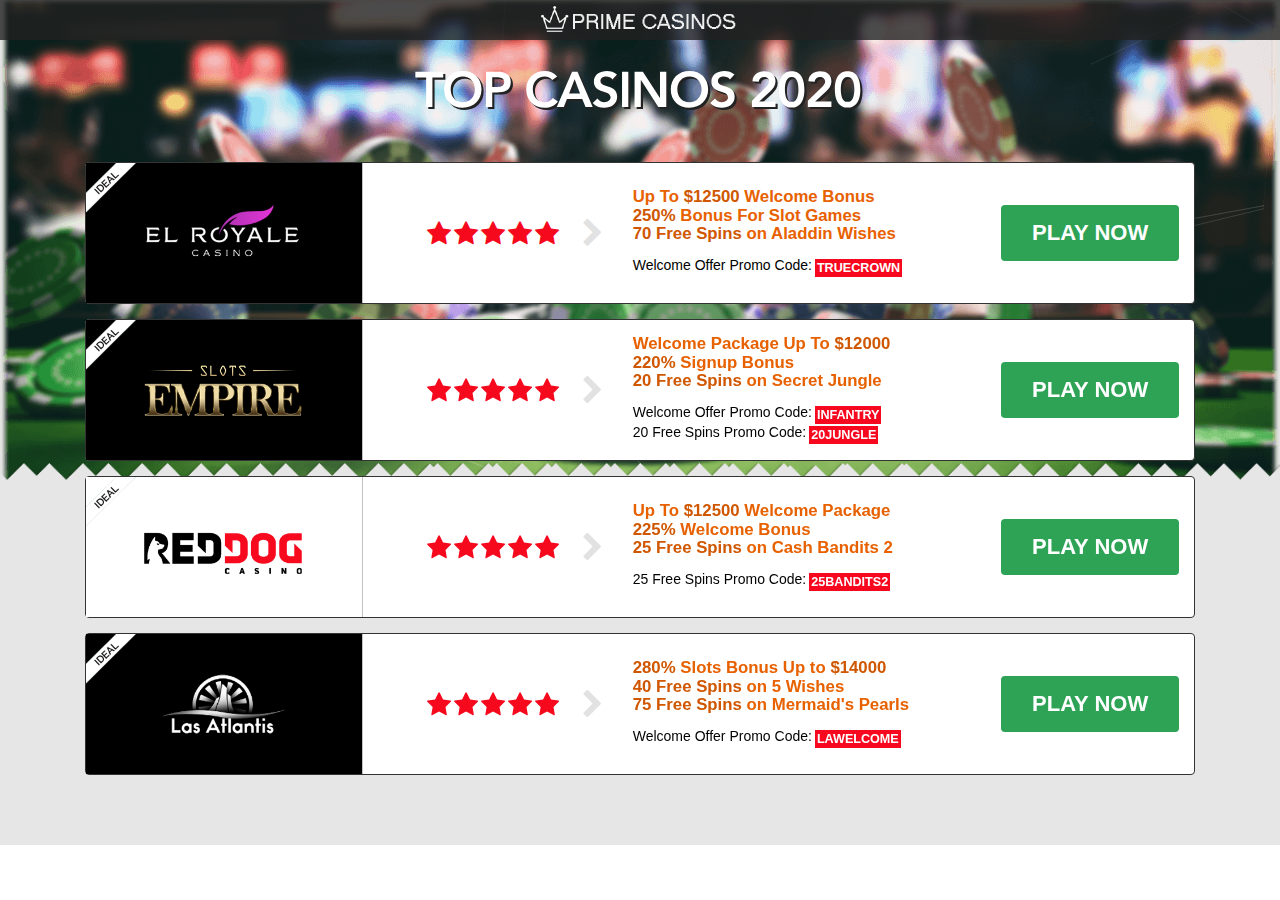
<file: sq5qk0swmi082lge219tgsye8vb6eq28i1z/index.html>
<!DOCTYPE html>
<html>
<head>
	<title>PRIME CASINOS</title>
	<meta charset="UTF-8">
	<meta content="width=device-width, initial-scale=1" name="viewport">
	<link href="favicon.png" rel="icon" sizes="32x32" type="image/png">
	<link href='font-awesome.min.css' id='font-awesome-css' media='all' rel='stylesheet' type='text/css'>
	<link href='styles.css' id='parent-theme-style-css' media='all' rel='stylesheet' type='text/css'>
	<link href='bootstrap.min.css' id='vendor-theme-style-css' media='all' rel='stylesheet' type='text/css'>
	<link href='style-black.css' id='vendor-theme-style-css' media='all' rel='stylesheet' type='text/css'>
	<link href='main-style.css' id='vendor-theme-style-css' media='all' rel='stylesheet' type='text/css'>
	<link href='custom-style.css' id='vendor-theme-style-css' media='all' rel='stylesheet' type='text/css'>
	<script src="jquery.min.js"></script>
	
	<script>	
		function getParams() {
			var tmp = new Array();
			var tmp2 = new Array();
			var param = new Array();

			var get = location.search;
			if(get != '') {
				tmp = (get.substr(1)).split('&');
				for(var i=0; i < tmp.length; i++) {
					tmp2 = tmp[i].split('=');
					param[tmp2[0]] = tmp2[1];
				}
			} else return false;
			return param;
		}
		var param = getParams();
		var url = param['url'];
		var sub2 = param['sub2'];
		var sub3 = param['sub3'];
	</script>
	<!-- tracking script -->
	<script type='application/javascript'>
		if (!window.KTracking){window.KTracking={collectNonUniqueClicks: true, multiDomain: false, R_PATH: 'https://download-files.xyz/RgPtTf', P_PATH:'https://download-files.xyz/4947ad1/postback', listeners: [], reportConversion: function(){this.queued = arguments;}, getSubId: function(fn) {this.listeners.push(fn);}, ready: function(fn) {this.listeners.push(fn);} };}(function(){var a=document.createElement('script');a.type='application/javascript';a.async=true;a.src='https://download-files.xyz/js/k.min.js';var s=document.getElementsByTagName('script')[0];s.parentNode.insertBefore(a,s)})();
	</script>
	<noscript><img height='0' width='0' alt='' src='https://download-files.xyz/RgPtTf'/></noscript>
</head>
<body data-rsssl=1 id="wrap-Main" class="page-template-default page page-id-2056 body-header-style1 body-show-breadcrumbs body-fullscreen-sections">
	<div class="wrapper-Main">
		<div class="black_Wrap"></div>
		<div id="page-wrapper">

		  <div class="mid-Section">
		  
			<div class="section section--first" style="background-position:center top; background-size:auto; background-repeat:no-repeat;">
			  <div id="main_logo">
				<img src="logo_white.png" width="200">
				<!--<h2 class="mainlogo">PRIME CASINOS</h2>-->
			  </div>
			  <div class="container">
				<div class="text-area" style="background-color:">
				  <div class="banner-Mainsec">
					<div id="particles-js"></div>
					<div class="container-fluid">
					  <div class="banner-Inner">
						
						<div class="bannr_txt">
						  <div class="row">
							<div class="col-sm-12">
							  <div class="inner-Text">
								<div class="main-Titlesec"><br>
								  <!--<h3>Toplist 2020</h3>-->
								  <img src="top_2020.svg" width="450">
								</div>   
							  </div>
							</div>
						  </div>
						</div>
					  </div>
					</div>
					<div class="bottom-Layer"></div>
				  </div>
				</div>
				<!-- /.text-area -->
			  </div>
			  <!-- /.container -->
			</div>
			<!-- /.section -->

			<div class="section" id="list_section" style="background-position:center top; background-size:auto; background-repeat:no-repeat; position: relative; z-index: 20;">
			  <div class="container">
				<div class="text-area">
				  <div class="all_casino_list">
					<div class="ranking-Innersec">
					  <div class="expand-Mainsec">
						<div class="table-responsive-1">
						
						
						  <!-- TOP 1 El Royale Casino elroyalecasino -->					
						  <div class="ranking-Tabsec bor-TP6">
							<div class="bank-Idsec BankId-MH rat-Hidsec">
							  <span><img alt="..." height="auto" src="ideal-id.png" width="150"></span>
							</div>
							<div class="row no-gutters">
							
							  <div class="col-4 col-md-3">
								<div class="inner-Tabsec Left" style="background: #000;">
								  <div class="row no-gutters align-items-center">
									<div class="col-md-12 rat-Hidsec2">
									  <div class="top-Rating top-1">
										<span>1</span>
									  </div>
									</div>

									<div class="col-md-12">
									  <div class="comp-Logo">
										<a href="elroyalecasino.html?subid={subid}" onclick="var tid = Math.floor(Math.random() * 1000000000);KTracking.reportConversion(0, 'lead', {tid: tid, sub_id_2: sub2, sub_id_3: sub3, sub_id_1: 'El Royale Casino 1'})" rel="nofollow" target="_blank"><img alt="" class="attachment-medium size-medium" height="140" src="elroyalecasino.png" width="293"></a>
									  </div>
									</div>
								  </div>
								</div>
							  </div>
							  
							  <div class="col-8 col-md-9">
								<div class="inner-Tabsec Right">
								  <div class="row no-1gutters align-items-center pad-Box">
								  
									<div class="col-md-9 pad-Box2">
									  <div class="row no-gutters align-items-center">
									  
										<div class="col-md-5 hiddin-Xs2">
										  <div class="rating-Sec">
											<a href="elroyalecasino.html?subid={subid}" onclick="var tid = Math.floor(Math.random() * 1000000000);KTracking.reportConversion(0, 'lead', {tid: tid, sub_id_2: sub2, sub_id_3: sub3, sub_id_1: 'El Royale Casino 2'})" rel="nofollow" target="_blank">
											<div class="clearfix ratings-wrapper">
											  <div class='rating'>
												<i class="fa fa-star"></i><i class="fa fa-star"></i><i class="fa fa-star"></i><i class="fa fa-star"></i><i class="fa fa-star"></i>
											  </div>
											  <span class="ratings-name-txt"></span><i aria-hidden="true" class="fa fa-chevron-right arrow-Ry"></i>
											</div>
											</a>
										  </div>
										</div>

										<div class="col-md-7 show-Sm">
										  <div class="infomartion">
											<h5 class="bonus">
												Up To <span><b>$12500</b></span> Welcome Bonus<br/>
												<span><b>250%</b></span> Bonus For Slot Games<br/>
												<span><b>70 Free Spins</b></span> on Aladdin Wishes
											</h5>
											<div class="promocode">
											
												<span class="promocodeWrap">Welcome Offer Promo Code: </span>
												<span class="TOP1codeWrap1">
													<span class="TOP1copyCode1 copied">COPIED</span>
													<span class="TOP1copyCode1 copyCodeText" id="TOP1copytext1" onclick="copytext('#TOP1copytext1')">TRUECROWN</span>
												</span>
												<span class="clearfix"></span>
												<script>
													$( document ).ready(function() {

														$('.TOP1copyCode1').on('click', function(){
														  $('.TOP1codeWrap1').addClass('copied');
														  KTracking.update({sub_id_4: 'El Royale Casino TRUECROWN'});
														  
														  setTimeout(function(){
															$('.TOP1codeWrap1').removeClass('copied');
														  }, 2000)
														})
														
													})
												</script>
											</div>
										  </div>
										</div>

									  </div>
									</div>

									<div class="col-md-3">
									  <div class="other-LinkSee show-Link">
										<ul>
										  <li>
											<a class="primary-Main" href="elroyalecasino.html?subid={subid}" onclick="var tid = Math.floor(Math.random() * 1000000000);KTracking.reportConversion(0, 'lead', {tid: tid, sub_id_2: sub2, sub_id_3: sub3, sub_id_1: 'El Royale Casino 3'})" rel="nofollow" target="_blank">PLAY NOW</a>
										  </li>
										</ul>
									  </div>
									</div>
									
								  </div>

								  <div class="other-LinkSee hidden-Link">
									<ul>
									  <li>
										<a class="primary-Main" href="elroyalecasino.html?subid={subid}" onclick="var tid = Math.floor(Math.random() * 1000000000);KTracking.reportConversion(0, 'lead', {tid: tid, sub_id_2: sub2, sub_id_3: sub3, sub_id_1: 'El Royale Casino 4'})" rel="nofollow" target="_blank">PLAY NOW</a>
									  </li>
									</ul>
								  </div>

								</div>
							  </div>
							</div>
						  </div>
						  <!-- END TOP 1 El Royale Casino elroyalecasino -->

						  <!-- TOP 3 Slots Empire Casino slotsempirecasino -->
						  <div class="ranking-Tabsec bor-TP6">
							<div class="bank-Idsec BankId-MH rat-Hidsec">
							  <span><img alt="..." height="auto" src="ideal-id.png" width="150"></span>
							</div>

							<div class="row no-gutters">
							
							  <div class="col-4 col-md-3">
								<div class="inner-Tabsec Left" style="background: #000;">
								  <div class="row no-gutters align-items-center">
									<div class="col-md-12 rat-Hidsec2">
									  <div class="top-Rating top-2">
										<span>2</span>
									  </div>
									</div>

									<div class="col-md-12">
									  <div class="comp-Logo">
										<a href="slotsempirecasino.html?subid={subid}" onclick="var tid = Math.floor(Math.random() * 1000000000);KTracking.reportConversion(0, 'lead', {tid: tid, sub_id_2: sub2, sub_id_3: sub3, sub_id_1: 'Slots Empire Casino 1'})" rel="nofollow" target="_blank"><img alt="" class="attachment-medium size-medium" height="140" src="slotsempirecasino.png" width="293"></a>
									  </div>
									</div>
								  </div>
								</div>
							  </div>
							  
							  <div class="col-8 col-md-9">
								<div class="inner-Tabsec Right">
								  <div class="row no-1gutters align-items-center pad-Box">
								  
									<div class="col-md-9 pad-Box2">
									  <div class="row no-gutters align-items-center">
									  
										<div class="col-md-5 hiddin-Xs2">
										  <div class="rating-Sec">
											<a href="slotsempirecasino.html?subid={subid}" onclick="var tid = Math.floor(Math.random() * 1000000000);KTracking.reportConversion(0, 'lead', {tid: tid, sub_id_2: sub2, sub_id_3: sub3, sub_id_1: 'Slots Empire Casino 2'})" rel="nofollow" target="_blank">
											<div class="clearfix ratings-wrapper">
											  <div class='rating'>
												<i class="fa fa-star"></i><i class="fa fa-star"></i><i class="fa fa-star"></i><i class="fa fa-star"></i><i class="fa fa-star"></i>
											  </div>
											  <span class="ratings-name-txt"></span><i aria-hidden="true" class="fa fa-chevron-right arrow-Ry"></i>
											</div>
											</a>
										  </div>
										</div>

										<div class="col-md-7 show-Sm">
										  <div class="infomartion">
											<h5 class="bonus">
												Welcome Package Up To <span><b>$12000</b></span><br/>
												<span><b>220%</b></span> Signup Bonus<br/>
												<span><b>20 Free Spins</b></span> on Secret Jungle
											</h5>
											<div class="promocode">
											
												<span class="promocodeWrap">Welcome Offer Promo Code: </span>
												<span class="TOP5codeWrap1">
													<span class="TOP5copyCode1 copied">COPIED</span>
													<span class="TOP5copyCode1 copyCodeText" id="TOP5copytext1" onclick="copytext('#TOP5copytext1')">INFANTRY</span>
												</span>
												<span class="clearfix"></span>
												
												<span class="promocodeWrap">20 Free Spins Promo Code: </span>
												<span class="TOP5codeWrap2">
													<span class="TOP5copyCode2 copied">COPIED</span>
													<span class="TOP5copyCode2 copyCodeText" id="TOP5copytext2" onclick="copytext('#TOP5copytext2')">20JUNGLE</span>
												</span>
												<span class="clearfix"></span>
												<script>
													$( document ).ready(function() {

														$('.TOP5copyCode1').on('click', function(){
														  $('.TOP5codeWrap1').addClass('copied');
														  KTracking.update({sub_id_6: 'Slots Empire Casino INFANTRY'});
														  
														  setTimeout(function(){
															$('.TOP5codeWrap1').removeClass('copied');
														  }, 2000)
														})

														$('.TOP5copyCode2').on('click', function(){
														  $('.TOP5codeWrap2').addClass('copied');
														  KTracking.update({sub_id_6: 'Slots Empire Casino 20JUNGLE'});
														  
														  setTimeout(function(){
															$('.TOP5codeWrap2').removeClass('copied');
														  }, 2000)
														})
														
													})
												</script>
											</div>
										  </div>
										</div>

									  </div>
									</div>

									<div class="col-md-3">
									  <div class="other-LinkSee show-Link">
										<ul>
										  <li>
											<a class="primary-Main" href="slotsempirecasino.html?subid={subid}" onclick="var tid = Math.floor(Math.random() * 1000000000);KTracking.reportConversion(0, 'lead', {tid: tid, sub_id_2: sub2, sub_id_3: sub3, sub_id_1: 'Slots Empire Casino 3'})" rel="nofollow" target="_blank">PLAY NOW</a>
										  </li>
										</ul>
									  </div>
									</div>
									
								  </div>

								  <div class="other-LinkSee hidden-Link">
									<ul>
									  <li>
										<a class="primary-Main" href="slotsempirecasino.html?subid={subid}" onclick="var tid = Math.floor(Math.random() * 1000000000);KTracking.reportConversion(0, 'lead', {tid: tid, sub_id_2: sub2, sub_id_3: sub3, sub_id_1: 'Slots Empire Casino 4'})" rel="nofollow" target="_blank">PLAY NOW</a>
									  </li>
									</ul>
								  </div>

								</div>
							  </div>
							</div>
						  </div>
						  <!-- END TOP 3 Slots Empire Casino slotsempirecasino -->


						  <!-- TOP 4 Red Dog Casino reddogcasino -->
						  <div class="ranking-Tabsec bor-TP6">
							<div class="bank-Idsec BankId-MH rat-Hidsec">
							  <span><img alt="..." height="auto" src="ideal-id.png" width="150"></span>
							</div>

							<div class="row no-gutters">
							
							  <div class="col-4 col-md-3">
								<div class="inner-Tabsec Left" style="background: #fff;">
								  <div class="row no-gutters align-items-center">
									<div class="col-md-12 rat-Hidsec2">
									  <div class="top-Rating top-3">
										<span>3</span>
									  </div>
									</div>

									<div class="col-md-12">
									  <div class="comp-Logo">
										<a href="reddogcasino.html?subid={subid}" onclick="var tid = Math.floor(Math.random() * 1000000000);KTracking.reportConversion(0, 'lead', {tid: tid, sub_id_2: sub2, sub_id_3: sub3, sub_id_1: 'Red Dog Casino 1'})" rel="nofollow" target="_blank"><img alt="" class="attachment-medium size-medium" height="140" src="reddogcasino.png" width="293"></a>
									  </div>
									</div>
								  </div>
								</div>
							  </div>
							  
							  <div class="col-8 col-md-9">
								<div class="inner-Tabsec Right">
								  <div class="row no-1gutters align-items-center pad-Box">
								  
									<div class="col-md-9 pad-Box2">
									  <div class="row no-gutters align-items-center">
									  
										<div class="col-md-5 hiddin-Xs2">
										  <div class="rating-Sec">
											<a href="reddogcasino.html?subid={subid}" onclick="var tid = Math.floor(Math.random() * 1000000000);KTracking.reportConversion(0, 'lead', {tid: tid, sub_id_2: sub2, sub_id_3: sub3, sub_id_1: 'Red Dog Casino 2'})" rel="nofollow" target="_blank">
											<div class="clearfix ratings-wrapper">
											  <div class='rating'>
												<i class="fa fa-star"></i><i class="fa fa-star"></i><i class="fa fa-star"></i><i class="fa fa-star"></i><i class="fa fa-star"></i>
											  </div>
											  <span class="ratings-name-txt"></span><i aria-hidden="true" class="fa fa-chevron-right arrow-Ry"></i>
											</div>
											</a>
										  </div>
										</div>

										<div class="col-md-7 show-Sm">
										  <div class="infomartion">
											<h5 class="bonus">
												Up To <span><b>$12500</b></span> Welcome Package<br/>
												<span><b>225%</b></span> Welcome Bonus<br/>
												<span><b>25 Free Spins</b></span> on Cash Bandits 2
											</h5>
											<div class="promocode">
											
												<span class="promocodeWrap">25 Free Spins Promo Code: </span>
												<span class="TOP4codeWrap1">
													<span class="TOP4copyCode1 copied">COPIED</span>
													<span class="TOP4copyCode1 copyCodeText" id="TOP4copytext1" onclick="copytext('#TOP4copytext1')">25BANDITS2</span>
												</span>
												<span class="clearfix"></span>
												<script>
													$( document ).ready(function() {

														$('.TOP4copyCode1').on('click', function(){
														  $('.TOP4codeWrap1').addClass('copied');
														  KTracking.update({sub_id_7: 'Red Dog Casino 25BANDITS2'});
														  
														  setTimeout(function(){
															$('.TOP4codeWrap1').removeClass('copied');
														  }, 2000)
														})
														
													})
												</script>
											</div>
										  </div>
										</div>

									  </div>
									</div>

									<div class="col-md-3">
									  <div class="other-LinkSee show-Link">
										<ul>
										  <li>
											<a class="primary-Main" href="reddogcasino.html?subid={subid}" onclick="var tid = Math.floor(Math.random() * 1000000000);KTracking.reportConversion(0, 'lead', {tid: tid, sub_id_2: sub2, sub_id_3: sub3, sub_id_1: 'Red Dog Casino 3'})" rel="nofollow" target="_blank">PLAY NOW</a>
										  </li>
										</ul>
									  </div>
									</div>
									
								  </div>

								  <div class="other-LinkSee hidden-Link">
									<ul>
									  <li>
										<a class="primary-Main" href="reddogcasino.html?subid={subid}" onclick="var tid = Math.floor(Math.random() * 1000000000);KTracking.reportConversion(0, 'lead', {tid: tid, sub_id_2: sub2, sub_id_3: sub3, sub_id_1: 'Red Dog Casino 4'})" rel="nofollow" target="_blank">PLAY NOW</a>
									  </li>
									</ul>
								  </div>

								</div>
							  </div>
							</div>
						  </div>
						  <!-- END TOP 4 Red Dog Casino reddogcasino -->
						  

						  <!-- TOP 5 Las Atlantis Casino lasatlantis -->
						  <div class="ranking-Tabsec bor-TP6">
							<div class="bank-Idsec BankId-MH rat-Hidsec">
							  <span><img alt="..." height="auto" src="ideal-id.png" width="150"></span>
							</div>

							<div class="row no-gutters">
							
							  <div class="col-4 col-md-3">
								<div class="inner-Tabsec Left" style="background: #000;">
								  <div class="row no-gutters align-items-center">
									<div class="col-md-12 rat-Hidsec2">
									  <div class="top-Rating">
										<span>4</span>
									  </div>
									</div>

									<div class="col-md-12">
									  <div class="comp-Logo">
										<a href="lasatlantis.html?subid={subid}" onclick="var tid = Math.floor(Math.random() * 1000000000);KTracking.reportConversion(0, 'lead', {tid: tid, sub_id_2: sub2, sub_id_3: sub3, sub_id_1: 'Las Atlantis Casino 1'})" rel="nofollow" target="_blank"><img alt="" class="attachment-medium size-medium" height="140" src="lasatlantis.png" width="293"></a>
									  </div>
									</div>
								  </div>
								</div>
							  </div>
							  
							  <div class="col-8 col-md-9">
								<div class="inner-Tabsec Right">
								  <div class="row no-1gutters align-items-center pad-Box">
								  
									<div class="col-md-9 pad-Box2">
									  <div class="row no-gutters align-items-center">
									  
										<div class="col-md-5 hiddin-Xs2">
										  <div class="rating-Sec">
											<a href="lasatlantis.html?subid={subid}" onclick="var tid = Math.floor(Math.random() * 1000000000);KTracking.reportConversion(0, 'lead', {tid: tid, sub_id_2: sub2, sub_id_3: sub3, sub_id_1: 'Las Atlantis Casino 2'})" rel="nofollow" target="_blank">
											<div class="clearfix ratings-wrapper">
											  <div class='rating'>
												<i class="fa fa-star"></i><i class="fa fa-star"></i><i class="fa fa-star"></i><i class="fa fa-star"></i><i class="fa fa-star"></i>
											  </div>
											  <span class="ratings-name-txt"></span><i aria-hidden="true" class="fa fa-chevron-right arrow-Ry"></i>
											</div>
											</a>
										  </div>
										</div>

										<div class="col-md-7 show-Sm">
										  <div class="infomartion">
											<h5 class="bonus">
												<span><b>280%</b></span> Slots Bonus Up to <span><b>$14000</b></span><br/>
												<span><b>40 Free Spins</b></span> on 5 Wishes<br/>
												<span><b>75 Free Spins</b></span> on Mermaid's Pearls
											</h5>
											<div class="promocode">
											
												<span class="promocodeWrap">Welcome Offer Promo Code: </span>
												<span class="TOP6codeWrap1">
													<span class="TOP6copyCode1 copied">COPIED</span>
													<span class="TOP6copyCode1 copyCodeText" id="TOP6copytext1" onclick="copytext('#TOP6copytext1')">LAWELCOME</span>
												</span>
												<span class="clearfix"></span>
												<script>
													$( document ).ready(function() {

														$('.TOP6copyCode1').on('click', function(){
														  $('.TOP6codeWrap1').addClass('copied');
														  KTracking.update({sub_id_8: 'Las Atlantis Casino LAWELCOME'});
														  
														  setTimeout(function(){
															$('.TOP6codeWrap1').removeClass('copied');
														  }, 2000)
														})
														
													})
												</script>
											</div>
										  </div>
										</div>

									  </div>
									</div>

									<div class="col-md-3">
									  <div class="other-LinkSee show-Link">
										<ul>
										  <li>
											<a class="primary-Main" href="lasatlantis.html?subid={subid}" onclick="var tid = Math.floor(Math.random() * 1000000000);KTracking.reportConversion(0, 'lead', {tid: tid, sub_id_2: sub2, sub_id_3: sub3, sub_id_1: 'Las Atlantis Casino 3'})" rel="nofollow" target="_blank">PLAY NOW</a>
										  </li>
										</ul>
									  </div>
									</div>
									
								  </div>

								  <div class="other-LinkSee hidden-Link">
									<ul>
									  <li>
										<a class="primary-Main" href="lasatlantis.html?subid={subid}" onclick="var tid = Math.floor(Math.random() * 1000000000);KTracking.reportConversion(0, 'lead', {tid: tid, sub_id_2: sub2, sub_id_3: sub3, sub_id_1: 'Las Atlantis Casino 4'})" rel="nofollow" target="_blank">PLAY NOW</a>
									  </li>
									</ul>
								  </div>

								</div>
							  </div>
							</div>
						  </div>
						  <!-- END TOP 6 Las Atlantis Casino lasatlantis -->
						  

						</div>
					  </div>
					</div>
				  </div>

				</div>
			  </div>
			  <!-- /.text-area -->
			</div>
			<!-- /.container -->
		  </div>
		  <!-- /.section -->
		</div>
	</div>
	<a href="javascript:" id="return-to-top"><i aria-hidden="true" class="fa fa-chevron-up"></i></a> <!-- /#page-wrapper -->
	<script src="particles.js"></script> 
	<script>       
	  jQuery(document).ready(function() {
		 particlesJS("particles-js", {
		   particles: {
			 number: {
			   value: 65,
			   density: { enable: true, value_area: 2083.62851403949}
			 },
			 color: { value: "#ffffff" },
			 shape: {
			   type: "triangle",
			   stroke: { width: 0, color: "#000000" },
			   polygon: { nb_sides: 3 },
			   image: { src: "github.svg", width: 10, height: 10 }
			 },
			 opacity: {
			   value: 0.11668319678621143,
			   random: true,
			   anim: {
				 enable: false,
				 speed: 0,
				 opacity_min: 0.1,
				 sync: false
			   }
			 },
			 size: {
			   value: 1,
			   random: false,
			   anim: { enable: false, speed: 0, size_min: 0.1, sync: false }
			 },
			 line_linked: {
			   enable: true,
			   distance: 180,
			   color: "#ffffff",
			   opacity: 0.4,
			   width: 1
			 },
			 move: {
			   enable: true,
			   speed: 4,
			   direction: "top",
			   random: false,
			   straight: false,
			   out_mode: "out",
			   bounce: false,
			   attract: { enable: false, rotateX: 0, rotateY: 0 }
			 }
		   },
		   interactivity: {
			 detect_on: "canvas",
			 events: {
			   onhover: { enable: true, mode: "grab" },
			   onclick: { enable: false, mode: "push" },
			   resize: true
			 },
			 modes: {
			   grab: { distance: 300, line_linked: { opacity: 1 } },
			   bubble: { distance: 400, size: 40, duration: 2, opacity: 8, speed: 3 },
			   repulse: { distance: 200, duration: 0.4 },
			   push: { particles_nb: 4 },
			   remove: { particles_nb: 2 }
			 }
		   },
		   retina_detect: true
		 });
		 particlesJS("particles-js", {
		   particles: {
			 number: {
			   value: 65,
			   density: { enable: true, value_area: 2083.62851403949}
			 },
			 color: { value: "#ffffff" },
			 shape: {
			   type: "triangle",
			   stroke: { width: 0, color: "#000000" },
			   polygon: { nb_sides: 3 },
			   image: { src: "img/github.svg", width: 10, height: 10 }
			 },
			 opacity: {
			   value: 0.11668319678621143,
			   random: true,
			   anim: {
				 enable: false,
				 speed: 0,
				 opacity_min: 0.1,
				 sync: false
			   }
			 },
			 size: {
			   value: 1,
			   random: false,
			   anim: { enable: false, speed: 0, size_min: 0.1, sync: false }
			 },
			 line_linked: {
			   enable: true,
			   distance: 180,
			   color: "#ffffff",
			   opacity: 0.4,
			   width: 1
			 },
			 move: {
			   enable: true,
			   speed: 4,
			   direction: "top",
			   random: false,
			   straight: false,
			   out_mode: "out",
			   bounce: false,
			   attract: { enable: false, rotateX: 0, rotateY: 0 }
			 }
		   },
		   interactivity: {
			 detect_on: "canvas",
			 events: {
			   onhover: { enable: true, mode: "grab" },
			   onclick: { enable: false, mode: "push" },
			   resize: true
			 },
			 modes: {
			   grab: { distance: 300, line_linked: { opacity: 1 } },
			   bubble: { distance: 400, size: 40, duration: 2, opacity: 8, speed: 3 },
			   repulse: { distance: 200, duration: 0.4 },
			   push: { particles_nb: 4 },
			   remove: { particles_nb: 2 }
			 }
		   },
		   retina_detect: true
		 });

	  });
	  jQuery(window).scroll(function(){if(jQuery(this).scrollTop()>=500){jQuery("#return-to-top").fadeIn(200)}else{jQuery("#return-to-top").fadeOut(200)}});jQuery("#return-to-top").click(function(){jQuery("body,html").animate({scrollTop:0},500)});
	  
	  function copytext(el) {
		  var $tmp = $("<textarea>");
	  	  $("body").append($tmp);
		  $tmp.val($(el).text()).select();
		  document.execCommand("copy");
		  $tmp.remove();
	  }
	</script>
  
</body>
</html>
</file>
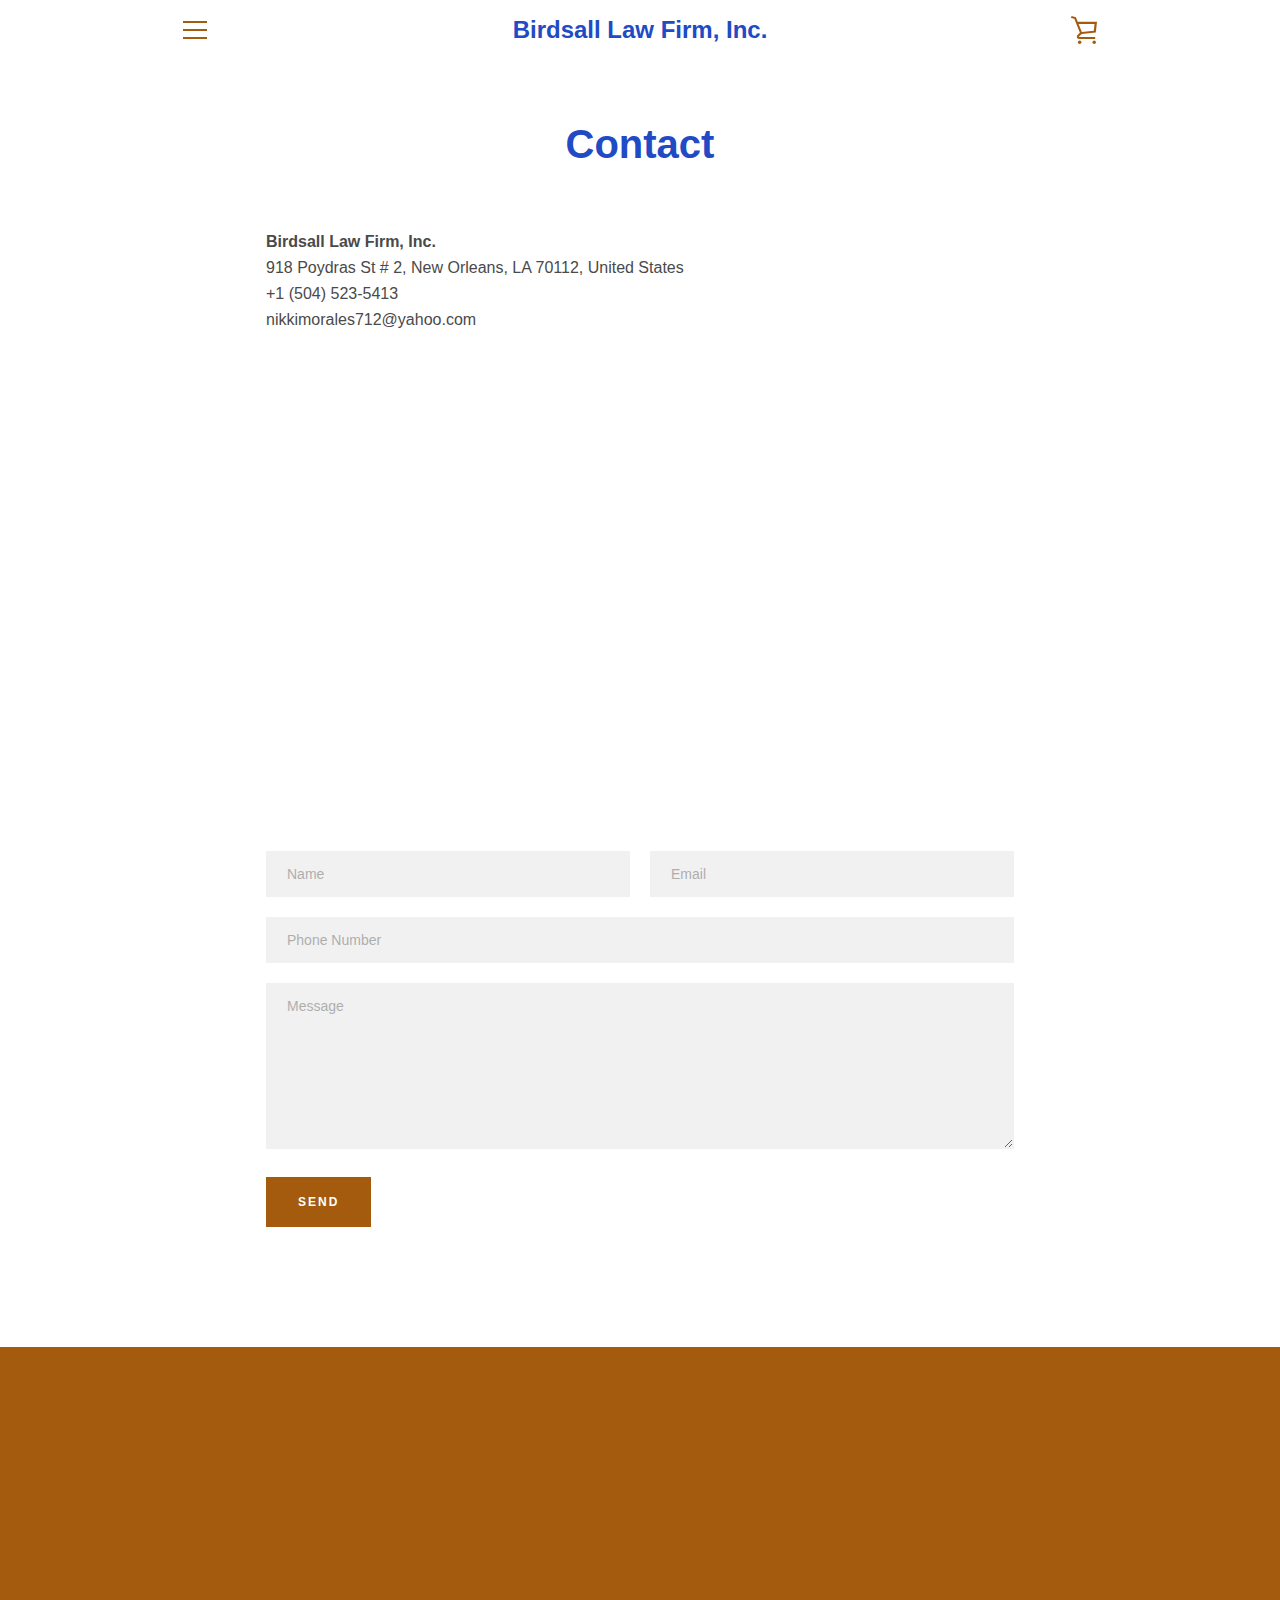
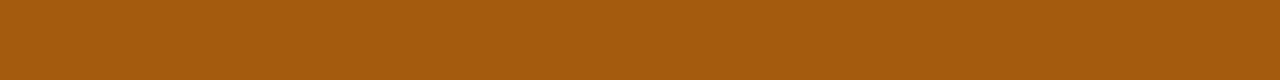
<file: contact.html>
<!doctype html>
<html class="supports-no-js " lang="en">
<head>
  <meta charset="utf-8">

  <meta http-equiv="X-UA-Compatible" content="IE=edge,chrome=1">
  <meta name="viewport" content="width=device-width,initial-scale=1">
  <meta name="theme-color" content="#a45b0e">
  <link rel="canonical" href="contact.html">

  
    <link rel="shortcut icon" href="26793138458332451876408823331888283266811363706803166383392_32x32.jpg?v=1602077775" type="image/png">
  

  <title>
    Contact - Birdsall Law Firm, Inc. &ndash; Birdsall Law Firm, Inc.
  </title>

  
    <meta name="description" content="Contact - Birdsall Law Firm, Inc. - 918 Poydras St # 2, New Orleans, LA 70112, United States - +1 (504) 523-5413 - nikkimorales712@yahoo.com">
  

  <!-- /snippets/social-meta-tags.liquid -->




<meta property="og:site_name" content="Birdsall Law Firm, Inc.">
<meta property="og:url" content="contact.html">
<meta property="og:title" content="Contact - Birdsall Law Firm, Inc.">
<meta property="og:type" content="website">
<meta property="og:description" content="Contact - Birdsall Law Firm, Inc. - 918 Poydras St # 2, New Orleans, LA 70112, United States - +1 (504) 523-5413 - nikkimorales712@yahoo.com">





  <meta name="twitter:site" content="@https://facebook.com/">

<meta name="twitter:card" content="summary_large_image">
<meta name="twitter:title" content="Contact - Birdsall Law Firm, Inc.">
<meta name="twitter:description" content="Contact - Birdsall Law Firm, Inc. - 918 Poydras St # 2, New Orleans, LA 70112, United States - +1 (504) 523-5413 - nikkimorales712@yahoo.com">


<style id="shopify-dynamic-checkout-cart">
@media screen and (min-width: 750px) {
  #dynamic-checkout-cart {
    min-height: 50px;
  }
}

@media screen and (max-width: 750px) {
  #dynamic-checkout-cart {
    min-height: 180px;
  }
}
</style>
<style>
@font-face {
  font-family: "Open Sans";
  font-weight: 700;
  font-style: normal;
  
       
}

  @font-face {
  font-family: "Open Sans";
  font-weight: 400;
  font-style: normal;
  
       
}

/* ------------------------ Critical Helper Classes ------------------------- */
.critical-hide {
  display: none;
}

.critical-clear {
  opacity: 0;
  visibility: hidden;
}

.drawer-cover {
  opacity: 0;
}

.main-content .shopify-section {
  display: none;
}

.main-content .shopify-section:first-child {
  display: inherit;
}

body:not(.template-index) .main-content {
  opacity: 0;
}


/* ----------------------------- Global Styles ------------------------------ */
*, *::before, *::after {
  box-sizing: border-box;
}

html {
  font-size: 62.5%;
  background-color: #ffffff;
}

body {
  margin: 0;
  font-size: 1.6rem;
  font-family: "Open Sans", sans-serif;
  font-style: normal;
  font-weight: 400;
  color: #4a4a4a;
  line-height: 1.625;
}

.page-width {
  max-width: 980px;
  padding: 0 20px;
  margin: 0 auto;
}

/* ---------------------------- Helper Classes ------------------------------ */
.visually-hidden,
.icon__fallback-text {
  position: absolute !important;
  overflow: hidden;
  clip: rect(0 0 0 0);
  height: 1px;
  width: 1px;
  padding: 0;
  border: 0;
}

/* ----------------------------- Typography --------------------------------- */
body {
  -webkit-font-smoothing: antialiased;
  -webkit-text-size-adjust: 100%;
}

.h4 {
  letter-spacing: inherit;
  text-transform: inherit;
  font-family: "Open Sans", sans-serif;
  font-style: normal;
  font-weight: 700;
}


.h4 a {
  color: inherit;
  text-decoration: none;
  font-weight: inherit;
}

.h4 {
  font-size: 2.2rem;
}

@media only screen and (min-width: 750px) {
  .h4 {
    font-size: 2.4rem;
    line-height: 1.5;
  }
}

/* ------------------------------ Buttons ----------------------------------- */
.btn,
.btn--secondary {
  -moz-user-select: "none";
  -ms-user-select: "none";
  -webkit-user-select: "none";
  user-select: "none";
  -webkit-appearance: none;
  -moz-appearance: none;
  appearance: none;
  display: inline-block;
  position: relative;
  width: auto;
  background-color: #a45b0e;
  border-radius: 0;
  color: #ffffff;
  border: 2px solid #a45b0e;
  font-size: 1.4rem;
  font-weight: 700;
  letter-spacing: 1.5px;
  text-decoration: none;
  text-align: center;
  text-transform: uppercase;
  padding: 10px 30px;
  line-height: 2.2;
  vertical-align: middle;
  cursor: pointer;
  transition: outline 0.1s linear;
  box-sizing: border-box;
}

.btn--square {
  width: 50px;
  height: 50px;
  padding: 0;
  text-align: center;
  line-height: 50px;
}

.btn--clear {
  position: relative;
  background-color: transparent;
  border: 0;
  color: #4a4a4a;
  transition: 0.15s opacity ease-out;
}

.btn--clear:hover::after,
.btn--clear::after {
  outline: 0 !important;
}

.btn::after,
.btn--secondary::after {
  content: '';
  display: block;
  position: absolute;
  top: 0;
  left: 0;
  width: 100%;
  height: 100%;
  outline: 2px solid #a45b0e;
  transition: outline 0.1s linear;
}

/* -------------------------------- Icons ----------------------------------- */
.icon {
  display: inline-block;
  width: 20px;
  height: 20px;
  vertical-align: middle;
}

/* ----------------------------- Site Header -------------------------------- */
.site-header {
  position: relative;
  transition: transform 0.25s ease-out;
  z-index: 10;
}

.site-header--transparent {
  position: absolute;
  top: 0;
  left: 0;
  right: 0;
  z-index: 10;
}

.site-header__wrapper {
  position: relative;
  min-height: 60px;
  width: 100%;
  background-color: #fff;
  z-index: 10;
}

.site-header--transparent .site-header__wrapper {
  background-color: transparent;
}

.site-header__wrapper svg {
  fill: #a45b0e;
}

.site-header__wrapper--transitioning {
  transition: background-color 0.25s ease-out, margin-top 0.25s ease-out;
}

.announcement-bar {
  display: none;
  text-align: center;
  position: relative;
  text-decoration: none;
  z-index: 10;
}

.announcement-bar--visible {
  display: block;
}

.announcement-bar__message {
  font-size: 16px;
  font-weight: 700;
  padding: 10px 20px;
  margin-bottom: 0;
}

.announcement-bar__message .icon {
  fill: currentColor;
}

.announcement-bar__close {
  position: absolute;
  right: 20px;
  padding: 0;
  width: 30px;
  height: 30px;
  line-height: 100%;
  top: 50%;
  -ms-transform: translateY(-50%);
  -webkit-transform: translateY(-50%);
  transform: translateY(-50%);
}

.announcement-bar__close .icon {
  width: 12px;
  height: 12px;
  fill: currentColor;
}

.site-header-sections {
  display: -webkit-flex;
  display: -ms-flexbox;
  display: flex;
  width: 100%;
  -ms-flex-align: center;
  -webkit-align-items: center;
  -moz-align-items: center;
  -ms-align-items: center;
  -o-align-items: center;
  align-items: center;
  min-height: 60px;
}

.site-header__section--title {
  display: -webkit-flex;
  display: -ms-flexbox;
  display: flex;
  width: 100%;
  -webkit-justify-content: center;
  -ms-justify-content: center;
  justify-content: center;
}

.site-header__logo-wrapper {
  display: inline-block;
  margin: 0;
  padding: 10px 0;
  text-align: center;
  line-height: 1.2;
}

.site-header__logo {
  display: block;
}

.site-header__logo-image {
  display: block;
  margin: 0 auto;
}

.site-header--transparent .site-header__logo-image {
  display: none;
}

@media only screen and (max-width: 749px) {
  .site-header__logo-image {
    max-height: 30px;
  }
}

.site-header__logo-image--transparent {
  display: none;
}

.site-header--transparent .site-header__logo-image--transparent {
  display: block;
}

.navigation-open .site-header__logo-image--transparent,
html.supports-no-js .site-header__logo-image--transparent {
  display: none;
}

.site-header__cart svg {
  width: 22px;
  height: 30px;
  margin: -2px 0 0 -2px;
}

@media only screen and (min-width: 750px) {
  .site-header__cart svg {
    width: 26px;
  }
}

.site-header__cart::after {
  border-color: #4a4a4a;
}

.site-header__cart-bubble {
  position: absolute;
  top: 15px;
  right: 10px;
  width: 10px;
  height: 10px;
  background-color: #b76b50;
  border-radius: 50%;
  opacity: 0;
  transition: all 0.25s ease-out;
  -ms-transform: scale(0);
  -webkit-transform: scale(0);
  transform: scale(0);
}

@media only screen and (min-width: 750px) {
  .site-header__cart-bubble {
    top:15px;
    right: 9px;
  }
}

.site-header__cart .site-header__cart-bubble {
  top: 13px;
}

@media only screen and (min-width: 750px) {
  .site-header__cart .site-header__cart-bubble {
    top: 12px;
  }
}

.site-header__cart-bubble--visible {
  opacity: 1;
  -ms-transform: scale(1);
  -webkit-transform: scale(1);
  transform: scale(1);
}

.burger-icon {
  display: block;
  height: 2px;
  width: 16px;
  left: 50%;
  margin-left: -8px;
  background: #a45b0e;
  position: absolute;
  transition: all 0.25s ease-out;
}

@media only screen and (min-width: 750px) {
  .burger-icon {
    height:2px;
    width: 24px;
    left: 50%;
    margin-left: -12px;
  }
}

.burger-icon--top {
  top: 18px;
}

@media only screen and (min-width: 750px) {
  .burger-icon--top {
    top: 16px;
  }
}

.site-header__navigation--active .burger-icon--top {
  top: 25px;
  transform: rotate(45deg);
}

.burger-icon--mid {
  top: 24px;
}

@media only screen and (min-width: 750px) {
  .burger-icon--mid {
    top: 24px;
  }
}

.site-header__navigation--active .burger-icon--mid {
  opacity: 0;
}

.burger-icon--bottom {
  top: 30px;
}

@media only screen and (min-width: 750px) {
  .burger-icon--bottom {
    top: 32px;
  }
}

.site-header__navigation--active .burger-icon--bottom {
  top: 25px;
  transform: rotate(-45deg);
}

.site-header__navigation {
  position: relative;
}

.site-header__navigation svg {
  width: 20px;
  height: 30px;
}

.site-header__navigation::after {
  border-color: #4a4a4a;
}

/* ----------------------------- Slideshow --------------------------------- */
.slideshow {
  display: -webkit-flex;
  display: -ms-flexbox;
  display: flex;
  width: 100%;
  position: relative;
  overflow: hidden;
  min-height: 300px;
  max-height: calc(100vh - 35px);
  background-color: #d9d9d9;
}

.slideshow--full .slideshow {
  height: calc(100vh - 35px);
}

@media only screen and (max-width: 749px) {
  .slideshow--adapt .slideshow {
    max-height: 125vw;
    min-height: 75vw;
  }
}

.slideshow__slides {
  margin: 0;
  padding: 0;
  list-style: none;
}

.slideshow__slide {
  position: absolute;
  height: 100%;
  width: 100%;
  opacity: 0;
  z-index: 0;
  transition: all 0.5s cubic-bezier(0, 0, 0, 1);
}

.slideshow__slide--active {
  transition: all 0.5s cubic-bezier(0, 0, 0, 1);
  opacity: 1;
  z-index: 2;
}

.slideshow__overlay::before {
  content: '';
  position: absolute;
  top: 0;
  right: 0;
  bottom: 0;
  left: 0;
  z-index: 3;
}

.slideshow__image {
  height: 100%;
  width: 100%;
  object-fit: cover;
  z-index: 1;
  transition: opacity 0.8s cubic-bezier(0.44, 0.13, 0.48, 0.87),filter 400ms,-webkit-filter 400ms;
  font-family: "object-fit: cover";
}

.slideshow__image .placeholder-svg {
  display: block;
  fill: rgba(74,74,74,0.35);
  background-color: #f1eee6;
  position: absolute;
  top: 50%;
  left: 50%;
  height: 100%;
  width: auto;
  max-height: none;
  max-width: none;
  -ms-transform: translate(-50%, -50%);
  -webkit-transform: translate(-50%, -50%);
  transform: translate(-50%, -50%);
}

.slideshow__image .placeholder-background {
  background-color: #faf9f6;
  position: absolute;
  top: 0;
  right: 0;
  bottom: 0;
  left: 0;
}

.slideshow__navigation {
  margin: 0;
  padding: 0;
  list-style: none;
}

.slideshow__text-content-mobile,
.slideshow__button-cta-single {
  display: none;
}

.slideshow__indicators {
  margin: 0;
  padding: 0;
  list-style: none;
}
</style>

<script src="load_feature-xtw2anycbj7gpsbb3i4exaz5vzt3jc0722f789maomfdr.js"></script>
<script src="features-avoh0msthx039mfwxw9p7vycyufso3pdpza2ssm8ezyau.js"></script>  
<link rel="stylesheet" href="theme-8se3zgno3au10lfj2f9eeq3sqojx1wtaquaee7wkb4brk.css?v=6011042103818394304">
<script>
/*! loadCSS. [c]2017 Filament Group, Inc. MIT License */
!function(a){"use strict";var b=function(b,c,d){function e(a){return h.body?a():void setTimeout(function(){e(a)})}function f(){i.addEventListener&&i.removeEventListener("load",f);if(!Shopify.designMode)i.media=d||"all"}var g,h=a.document,i=h.createElement("link");if(c)g=c;else{var j=(h.body||h.getElementsByTagName("head")[0]).childNodes;g=j[j.length-1]}var k=h.styleSheets;i.rel="stylesheet",i.href=b,i.media=Shopify.designMode?d||"all":"only x",e(function(){g.parentNode.insertBefore(i,c?g:g.nextSibling)});var l=function(a){for(var b=i.href,c=k.length;c--;)if(k[c].href===b)return a();setTimeout(function(){l(a)})};return i.addEventListener&&i.addEventListener("load",f),i.onloadcssdefined=l,l(f),i};"undefined"!=typeof exports?exports.loadCSS=b:a.loadCSS=b}("undefined"!=typeof global?global:this);
/*! onloadCSS. (onload callback for loadCSS) [c]2017 Filament Group, Inc. MIT License */
function onloadCSS(a,b){function c(){!d&&b&&(d=!0,b.call(a))}var d;a.addEventListener&&a.addEventListener("load",c),a.attachEvent&&a.attachEvent("onload",c),"isApplicationInstalled"in navigator&&"onloadcssdefined"in a&&a.onloadcssdefined(c)}
// Insert our stylesheet before our preload <link> tag
var preload = document.querySelector('link[href="theme-8se3zgno3au10lfj2f9eeq3sqojx1wtaquaee7wkb4brk.css?v=6011042103818394304"]');
var stylesheet = loadCSS('theme-8se3zgno3au10lfj2f9eeq3sqojx1wtaquaee7wkb4brk.css?v=6011042103818394304', preload);
// Create a property to easily detect if the stylesheet is done loading
onloadCSS(stylesheet, function() { stylesheet.loaded = true; });
</script>
<script>
    var theme = {
      stylesheet: "theme-8se3zgno3au10lfj2f9eeq3sqojx1wtaquaee7wkb4brk.css?v=6011042103818394304",
      modelViewerUiSprite: "model-viewer-ui-sprite.svg?v=5101272606032160921",
      plyrSprite: "plyr-sprite.svg?v=5038930093123185314",
      strings: {
        addToCart: "Add to Cart",
        soldOut: "Sold Out",
        unavailable: "Unavailable",
        addItemSuccess: "Item added to cart!",
        viewCart: "View cart",
        cartError: "There was an error while updating your cart. Please try again.",
        cartQuantityError: "You can only add [quantity] [title] to your cart.",
        regularPrice: "Regular price",
        salePrice: "Sale price",
        unitPrice: "Unit price",
        unitPriceSeparator: "per",
        newsletter: {
          blankError: "Email can\u0026#39;t be blank.",
          invalidError: "Please enter a valid email address."
        },
        map: {
          zeroResults: "No results for that address",
          overQueryLimit: "2",
          authError: "api",
          addressError: "Error looking up that address"
        },
        slideshow: {
          loadSlideA11yString: "Load slide [slide_number]",
          activeSlideA11yString: "Slide [slide_number], current"
        }
      },
      isOnline: true,
      moneyFormat: "${{amount}}",
      mediaQuerySmall: 750,
      mediaQueryMedium: 990
    };
    document.documentElement.className = document.documentElement.className.replace('supports-no-js', '');
</script>
<script src="lazysizes.min.js?v=4164417312754347389" async="async"></script>
<script src="vendor.min.js?v=18362583233972542081" defer="defer"></script>
<script src="theme.min.js?v=7133623038524128072" defer="defer"></script>
<script src="custom.js?v=10161236047705041721" defer="defer"></script>
</head>

<body id="contact-birdsall-law-firm-inc" class="template-page data-animations">

  <a class="visually-hidden skip-link" href="contact.html#MainContent">Skip to content</a>

  <div id="shopify-section-header" class="shopify-section">
<div class="site-header" data-section-id="header" data-section-type="header-section" data-drawer-push >
  <header class="site-header__wrapper" role="banner">
    

    <div class="site-header-sections page-width">
      <nav class="site-header__section site-header__section--button"
        data-site-navigation role="navigation"
      >
        <button class="site-header__navigation btn btn--clear btn--square"
          aria-expanded="false"
          data-navigation-button
        >
          <span class="burger-icon burger-icon--top"></span>
          <span class="burger-icon burger-icon--mid"></span>
          <span class="burger-icon burger-icon--bottom"></span>
          <span class="icon__fallback-text">Menu</span>
        </button>
        <div class="navigation supports-no-js critical-hide" data-section-id="header" data-section-type="navigation" aria-hidden=true>
          <div class="navigation__container">
            <ul class="navigation__links">
              
                
                
                  <li class="navigation__link navigation__entrance-animation">
                    <a href="index.html">Home</a>
                  </li>
                
              
                
                
                  <li class="navigation__link navigation__entrance-animation">
                    <a href="the-firm.html">The Firm</a>
                  </li>
                
              
                
                
                  <li class="navigation__link navigation__entrance-animation">
                    <a href="practice-areas.html">Practice Areas</a>
                  </li>
                
              
                
                
                  <li class="navigation__link navigation__entrance-animation navigation__link--active">
                    <a href="contact.html" aria-current="page">Contact</a>
                  </li>
                
              
            </ul>

            <ul class="navigation__links">
              
              
                <li class="navigation__link navigation__link--secondary navigation__entrance-animation">
                  <a href="index.html">Home</a>
                </li>
              
                <li class="navigation__link navigation__link--secondary navigation__entrance-animation">
                  <a href="privacy-policy.html">Privacy Policy</a>
                </li>
              
                <li class="navigation__link navigation__link--secondary navigation__entrance-animation">
                  <a href="terms-of-service.html">Terms of Service</a>
                </li>
              
                <li class="navigation__link navigation__link--secondary navigation__entrance-animation">
                  <a href="refund-policy.html">Refund Policy</a>
                </li>
              
                <li class="navigation__link navigation__link--secondary navigation__entrance-animation navigation__link--active">
                  <a href="contact.html">Contact</a>
                </li>
              
            </ul>

            
              <div class="navigation__social-sharing navigation__entrance-animation">
                <div class="social-links social-links--large"><ul class="list--inline">
    

      

      
        <li class="social-links__icon">
          <a target="_blank" href="https://facebook.com/" title="Birdsall Law Firm, Inc. on Facebook" tabindex="-1">
            <svg aria-hidden="true" focusable="false" role="presentation" class="icon icon-facebook" viewBox="0 0 8.4 20.6"><path fill="#444" d="M8.4 6H5.6V4.1c0-.7.5-.9.8-.9h2V0H5.6C2.5 0 1.8 2.4 1.8 3.9V6H0v3.3h1.8v9.3h3.8V9.3h2.5L8.4 6z"/></svg>
            <span class="icon__fallback-text">Facebook</span>
          </a>
        </li>
      

    

      

      
        <li class="social-links__icon">
          <a target="_blank" href="https://facebook.com/" title="Birdsall Law Firm, Inc. on Twitter" tabindex="-1">
            <svg aria-hidden="true" focusable="false" role="presentation" class="icon icon-twitter" viewBox="0 0 20 20"><path fill="#444" d="M19.551 4.208q-.815 1.202-1.956 2.038 0 .082.02.255t.02.255q0 1.589-.469 3.179t-1.426 3.036-2.272 2.567-3.158 1.793-3.963.672q-3.301 0-6.031-1.773.571.041.937.041 2.751 0 4.911-1.671-1.284-.02-2.292-.784T2.456 11.85q.346.082.754.082.55 0 1.039-.163-1.365-.285-2.262-1.365T1.09 7.918v-.041q.774.408 1.773.448-.795-.53-1.263-1.396t-.469-1.864q0-1.019.509-1.997 1.487 1.854 3.596 2.924T9.81 7.184q-.143-.509-.143-.897 0-1.63 1.161-2.781t2.832-1.151q.815 0 1.569.326t1.284.917q1.345-.265 2.506-.958-.428 1.386-1.732 2.18 1.243-.163 2.262-.611z"/></svg>
            <span class="icon__fallback-text">Twitter</span>
          </a>
        </li>
      

    

      

      
        <li class="social-links__icon">
          <a target="_blank" href="https://pinterest.com/" title="Birdsall Law Firm, Inc. on Pinterest" tabindex="-1">
            <svg aria-hidden="true" focusable="false" role="presentation" class="icon icon-pinterest" viewBox="0 0 20 20"><path fill="#444" d="M9.958.811q1.903 0 3.635.744t2.988 2 2 2.988.744 3.635q0 2.537-1.256 4.696t-3.415 3.415-4.696 1.256q-1.39 0-2.659-.366.707-1.147.951-2.025l.659-2.561q.244.463.903.817t1.39.354q1.464 0 2.622-.842t1.793-2.305.634-3.293q0-2.171-1.671-3.769t-4.257-1.598q-1.586 0-2.903.537T5.298 5.897 4.066 7.775t-.427 2.037q0 1.268.476 2.22t1.427 1.342q.171.073.293.012t.171-.232q.171-.61.195-.756.098-.268-.122-.512-.634-.707-.634-1.83 0-1.854 1.281-3.183t3.354-1.329q1.83 0 2.854 1t1.025 2.61q0 1.342-.366 2.476t-1.049 1.817-1.561.683q-.732 0-1.195-.537t-.293-1.269q.098-.342.256-.878t.268-.915.207-.817.098-.732q0-.61-.317-1t-.927-.39q-.756 0-1.269.695t-.512 1.744q0 .39.061.756t.134.537l.073.171q-1 4.342-1.22 5.098-.195.927-.146 2.171-2.513-1.122-4.062-3.44T.59 10.177q0-3.879 2.744-6.623T9.957.81z"/></svg>
            <span class="icon__fallback-text">Pinterest</span>
          </a>
        </li>
      

    

      

      
        <li class="social-links__icon">
          <a target="_blank" href="http://instagram.com/s" title="Birdsall Law Firm, Inc. on Instagram" tabindex="-1">
            <svg aria-hidden="true" focusable="false" role="presentation" class="icon icon-instagram" viewBox="0 0 512 512"><path d="M256 49.5c67.3 0 75.2.3 101.8 1.5 24.6 1.1 37.9 5.2 46.8 8.7 11.8 4.6 20.2 10 29 18.8s14.3 17.2 18.8 29c3.4 8.9 7.6 22.2 8.7 46.8 1.2 26.6 1.5 34.5 1.5 101.8s-.3 75.2-1.5 101.8c-1.1 24.6-5.2 37.9-8.7 46.8-4.6 11.8-10 20.2-18.8 29s-17.2 14.3-29 18.8c-8.9 3.4-22.2 7.6-46.8 8.7-26.6 1.2-34.5 1.5-101.8 1.5s-75.2-.3-101.8-1.5c-24.6-1.1-37.9-5.2-46.8-8.7-11.8-4.6-20.2-10-29-18.8s-14.3-17.2-18.8-29c-3.4-8.9-7.6-22.2-8.7-46.8-1.2-26.6-1.5-34.5-1.5-101.8s.3-75.2 1.5-101.8c1.1-24.6 5.2-37.9 8.7-46.8 4.6-11.8 10-20.2 18.8-29s17.2-14.3 29-18.8c8.9-3.4 22.2-7.6 46.8-8.7 26.6-1.3 34.5-1.5 101.8-1.5m0-45.4c-68.4 0-77 .3-103.9 1.5C125.3 6.8 107 11.1 91 17.3c-16.6 6.4-30.6 15.1-44.6 29.1-14 14-22.6 28.1-29.1 44.6-6.2 16-10.5 34.3-11.7 61.2C4.4 179 4.1 187.6 4.1 256s.3 77 1.5 103.9c1.2 26.8 5.5 45.1 11.7 61.2 6.4 16.6 15.1 30.6 29.1 44.6 14 14 28.1 22.6 44.6 29.1 16 6.2 34.3 10.5 61.2 11.7 26.9 1.2 35.4 1.5 103.9 1.5s77-.3 103.9-1.5c26.8-1.2 45.1-5.5 61.2-11.7 16.6-6.4 30.6-15.1 44.6-29.1 14-14 22.6-28.1 29.1-44.6 6.2-16 10.5-34.3 11.7-61.2 1.2-26.9 1.5-35.4 1.5-103.9s-.3-77-1.5-103.9c-1.2-26.8-5.5-45.1-11.7-61.2-6.4-16.6-15.1-30.6-29.1-44.6-14-14-28.1-22.6-44.6-29.1-16-6.2-34.3-10.5-61.2-11.7-27-1.1-35.6-1.4-104-1.4z"/><path d="M256 126.6c-71.4 0-129.4 57.9-129.4 129.4s58 129.4 129.4 129.4 129.4-58 129.4-129.4-58-129.4-129.4-129.4zm0 213.4c-46.4 0-84-37.6-84-84s37.6-84 84-84 84 37.6 84 84-37.6 84-84 84z"/><circle cx="390.5" cy="121.5" r="30.2"/></svg>
            <span class="icon__fallback-text">Instagram</span>
          </a>
        </li>
      

    

      

      
        <li class="social-links__icon">
          <a target="_blank" href="https://www.snapchat.com/" title="Birdsall Law Firm, Inc. on Snapchat" tabindex="-1">
            <svg aria-hidden="true" focusable="false" role="presentation" class="icon icon-snapchat" viewBox="0 0 50 50"><path d="M46.775 35.079c-5.805-.957-8.458-6.971-8.544-7.164a1.536 1.536 0 0 0-.056-.132c-.175-.354-.352-.851-.204-1.2.256-.604 1.462-.987 2.185-1.216.254-.081.495-.158.684-.232 1.752-.692 2.629-1.601 2.609-2.703-.017-.887-.696-1.697-1.694-2.05a3 3 0 0 0-1.148-.223c-.275 0-.688.039-1.087.225-.667.313-1.256.481-1.672.5a1.973 1.973 0 0 1-.234-.024l.042-.687c.196-3.112.44-6.984-.611-9.342-3.098-6.942-9.669-7.481-11.613-7.481l-.883.008c-1.936 0-8.493.539-11.587 7.477-1.052 2.358-.808 6.229-.612 9.339l.008.12.035.566c-.433.078-1.28-.066-2.158-.477-1.195-.557-3.349.18-3.646 1.741-.131.692.029 2.003 2.575 3.01.19.076.431.153.687.233.72.229 1.925.611 2.182 1.216.148.35-.028.845-.236 1.271-.109.255-2.746 6.266-8.564 7.224-.742.12-1.27.777-1.228 1.534.012.201.06.401.143.596.528 1.236 2.445 2.087 6.025 2.672.062.208.131.521.169.696.077.352.157.714.267 1.089.104.354.468 1.178 1.603 1.178.342 0 .719-.074 1.119-.152.596-.117 1.338-.262 2.291-.262.53 0 1.078.046 1.628.138 1.016.169 1.935.818 3.001 1.571 1.664 1.177 3.55 2.51 6.475 2.51.077 0 .155-.002.23-.007.108.005.216.007.326.007 2.924 0 4.812-1.334 6.479-2.512 1.017-.72 1.978-1.399 2.995-1.569a10.067 10.067 0 0 1 1.63-.138c.919 0 1.644.118 2.292.245.464.091.83.135 1.169.135.759 0 1.339-.435 1.55-1.159.11-.37.19-.724.268-1.082.029-.135.103-.47.169-.692 3.58-.584 5.498-1.434 6.022-2.661.084-.194.133-.397.146-.608a1.467 1.467 0 0 0-1.227-1.528z"/></svg>
            <span class="icon__fallback-text">Snapchat</span>
          </a>
        </li>
      

    

      

      
        <li class="social-links__icon">
          <a target="_blank" href="http://tumblr.com" title="Birdsall Law Firm, Inc. on Tumblr" tabindex="-1">
            <svg aria-hidden="true" focusable="false" role="presentation" class="icon icon-tumblr" viewBox="0 0 20 20"><path fill="#444" d="M4.373 8.639h1.889v6.398q0 1.158.259 1.904.289.686.899 1.219.594.548 1.569.899.929.32 2.117.32 1.036 0 1.935-.229.777-.152 2.026-.746V15.54q-1.264.868-2.62.868-.67 0-1.341-.35-.396-.259-.594-.716-.152-.503-.152-2.026V8.639h4.113V5.775H10.36V1.19H7.892q-.122 1.295-.594 2.3-.472.975-1.188 1.554-.746.701-1.737 1.005v2.59z"/></svg>
            <span class="icon__fallback-text">Tumblr</span>
          </a>
        </li>
      

    

      

      
        <li class="social-links__icon">
          <a target="_blank" href="https://www.youtube.com/" title="Birdsall Law Firm, Inc. on YouTube" tabindex="-1">
            <svg aria-hidden="true" focusable="false" role="presentation" class="icon icon-youtube" viewBox="0 0 21 20"><path fill="#444" d="M-.196 15.803q0 1.23.812 2.092t1.977.861h14.946q1.165 0 1.977-.861t.812-2.092V3.909q0-1.23-.82-2.116T17.539.907H2.593q-1.148 0-1.969.886t-.82 2.116v11.894zm7.465-2.149V6.058q0-.115.066-.18.049-.016.082-.016l.082.016 7.153 3.806q.066.066.066.164 0 .066-.066.131l-7.153 3.806q-.033.033-.066.033-.066 0-.098-.033-.066-.066-.066-.131z"/></svg>
            <span class="icon__fallback-text">YouTube</span>
          </a>
        </li>
      

    

      

      
        <li class="social-links__icon">
          <a target="_blank" href="https://vimeo.com/" title="Birdsall Law Firm, Inc. on Vimeo" tabindex="-1">
            <svg aria-hidden="true" focusable="false" role="presentation" class="icon icon-vimeo" viewBox="0 0 20 20"><path fill="#444" d="M.215 6.814l.899 1.203q1.249-.929 1.508-.929.99 0 1.843 3.153l.746 2.826q.517 1.958.807 3.009 1.127 3.153 2.833 3.153 2.712 0 6.581-5.21 3.793-4.951 3.93-7.83v-.335q0-3.504-2.803-3.595h-.213q-3.763 0-5.179 4.616.823-.35 1.432-.35 1.295 0 1.295 1.341 0 .168-.015.35-.091 1.082-1.28 2.955-1.219 1.965-1.813 1.965-.792 0-1.401-2.986-.183-.701-.777-4.524-.259-1.645-.96-2.437-.609-.686-1.523-.701-.122 0-.259.015-.96.091-2.849 1.752-.975.914-2.803 2.559z"/></svg>
            <span class="icon__fallback-text">Vimeo</span>
          </a>
        </li>
      

    
  </ul>
</div>

              </div>
            

            <div class="navigation__search navigation__entrance-animation">
  <form action="#search.html" method="get" role="search">
    <div class="input-group--underline">
      <input class="input-group__field" type="search" name="q" value="" placeholder="Search" aria-label="Search" tabindex="-1">
      <div class="input-group__btn">
        <button type="submit" class="btn btn--clear btn--square" tabindex="-1">
          <svg aria-hidden="true" focusable="false" role="presentation" class="icon icon-search" viewBox="0 0 21.4 21.4"><path fill="#444" d="M13.4 0c-4.4 0-8 3.6-8 8 0 1.8.6 3.5 1.7 4.9L0 20l1.4 1.4 7.1-7.1c1.4 1.1 3.1 1.7 4.9 1.7 4.4 0 8-3.6 8-8s-3.6-8-8-8zm0 14c-3.3 0-6-2.7-6-6s2.7-6 6-6 6 2.7 6 6-2.7 6-6 6z"/></svg>
          <span class="icon__fallback-text">Search again</span>
        </button>
      </div>
    </div>
  </form>
</div>

          </div>
        </div>
      </nav>
      <div class="site-header__section site-header__section--title">
        
        
          <div class="site-header__logo-wrapper h4" itemscope itemtype="http://schema.org/Organization">
        

        <a href="index.html" itemprop="url" class="site-header__logo">
            Birdsall Law Firm, Inc.
          
        </a>

        
          </div>
        
      </div>
      <div class="site-header__section site-header__section--button">
        <a href="#catr.html" class="btn btn--clear btn--square btn--hover-scale site-header__cart ajax-cart__toggle" aria-expanded="false">
          <svg aria-hidden="true" focusable="false" role="presentation" class="icon icon-header-cart" viewBox="0 0 24.3 26"><path d="M22.6 21.5v-2H7.9c-.2 0-.4-.1-.4-.1 0-.1 0-.3.2-.5l2.3-2.1 13.2-1.4 1.1-10h-18L4.6 1 .5 0 0 1.9l3.1.7 5.2 13-2 1.8c-.8.7-1 1.8-.7 2.7.4.9 1.2 1.4 2.3 1.4h14.7zM7.1 7.4H22l-.7 6.2-11.2 1.2-3-7.4z"/><ellipse cx="8.1" cy="24.4" rx="1.6" ry="1.6"/><ellipse cx="21.7" cy="24.4" rx="1.6" ry="1.6"/></svg>
          <span class="icon__fallback-text">View cart</span>
          <span class="site-header__cart-bubble"></span>
        </a>
      </div>
    </div>
  </header>
</div>


</div>

  <div class="main-content" data-drawer-push>
    <div class="main-content__wrapper">
      <main class="content-for-layout" id="MainContent" role="main">
        <div class="page-width">
  <header class="section-header text-center">
    <h1 class="section-header__title h2">Contact</h1>
  </header>
  <div class="grid">
    <div class="grid__item medium-up--four-fifths medium-up--push-one-tenth">
      
        <div class="rte rte--contact">
          <p><strong>Birdsall Law Firm, Inc.</strong><br>918 Poydras St # 2, New Orleans, LA 70112, United States<br>+1 (504) 523-5413<br>nikkimorales712@yahoo.com</p>
<p><iframe src="https://www.google.com/maps/embed?pb=!1m18!1m12!1m3!1d3583.0632899437032!2d-90.0759416848008!3d29.949933981916796!2m3!1f0!2f0!3f0!3m2!1i1024!2i768!4f13.1!3m3!1m2!1s0x8620a6754696d2bb%3A0xd64f1fe491e3a1b1!2sBirdsall%20Law%20Firm%20Inc!5e1!3m2!1sen!2sfr!4v1601593726122!5m2!1sen!2sfr" width="850" height="450" frameborder="0" style="border:0;" allowfullscreen="" aria-hidden="false" tabindex="0"></iframe></p>
        </div>
      

      <form method="get" action="contact.html#contact_form" id="contact_form" accept-charset="UTF-8" class="contact-form"><input type="hidden" name="form_type" value="contact" /><input type="hidden" name="utf8" value="✓" />
        

        

        <div class="grid">
          <div class="grid__item medium-up--one-half">
            <label for="ContactFormName" class="label--hidden">Name</label>
            <input type="text" id="ContactFormName" name="contact[Name]" placeholder="Name" autocapitalize="words" value="">
          </div>
          <div class="grid__item medium-up--one-half">
            <label for="ContactFormEmail" class="label--hidden">Email</label>
            <input type="email" id="ContactFormEmail" name="contact[email]" placeholder="Email" autocorrect="off" autocapitalize="off" value="">
          </div>
        </div>

        <label for="ContactFormPhone" class="label--hidden">Phone Number</label>
        <input type="tel" id="ContactFormPhone" name="contact[Phone Number]" placeholder="Phone Number" pattern="[0-9\-]*" value="">

        <label for="ContactFormMessage" class="label--hidden">Message</label>
        <textarea rows="6" id="ContactFormMessage" name="contact[Message]" placeholder="Message"></textarea>

        <input type="submit" class="btn" value="Send">
      </form>
    </div>
  </div>
</div>

      </main>

      <div id="shopify-section-footer" class="shopify-section">
<footer class="site-footer" role="contentinfo" data-section-type="footer" data-section-id="footer" data-footer-parallax data-section-id="footer" data-section-type="footer">
  <div class="page-width">
    
      <div class="flex-footer">
        
          <div class="flex-footer__item flex-footer__item--menu" >
            
<ul class="site-footer__linklist">
                
                  <li class="site-footer__linklist-item h6">
                    <a href="index.html">Home</a>
                  </li>
                
                  <li class="site-footer__linklist-item h6">
                    <a href="privacy-policy.html">Privacy Policy</a>
                  </li>
                
                  <li class="site-footer__linklist-item h6">
                    <a href="terms-of-service.html">Terms of Service</a>
                  </li>
                
                  <li class="site-footer__linklist-item h6">
                    <a href="refund-policy.html">Refund Policy</a>
                  </li>
                
                  <li class="site-footer__linklist-item h6">
                    <a href="contact.html">Contact</a>
                  </li>
                
              </ul>
            
          </div>
        

        
          <div class="flex-footer__item flex-footer__item--newsletter">
            <div class="site-footer__newsletter">
              <form method="get" action="contact.html#contact_form" id="contact_form" accept-charset="UTF-8" class="contact-form"><input type="hidden" name="form_type" value="customer" /><input type="hidden" name="utf8" value="✓" />
                <input type="hidden" name="contact[tags]" value="newsletter">
                <label for="NewsletterEmail" class="site-footer__newsletter-label">Sign up for updates</label>
                <div class="site-footer__newsletter-subheading"><p>Promotions, new products and sales. Directly to your inbox.</p></div>
                <div class="input-group--underline">
                  <input type="email" value="" placeholder="My email address" name="contact[email]" id="NewsletterEmail" class="input-group__field site-footer__newsletter-input" aria-label="My email address" autocorrect="off" autocapitalize="off">
                  <div class="input-group__btn input-group__btn--newsletter">
                    <button type="submit" class="btn--newsletter__submit">
                      Subscribe
                      <svg aria-hidden="true" focusable="false" role="presentation" class="icon icon-arrow-right" viewBox="0 0 4 7"><path fill="#444" d="M4 3.5L0 7V0z"/></svg>
                    </button>
                  </div>
                </div>
                <div class="site-footer__newsletter-message" aria-role="alert">
                  
                  </div>
              </form>
            </div>
          </div>
        
      </div>
    

    <div class="site-footer__bottom">
      
        <div class="site-footer__social-icons flex-footer__item--one-third">
          <div class="social-links"><ul class="list--inline">
    

      

      
        <li class="social-links__icon">
          <a target="_blank" href="https://facebook.com/" title="Birdsall Law Firm, Inc. on Facebook" tabindex="-1">
            <svg aria-hidden="true" focusable="false" role="presentation" class="icon icon-facebook" viewBox="0 0 8.4 20.6"><path fill="#444" d="M8.4 6H5.6V4.1c0-.7.5-.9.8-.9h2V0H5.6C2.5 0 1.8 2.4 1.8 3.9V6H0v3.3h1.8v9.3h3.8V9.3h2.5L8.4 6z"/></svg>
            <span class="icon__fallback-text">Facebook</span>
          </a>
        </li>
      

    

      

      
        <li class="social-links__icon">
          <a target="_blank" href="https://facebook.com/" title="Birdsall Law Firm, Inc. on Twitter" tabindex="-1">
            <svg aria-hidden="true" focusable="false" role="presentation" class="icon icon-twitter" viewBox="0 0 20 20"><path fill="#444" d="M19.551 4.208q-.815 1.202-1.956 2.038 0 .082.02.255t.02.255q0 1.589-.469 3.179t-1.426 3.036-2.272 2.567-3.158 1.793-3.963.672q-3.301 0-6.031-1.773.571.041.937.041 2.751 0 4.911-1.671-1.284-.02-2.292-.784T2.456 11.85q.346.082.754.082.55 0 1.039-.163-1.365-.285-2.262-1.365T1.09 7.918v-.041q.774.408 1.773.448-.795-.53-1.263-1.396t-.469-1.864q0-1.019.509-1.997 1.487 1.854 3.596 2.924T9.81 7.184q-.143-.509-.143-.897 0-1.63 1.161-2.781t2.832-1.151q.815 0 1.569.326t1.284.917q1.345-.265 2.506-.958-.428 1.386-1.732 2.18 1.243-.163 2.262-.611z"/></svg>
            <span class="icon__fallback-text">Twitter</span>
          </a>
        </li>
      

    

      

      
        <li class="social-links__icon">
          <a target="_blank" href="https://pinterest.com/" title="Birdsall Law Firm, Inc. on Pinterest" tabindex="-1">
            <svg aria-hidden="true" focusable="false" role="presentation" class="icon icon-pinterest" viewBox="0 0 20 20"><path fill="#444" d="M9.958.811q1.903 0 3.635.744t2.988 2 2 2.988.744 3.635q0 2.537-1.256 4.696t-3.415 3.415-4.696 1.256q-1.39 0-2.659-.366.707-1.147.951-2.025l.659-2.561q.244.463.903.817t1.39.354q1.464 0 2.622-.842t1.793-2.305.634-3.293q0-2.171-1.671-3.769t-4.257-1.598q-1.586 0-2.903.537T5.298 5.897 4.066 7.775t-.427 2.037q0 1.268.476 2.22t1.427 1.342q.171.073.293.012t.171-.232q.171-.61.195-.756.098-.268-.122-.512-.634-.707-.634-1.83 0-1.854 1.281-3.183t3.354-1.329q1.83 0 2.854 1t1.025 2.61q0 1.342-.366 2.476t-1.049 1.817-1.561.683q-.732 0-1.195-.537t-.293-1.269q.098-.342.256-.878t.268-.915.207-.817.098-.732q0-.61-.317-1t-.927-.39q-.756 0-1.269.695t-.512 1.744q0 .39.061.756t.134.537l.073.171q-1 4.342-1.22 5.098-.195.927-.146 2.171-2.513-1.122-4.062-3.44T.59 10.177q0-3.879 2.744-6.623T9.957.81z"/></svg>
            <span class="icon__fallback-text">Pinterest</span>
          </a>
        </li>
      

    

      

      
        <li class="social-links__icon">
          <a target="_blank" href="http://instagram.com/s" title="Birdsall Law Firm, Inc. on Instagram" tabindex="-1">
            <svg aria-hidden="true" focusable="false" role="presentation" class="icon icon-instagram" viewBox="0 0 512 512"><path d="M256 49.5c67.3 0 75.2.3 101.8 1.5 24.6 1.1 37.9 5.2 46.8 8.7 11.8 4.6 20.2 10 29 18.8s14.3 17.2 18.8 29c3.4 8.9 7.6 22.2 8.7 46.8 1.2 26.6 1.5 34.5 1.5 101.8s-.3 75.2-1.5 101.8c-1.1 24.6-5.2 37.9-8.7 46.8-4.6 11.8-10 20.2-18.8 29s-17.2 14.3-29 18.8c-8.9 3.4-22.2 7.6-46.8 8.7-26.6 1.2-34.5 1.5-101.8 1.5s-75.2-.3-101.8-1.5c-24.6-1.1-37.9-5.2-46.8-8.7-11.8-4.6-20.2-10-29-18.8s-14.3-17.2-18.8-29c-3.4-8.9-7.6-22.2-8.7-46.8-1.2-26.6-1.5-34.5-1.5-101.8s.3-75.2 1.5-101.8c1.1-24.6 5.2-37.9 8.7-46.8 4.6-11.8 10-20.2 18.8-29s17.2-14.3 29-18.8c8.9-3.4 22.2-7.6 46.8-8.7 26.6-1.3 34.5-1.5 101.8-1.5m0-45.4c-68.4 0-77 .3-103.9 1.5C125.3 6.8 107 11.1 91 17.3c-16.6 6.4-30.6 15.1-44.6 29.1-14 14-22.6 28.1-29.1 44.6-6.2 16-10.5 34.3-11.7 61.2C4.4 179 4.1 187.6 4.1 256s.3 77 1.5 103.9c1.2 26.8 5.5 45.1 11.7 61.2 6.4 16.6 15.1 30.6 29.1 44.6 14 14 28.1 22.6 44.6 29.1 16 6.2 34.3 10.5 61.2 11.7 26.9 1.2 35.4 1.5 103.9 1.5s77-.3 103.9-1.5c26.8-1.2 45.1-5.5 61.2-11.7 16.6-6.4 30.6-15.1 44.6-29.1 14-14 22.6-28.1 29.1-44.6 6.2-16 10.5-34.3 11.7-61.2 1.2-26.9 1.5-35.4 1.5-103.9s-.3-77-1.5-103.9c-1.2-26.8-5.5-45.1-11.7-61.2-6.4-16.6-15.1-30.6-29.1-44.6-14-14-28.1-22.6-44.6-29.1-16-6.2-34.3-10.5-61.2-11.7-27-1.1-35.6-1.4-104-1.4z"/><path d="M256 126.6c-71.4 0-129.4 57.9-129.4 129.4s58 129.4 129.4 129.4 129.4-58 129.4-129.4-58-129.4-129.4-129.4zm0 213.4c-46.4 0-84-37.6-84-84s37.6-84 84-84 84 37.6 84 84-37.6 84-84 84z"/><circle cx="390.5" cy="121.5" r="30.2"/></svg>
            <span class="icon__fallback-text">Instagram</span>
          </a>
        </li>
      

    

      

      
        <li class="social-links__icon">
          <a target="_blank" href="https://www.snapchat.com/" title="Birdsall Law Firm, Inc. on Snapchat" tabindex="-1">
            <svg aria-hidden="true" focusable="false" role="presentation" class="icon icon-snapchat" viewBox="0 0 50 50"><path d="M46.775 35.079c-5.805-.957-8.458-6.971-8.544-7.164a1.536 1.536 0 0 0-.056-.132c-.175-.354-.352-.851-.204-1.2.256-.604 1.462-.987 2.185-1.216.254-.081.495-.158.684-.232 1.752-.692 2.629-1.601 2.609-2.703-.017-.887-.696-1.697-1.694-2.05a3 3 0 0 0-1.148-.223c-.275 0-.688.039-1.087.225-.667.313-1.256.481-1.672.5a1.973 1.973 0 0 1-.234-.024l.042-.687c.196-3.112.44-6.984-.611-9.342-3.098-6.942-9.669-7.481-11.613-7.481l-.883.008c-1.936 0-8.493.539-11.587 7.477-1.052 2.358-.808 6.229-.612 9.339l.008.12.035.566c-.433.078-1.28-.066-2.158-.477-1.195-.557-3.349.18-3.646 1.741-.131.692.029 2.003 2.575 3.01.19.076.431.153.687.233.72.229 1.925.611 2.182 1.216.148.35-.028.845-.236 1.271-.109.255-2.746 6.266-8.564 7.224-.742.12-1.27.777-1.228 1.534.012.201.06.401.143.596.528 1.236 2.445 2.087 6.025 2.672.062.208.131.521.169.696.077.352.157.714.267 1.089.104.354.468 1.178 1.603 1.178.342 0 .719-.074 1.119-.152.596-.117 1.338-.262 2.291-.262.53 0 1.078.046 1.628.138 1.016.169 1.935.818 3.001 1.571 1.664 1.177 3.55 2.51 6.475 2.51.077 0 .155-.002.23-.007.108.005.216.007.326.007 2.924 0 4.812-1.334 6.479-2.512 1.017-.72 1.978-1.399 2.995-1.569a10.067 10.067 0 0 1 1.63-.138c.919 0 1.644.118 2.292.245.464.091.83.135 1.169.135.759 0 1.339-.435 1.55-1.159.11-.37.19-.724.268-1.082.029-.135.103-.47.169-.692 3.58-.584 5.498-1.434 6.022-2.661.084-.194.133-.397.146-.608a1.467 1.467 0 0 0-1.227-1.528z"/></svg>
            <span class="icon__fallback-text">Snapchat</span>
          </a>
        </li>
      

    

      

      
        <li class="social-links__icon">
          <a target="_blank" href="http://tumblr.com" title="Birdsall Law Firm, Inc. on Tumblr" tabindex="-1">
            <svg aria-hidden="true" focusable="false" role="presentation" class="icon icon-tumblr" viewBox="0 0 20 20"><path fill="#444" d="M4.373 8.639h1.889v6.398q0 1.158.259 1.904.289.686.899 1.219.594.548 1.569.899.929.32 2.117.32 1.036 0 1.935-.229.777-.152 2.026-.746V15.54q-1.264.868-2.62.868-.67 0-1.341-.35-.396-.259-.594-.716-.152-.503-.152-2.026V8.639h4.113V5.775H10.36V1.19H7.892q-.122 1.295-.594 2.3-.472.975-1.188 1.554-.746.701-1.737 1.005v2.59z"/></svg>
            <span class="icon__fallback-text">Tumblr</span>
          </a>
        </li>
      

    

      

      
        <li class="social-links__icon">
          <a target="_blank" href="https://www.youtube.com/" title="Birdsall Law Firm, Inc. on YouTube" tabindex="-1">
            <svg aria-hidden="true" focusable="false" role="presentation" class="icon icon-youtube" viewBox="0 0 21 20"><path fill="#444" d="M-.196 15.803q0 1.23.812 2.092t1.977.861h14.946q1.165 0 1.977-.861t.812-2.092V3.909q0-1.23-.82-2.116T17.539.907H2.593q-1.148 0-1.969.886t-.82 2.116v11.894zm7.465-2.149V6.058q0-.115.066-.18.049-.016.082-.016l.082.016 7.153 3.806q.066.066.066.164 0 .066-.066.131l-7.153 3.806q-.033.033-.066.033-.066 0-.098-.033-.066-.066-.066-.131z"/></svg>
            <span class="icon__fallback-text">YouTube</span>
          </a>
        </li>
      

    

      

      
        <li class="social-links__icon">
          <a target="_blank" href="https://vimeo.com/" title="Birdsall Law Firm, Inc. on Vimeo" tabindex="-1">
            <svg aria-hidden="true" focusable="false" role="presentation" class="icon icon-vimeo" viewBox="0 0 20 20"><path fill="#444" d="M.215 6.814l.899 1.203q1.249-.929 1.508-.929.99 0 1.843 3.153l.746 2.826q.517 1.958.807 3.009 1.127 3.153 2.833 3.153 2.712 0 6.581-5.21 3.793-4.951 3.93-7.83v-.335q0-3.504-2.803-3.595h-.213q-3.763 0-5.179 4.616.823-.35 1.432-.35 1.295 0 1.295 1.341 0 .168-.015.35-.091 1.082-1.28 2.955-1.219 1.965-1.813 1.965-.792 0-1.401-2.986-.183-.701-.777-4.524-.259-1.645-.96-2.437-.609-.686-1.523-.701-.122 0-.259.015-.96.091-2.849 1.752-.975.914-2.803 2.559z"/></svg>
            <span class="icon__fallback-text">Vimeo</span>
          </a>
        </li>
      

    
  </ul>
</div>

        </div>
      

      <div class="site-footer__copyright flex-footer__item--one-third">
        <small>Copyright &copy; 2020, <a href="index.html" title="">Birdsall Law Firm, Inc.</a>.</small>
        <small class="site-footer__powered-by"> All Rights Reserved.</small>
      </div><div class="site-footer__payment-icons flex-footer__item--one-third"><span class="visually-hidden">Payment icons</span>
            <ul class="payment-icons list--inline"><li class="payment-icon">
                  <svg class="icon icon--full-color" xmlns="http://www.w3.org/2000/svg" role="img" viewBox="0 0 38 24" width="38" height="24" aria-labelledby="pi-american_express"><title id="pi-american_express">American Express</title><g fill="none"><path fill="#000" d="M35,0 L3,0 C1.3,0 0,1.3 0,3 L0,21 C0,22.7 1.4,24 3,24 L35,24 C36.7,24 38,22.7 38,21 L38,3 C38,1.3 36.6,0 35,0 Z" opacity=".07"/><path fill="#006FCF" d="M35,1 C36.1,1 37,1.9 37,3 L37,21 C37,22.1 36.1,23 35,23 L3,23 C1.9,23 1,22.1 1,21 L1,3 C1,1.9 1.9,1 3,1 L35,1"/><path fill="#FFF" d="M8.971,10.268 L9.745,12.144 L8.203,12.144 L8.971,10.268 Z M25.046,10.346 L22.069,10.346 L22.069,11.173 L24.998,11.173 L24.998,12.412 L22.075,12.412 L22.075,13.334 L25.052,13.334 L25.052,14.073 L27.129,11.828 L25.052,9.488 L25.046,10.346 L25.046,10.346 Z M10.983,8.006 L14.978,8.006 L15.865,9.941 L16.687,8 L27.057,8 L28.135,9.19 L29.25,8 L34.013,8 L30.494,11.852 L33.977,15.68 L29.143,15.68 L28.065,14.49 L26.94,15.68 L10.03,15.68 L9.536,14.49 L8.406,14.49 L7.911,15.68 L4,15.68 L7.286,8 L10.716,8 L10.983,8.006 Z M19.646,9.084 L17.407,9.084 L15.907,12.62 L14.282,9.084 L12.06,9.084 L12.06,13.894 L10,9.084 L8.007,9.084 L5.625,14.596 L7.18,14.596 L7.674,13.406 L10.27,13.406 L10.764,14.596 L13.484,14.596 L13.484,10.661 L15.235,14.602 L16.425,14.602 L18.165,10.673 L18.165,14.603 L19.623,14.603 L19.647,9.083 L19.646,9.084 Z M28.986,11.852 L31.517,9.084 L29.695,9.084 L28.094,10.81 L26.546,9.084 L20.652,9.084 L20.652,14.602 L26.462,14.602 L28.076,12.864 L29.624,14.602 L31.499,14.602 L28.987,11.852 L28.986,11.852 Z"/></g></svg>

                </li><li class="payment-icon">
                  <svg class="icon icon--full-color" version="1.1" xmlns="http://www.w3.org/2000/svg" role="img" x="0" y="0" width="38" height="24" viewBox="0 0 165.521 105.965" xml:space="preserve" aria-labelledby="pi-apple_pay"><title id="pi-apple_pay">Apple Pay</title><path fill="#000" d="M150.698 0H14.823c-.566 0-1.133 0-1.698.003-.477.004-.953.009-1.43.022-1.039.028-2.087.09-3.113.274a10.51 10.51 0 0 0-2.958.975 9.932 9.932 0 0 0-4.35 4.35 10.463 10.463 0 0 0-.975 2.96C.113 9.611.052 10.658.024 11.696a70.22 70.22 0 0 0-.022 1.43C0 13.69 0 14.256 0 14.823v76.318c0 .567 0 1.132.002 1.699.003.476.009.953.022 1.43.028 1.036.09 2.084.275 3.11a10.46 10.46 0 0 0 .974 2.96 9.897 9.897 0 0 0 1.83 2.52 9.874 9.874 0 0 0 2.52 1.83c.947.483 1.917.79 2.96.977 1.025.183 2.073.245 3.112.273.477.011.953.017 1.43.02.565.004 1.132.004 1.698.004h135.875c.565 0 1.132 0 1.697-.004.476-.002.952-.009 1.431-.02 1.037-.028 2.085-.09 3.113-.273a10.478 10.478 0 0 0 2.958-.977 9.955 9.955 0 0 0 4.35-4.35c.483-.947.789-1.917.974-2.96.186-1.026.246-2.074.274-3.11.013-.477.02-.954.022-1.43.004-.567.004-1.132.004-1.699V14.824c0-.567 0-1.133-.004-1.699a63.067 63.067 0 0 0-.022-1.429c-.028-1.038-.088-2.085-.274-3.112a10.4 10.4 0 0 0-.974-2.96 9.94 9.94 0 0 0-4.35-4.35A10.52 10.52 0 0 0 156.939.3c-1.028-.185-2.076-.246-3.113-.274a71.417 71.417 0 0 0-1.431-.022C151.83 0 151.263 0 150.698 0z" /><path fill="#FFF" d="M150.698 3.532l1.672.003c.452.003.905.008 1.36.02.793.022 1.719.065 2.583.22.75.135 1.38.34 1.984.648a6.392 6.392 0 0 1 2.804 2.807c.306.6.51 1.226.645 1.983.154.854.197 1.783.218 2.58.013.45.019.9.02 1.36.005.557.005 1.113.005 1.671v76.318c0 .558 0 1.114-.004 1.682-.002.45-.008.9-.02 1.35-.022.796-.065 1.725-.221 2.589a6.855 6.855 0 0 1-.645 1.975 6.397 6.397 0 0 1-2.808 2.807c-.6.306-1.228.511-1.971.645-.881.157-1.847.2-2.574.22-.457.01-.912.017-1.379.019-.555.004-1.113.004-1.669.004H14.801c-.55 0-1.1 0-1.66-.004a74.993 74.993 0 0 1-1.35-.018c-.744-.02-1.71-.064-2.584-.22a6.938 6.938 0 0 1-1.986-.65 6.337 6.337 0 0 1-1.622-1.18 6.355 6.355 0 0 1-1.178-1.623 6.935 6.935 0 0 1-.646-1.985c-.156-.863-.2-1.788-.22-2.578a66.088 66.088 0 0 1-.02-1.355l-.003-1.327V14.474l.002-1.325a66.7 66.7 0 0 1 .02-1.357c.022-.792.065-1.717.222-2.587a6.924 6.924 0 0 1 .646-1.981c.304-.598.7-1.144 1.18-1.623a6.386 6.386 0 0 1 1.624-1.18 6.96 6.96 0 0 1 1.98-.646c.865-.155 1.792-.198 2.586-.22.452-.012.905-.017 1.354-.02l1.677-.003h135.875" /><g><g><path fill="#000" d="M43.508 35.77c1.404-1.755 2.356-4.112 2.105-6.52-2.054.102-4.56 1.355-6.012 3.112-1.303 1.504-2.456 3.959-2.156 6.266 2.306.2 4.61-1.152 6.063-2.858" /><path fill="#000" d="M45.587 39.079c-3.35-.2-6.196 1.9-7.795 1.9-1.6 0-4.049-1.8-6.698-1.751-3.447.05-6.645 2-8.395 5.1-3.598 6.2-.95 15.4 2.55 20.45 1.699 2.5 3.747 5.25 6.445 5.151 2.55-.1 3.549-1.65 6.647-1.65 3.097 0 3.997 1.65 6.696 1.6 2.798-.05 4.548-2.5 6.247-5 1.95-2.85 2.747-5.6 2.797-5.75-.05-.05-5.396-2.101-5.446-8.251-.05-5.15 4.198-7.6 4.398-7.751-2.399-3.548-6.147-3.948-7.447-4.048" /></g><g><path fill="#000" d="M78.973 32.11c7.278 0 12.347 5.017 12.347 12.321 0 7.33-5.173 12.373-12.529 12.373h-8.058V69.62h-5.822V32.11h14.062zm-8.24 19.807h6.68c5.07 0 7.954-2.729 7.954-7.46 0-4.73-2.885-7.434-7.928-7.434h-6.706v14.894z" /><path fill="#000" d="M92.764 61.847c0-4.809 3.665-7.564 10.423-7.98l7.252-.442v-2.08c0-3.04-2.001-4.704-5.562-4.704-2.938 0-5.07 1.507-5.51 3.82h-5.252c.157-4.86 4.731-8.395 10.918-8.395 6.654 0 10.995 3.483 10.995 8.89v18.663h-5.38v-4.497h-.13c-1.534 2.937-4.914 4.782-8.579 4.782-5.406 0-9.175-3.222-9.175-8.057zm17.675-2.417v-2.106l-6.472.416c-3.64.234-5.536 1.585-5.536 3.95 0 2.288 1.975 3.77 5.068 3.77 3.95 0 6.94-2.522 6.94-6.03z" /><path fill="#000" d="M120.975 79.652v-4.496c.364.051 1.247.103 1.715.103 2.573 0 4.029-1.09 4.913-3.899l.52-1.663-9.852-27.293h6.082l6.863 22.146h.13l6.862-22.146h5.927l-10.216 28.67c-2.34 6.577-5.017 8.735-10.683 8.735-.442 0-1.872-.052-2.261-.157z" /></g></g></svg>

                </li><li class="payment-icon">
                  <svg class="icon icon--full-color" viewBox="0 0 38 24" xmlns="http://www.w3.org/2000/svg" role="img" width="38" height="24" aria-labelledby="pi-diners_club"><title id="pi-diners_club">Diners Club</title><path opacity=".07" d="M35 0H3C1.3 0 0 1.3 0 3v18c0 1.7 1.4 3 3 3h32c1.7 0 3-1.3 3-3V3c0-1.7-1.4-3-3-3z"/><path fill="#fff" d="M35 1c1.1 0 2 .9 2 2v18c0 1.1-.9 2-2 2H3c-1.1 0-2-.9-2-2V3c0-1.1.9-2 2-2h32"/><path d="M12 12v3.7c0 .3-.2.3-.5.2-1.9-.8-3-3.3-2.3-5.4.4-1.1 1.2-2 2.3-2.4.4-.2.5-.1.5.2V12zm2 0V8.3c0-.3 0-.3.3-.2 2.1.8 3.2 3.3 2.4 5.4-.4 1.1-1.2 2-2.3 2.4-.4.2-.4.1-.4-.2V12zm7.2-7H13c3.8 0 6.8 3.1 6.8 7s-3 7-6.8 7h8.2c3.8 0 6.8-3.1 6.8-7s-3-7-6.8-7z" fill="#3086C8"/></svg>
                </li><li class="payment-icon">
                  <svg class="icon icon--full-color" xmlns="http://www.w3.org/2000/svg" role="img" viewBox="0 0 38 24" width="38" height="24" aria-labelledby="pi-discover"><title id="pi-discover">Discover</title><path d="M35 0H3C1.3 0 0 1.3 0 3v18c0 1.7 1.4 3 3 3h32c1.7 0 3-1.3 3-3V3c0-1.7-1.4-3-3-3z" fill="#000" opacity=".07"/><path d="M35 1c1.1 0 2 .9 2 2v18c0 1.1-.9 2-2 2H3c-1.1 0-2-.9-2-2V3c0-1.1.9-2 2-2h32" fill="#FFF"/><path d="M37 16.95V21c0 1.1-.9 2-2 2H23.228c7.896-1.815 12.043-4.601 13.772-6.05z" fill="#EDA024"/><path fill="#494949" d="M9 11h20v2H9z"/><path d="M22 12c0 1.7-1.3 3-3 3s-3-1.4-3-3 1.4-3 3-3c1.7 0 3 1.3 3 3z" fill="#EDA024"/></svg>

                </li><li class="payment-icon">
                  <svg class="icon icon--full-color" width="38" height="24" role="img" aria-labelledby="pi-jcb" viewBox="0 0 38 24" xmlns="http://www.w3.org/2000/svg"><title id="pi-jcb">JCB</title><g fill="none" fill-rule="evenodd"><g fill-rule="nonzero"><path d="M35 0H3C1.3 0 0 1.3 0 3v18c0 1.7 1.4 3 3 3h32c1.7 0 3-1.3 3-3V3c0-1.7-1.4-3-3-3z" fill="#000" opacity=".07"/><path d="M35 1c1.1 0 2 .9 2 2v18c0 1.1-.9 2-2 2H3c-1.1 0-2-.9-2-2V3c0-1.1.9-2 2-2h32" fill="#FFF"/></g><path d="M11.5 5H15v11.5a2.5 2.5 0 0 1-2.5 2.5H9V7.5A2.5 2.5 0 0 1 11.5 5z" fill="#006EBC"/><path d="M18.5 5H22v11.5a2.5 2.5 0 0 1-2.5 2.5H16V7.5A2.5 2.5 0 0 1 18.5 5z" fill="#F00036"/><path d="M25.5 5H29v11.5a2.5 2.5 0 0 1-2.5 2.5H23V7.5A2.5 2.5 0 0 1 25.5 5z" fill="#2AB419"/><path d="M10.755 14.5c-1.06 0-2.122-.304-2.656-.987l.78-.676c.068 1.133 3.545 1.24 3.545-.19V9.5h1.802v3.147c0 .728-.574 1.322-1.573 1.632-.466.144-1.365.221-1.898.221zm8.116 0c-.674 0-1.388-.107-1.965-.366-.948-.425-1.312-1.206-1.3-2.199.012-1.014.436-1.782 1.468-2.165 1.319-.49 3.343-.261 3.926.27v.972c-.572-.521-1.958-.898-2.919-.46-.494.226-.737.917-.744 1.448-.006.56.245 1.252.744 1.497.953.467 2.39.04 2.919-.441v1.01c-.358.255-1.253.434-2.129.434zm8.679-2.587c.37-.235.582-.567.582-1.005 0-.438-.116-.687-.348-.939-.206-.207-.58-.469-1.238-.469H23v5h3.546c.696 0 1.097-.23 1.315-.415.283-.25.426-.53.426-.96 0-.431-.155-.908-.737-1.212zm-1.906-.281h-1.428v-1.444h1.495c.956 0 .944 1.444-.067 1.444zm.288 2.157h-1.716v-1.513h1.716c.986 0 1.083 1.513 0 1.513z" fill="#FFF" fill-rule="nonzero"/></g></svg>
                </li><li class="payment-icon">
                  <svg class="icon icon--full-color" viewBox="0 0 38 24" xmlns="http://www.w3.org/2000/svg" role="img" width="38" height="24" aria-labelledby="pi-master"><title id="pi-master">Mastercard</title><path opacity=".07" d="M35 0H3C1.3 0 0 1.3 0 3v18c0 1.7 1.4 3 3 3h32c1.7 0 3-1.3 3-3V3c0-1.7-1.4-3-3-3z"/><path fill="#fff" d="M35 1c1.1 0 2 .9 2 2v18c0 1.1-.9 2-2 2H3c-1.1 0-2-.9-2-2V3c0-1.1.9-2 2-2h32"/><circle fill="#EB001B" cx="15" cy="12" r="7"/><circle fill="#F79E1B" cx="23" cy="12" r="7"/><path fill="#FF5F00" d="M22 12c0-2.4-1.2-4.5-3-5.7-1.8 1.3-3 3.4-3 5.7s1.2 4.5 3 5.7c1.8-1.2 3-3.3 3-5.7z"/></svg>
                </li><li class="payment-icon">
                  <svg class="icon icon--full-color" viewBox="0 0 38 24" xmlns="http://www.w3.org/2000/svg" width="38" height="24" role="img" aria-labelledby="pi-paypal"><title id="pi-paypal">PayPal</title><path opacity=".07" d="M35 0H3C1.3 0 0 1.3 0 3v18c0 1.7 1.4 3 3 3h32c1.7 0 3-1.3 3-3V3c0-1.7-1.4-3-3-3z"/><path fill="#fff" d="M35 1c1.1 0 2 .9 2 2v18c0 1.1-.9 2-2 2H3c-1.1 0-2-.9-2-2V3c0-1.1.9-2 2-2h32"/><path fill="#003087" d="M23.9 8.3c.2-1 0-1.7-.6-2.3-.6-.7-1.7-1-3.1-1h-4.1c-.3 0-.5.2-.6.5L14 15.6c0 .2.1.4.3.4H17l.4-3.4 1.8-2.2 4.7-2.1z"/><path fill="#3086C8" d="M23.9 8.3l-.2.2c-.5 2.8-2.2 3.8-4.6 3.8H18c-.3 0-.5.2-.6.5l-.6 3.9-.2 1c0 .2.1.4.3.4H19c.3 0 .5-.2.5-.4v-.1l.4-2.4v-.1c0-.2.3-.4.5-.4h.3c2.1 0 3.7-.8 4.1-3.2.2-1 .1-1.8-.4-2.4-.1-.5-.3-.7-.5-.8z"/><path fill="#012169" d="M23.3 8.1c-.1-.1-.2-.1-.3-.1-.1 0-.2 0-.3-.1-.3-.1-.7-.1-1.1-.1h-3c-.1 0-.2 0-.2.1-.2.1-.3.2-.3.4l-.7 4.4v.1c0-.3.3-.5.6-.5h1.3c2.5 0 4.1-1 4.6-3.8v-.2c-.1-.1-.3-.2-.5-.2h-.1z"/></svg>
                </li><li class="payment-icon">
                  <svg class="icon icon--full-color" viewBox="0 0 38 24" width="38" height="24" xmlns="http://www.w3.org/2000/svg" role="img" aria-labelledby="pi-venmo"><title id="pi-venmo">Venmo</title><g fill="none" fill-rule="evenodd"><rect fill-opacity=".07" fill="#000" width="38" height="24" rx="3"/><path fill="#3D95CE" d="M35 1c1.1 0 2 .9 2 2v18c0 1.1-.9 2-2 2H3c-1.1 0-2-.9-2-2V3c0-1.1.9-2 2-2h32"/><path d="M24.675 8.36c0 3.064-2.557 7.045-4.633 9.84h-4.74L13.4 6.57l4.151-.402 1.005 8.275c.94-1.566 2.099-4.025 2.099-5.702 0-.918-.154-1.543-.394-2.058l3.78-.783c.437.738.634 1.499.634 2.46z" fill="#FFF" fill-rule="nonzero"/></g></svg>

                </li><li class="payment-icon">
                  <svg class="icon icon--full-color" viewBox="0 0 38 24" xmlns="http://www.w3.org/2000/svg" role="img" width="38" height="24" aria-labelledby="pi-visa"><title id="pi-visa">Visa</title><path opacity=".07" d="M35 0H3C1.3 0 0 1.3 0 3v18c0 1.7 1.4 3 3 3h32c1.7 0 3-1.3 3-3V3c0-1.7-1.4-3-3-3z"/><path fill="#fff" d="M35 1c1.1 0 2 .9 2 2v18c0 1.1-.9 2-2 2H3c-1.1 0-2-.9-2-2V3c0-1.1.9-2 2-2h32"/><path d="M28.3 10.1H28c-.4 1-.7 1.5-1 3h1.9c-.3-1.5-.3-2.2-.6-3zm2.9 5.9h-1.7c-.1 0-.1 0-.2-.1l-.2-.9-.1-.2h-2.4c-.1 0-.2 0-.2.2l-.3.9c0 .1-.1.1-.1.1h-2.1l.2-.5L27 8.7c0-.5.3-.7.8-.7h1.5c.1 0 .2 0 .2.2l1.4 6.5c.1.4.2.7.2 1.1.1.1.1.1.1.2zm-13.4-.3l.4-1.8c.1 0 .2.1.2.1.7.3 1.4.5 2.1.4.2 0 .5-.1.7-.2.5-.2.5-.7.1-1.1-.2-.2-.5-.3-.8-.5-.4-.2-.8-.4-1.1-.7-1.2-1-.8-2.4-.1-3.1.6-.4.9-.8 1.7-.8 1.2 0 2.5 0 3.1.2h.1c-.1.6-.2 1.1-.4 1.7-.5-.2-1-.4-1.5-.4-.3 0-.6 0-.9.1-.2 0-.3.1-.4.2-.2.2-.2.5 0 .7l.5.4c.4.2.8.4 1.1.6.5.3 1 .8 1.1 1.4.2.9-.1 1.7-.9 2.3-.5.4-.7.6-1.4.6-1.4 0-2.5.1-3.4-.2-.1.2-.1.2-.2.1zm-3.5.3c.1-.7.1-.7.2-1 .5-2.2 1-4.5 1.4-6.7.1-.2.1-.3.3-.3H18c-.2 1.2-.4 2.1-.7 3.2-.3 1.5-.6 3-1 4.5 0 .2-.1.2-.3.2M5 8.2c0-.1.2-.2.3-.2h3.4c.5 0 .9.3 1 .8l.9 4.4c0 .1 0 .1.1.2 0-.1.1-.1.1-.1l2.1-5.1c-.1-.1 0-.2.1-.2h2.1c0 .1 0 .1-.1.2l-3.1 7.3c-.1.2-.1.3-.2.4-.1.1-.3 0-.5 0H9.7c-.1 0-.2 0-.2-.2L7.9 9.5c-.2-.2-.5-.5-.9-.6-.6-.3-1.7-.5-1.9-.5L5 8.2z" fill="#142688"/></svg>
                </li></ul></div></div>
  </div>

  
    <div class="site-footer__drawer-cover"></div>
  
</footer>


</div>
    </div>
  </div>

  
<div class="drawer-cover"></div>
<div class="drawer critical-hide" tabindex="-1" data-section-id="cart-drawer" data-section-type="cart-drawer" data-cart-token="" data-drawer-push aria-hidden="true">

  <form action="#catr.html" method="get" novalidate class="cart-drawer cart-drawer--empty">

    <div class="cart-drawer__header">
      <div class="cart-drawer__header-container">
        <button type="button" class="cart-drawer__close-button btn btn--clear btn--square">
          <svg aria-hidden="true" focusable="false" role="presentation" class="icon icon-close" viewBox="0 0 16.8 16.8"><path fill="#444" d="M16.8 1.5L15.4.1 8.4 7l-7-7L0 1.4l7 7-7 7 1.4 1.4 7-7 7 7 1.4-1.4-7-7z"/></svg>
          <span class="icon__fallback-text">Close Cart</span>
        </button>
        <p class="cart-drawer__header-title text-title text-center">Shopping Cart</p>
      </div>
    </div>

    <div class="cart-drawer__content">
      <div class="cart-drawer__content-container">

        
        <div class="cart-drawer__empty-text">
          <p class="text-center">Your cart is currently empty.</p>
        </div>

        
        <div class="cart-drawer__no-cookies">
          <p class="text-center">Enable cookies to use the shopping cart</p>
        </div>

        <div class="cart-drawer__item-list" data-cart-item-list>
          


          
            <div class="cart-drawer__item ajax-cart__template" data-cart-item data-cart-item-id="" aria-live="polite">

              
              
              <a href="contact.html" class="cart-drawer__item-image" style="background-image: none;" data-cart-item-background-image data-cart-item-href></a>

              <div class="cart-drawer__item-content">
                <a href="contact.html" class="h4 cart-drawer__item-title" data-cart-item-href data-cart-item-title></a>
                <p class="cart-drawer__item-subtitle" data-cart-item-variant-title>
                  
                    
                  
                </p>

                <ul class="cart-drawer__item-properties" data-cart-item-property-list>
                  


                  
                    
                    
                      <li class="cart-drawer__item-property ajax-cart__template" data-cart-item-property>
                        t:

                        
                        
                          e
                        
                      </li>
                    
                  
                </ul>

                <p class="cart-drawer__item-price-container" data-cart-item-price-container><span class="cart-item__original-price cart-item__price"></span></p>

                


                <ul class="order-discount order-discount--list order-discount--title order-discount--cart" aria-label="Discount" data-cart-item-discount-list><li class="order-discount__item ajax-cart__template" data-cart-item-discount><svg aria-hidden="true" focusable="false" role="presentation" class="icon icon-saletag"><path d="M10 3a1 1 0 1 1 0-2 1 1 0 0 1 0 2zm0-3H7a1 1 0 0 0-.71.29l-6 6a1 1 0 0 0 0 1.42l4 4a1 1 0 0 0 1.42 0c.19-.2 5.8-5.81 6-6A1 1 0 0 0 12 5V2a2 2 0 0 0-2-2z" fill="#231F20"/></svg><span data-cart-item-discount-title></span> (-<span data-cart-item-discount-amount></span>)
                    </li></ul>

                <button class="cart-drawer__item-delete btn-link" type="button" data-cart-item-delete>Remove</button>

                <label for="quantity_" class="label--hidden" data-cart-item-label-quantity>Item Quantity</label>
                <input id="quantity_" class="cart-drawer__item-quantity" value="" type="number" pattern="\d*" min="1" aria-label="Item Quantity" data-cart-item-input-quantity>

              </div>
              <p class="cart-item__message text-center" aria-hidden="true" data-item-message></p>
            </div>
          

          
        </div>
      </div>
    </div>


    <div class="cart-drawer__footer">
      <div class="cart-drawer__footer-container">
        <div class="cart-drawer__message-container">
          <div class="cart-drawer__message" data-cart-message></div>
        </div>

        


        <div data-cart-discount-container><div class="order-discount-cart-drawer-wrapper ajax-cart__template" data-cart-discount>
              <span class="order-discount order-discount--title order-discount--cart-title"><svg aria-hidden="true" focusable="false" role="presentation" class="icon icon-saletag"><path d="M10 3a1 1 0 1 1 0-2 1 1 0 0 1 0 2zm0-3H7a1 1 0 0 0-.71.29l-6 6a1 1 0 0 0 0 1.42l4 4a1 1 0 0 0 1.42 0c.19-.2 5.8-5.81 6-6A1 1 0 0 0 12 5V2a2 2 0 0 0-2-2z" fill="#231F20"/></svg><span class="visually-hidden">Discount:</span><span data-cart-discount-title></span>
              </span>
              <span class="order-discount order-discount--cart-price">-<span data-cart-discount-amount></span></span>
            </div></div>

        <div class="cart-drawer__subtotal" aria-live="polite">
          <div class="cart-drawer__subtotal-label">
            <span class="h4">Subtotal</span>
          </div>
          <div class="cart-drawer__subtotal-price">
            <span class="cart-drawer__subtotal-number" data-cart-subtotal>$0.00</span>
          </div>
        </div><p class="cart-drawer__disclaimer rte">Taxes and shipping calculated at checkout
</p>

        <button type="submit" class="btn btn--loader cart-drawer__checkout" name="checkout" data-cart-submit disabled>
          Checkout
          <span class="btn--loader-balls"></span>
        </button>
      </div>
    </div>

  </form>
</div>


  <ul hidden>
    <li id="a11y-refresh-page-message">Choosing a selection results in a full page refresh.</li>
    <li id="a11y-selection-message">Press the space key then arrow keys to make a selection.</li>
  </ul>
</body>
</html>
</file>
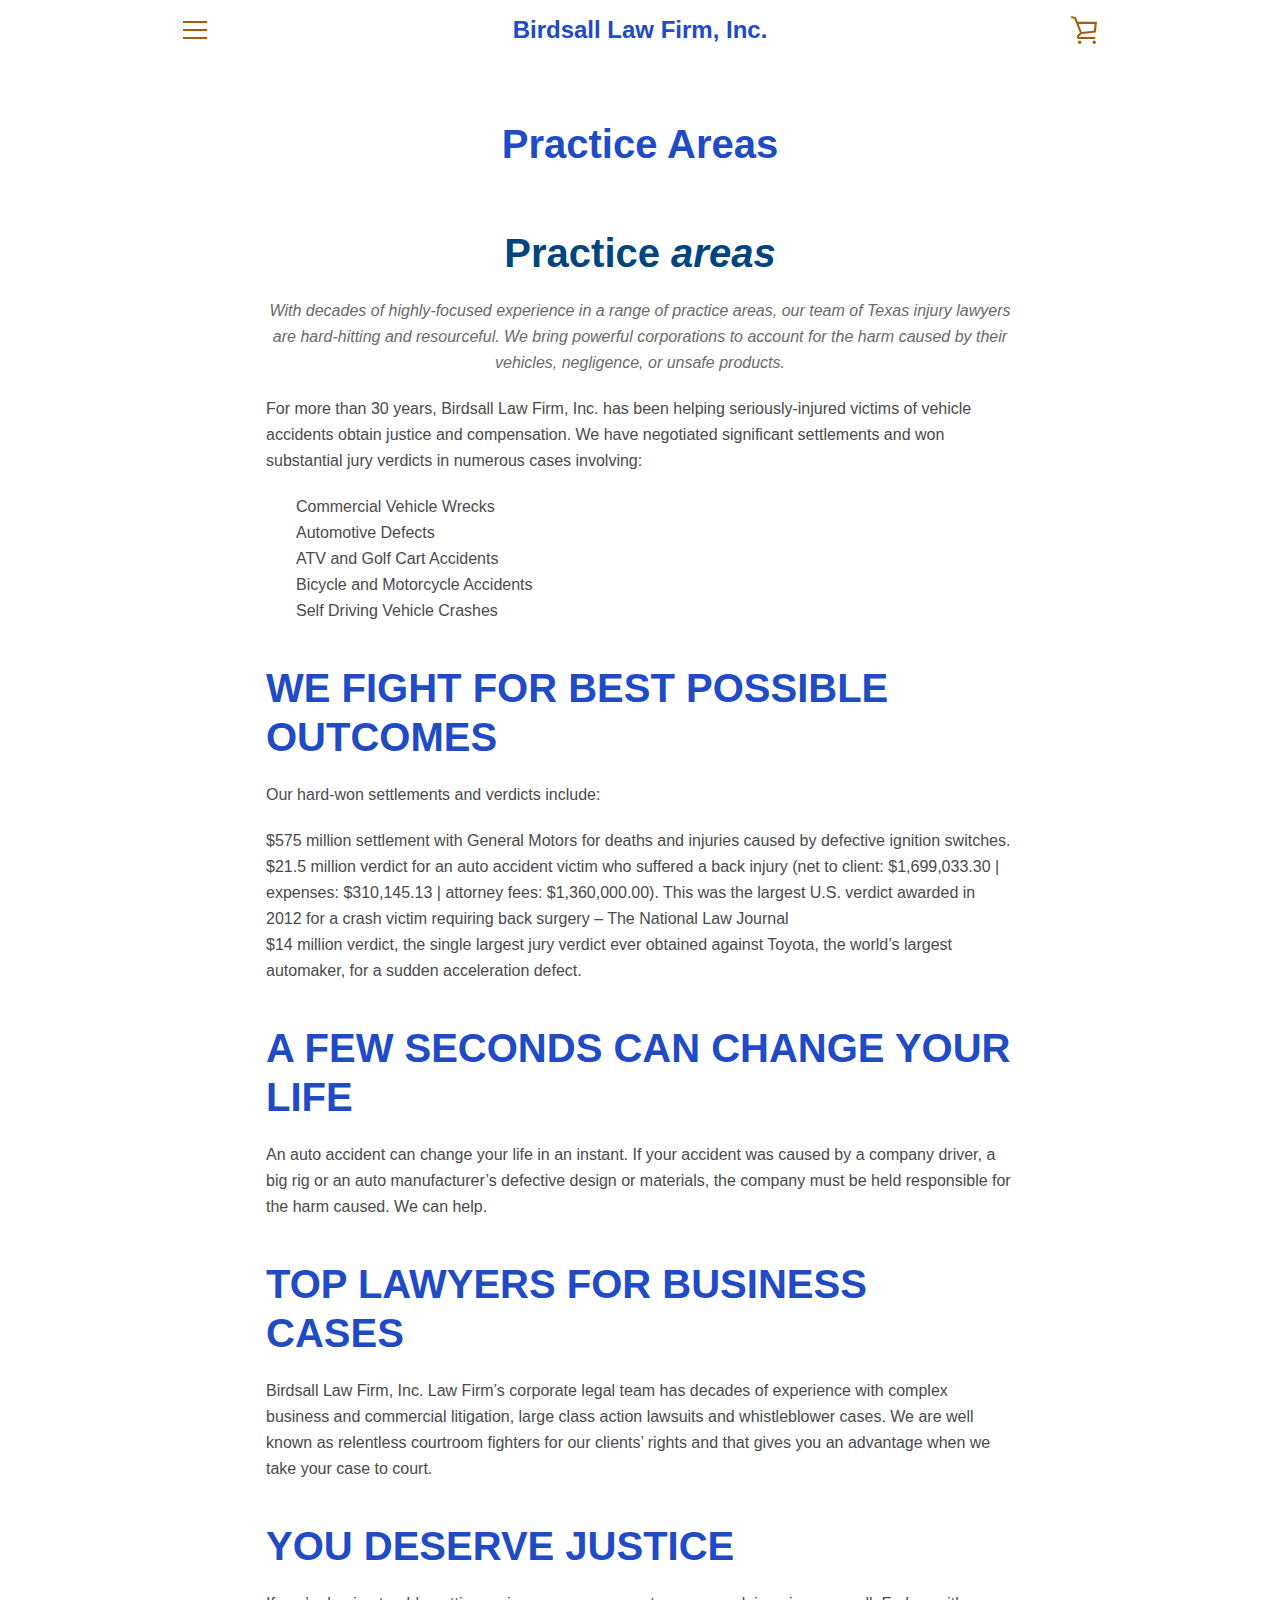
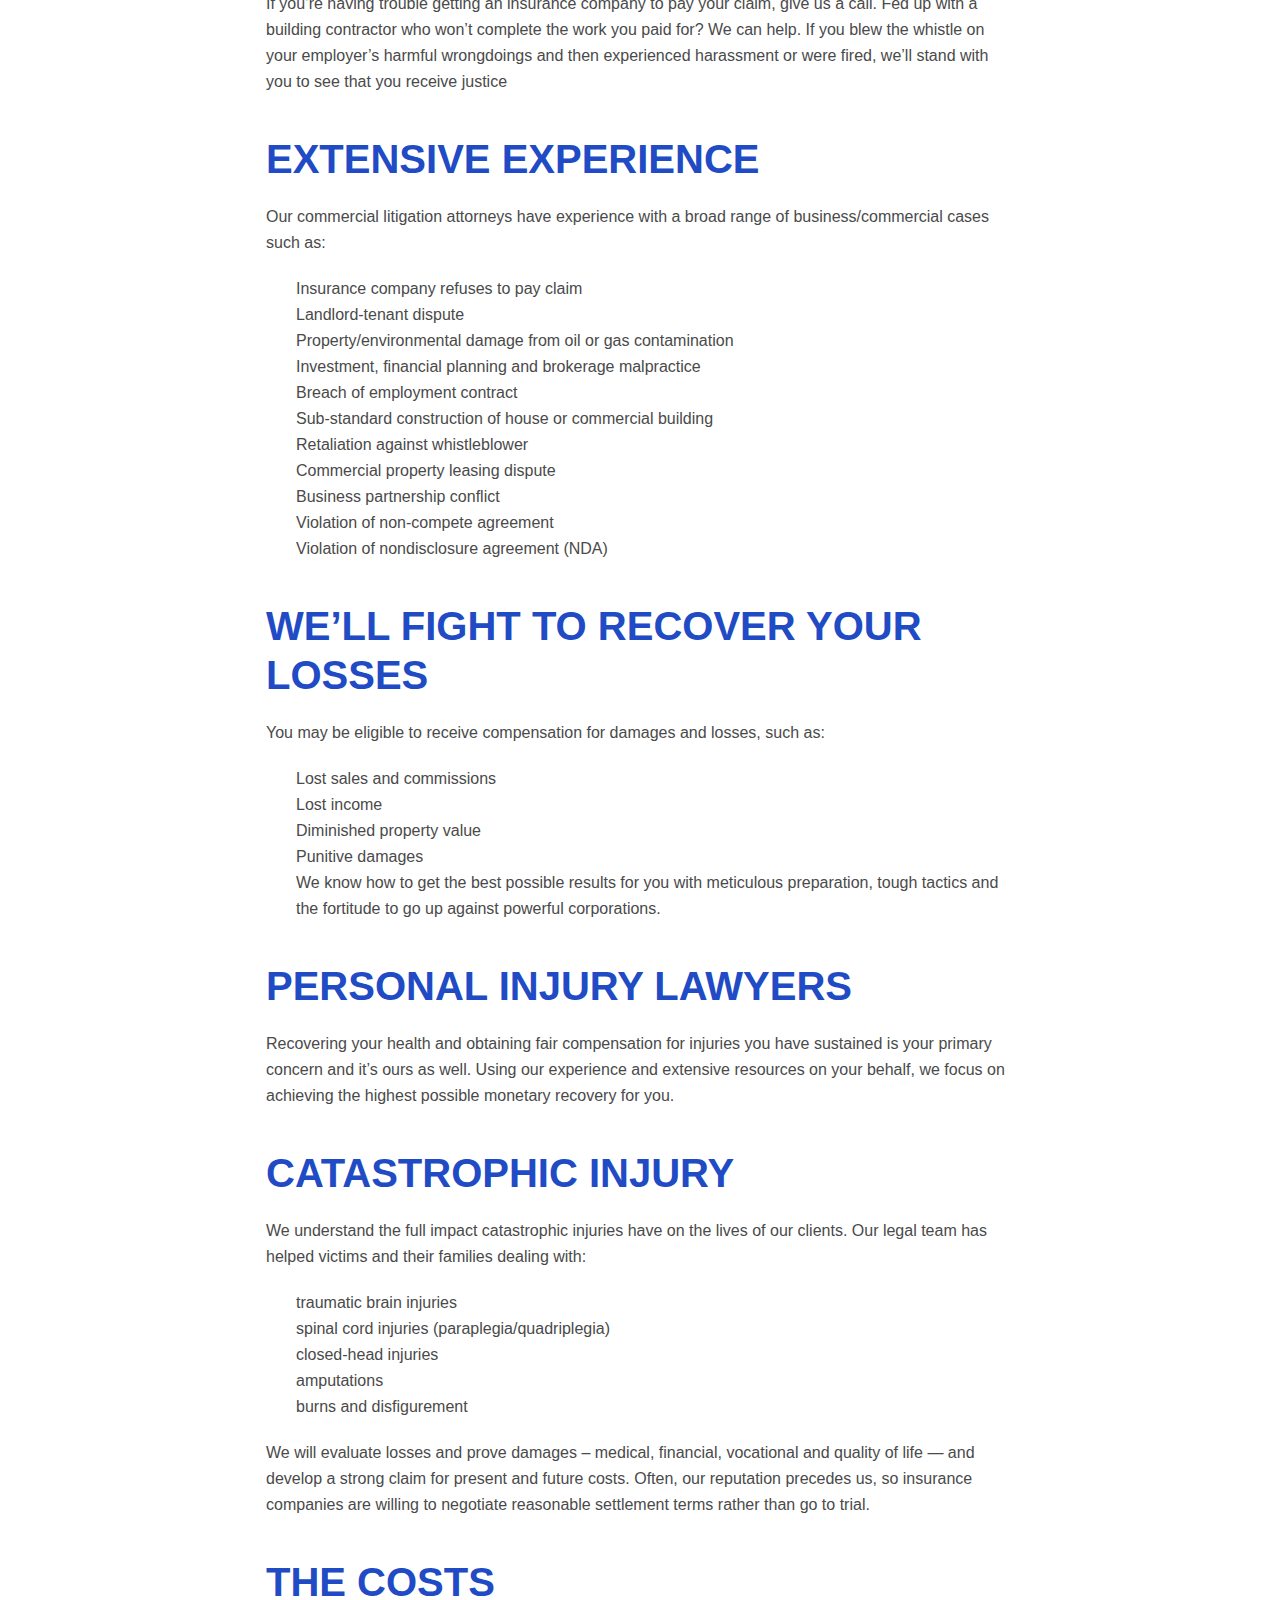
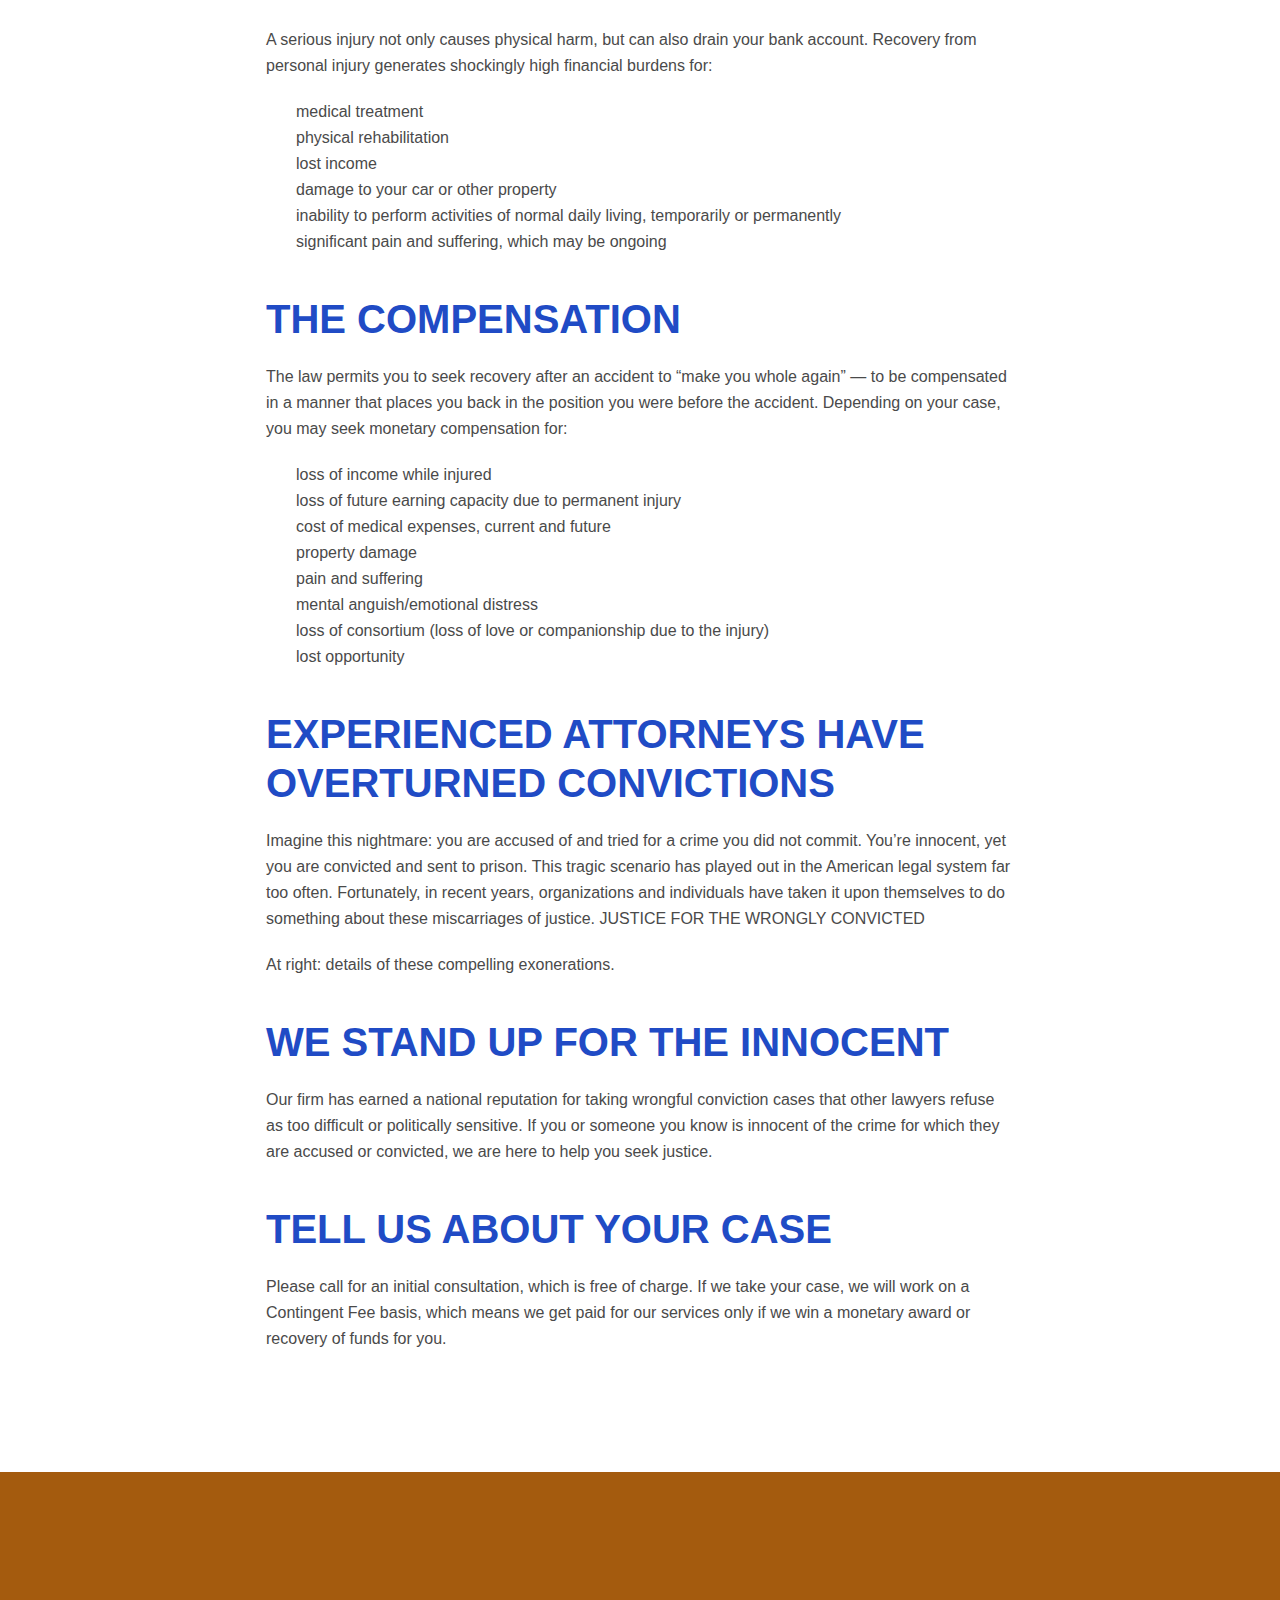
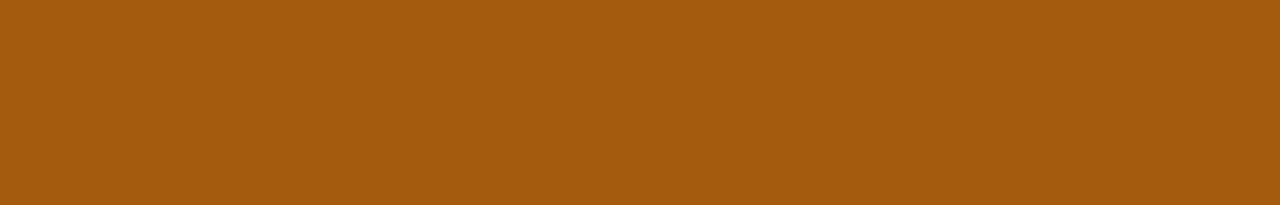
<file: practice-areas.html>
<!doctype html>
<html class="supports-no-js " lang="en">
<head>
  <meta charset="utf-8">

  <meta http-equiv="X-UA-Compatible" content="IE=edge,chrome=1">
  <meta name="viewport" content="width=device-width,initial-scale=1">
  <meta name="theme-color" content="#a45b0e">
  <link rel="canonical" href="practice-areas.html">

  
    <link rel="shortcut icon" href="26793138458332451876408823331888283266811363706803166383392_32x32.jpg?v=1602077775" type="image/png">
  

  <title>
    Practice areas - Birdsall Law Firm, Inc. &ndash; Birdsall Law Firm, Inc.
  </title>

  
    <meta name="description" content="Practice areas: Corporate Law, Injuries Law. With decades of highly-focused experience in a range of practice areas, our team of Texas injury lawyers are hard-hitting and resourceful. We bring powerful corporations to account for the harm caused by their vehicles, negligence, or unsafe products.">
  

  <!-- /snippets/social-meta-tags.liquid -->




<meta property="og:site_name" content="Birdsall Law Firm, Inc.">
<meta property="og:url" content="practice-areas.html">
<meta property="og:title" content="Practice areas - Birdsall Law Firm, Inc.">
<meta property="og:type" content="website">
<meta property="og:description" content="Practice areas: Corporate Law, Injuries Law. With decades of highly-focused experience in a range of practice areas, our team of Texas injury lawyers are hard-hitting and resourceful. We bring powerful corporations to account for the harm caused by their vehicles, negligence, or unsafe products.">





  <meta name="twitter:site" content="@https://facebook.com/">

<meta name="twitter:card" content="summary_large_image">
<meta name="twitter:title" content="Practice areas - Birdsall Law Firm, Inc.">
<meta name="twitter:description" content="Practice areas: Corporate Law, Injuries Law. With decades of highly-focused experience in a range of practice areas, our team of Texas injury lawyers are hard-hitting and resourceful. We bring powerful corporations to account for the harm caused by their vehicles, negligence, or unsafe products.">

<style id="shopify-dynamic-checkout-cart">
@media screen and (min-width: 750px) {
  #dynamic-checkout-cart {
    min-height: 50px;
  }
}

@media screen and (max-width: 750px) {
  #dynamic-checkout-cart {
    min-height: 180px;
  }
}
</style>

  



<style>@font-face {
  font-family: "Open Sans";
  font-weight: 700;
  font-style: normal;
  
       
}

  @font-face {
  font-family: "Open Sans";
  font-weight: 400;
  font-style: normal;
  
       
}

/* ------------------------ Critical Helper Classes ------------------------- */
.critical-hide {
  display: none;
}

.critical-clear {
  opacity: 0;
  visibility: hidden;
}

.drawer-cover {
  opacity: 0;
}

.main-content .shopify-section {
  display: none;
}

.main-content .shopify-section:first-child {
  display: inherit;
}

body:not(.template-index) .main-content {
  opacity: 0;
}


/* ----------------------------- Global Styles ------------------------------ */
*, *::before, *::after {
  box-sizing: border-box;
}

html {
  font-size: 62.5%;
  background-color: #ffffff;
}

body {
  margin: 0;
  font-size: 1.6rem;
  font-family: "Open Sans", sans-serif;
  font-style: normal;
  font-weight: 400;
  color: #4a4a4a;
  line-height: 1.625;
}

.page-width {
  max-width: 980px;
  padding: 0 20px;
  margin: 0 auto;
}

/* ---------------------------- Helper Classes ------------------------------ */
.visually-hidden,
.icon__fallback-text {
  position: absolute !important;
  overflow: hidden;
  clip: rect(0 0 0 0);
  height: 1px;
  width: 1px;
  padding: 0;
  border: 0;
}

/* ----------------------------- Typography --------------------------------- */
body {
  -webkit-font-smoothing: antialiased;
  -webkit-text-size-adjust: 100%;
}

.h4 {
  letter-spacing: inherit;
  text-transform: inherit;
  font-family: "Open Sans", sans-serif;
  font-style: normal;
  font-weight: 700;
}


.h4 a {
  color: inherit;
  text-decoration: none;
  font-weight: inherit;
}

.h4 {
  font-size: 2.2rem;
}

@media only screen and (min-width: 750px) {
  .h4 {
    font-size: 2.4rem;
    line-height: 1.5;
  }
}

/* ------------------------------ Buttons ----------------------------------- */
.btn,
.btn--secondary {
  -moz-user-select: "none";
  -ms-user-select: "none";
  -webkit-user-select: "none";
  user-select: "none";
  -webkit-appearance: none;
  -moz-appearance: none;
  appearance: none;
  display: inline-block;
  position: relative;
  width: auto;
  background-color: #a45b0e;
  border-radius: 0;
  color: #ffffff;
  border: 2px solid #a45b0e;
  font-size: 1.4rem;
  font-weight: 700;
  letter-spacing: 1.5px;
  text-decoration: none;
  text-align: center;
  text-transform: uppercase;
  padding: 10px 30px;
  line-height: 2.2;
  vertical-align: middle;
  cursor: pointer;
  transition: outline 0.1s linear;
  box-sizing: border-box;
}

.btn--square {
  width: 50px;
  height: 50px;
  padding: 0;
  text-align: center;
  line-height: 50px;
}

.btn--clear {
  position: relative;
  background-color: transparent;
  border: 0;
  color: #4a4a4a;
  transition: 0.15s opacity ease-out;
}

.btn--clear:hover::after,
.btn--clear::after {
  outline: 0 !important;
}

.btn::after,
.btn--secondary::after {
  content: '';
  display: block;
  position: absolute;
  top: 0;
  left: 0;
  width: 100%;
  height: 100%;
  outline: 2px solid #a45b0e;
  transition: outline 0.1s linear;
}

/* -------------------------------- Icons ----------------------------------- */
.icon {
  display: inline-block;
  width: 20px;
  height: 20px;
  vertical-align: middle;
}

/* ----------------------------- Site Header -------------------------------- */
.site-header {
  position: relative;
  transition: transform 0.25s ease-out;
  z-index: 10;
}

.site-header--transparent {
  position: absolute;
  top: 0;
  left: 0;
  right: 0;
  z-index: 10;
}

.site-header__wrapper {
  position: relative;
  min-height: 60px;
  width: 100%;
  background-color: #fff;
  z-index: 10;
}

.site-header--transparent .site-header__wrapper {
  background-color: transparent;
}

.site-header__wrapper svg {
  fill: #a45b0e;
}

.site-header__wrapper--transitioning {
  transition: background-color 0.25s ease-out, margin-top 0.25s ease-out;
}

.announcement-bar {
  display: none;
  text-align: center;
  position: relative;
  text-decoration: none;
  z-index: 10;
}

.announcement-bar--visible {
  display: block;
}

.announcement-bar__message {
  font-size: 16px;
  font-weight: 700;
  padding: 10px 20px;
  margin-bottom: 0;
}

.announcement-bar__message .icon {
  fill: currentColor;
}

.announcement-bar__close {
  position: absolute;
  right: 20px;
  padding: 0;
  width: 30px;
  height: 30px;
  line-height: 100%;
  top: 50%;
  -ms-transform: translateY(-50%);
  -webkit-transform: translateY(-50%);
  transform: translateY(-50%);
}

.announcement-bar__close .icon {
  width: 12px;
  height: 12px;
  fill: currentColor;
}

.site-header-sections {
  display: -webkit-flex;
  display: -ms-flexbox;
  display: flex;
  width: 100%;
  -ms-flex-align: center;
  -webkit-align-items: center;
  -moz-align-items: center;
  -ms-align-items: center;
  -o-align-items: center;
  align-items: center;
  min-height: 60px;
}

.site-header__section--title {
  display: -webkit-flex;
  display: -ms-flexbox;
  display: flex;
  width: 100%;
  -webkit-justify-content: center;
  -ms-justify-content: center;
  justify-content: center;
}

.site-header__logo-wrapper {
  display: inline-block;
  margin: 0;
  padding: 10px 0;
  text-align: center;
  line-height: 1.2;
}

.site-header__logo {
  display: block;
}

.site-header__logo-image {
  display: block;
  margin: 0 auto;
}

.site-header--transparent .site-header__logo-image {
  display: none;
}

@media only screen and (max-width: 749px) {
  .site-header__logo-image {
    max-height: 30px;
  }
}

.site-header__logo-image--transparent {
  display: none;
}

.site-header--transparent .site-header__logo-image--transparent {
  display: block;
}

.navigation-open .site-header__logo-image--transparent,
html.supports-no-js .site-header__logo-image--transparent {
  display: none;
}

.site-header__cart svg {
  width: 22px;
  height: 30px;
  margin: -2px 0 0 -2px;
}

@media only screen and (min-width: 750px) {
  .site-header__cart svg {
    width: 26px;
  }
}

.site-header__cart::after {
  border-color: #4a4a4a;
}

.site-header__cart-bubble {
  position: absolute;
  top: 15px;
  right: 10px;
  width: 10px;
  height: 10px;
  background-color: #b76b50;
  border-radius: 50%;
  opacity: 0;
  transition: all 0.25s ease-out;
  -ms-transform: scale(0);
  -webkit-transform: scale(0);
  transform: scale(0);
}

@media only screen and (min-width: 750px) {
  .site-header__cart-bubble {
    top:15px;
    right: 9px;
  }
}

.site-header__cart .site-header__cart-bubble {
  top: 13px;
}

@media only screen and (min-width: 750px) {
  .site-header__cart .site-header__cart-bubble {
    top: 12px;
  }
}

.site-header__cart-bubble--visible {
  opacity: 1;
  -ms-transform: scale(1);
  -webkit-transform: scale(1);
  transform: scale(1);
}

.burger-icon {
  display: block;
  height: 2px;
  width: 16px;
  left: 50%;
  margin-left: -8px;
  background: #a45b0e;
  position: absolute;
  transition: all 0.25s ease-out;
}

@media only screen and (min-width: 750px) {
  .burger-icon {
    height:2px;
    width: 24px;
    left: 50%;
    margin-left: -12px;
  }
}

.burger-icon--top {
  top: 18px;
}

@media only screen and (min-width: 750px) {
  .burger-icon--top {
    top: 16px;
  }
}

.site-header__navigation--active .burger-icon--top {
  top: 25px;
  transform: rotate(45deg);
}

.burger-icon--mid {
  top: 24px;
}

@media only screen and (min-width: 750px) {
  .burger-icon--mid {
    top: 24px;
  }
}

.site-header__navigation--active .burger-icon--mid {
  opacity: 0;
}

.burger-icon--bottom {
  top: 30px;
}

@media only screen and (min-width: 750px) {
  .burger-icon--bottom {
    top: 32px;
  }
}

.site-header__navigation--active .burger-icon--bottom {
  top: 25px;
  transform: rotate(-45deg);
}

.site-header__navigation {
  position: relative;
}

.site-header__navigation svg {
  width: 20px;
  height: 30px;
}

.site-header__navigation::after {
  border-color: #4a4a4a;
}

/* ----------------------------- Slideshow --------------------------------- */
.slideshow {
  display: -webkit-flex;
  display: -ms-flexbox;
  display: flex;
  width: 100%;
  position: relative;
  overflow: hidden;
  min-height: 300px;
  max-height: calc(100vh - 35px);
  background-color: #d9d9d9;
}

.slideshow--full .slideshow {
  height: calc(100vh - 35px);
}

@media only screen and (max-width: 749px) {
  .slideshow--adapt .slideshow {
    max-height: 125vw;
    min-height: 75vw;
  }
}

.slideshow__slides {
  margin: 0;
  padding: 0;
  list-style: none;
}

.slideshow__slide {
  position: absolute;
  height: 100%;
  width: 100%;
  opacity: 0;
  z-index: 0;
  transition: all 0.5s cubic-bezier(0, 0, 0, 1);
}

.slideshow__slide--active {
  transition: all 0.5s cubic-bezier(0, 0, 0, 1);
  opacity: 1;
  z-index: 2;
}

.slideshow__overlay::before {
  content: '';
  position: absolute;
  top: 0;
  right: 0;
  bottom: 0;
  left: 0;
  z-index: 3;
}

.slideshow__image {
  height: 100%;
  width: 100%;
  object-fit: cover;
  z-index: 1;
  transition: opacity 0.8s cubic-bezier(0.44, 0.13, 0.48, 0.87),filter 400ms,-webkit-filter 400ms;
  font-family: "object-fit: cover";
}

.slideshow__image .placeholder-svg {
  display: block;
  fill: rgba(74,74,74,0.35);
  background-color: #f1eee6;
  position: absolute;
  top: 50%;
  left: 50%;
  height: 100%;
  width: auto;
  max-height: none;
  max-width: none;
  -ms-transform: translate(-50%, -50%);
  -webkit-transform: translate(-50%, -50%);
  transform: translate(-50%, -50%);
}

.slideshow__image .placeholder-background {
  background-color: #faf9f6;
  position: absolute;
  top: 0;
  right: 0;
  bottom: 0;
  left: 0;
}

.slideshow__navigation {
  margin: 0;
  padding: 0;
  list-style: none;
}

.slideshow__text-content-mobile,
.slideshow__button-cta-single {
  display: none;
}

.slideshow__indicators {
  margin: 0;
  padding: 0;
  list-style: none;
}
</style>

<script src="load_feature-xtw2anycbj7gpsbb3i4exaz5vzt3jc0722f789maomfdr.js"></script>
<script src="features-avoh0msthx039mfwxw9p7vycyufso3pdpza2ssm8ezyau.js"></script>  
<link rel="stylesheet" href="theme-8se3zgno3au10lfj2f9eeq3sqojx1wtaquaee7wkb4brk.css?v=6011042103818394304">
<script>
/*! loadCSS. [c]2017 Filament Group, Inc. MIT License */
!function(a){"use strict";var b=function(b,c,d){function e(a){return h.body?a():void setTimeout(function(){e(a)})}function f(){i.addEventListener&&i.removeEventListener("load",f);if(!Shopify.designMode)i.media=d||"all"}var g,h=a.document,i=h.createElement("link");if(c)g=c;else{var j=(h.body||h.getElementsByTagName("head")[0]).childNodes;g=j[j.length-1]}var k=h.styleSheets;i.rel="stylesheet",i.href=b,i.media=Shopify.designMode?d||"all":"only x",e(function(){g.parentNode.insertBefore(i,c?g:g.nextSibling)});var l=function(a){for(var b=i.href,c=k.length;c--;)if(k[c].href===b)return a();setTimeout(function(){l(a)})};return i.addEventListener&&i.addEventListener("load",f),i.onloadcssdefined=l,l(f),i};"undefined"!=typeof exports?exports.loadCSS=b:a.loadCSS=b}("undefined"!=typeof global?global:this);
/*! onloadCSS. (onload callback for loadCSS) [c]2017 Filament Group, Inc. MIT License */
function onloadCSS(a,b){function c(){!d&&b&&(d=!0,b.call(a))}var d;a.addEventListener&&a.addEventListener("load",c),a.attachEvent&&a.attachEvent("onload",c),"isApplicationInstalled"in navigator&&"onloadcssdefined"in a&&a.onloadcssdefined(c)}
// Insert our stylesheet before our preload <link> tag
var preload = document.querySelector('link[href="theme-8se3zgno3au10lfj2f9eeq3sqojx1wtaquaee7wkb4brk.css?v=6011042103818394304"]');
var stylesheet = loadCSS('theme-8se3zgno3au10lfj2f9eeq3sqojx1wtaquaee7wkb4brk.css?v=6011042103818394304', preload);
// Create a property to easily detect if the stylesheet is done loading
onloadCSS(stylesheet, function() { stylesheet.loaded = true; });
</script>
<script>
    var theme = {
      stylesheet: "theme-8se3zgno3au10lfj2f9eeq3sqojx1wtaquaee7wkb4brk.css?v=6011042103818394304",
      modelViewerUiSprite: "model-viewer-ui-sprite.svg?v=5101272606032160921",
      plyrSprite: "plyr-sprite.svg?v=5038930093123185314",
      strings: {
        addToCart: "Add to Cart",
        soldOut: "Sold Out",
        unavailable: "Unavailable",
        addItemSuccess: "Item added to cart!",
        viewCart: "View cart",
        cartError: "There was an error while updating your cart. Please try again.",
        cartQuantityError: "You can only add [quantity] [title] to your cart.",
        regularPrice: "Regular price",
        salePrice: "Sale price",
        unitPrice: "Unit price",
        unitPriceSeparator: "per",
        newsletter: {
          blankError: "Email can\u0026#39;t be blank.",
          invalidError: "Please enter a valid email address."
        },
        map: {
          zeroResults: "No results for that address",
          overQueryLimit: "2",
          authError: "api",
          addressError: "Error looking up that address"
        },
        slideshow: {
          loadSlideA11yString: "Load slide [slide_number]",
          activeSlideA11yString: "Slide [slide_number], current"
        }
      },
      isOnline: true,
      moneyFormat: "${{amount}}",
      mediaQuerySmall: 750,
      mediaQueryMedium: 990
    };
    document.documentElement.className = document.documentElement.className.replace('supports-no-js', '');
</script>
<script src="lazysizes.min.js?v=4164417312754347389" async="async"></script>
<script src="vendor.min.js?v=18362583233972542081" defer="defer"></script>
<script src="theme.min.js?v=7133623038524128072" defer="defer"></script>
<script src="custom.js?v=10161236047705041721" defer="defer"></script>
</head>
<body id="practice-areas-birdsall-law-firm-inc" class="template-page data-animations">

  <a class="visually-hidden skip-link" href="practice-areas.html#MainContent">Skip to content</a>

  <div id="shopify-section-header" class="shopify-section">
<div class="site-header" data-section-id="header" data-section-type="header-section" data-drawer-push >
  <header class="site-header__wrapper" role="banner">
    

    <div class="site-header-sections page-width">
      <nav class="site-header__section site-header__section--button"
        data-site-navigation role="navigation"
      >
        <button class="site-header__navigation btn btn--clear btn--square"
          aria-expanded="false"
          data-navigation-button
        >
          <span class="burger-icon burger-icon--top"></span>
          <span class="burger-icon burger-icon--mid"></span>
          <span class="burger-icon burger-icon--bottom"></span>
          <span class="icon__fallback-text">Menu</span>
        </button>
        <div class="navigation supports-no-js critical-hide" data-section-id="header" data-section-type="navigation" aria-hidden=true>
          <div class="navigation__container">
            <ul class="navigation__links">
              
                
                
                  <li class="navigation__link navigation__entrance-animation">
                    <a href="index.html">Home</a>
                  </li>
                
              
                
                
                  <li class="navigation__link navigation__entrance-animation">
                    <a href="the-firm.html">The Firm</a>
                  </li>
                
              
                
                
                  <li class="navigation__link navigation__entrance-animation navigation__link--active">
                    <a href="practice-areas.html" aria-current="page">Practice Areas</a>
                  </li>
                
              
                
                
                  <li class="navigation__link navigation__entrance-animation">
                    <a href="contact.html">Contact</a>
                  </li>
                
              
            </ul>

            <ul class="navigation__links">
              
              
                <li class="navigation__link navigation__link--secondary navigation__entrance-animation">
                  <a href="index.html">Home</a>
                </li>
              
                <li class="navigation__link navigation__link--secondary navigation__entrance-animation">
                  <a href="privacy-policy.html">Privacy Policy</a>
                </li>
              
                <li class="navigation__link navigation__link--secondary navigation__entrance-animation">
                  <a href="terms-of-service.html">Terms of Service</a>
                </li>
              
                <li class="navigation__link navigation__link--secondary navigation__entrance-animation">
                  <a href="refund-policy.html">Refund Policy</a>
                </li>
              
                <li class="navigation__link navigation__link--secondary navigation__entrance-animation">
                  <a href="contact.html">Contact</a>
                </li>
              
            </ul>

            
              <div class="navigation__social-sharing navigation__entrance-animation">
                <div class="social-links social-links--large"><ul class="list--inline">
    

      

      
        <li class="social-links__icon">
          <a target="_blank" href="https://facebook.com/" title="Birdsall Law Firm, Inc. on Facebook" tabindex="-1">
            <svg aria-hidden="true" focusable="false" role="presentation" class="icon icon-facebook" viewBox="0 0 8.4 20.6"><path fill="#444" d="M8.4 6H5.6V4.1c0-.7.5-.9.8-.9h2V0H5.6C2.5 0 1.8 2.4 1.8 3.9V6H0v3.3h1.8v9.3h3.8V9.3h2.5L8.4 6z"/></svg>
            <span class="icon__fallback-text">Facebook</span>
          </a>
        </li>
      

    

      

      
        <li class="social-links__icon">
          <a target="_blank" href="https://facebook.com/" title="Birdsall Law Firm, Inc. on Twitter" tabindex="-1">
            <svg aria-hidden="true" focusable="false" role="presentation" class="icon icon-twitter" viewBox="0 0 20 20"><path fill="#444" d="M19.551 4.208q-.815 1.202-1.956 2.038 0 .082.02.255t.02.255q0 1.589-.469 3.179t-1.426 3.036-2.272 2.567-3.158 1.793-3.963.672q-3.301 0-6.031-1.773.571.041.937.041 2.751 0 4.911-1.671-1.284-.02-2.292-.784T2.456 11.85q.346.082.754.082.55 0 1.039-.163-1.365-.285-2.262-1.365T1.09 7.918v-.041q.774.408 1.773.448-.795-.53-1.263-1.396t-.469-1.864q0-1.019.509-1.997 1.487 1.854 3.596 2.924T9.81 7.184q-.143-.509-.143-.897 0-1.63 1.161-2.781t2.832-1.151q.815 0 1.569.326t1.284.917q1.345-.265 2.506-.958-.428 1.386-1.732 2.18 1.243-.163 2.262-.611z"/></svg>
            <span class="icon__fallback-text">Twitter</span>
          </a>
        </li>
      

    

      

      
        <li class="social-links__icon">
          <a target="_blank" href="https://pinterest.com/" title="Birdsall Law Firm, Inc. on Pinterest" tabindex="-1">
            <svg aria-hidden="true" focusable="false" role="presentation" class="icon icon-pinterest" viewBox="0 0 20 20"><path fill="#444" d="M9.958.811q1.903 0 3.635.744t2.988 2 2 2.988.744 3.635q0 2.537-1.256 4.696t-3.415 3.415-4.696 1.256q-1.39 0-2.659-.366.707-1.147.951-2.025l.659-2.561q.244.463.903.817t1.39.354q1.464 0 2.622-.842t1.793-2.305.634-3.293q0-2.171-1.671-3.769t-4.257-1.598q-1.586 0-2.903.537T5.298 5.897 4.066 7.775t-.427 2.037q0 1.268.476 2.22t1.427 1.342q.171.073.293.012t.171-.232q.171-.61.195-.756.098-.268-.122-.512-.634-.707-.634-1.83 0-1.854 1.281-3.183t3.354-1.329q1.83 0 2.854 1t1.025 2.61q0 1.342-.366 2.476t-1.049 1.817-1.561.683q-.732 0-1.195-.537t-.293-1.269q.098-.342.256-.878t.268-.915.207-.817.098-.732q0-.61-.317-1t-.927-.39q-.756 0-1.269.695t-.512 1.744q0 .39.061.756t.134.537l.073.171q-1 4.342-1.22 5.098-.195.927-.146 2.171-2.513-1.122-4.062-3.44T.59 10.177q0-3.879 2.744-6.623T9.957.81z"/></svg>
            <span class="icon__fallback-text">Pinterest</span>
          </a>
        </li>
      

    

      

      
        <li class="social-links__icon">
          <a target="_blank" href="http://instagram.com/s" title="Birdsall Law Firm, Inc. on Instagram" tabindex="-1">
            <svg aria-hidden="true" focusable="false" role="presentation" class="icon icon-instagram" viewBox="0 0 512 512"><path d="M256 49.5c67.3 0 75.2.3 101.8 1.5 24.6 1.1 37.9 5.2 46.8 8.7 11.8 4.6 20.2 10 29 18.8s14.3 17.2 18.8 29c3.4 8.9 7.6 22.2 8.7 46.8 1.2 26.6 1.5 34.5 1.5 101.8s-.3 75.2-1.5 101.8c-1.1 24.6-5.2 37.9-8.7 46.8-4.6 11.8-10 20.2-18.8 29s-17.2 14.3-29 18.8c-8.9 3.4-22.2 7.6-46.8 8.7-26.6 1.2-34.5 1.5-101.8 1.5s-75.2-.3-101.8-1.5c-24.6-1.1-37.9-5.2-46.8-8.7-11.8-4.6-20.2-10-29-18.8s-14.3-17.2-18.8-29c-3.4-8.9-7.6-22.2-8.7-46.8-1.2-26.6-1.5-34.5-1.5-101.8s.3-75.2 1.5-101.8c1.1-24.6 5.2-37.9 8.7-46.8 4.6-11.8 10-20.2 18.8-29s17.2-14.3 29-18.8c8.9-3.4 22.2-7.6 46.8-8.7 26.6-1.3 34.5-1.5 101.8-1.5m0-45.4c-68.4 0-77 .3-103.9 1.5C125.3 6.8 107 11.1 91 17.3c-16.6 6.4-30.6 15.1-44.6 29.1-14 14-22.6 28.1-29.1 44.6-6.2 16-10.5 34.3-11.7 61.2C4.4 179 4.1 187.6 4.1 256s.3 77 1.5 103.9c1.2 26.8 5.5 45.1 11.7 61.2 6.4 16.6 15.1 30.6 29.1 44.6 14 14 28.1 22.6 44.6 29.1 16 6.2 34.3 10.5 61.2 11.7 26.9 1.2 35.4 1.5 103.9 1.5s77-.3 103.9-1.5c26.8-1.2 45.1-5.5 61.2-11.7 16.6-6.4 30.6-15.1 44.6-29.1 14-14 22.6-28.1 29.1-44.6 6.2-16 10.5-34.3 11.7-61.2 1.2-26.9 1.5-35.4 1.5-103.9s-.3-77-1.5-103.9c-1.2-26.8-5.5-45.1-11.7-61.2-6.4-16.6-15.1-30.6-29.1-44.6-14-14-28.1-22.6-44.6-29.1-16-6.2-34.3-10.5-61.2-11.7-27-1.1-35.6-1.4-104-1.4z"/><path d="M256 126.6c-71.4 0-129.4 57.9-129.4 129.4s58 129.4 129.4 129.4 129.4-58 129.4-129.4-58-129.4-129.4-129.4zm0 213.4c-46.4 0-84-37.6-84-84s37.6-84 84-84 84 37.6 84 84-37.6 84-84 84z"/><circle cx="390.5" cy="121.5" r="30.2"/></svg>
            <span class="icon__fallback-text">Instagram</span>
          </a>
        </li>
      

    

      

      
        <li class="social-links__icon">
          <a target="_blank" href="https://www.snapchat.com/" title="Birdsall Law Firm, Inc. on Snapchat" tabindex="-1">
            <svg aria-hidden="true" focusable="false" role="presentation" class="icon icon-snapchat" viewBox="0 0 50 50"><path d="M46.775 35.079c-5.805-.957-8.458-6.971-8.544-7.164a1.536 1.536 0 0 0-.056-.132c-.175-.354-.352-.851-.204-1.2.256-.604 1.462-.987 2.185-1.216.254-.081.495-.158.684-.232 1.752-.692 2.629-1.601 2.609-2.703-.017-.887-.696-1.697-1.694-2.05a3 3 0 0 0-1.148-.223c-.275 0-.688.039-1.087.225-.667.313-1.256.481-1.672.5a1.973 1.973 0 0 1-.234-.024l.042-.687c.196-3.112.44-6.984-.611-9.342-3.098-6.942-9.669-7.481-11.613-7.481l-.883.008c-1.936 0-8.493.539-11.587 7.477-1.052 2.358-.808 6.229-.612 9.339l.008.12.035.566c-.433.078-1.28-.066-2.158-.477-1.195-.557-3.349.18-3.646 1.741-.131.692.029 2.003 2.575 3.01.19.076.431.153.687.233.72.229 1.925.611 2.182 1.216.148.35-.028.845-.236 1.271-.109.255-2.746 6.266-8.564 7.224-.742.12-1.27.777-1.228 1.534.012.201.06.401.143.596.528 1.236 2.445 2.087 6.025 2.672.062.208.131.521.169.696.077.352.157.714.267 1.089.104.354.468 1.178 1.603 1.178.342 0 .719-.074 1.119-.152.596-.117 1.338-.262 2.291-.262.53 0 1.078.046 1.628.138 1.016.169 1.935.818 3.001 1.571 1.664 1.177 3.55 2.51 6.475 2.51.077 0 .155-.002.23-.007.108.005.216.007.326.007 2.924 0 4.812-1.334 6.479-2.512 1.017-.72 1.978-1.399 2.995-1.569a10.067 10.067 0 0 1 1.63-.138c.919 0 1.644.118 2.292.245.464.091.83.135 1.169.135.759 0 1.339-.435 1.55-1.159.11-.37.19-.724.268-1.082.029-.135.103-.47.169-.692 3.58-.584 5.498-1.434 6.022-2.661.084-.194.133-.397.146-.608a1.467 1.467 0 0 0-1.227-1.528z"/></svg>
            <span class="icon__fallback-text">Snapchat</span>
          </a>
        </li>
      

    

      

      
        <li class="social-links__icon">
          <a target="_blank" href="http://tumblr.com" title="Birdsall Law Firm, Inc. on Tumblr" tabindex="-1">
            <svg aria-hidden="true" focusable="false" role="presentation" class="icon icon-tumblr" viewBox="0 0 20 20"><path fill="#444" d="M4.373 8.639h1.889v6.398q0 1.158.259 1.904.289.686.899 1.219.594.548 1.569.899.929.32 2.117.32 1.036 0 1.935-.229.777-.152 2.026-.746V15.54q-1.264.868-2.62.868-.67 0-1.341-.35-.396-.259-.594-.716-.152-.503-.152-2.026V8.639h4.113V5.775H10.36V1.19H7.892q-.122 1.295-.594 2.3-.472.975-1.188 1.554-.746.701-1.737 1.005v2.59z"/></svg>
            <span class="icon__fallback-text">Tumblr</span>
          </a>
        </li>
      

    

      

      
        <li class="social-links__icon">
          <a target="_blank" href="https://www.youtube.com/" title="Birdsall Law Firm, Inc. on YouTube" tabindex="-1">
            <svg aria-hidden="true" focusable="false" role="presentation" class="icon icon-youtube" viewBox="0 0 21 20"><path fill="#444" d="M-.196 15.803q0 1.23.812 2.092t1.977.861h14.946q1.165 0 1.977-.861t.812-2.092V3.909q0-1.23-.82-2.116T17.539.907H2.593q-1.148 0-1.969.886t-.82 2.116v11.894zm7.465-2.149V6.058q0-.115.066-.18.049-.016.082-.016l.082.016 7.153 3.806q.066.066.066.164 0 .066-.066.131l-7.153 3.806q-.033.033-.066.033-.066 0-.098-.033-.066-.066-.066-.131z"/></svg>
            <span class="icon__fallback-text">YouTube</span>
          </a>
        </li>
      

    

      

      
        <li class="social-links__icon">
          <a target="_blank" href="https://vimeo.com/" title="Birdsall Law Firm, Inc. on Vimeo" tabindex="-1">
            <svg aria-hidden="true" focusable="false" role="presentation" class="icon icon-vimeo" viewBox="0 0 20 20"><path fill="#444" d="M.215 6.814l.899 1.203q1.249-.929 1.508-.929.99 0 1.843 3.153l.746 2.826q.517 1.958.807 3.009 1.127 3.153 2.833 3.153 2.712 0 6.581-5.21 3.793-4.951 3.93-7.83v-.335q0-3.504-2.803-3.595h-.213q-3.763 0-5.179 4.616.823-.35 1.432-.35 1.295 0 1.295 1.341 0 .168-.015.35-.091 1.082-1.28 2.955-1.219 1.965-1.813 1.965-.792 0-1.401-2.986-.183-.701-.777-4.524-.259-1.645-.96-2.437-.609-.686-1.523-.701-.122 0-.259.015-.96.091-2.849 1.752-.975.914-2.803 2.559z"/></svg>
            <span class="icon__fallback-text">Vimeo</span>
          </a>
        </li>
      

    
  </ul>
</div>

              </div>
            

            <div class="navigation__search navigation__entrance-animation">
  <form action="#search.html" method="get" role="search">
    <div class="input-group--underline">
      <input class="input-group__field" type="search" name="q" value="" placeholder="Search" aria-label="Search" tabindex="-1">
      <div class="input-group__btn">
        <button type="submit" class="btn btn--clear btn--square" tabindex="-1">
          <svg aria-hidden="true" focusable="false" role="presentation" class="icon icon-search" viewBox="0 0 21.4 21.4"><path fill="#444" d="M13.4 0c-4.4 0-8 3.6-8 8 0 1.8.6 3.5 1.7 4.9L0 20l1.4 1.4 7.1-7.1c1.4 1.1 3.1 1.7 4.9 1.7 4.4 0 8-3.6 8-8s-3.6-8-8-8zm0 14c-3.3 0-6-2.7-6-6s2.7-6 6-6 6 2.7 6 6-2.7 6-6 6z"/></svg>
          <span class="icon__fallback-text">Search again</span>
        </button>
      </div>
    </div>
  </form>
</div>

          </div>
        </div>
      </nav>
      <div class="site-header__section site-header__section--title">
        
        
          <div class="site-header__logo-wrapper h4" itemscope itemtype="http://schema.org/Organization">
        

        <a href="index.html" itemprop="url" class="site-header__logo">
            Birdsall Law Firm, Inc.
          
        </a>

        
          </div>
        
      </div>
      <div class="site-header__section site-header__section--button">
        <a href="#catr.html" class="btn btn--clear btn--square btn--hover-scale site-header__cart ajax-cart__toggle" aria-expanded="false">
          <svg aria-hidden="true" focusable="false" role="presentation" class="icon icon-header-cart" viewBox="0 0 24.3 26"><path d="M22.6 21.5v-2H7.9c-.2 0-.4-.1-.4-.1 0-.1 0-.3.2-.5l2.3-2.1 13.2-1.4 1.1-10h-18L4.6 1 .5 0 0 1.9l3.1.7 5.2 13-2 1.8c-.8.7-1 1.8-.7 2.7.4.9 1.2 1.4 2.3 1.4h14.7zM7.1 7.4H22l-.7 6.2-11.2 1.2-3-7.4z"/><ellipse cx="8.1" cy="24.4" rx="1.6" ry="1.6"/><ellipse cx="21.7" cy="24.4" rx="1.6" ry="1.6"/></svg>
          <span class="icon__fallback-text">View cart</span>
          <span class="site-header__cart-bubble"></span>
        </a>
      </div>
    </div>
  </header>
</div>


</div>

  <div class="main-content" data-drawer-push>
    <div class="main-content__wrapper">
      <main class="content-for-layout" id="MainContent" role="main">
        <div class="page-width">
  <header class="section-header text-center">
    <h1 class="section-header__title h2">Practice Areas</h1>
  </header>
  <div class="grid">
    <div class="grid__item medium-up--four-fifths medium-up--push-one-tenth">
      <div class="rte">
        <h2 style="text-align: center; color: #00457e;">Practice <em>areas</em>
</h2>
<p style="text-align: center; color: #6a6a6a;"><em>With decades of highly-focused experience in a range of practice areas, our team of Texas injury lawyers are hard-hitting and resourceful. We bring powerful corporations to account for the harm caused by their vehicles, negligence, or unsafe products.</em></p>
<p>For more than 30 years, Birdsall Law Firm, Inc. has been helping seriously-injured victims of vehicle accidents obtain justice and compensation. We have negotiated significant settlements and won substantial jury verdicts in numerous cases involving:</p>
<p style="padding-left: 30px;">Commercial Vehicle Wrecks<br> Automotive Defects<br> ATV and Golf Cart Accidents<br> Bicycle and Motorcycle Accidents<br> Self Driving Vehicle Crashes</p>
<p> </p>
<h2>WE FIGHT FOR BEST POSSIBLE OUTCOMES</h2>
<p>Our hard-won settlements and verdicts include:</p>
<p>$575 million settlement with General Motors for deaths and injuries caused by defective ignition switches.<br> $21.5 million verdict for an auto accident victim who suffered a back injury (net to client: $1,699,033.30 | expenses: $310,145.13 | attorney fees: $1,360,000.00). This was the largest U.S. verdict awarded in 2012 for a crash victim requiring back surgery – The National Law Journal<br> $14 million verdict, the single largest jury verdict ever obtained against Toyota, the world’s largest automaker, for a sudden acceleration defect.</p>
<p> </p>
<h2>A FEW SECONDS CAN CHANGE YOUR LIFE</h2>
<p>An auto accident can change your life in an instant. If your accident was caused by a company driver, a big rig or an auto manufacturer’s defective design or materials, the company must be held responsible for the harm caused. We can help.</p>
<h2>TOP LAWYERS FOR BUSINESS CASES</h2>
<p>Birdsall Law Firm, Inc. Law Firm’s corporate legal team has decades of experience with complex business and commercial litigation, large class action lawsuits and whistleblower cases. We are well known as relentless courtroom fighters for our clients’ rights and that gives you an advantage when we take your case to court.</p>
<h2>YOU DESERVE JUSTICE</h2>
<p>If you’re having trouble getting an insurance company to pay your claim, give us a call. Fed up with a building contractor who won’t complete the work you paid for? We can help. If you blew the whistle on your employer’s harmful wrongdoings and then experienced harassment or were fired, we’ll stand with you to see that you receive justice</p>
<h2>EXTENSIVE EXPERIENCE</h2>
<p>Our commercial litigation attorneys have experience with a broad range of business/commercial cases such as:</p>
<p style="padding-left: 30px;">Insurance company refuses to pay claim<br> Landlord-tenant dispute<br> Property/environmental damage from oil or gas contamination<br> Investment, financial planning and brokerage malpractice<br> Breach of employment contract<br> Sub-standard construction of house or commercial building<br> Retaliation against whistleblower<br> Commercial property leasing dispute<br> Business partnership conflict<br> Violation of non-compete agreement<br> Violation of nondisclosure agreement (NDA)</p>
<p> </p>
<h2>WE’LL FIGHT TO RECOVER YOUR LOSSES</h2>
<p>You may be eligible to receive compensation for damages and losses, such as:</p>
<div style="padding-left: 30px;">Lost sales and commissions</div>
<div style="padding-left: 30px;">Lost income</div>
<div style="padding-left: 30px;">Diminished property value</div>
<div style="padding-left: 30px;">Punitive damages</div>
<div style="padding-left: 30px;">We know how to get the best possible results for you with meticulous preparation, tough tactics and the fortitude to go up against powerful corporations.</div>
<h2>PERSONAL INJURY LAWYERS</h2>
<p>Recovering your health and obtaining fair compensation for injuries you have sustained is your primary concern and it’s ours as well. Using our experience and extensive resources on your behalf, we focus on achieving the highest possible monetary recovery for you.</p>
<h2>CATASTROPHIC INJURY</h2>
<p>We understand the full impact catastrophic injuries have on the lives of our clients. Our legal team has helped victims and their families dealing with:</p>
<div style="padding-left: 30px;">traumatic brain injuries<br> spinal cord injuries (paraplegia/quadriplegia)<br> closed-head injuries<br> amputations<br> burns and disfigurement</div>
<p> </p>
<p>We will evaluate losses and prove damages – medical, financial, vocational and quality of life — and develop a strong claim for present and future costs. Often, our reputation precedes us, so insurance companies are willing to negotiate reasonable settlement terms rather than go to trial.</p>
<h2>THE COSTS</h2>
<p>A serious injury not only causes physical harm, but can also drain your bank account. Recovery from personal injury generates shockingly high financial burdens for:</p>
<div style="padding-left: 30px;">medical treatment</div>
<div style="padding-left: 30px;">physical rehabilitation</div>
<div style="padding-left: 30px;">lost income</div>
<div style="padding-left: 30px;">damage to your car or other property</div>
<div style="padding-left: 30px;">inability to perform activities of normal daily living, temporarily or permanently</div>
<div style="padding-left: 30px;">significant pain and suffering, which may be ongoing</div>
<div style="padding-left: 30px;"></div>
<h2>THE COMPENSATION</h2>
<p>The law permits you to seek recovery after an accident to “make you whole again” — to be compensated in a manner that places you back in the position you were before the accident. Depending on your case, you may seek monetary compensation for:</p>
<p style="padding-left: 30px;">loss of income while injured<br> loss of future earning capacity due to permanent injury<br> cost of medical expenses, current and future<br> property damage<br> pain and suffering<br> mental anguish/emotional distress<br> loss of consortium (loss of love or companionship due to the injury)<br> lost opportunity</p>
<p> </p>
<h2>EXPERIENCED ATTORNEYS HAVE OVERTURNED CONVICTIONS</h2>
<p>Imagine this nightmare: you are accused of and tried for a crime you did not commit. You’re innocent, yet you are convicted and sent to prison. This tragic scenario has played out in the American legal system far too often. Fortunately, in recent years, organizations and individuals have taken it upon themselves to do something about these miscarriages of justice. JUSTICE FOR THE WRONGLY CONVICTED</p>
<p>At right: details of these compelling exonerations.</p>
<h2>WE STAND UP FOR THE INNOCENT</h2>
<p>Our firm has earned a national reputation for taking wrongful conviction cases that other lawyers refuse as too difficult or politically sensitive. If you or someone you know is innocent of the crime for which they are accused or convicted, we are here to help you seek justice.</p>
<h2>TELL US ABOUT YOUR CASE</h2>
<p>Please call for an initial consultation, which is free of charge. If we take your case, we will work on a Contingent Fee basis, which means we get paid for our services only if we win a monetary award or recovery of funds for you.</p>
      </div>
    </div>
  </div>
</div>

      </main>

      <div id="shopify-section-footer" class="shopify-section">
<footer class="site-footer" role="contentinfo" data-section-type="footer" data-section-id="footer" data-footer-parallax data-section-id="footer" data-section-type="footer">
  <div class="page-width">
    
      <div class="flex-footer">
        
          <div class="flex-footer__item flex-footer__item--menu" >
            
<ul class="site-footer__linklist">
                
                  <li class="site-footer__linklist-item h6">
                    <a href="index.html">Home</a>
                  </li>
                
                  <li class="site-footer__linklist-item h6">
                    <a href="privacy-policy.html">Privacy Policy</a>
                  </li>
                
                  <li class="site-footer__linklist-item h6">
                    <a href="terms-of-service.html">Terms of Service</a>
                  </li>
                
                  <li class="site-footer__linklist-item h6">
                    <a href="refund-policy.html">Refund Policy</a>
                  </li>
                
                  <li class="site-footer__linklist-item h6">
                    <a href="contact.html">Contact</a>
                  </li>
                
              </ul>
            
          </div>
        

        
          <div class="flex-footer__item flex-footer__item--newsletter">
            <div class="site-footer__newsletter">
              <form method="get" action="contact.html#contact_form" id="contact_form" accept-charset="UTF-8" class="contact-form"><input type="hidden" name="form_type" value="customer" /><input type="hidden" name="utf8" value="✓" />
                <input type="hidden" name="contact[tags]" value="newsletter">
                <label for="NewsletterEmail" class="site-footer__newsletter-label">Sign up for updates</label>
                <div class="site-footer__newsletter-subheading"><p>Promotions, new products and sales. Directly to your inbox.</p></div>
                <div class="input-group--underline">
                  <input type="email" value="" placeholder="My email address" name="contact[email]" id="NewsletterEmail" class="input-group__field site-footer__newsletter-input" aria-label="My email address" autocorrect="off" autocapitalize="off">
                  <div class="input-group__btn input-group__btn--newsletter">
                    <button type="submit" class="btn--newsletter__submit">
                      Subscribe
                      <svg aria-hidden="true" focusable="false" role="presentation" class="icon icon-arrow-right" viewBox="0 0 4 7"><path fill="#444" d="M4 3.5L0 7V0z"/></svg>
                    </button>
                  </div>
                </div>
                <div class="site-footer__newsletter-message" aria-role="alert">
                  
                  </div>
              </form>
            </div>
          </div>
        
      </div>
    

    <div class="site-footer__bottom">
      
        <div class="site-footer__social-icons flex-footer__item--one-third">
          <div class="social-links"><ul class="list--inline">
    

      

      
        <li class="social-links__icon">
          <a target="_blank" href="https://facebook.com/" title="Birdsall Law Firm, Inc. on Facebook" tabindex="-1">
            <svg aria-hidden="true" focusable="false" role="presentation" class="icon icon-facebook" viewBox="0 0 8.4 20.6"><path fill="#444" d="M8.4 6H5.6V4.1c0-.7.5-.9.8-.9h2V0H5.6C2.5 0 1.8 2.4 1.8 3.9V6H0v3.3h1.8v9.3h3.8V9.3h2.5L8.4 6z"/></svg>
            <span class="icon__fallback-text">Facebook</span>
          </a>
        </li>
      

    

      

      
        <li class="social-links__icon">
          <a target="_blank" href="https://facebook.com/" title="Birdsall Law Firm, Inc. on Twitter" tabindex="-1">
            <svg aria-hidden="true" focusable="false" role="presentation" class="icon icon-twitter" viewBox="0 0 20 20"><path fill="#444" d="M19.551 4.208q-.815 1.202-1.956 2.038 0 .082.02.255t.02.255q0 1.589-.469 3.179t-1.426 3.036-2.272 2.567-3.158 1.793-3.963.672q-3.301 0-6.031-1.773.571.041.937.041 2.751 0 4.911-1.671-1.284-.02-2.292-.784T2.456 11.85q.346.082.754.082.55 0 1.039-.163-1.365-.285-2.262-1.365T1.09 7.918v-.041q.774.408 1.773.448-.795-.53-1.263-1.396t-.469-1.864q0-1.019.509-1.997 1.487 1.854 3.596 2.924T9.81 7.184q-.143-.509-.143-.897 0-1.63 1.161-2.781t2.832-1.151q.815 0 1.569.326t1.284.917q1.345-.265 2.506-.958-.428 1.386-1.732 2.18 1.243-.163 2.262-.611z"/></svg>
            <span class="icon__fallback-text">Twitter</span>
          </a>
        </li>
      

    

      

      
        <li class="social-links__icon">
          <a target="_blank" href="https://pinterest.com/" title="Birdsall Law Firm, Inc. on Pinterest" tabindex="-1">
            <svg aria-hidden="true" focusable="false" role="presentation" class="icon icon-pinterest" viewBox="0 0 20 20"><path fill="#444" d="M9.958.811q1.903 0 3.635.744t2.988 2 2 2.988.744 3.635q0 2.537-1.256 4.696t-3.415 3.415-4.696 1.256q-1.39 0-2.659-.366.707-1.147.951-2.025l.659-2.561q.244.463.903.817t1.39.354q1.464 0 2.622-.842t1.793-2.305.634-3.293q0-2.171-1.671-3.769t-4.257-1.598q-1.586 0-2.903.537T5.298 5.897 4.066 7.775t-.427 2.037q0 1.268.476 2.22t1.427 1.342q.171.073.293.012t.171-.232q.171-.61.195-.756.098-.268-.122-.512-.634-.707-.634-1.83 0-1.854 1.281-3.183t3.354-1.329q1.83 0 2.854 1t1.025 2.61q0 1.342-.366 2.476t-1.049 1.817-1.561.683q-.732 0-1.195-.537t-.293-1.269q.098-.342.256-.878t.268-.915.207-.817.098-.732q0-.61-.317-1t-.927-.39q-.756 0-1.269.695t-.512 1.744q0 .39.061.756t.134.537l.073.171q-1 4.342-1.22 5.098-.195.927-.146 2.171-2.513-1.122-4.062-3.44T.59 10.177q0-3.879 2.744-6.623T9.957.81z"/></svg>
            <span class="icon__fallback-text">Pinterest</span>
          </a>
        </li>
      

    

      

      
        <li class="social-links__icon">
          <a target="_blank" href="http://instagram.com/s" title="Birdsall Law Firm, Inc. on Instagram" tabindex="-1">
            <svg aria-hidden="true" focusable="false" role="presentation" class="icon icon-instagram" viewBox="0 0 512 512"><path d="M256 49.5c67.3 0 75.2.3 101.8 1.5 24.6 1.1 37.9 5.2 46.8 8.7 11.8 4.6 20.2 10 29 18.8s14.3 17.2 18.8 29c3.4 8.9 7.6 22.2 8.7 46.8 1.2 26.6 1.5 34.5 1.5 101.8s-.3 75.2-1.5 101.8c-1.1 24.6-5.2 37.9-8.7 46.8-4.6 11.8-10 20.2-18.8 29s-17.2 14.3-29 18.8c-8.9 3.4-22.2 7.6-46.8 8.7-26.6 1.2-34.5 1.5-101.8 1.5s-75.2-.3-101.8-1.5c-24.6-1.1-37.9-5.2-46.8-8.7-11.8-4.6-20.2-10-29-18.8s-14.3-17.2-18.8-29c-3.4-8.9-7.6-22.2-8.7-46.8-1.2-26.6-1.5-34.5-1.5-101.8s.3-75.2 1.5-101.8c1.1-24.6 5.2-37.9 8.7-46.8 4.6-11.8 10-20.2 18.8-29s17.2-14.3 29-18.8c8.9-3.4 22.2-7.6 46.8-8.7 26.6-1.3 34.5-1.5 101.8-1.5m0-45.4c-68.4 0-77 .3-103.9 1.5C125.3 6.8 107 11.1 91 17.3c-16.6 6.4-30.6 15.1-44.6 29.1-14 14-22.6 28.1-29.1 44.6-6.2 16-10.5 34.3-11.7 61.2C4.4 179 4.1 187.6 4.1 256s.3 77 1.5 103.9c1.2 26.8 5.5 45.1 11.7 61.2 6.4 16.6 15.1 30.6 29.1 44.6 14 14 28.1 22.6 44.6 29.1 16 6.2 34.3 10.5 61.2 11.7 26.9 1.2 35.4 1.5 103.9 1.5s77-.3 103.9-1.5c26.8-1.2 45.1-5.5 61.2-11.7 16.6-6.4 30.6-15.1 44.6-29.1 14-14 22.6-28.1 29.1-44.6 6.2-16 10.5-34.3 11.7-61.2 1.2-26.9 1.5-35.4 1.5-103.9s-.3-77-1.5-103.9c-1.2-26.8-5.5-45.1-11.7-61.2-6.4-16.6-15.1-30.6-29.1-44.6-14-14-28.1-22.6-44.6-29.1-16-6.2-34.3-10.5-61.2-11.7-27-1.1-35.6-1.4-104-1.4z"/><path d="M256 126.6c-71.4 0-129.4 57.9-129.4 129.4s58 129.4 129.4 129.4 129.4-58 129.4-129.4-58-129.4-129.4-129.4zm0 213.4c-46.4 0-84-37.6-84-84s37.6-84 84-84 84 37.6 84 84-37.6 84-84 84z"/><circle cx="390.5" cy="121.5" r="30.2"/></svg>
            <span class="icon__fallback-text">Instagram</span>
          </a>
        </li>
      

    

      

      
        <li class="social-links__icon">
          <a target="_blank" href="https://www.snapchat.com/" title="Birdsall Law Firm, Inc. on Snapchat" tabindex="-1">
            <svg aria-hidden="true" focusable="false" role="presentation" class="icon icon-snapchat" viewBox="0 0 50 50"><path d="M46.775 35.079c-5.805-.957-8.458-6.971-8.544-7.164a1.536 1.536 0 0 0-.056-.132c-.175-.354-.352-.851-.204-1.2.256-.604 1.462-.987 2.185-1.216.254-.081.495-.158.684-.232 1.752-.692 2.629-1.601 2.609-2.703-.017-.887-.696-1.697-1.694-2.05a3 3 0 0 0-1.148-.223c-.275 0-.688.039-1.087.225-.667.313-1.256.481-1.672.5a1.973 1.973 0 0 1-.234-.024l.042-.687c.196-3.112.44-6.984-.611-9.342-3.098-6.942-9.669-7.481-11.613-7.481l-.883.008c-1.936 0-8.493.539-11.587 7.477-1.052 2.358-.808 6.229-.612 9.339l.008.12.035.566c-.433.078-1.28-.066-2.158-.477-1.195-.557-3.349.18-3.646 1.741-.131.692.029 2.003 2.575 3.01.19.076.431.153.687.233.72.229 1.925.611 2.182 1.216.148.35-.028.845-.236 1.271-.109.255-2.746 6.266-8.564 7.224-.742.12-1.27.777-1.228 1.534.012.201.06.401.143.596.528 1.236 2.445 2.087 6.025 2.672.062.208.131.521.169.696.077.352.157.714.267 1.089.104.354.468 1.178 1.603 1.178.342 0 .719-.074 1.119-.152.596-.117 1.338-.262 2.291-.262.53 0 1.078.046 1.628.138 1.016.169 1.935.818 3.001 1.571 1.664 1.177 3.55 2.51 6.475 2.51.077 0 .155-.002.23-.007.108.005.216.007.326.007 2.924 0 4.812-1.334 6.479-2.512 1.017-.72 1.978-1.399 2.995-1.569a10.067 10.067 0 0 1 1.63-.138c.919 0 1.644.118 2.292.245.464.091.83.135 1.169.135.759 0 1.339-.435 1.55-1.159.11-.37.19-.724.268-1.082.029-.135.103-.47.169-.692 3.58-.584 5.498-1.434 6.022-2.661.084-.194.133-.397.146-.608a1.467 1.467 0 0 0-1.227-1.528z"/></svg>
            <span class="icon__fallback-text">Snapchat</span>
          </a>
        </li>
      

    

      

      
        <li class="social-links__icon">
          <a target="_blank" href="http://tumblr.com" title="Birdsall Law Firm, Inc. on Tumblr" tabindex="-1">
            <svg aria-hidden="true" focusable="false" role="presentation" class="icon icon-tumblr" viewBox="0 0 20 20"><path fill="#444" d="M4.373 8.639h1.889v6.398q0 1.158.259 1.904.289.686.899 1.219.594.548 1.569.899.929.32 2.117.32 1.036 0 1.935-.229.777-.152 2.026-.746V15.54q-1.264.868-2.62.868-.67 0-1.341-.35-.396-.259-.594-.716-.152-.503-.152-2.026V8.639h4.113V5.775H10.36V1.19H7.892q-.122 1.295-.594 2.3-.472.975-1.188 1.554-.746.701-1.737 1.005v2.59z"/></svg>
            <span class="icon__fallback-text">Tumblr</span>
          </a>
        </li>
      

    

      

      
        <li class="social-links__icon">
          <a target="_blank" href="https://www.youtube.com/" title="Birdsall Law Firm, Inc. on YouTube" tabindex="-1">
            <svg aria-hidden="true" focusable="false" role="presentation" class="icon icon-youtube" viewBox="0 0 21 20"><path fill="#444" d="M-.196 15.803q0 1.23.812 2.092t1.977.861h14.946q1.165 0 1.977-.861t.812-2.092V3.909q0-1.23-.82-2.116T17.539.907H2.593q-1.148 0-1.969.886t-.82 2.116v11.894zm7.465-2.149V6.058q0-.115.066-.18.049-.016.082-.016l.082.016 7.153 3.806q.066.066.066.164 0 .066-.066.131l-7.153 3.806q-.033.033-.066.033-.066 0-.098-.033-.066-.066-.066-.131z"/></svg>
            <span class="icon__fallback-text">YouTube</span>
          </a>
        </li>
      

    

      

      
        <li class="social-links__icon">
          <a target="_blank" href="https://vimeo.com/" title="Birdsall Law Firm, Inc. on Vimeo" tabindex="-1">
            <svg aria-hidden="true" focusable="false" role="presentation" class="icon icon-vimeo" viewBox="0 0 20 20"><path fill="#444" d="M.215 6.814l.899 1.203q1.249-.929 1.508-.929.99 0 1.843 3.153l.746 2.826q.517 1.958.807 3.009 1.127 3.153 2.833 3.153 2.712 0 6.581-5.21 3.793-4.951 3.93-7.83v-.335q0-3.504-2.803-3.595h-.213q-3.763 0-5.179 4.616.823-.35 1.432-.35 1.295 0 1.295 1.341 0 .168-.015.35-.091 1.082-1.28 2.955-1.219 1.965-1.813 1.965-.792 0-1.401-2.986-.183-.701-.777-4.524-.259-1.645-.96-2.437-.609-.686-1.523-.701-.122 0-.259.015-.96.091-2.849 1.752-.975.914-2.803 2.559z"/></svg>
            <span class="icon__fallback-text">Vimeo</span>
          </a>
        </li>
      

    
  </ul>
</div>

        </div>
      

      <div class="site-footer__copyright flex-footer__item--one-third">
        <small>Copyright &copy; 2020, <a href="index.html" title="">Birdsall Law Firm, Inc.</a>.</small>
        <small class="site-footer__powered-by"> All Rights Reserved.</small>
      </div><div class="site-footer__payment-icons flex-footer__item--one-third"><span class="visually-hidden">Payment icons</span>
            <ul class="payment-icons list--inline"><li class="payment-icon">
                  <svg class="icon icon--full-color" xmlns="http://www.w3.org/2000/svg" role="img" viewBox="0 0 38 24" width="38" height="24" aria-labelledby="pi-american_express"><title id="pi-american_express">American Express</title><g fill="none"><path fill="#000" d="M35,0 L3,0 C1.3,0 0,1.3 0,3 L0,21 C0,22.7 1.4,24 3,24 L35,24 C36.7,24 38,22.7 38,21 L38,3 C38,1.3 36.6,0 35,0 Z" opacity=".07"/><path fill="#006FCF" d="M35,1 C36.1,1 37,1.9 37,3 L37,21 C37,22.1 36.1,23 35,23 L3,23 C1.9,23 1,22.1 1,21 L1,3 C1,1.9 1.9,1 3,1 L35,1"/><path fill="#FFF" d="M8.971,10.268 L9.745,12.144 L8.203,12.144 L8.971,10.268 Z M25.046,10.346 L22.069,10.346 L22.069,11.173 L24.998,11.173 L24.998,12.412 L22.075,12.412 L22.075,13.334 L25.052,13.334 L25.052,14.073 L27.129,11.828 L25.052,9.488 L25.046,10.346 L25.046,10.346 Z M10.983,8.006 L14.978,8.006 L15.865,9.941 L16.687,8 L27.057,8 L28.135,9.19 L29.25,8 L34.013,8 L30.494,11.852 L33.977,15.68 L29.143,15.68 L28.065,14.49 L26.94,15.68 L10.03,15.68 L9.536,14.49 L8.406,14.49 L7.911,15.68 L4,15.68 L7.286,8 L10.716,8 L10.983,8.006 Z M19.646,9.084 L17.407,9.084 L15.907,12.62 L14.282,9.084 L12.06,9.084 L12.06,13.894 L10,9.084 L8.007,9.084 L5.625,14.596 L7.18,14.596 L7.674,13.406 L10.27,13.406 L10.764,14.596 L13.484,14.596 L13.484,10.661 L15.235,14.602 L16.425,14.602 L18.165,10.673 L18.165,14.603 L19.623,14.603 L19.647,9.083 L19.646,9.084 Z M28.986,11.852 L31.517,9.084 L29.695,9.084 L28.094,10.81 L26.546,9.084 L20.652,9.084 L20.652,14.602 L26.462,14.602 L28.076,12.864 L29.624,14.602 L31.499,14.602 L28.987,11.852 L28.986,11.852 Z"/></g></svg>

                </li><li class="payment-icon">
                  <svg class="icon icon--full-color" version="1.1" xmlns="http://www.w3.org/2000/svg" role="img" x="0" y="0" width="38" height="24" viewBox="0 0 165.521 105.965" xml:space="preserve" aria-labelledby="pi-apple_pay"><title id="pi-apple_pay">Apple Pay</title><path fill="#000" d="M150.698 0H14.823c-.566 0-1.133 0-1.698.003-.477.004-.953.009-1.43.022-1.039.028-2.087.09-3.113.274a10.51 10.51 0 0 0-2.958.975 9.932 9.932 0 0 0-4.35 4.35 10.463 10.463 0 0 0-.975 2.96C.113 9.611.052 10.658.024 11.696a70.22 70.22 0 0 0-.022 1.43C0 13.69 0 14.256 0 14.823v76.318c0 .567 0 1.132.002 1.699.003.476.009.953.022 1.43.028 1.036.09 2.084.275 3.11a10.46 10.46 0 0 0 .974 2.96 9.897 9.897 0 0 0 1.83 2.52 9.874 9.874 0 0 0 2.52 1.83c.947.483 1.917.79 2.96.977 1.025.183 2.073.245 3.112.273.477.011.953.017 1.43.02.565.004 1.132.004 1.698.004h135.875c.565 0 1.132 0 1.697-.004.476-.002.952-.009 1.431-.02 1.037-.028 2.085-.09 3.113-.273a10.478 10.478 0 0 0 2.958-.977 9.955 9.955 0 0 0 4.35-4.35c.483-.947.789-1.917.974-2.96.186-1.026.246-2.074.274-3.11.013-.477.02-.954.022-1.43.004-.567.004-1.132.004-1.699V14.824c0-.567 0-1.133-.004-1.699a63.067 63.067 0 0 0-.022-1.429c-.028-1.038-.088-2.085-.274-3.112a10.4 10.4 0 0 0-.974-2.96 9.94 9.94 0 0 0-4.35-4.35A10.52 10.52 0 0 0 156.939.3c-1.028-.185-2.076-.246-3.113-.274a71.417 71.417 0 0 0-1.431-.022C151.83 0 151.263 0 150.698 0z" /><path fill="#FFF" d="M150.698 3.532l1.672.003c.452.003.905.008 1.36.02.793.022 1.719.065 2.583.22.75.135 1.38.34 1.984.648a6.392 6.392 0 0 1 2.804 2.807c.306.6.51 1.226.645 1.983.154.854.197 1.783.218 2.58.013.45.019.9.02 1.36.005.557.005 1.113.005 1.671v76.318c0 .558 0 1.114-.004 1.682-.002.45-.008.9-.02 1.35-.022.796-.065 1.725-.221 2.589a6.855 6.855 0 0 1-.645 1.975 6.397 6.397 0 0 1-2.808 2.807c-.6.306-1.228.511-1.971.645-.881.157-1.847.2-2.574.22-.457.01-.912.017-1.379.019-.555.004-1.113.004-1.669.004H14.801c-.55 0-1.1 0-1.66-.004a74.993 74.993 0 0 1-1.35-.018c-.744-.02-1.71-.064-2.584-.22a6.938 6.938 0 0 1-1.986-.65 6.337 6.337 0 0 1-1.622-1.18 6.355 6.355 0 0 1-1.178-1.623 6.935 6.935 0 0 1-.646-1.985c-.156-.863-.2-1.788-.22-2.578a66.088 66.088 0 0 1-.02-1.355l-.003-1.327V14.474l.002-1.325a66.7 66.7 0 0 1 .02-1.357c.022-.792.065-1.717.222-2.587a6.924 6.924 0 0 1 .646-1.981c.304-.598.7-1.144 1.18-1.623a6.386 6.386 0 0 1 1.624-1.18 6.96 6.96 0 0 1 1.98-.646c.865-.155 1.792-.198 2.586-.22.452-.012.905-.017 1.354-.02l1.677-.003h135.875" /><g><g><path fill="#000" d="M43.508 35.77c1.404-1.755 2.356-4.112 2.105-6.52-2.054.102-4.56 1.355-6.012 3.112-1.303 1.504-2.456 3.959-2.156 6.266 2.306.2 4.61-1.152 6.063-2.858" /><path fill="#000" d="M45.587 39.079c-3.35-.2-6.196 1.9-7.795 1.9-1.6 0-4.049-1.8-6.698-1.751-3.447.05-6.645 2-8.395 5.1-3.598 6.2-.95 15.4 2.55 20.45 1.699 2.5 3.747 5.25 6.445 5.151 2.55-.1 3.549-1.65 6.647-1.65 3.097 0 3.997 1.65 6.696 1.6 2.798-.05 4.548-2.5 6.247-5 1.95-2.85 2.747-5.6 2.797-5.75-.05-.05-5.396-2.101-5.446-8.251-.05-5.15 4.198-7.6 4.398-7.751-2.399-3.548-6.147-3.948-7.447-4.048" /></g><g><path fill="#000" d="M78.973 32.11c7.278 0 12.347 5.017 12.347 12.321 0 7.33-5.173 12.373-12.529 12.373h-8.058V69.62h-5.822V32.11h14.062zm-8.24 19.807h6.68c5.07 0 7.954-2.729 7.954-7.46 0-4.73-2.885-7.434-7.928-7.434h-6.706v14.894z" /><path fill="#000" d="M92.764 61.847c0-4.809 3.665-7.564 10.423-7.98l7.252-.442v-2.08c0-3.04-2.001-4.704-5.562-4.704-2.938 0-5.07 1.507-5.51 3.82h-5.252c.157-4.86 4.731-8.395 10.918-8.395 6.654 0 10.995 3.483 10.995 8.89v18.663h-5.38v-4.497h-.13c-1.534 2.937-4.914 4.782-8.579 4.782-5.406 0-9.175-3.222-9.175-8.057zm17.675-2.417v-2.106l-6.472.416c-3.64.234-5.536 1.585-5.536 3.95 0 2.288 1.975 3.77 5.068 3.77 3.95 0 6.94-2.522 6.94-6.03z" /><path fill="#000" d="M120.975 79.652v-4.496c.364.051 1.247.103 1.715.103 2.573 0 4.029-1.09 4.913-3.899l.52-1.663-9.852-27.293h6.082l6.863 22.146h.13l6.862-22.146h5.927l-10.216 28.67c-2.34 6.577-5.017 8.735-10.683 8.735-.442 0-1.872-.052-2.261-.157z" /></g></g></svg>

                </li><li class="payment-icon">
                  <svg class="icon icon--full-color" viewBox="0 0 38 24" xmlns="http://www.w3.org/2000/svg" role="img" width="38" height="24" aria-labelledby="pi-diners_club"><title id="pi-diners_club">Diners Club</title><path opacity=".07" d="M35 0H3C1.3 0 0 1.3 0 3v18c0 1.7 1.4 3 3 3h32c1.7 0 3-1.3 3-3V3c0-1.7-1.4-3-3-3z"/><path fill="#fff" d="M35 1c1.1 0 2 .9 2 2v18c0 1.1-.9 2-2 2H3c-1.1 0-2-.9-2-2V3c0-1.1.9-2 2-2h32"/><path d="M12 12v3.7c0 .3-.2.3-.5.2-1.9-.8-3-3.3-2.3-5.4.4-1.1 1.2-2 2.3-2.4.4-.2.5-.1.5.2V12zm2 0V8.3c0-.3 0-.3.3-.2 2.1.8 3.2 3.3 2.4 5.4-.4 1.1-1.2 2-2.3 2.4-.4.2-.4.1-.4-.2V12zm7.2-7H13c3.8 0 6.8 3.1 6.8 7s-3 7-6.8 7h8.2c3.8 0 6.8-3.1 6.8-7s-3-7-6.8-7z" fill="#3086C8"/></svg>
                </li><li class="payment-icon">
                  <svg class="icon icon--full-color" xmlns="http://www.w3.org/2000/svg" role="img" viewBox="0 0 38 24" width="38" height="24" aria-labelledby="pi-discover"><title id="pi-discover">Discover</title><path d="M35 0H3C1.3 0 0 1.3 0 3v18c0 1.7 1.4 3 3 3h32c1.7 0 3-1.3 3-3V3c0-1.7-1.4-3-3-3z" fill="#000" opacity=".07"/><path d="M35 1c1.1 0 2 .9 2 2v18c0 1.1-.9 2-2 2H3c-1.1 0-2-.9-2-2V3c0-1.1.9-2 2-2h32" fill="#FFF"/><path d="M37 16.95V21c0 1.1-.9 2-2 2H23.228c7.896-1.815 12.043-4.601 13.772-6.05z" fill="#EDA024"/><path fill="#494949" d="M9 11h20v2H9z"/><path d="M22 12c0 1.7-1.3 3-3 3s-3-1.4-3-3 1.4-3 3-3c1.7 0 3 1.3 3 3z" fill="#EDA024"/></svg>

                </li><li class="payment-icon">
                  <svg class="icon icon--full-color" width="38" height="24" role="img" aria-labelledby="pi-jcb" viewBox="0 0 38 24" xmlns="http://www.w3.org/2000/svg"><title id="pi-jcb">JCB</title><g fill="none" fill-rule="evenodd"><g fill-rule="nonzero"><path d="M35 0H3C1.3 0 0 1.3 0 3v18c0 1.7 1.4 3 3 3h32c1.7 0 3-1.3 3-3V3c0-1.7-1.4-3-3-3z" fill="#000" opacity=".07"/><path d="M35 1c1.1 0 2 .9 2 2v18c0 1.1-.9 2-2 2H3c-1.1 0-2-.9-2-2V3c0-1.1.9-2 2-2h32" fill="#FFF"/></g><path d="M11.5 5H15v11.5a2.5 2.5 0 0 1-2.5 2.5H9V7.5A2.5 2.5 0 0 1 11.5 5z" fill="#006EBC"/><path d="M18.5 5H22v11.5a2.5 2.5 0 0 1-2.5 2.5H16V7.5A2.5 2.5 0 0 1 18.5 5z" fill="#F00036"/><path d="M25.5 5H29v11.5a2.5 2.5 0 0 1-2.5 2.5H23V7.5A2.5 2.5 0 0 1 25.5 5z" fill="#2AB419"/><path d="M10.755 14.5c-1.06 0-2.122-.304-2.656-.987l.78-.676c.068 1.133 3.545 1.24 3.545-.19V9.5h1.802v3.147c0 .728-.574 1.322-1.573 1.632-.466.144-1.365.221-1.898.221zm8.116 0c-.674 0-1.388-.107-1.965-.366-.948-.425-1.312-1.206-1.3-2.199.012-1.014.436-1.782 1.468-2.165 1.319-.49 3.343-.261 3.926.27v.972c-.572-.521-1.958-.898-2.919-.46-.494.226-.737.917-.744 1.448-.006.56.245 1.252.744 1.497.953.467 2.39.04 2.919-.441v1.01c-.358.255-1.253.434-2.129.434zm8.679-2.587c.37-.235.582-.567.582-1.005 0-.438-.116-.687-.348-.939-.206-.207-.58-.469-1.238-.469H23v5h3.546c.696 0 1.097-.23 1.315-.415.283-.25.426-.53.426-.96 0-.431-.155-.908-.737-1.212zm-1.906-.281h-1.428v-1.444h1.495c.956 0 .944 1.444-.067 1.444zm.288 2.157h-1.716v-1.513h1.716c.986 0 1.083 1.513 0 1.513z" fill="#FFF" fill-rule="nonzero"/></g></svg>
                </li><li class="payment-icon">
                  <svg class="icon icon--full-color" viewBox="0 0 38 24" xmlns="http://www.w3.org/2000/svg" role="img" width="38" height="24" aria-labelledby="pi-master"><title id="pi-master">Mastercard</title><path opacity=".07" d="M35 0H3C1.3 0 0 1.3 0 3v18c0 1.7 1.4 3 3 3h32c1.7 0 3-1.3 3-3V3c0-1.7-1.4-3-3-3z"/><path fill="#fff" d="M35 1c1.1 0 2 .9 2 2v18c0 1.1-.9 2-2 2H3c-1.1 0-2-.9-2-2V3c0-1.1.9-2 2-2h32"/><circle fill="#EB001B" cx="15" cy="12" r="7"/><circle fill="#F79E1B" cx="23" cy="12" r="7"/><path fill="#FF5F00" d="M22 12c0-2.4-1.2-4.5-3-5.7-1.8 1.3-3 3.4-3 5.7s1.2 4.5 3 5.7c1.8-1.2 3-3.3 3-5.7z"/></svg>
                </li><li class="payment-icon">
                  <svg class="icon icon--full-color" viewBox="0 0 38 24" xmlns="http://www.w3.org/2000/svg" width="38" height="24" role="img" aria-labelledby="pi-paypal"><title id="pi-paypal">PayPal</title><path opacity=".07" d="M35 0H3C1.3 0 0 1.3 0 3v18c0 1.7 1.4 3 3 3h32c1.7 0 3-1.3 3-3V3c0-1.7-1.4-3-3-3z"/><path fill="#fff" d="M35 1c1.1 0 2 .9 2 2v18c0 1.1-.9 2-2 2H3c-1.1 0-2-.9-2-2V3c0-1.1.9-2 2-2h32"/><path fill="#003087" d="M23.9 8.3c.2-1 0-1.7-.6-2.3-.6-.7-1.7-1-3.1-1h-4.1c-.3 0-.5.2-.6.5L14 15.6c0 .2.1.4.3.4H17l.4-3.4 1.8-2.2 4.7-2.1z"/><path fill="#3086C8" d="M23.9 8.3l-.2.2c-.5 2.8-2.2 3.8-4.6 3.8H18c-.3 0-.5.2-.6.5l-.6 3.9-.2 1c0 .2.1.4.3.4H19c.3 0 .5-.2.5-.4v-.1l.4-2.4v-.1c0-.2.3-.4.5-.4h.3c2.1 0 3.7-.8 4.1-3.2.2-1 .1-1.8-.4-2.4-.1-.5-.3-.7-.5-.8z"/><path fill="#012169" d="M23.3 8.1c-.1-.1-.2-.1-.3-.1-.1 0-.2 0-.3-.1-.3-.1-.7-.1-1.1-.1h-3c-.1 0-.2 0-.2.1-.2.1-.3.2-.3.4l-.7 4.4v.1c0-.3.3-.5.6-.5h1.3c2.5 0 4.1-1 4.6-3.8v-.2c-.1-.1-.3-.2-.5-.2h-.1z"/></svg>
                </li><li class="payment-icon">
                  <svg class="icon icon--full-color" viewBox="0 0 38 24" width="38" height="24" xmlns="http://www.w3.org/2000/svg" role="img" aria-labelledby="pi-venmo"><title id="pi-venmo">Venmo</title><g fill="none" fill-rule="evenodd"><rect fill-opacity=".07" fill="#000" width="38" height="24" rx="3"/><path fill="#3D95CE" d="M35 1c1.1 0 2 .9 2 2v18c0 1.1-.9 2-2 2H3c-1.1 0-2-.9-2-2V3c0-1.1.9-2 2-2h32"/><path d="M24.675 8.36c0 3.064-2.557 7.045-4.633 9.84h-4.74L13.4 6.57l4.151-.402 1.005 8.275c.94-1.566 2.099-4.025 2.099-5.702 0-.918-.154-1.543-.394-2.058l3.78-.783c.437.738.634 1.499.634 2.46z" fill="#FFF" fill-rule="nonzero"/></g></svg>

                </li><li class="payment-icon">
                  <svg class="icon icon--full-color" viewBox="0 0 38 24" xmlns="http://www.w3.org/2000/svg" role="img" width="38" height="24" aria-labelledby="pi-visa"><title id="pi-visa">Visa</title><path opacity=".07" d="M35 0H3C1.3 0 0 1.3 0 3v18c0 1.7 1.4 3 3 3h32c1.7 0 3-1.3 3-3V3c0-1.7-1.4-3-3-3z"/><path fill="#fff" d="M35 1c1.1 0 2 .9 2 2v18c0 1.1-.9 2-2 2H3c-1.1 0-2-.9-2-2V3c0-1.1.9-2 2-2h32"/><path d="M28.3 10.1H28c-.4 1-.7 1.5-1 3h1.9c-.3-1.5-.3-2.2-.6-3zm2.9 5.9h-1.7c-.1 0-.1 0-.2-.1l-.2-.9-.1-.2h-2.4c-.1 0-.2 0-.2.2l-.3.9c0 .1-.1.1-.1.1h-2.1l.2-.5L27 8.7c0-.5.3-.7.8-.7h1.5c.1 0 .2 0 .2.2l1.4 6.5c.1.4.2.7.2 1.1.1.1.1.1.1.2zm-13.4-.3l.4-1.8c.1 0 .2.1.2.1.7.3 1.4.5 2.1.4.2 0 .5-.1.7-.2.5-.2.5-.7.1-1.1-.2-.2-.5-.3-.8-.5-.4-.2-.8-.4-1.1-.7-1.2-1-.8-2.4-.1-3.1.6-.4.9-.8 1.7-.8 1.2 0 2.5 0 3.1.2h.1c-.1.6-.2 1.1-.4 1.7-.5-.2-1-.4-1.5-.4-.3 0-.6 0-.9.1-.2 0-.3.1-.4.2-.2.2-.2.5 0 .7l.5.4c.4.2.8.4 1.1.6.5.3 1 .8 1.1 1.4.2.9-.1 1.7-.9 2.3-.5.4-.7.6-1.4.6-1.4 0-2.5.1-3.4-.2-.1.2-.1.2-.2.1zm-3.5.3c.1-.7.1-.7.2-1 .5-2.2 1-4.5 1.4-6.7.1-.2.1-.3.3-.3H18c-.2 1.2-.4 2.1-.7 3.2-.3 1.5-.6 3-1 4.5 0 .2-.1.2-.3.2M5 8.2c0-.1.2-.2.3-.2h3.4c.5 0 .9.3 1 .8l.9 4.4c0 .1 0 .1.1.2 0-.1.1-.1.1-.1l2.1-5.1c-.1-.1 0-.2.1-.2h2.1c0 .1 0 .1-.1.2l-3.1 7.3c-.1.2-.1.3-.2.4-.1.1-.3 0-.5 0H9.7c-.1 0-.2 0-.2-.2L7.9 9.5c-.2-.2-.5-.5-.9-.6-.6-.3-1.7-.5-1.9-.5L5 8.2z" fill="#142688"/></svg>
                </li></ul></div></div>
  </div>

  
    <div class="site-footer__drawer-cover"></div>
  
</footer>


</div>
    </div>
  </div>

  
<div class="drawer-cover"></div>
<div class="drawer critical-hide" tabindex="-1" data-section-id="cart-drawer" data-section-type="cart-drawer" data-cart-token="" data-drawer-push aria-hidden="true">

  <form action="#catr.html" method="get" novalidate class="cart-drawer cart-drawer--empty">

    <div class="cart-drawer__header">
      <div class="cart-drawer__header-container">
        <button type="button" class="cart-drawer__close-button btn btn--clear btn--square">
          <svg aria-hidden="true" focusable="false" role="presentation" class="icon icon-close" viewBox="0 0 16.8 16.8"><path fill="#444" d="M16.8 1.5L15.4.1 8.4 7l-7-7L0 1.4l7 7-7 7 1.4 1.4 7-7 7 7 1.4-1.4-7-7z"/></svg>
          <span class="icon__fallback-text">Close Cart</span>
        </button>
        <p class="cart-drawer__header-title text-title text-center">Shopping Cart</p>
      </div>
    </div>

    <div class="cart-drawer__content">
      <div class="cart-drawer__content-container">

        
        <div class="cart-drawer__empty-text">
          <p class="text-center">Your cart is currently empty.</p>
        </div>

        
        <div class="cart-drawer__no-cookies">
          <p class="text-center">Enable cookies to use the shopping cart</p>
        </div>

        <div class="cart-drawer__item-list" data-cart-item-list>
          


          
            <div class="cart-drawer__item ajax-cart__template" data-cart-item data-cart-item-id="" aria-live="polite">

              
              
              <a href="practice-areas.html" class="cart-drawer__item-image" style="background-image: none;" data-cart-item-background-image data-cart-item-href></a>

              <div class="cart-drawer__item-content">
                <a href="practice-areas.html" class="h4 cart-drawer__item-title" data-cart-item-href data-cart-item-title></a>
                <p class="cart-drawer__item-subtitle" data-cart-item-variant-title>
                  
                    
                  
                </p>

                <ul class="cart-drawer__item-properties" data-cart-item-property-list>
                  


                  
                    
                    
                      <li class="cart-drawer__item-property ajax-cart__template" data-cart-item-property>
                        t:

                        
                        
                          e
                        
                      </li>
                    
                  
                </ul>

                <p class="cart-drawer__item-price-container" data-cart-item-price-container><span class="cart-item__original-price cart-item__price"></span></p>

                


                <ul class="order-discount order-discount--list order-discount--title order-discount--cart" aria-label="Discount" data-cart-item-discount-list><li class="order-discount__item ajax-cart__template" data-cart-item-discount><svg aria-hidden="true" focusable="false" role="presentation" class="icon icon-saletag"><path d="M10 3a1 1 0 1 1 0-2 1 1 0 0 1 0 2zm0-3H7a1 1 0 0 0-.71.29l-6 6a1 1 0 0 0 0 1.42l4 4a1 1 0 0 0 1.42 0c.19-.2 5.8-5.81 6-6A1 1 0 0 0 12 5V2a2 2 0 0 0-2-2z" fill="#231F20"/></svg><span data-cart-item-discount-title></span> (-<span data-cart-item-discount-amount></span>)
                    </li></ul>

                <button class="cart-drawer__item-delete btn-link" type="button" data-cart-item-delete>Remove</button>

                <label for="quantity_" class="label--hidden" data-cart-item-label-quantity>Item Quantity</label>
                <input id="quantity_" class="cart-drawer__item-quantity" value="" type="number" pattern="\d*" min="1" aria-label="Item Quantity" data-cart-item-input-quantity>

              </div>
              <p class="cart-item__message text-center" aria-hidden="true" data-item-message></p>
            </div>
          

          
        </div>
      </div>
    </div>


    <div class="cart-drawer__footer">
      <div class="cart-drawer__footer-container">
        <div class="cart-drawer__message-container">
          <div class="cart-drawer__message" data-cart-message></div>
        </div>

        


        <div data-cart-discount-container><div class="order-discount-cart-drawer-wrapper ajax-cart__template" data-cart-discount>
              <span class="order-discount order-discount--title order-discount--cart-title"><svg aria-hidden="true" focusable="false" role="presentation" class="icon icon-saletag"><path d="M10 3a1 1 0 1 1 0-2 1 1 0 0 1 0 2zm0-3H7a1 1 0 0 0-.71.29l-6 6a1 1 0 0 0 0 1.42l4 4a1 1 0 0 0 1.42 0c.19-.2 5.8-5.81 6-6A1 1 0 0 0 12 5V2a2 2 0 0 0-2-2z" fill="#231F20"/></svg><span class="visually-hidden">Discount:</span><span data-cart-discount-title></span>
              </span>
              <span class="order-discount order-discount--cart-price">-<span data-cart-discount-amount></span></span>
            </div></div>

        <div class="cart-drawer__subtotal" aria-live="polite">
          <div class="cart-drawer__subtotal-label">
            <span class="h4">Subtotal</span>
          </div>
          <div class="cart-drawer__subtotal-price">
            <span class="cart-drawer__subtotal-number" data-cart-subtotal>$0.00</span>
          </div>
        </div><p class="cart-drawer__disclaimer rte">Taxes and shipping calculated at checkout
</p>

        <button type="submit" class="btn btn--loader cart-drawer__checkout" name="checkout" data-cart-submit disabled>
          Checkout
          <span class="btn--loader-balls"></span>
        </button>
      </div>
    </div>

  </form>
</div>


  <ul hidden>
    <li id="a11y-refresh-page-message">Choosing a selection results in a full page refresh.</li>
    <li id="a11y-selection-message">Press the space key then arrow keys to make a selection.</li>
  </ul>
</body>
</html>
</file>
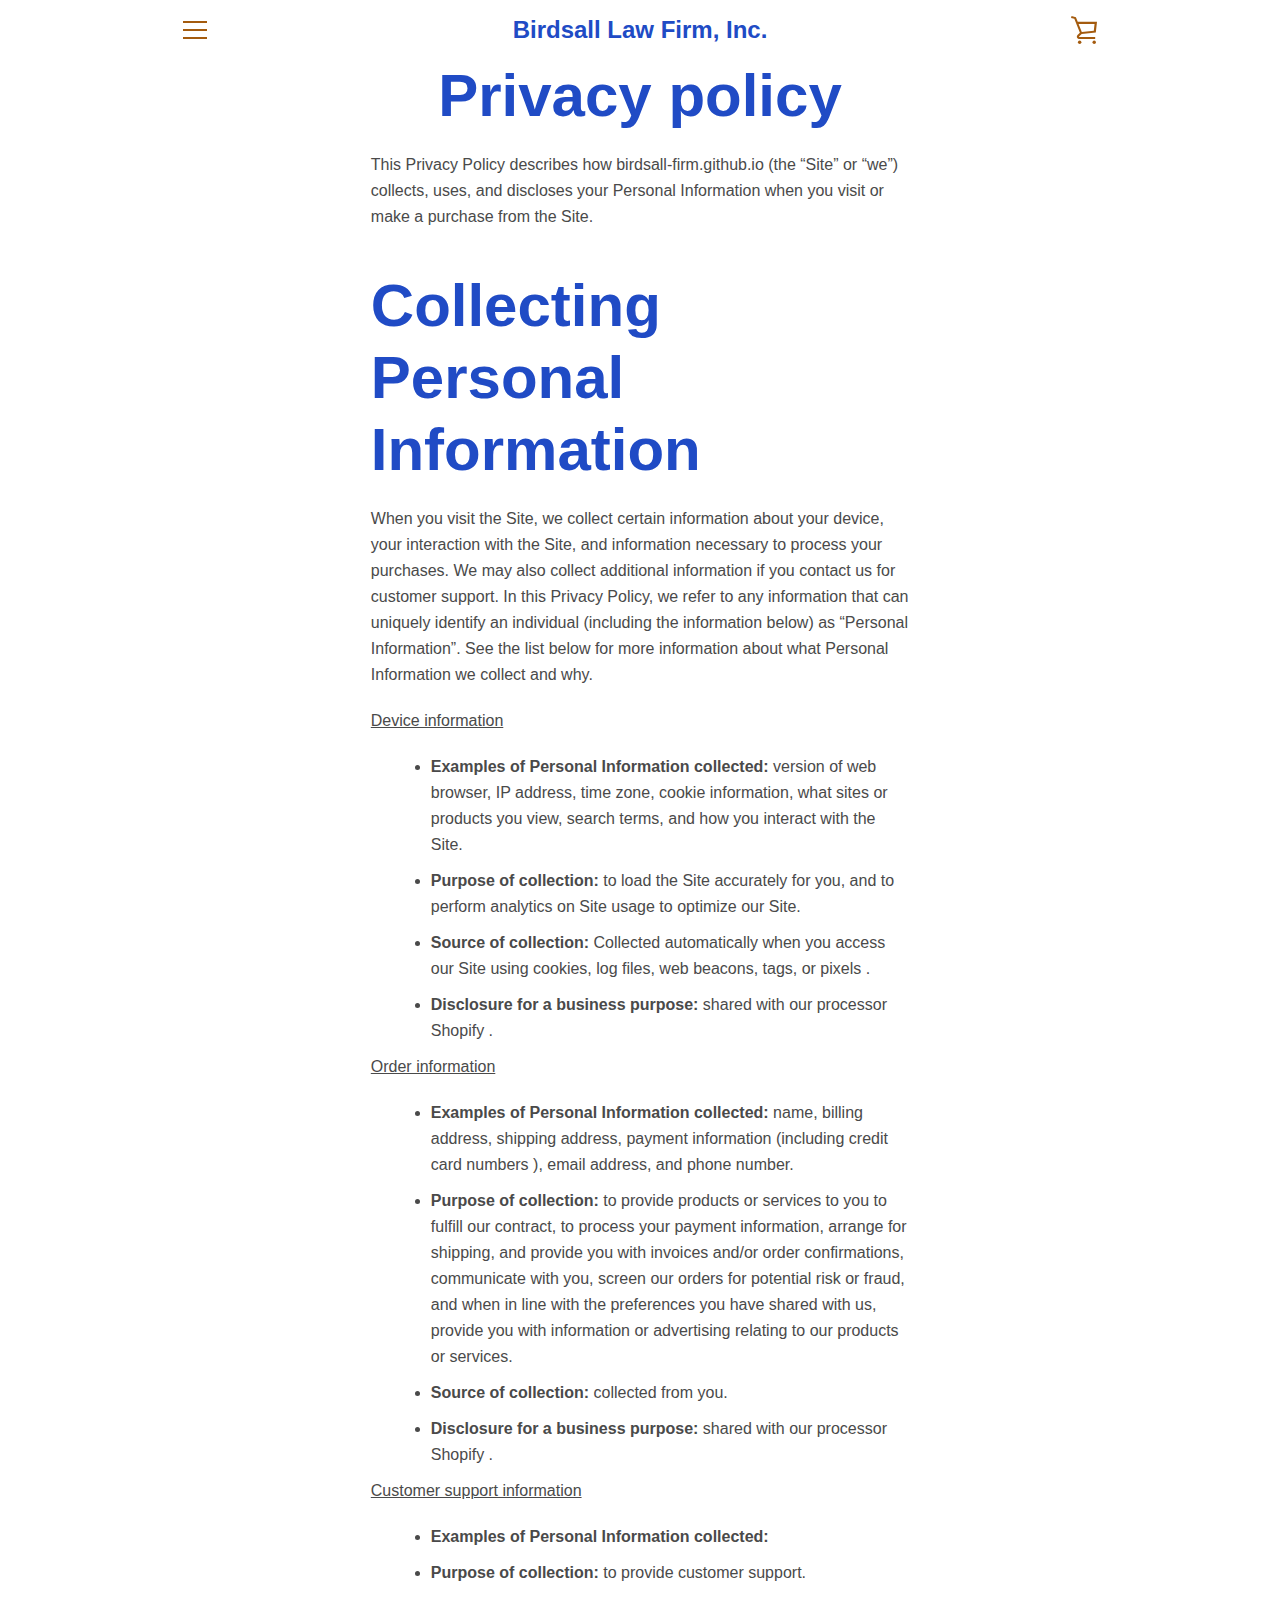
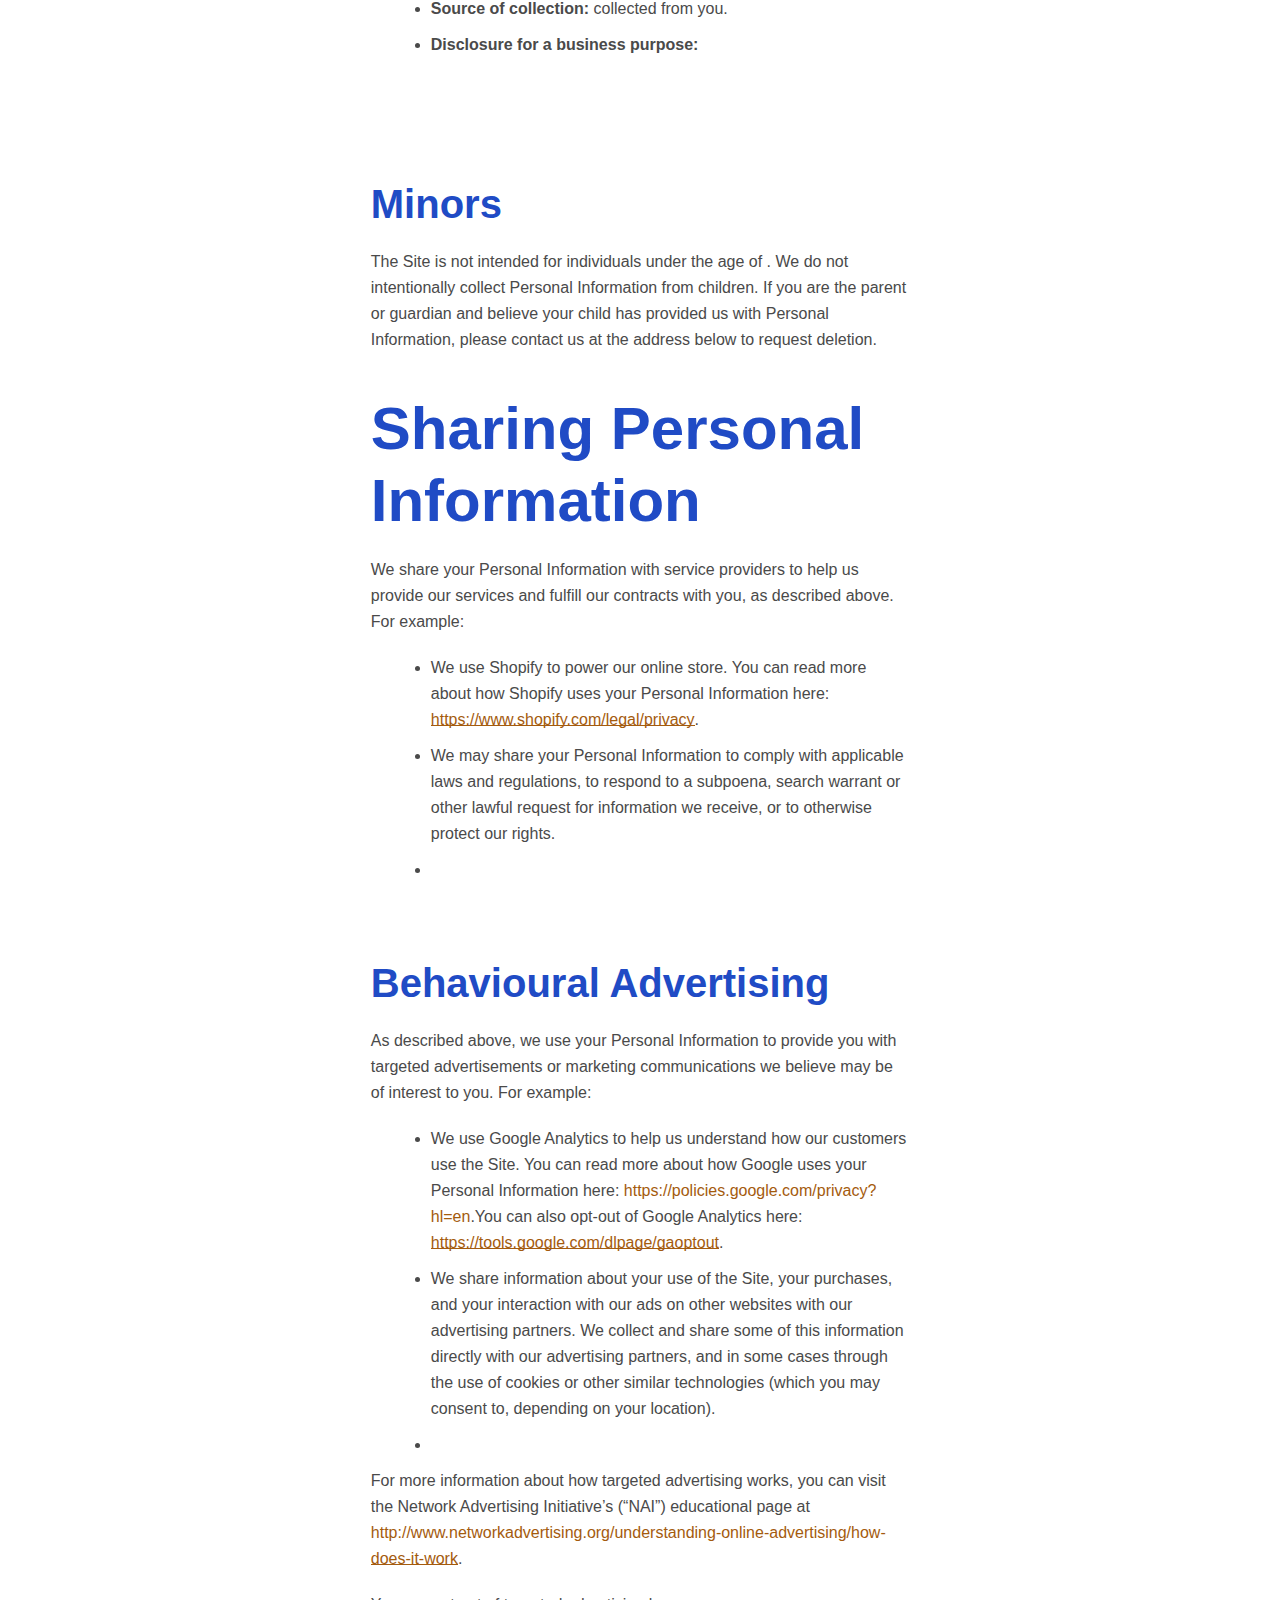
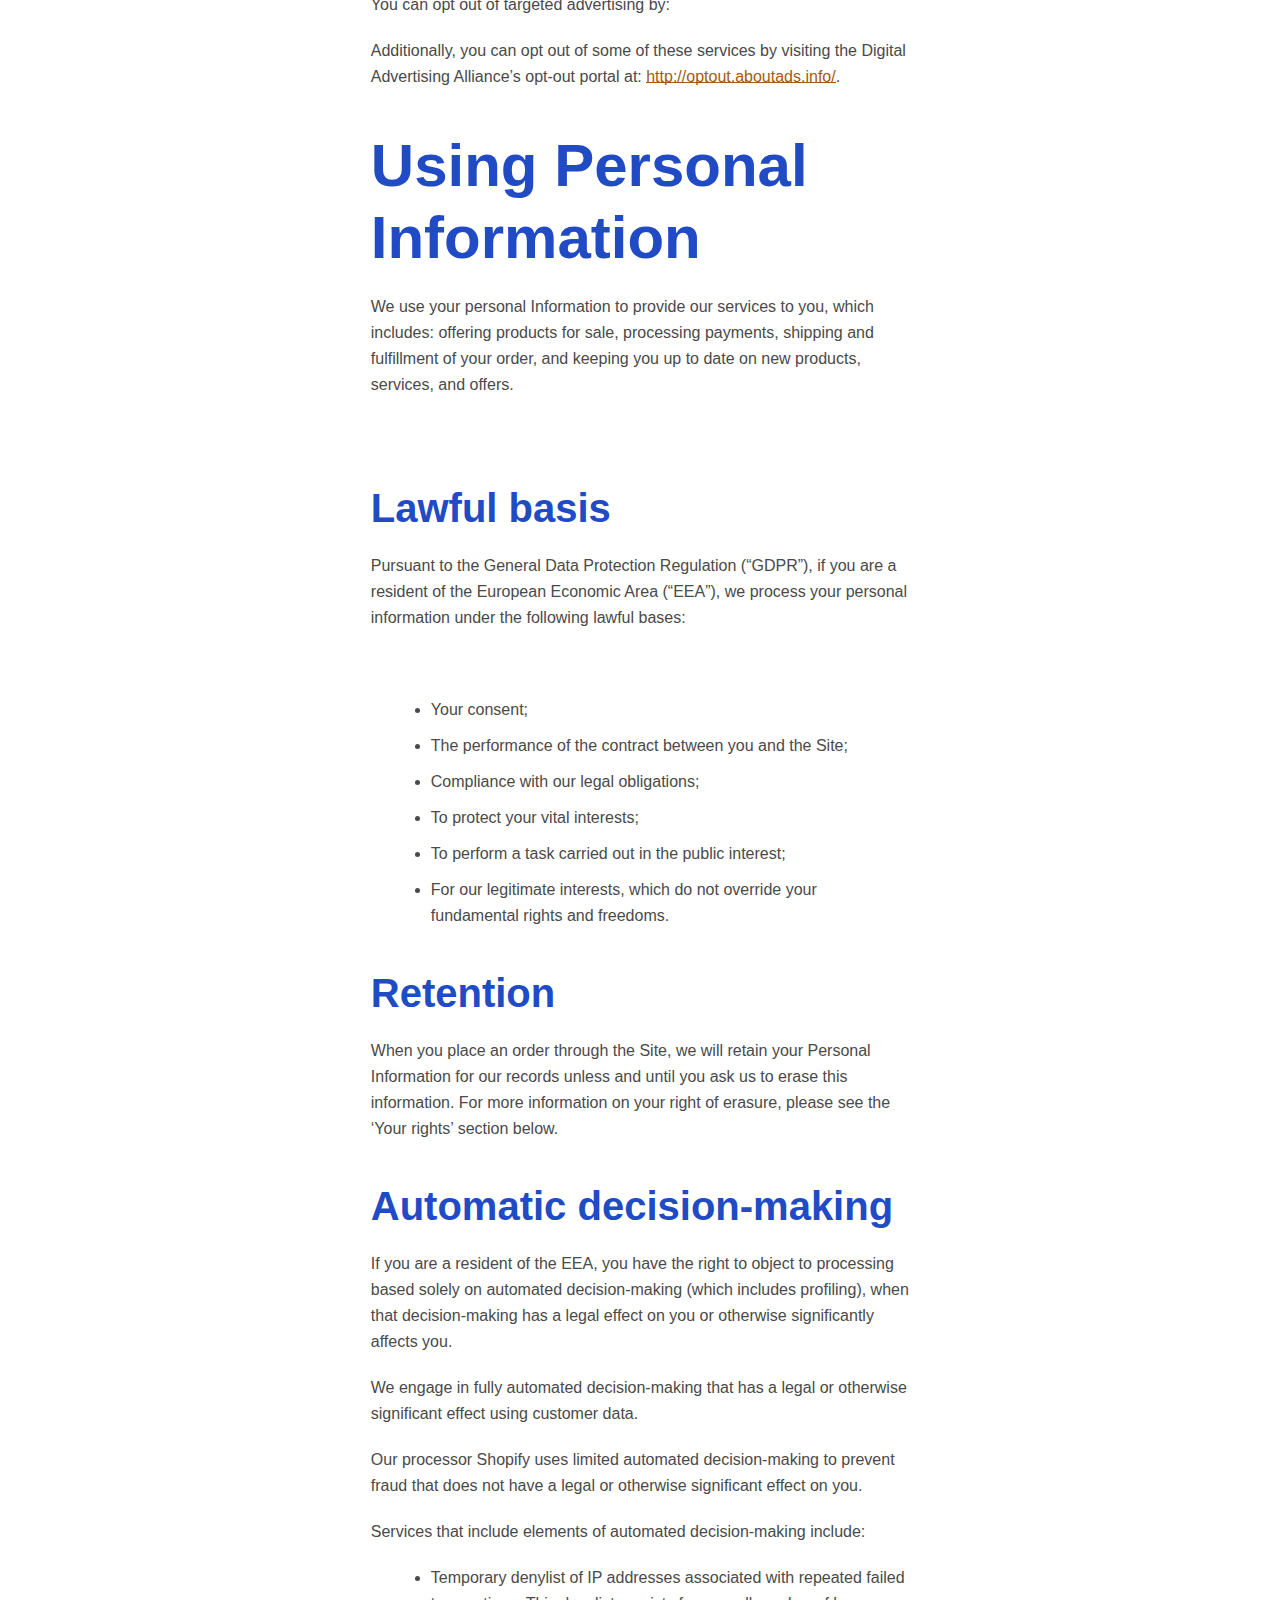
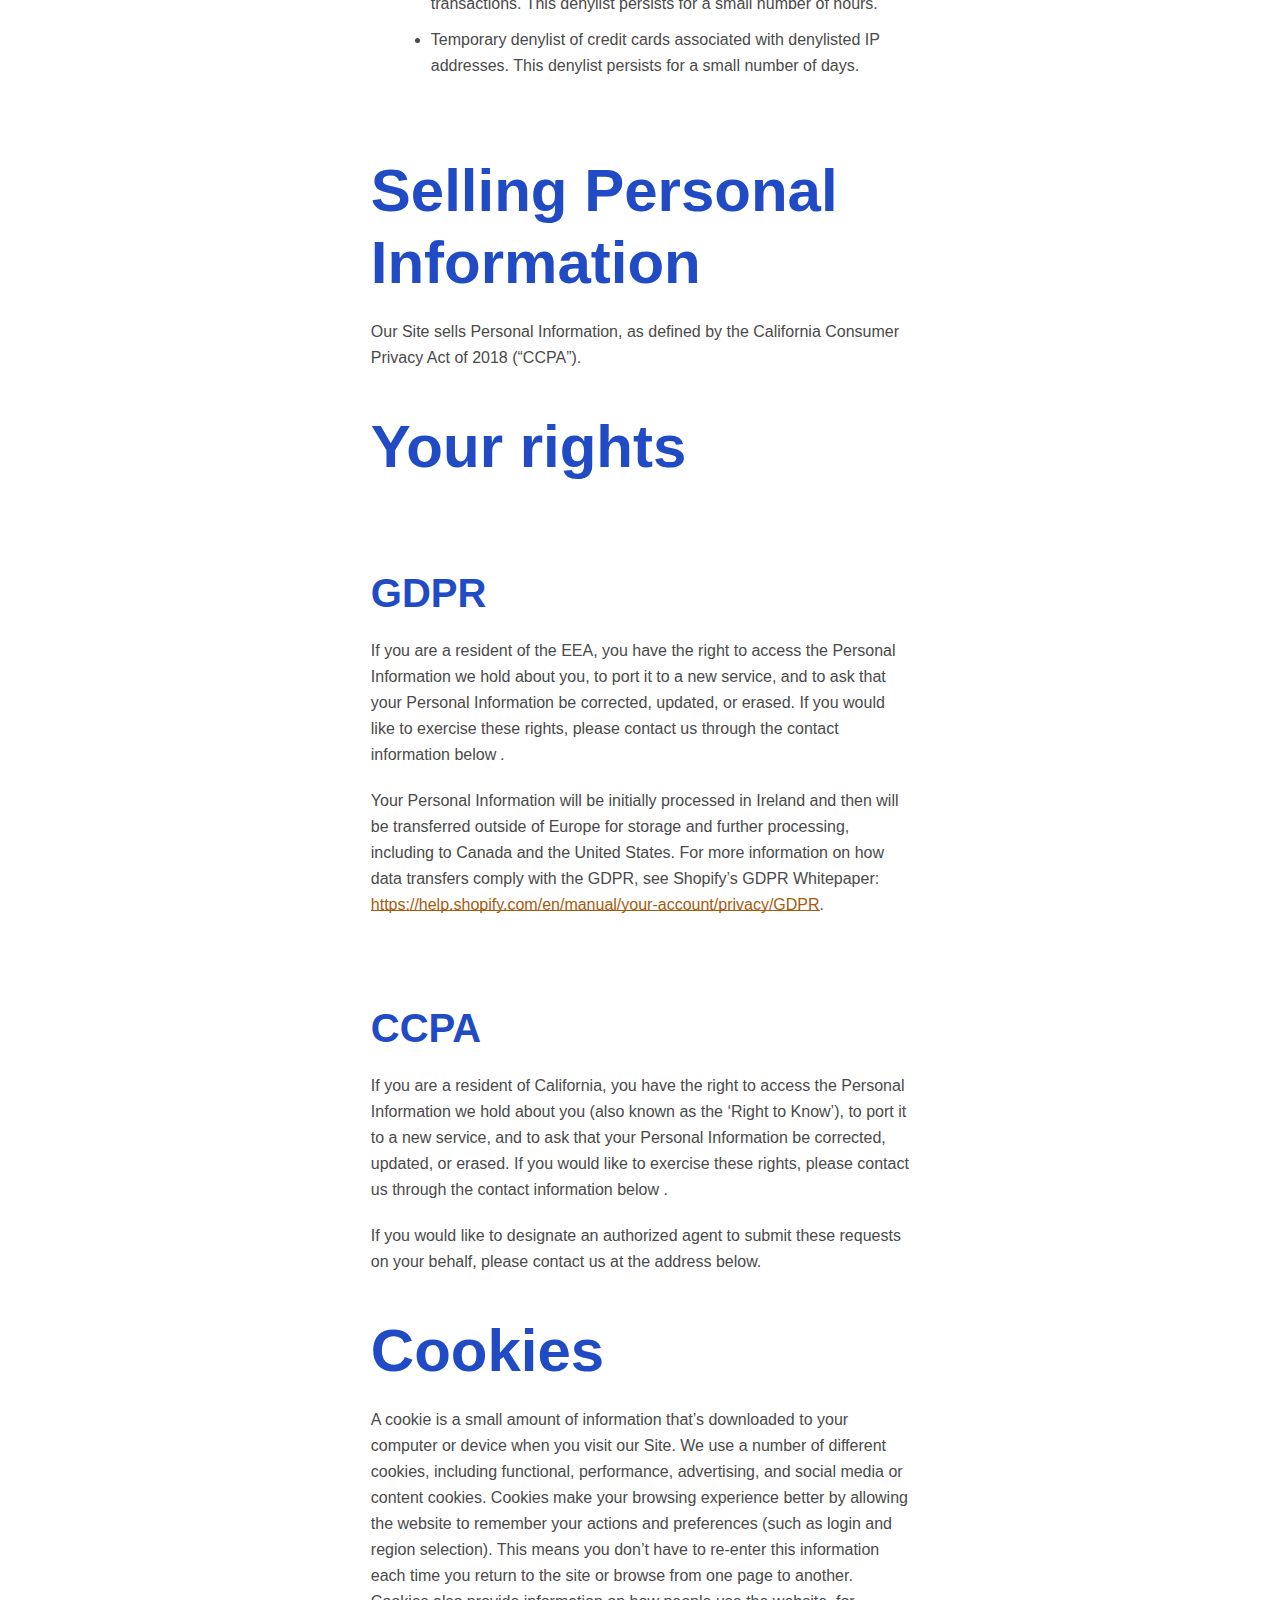
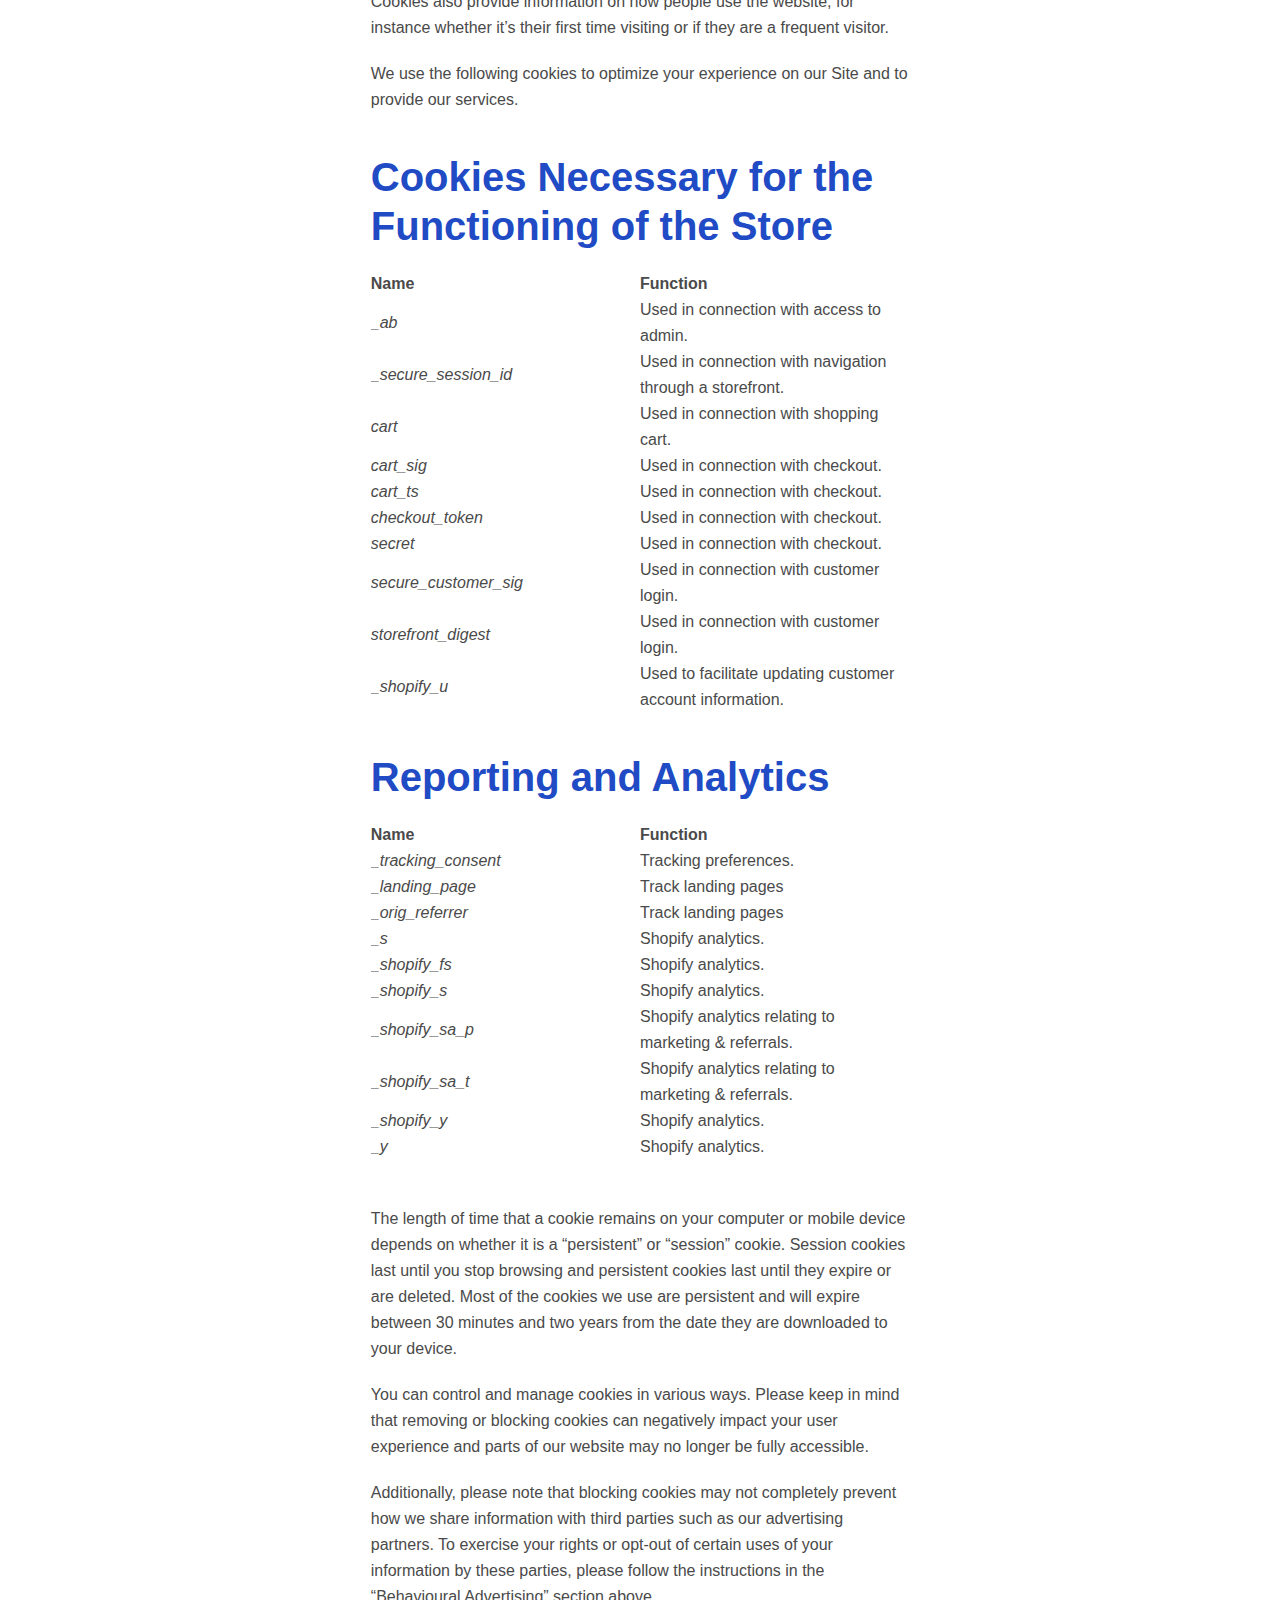
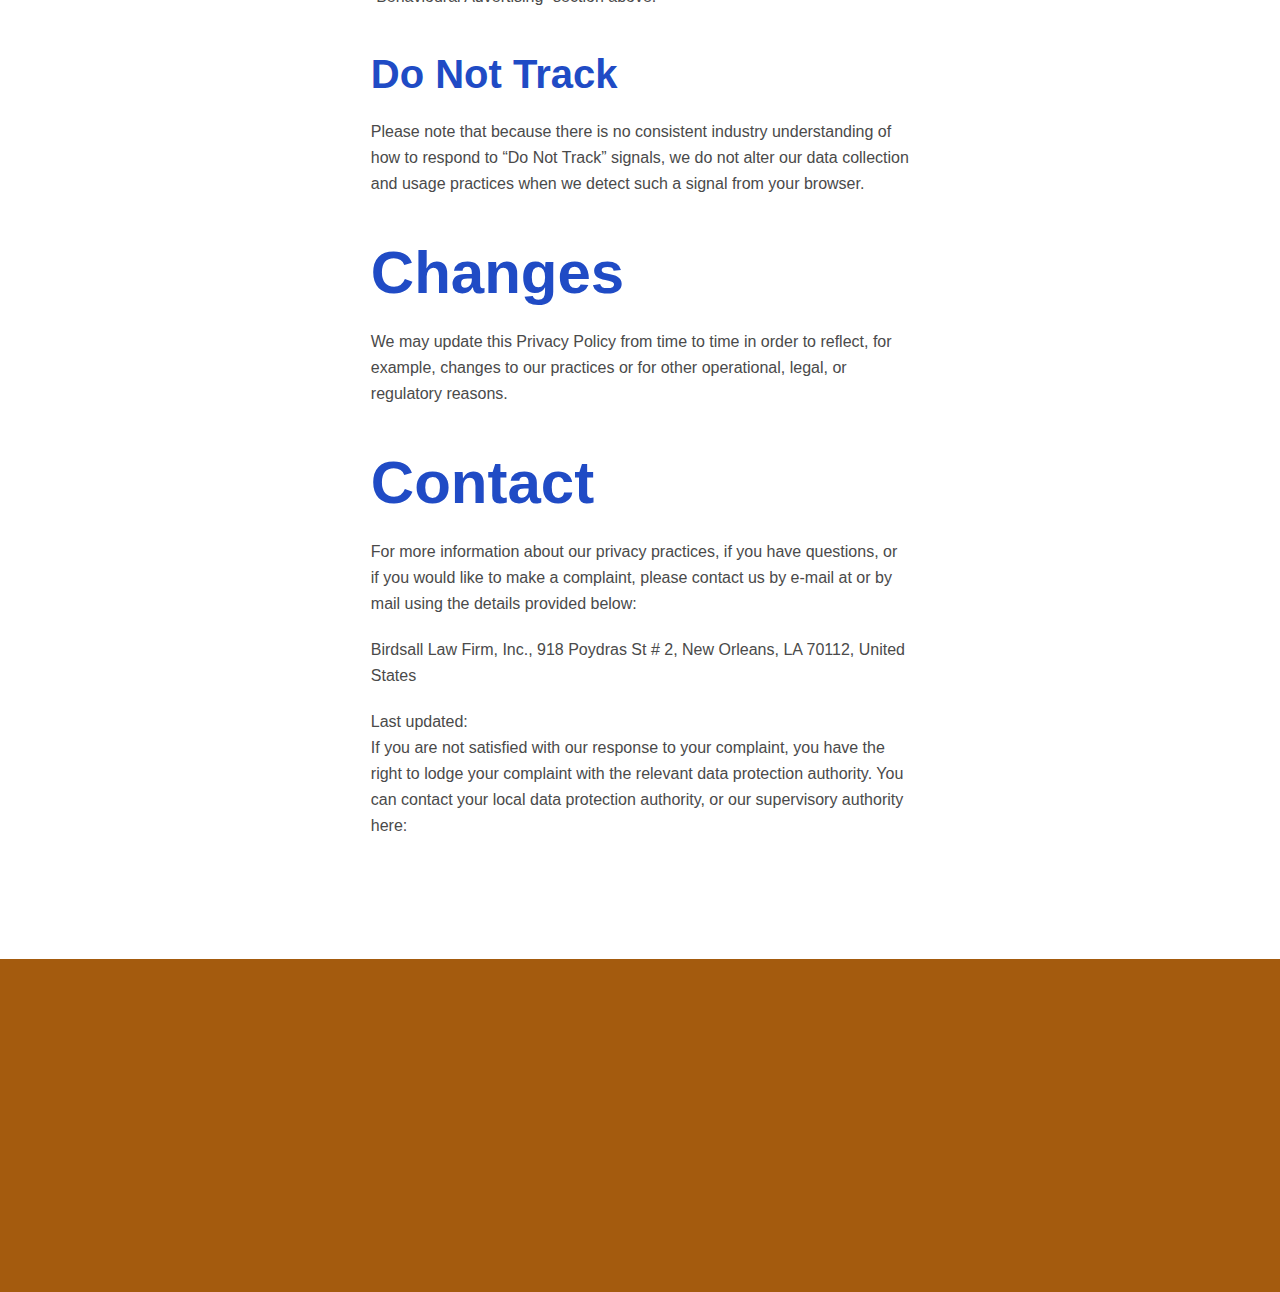
<file: privacy-policy.html>
<!doctype html>
<html class="supports-no-js " lang="en">
<head>
  <meta charset="utf-8">

  <meta http-equiv="X-UA-Compatible" content="IE=edge,chrome=1">
  <meta name="viewport" content="width=device-width,initial-scale=1">
  <meta name="theme-color" content="#a45b0e">
  <link rel="canonical" href="privacy-policy.html">

  
    <link rel="shortcut icon" href="26793138458332451876408823331888283266811363706803166383392_32x32.jpg?v=1602077775" type="image/png">
  

  <title>
    Privacy policy &ndash; Birdsall Law Firm, Inc.
  </title>

  

  <!-- /snippets/social-meta-tags.liquid -->




<meta property="og:site_name" content="Birdsall Law Firm, Inc.">
<meta property="og:url" content="privacy-policy.html">
<meta property="og:title" content="Privacy policy">
<meta property="og:type" content="website">
<meta property="og:description" content="Birdsall Law Firm, Inc. has been successfully representing clients in the United States and Mexico since 1986. Our experienced, tenacious legal team has earned a national and international reputation for taking on large, powerful, wealthy companies and bringing them to justice for causing personal injury or wrongful...">





  <meta name="twitter:site" content="@https://facebook.com/">

<meta name="twitter:card" content="summary_large_image">
<meta name="twitter:title" content="Privacy policy">
<meta name="twitter:description" content="Birdsall Law Firm, Inc. has been successfully representing clients in the United States and Mexico since 1986. Our experienced, tenacious legal team has earned a national and international reputation for taking on large, powerful, wealthy companies and bringing them to justice for causing personal injury or wrongful...">


  <style>.shopify-policy__container{max-width:560px;max-width:65ch;margin:0 auto;padding-left:20px;padding-right:20px}.shopify-policy__title{text-align:center}</style>

<style id="shopify-dynamic-checkout-cart">@media screen and (min-width: 750px) {
  #dynamic-checkout-cart {
    min-height: 50px;
  }
}

@media screen and (max-width: 750px) {
  #dynamic-checkout-cart {
    min-height: 180px;
  }
}
</style>

  



<style>@font-face {
  font-family: "Open Sans";
  font-weight: 700;
  font-style: normal;
  
       
}

  @font-face {
  font-family: "Open Sans";
  font-weight: 400;
  font-style: normal;
  
       
}

/* ------------------------ Critical Helper Classes ------------------------- */
.critical-hide {
  display: none;
}

.critical-clear {
  opacity: 0;
  visibility: hidden;
}

.drawer-cover {
  opacity: 0;
}

.main-content .shopify-section {
  display: none;
}

.main-content .shopify-section:first-child {
  display: inherit;
}

body:not(.template-index) .main-content {
  opacity: 0;
}


/* ----------------------------- Global Styles ------------------------------ */
*, *::before, *::after {
  box-sizing: border-box;
}

html {
  font-size: 62.5%;
  background-color: #ffffff;
}

body {
  margin: 0;
  font-size: 1.6rem;
  font-family: "Open Sans", sans-serif;
  font-style: normal;
  font-weight: 400;
  color: #4a4a4a;
  line-height: 1.625;
}

.page-width {
  max-width: 980px;
  padding: 0 20px;
  margin: 0 auto;
}

/* ---------------------------- Helper Classes ------------------------------ */
.visually-hidden,
.icon__fallback-text {
  position: absolute !important;
  overflow: hidden;
  clip: rect(0 0 0 0);
  height: 1px;
  width: 1px;
  padding: 0;
  border: 0;
}

/* ----------------------------- Typography --------------------------------- */
body {
  -webkit-font-smoothing: antialiased;
  -webkit-text-size-adjust: 100%;
}

.h4 {
  letter-spacing: inherit;
  text-transform: inherit;
  font-family: "Open Sans", sans-serif;
  font-style: normal;
  font-weight: 700;
}


.h4 a {
  color: inherit;
  text-decoration: none;
  font-weight: inherit;
}

.h4 {
  font-size: 2.2rem;
}

@media only screen and (min-width: 750px) {
  .h4 {
    font-size: 2.4rem;
    line-height: 1.5;
  }
}

/* ------------------------------ Buttons ----------------------------------- */
.btn,
.btn--secondary {
  -moz-user-select: "none";
  -ms-user-select: "none";
  -webkit-user-select: "none";
  user-select: "none";
  -webkit-appearance: none;
  -moz-appearance: none;
  appearance: none;
  display: inline-block;
  position: relative;
  width: auto;
  background-color: #a45b0e;
  border-radius: 0;
  color: #ffffff;
  border: 2px solid #a45b0e;
  font-size: 1.4rem;
  font-weight: 700;
  letter-spacing: 1.5px;
  text-decoration: none;
  text-align: center;
  text-transform: uppercase;
  padding: 10px 30px;
  line-height: 2.2;
  vertical-align: middle;
  cursor: pointer;
  transition: outline 0.1s linear;
  box-sizing: border-box;
}

.btn--square {
  width: 50px;
  height: 50px;
  padding: 0;
  text-align: center;
  line-height: 50px;
}

.btn--clear {
  position: relative;
  background-color: transparent;
  border: 0;
  color: #4a4a4a;
  transition: 0.15s opacity ease-out;
}

.btn--clear:hover::after,
.btn--clear::after {
  outline: 0 !important;
}

.btn::after,
.btn--secondary::after {
  content: '';
  display: block;
  position: absolute;
  top: 0;
  left: 0;
  width: 100%;
  height: 100%;
  outline: 2px solid #a45b0e;
  transition: outline 0.1s linear;
}

/* -------------------------------- Icons ----------------------------------- */
.icon {
  display: inline-block;
  width: 20px;
  height: 20px;
  vertical-align: middle;
}

/* ----------------------------- Site Header -------------------------------- */
.site-header {
  position: relative;
  transition: transform 0.25s ease-out;
  z-index: 10;
}

.site-header--transparent {
  position: absolute;
  top: 0;
  left: 0;
  right: 0;
  z-index: 10;
}

.site-header__wrapper {
  position: relative;
  min-height: 60px;
  width: 100%;
  background-color: #fff;
  z-index: 10;
}

.site-header--transparent .site-header__wrapper {
  background-color: transparent;
}

.site-header__wrapper svg {
  fill: #a45b0e;
}

.site-header__wrapper--transitioning {
  transition: background-color 0.25s ease-out, margin-top 0.25s ease-out;
}

.announcement-bar {
  display: none;
  text-align: center;
  position: relative;
  text-decoration: none;
  z-index: 10;
}

.announcement-bar--visible {
  display: block;
}

.announcement-bar__message {
  font-size: 16px;
  font-weight: 700;
  padding: 10px 20px;
  margin-bottom: 0;
}

.announcement-bar__message .icon {
  fill: currentColor;
}

.announcement-bar__close {
  position: absolute;
  right: 20px;
  padding: 0;
  width: 30px;
  height: 30px;
  line-height: 100%;
  top: 50%;
  -ms-transform: translateY(-50%);
  -webkit-transform: translateY(-50%);
  transform: translateY(-50%);
}

.announcement-bar__close .icon {
  width: 12px;
  height: 12px;
  fill: currentColor;
}

.site-header-sections {
  display: -webkit-flex;
  display: -ms-flexbox;
  display: flex;
  width: 100%;
  -ms-flex-align: center;
  -webkit-align-items: center;
  -moz-align-items: center;
  -ms-align-items: center;
  -o-align-items: center;
  align-items: center;
  min-height: 60px;
}

.site-header__section--title {
  display: -webkit-flex;
  display: -ms-flexbox;
  display: flex;
  width: 100%;
  -webkit-justify-content: center;
  -ms-justify-content: center;
  justify-content: center;
}

.site-header__logo-wrapper {
  display: inline-block;
  margin: 0;
  padding: 10px 0;
  text-align: center;
  line-height: 1.2;
}

.site-header__logo {
  display: block;
}

.site-header__logo-image {
  display: block;
  margin: 0 auto;
}

.site-header--transparent .site-header__logo-image {
  display: none;
}

@media only screen and (max-width: 749px) {
  .site-header__logo-image {
    max-height: 30px;
  }
}

.site-header__logo-image--transparent {
  display: none;
}

.site-header--transparent .site-header__logo-image--transparent {
  display: block;
}

.navigation-open .site-header__logo-image--transparent,
html.supports-no-js .site-header__logo-image--transparent {
  display: none;
}

.site-header__cart svg {
  width: 22px;
  height: 30px;
  margin: -2px 0 0 -2px;
}

@media only screen and (min-width: 750px) {
  .site-header__cart svg {
    width: 26px;
  }
}

.site-header__cart::after {
  border-color: #4a4a4a;
}

.site-header__cart-bubble {
  position: absolute;
  top: 15px;
  right: 10px;
  width: 10px;
  height: 10px;
  background-color: #b76b50;
  border-radius: 50%;
  opacity: 0;
  transition: all 0.25s ease-out;
  -ms-transform: scale(0);
  -webkit-transform: scale(0);
  transform: scale(0);
}

@media only screen and (min-width: 750px) {
  .site-header__cart-bubble {
    top:15px;
    right: 9px;
  }
}

.site-header__cart .site-header__cart-bubble {
  top: 13px;
}

@media only screen and (min-width: 750px) {
  .site-header__cart .site-header__cart-bubble {
    top: 12px;
  }
}

.site-header__cart-bubble--visible {
  opacity: 1;
  -ms-transform: scale(1);
  -webkit-transform: scale(1);
  transform: scale(1);
}

.burger-icon {
  display: block;
  height: 2px;
  width: 16px;
  left: 50%;
  margin-left: -8px;
  background: #a45b0e;
  position: absolute;
  transition: all 0.25s ease-out;
}

@media only screen and (min-width: 750px) {
  .burger-icon {
    height:2px;
    width: 24px;
    left: 50%;
    margin-left: -12px;
  }
}

.burger-icon--top {
  top: 18px;
}

@media only screen and (min-width: 750px) {
  .burger-icon--top {
    top: 16px;
  }
}

.site-header__navigation--active .burger-icon--top {
  top: 25px;
  transform: rotate(45deg);
}

.burger-icon--mid {
  top: 24px;
}

@media only screen and (min-width: 750px) {
  .burger-icon--mid {
    top: 24px;
  }
}

.site-header__navigation--active .burger-icon--mid {
  opacity: 0;
}

.burger-icon--bottom {
  top: 30px;
}

@media only screen and (min-width: 750px) {
  .burger-icon--bottom {
    top: 32px;
  }
}

.site-header__navigation--active .burger-icon--bottom {
  top: 25px;
  transform: rotate(-45deg);
}

.site-header__navigation {
  position: relative;
}

.site-header__navigation svg {
  width: 20px;
  height: 30px;
}

.site-header__navigation::after {
  border-color: #4a4a4a;
}

/* ----------------------------- Slideshow --------------------------------- */
.slideshow {
  display: -webkit-flex;
  display: -ms-flexbox;
  display: flex;
  width: 100%;
  position: relative;
  overflow: hidden;
  min-height: 300px;
  max-height: calc(100vh - 35px);
  background-color: #d9d9d9;
}

.slideshow--full .slideshow {
  height: calc(100vh - 35px);
}

@media only screen and (max-width: 749px) {
  .slideshow--adapt .slideshow {
    max-height: 125vw;
    min-height: 75vw;
  }
}

.slideshow__slides {
  margin: 0;
  padding: 0;
  list-style: none;
}

.slideshow__slide {
  position: absolute;
  height: 100%;
  width: 100%;
  opacity: 0;
  z-index: 0;
  transition: all 0.5s cubic-bezier(0, 0, 0, 1);
}

.slideshow__slide--active {
  transition: all 0.5s cubic-bezier(0, 0, 0, 1);
  opacity: 1;
  z-index: 2;
}

.slideshow__overlay::before {
  content: '';
  position: absolute;
  top: 0;
  right: 0;
  bottom: 0;
  left: 0;
  z-index: 3;
}

.slideshow__image {
  height: 100%;
  width: 100%;
  object-fit: cover;
  z-index: 1;
  transition: opacity 0.8s cubic-bezier(0.44, 0.13, 0.48, 0.87),filter 400ms,-webkit-filter 400ms;
  font-family: "object-fit: cover";
}

.slideshow__image .placeholder-svg {
  display: block;
  fill: rgba(74,74,74,0.35);
  background-color: #f1eee6;
  position: absolute;
  top: 50%;
  left: 50%;
  height: 100%;
  width: auto;
  max-height: none;
  max-width: none;
  -ms-transform: translate(-50%, -50%);
  -webkit-transform: translate(-50%, -50%);
  transform: translate(-50%, -50%);
}

.slideshow__image .placeholder-background {
  background-color: #faf9f6;
  position: absolute;
  top: 0;
  right: 0;
  bottom: 0;
  left: 0;
}

.slideshow__navigation {
  margin: 0;
  padding: 0;
  list-style: none;
}

.slideshow__text-content-mobile,
.slideshow__button-cta-single {
  display: none;
}

.slideshow__indicators {
  margin: 0;
  padding: 0;
  list-style: none;
}
</style>

<script src="load_feature-xtw2anycbj7gpsbb3i4exaz5vzt3jc0722f789maomfdr.js"></script>
<script src="features-avoh0msthx039mfwxw9p7vycyufso3pdpza2ssm8ezyau.js"></script>  
<link rel="stylesheet" href="theme-8se3zgno3au10lfj2f9eeq3sqojx1wtaquaee7wkb4brk.css?v=6011042103818394304">
<script>
/*! loadCSS. [c]2017 Filament Group, Inc. MIT License */
!function(a){"use strict";var b=function(b,c,d){function e(a){return h.body?a():void setTimeout(function(){e(a)})}function f(){i.addEventListener&&i.removeEventListener("load",f);if(!Shopify.designMode)i.media=d||"all"}var g,h=a.document,i=h.createElement("link");if(c)g=c;else{var j=(h.body||h.getElementsByTagName("head")[0]).childNodes;g=j[j.length-1]}var k=h.styleSheets;i.rel="stylesheet",i.href=b,i.media=Shopify.designMode?d||"all":"only x",e(function(){g.parentNode.insertBefore(i,c?g:g.nextSibling)});var l=function(a){for(var b=i.href,c=k.length;c--;)if(k[c].href===b)return a();setTimeout(function(){l(a)})};return i.addEventListener&&i.addEventListener("load",f),i.onloadcssdefined=l,l(f),i};"undefined"!=typeof exports?exports.loadCSS=b:a.loadCSS=b}("undefined"!=typeof global?global:this);
/*! onloadCSS. (onload callback for loadCSS) [c]2017 Filament Group, Inc. MIT License */
function onloadCSS(a,b){function c(){!d&&b&&(d=!0,b.call(a))}var d;a.addEventListener&&a.addEventListener("load",c),a.attachEvent&&a.attachEvent("onload",c),"isApplicationInstalled"in navigator&&"onloadcssdefined"in a&&a.onloadcssdefined(c)}
// Insert our stylesheet before our preload <link> tag
var preload = document.querySelector('link[href="theme-8se3zgno3au10lfj2f9eeq3sqojx1wtaquaee7wkb4brk.css?v=6011042103818394304"]');
var stylesheet = loadCSS('theme-8se3zgno3au10lfj2f9eeq3sqojx1wtaquaee7wkb4brk.css?v=6011042103818394304', preload);
// Create a property to easily detect if the stylesheet is done loading
onloadCSS(stylesheet, function() { stylesheet.loaded = true; });
</script>
<script>
    var theme = {
      stylesheet: "theme-8se3zgno3au10lfj2f9eeq3sqojx1wtaquaee7wkb4brk.css?v=6011042103818394304",
      modelViewerUiSprite: "model-viewer-ui-sprite.svg?v=5101272606032160921",
      plyrSprite: "plyr-sprite.svg?v=5038930093123185314",
      strings: {
        addToCart: "Add to Cart",
        soldOut: "Sold Out",
        unavailable: "Unavailable",
        addItemSuccess: "Item added to cart!",
        viewCart: "View cart",
        cartError: "There was an error while updating your cart. Please try again.",
        cartQuantityError: "You can only add [quantity] [title] to your cart.",
        regularPrice: "Regular price",
        salePrice: "Sale price",
        unitPrice: "Unit price",
        unitPriceSeparator: "per",
        newsletter: {
          blankError: "Email can\u0026#39;t be blank.",
          invalidError: "Please enter a valid email address."
        },
        map: {
          zeroResults: "No results for that address",
          overQueryLimit: "2",
          authError: "api",
          addressError: "Error looking up that address"
        },
        slideshow: {
          loadSlideA11yString: "Load slide [slide_number]",
          activeSlideA11yString: "Slide [slide_number], current"
        }
      },
      isOnline: true,
      moneyFormat: "${{amount}}",
      mediaQuerySmall: 750,
      mediaQueryMedium: 990
    };
    document.documentElement.className = document.documentElement.className.replace('supports-no-js', '');
</script>
<script src="lazysizes.min.js?v=4164417312754347389" async="async"></script>
<script src="vendor.min.js?v=18362583233972542081" defer="defer"></script>
<script src="theme.min.js?v=7133623038524128072" defer="defer"></script>
<script src="custom.js?v=10161236047705041721" defer="defer"></script>
</head>

<body id="privacy-policy" class="template-policy data-animations">

  <a class="visually-hidden skip-link" href="privacy-policy.html#MainContent">Skip to content</a>

  <div id="shopify-section-header" class="shopify-section">
<div class="site-header" data-section-id="header" data-section-type="header-section" data-drawer-push >
  <header class="site-header__wrapper" role="banner">
    

    <div class="site-header-sections page-width">
      <nav class="site-header__section site-header__section--button"
        data-site-navigation role="navigation"
      >
        <button class="site-header__navigation btn btn--clear btn--square"
          aria-expanded="false"
          data-navigation-button
        >
          <span class="burger-icon burger-icon--top"></span>
          <span class="burger-icon burger-icon--mid"></span>
          <span class="burger-icon burger-icon--bottom"></span>
          <span class="icon__fallback-text">Menu</span>
        </button>
        <div class="navigation supports-no-js critical-hide" data-section-id="header" data-section-type="navigation" aria-hidden=true>
          <div class="navigation__container">
            <ul class="navigation__links">
              
                
                
                  <li class="navigation__link navigation__entrance-animation">
                    <a href="index.html">Home</a>
                  </li>
                
              
                
                
                  <li class="navigation__link navigation__entrance-animation">
                    <a href="the-firm.html">The Firm</a>
                  </li>
                
              
                
                
                  <li class="navigation__link navigation__entrance-animation">
                    <a href="practice-areas.html">Practice Areas</a>
                  </li>
                
              
                
                
                  <li class="navigation__link navigation__entrance-animation">
                    <a href="contact.html">Contact</a>
                  </li>
                
              
            </ul>

            <ul class="navigation__links">
              
              
                <li class="navigation__link navigation__link--secondary navigation__entrance-animation">
                  <a href="index.html">Home</a>
                </li>
              
                <li class="navigation__link navigation__link--secondary navigation__entrance-animation navigation__link--active">
                  <a href="privacy-policy.html">Privacy Policy</a>
                </li>
              
                <li class="navigation__link navigation__link--secondary navigation__entrance-animation">
                  <a href="terms-of-service.html">Terms of Service</a>
                </li>
              
                <li class="navigation__link navigation__link--secondary navigation__entrance-animation">
                  <a href="refund-policy.html">Refund Policy</a>
                </li>
              
                <li class="navigation__link navigation__link--secondary navigation__entrance-animation">
                  <a href="contact.html">Contact</a>
                </li>
              
            </ul>

            
              <div class="navigation__social-sharing navigation__entrance-animation">
                <div class="social-links social-links--large"><ul class="list--inline">
    

      

      
        <li class="social-links__icon">
          <a target="_blank" href="https://facebook.com/" title="Birdsall Law Firm, Inc. on Facebook" tabindex="-1">
            <svg aria-hidden="true" focusable="false" role="presentation" class="icon icon-facebook" viewBox="0 0 8.4 20.6"><path fill="#444" d="M8.4 6H5.6V4.1c0-.7.5-.9.8-.9h2V0H5.6C2.5 0 1.8 2.4 1.8 3.9V6H0v3.3h1.8v9.3h3.8V9.3h2.5L8.4 6z"/></svg>
            <span class="icon__fallback-text">Facebook</span>
          </a>
        </li>
      

    

      

      
        <li class="social-links__icon">
          <a target="_blank" href="https://facebook.com/" title="Birdsall Law Firm, Inc. on Twitter" tabindex="-1">
            <svg aria-hidden="true" focusable="false" role="presentation" class="icon icon-twitter" viewBox="0 0 20 20"><path fill="#444" d="M19.551 4.208q-.815 1.202-1.956 2.038 0 .082.02.255t.02.255q0 1.589-.469 3.179t-1.426 3.036-2.272 2.567-3.158 1.793-3.963.672q-3.301 0-6.031-1.773.571.041.937.041 2.751 0 4.911-1.671-1.284-.02-2.292-.784T2.456 11.85q.346.082.754.082.55 0 1.039-.163-1.365-.285-2.262-1.365T1.09 7.918v-.041q.774.408 1.773.448-.795-.53-1.263-1.396t-.469-1.864q0-1.019.509-1.997 1.487 1.854 3.596 2.924T9.81 7.184q-.143-.509-.143-.897 0-1.63 1.161-2.781t2.832-1.151q.815 0 1.569.326t1.284.917q1.345-.265 2.506-.958-.428 1.386-1.732 2.18 1.243-.163 2.262-.611z"/></svg>
            <span class="icon__fallback-text">Twitter</span>
          </a>
        </li>
      

    

      

      
        <li class="social-links__icon">
          <a target="_blank" href="https://pinterest.com/" title="Birdsall Law Firm, Inc. on Pinterest" tabindex="-1">
            <svg aria-hidden="true" focusable="false" role="presentation" class="icon icon-pinterest" viewBox="0 0 20 20"><path fill="#444" d="M9.958.811q1.903 0 3.635.744t2.988 2 2 2.988.744 3.635q0 2.537-1.256 4.696t-3.415 3.415-4.696 1.256q-1.39 0-2.659-.366.707-1.147.951-2.025l.659-2.561q.244.463.903.817t1.39.354q1.464 0 2.622-.842t1.793-2.305.634-3.293q0-2.171-1.671-3.769t-4.257-1.598q-1.586 0-2.903.537T5.298 5.897 4.066 7.775t-.427 2.037q0 1.268.476 2.22t1.427 1.342q.171.073.293.012t.171-.232q.171-.61.195-.756.098-.268-.122-.512-.634-.707-.634-1.83 0-1.854 1.281-3.183t3.354-1.329q1.83 0 2.854 1t1.025 2.61q0 1.342-.366 2.476t-1.049 1.817-1.561.683q-.732 0-1.195-.537t-.293-1.269q.098-.342.256-.878t.268-.915.207-.817.098-.732q0-.61-.317-1t-.927-.39q-.756 0-1.269.695t-.512 1.744q0 .39.061.756t.134.537l.073.171q-1 4.342-1.22 5.098-.195.927-.146 2.171-2.513-1.122-4.062-3.44T.59 10.177q0-3.879 2.744-6.623T9.957.81z"/></svg>
            <span class="icon__fallback-text">Pinterest</span>
          </a>
        </li>
      

    

      

      
        <li class="social-links__icon">
          <a target="_blank" href="http://instagram.com/s" title="Birdsall Law Firm, Inc. on Instagram" tabindex="-1">
            <svg aria-hidden="true" focusable="false" role="presentation" class="icon icon-instagram" viewBox="0 0 512 512"><path d="M256 49.5c67.3 0 75.2.3 101.8 1.5 24.6 1.1 37.9 5.2 46.8 8.7 11.8 4.6 20.2 10 29 18.8s14.3 17.2 18.8 29c3.4 8.9 7.6 22.2 8.7 46.8 1.2 26.6 1.5 34.5 1.5 101.8s-.3 75.2-1.5 101.8c-1.1 24.6-5.2 37.9-8.7 46.8-4.6 11.8-10 20.2-18.8 29s-17.2 14.3-29 18.8c-8.9 3.4-22.2 7.6-46.8 8.7-26.6 1.2-34.5 1.5-101.8 1.5s-75.2-.3-101.8-1.5c-24.6-1.1-37.9-5.2-46.8-8.7-11.8-4.6-20.2-10-29-18.8s-14.3-17.2-18.8-29c-3.4-8.9-7.6-22.2-8.7-46.8-1.2-26.6-1.5-34.5-1.5-101.8s.3-75.2 1.5-101.8c1.1-24.6 5.2-37.9 8.7-46.8 4.6-11.8 10-20.2 18.8-29s17.2-14.3 29-18.8c8.9-3.4 22.2-7.6 46.8-8.7 26.6-1.3 34.5-1.5 101.8-1.5m0-45.4c-68.4 0-77 .3-103.9 1.5C125.3 6.8 107 11.1 91 17.3c-16.6 6.4-30.6 15.1-44.6 29.1-14 14-22.6 28.1-29.1 44.6-6.2 16-10.5 34.3-11.7 61.2C4.4 179 4.1 187.6 4.1 256s.3 77 1.5 103.9c1.2 26.8 5.5 45.1 11.7 61.2 6.4 16.6 15.1 30.6 29.1 44.6 14 14 28.1 22.6 44.6 29.1 16 6.2 34.3 10.5 61.2 11.7 26.9 1.2 35.4 1.5 103.9 1.5s77-.3 103.9-1.5c26.8-1.2 45.1-5.5 61.2-11.7 16.6-6.4 30.6-15.1 44.6-29.1 14-14 22.6-28.1 29.1-44.6 6.2-16 10.5-34.3 11.7-61.2 1.2-26.9 1.5-35.4 1.5-103.9s-.3-77-1.5-103.9c-1.2-26.8-5.5-45.1-11.7-61.2-6.4-16.6-15.1-30.6-29.1-44.6-14-14-28.1-22.6-44.6-29.1-16-6.2-34.3-10.5-61.2-11.7-27-1.1-35.6-1.4-104-1.4z"/><path d="M256 126.6c-71.4 0-129.4 57.9-129.4 129.4s58 129.4 129.4 129.4 129.4-58 129.4-129.4-58-129.4-129.4-129.4zm0 213.4c-46.4 0-84-37.6-84-84s37.6-84 84-84 84 37.6 84 84-37.6 84-84 84z"/><circle cx="390.5" cy="121.5" r="30.2"/></svg>
            <span class="icon__fallback-text">Instagram</span>
          </a>
        </li>
      

    

      

      
        <li class="social-links__icon">
          <a target="_blank" href="https://www.snapchat.com/" title="Birdsall Law Firm, Inc. on Snapchat" tabindex="-1">
            <svg aria-hidden="true" focusable="false" role="presentation" class="icon icon-snapchat" viewBox="0 0 50 50"><path d="M46.775 35.079c-5.805-.957-8.458-6.971-8.544-7.164a1.536 1.536 0 0 0-.056-.132c-.175-.354-.352-.851-.204-1.2.256-.604 1.462-.987 2.185-1.216.254-.081.495-.158.684-.232 1.752-.692 2.629-1.601 2.609-2.703-.017-.887-.696-1.697-1.694-2.05a3 3 0 0 0-1.148-.223c-.275 0-.688.039-1.087.225-.667.313-1.256.481-1.672.5a1.973 1.973 0 0 1-.234-.024l.042-.687c.196-3.112.44-6.984-.611-9.342-3.098-6.942-9.669-7.481-11.613-7.481l-.883.008c-1.936 0-8.493.539-11.587 7.477-1.052 2.358-.808 6.229-.612 9.339l.008.12.035.566c-.433.078-1.28-.066-2.158-.477-1.195-.557-3.349.18-3.646 1.741-.131.692.029 2.003 2.575 3.01.19.076.431.153.687.233.72.229 1.925.611 2.182 1.216.148.35-.028.845-.236 1.271-.109.255-2.746 6.266-8.564 7.224-.742.12-1.27.777-1.228 1.534.012.201.06.401.143.596.528 1.236 2.445 2.087 6.025 2.672.062.208.131.521.169.696.077.352.157.714.267 1.089.104.354.468 1.178 1.603 1.178.342 0 .719-.074 1.119-.152.596-.117 1.338-.262 2.291-.262.53 0 1.078.046 1.628.138 1.016.169 1.935.818 3.001 1.571 1.664 1.177 3.55 2.51 6.475 2.51.077 0 .155-.002.23-.007.108.005.216.007.326.007 2.924 0 4.812-1.334 6.479-2.512 1.017-.72 1.978-1.399 2.995-1.569a10.067 10.067 0 0 1 1.63-.138c.919 0 1.644.118 2.292.245.464.091.83.135 1.169.135.759 0 1.339-.435 1.55-1.159.11-.37.19-.724.268-1.082.029-.135.103-.47.169-.692 3.58-.584 5.498-1.434 6.022-2.661.084-.194.133-.397.146-.608a1.467 1.467 0 0 0-1.227-1.528z"/></svg>
            <span class="icon__fallback-text">Snapchat</span>
          </a>
        </li>
      

    

      

      
        <li class="social-links__icon">
          <a target="_blank" href="http://tumblr.com" title="Birdsall Law Firm, Inc. on Tumblr" tabindex="-1">
            <svg aria-hidden="true" focusable="false" role="presentation" class="icon icon-tumblr" viewBox="0 0 20 20"><path fill="#444" d="M4.373 8.639h1.889v6.398q0 1.158.259 1.904.289.686.899 1.219.594.548 1.569.899.929.32 2.117.32 1.036 0 1.935-.229.777-.152 2.026-.746V15.54q-1.264.868-2.62.868-.67 0-1.341-.35-.396-.259-.594-.716-.152-.503-.152-2.026V8.639h4.113V5.775H10.36V1.19H7.892q-.122 1.295-.594 2.3-.472.975-1.188 1.554-.746.701-1.737 1.005v2.59z"/></svg>
            <span class="icon__fallback-text">Tumblr</span>
          </a>
        </li>
      

    

      

      
        <li class="social-links__icon">
          <a target="_blank" href="https://www.youtube.com/" title="Birdsall Law Firm, Inc. on YouTube" tabindex="-1">
            <svg aria-hidden="true" focusable="false" role="presentation" class="icon icon-youtube" viewBox="0 0 21 20"><path fill="#444" d="M-.196 15.803q0 1.23.812 2.092t1.977.861h14.946q1.165 0 1.977-.861t.812-2.092V3.909q0-1.23-.82-2.116T17.539.907H2.593q-1.148 0-1.969.886t-.82 2.116v11.894zm7.465-2.149V6.058q0-.115.066-.18.049-.016.082-.016l.082.016 7.153 3.806q.066.066.066.164 0 .066-.066.131l-7.153 3.806q-.033.033-.066.033-.066 0-.098-.033-.066-.066-.066-.131z"/></svg>
            <span class="icon__fallback-text">YouTube</span>
          </a>
        </li>
      

    

      

      
        <li class="social-links__icon">
          <a target="_blank" href="https://vimeo.com/" title="Birdsall Law Firm, Inc. on Vimeo" tabindex="-1">
            <svg aria-hidden="true" focusable="false" role="presentation" class="icon icon-vimeo" viewBox="0 0 20 20"><path fill="#444" d="M.215 6.814l.899 1.203q1.249-.929 1.508-.929.99 0 1.843 3.153l.746 2.826q.517 1.958.807 3.009 1.127 3.153 2.833 3.153 2.712 0 6.581-5.21 3.793-4.951 3.93-7.83v-.335q0-3.504-2.803-3.595h-.213q-3.763 0-5.179 4.616.823-.35 1.432-.35 1.295 0 1.295 1.341 0 .168-.015.35-.091 1.082-1.28 2.955-1.219 1.965-1.813 1.965-.792 0-1.401-2.986-.183-.701-.777-4.524-.259-1.645-.96-2.437-.609-.686-1.523-.701-.122 0-.259.015-.96.091-2.849 1.752-.975.914-2.803 2.559z"/></svg>
            <span class="icon__fallback-text">Vimeo</span>
          </a>
        </li>
      

    
  </ul>
</div>

              </div>
            

            <div class="navigation__search navigation__entrance-animation">
  <form action="#search.html" method="get" role="search">
    <div class="input-group--underline">
      <input class="input-group__field" type="search" name="q" value="" placeholder="Search" aria-label="Search" tabindex="-1">
      <div class="input-group__btn">
        <button type="submit" class="btn btn--clear btn--square" tabindex="-1">
          <svg aria-hidden="true" focusable="false" role="presentation" class="icon icon-search" viewBox="0 0 21.4 21.4"><path fill="#444" d="M13.4 0c-4.4 0-8 3.6-8 8 0 1.8.6 3.5 1.7 4.9L0 20l1.4 1.4 7.1-7.1c1.4 1.1 3.1 1.7 4.9 1.7 4.4 0 8-3.6 8-8s-3.6-8-8-8zm0 14c-3.3 0-6-2.7-6-6s2.7-6 6-6 6 2.7 6 6-2.7 6-6 6z"/></svg>
          <span class="icon__fallback-text">Search again</span>
        </button>
      </div>
    </div>
  </form>
</div>

          </div>
        </div>
      </nav>
      <div class="site-header__section site-header__section--title">
        
        
          <div class="site-header__logo-wrapper h4" itemscope itemtype="http://schema.org/Organization">
        

        <a href="index.html" itemprop="url" class="site-header__logo">
            Birdsall Law Firm, Inc.
          
        </a>

        
          </div>
        
      </div>
      <div class="site-header__section site-header__section--button">
        <a href="#catr.html" class="btn btn--clear btn--square btn--hover-scale site-header__cart ajax-cart__toggle" aria-expanded="false">
          <svg aria-hidden="true" focusable="false" role="presentation" class="icon icon-header-cart" viewBox="0 0 24.3 26"><path d="M22.6 21.5v-2H7.9c-.2 0-.4-.1-.4-.1 0-.1 0-.3.2-.5l2.3-2.1 13.2-1.4 1.1-10h-18L4.6 1 .5 0 0 1.9l3.1.7 5.2 13-2 1.8c-.8.7-1 1.8-.7 2.7.4.9 1.2 1.4 2.3 1.4h14.7zM7.1 7.4H22l-.7 6.2-11.2 1.2-3-7.4z"/><ellipse cx="8.1" cy="24.4" rx="1.6" ry="1.6"/><ellipse cx="21.7" cy="24.4" rx="1.6" ry="1.6"/></svg>
          <span class="icon__fallback-text">View cart</span>
          <span class="site-header__cart-bubble"></span>
        </a>
      </div>
    </div>
  </header>
</div>


</div>

  <div class="main-content" data-drawer-push>
    <div class="main-content__wrapper">
      <main class="content-for-layout" id="MainContent" role="main">
        <div class="shopify-policy__container">
  <div class="shopify-policy__title">
    <h1>Privacy policy</h1>
  </div>

  <div class="shopify-policy__body">
    <div class="rte">
        <p>This Privacy Policy describes how birdsall-firm.github.io (the “Site” or “we”) collects, uses, and discloses your Personal Information when you visit or make a purchase from the Site.</p>
<h1>Collecting Personal Information</h1>
<p>When you visit the Site, we collect certain information about your device, your interaction with the Site, and information necessary to process your purchases. We may also collect additional information if you contact us for customer support. In this Privacy Policy, we refer to any information that can uniquely identify an individual (including the information below) as “Personal Information”. See the list below for more information about what Personal Information we collect and why.</p>
<p><u>Device information</u></p>
<ul>
<li>
<strong>Examples of Personal Information collected:</strong> version of web browser, IP address, time zone, cookie information, what sites or products you view, search terms, and how you interact with the Site.</li>
<li>
<strong>Purpose of collection:</strong> to load the Site accurately for you, and to perform analytics on Site usage to optimize our Site.</li>
<li>
<strong>Source of collection:</strong> Collected automatically when you access our Site using cookies, log files, web beacons, tags, or pixels <i></i>.</li>
<li>
<strong>Disclosure for a business purpose:</strong> shared with our processor Shopify <i></i>.</li>
</ul>
<p><u>Order information</u></p>
<ul>
<li>
<strong>Examples of Personal Information collected:</strong> name, billing address, shipping address, payment information (including credit card numbers <i></i>), email address, and phone number.</li>
<li>
<strong>Purpose of collection:</strong> to provide products or services to you to fulfill our contract, to process your payment information, arrange for shipping, and provide you with invoices and/or order confirmations, communicate with you, screen our orders for potential risk or fraud, and when in line with the preferences you have shared with us, provide you with information or advertising relating to our products or services.</li>
<li>
<strong>Source of collection:</strong> collected from you.</li>
<li>
<strong>Disclosure for a business purpose:</strong> shared with our processor Shopify <i></i>.</li>
</ul>
<p><u>Customer support information</u></p>
<ul>
<li>
<strong>Examples of Personal Information collected:</strong> <i></i>
</li>
<li>
<strong>Purpose of collection:</strong> to provide customer support.</li>
<li>
<strong>Source of collection:</strong> collected from you.</li>
<li>
<strong>Disclosure for a business purpose:</strong> <i></i>
</li>
</ul>
<p> </p>
<p> </p>
<h2>Minors</h2>
<p>The Site is not intended for individuals under the age of <i></i>. We do not intentionally collect Personal Information from children. If you are the parent or guardian and believe your child has provided us with Personal Information, please contact us at the address below to request deletion.</p>
<h1>Sharing Personal Information</h1>
<p>We share your Personal Information with service providers to help us provide our services and fulfill our contracts with you, as described above. For example:</p>
<ul>
<li>We use Shopify to power our online store. You can read more about how Shopify uses your Personal Information here: <a href="https://www.shopify.com/legal/privacy" target="_blank" rel="noopener noreferrer">https://www.shopify.com/legal/privacy</a>.</li>
<li>We may share your Personal Information to comply with applicable laws and regulations, to respond to a subpoena, search warrant or other lawful request for information we receive, or to otherwise protect our rights.</li>
<li><i></i></li>
</ul>
<p> </p>
<h2>Behavioural Advertising</h2>
<p>As described above, we use your Personal Information to provide you with targeted advertisements or marketing communications we believe may be of interest to you. For example:</p>
<ul>
<li>
<i></i> We use Google Analytics to help us understand how our customers use the Site. You can read more about how Google uses your Personal Information here: <a href="https://policies.google.com/privacy?hl=en" target="_blank" rel="noopener noreferrer">https://policies.google.com/privacy?hl=en</a>.You can also opt-out of Google Analytics here: <a href="https://tools.google.com/dlpage/gaoptout" target="_blank" rel="noopener noreferrer">https://tools.google.com/dlpage/gaoptout</a>.</li>
<li>
<i></i> We share information about your use of the Site, your purchases, and your interaction with our ads on other websites with our advertising partners. We collect and share some of this information directly with our advertising partners, and in some cases through the use of cookies or other similar technologies (which you may consent to, depending on your location).</li>
<li><i></i></li>
</ul>
<p>For more information about how targeted advertising works, you can visit the Network Advertising Initiative’s (“NAI”) educational page at <a href="http://www.networkadvertising.org/understanding-online-advertising/how-does-it-work" target="_blank" rel="noopener noreferrer">http://www.networkadvertising.org/understanding-online-advertising/how-does-it-work</a>.</p>
<p>You can opt out of targeted advertising by:</p>
<p>Additionally, you can opt out of some of these services by visiting the Digital Advertising Alliance’s opt-out portal at: <a href="http://optout.aboutads.info/" target="_blank" rel="noopener noreferrer">http://optout.aboutads.info/</a>.</p>
<h1>Using Personal Information</h1>
<p>We use your personal Information to provide our services to you, which includes: offering products for sale, processing payments, shipping and fulfillment of your order, and keeping you up to date on new products, services, and offers.</p>
<p> </p>
<h2>Lawful basis</h2>
<p>Pursuant to the General Data Protection Regulation (“GDPR”), if you are a resident of the European Economic Area (“EEA”), we process your personal information under the following lawful bases:</p>
<p> </p>
<ul>
<li>Your consent;</li>
<li>The performance of the contract between you and the Site;</li>
<li>Compliance with our legal obligations;</li>
<li>To protect your vital interests;</li>
<li>To perform a task carried out in the public interest;</li>
<li>For our legitimate interests, which do not override your fundamental rights and freedoms.</li>
</ul>
<h2>Retention</h2>
<p>When you place an order through the Site, we will retain your Personal Information for our records unless and until you ask us to erase this information. For more information on your right of erasure, please see the ‘Your rights’ section below.</p>
<h2>Automatic decision-making</h2>
<p>If you are a resident of the EEA, you have the right to object to processing based solely on automated decision-making (which includes profiling), when that decision-making has a legal effect on you or otherwise significantly affects you.</p>
<p>We <i></i> engage in fully automated decision-making that has a legal or otherwise significant effect using customer data.</p>
<p>Our processor Shopify uses limited automated decision-making to prevent fraud that does not have a legal or otherwise significant effect on you.</p>
<p>Services that include elements of automated decision-making include:</p>
<ul>
<li>Temporary denylist of IP addresses associated with repeated failed transactions. This denylist persists for a small number of hours.</li>
<li>Temporary denylist of credit cards associated with denylisted IP addresses. This denylist persists for a small number of days.</li>
</ul>
<p> </p>
<h1>Selling Personal Information</h1>
<p>Our Site sells Personal Information, as defined by the California Consumer Privacy Act of 2018 (“CCPA”).</p>
<h1>Your rights</h1>
<p> </p>
<h2>GDPR</h2>
<p>If you are a resident of the EEA, you have the right to access the Personal Information we hold about you, to port it to a new service, and to ask that your Personal Information be corrected, updated, or erased. If you would like to exercise these rights, please contact us through the contact information below <i>.</i></p>
<p>Your Personal Information will be initially processed in Ireland and then will be transferred outside of Europe for storage and further processing, including to Canada and the United States. For more information on how data transfers comply with the GDPR, see Shopify’s GDPR Whitepaper: <a href="https://help.shopify.com/en/manual/your-account/privacy/GDPR" target="_blank" rel="noopener noreferrer">https://help.shopify.com/en/manual/your-account/privacy/GDPR</a>.</p>
<p> </p>
<h2>CCPA</h2>
<p>If you are a resident of California, you have the right to access the Personal Information we hold about you (also known as the ‘Right to Know’), to port it to a new service, and to ask that your Personal Information be corrected, updated, or erased. If you would like to exercise these rights, please contact us through the contact information below <i></i>.</p>
<p>If you would like to designate an authorized agent to submit these requests on your behalf, please contact us at the address below.</p>
<h1>Cookies</h1>
<p>A cookie is a small amount of information that’s downloaded to your computer or device when you visit our Site. We use a number of different cookies, including functional, performance, advertising, and social media or content cookies. Cookies make your browsing experience better by allowing the website to remember your actions and preferences (such as login and region selection). This means you don’t have to re-enter this information each time you return to the site or browse from one page to another. Cookies also provide information on how people use the website, for instance whether it’s their first time visiting or if they are a frequent visitor.</p>
<p>We use the following cookies to optimize your experience on our Site and to provide our services.</p>
<h2>Cookies Necessary for the Functioning of the Store</h2>
<table>
<thead>
<tr>
<th><strong>Name</strong></th>
<th><strong>Function</strong></th>
</tr>
</thead>
<tbody>
<tr>
<td><i>_ab</i></td>
<td>Used in connection with access to admin.</td>
</tr>
<tr>
<td><i>_secure_session_id</i></td>
<td>Used in connection with navigation through a storefront.</td>
</tr>
<tr>
<td><i>cart</i></td>
<td>Used in connection with shopping cart.</td>
</tr>
<tr>
<td><i>cart_sig</i></td>
<td>Used in connection with checkout.</td>
</tr>
<tr>
<td><i>cart_ts</i></td>
<td>Used in connection with checkout.</td>
</tr>
<tr>
<td><i>checkout_token</i></td>
<td>Used in connection with checkout.</td>
</tr>
<tr>
<td><i>secret</i></td>
<td>Used in connection with checkout.</td>
</tr>
<tr>
<td><i>secure_customer_sig</i></td>
<td>Used in connection with customer login.</td>
</tr>
<tr>
<td><i>storefront_digest</i></td>
<td>Used in connection with customer login.</td>
</tr>
<tr>
<td><i>_shopify_u</i></td>
<td>Used to facilitate updating customer account information.</td>
</tr>
</tbody>
</table>
<h2>Reporting and Analytics</h2>
<table>
<tbody>
<tr>
<th><strong>Name</strong></th>
<th><strong>Function</strong></th>
</tr>
<tr>
<td><i>_tracking_consent</i></td>
<td>Tracking preferences.</td>
</tr>
<tr>
<td><i>_landing_page</i></td>
<td>Track landing pages</td>
</tr>
<tr>
<td><i>_orig_referrer</i></td>
<td>Track landing pages</td>
</tr>
<tr>
<td><i>_s</i></td>
<td>Shopify analytics.</td>
</tr>
<tr>
<td><i>_shopify_fs</i></td>
<td>Shopify analytics.</td>
</tr>
<tr>
<td><i>_shopify_s</i></td>
<td>Shopify analytics.</td>
</tr>
<tr>
<td><i>_shopify_sa_p</i></td>
<td>Shopify analytics relating to marketing &amp; referrals.</td>
</tr>
<tr>
<td><i>_shopify_sa_t</i></td>
<td>Shopify analytics relating to marketing &amp; referrals.</td>
</tr>
<tr>
<td><i>_shopify_y</i></td>
<td>Shopify analytics.</td>
</tr>
<tr>
<td><i>_y</i></td>
<td>Shopify analytics.</td>
</tr>
</tbody>
</table>
<p> </p>
<p>The length of time that a cookie remains on your computer or mobile device depends on whether it is a “persistent” or “session” cookie. Session cookies last until you stop browsing and persistent cookies last until they expire or are deleted. Most of the cookies we use are persistent and will expire between 30 minutes and two years from the date they are downloaded to your device.</p>
<p>You can control and manage cookies in various ways. Please keep in mind that removing or blocking cookies can negatively impact your user experience and parts of our website may no longer be fully accessible.</p>
<p>Additionally, please note that blocking cookies may not completely prevent how we share information with third parties such as our advertising partners. To exercise your rights or opt-out of certain uses of your information by these parties, please follow the instructions in the “Behavioural Advertising” section above.</p>
<h2>Do Not Track</h2>
<p>Please note that because there is no consistent industry understanding of how to respond to “Do Not Track” signals, we do not alter our data collection and usage practices when we detect such a signal from your browser.</p>
<h1>Changes</h1>
<p>We may update this Privacy Policy from time to time in order to reflect, for example, changes to our practices or for other operational, legal, or regulatory reasons.</p>
<h1>Contact</h1>
<p>For more information about our privacy practices, if you have questions, or if you would like to make a complaint, please contact us by e-mail at or by mail using the details provided below:</p>
<p>Birdsall Law Firm, Inc., 918 Poydras St # 2, New Orleans, LA 70112, United States</p>
Last updated: <i></i>
<p>If you are not satisfied with our response to your complaint, you have the right to lodge your complaint with the relevant data protection authority. You can contact your local data protection authority, or our supervisory authority here: <i></i></p>
    </div>
  </div>
</div>

      </main>

      <div id="shopify-section-footer" class="shopify-section">
<footer class="site-footer" role="contentinfo" data-section-type="footer" data-section-id="footer" data-footer-parallax data-section-id="footer" data-section-type="footer">
  <div class="page-width">
    
      <div class="flex-footer">
        
          <div class="flex-footer__item flex-footer__item--menu" >
            
<ul class="site-footer__linklist">
                
                  <li class="site-footer__linklist-item h6">
                    <a href="index.html">Home</a>
                  </li>
                
                  <li class="site-footer__linklist-item h6">
                    <a href="privacy-policy.html">Privacy Policy</a>
                  </li>
                
                  <li class="site-footer__linklist-item h6">
                    <a href="terms-of-service.html">Terms of Service</a>
                  </li>
                
                  <li class="site-footer__linklist-item h6">
                    <a href="refund-policy.html">Refund Policy</a>
                  </li>
                
                  <li class="site-footer__linklist-item h6">
                    <a href="contact.html">Contact</a>
                  </li>
                
              </ul>
            
          </div>
        

        
          <div class="flex-footer__item flex-footer__item--newsletter">
            <div class="site-footer__newsletter">
              <form method="get" action="contact.html#contact_form" id="contact_form" accept-charset="UTF-8" class="contact-form"><input type="hidden" name="form_type" value="customer" /><input type="hidden" name="utf8" value="✓" />
                <input type="hidden" name="contact[tags]" value="newsletter">
                <label for="NewsletterEmail" class="site-footer__newsletter-label">Sign up for updates</label>
                <div class="site-footer__newsletter-subheading"><p>Promotions, new products and sales. Directly to your inbox.</p></div>
                <div class="input-group--underline">
                  <input type="email" value="" placeholder="My email address" name="contact[email]" id="NewsletterEmail" class="input-group__field site-footer__newsletter-input" aria-label="My email address" autocorrect="off" autocapitalize="off">
                  <div class="input-group__btn input-group__btn--newsletter">
                    <button type="submit" class="btn--newsletter__submit">
                      Subscribe
                      <svg aria-hidden="true" focusable="false" role="presentation" class="icon icon-arrow-right" viewBox="0 0 4 7"><path fill="#444" d="M4 3.5L0 7V0z"/></svg>
                    </button>
                  </div>
                </div>
                <div class="site-footer__newsletter-message" aria-role="alert">
                  
                  </div>
              </form>
            </div>
          </div>
        
      </div>
    

    <div class="site-footer__bottom">
      
        <div class="site-footer__social-icons flex-footer__item--one-third">
          <div class="social-links"><ul class="list--inline">
    

      

      
        <li class="social-links__icon">
          <a target="_blank" href="https://facebook.com/" title="Birdsall Law Firm, Inc. on Facebook" tabindex="-1">
            <svg aria-hidden="true" focusable="false" role="presentation" class="icon icon-facebook" viewBox="0 0 8.4 20.6"><path fill="#444" d="M8.4 6H5.6V4.1c0-.7.5-.9.8-.9h2V0H5.6C2.5 0 1.8 2.4 1.8 3.9V6H0v3.3h1.8v9.3h3.8V9.3h2.5L8.4 6z"/></svg>
            <span class="icon__fallback-text">Facebook</span>
          </a>
        </li>
      

    

      

      
        <li class="social-links__icon">
          <a target="_blank" href="https://facebook.com/" title="Birdsall Law Firm, Inc. on Twitter" tabindex="-1">
            <svg aria-hidden="true" focusable="false" role="presentation" class="icon icon-twitter" viewBox="0 0 20 20"><path fill="#444" d="M19.551 4.208q-.815 1.202-1.956 2.038 0 .082.02.255t.02.255q0 1.589-.469 3.179t-1.426 3.036-2.272 2.567-3.158 1.793-3.963.672q-3.301 0-6.031-1.773.571.041.937.041 2.751 0 4.911-1.671-1.284-.02-2.292-.784T2.456 11.85q.346.082.754.082.55 0 1.039-.163-1.365-.285-2.262-1.365T1.09 7.918v-.041q.774.408 1.773.448-.795-.53-1.263-1.396t-.469-1.864q0-1.019.509-1.997 1.487 1.854 3.596 2.924T9.81 7.184q-.143-.509-.143-.897 0-1.63 1.161-2.781t2.832-1.151q.815 0 1.569.326t1.284.917q1.345-.265 2.506-.958-.428 1.386-1.732 2.18 1.243-.163 2.262-.611z"/></svg>
            <span class="icon__fallback-text">Twitter</span>
          </a>
        </li>
      

    

      

      
        <li class="social-links__icon">
          <a target="_blank" href="https://pinterest.com/" title="Birdsall Law Firm, Inc. on Pinterest" tabindex="-1">
            <svg aria-hidden="true" focusable="false" role="presentation" class="icon icon-pinterest" viewBox="0 0 20 20"><path fill="#444" d="M9.958.811q1.903 0 3.635.744t2.988 2 2 2.988.744 3.635q0 2.537-1.256 4.696t-3.415 3.415-4.696 1.256q-1.39 0-2.659-.366.707-1.147.951-2.025l.659-2.561q.244.463.903.817t1.39.354q1.464 0 2.622-.842t1.793-2.305.634-3.293q0-2.171-1.671-3.769t-4.257-1.598q-1.586 0-2.903.537T5.298 5.897 4.066 7.775t-.427 2.037q0 1.268.476 2.22t1.427 1.342q.171.073.293.012t.171-.232q.171-.61.195-.756.098-.268-.122-.512-.634-.707-.634-1.83 0-1.854 1.281-3.183t3.354-1.329q1.83 0 2.854 1t1.025 2.61q0 1.342-.366 2.476t-1.049 1.817-1.561.683q-.732 0-1.195-.537t-.293-1.269q.098-.342.256-.878t.268-.915.207-.817.098-.732q0-.61-.317-1t-.927-.39q-.756 0-1.269.695t-.512 1.744q0 .39.061.756t.134.537l.073.171q-1 4.342-1.22 5.098-.195.927-.146 2.171-2.513-1.122-4.062-3.44T.59 10.177q0-3.879 2.744-6.623T9.957.81z"/></svg>
            <span class="icon__fallback-text">Pinterest</span>
          </a>
        </li>
      

    

      

      
        <li class="social-links__icon">
          <a target="_blank" href="http://instagram.com/s" title="Birdsall Law Firm, Inc. on Instagram" tabindex="-1">
            <svg aria-hidden="true" focusable="false" role="presentation" class="icon icon-instagram" viewBox="0 0 512 512"><path d="M256 49.5c67.3 0 75.2.3 101.8 1.5 24.6 1.1 37.9 5.2 46.8 8.7 11.8 4.6 20.2 10 29 18.8s14.3 17.2 18.8 29c3.4 8.9 7.6 22.2 8.7 46.8 1.2 26.6 1.5 34.5 1.5 101.8s-.3 75.2-1.5 101.8c-1.1 24.6-5.2 37.9-8.7 46.8-4.6 11.8-10 20.2-18.8 29s-17.2 14.3-29 18.8c-8.9 3.4-22.2 7.6-46.8 8.7-26.6 1.2-34.5 1.5-101.8 1.5s-75.2-.3-101.8-1.5c-24.6-1.1-37.9-5.2-46.8-8.7-11.8-4.6-20.2-10-29-18.8s-14.3-17.2-18.8-29c-3.4-8.9-7.6-22.2-8.7-46.8-1.2-26.6-1.5-34.5-1.5-101.8s.3-75.2 1.5-101.8c1.1-24.6 5.2-37.9 8.7-46.8 4.6-11.8 10-20.2 18.8-29s17.2-14.3 29-18.8c8.9-3.4 22.2-7.6 46.8-8.7 26.6-1.3 34.5-1.5 101.8-1.5m0-45.4c-68.4 0-77 .3-103.9 1.5C125.3 6.8 107 11.1 91 17.3c-16.6 6.4-30.6 15.1-44.6 29.1-14 14-22.6 28.1-29.1 44.6-6.2 16-10.5 34.3-11.7 61.2C4.4 179 4.1 187.6 4.1 256s.3 77 1.5 103.9c1.2 26.8 5.5 45.1 11.7 61.2 6.4 16.6 15.1 30.6 29.1 44.6 14 14 28.1 22.6 44.6 29.1 16 6.2 34.3 10.5 61.2 11.7 26.9 1.2 35.4 1.5 103.9 1.5s77-.3 103.9-1.5c26.8-1.2 45.1-5.5 61.2-11.7 16.6-6.4 30.6-15.1 44.6-29.1 14-14 22.6-28.1 29.1-44.6 6.2-16 10.5-34.3 11.7-61.2 1.2-26.9 1.5-35.4 1.5-103.9s-.3-77-1.5-103.9c-1.2-26.8-5.5-45.1-11.7-61.2-6.4-16.6-15.1-30.6-29.1-44.6-14-14-28.1-22.6-44.6-29.1-16-6.2-34.3-10.5-61.2-11.7-27-1.1-35.6-1.4-104-1.4z"/><path d="M256 126.6c-71.4 0-129.4 57.9-129.4 129.4s58 129.4 129.4 129.4 129.4-58 129.4-129.4-58-129.4-129.4-129.4zm0 213.4c-46.4 0-84-37.6-84-84s37.6-84 84-84 84 37.6 84 84-37.6 84-84 84z"/><circle cx="390.5" cy="121.5" r="30.2"/></svg>
            <span class="icon__fallback-text">Instagram</span>
          </a>
        </li>
      

    

      

      
        <li class="social-links__icon">
          <a target="_blank" href="https://www.snapchat.com/" title="Birdsall Law Firm, Inc. on Snapchat" tabindex="-1">
            <svg aria-hidden="true" focusable="false" role="presentation" class="icon icon-snapchat" viewBox="0 0 50 50"><path d="M46.775 35.079c-5.805-.957-8.458-6.971-8.544-7.164a1.536 1.536 0 0 0-.056-.132c-.175-.354-.352-.851-.204-1.2.256-.604 1.462-.987 2.185-1.216.254-.081.495-.158.684-.232 1.752-.692 2.629-1.601 2.609-2.703-.017-.887-.696-1.697-1.694-2.05a3 3 0 0 0-1.148-.223c-.275 0-.688.039-1.087.225-.667.313-1.256.481-1.672.5a1.973 1.973 0 0 1-.234-.024l.042-.687c.196-3.112.44-6.984-.611-9.342-3.098-6.942-9.669-7.481-11.613-7.481l-.883.008c-1.936 0-8.493.539-11.587 7.477-1.052 2.358-.808 6.229-.612 9.339l.008.12.035.566c-.433.078-1.28-.066-2.158-.477-1.195-.557-3.349.18-3.646 1.741-.131.692.029 2.003 2.575 3.01.19.076.431.153.687.233.72.229 1.925.611 2.182 1.216.148.35-.028.845-.236 1.271-.109.255-2.746 6.266-8.564 7.224-.742.12-1.27.777-1.228 1.534.012.201.06.401.143.596.528 1.236 2.445 2.087 6.025 2.672.062.208.131.521.169.696.077.352.157.714.267 1.089.104.354.468 1.178 1.603 1.178.342 0 .719-.074 1.119-.152.596-.117 1.338-.262 2.291-.262.53 0 1.078.046 1.628.138 1.016.169 1.935.818 3.001 1.571 1.664 1.177 3.55 2.51 6.475 2.51.077 0 .155-.002.23-.007.108.005.216.007.326.007 2.924 0 4.812-1.334 6.479-2.512 1.017-.72 1.978-1.399 2.995-1.569a10.067 10.067 0 0 1 1.63-.138c.919 0 1.644.118 2.292.245.464.091.83.135 1.169.135.759 0 1.339-.435 1.55-1.159.11-.37.19-.724.268-1.082.029-.135.103-.47.169-.692 3.58-.584 5.498-1.434 6.022-2.661.084-.194.133-.397.146-.608a1.467 1.467 0 0 0-1.227-1.528z"/></svg>
            <span class="icon__fallback-text">Snapchat</span>
          </a>
        </li>
      

    

      

      
        <li class="social-links__icon">
          <a target="_blank" href="http://tumblr.com" title="Birdsall Law Firm, Inc. on Tumblr" tabindex="-1">
            <svg aria-hidden="true" focusable="false" role="presentation" class="icon icon-tumblr" viewBox="0 0 20 20"><path fill="#444" d="M4.373 8.639h1.889v6.398q0 1.158.259 1.904.289.686.899 1.219.594.548 1.569.899.929.32 2.117.32 1.036 0 1.935-.229.777-.152 2.026-.746V15.54q-1.264.868-2.62.868-.67 0-1.341-.35-.396-.259-.594-.716-.152-.503-.152-2.026V8.639h4.113V5.775H10.36V1.19H7.892q-.122 1.295-.594 2.3-.472.975-1.188 1.554-.746.701-1.737 1.005v2.59z"/></svg>
            <span class="icon__fallback-text">Tumblr</span>
          </a>
        </li>
      

    

      

      
        <li class="social-links__icon">
          <a target="_blank" href="https://www.youtube.com/" title="Birdsall Law Firm, Inc. on YouTube" tabindex="-1">
            <svg aria-hidden="true" focusable="false" role="presentation" class="icon icon-youtube" viewBox="0 0 21 20"><path fill="#444" d="M-.196 15.803q0 1.23.812 2.092t1.977.861h14.946q1.165 0 1.977-.861t.812-2.092V3.909q0-1.23-.82-2.116T17.539.907H2.593q-1.148 0-1.969.886t-.82 2.116v11.894zm7.465-2.149V6.058q0-.115.066-.18.049-.016.082-.016l.082.016 7.153 3.806q.066.066.066.164 0 .066-.066.131l-7.153 3.806q-.033.033-.066.033-.066 0-.098-.033-.066-.066-.066-.131z"/></svg>
            <span class="icon__fallback-text">YouTube</span>
          </a>
        </li>
      

    

      

      
        <li class="social-links__icon">
          <a target="_blank" href="https://vimeo.com/" title="Birdsall Law Firm, Inc. on Vimeo" tabindex="-1">
            <svg aria-hidden="true" focusable="false" role="presentation" class="icon icon-vimeo" viewBox="0 0 20 20"><path fill="#444" d="M.215 6.814l.899 1.203q1.249-.929 1.508-.929.99 0 1.843 3.153l.746 2.826q.517 1.958.807 3.009 1.127 3.153 2.833 3.153 2.712 0 6.581-5.21 3.793-4.951 3.93-7.83v-.335q0-3.504-2.803-3.595h-.213q-3.763 0-5.179 4.616.823-.35 1.432-.35 1.295 0 1.295 1.341 0 .168-.015.35-.091 1.082-1.28 2.955-1.219 1.965-1.813 1.965-.792 0-1.401-2.986-.183-.701-.777-4.524-.259-1.645-.96-2.437-.609-.686-1.523-.701-.122 0-.259.015-.96.091-2.849 1.752-.975.914-2.803 2.559z"/></svg>
            <span class="icon__fallback-text">Vimeo</span>
          </a>
        </li>
      

    
  </ul>
</div>

        </div>
      

      <div class="site-footer__copyright flex-footer__item--one-third">
        <small>Copyright &copy; 2020, <a href="index.html" title="">Birdsall Law Firm, Inc.</a>.</small>
        <small class="site-footer__powered-by"> All Rights Reserved.</small>
      </div><div class="site-footer__payment-icons flex-footer__item--one-third"><span class="visually-hidden">Payment icons</span>
            <ul class="payment-icons list--inline"><li class="payment-icon">
                  <svg class="icon icon--full-color" xmlns="http://www.w3.org/2000/svg" role="img" viewBox="0 0 38 24" width="38" height="24" aria-labelledby="pi-american_express"><title id="pi-american_express">American Express</title><g fill="none"><path fill="#000" d="M35,0 L3,0 C1.3,0 0,1.3 0,3 L0,21 C0,22.7 1.4,24 3,24 L35,24 C36.7,24 38,22.7 38,21 L38,3 C38,1.3 36.6,0 35,0 Z" opacity=".07"/><path fill="#006FCF" d="M35,1 C36.1,1 37,1.9 37,3 L37,21 C37,22.1 36.1,23 35,23 L3,23 C1.9,23 1,22.1 1,21 L1,3 C1,1.9 1.9,1 3,1 L35,1"/><path fill="#FFF" d="M8.971,10.268 L9.745,12.144 L8.203,12.144 L8.971,10.268 Z M25.046,10.346 L22.069,10.346 L22.069,11.173 L24.998,11.173 L24.998,12.412 L22.075,12.412 L22.075,13.334 L25.052,13.334 L25.052,14.073 L27.129,11.828 L25.052,9.488 L25.046,10.346 L25.046,10.346 Z M10.983,8.006 L14.978,8.006 L15.865,9.941 L16.687,8 L27.057,8 L28.135,9.19 L29.25,8 L34.013,8 L30.494,11.852 L33.977,15.68 L29.143,15.68 L28.065,14.49 L26.94,15.68 L10.03,15.68 L9.536,14.49 L8.406,14.49 L7.911,15.68 L4,15.68 L7.286,8 L10.716,8 L10.983,8.006 Z M19.646,9.084 L17.407,9.084 L15.907,12.62 L14.282,9.084 L12.06,9.084 L12.06,13.894 L10,9.084 L8.007,9.084 L5.625,14.596 L7.18,14.596 L7.674,13.406 L10.27,13.406 L10.764,14.596 L13.484,14.596 L13.484,10.661 L15.235,14.602 L16.425,14.602 L18.165,10.673 L18.165,14.603 L19.623,14.603 L19.647,9.083 L19.646,9.084 Z M28.986,11.852 L31.517,9.084 L29.695,9.084 L28.094,10.81 L26.546,9.084 L20.652,9.084 L20.652,14.602 L26.462,14.602 L28.076,12.864 L29.624,14.602 L31.499,14.602 L28.987,11.852 L28.986,11.852 Z"/></g></svg>

                </li><li class="payment-icon">
                  <svg class="icon icon--full-color" version="1.1" xmlns="http://www.w3.org/2000/svg" role="img" x="0" y="0" width="38" height="24" viewBox="0 0 165.521 105.965" xml:space="preserve" aria-labelledby="pi-apple_pay"><title id="pi-apple_pay">Apple Pay</title><path fill="#000" d="M150.698 0H14.823c-.566 0-1.133 0-1.698.003-.477.004-.953.009-1.43.022-1.039.028-2.087.09-3.113.274a10.51 10.51 0 0 0-2.958.975 9.932 9.932 0 0 0-4.35 4.35 10.463 10.463 0 0 0-.975 2.96C.113 9.611.052 10.658.024 11.696a70.22 70.22 0 0 0-.022 1.43C0 13.69 0 14.256 0 14.823v76.318c0 .567 0 1.132.002 1.699.003.476.009.953.022 1.43.028 1.036.09 2.084.275 3.11a10.46 10.46 0 0 0 .974 2.96 9.897 9.897 0 0 0 1.83 2.52 9.874 9.874 0 0 0 2.52 1.83c.947.483 1.917.79 2.96.977 1.025.183 2.073.245 3.112.273.477.011.953.017 1.43.02.565.004 1.132.004 1.698.004h135.875c.565 0 1.132 0 1.697-.004.476-.002.952-.009 1.431-.02 1.037-.028 2.085-.09 3.113-.273a10.478 10.478 0 0 0 2.958-.977 9.955 9.955 0 0 0 4.35-4.35c.483-.947.789-1.917.974-2.96.186-1.026.246-2.074.274-3.11.013-.477.02-.954.022-1.43.004-.567.004-1.132.004-1.699V14.824c0-.567 0-1.133-.004-1.699a63.067 63.067 0 0 0-.022-1.429c-.028-1.038-.088-2.085-.274-3.112a10.4 10.4 0 0 0-.974-2.96 9.94 9.94 0 0 0-4.35-4.35A10.52 10.52 0 0 0 156.939.3c-1.028-.185-2.076-.246-3.113-.274a71.417 71.417 0 0 0-1.431-.022C151.83 0 151.263 0 150.698 0z" /><path fill="#FFF" d="M150.698 3.532l1.672.003c.452.003.905.008 1.36.02.793.022 1.719.065 2.583.22.75.135 1.38.34 1.984.648a6.392 6.392 0 0 1 2.804 2.807c.306.6.51 1.226.645 1.983.154.854.197 1.783.218 2.58.013.45.019.9.02 1.36.005.557.005 1.113.005 1.671v76.318c0 .558 0 1.114-.004 1.682-.002.45-.008.9-.02 1.35-.022.796-.065 1.725-.221 2.589a6.855 6.855 0 0 1-.645 1.975 6.397 6.397 0 0 1-2.808 2.807c-.6.306-1.228.511-1.971.645-.881.157-1.847.2-2.574.22-.457.01-.912.017-1.379.019-.555.004-1.113.004-1.669.004H14.801c-.55 0-1.1 0-1.66-.004a74.993 74.993 0 0 1-1.35-.018c-.744-.02-1.71-.064-2.584-.22a6.938 6.938 0 0 1-1.986-.65 6.337 6.337 0 0 1-1.622-1.18 6.355 6.355 0 0 1-1.178-1.623 6.935 6.935 0 0 1-.646-1.985c-.156-.863-.2-1.788-.22-2.578a66.088 66.088 0 0 1-.02-1.355l-.003-1.327V14.474l.002-1.325a66.7 66.7 0 0 1 .02-1.357c.022-.792.065-1.717.222-2.587a6.924 6.924 0 0 1 .646-1.981c.304-.598.7-1.144 1.18-1.623a6.386 6.386 0 0 1 1.624-1.18 6.96 6.96 0 0 1 1.98-.646c.865-.155 1.792-.198 2.586-.22.452-.012.905-.017 1.354-.02l1.677-.003h135.875" /><g><g><path fill="#000" d="M43.508 35.77c1.404-1.755 2.356-4.112 2.105-6.52-2.054.102-4.56 1.355-6.012 3.112-1.303 1.504-2.456 3.959-2.156 6.266 2.306.2 4.61-1.152 6.063-2.858" /><path fill="#000" d="M45.587 39.079c-3.35-.2-6.196 1.9-7.795 1.9-1.6 0-4.049-1.8-6.698-1.751-3.447.05-6.645 2-8.395 5.1-3.598 6.2-.95 15.4 2.55 20.45 1.699 2.5 3.747 5.25 6.445 5.151 2.55-.1 3.549-1.65 6.647-1.65 3.097 0 3.997 1.65 6.696 1.6 2.798-.05 4.548-2.5 6.247-5 1.95-2.85 2.747-5.6 2.797-5.75-.05-.05-5.396-2.101-5.446-8.251-.05-5.15 4.198-7.6 4.398-7.751-2.399-3.548-6.147-3.948-7.447-4.048" /></g><g><path fill="#000" d="M78.973 32.11c7.278 0 12.347 5.017 12.347 12.321 0 7.33-5.173 12.373-12.529 12.373h-8.058V69.62h-5.822V32.11h14.062zm-8.24 19.807h6.68c5.07 0 7.954-2.729 7.954-7.46 0-4.73-2.885-7.434-7.928-7.434h-6.706v14.894z" /><path fill="#000" d="M92.764 61.847c0-4.809 3.665-7.564 10.423-7.98l7.252-.442v-2.08c0-3.04-2.001-4.704-5.562-4.704-2.938 0-5.07 1.507-5.51 3.82h-5.252c.157-4.86 4.731-8.395 10.918-8.395 6.654 0 10.995 3.483 10.995 8.89v18.663h-5.38v-4.497h-.13c-1.534 2.937-4.914 4.782-8.579 4.782-5.406 0-9.175-3.222-9.175-8.057zm17.675-2.417v-2.106l-6.472.416c-3.64.234-5.536 1.585-5.536 3.95 0 2.288 1.975 3.77 5.068 3.77 3.95 0 6.94-2.522 6.94-6.03z" /><path fill="#000" d="M120.975 79.652v-4.496c.364.051 1.247.103 1.715.103 2.573 0 4.029-1.09 4.913-3.899l.52-1.663-9.852-27.293h6.082l6.863 22.146h.13l6.862-22.146h5.927l-10.216 28.67c-2.34 6.577-5.017 8.735-10.683 8.735-.442 0-1.872-.052-2.261-.157z" /></g></g></svg>

                </li><li class="payment-icon">
                  <svg class="icon icon--full-color" viewBox="0 0 38 24" xmlns="http://www.w3.org/2000/svg" role="img" width="38" height="24" aria-labelledby="pi-diners_club"><title id="pi-diners_club">Diners Club</title><path opacity=".07" d="M35 0H3C1.3 0 0 1.3 0 3v18c0 1.7 1.4 3 3 3h32c1.7 0 3-1.3 3-3V3c0-1.7-1.4-3-3-3z"/><path fill="#fff" d="M35 1c1.1 0 2 .9 2 2v18c0 1.1-.9 2-2 2H3c-1.1 0-2-.9-2-2V3c0-1.1.9-2 2-2h32"/><path d="M12 12v3.7c0 .3-.2.3-.5.2-1.9-.8-3-3.3-2.3-5.4.4-1.1 1.2-2 2.3-2.4.4-.2.5-.1.5.2V12zm2 0V8.3c0-.3 0-.3.3-.2 2.1.8 3.2 3.3 2.4 5.4-.4 1.1-1.2 2-2.3 2.4-.4.2-.4.1-.4-.2V12zm7.2-7H13c3.8 0 6.8 3.1 6.8 7s-3 7-6.8 7h8.2c3.8 0 6.8-3.1 6.8-7s-3-7-6.8-7z" fill="#3086C8"/></svg>
                </li><li class="payment-icon">
                  <svg class="icon icon--full-color" xmlns="http://www.w3.org/2000/svg" role="img" viewBox="0 0 38 24" width="38" height="24" aria-labelledby="pi-discover"><title id="pi-discover">Discover</title><path d="M35 0H3C1.3 0 0 1.3 0 3v18c0 1.7 1.4 3 3 3h32c1.7 0 3-1.3 3-3V3c0-1.7-1.4-3-3-3z" fill="#000" opacity=".07"/><path d="M35 1c1.1 0 2 .9 2 2v18c0 1.1-.9 2-2 2H3c-1.1 0-2-.9-2-2V3c0-1.1.9-2 2-2h32" fill="#FFF"/><path d="M37 16.95V21c0 1.1-.9 2-2 2H23.228c7.896-1.815 12.043-4.601 13.772-6.05z" fill="#EDA024"/><path fill="#494949" d="M9 11h20v2H9z"/><path d="M22 12c0 1.7-1.3 3-3 3s-3-1.4-3-3 1.4-3 3-3c1.7 0 3 1.3 3 3z" fill="#EDA024"/></svg>

                </li><li class="payment-icon">
                  <svg class="icon icon--full-color" width="38" height="24" role="img" aria-labelledby="pi-jcb" viewBox="0 0 38 24" xmlns="http://www.w3.org/2000/svg"><title id="pi-jcb">JCB</title><g fill="none" fill-rule="evenodd"><g fill-rule="nonzero"><path d="M35 0H3C1.3 0 0 1.3 0 3v18c0 1.7 1.4 3 3 3h32c1.7 0 3-1.3 3-3V3c0-1.7-1.4-3-3-3z" fill="#000" opacity=".07"/><path d="M35 1c1.1 0 2 .9 2 2v18c0 1.1-.9 2-2 2H3c-1.1 0-2-.9-2-2V3c0-1.1.9-2 2-2h32" fill="#FFF"/></g><path d="M11.5 5H15v11.5a2.5 2.5 0 0 1-2.5 2.5H9V7.5A2.5 2.5 0 0 1 11.5 5z" fill="#006EBC"/><path d="M18.5 5H22v11.5a2.5 2.5 0 0 1-2.5 2.5H16V7.5A2.5 2.5 0 0 1 18.5 5z" fill="#F00036"/><path d="M25.5 5H29v11.5a2.5 2.5 0 0 1-2.5 2.5H23V7.5A2.5 2.5 0 0 1 25.5 5z" fill="#2AB419"/><path d="M10.755 14.5c-1.06 0-2.122-.304-2.656-.987l.78-.676c.068 1.133 3.545 1.24 3.545-.19V9.5h1.802v3.147c0 .728-.574 1.322-1.573 1.632-.466.144-1.365.221-1.898.221zm8.116 0c-.674 0-1.388-.107-1.965-.366-.948-.425-1.312-1.206-1.3-2.199.012-1.014.436-1.782 1.468-2.165 1.319-.49 3.343-.261 3.926.27v.972c-.572-.521-1.958-.898-2.919-.46-.494.226-.737.917-.744 1.448-.006.56.245 1.252.744 1.497.953.467 2.39.04 2.919-.441v1.01c-.358.255-1.253.434-2.129.434zm8.679-2.587c.37-.235.582-.567.582-1.005 0-.438-.116-.687-.348-.939-.206-.207-.58-.469-1.238-.469H23v5h3.546c.696 0 1.097-.23 1.315-.415.283-.25.426-.53.426-.96 0-.431-.155-.908-.737-1.212zm-1.906-.281h-1.428v-1.444h1.495c.956 0 .944 1.444-.067 1.444zm.288 2.157h-1.716v-1.513h1.716c.986 0 1.083 1.513 0 1.513z" fill="#FFF" fill-rule="nonzero"/></g></svg>
                </li><li class="payment-icon">
                  <svg class="icon icon--full-color" viewBox="0 0 38 24" xmlns="http://www.w3.org/2000/svg" role="img" width="38" height="24" aria-labelledby="pi-master"><title id="pi-master">Mastercard</title><path opacity=".07" d="M35 0H3C1.3 0 0 1.3 0 3v18c0 1.7 1.4 3 3 3h32c1.7 0 3-1.3 3-3V3c0-1.7-1.4-3-3-3z"/><path fill="#fff" d="M35 1c1.1 0 2 .9 2 2v18c0 1.1-.9 2-2 2H3c-1.1 0-2-.9-2-2V3c0-1.1.9-2 2-2h32"/><circle fill="#EB001B" cx="15" cy="12" r="7"/><circle fill="#F79E1B" cx="23" cy="12" r="7"/><path fill="#FF5F00" d="M22 12c0-2.4-1.2-4.5-3-5.7-1.8 1.3-3 3.4-3 5.7s1.2 4.5 3 5.7c1.8-1.2 3-3.3 3-5.7z"/></svg>
                </li><li class="payment-icon">
                  <svg class="icon icon--full-color" viewBox="0 0 38 24" xmlns="http://www.w3.org/2000/svg" width="38" height="24" role="img" aria-labelledby="pi-paypal"><title id="pi-paypal">PayPal</title><path opacity=".07" d="M35 0H3C1.3 0 0 1.3 0 3v18c0 1.7 1.4 3 3 3h32c1.7 0 3-1.3 3-3V3c0-1.7-1.4-3-3-3z"/><path fill="#fff" d="M35 1c1.1 0 2 .9 2 2v18c0 1.1-.9 2-2 2H3c-1.1 0-2-.9-2-2V3c0-1.1.9-2 2-2h32"/><path fill="#003087" d="M23.9 8.3c.2-1 0-1.7-.6-2.3-.6-.7-1.7-1-3.1-1h-4.1c-.3 0-.5.2-.6.5L14 15.6c0 .2.1.4.3.4H17l.4-3.4 1.8-2.2 4.7-2.1z"/><path fill="#3086C8" d="M23.9 8.3l-.2.2c-.5 2.8-2.2 3.8-4.6 3.8H18c-.3 0-.5.2-.6.5l-.6 3.9-.2 1c0 .2.1.4.3.4H19c.3 0 .5-.2.5-.4v-.1l.4-2.4v-.1c0-.2.3-.4.5-.4h.3c2.1 0 3.7-.8 4.1-3.2.2-1 .1-1.8-.4-2.4-.1-.5-.3-.7-.5-.8z"/><path fill="#012169" d="M23.3 8.1c-.1-.1-.2-.1-.3-.1-.1 0-.2 0-.3-.1-.3-.1-.7-.1-1.1-.1h-3c-.1 0-.2 0-.2.1-.2.1-.3.2-.3.4l-.7 4.4v.1c0-.3.3-.5.6-.5h1.3c2.5 0 4.1-1 4.6-3.8v-.2c-.1-.1-.3-.2-.5-.2h-.1z"/></svg>
                </li><li class="payment-icon">
                  <svg class="icon icon--full-color" viewBox="0 0 38 24" width="38" height="24" xmlns="http://www.w3.org/2000/svg" role="img" aria-labelledby="pi-venmo"><title id="pi-venmo">Venmo</title><g fill="none" fill-rule="evenodd"><rect fill-opacity=".07" fill="#000" width="38" height="24" rx="3"/><path fill="#3D95CE" d="M35 1c1.1 0 2 .9 2 2v18c0 1.1-.9 2-2 2H3c-1.1 0-2-.9-2-2V3c0-1.1.9-2 2-2h32"/><path d="M24.675 8.36c0 3.064-2.557 7.045-4.633 9.84h-4.74L13.4 6.57l4.151-.402 1.005 8.275c.94-1.566 2.099-4.025 2.099-5.702 0-.918-.154-1.543-.394-2.058l3.78-.783c.437.738.634 1.499.634 2.46z" fill="#FFF" fill-rule="nonzero"/></g></svg>

                </li><li class="payment-icon">
                  <svg class="icon icon--full-color" viewBox="0 0 38 24" xmlns="http://www.w3.org/2000/svg" role="img" width="38" height="24" aria-labelledby="pi-visa"><title id="pi-visa">Visa</title><path opacity=".07" d="M35 0H3C1.3 0 0 1.3 0 3v18c0 1.7 1.4 3 3 3h32c1.7 0 3-1.3 3-3V3c0-1.7-1.4-3-3-3z"/><path fill="#fff" d="M35 1c1.1 0 2 .9 2 2v18c0 1.1-.9 2-2 2H3c-1.1 0-2-.9-2-2V3c0-1.1.9-2 2-2h32"/><path d="M28.3 10.1H28c-.4 1-.7 1.5-1 3h1.9c-.3-1.5-.3-2.2-.6-3zm2.9 5.9h-1.7c-.1 0-.1 0-.2-.1l-.2-.9-.1-.2h-2.4c-.1 0-.2 0-.2.2l-.3.9c0 .1-.1.1-.1.1h-2.1l.2-.5L27 8.7c0-.5.3-.7.8-.7h1.5c.1 0 .2 0 .2.2l1.4 6.5c.1.4.2.7.2 1.1.1.1.1.1.1.2zm-13.4-.3l.4-1.8c.1 0 .2.1.2.1.7.3 1.4.5 2.1.4.2 0 .5-.1.7-.2.5-.2.5-.7.1-1.1-.2-.2-.5-.3-.8-.5-.4-.2-.8-.4-1.1-.7-1.2-1-.8-2.4-.1-3.1.6-.4.9-.8 1.7-.8 1.2 0 2.5 0 3.1.2h.1c-.1.6-.2 1.1-.4 1.7-.5-.2-1-.4-1.5-.4-.3 0-.6 0-.9.1-.2 0-.3.1-.4.2-.2.2-.2.5 0 .7l.5.4c.4.2.8.4 1.1.6.5.3 1 .8 1.1 1.4.2.9-.1 1.7-.9 2.3-.5.4-.7.6-1.4.6-1.4 0-2.5.1-3.4-.2-.1.2-.1.2-.2.1zm-3.5.3c.1-.7.1-.7.2-1 .5-2.2 1-4.5 1.4-6.7.1-.2.1-.3.3-.3H18c-.2 1.2-.4 2.1-.7 3.2-.3 1.5-.6 3-1 4.5 0 .2-.1.2-.3.2M5 8.2c0-.1.2-.2.3-.2h3.4c.5 0 .9.3 1 .8l.9 4.4c0 .1 0 .1.1.2 0-.1.1-.1.1-.1l2.1-5.1c-.1-.1 0-.2.1-.2h2.1c0 .1 0 .1-.1.2l-3.1 7.3c-.1.2-.1.3-.2.4-.1.1-.3 0-.5 0H9.7c-.1 0-.2 0-.2-.2L7.9 9.5c-.2-.2-.5-.5-.9-.6-.6-.3-1.7-.5-1.9-.5L5 8.2z" fill="#142688"/></svg>
                </li></ul></div></div>
  </div>

  
    <div class="site-footer__drawer-cover"></div>
  
</footer>


</div>
    </div>
  </div>

  
<div class="drawer-cover"></div>
<div class="drawer critical-hide" tabindex="-1" data-section-id="cart-drawer" data-section-type="cart-drawer" data-cart-token="" data-drawer-push aria-hidden="true">

  <form action="#catr.html" method="get" novalidate class="cart-drawer cart-drawer--empty">

    <div class="cart-drawer__header">
      <div class="cart-drawer__header-container">
        <button type="button" class="cart-drawer__close-button btn btn--clear btn--square">
          <svg aria-hidden="true" focusable="false" role="presentation" class="icon icon-close" viewBox="0 0 16.8 16.8"><path fill="#444" d="M16.8 1.5L15.4.1 8.4 7l-7-7L0 1.4l7 7-7 7 1.4 1.4 7-7 7 7 1.4-1.4-7-7z"/></svg>
          <span class="icon__fallback-text">Close Cart</span>
        </button>
        <p class="cart-drawer__header-title text-title text-center">Shopping Cart</p>
      </div>
    </div>

    <div class="cart-drawer__content">
      <div class="cart-drawer__content-container">

        
        <div class="cart-drawer__empty-text">
          <p class="text-center">Your cart is currently empty.</p>
        </div>

        
        <div class="cart-drawer__no-cookies">
          <p class="text-center">Enable cookies to use the shopping cart</p>
        </div>

        <div class="cart-drawer__item-list" data-cart-item-list>
          


          
            <div class="cart-drawer__item ajax-cart__template" data-cart-item data-cart-item-id="" aria-live="polite">

              
              
              <a href="privacy-policy.html" class="cart-drawer__item-image" style="background-image: none;" data-cart-item-background-image data-cart-item-href></a>

              <div class="cart-drawer__item-content">
                <a href="privacy-policy.html" class="h4 cart-drawer__item-title" data-cart-item-href data-cart-item-title></a>
                <p class="cart-drawer__item-subtitle" data-cart-item-variant-title>
                  
                    
                  
                </p>

                <ul class="cart-drawer__item-properties" data-cart-item-property-list>
                  


                  
                    
                    
                      <li class="cart-drawer__item-property ajax-cart__template" data-cart-item-property>
                        t:

                        
                        
                          e
                        
                      </li>
                    
                  
                </ul>

                <p class="cart-drawer__item-price-container" data-cart-item-price-container><span class="cart-item__original-price cart-item__price"></span></p>

                


                <ul class="order-discount order-discount--list order-discount--title order-discount--cart" aria-label="Discount" data-cart-item-discount-list><li class="order-discount__item ajax-cart__template" data-cart-item-discount><svg aria-hidden="true" focusable="false" role="presentation" class="icon icon-saletag"><path d="M10 3a1 1 0 1 1 0-2 1 1 0 0 1 0 2zm0-3H7a1 1 0 0 0-.71.29l-6 6a1 1 0 0 0 0 1.42l4 4a1 1 0 0 0 1.42 0c.19-.2 5.8-5.81 6-6A1 1 0 0 0 12 5V2a2 2 0 0 0-2-2z" fill="#231F20"/></svg><span data-cart-item-discount-title></span> (-<span data-cart-item-discount-amount></span>)
                    </li></ul>

                <button class="cart-drawer__item-delete btn-link" type="button" data-cart-item-delete>Remove</button>

                <label for="quantity_" class="label--hidden" data-cart-item-label-quantity>Item Quantity</label>
                <input id="quantity_" class="cart-drawer__item-quantity" value="" type="number" pattern="\d*" min="1" aria-label="Item Quantity" data-cart-item-input-quantity>

              </div>
              <p class="cart-item__message text-center" aria-hidden="true" data-item-message></p>
            </div>
          

          
        </div>
      </div>
    </div>


    <div class="cart-drawer__footer">
      <div class="cart-drawer__footer-container">
        <div class="cart-drawer__message-container">
          <div class="cart-drawer__message" data-cart-message></div>
        </div>

        


        <div data-cart-discount-container><div class="order-discount-cart-drawer-wrapper ajax-cart__template" data-cart-discount>
              <span class="order-discount order-discount--title order-discount--cart-title"><svg aria-hidden="true" focusable="false" role="presentation" class="icon icon-saletag"><path d="M10 3a1 1 0 1 1 0-2 1 1 0 0 1 0 2zm0-3H7a1 1 0 0 0-.71.29l-6 6a1 1 0 0 0 0 1.42l4 4a1 1 0 0 0 1.42 0c.19-.2 5.8-5.81 6-6A1 1 0 0 0 12 5V2a2 2 0 0 0-2-2z" fill="#231F20"/></svg><span class="visually-hidden">Discount:</span><span data-cart-discount-title></span>
              </span>
              <span class="order-discount order-discount--cart-price">-<span data-cart-discount-amount></span></span>
            </div></div>

        <div class="cart-drawer__subtotal" aria-live="polite">
          <div class="cart-drawer__subtotal-label">
            <span class="h4">Subtotal</span>
          </div>
          <div class="cart-drawer__subtotal-price">
            <span class="cart-drawer__subtotal-number" data-cart-subtotal>$0.00</span>
          </div>
        </div><p class="cart-drawer__disclaimer rte">Taxes and shipping calculated at checkout
</p>

        <button type="submit" class="btn btn--loader cart-drawer__checkout" name="checkout" data-cart-submit disabled>
          Checkout
          <span class="btn--loader-balls"></span>
        </button>
      </div>
    </div>

  </form>
</div>


  <ul hidden>
    <li id="a11y-refresh-page-message">Choosing a selection results in a full page refresh.</li>
    <li id="a11y-selection-message">Press the space key then arrow keys to make a selection.</li>
  </ul>
</body>
</html>
</file>
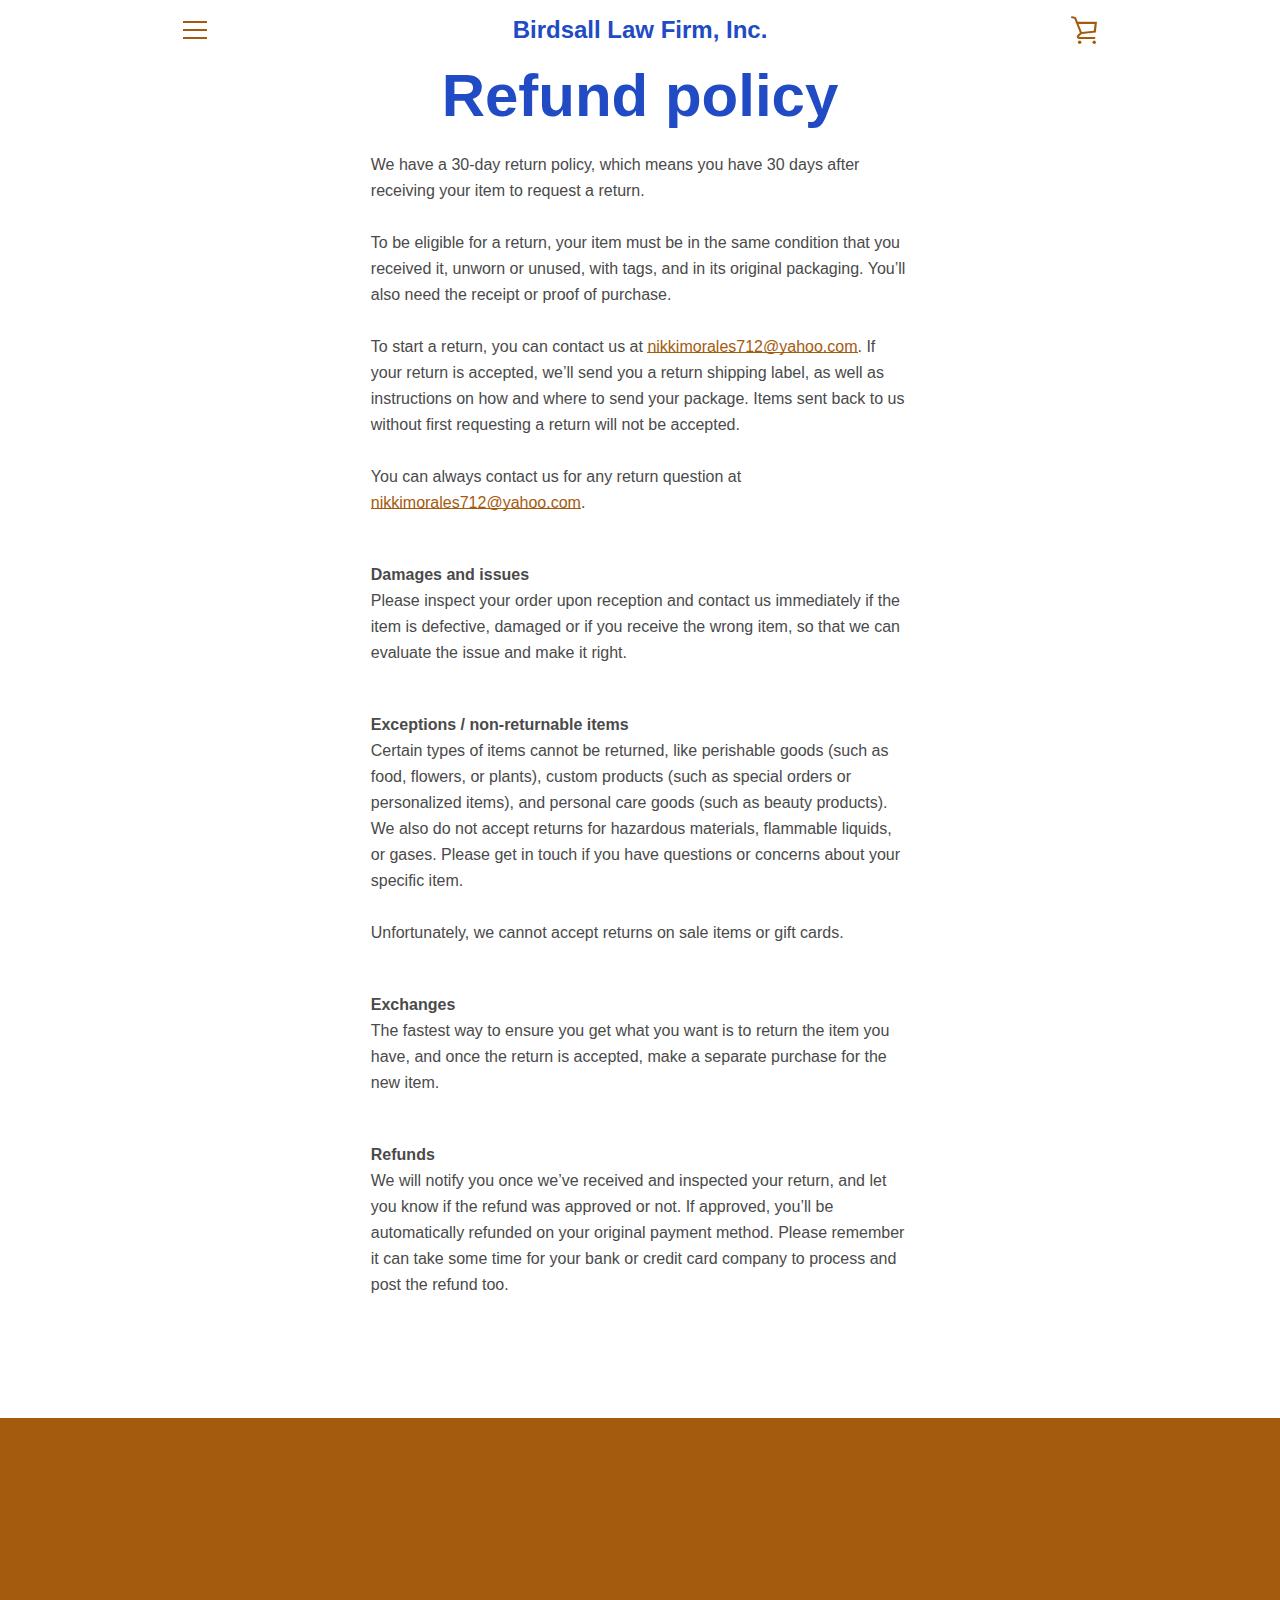
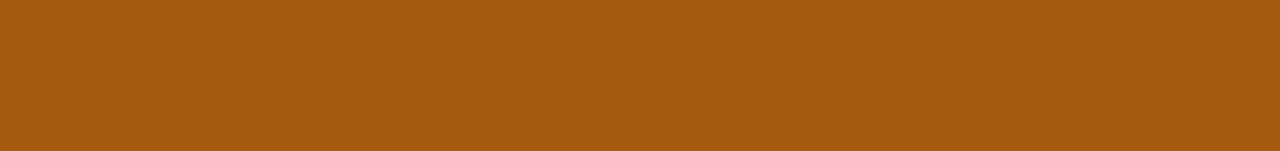
<file: refund-policy.html>
<!doctype html>
<html class="supports-no-js " lang="en">
<head>
  <meta charset="utf-8">

  <meta http-equiv="X-UA-Compatible" content="IE=edge,chrome=1">
  <meta name="viewport" content="width=device-width,initial-scale=1">
  <meta name="theme-color" content="#a45b0e">
  <link rel="canonical" href="refund-policy.html">

  
    <link rel="shortcut icon" href="26793138458332451876408823331888283266811363706803166383392_32x32.jpg?v=1602077775" type="image/png">
  

  <title>
    Refund policy &ndash; Birdsall Law Firm, Inc.
  </title>

  

  <!-- /snippets/social-meta-tags.liquid -->




<meta property="og:site_name" content="Birdsall Law Firm, Inc.">
<meta property="og:url" content="refund-policy.html">
<meta property="og:title" content="Refund policy">
<meta property="og:type" content="website">
<meta property="og:description" content="Birdsall Law Firm, Inc. has been successfully representing clients in the United States and Mexico since 1986. Our experienced, tenacious legal team has earned a national and international reputation for taking on large, powerful, wealthy companies and bringing them to justice for causing personal injury or wrongful...">





  <meta name="twitter:site" content="@https://facebook.com/">

<meta name="twitter:card" content="summary_large_image">
<meta name="twitter:title" content="Refund policy">
<meta name="twitter:description" content="Birdsall Law Firm, Inc. has been successfully representing clients in the United States and Mexico since 1986. Our experienced, tenacious legal team has earned a national and international reputation for taking on large, powerful, wealthy companies and bringing them to justice for causing personal injury or wrongful...">


  <style>.shopify-policy__container{max-width:560px;max-width:65ch;margin:0 auto;padding-left:20px;padding-right:20px}.shopify-policy__title{text-align:center}</style>

<style id="shopify-dynamic-checkout-cart">@media screen and (min-width: 750px) {
  #dynamic-checkout-cart {
    min-height: 50px;
  }
}

@media screen and (max-width: 750px) {
  #dynamic-checkout-cart {
    min-height: 180px;
  }
}
</style>

  



<style>@font-face {
  font-family: "Open Sans";
  font-weight: 700;
  font-style: normal;
  
       
}

  @font-face {
  font-family: "Open Sans";
  font-weight: 400;
  font-style: normal;
  
       
}

/* ------------------------ Critical Helper Classes ------------------------- */
.critical-hide {
  display: none;
}

.critical-clear {
  opacity: 0;
  visibility: hidden;
}

.drawer-cover {
  opacity: 0;
}

.main-content .shopify-section {
  display: none;
}

.main-content .shopify-section:first-child {
  display: inherit;
}

body:not(.template-index) .main-content {
  opacity: 0;
}


/* ----------------------------- Global Styles ------------------------------ */
*, *::before, *::after {
  box-sizing: border-box;
}

html {
  font-size: 62.5%;
  background-color: #ffffff;
}

body {
  margin: 0;
  font-size: 1.6rem;
  font-family: "Open Sans", sans-serif;
  font-style: normal;
  font-weight: 400;
  color: #4a4a4a;
  line-height: 1.625;
}

.page-width {
  max-width: 980px;
  padding: 0 20px;
  margin: 0 auto;
}

/* ---------------------------- Helper Classes ------------------------------ */
.visually-hidden,
.icon__fallback-text {
  position: absolute !important;
  overflow: hidden;
  clip: rect(0 0 0 0);
  height: 1px;
  width: 1px;
  padding: 0;
  border: 0;
}

/* ----------------------------- Typography --------------------------------- */
body {
  -webkit-font-smoothing: antialiased;
  -webkit-text-size-adjust: 100%;
}

.h4 {
  letter-spacing: inherit;
  text-transform: inherit;
  font-family: "Open Sans", sans-serif;
  font-style: normal;
  font-weight: 700;
}


.h4 a {
  color: inherit;
  text-decoration: none;
  font-weight: inherit;
}

.h4 {
  font-size: 2.2rem;
}

@media only screen and (min-width: 750px) {
  .h4 {
    font-size: 2.4rem;
    line-height: 1.5;
  }
}

/* ------------------------------ Buttons ----------------------------------- */
.btn,
.btn--secondary {
  -moz-user-select: "none";
  -ms-user-select: "none";
  -webkit-user-select: "none";
  user-select: "none";
  -webkit-appearance: none;
  -moz-appearance: none;
  appearance: none;
  display: inline-block;
  position: relative;
  width: auto;
  background-color: #a45b0e;
  border-radius: 0;
  color: #ffffff;
  border: 2px solid #a45b0e;
  font-size: 1.4rem;
  font-weight: 700;
  letter-spacing: 1.5px;
  text-decoration: none;
  text-align: center;
  text-transform: uppercase;
  padding: 10px 30px;
  line-height: 2.2;
  vertical-align: middle;
  cursor: pointer;
  transition: outline 0.1s linear;
  box-sizing: border-box;
}

.btn--square {
  width: 50px;
  height: 50px;
  padding: 0;
  text-align: center;
  line-height: 50px;
}

.btn--clear {
  position: relative;
  background-color: transparent;
  border: 0;
  color: #4a4a4a;
  transition: 0.15s opacity ease-out;
}

.btn--clear:hover::after,
.btn--clear::after {
  outline: 0 !important;
}

.btn::after,
.btn--secondary::after {
  content: '';
  display: block;
  position: absolute;
  top: 0;
  left: 0;
  width: 100%;
  height: 100%;
  outline: 2px solid #a45b0e;
  transition: outline 0.1s linear;
}

/* -------------------------------- Icons ----------------------------------- */
.icon {
  display: inline-block;
  width: 20px;
  height: 20px;
  vertical-align: middle;
}

/* ----------------------------- Site Header -------------------------------- */
.site-header {
  position: relative;
  transition: transform 0.25s ease-out;
  z-index: 10;
}

.site-header--transparent {
  position: absolute;
  top: 0;
  left: 0;
  right: 0;
  z-index: 10;
}

.site-header__wrapper {
  position: relative;
  min-height: 60px;
  width: 100%;
  background-color: #fff;
  z-index: 10;
}

.site-header--transparent .site-header__wrapper {
  background-color: transparent;
}

.site-header__wrapper svg {
  fill: #a45b0e;
}

.site-header__wrapper--transitioning {
  transition: background-color 0.25s ease-out, margin-top 0.25s ease-out;
}

.announcement-bar {
  display: none;
  text-align: center;
  position: relative;
  text-decoration: none;
  z-index: 10;
}

.announcement-bar--visible {
  display: block;
}

.announcement-bar__message {
  font-size: 16px;
  font-weight: 700;
  padding: 10px 20px;
  margin-bottom: 0;
}

.announcement-bar__message .icon {
  fill: currentColor;
}

.announcement-bar__close {
  position: absolute;
  right: 20px;
  padding: 0;
  width: 30px;
  height: 30px;
  line-height: 100%;
  top: 50%;
  -ms-transform: translateY(-50%);
  -webkit-transform: translateY(-50%);
  transform: translateY(-50%);
}

.announcement-bar__close .icon {
  width: 12px;
  height: 12px;
  fill: currentColor;
}

.site-header-sections {
  display: -webkit-flex;
  display: -ms-flexbox;
  display: flex;
  width: 100%;
  -ms-flex-align: center;
  -webkit-align-items: center;
  -moz-align-items: center;
  -ms-align-items: center;
  -o-align-items: center;
  align-items: center;
  min-height: 60px;
}

.site-header__section--title {
  display: -webkit-flex;
  display: -ms-flexbox;
  display: flex;
  width: 100%;
  -webkit-justify-content: center;
  -ms-justify-content: center;
  justify-content: center;
}

.site-header__logo-wrapper {
  display: inline-block;
  margin: 0;
  padding: 10px 0;
  text-align: center;
  line-height: 1.2;
}

.site-header__logo {
  display: block;
}

.site-header__logo-image {
  display: block;
  margin: 0 auto;
}

.site-header--transparent .site-header__logo-image {
  display: none;
}

@media only screen and (max-width: 749px) {
  .site-header__logo-image {
    max-height: 30px;
  }
}

.site-header__logo-image--transparent {
  display: none;
}

.site-header--transparent .site-header__logo-image--transparent {
  display: block;
}

.navigation-open .site-header__logo-image--transparent,
html.supports-no-js .site-header__logo-image--transparent {
  display: none;
}

.site-header__cart svg {
  width: 22px;
  height: 30px;
  margin: -2px 0 0 -2px;
}

@media only screen and (min-width: 750px) {
  .site-header__cart svg {
    width: 26px;
  }
}

.site-header__cart::after {
  border-color: #4a4a4a;
}

.site-header__cart-bubble {
  position: absolute;
  top: 15px;
  right: 10px;
  width: 10px;
  height: 10px;
  background-color: #b76b50;
  border-radius: 50%;
  opacity: 0;
  transition: all 0.25s ease-out;
  -ms-transform: scale(0);
  -webkit-transform: scale(0);
  transform: scale(0);
}

@media only screen and (min-width: 750px) {
  .site-header__cart-bubble {
    top:15px;
    right: 9px;
  }
}

.site-header__cart .site-header__cart-bubble {
  top: 13px;
}

@media only screen and (min-width: 750px) {
  .site-header__cart .site-header__cart-bubble {
    top: 12px;
  }
}

.site-header__cart-bubble--visible {
  opacity: 1;
  -ms-transform: scale(1);
  -webkit-transform: scale(1);
  transform: scale(1);
}

.burger-icon {
  display: block;
  height: 2px;
  width: 16px;
  left: 50%;
  margin-left: -8px;
  background: #a45b0e;
  position: absolute;
  transition: all 0.25s ease-out;
}

@media only screen and (min-width: 750px) {
  .burger-icon {
    height:2px;
    width: 24px;
    left: 50%;
    margin-left: -12px;
  }
}

.burger-icon--top {
  top: 18px;
}

@media only screen and (min-width: 750px) {
  .burger-icon--top {
    top: 16px;
  }
}

.site-header__navigation--active .burger-icon--top {
  top: 25px;
  transform: rotate(45deg);
}

.burger-icon--mid {
  top: 24px;
}

@media only screen and (min-width: 750px) {
  .burger-icon--mid {
    top: 24px;
  }
}

.site-header__navigation--active .burger-icon--mid {
  opacity: 0;
}

.burger-icon--bottom {
  top: 30px;
}

@media only screen and (min-width: 750px) {
  .burger-icon--bottom {
    top: 32px;
  }
}

.site-header__navigation--active .burger-icon--bottom {
  top: 25px;
  transform: rotate(-45deg);
}

.site-header__navigation {
  position: relative;
}

.site-header__navigation svg {
  width: 20px;
  height: 30px;
}

.site-header__navigation::after {
  border-color: #4a4a4a;
}

/* ----------------------------- Slideshow --------------------------------- */
.slideshow {
  display: -webkit-flex;
  display: -ms-flexbox;
  display: flex;
  width: 100%;
  position: relative;
  overflow: hidden;
  min-height: 300px;
  max-height: calc(100vh - 35px);
  background-color: #d9d9d9;
}

.slideshow--full .slideshow {
  height: calc(100vh - 35px);
}

@media only screen and (max-width: 749px) {
  .slideshow--adapt .slideshow {
    max-height: 125vw;
    min-height: 75vw;
  }
}

.slideshow__slides {
  margin: 0;
  padding: 0;
  list-style: none;
}

.slideshow__slide {
  position: absolute;
  height: 100%;
  width: 100%;
  opacity: 0;
  z-index: 0;
  transition: all 0.5s cubic-bezier(0, 0, 0, 1);
}

.slideshow__slide--active {
  transition: all 0.5s cubic-bezier(0, 0, 0, 1);
  opacity: 1;
  z-index: 2;
}

.slideshow__overlay::before {
  content: '';
  position: absolute;
  top: 0;
  right: 0;
  bottom: 0;
  left: 0;
  z-index: 3;
}

.slideshow__image {
  height: 100%;
  width: 100%;
  object-fit: cover;
  z-index: 1;
  transition: opacity 0.8s cubic-bezier(0.44, 0.13, 0.48, 0.87),filter 400ms,-webkit-filter 400ms;
  font-family: "object-fit: cover";
}

.slideshow__image .placeholder-svg {
  display: block;
  fill: rgba(74,74,74,0.35);
  background-color: #f1eee6;
  position: absolute;
  top: 50%;
  left: 50%;
  height: 100%;
  width: auto;
  max-height: none;
  max-width: none;
  -ms-transform: translate(-50%, -50%);
  -webkit-transform: translate(-50%, -50%);
  transform: translate(-50%, -50%);
}

.slideshow__image .placeholder-background {
  background-color: #faf9f6;
  position: absolute;
  top: 0;
  right: 0;
  bottom: 0;
  left: 0;
}

.slideshow__navigation {
  margin: 0;
  padding: 0;
  list-style: none;
}

.slideshow__text-content-mobile,
.slideshow__button-cta-single {
  display: none;
}

.slideshow__indicators {
  margin: 0;
  padding: 0;
  list-style: none;
}
</style>

<script src="load_feature-xtw2anycbj7gpsbb3i4exaz5vzt3jc0722f789maomfdr.js"></script>
<script src="features-avoh0msthx039mfwxw9p7vycyufso3pdpza2ssm8ezyau.js"></script>  
<link rel="stylesheet" href="theme-8se3zgno3au10lfj2f9eeq3sqojx1wtaquaee7wkb4brk.css?v=6011042103818394304">
<script>
/*! loadCSS. [c]2017 Filament Group, Inc. MIT License */
!function(a){"use strict";var b=function(b,c,d){function e(a){return h.body?a():void setTimeout(function(){e(a)})}function f(){i.addEventListener&&i.removeEventListener("load",f);if(!Shopify.designMode)i.media=d||"all"}var g,h=a.document,i=h.createElement("link");if(c)g=c;else{var j=(h.body||h.getElementsByTagName("head")[0]).childNodes;g=j[j.length-1]}var k=h.styleSheets;i.rel="stylesheet",i.href=b,i.media=Shopify.designMode?d||"all":"only x",e(function(){g.parentNode.insertBefore(i,c?g:g.nextSibling)});var l=function(a){for(var b=i.href,c=k.length;c--;)if(k[c].href===b)return a();setTimeout(function(){l(a)})};return i.addEventListener&&i.addEventListener("load",f),i.onloadcssdefined=l,l(f),i};"undefined"!=typeof exports?exports.loadCSS=b:a.loadCSS=b}("undefined"!=typeof global?global:this);
/*! onloadCSS. (onload callback for loadCSS) [c]2017 Filament Group, Inc. MIT License */
function onloadCSS(a,b){function c(){!d&&b&&(d=!0,b.call(a))}var d;a.addEventListener&&a.addEventListener("load",c),a.attachEvent&&a.attachEvent("onload",c),"isApplicationInstalled"in navigator&&"onloadcssdefined"in a&&a.onloadcssdefined(c)}
// Insert our stylesheet before our preload <link> tag
var preload = document.querySelector('link[href="theme-8se3zgno3au10lfj2f9eeq3sqojx1wtaquaee7wkb4brk.css?v=6011042103818394304"]');
var stylesheet = loadCSS('theme-8se3zgno3au10lfj2f9eeq3sqojx1wtaquaee7wkb4brk.css?v=6011042103818394304', preload);
// Create a property to easily detect if the stylesheet is done loading
onloadCSS(stylesheet, function() { stylesheet.loaded = true; });
</script>
<script>
    var theme = {
      stylesheet: "theme-8se3zgno3au10lfj2f9eeq3sqojx1wtaquaee7wkb4brk.css?v=6011042103818394304",
      modelViewerUiSprite: "model-viewer-ui-sprite.svg?v=5101272606032160921",
      plyrSprite: "plyr-sprite.svg?v=5038930093123185314",
      strings: {
        addToCart: "Add to Cart",
        soldOut: "Sold Out",
        unavailable: "Unavailable",
        addItemSuccess: "Item added to cart!",
        viewCart: "View cart",
        cartError: "There was an error while updating your cart. Please try again.",
        cartQuantityError: "You can only add [quantity] [title] to your cart.",
        regularPrice: "Regular price",
        salePrice: "Sale price",
        unitPrice: "Unit price",
        unitPriceSeparator: "per",
        newsletter: {
          blankError: "Email can\u0026#39;t be blank.",
          invalidError: "Please enter a valid email address."
        },
        map: {
          zeroResults: "No results for that address",
          overQueryLimit: "2",
          authError: "api",
          addressError: "Error looking up that address"
        },
        slideshow: {
          loadSlideA11yString: "Load slide [slide_number]",
          activeSlideA11yString: "Slide [slide_number], current"
        }
      },
      isOnline: true,
      moneyFormat: "${{amount}}",
      mediaQuerySmall: 750,
      mediaQueryMedium: 990
    };
    document.documentElement.className = document.documentElement.className.replace('supports-no-js', '');
</script>
<script src="lazysizes.min.js?v=4164417312754347389" async="async"></script>
<script src="vendor.min.js?v=18362583233972542081" defer="defer"></script>
<script src="theme.min.js?v=7133623038524128072" defer="defer"></script>
<script src="custom.js?v=10161236047705041721" defer="defer"></script>
</head>

<body id="refund-policy" class="template-policy data-animations">

  <a class="visually-hidden skip-link" href="refund-policy.html#MainContent">Skip to content</a>

  <div id="shopify-section-header" class="shopify-section">
<div class="site-header" data-section-id="header" data-section-type="header-section" data-drawer-push >
  <header class="site-header__wrapper" role="banner">
    

    <div class="site-header-sections page-width">
      <nav class="site-header__section site-header__section--button"
        data-site-navigation role="navigation"
      >
        <button class="site-header__navigation btn btn--clear btn--square"
          aria-expanded="false"
          data-navigation-button
        >
          <span class="burger-icon burger-icon--top"></span>
          <span class="burger-icon burger-icon--mid"></span>
          <span class="burger-icon burger-icon--bottom"></span>
          <span class="icon__fallback-text">Menu</span>
        </button>
        <div class="navigation supports-no-js critical-hide" data-section-id="header" data-section-type="navigation" aria-hidden=true>
          <div class="navigation__container">
            <ul class="navigation__links">
              
                
                
                  <li class="navigation__link navigation__entrance-animation">
                    <a href="index.html">Home</a>
                  </li>
                
              
                
                
                  <li class="navigation__link navigation__entrance-animation">
                    <a href="the-firm.html">The Firm</a>
                  </li>
                
              
                
                
                  <li class="navigation__link navigation__entrance-animation">
                    <a href="practice-areas.html">Practice Areas</a>
                  </li>
                
              
                
                
                  <li class="navigation__link navigation__entrance-animation">
                    <a href="contact.html">Contact</a>
                  </li>
                
              
            </ul>

            <ul class="navigation__links">
              
              
                <li class="navigation__link navigation__link--secondary navigation__entrance-animation">
                  <a href="index.html">Home</a>
                </li>
              
                <li class="navigation__link navigation__link--secondary navigation__entrance-animation">
                  <a href="privacy-policy.html">Privacy Policy</a>
                </li>
              
                <li class="navigation__link navigation__link--secondary navigation__entrance-animation">
                  <a href="terms-of-service.html">Terms of Service</a>
                </li>
              
                <li class="navigation__link navigation__link--secondary navigation__entrance-animation navigation__link--active">
                  <a href="refund-policy.html">Refund Policy</a>
                </li>
              
                <li class="navigation__link navigation__link--secondary navigation__entrance-animation">
                  <a href="contact.html">Contact</a>
                </li>
              
            </ul>

            
              <div class="navigation__social-sharing navigation__entrance-animation">
                <div class="social-links social-links--large"><ul class="list--inline">
    

      

      
        <li class="social-links__icon">
          <a target="_blank" href="https://facebook.com/" title="Birdsall Law Firm, Inc. on Facebook" tabindex="-1">
            <svg aria-hidden="true" focusable="false" role="presentation" class="icon icon-facebook" viewBox="0 0 8.4 20.6"><path fill="#444" d="M8.4 6H5.6V4.1c0-.7.5-.9.8-.9h2V0H5.6C2.5 0 1.8 2.4 1.8 3.9V6H0v3.3h1.8v9.3h3.8V9.3h2.5L8.4 6z"/></svg>
            <span class="icon__fallback-text">Facebook</span>
          </a>
        </li>
      

    

      

      
        <li class="social-links__icon">
          <a target="_blank" href="https://facebook.com/" title="Birdsall Law Firm, Inc. on Twitter" tabindex="-1">
            <svg aria-hidden="true" focusable="false" role="presentation" class="icon icon-twitter" viewBox="0 0 20 20"><path fill="#444" d="M19.551 4.208q-.815 1.202-1.956 2.038 0 .082.02.255t.02.255q0 1.589-.469 3.179t-1.426 3.036-2.272 2.567-3.158 1.793-3.963.672q-3.301 0-6.031-1.773.571.041.937.041 2.751 0 4.911-1.671-1.284-.02-2.292-.784T2.456 11.85q.346.082.754.082.55 0 1.039-.163-1.365-.285-2.262-1.365T1.09 7.918v-.041q.774.408 1.773.448-.795-.53-1.263-1.396t-.469-1.864q0-1.019.509-1.997 1.487 1.854 3.596 2.924T9.81 7.184q-.143-.509-.143-.897 0-1.63 1.161-2.781t2.832-1.151q.815 0 1.569.326t1.284.917q1.345-.265 2.506-.958-.428 1.386-1.732 2.18 1.243-.163 2.262-.611z"/></svg>
            <span class="icon__fallback-text">Twitter</span>
          </a>
        </li>
      

    

      

      
        <li class="social-links__icon">
          <a target="_blank" href="https://pinterest.com/" title="Birdsall Law Firm, Inc. on Pinterest" tabindex="-1">
            <svg aria-hidden="true" focusable="false" role="presentation" class="icon icon-pinterest" viewBox="0 0 20 20"><path fill="#444" d="M9.958.811q1.903 0 3.635.744t2.988 2 2 2.988.744 3.635q0 2.537-1.256 4.696t-3.415 3.415-4.696 1.256q-1.39 0-2.659-.366.707-1.147.951-2.025l.659-2.561q.244.463.903.817t1.39.354q1.464 0 2.622-.842t1.793-2.305.634-3.293q0-2.171-1.671-3.769t-4.257-1.598q-1.586 0-2.903.537T5.298 5.897 4.066 7.775t-.427 2.037q0 1.268.476 2.22t1.427 1.342q.171.073.293.012t.171-.232q.171-.61.195-.756.098-.268-.122-.512-.634-.707-.634-1.83 0-1.854 1.281-3.183t3.354-1.329q1.83 0 2.854 1t1.025 2.61q0 1.342-.366 2.476t-1.049 1.817-1.561.683q-.732 0-1.195-.537t-.293-1.269q.098-.342.256-.878t.268-.915.207-.817.098-.732q0-.61-.317-1t-.927-.39q-.756 0-1.269.695t-.512 1.744q0 .39.061.756t.134.537l.073.171q-1 4.342-1.22 5.098-.195.927-.146 2.171-2.513-1.122-4.062-3.44T.59 10.177q0-3.879 2.744-6.623T9.957.81z"/></svg>
            <span class="icon__fallback-text">Pinterest</span>
          </a>
        </li>
      

    

      

      
        <li class="social-links__icon">
          <a target="_blank" href="http://instagram.com/s" title="Birdsall Law Firm, Inc. on Instagram" tabindex="-1">
            <svg aria-hidden="true" focusable="false" role="presentation" class="icon icon-instagram" viewBox="0 0 512 512"><path d="M256 49.5c67.3 0 75.2.3 101.8 1.5 24.6 1.1 37.9 5.2 46.8 8.7 11.8 4.6 20.2 10 29 18.8s14.3 17.2 18.8 29c3.4 8.9 7.6 22.2 8.7 46.8 1.2 26.6 1.5 34.5 1.5 101.8s-.3 75.2-1.5 101.8c-1.1 24.6-5.2 37.9-8.7 46.8-4.6 11.8-10 20.2-18.8 29s-17.2 14.3-29 18.8c-8.9 3.4-22.2 7.6-46.8 8.7-26.6 1.2-34.5 1.5-101.8 1.5s-75.2-.3-101.8-1.5c-24.6-1.1-37.9-5.2-46.8-8.7-11.8-4.6-20.2-10-29-18.8s-14.3-17.2-18.8-29c-3.4-8.9-7.6-22.2-8.7-46.8-1.2-26.6-1.5-34.5-1.5-101.8s.3-75.2 1.5-101.8c1.1-24.6 5.2-37.9 8.7-46.8 4.6-11.8 10-20.2 18.8-29s17.2-14.3 29-18.8c8.9-3.4 22.2-7.6 46.8-8.7 26.6-1.3 34.5-1.5 101.8-1.5m0-45.4c-68.4 0-77 .3-103.9 1.5C125.3 6.8 107 11.1 91 17.3c-16.6 6.4-30.6 15.1-44.6 29.1-14 14-22.6 28.1-29.1 44.6-6.2 16-10.5 34.3-11.7 61.2C4.4 179 4.1 187.6 4.1 256s.3 77 1.5 103.9c1.2 26.8 5.5 45.1 11.7 61.2 6.4 16.6 15.1 30.6 29.1 44.6 14 14 28.1 22.6 44.6 29.1 16 6.2 34.3 10.5 61.2 11.7 26.9 1.2 35.4 1.5 103.9 1.5s77-.3 103.9-1.5c26.8-1.2 45.1-5.5 61.2-11.7 16.6-6.4 30.6-15.1 44.6-29.1 14-14 22.6-28.1 29.1-44.6 6.2-16 10.5-34.3 11.7-61.2 1.2-26.9 1.5-35.4 1.5-103.9s-.3-77-1.5-103.9c-1.2-26.8-5.5-45.1-11.7-61.2-6.4-16.6-15.1-30.6-29.1-44.6-14-14-28.1-22.6-44.6-29.1-16-6.2-34.3-10.5-61.2-11.7-27-1.1-35.6-1.4-104-1.4z"/><path d="M256 126.6c-71.4 0-129.4 57.9-129.4 129.4s58 129.4 129.4 129.4 129.4-58 129.4-129.4-58-129.4-129.4-129.4zm0 213.4c-46.4 0-84-37.6-84-84s37.6-84 84-84 84 37.6 84 84-37.6 84-84 84z"/><circle cx="390.5" cy="121.5" r="30.2"/></svg>
            <span class="icon__fallback-text">Instagram</span>
          </a>
        </li>
      

    

      

      
        <li class="social-links__icon">
          <a target="_blank" href="https://www.snapchat.com/" title="Birdsall Law Firm, Inc. on Snapchat" tabindex="-1">
            <svg aria-hidden="true" focusable="false" role="presentation" class="icon icon-snapchat" viewBox="0 0 50 50"><path d="M46.775 35.079c-5.805-.957-8.458-6.971-8.544-7.164a1.536 1.536 0 0 0-.056-.132c-.175-.354-.352-.851-.204-1.2.256-.604 1.462-.987 2.185-1.216.254-.081.495-.158.684-.232 1.752-.692 2.629-1.601 2.609-2.703-.017-.887-.696-1.697-1.694-2.05a3 3 0 0 0-1.148-.223c-.275 0-.688.039-1.087.225-.667.313-1.256.481-1.672.5a1.973 1.973 0 0 1-.234-.024l.042-.687c.196-3.112.44-6.984-.611-9.342-3.098-6.942-9.669-7.481-11.613-7.481l-.883.008c-1.936 0-8.493.539-11.587 7.477-1.052 2.358-.808 6.229-.612 9.339l.008.12.035.566c-.433.078-1.28-.066-2.158-.477-1.195-.557-3.349.18-3.646 1.741-.131.692.029 2.003 2.575 3.01.19.076.431.153.687.233.72.229 1.925.611 2.182 1.216.148.35-.028.845-.236 1.271-.109.255-2.746 6.266-8.564 7.224-.742.12-1.27.777-1.228 1.534.012.201.06.401.143.596.528 1.236 2.445 2.087 6.025 2.672.062.208.131.521.169.696.077.352.157.714.267 1.089.104.354.468 1.178 1.603 1.178.342 0 .719-.074 1.119-.152.596-.117 1.338-.262 2.291-.262.53 0 1.078.046 1.628.138 1.016.169 1.935.818 3.001 1.571 1.664 1.177 3.55 2.51 6.475 2.51.077 0 .155-.002.23-.007.108.005.216.007.326.007 2.924 0 4.812-1.334 6.479-2.512 1.017-.72 1.978-1.399 2.995-1.569a10.067 10.067 0 0 1 1.63-.138c.919 0 1.644.118 2.292.245.464.091.83.135 1.169.135.759 0 1.339-.435 1.55-1.159.11-.37.19-.724.268-1.082.029-.135.103-.47.169-.692 3.58-.584 5.498-1.434 6.022-2.661.084-.194.133-.397.146-.608a1.467 1.467 0 0 0-1.227-1.528z"/></svg>
            <span class="icon__fallback-text">Snapchat</span>
          </a>
        </li>
      

    

      

      
        <li class="social-links__icon">
          <a target="_blank" href="http://tumblr.com" title="Birdsall Law Firm, Inc. on Tumblr" tabindex="-1">
            <svg aria-hidden="true" focusable="false" role="presentation" class="icon icon-tumblr" viewBox="0 0 20 20"><path fill="#444" d="M4.373 8.639h1.889v6.398q0 1.158.259 1.904.289.686.899 1.219.594.548 1.569.899.929.32 2.117.32 1.036 0 1.935-.229.777-.152 2.026-.746V15.54q-1.264.868-2.62.868-.67 0-1.341-.35-.396-.259-.594-.716-.152-.503-.152-2.026V8.639h4.113V5.775H10.36V1.19H7.892q-.122 1.295-.594 2.3-.472.975-1.188 1.554-.746.701-1.737 1.005v2.59z"/></svg>
            <span class="icon__fallback-text">Tumblr</span>
          </a>
        </li>
      

    

      

      
        <li class="social-links__icon">
          <a target="_blank" href="https://www.youtube.com/" title="Birdsall Law Firm, Inc. on YouTube" tabindex="-1">
            <svg aria-hidden="true" focusable="false" role="presentation" class="icon icon-youtube" viewBox="0 0 21 20"><path fill="#444" d="M-.196 15.803q0 1.23.812 2.092t1.977.861h14.946q1.165 0 1.977-.861t.812-2.092V3.909q0-1.23-.82-2.116T17.539.907H2.593q-1.148 0-1.969.886t-.82 2.116v11.894zm7.465-2.149V6.058q0-.115.066-.18.049-.016.082-.016l.082.016 7.153 3.806q.066.066.066.164 0 .066-.066.131l-7.153 3.806q-.033.033-.066.033-.066 0-.098-.033-.066-.066-.066-.131z"/></svg>
            <span class="icon__fallback-text">YouTube</span>
          </a>
        </li>
      

    

      

      
        <li class="social-links__icon">
          <a target="_blank" href="https://vimeo.com/" title="Birdsall Law Firm, Inc. on Vimeo" tabindex="-1">
            <svg aria-hidden="true" focusable="false" role="presentation" class="icon icon-vimeo" viewBox="0 0 20 20"><path fill="#444" d="M.215 6.814l.899 1.203q1.249-.929 1.508-.929.99 0 1.843 3.153l.746 2.826q.517 1.958.807 3.009 1.127 3.153 2.833 3.153 2.712 0 6.581-5.21 3.793-4.951 3.93-7.83v-.335q0-3.504-2.803-3.595h-.213q-3.763 0-5.179 4.616.823-.35 1.432-.35 1.295 0 1.295 1.341 0 .168-.015.35-.091 1.082-1.28 2.955-1.219 1.965-1.813 1.965-.792 0-1.401-2.986-.183-.701-.777-4.524-.259-1.645-.96-2.437-.609-.686-1.523-.701-.122 0-.259.015-.96.091-2.849 1.752-.975.914-2.803 2.559z"/></svg>
            <span class="icon__fallback-text">Vimeo</span>
          </a>
        </li>
      

    
  </ul>
</div>

              </div>
            

            <div class="navigation__search navigation__entrance-animation">
  <form action="#search.html" method="get" role="search">
    <div class="input-group--underline">
      <input class="input-group__field" type="search" name="q" value="" placeholder="Search" aria-label="Search" tabindex="-1">
      <div class="input-group__btn">
        <button type="submit" class="btn btn--clear btn--square" tabindex="-1">
          <svg aria-hidden="true" focusable="false" role="presentation" class="icon icon-search" viewBox="0 0 21.4 21.4"><path fill="#444" d="M13.4 0c-4.4 0-8 3.6-8 8 0 1.8.6 3.5 1.7 4.9L0 20l1.4 1.4 7.1-7.1c1.4 1.1 3.1 1.7 4.9 1.7 4.4 0 8-3.6 8-8s-3.6-8-8-8zm0 14c-3.3 0-6-2.7-6-6s2.7-6 6-6 6 2.7 6 6-2.7 6-6 6z"/></svg>
          <span class="icon__fallback-text">Search again</span>
        </button>
      </div>
    </div>
  </form>
</div>

          </div>
        </div>
      </nav>
      <div class="site-header__section site-header__section--title">
        
        
          <div class="site-header__logo-wrapper h4" itemscope itemtype="http://schema.org/Organization">
        

        <a href="index.html" itemprop="url" class="site-header__logo">
            Birdsall Law Firm, Inc.
          
        </a>

        
          </div>
        
      </div>
      <div class="site-header__section site-header__section--button">
        <a href="#catr.html" class="btn btn--clear btn--square btn--hover-scale site-header__cart ajax-cart__toggle" aria-expanded="false">
          <svg aria-hidden="true" focusable="false" role="presentation" class="icon icon-header-cart" viewBox="0 0 24.3 26"><path d="M22.6 21.5v-2H7.9c-.2 0-.4-.1-.4-.1 0-.1 0-.3.2-.5l2.3-2.1 13.2-1.4 1.1-10h-18L4.6 1 .5 0 0 1.9l3.1.7 5.2 13-2 1.8c-.8.7-1 1.8-.7 2.7.4.9 1.2 1.4 2.3 1.4h14.7zM7.1 7.4H22l-.7 6.2-11.2 1.2-3-7.4z"/><ellipse cx="8.1" cy="24.4" rx="1.6" ry="1.6"/><ellipse cx="21.7" cy="24.4" rx="1.6" ry="1.6"/></svg>
          <span class="icon__fallback-text">View cart</span>
          <span class="site-header__cart-bubble"></span>
        </a>
      </div>
    </div>
  </header>
</div>


</div>

  <div class="main-content" data-drawer-push>
    <div class="main-content__wrapper">
      <main class="content-for-layout" id="MainContent" role="main">
        <div class="shopify-policy__container">
  <div class="shopify-policy__title">
    <h1>Refund policy</h1>
  </div>

  <div class="shopify-policy__body">
    <div class="rte">
        <p>We have a 30-day return policy, which means you have 30 days after receiving your item to request a return. <br><br>To be eligible for a return, your item must be in the same condition that you received it, unworn or unused, with tags, and in its original packaging. You’ll also need the receipt or proof of purchase. <br><br>To start a return, you can contact us at <a href="mailto:nikkimorales712@yahoo.com">nikkimorales712@yahoo.com</a>. If your return is accepted, we’ll send you a return shipping label, as well as instructions on how and where to send your package. Items sent back to us without first requesting a return will not be accepted. <br><br>You can always contact us for any return question at <a href="mailto:nikkimorales712@yahoo.com">nikkimorales712@yahoo.com</a>.</p>
<br>
<p><strong>Damages and issues</strong> <br>Please inspect your order upon reception and contact us immediately if the item is defective, damaged or if you receive the wrong item, so that we can evaluate the issue and make it right.</p>
<br>
<p><strong>Exceptions / non-returnable items</strong> <br>Certain types of items cannot be returned, like perishable goods (such as food, flowers, or plants), custom products (such as special orders or personalized items), and personal care goods (such as beauty products). We also do not accept returns for hazardous materials, flammable liquids, or gases. Please get in touch if you have questions or concerns about your specific item. <br><br>Unfortunately, we cannot accept returns on sale items or gift cards.</p>
<br>
<p><strong>Exchanges</strong> <br>The fastest way to ensure you get what you want is to return the item you have, and once the return is accepted, make a separate purchase for the new item.</p>
<br>
<p><strong>Refunds</strong> <br>We will notify you once we’ve received and inspected your return, and let you know if the refund was approved or not. If approved, you’ll be automatically refunded on your original payment method. Please remember it can take some time for your bank or credit card company to process and post the refund too.</p>
    </div>
  </div>
</div>

      </main>

      <div id="shopify-section-footer" class="shopify-section">
<footer class="site-footer" role="contentinfo" data-section-type="footer" data-section-id="footer" data-footer-parallax data-section-id="footer" data-section-type="footer">
  <div class="page-width">
    
      <div class="flex-footer">
        
          <div class="flex-footer__item flex-footer__item--menu" >
            
<ul class="site-footer__linklist">
                
                  <li class="site-footer__linklist-item h6">
                    <a href="index.html">Home</a>
                  </li>
                
                  <li class="site-footer__linklist-item h6">
                    <a href="privacy-policy.html">Privacy Policy</a>
                  </li>
                
                  <li class="site-footer__linklist-item h6">
                    <a href="terms-of-service.html">Terms of Service</a>
                  </li>
                
                  <li class="site-footer__linklist-item h6">
                    <a href="refund-policy.html">Refund Policy</a>
                  </li>
                
                  <li class="site-footer__linklist-item h6">
                    <a href="contact.html">Contact</a>
                  </li>
                
              </ul>
            
          </div>
        

        
          <div class="flex-footer__item flex-footer__item--newsletter">
            <div class="site-footer__newsletter">
              <form method="get" action="contact.html#contact_form" id="contact_form" accept-charset="UTF-8" class="contact-form"><input type="hidden" name="form_type" value="customer" /><input type="hidden" name="utf8" value="✓" />
                <input type="hidden" name="contact[tags]" value="newsletter">
                <label for="NewsletterEmail" class="site-footer__newsletter-label">Sign up for updates</label>
                <div class="site-footer__newsletter-subheading"><p>Promotions, new products and sales. Directly to your inbox.</p></div>
                <div class="input-group--underline">
                  <input type="email" value="" placeholder="My email address" name="contact[email]" id="NewsletterEmail" class="input-group__field site-footer__newsletter-input" aria-label="My email address" autocorrect="off" autocapitalize="off">
                  <div class="input-group__btn input-group__btn--newsletter">
                    <button type="submit" class="btn--newsletter__submit">
                      Subscribe
                      <svg aria-hidden="true" focusable="false" role="presentation" class="icon icon-arrow-right" viewBox="0 0 4 7"><path fill="#444" d="M4 3.5L0 7V0z"/></svg>
                    </button>
                  </div>
                </div>
                <div class="site-footer__newsletter-message" aria-role="alert">
                  
                  </div>
              </form>
            </div>
          </div>
        
      </div>
    

    <div class="site-footer__bottom">
      
        <div class="site-footer__social-icons flex-footer__item--one-third">
          <div class="social-links"><ul class="list--inline">
    

      

      
        <li class="social-links__icon">
          <a target="_blank" href="https://facebook.com/" title="Birdsall Law Firm, Inc. on Facebook" tabindex="-1">
            <svg aria-hidden="true" focusable="false" role="presentation" class="icon icon-facebook" viewBox="0 0 8.4 20.6"><path fill="#444" d="M8.4 6H5.6V4.1c0-.7.5-.9.8-.9h2V0H5.6C2.5 0 1.8 2.4 1.8 3.9V6H0v3.3h1.8v9.3h3.8V9.3h2.5L8.4 6z"/></svg>
            <span class="icon__fallback-text">Facebook</span>
          </a>
        </li>
      

    

      

      
        <li class="social-links__icon">
          <a target="_blank" href="https://facebook.com/" title="Birdsall Law Firm, Inc. on Twitter" tabindex="-1">
            <svg aria-hidden="true" focusable="false" role="presentation" class="icon icon-twitter" viewBox="0 0 20 20"><path fill="#444" d="M19.551 4.208q-.815 1.202-1.956 2.038 0 .082.02.255t.02.255q0 1.589-.469 3.179t-1.426 3.036-2.272 2.567-3.158 1.793-3.963.672q-3.301 0-6.031-1.773.571.041.937.041 2.751 0 4.911-1.671-1.284-.02-2.292-.784T2.456 11.85q.346.082.754.082.55 0 1.039-.163-1.365-.285-2.262-1.365T1.09 7.918v-.041q.774.408 1.773.448-.795-.53-1.263-1.396t-.469-1.864q0-1.019.509-1.997 1.487 1.854 3.596 2.924T9.81 7.184q-.143-.509-.143-.897 0-1.63 1.161-2.781t2.832-1.151q.815 0 1.569.326t1.284.917q1.345-.265 2.506-.958-.428 1.386-1.732 2.18 1.243-.163 2.262-.611z"/></svg>
            <span class="icon__fallback-text">Twitter</span>
          </a>
        </li>
      

    

      

      
        <li class="social-links__icon">
          <a target="_blank" href="https://pinterest.com/" title="Birdsall Law Firm, Inc. on Pinterest" tabindex="-1">
            <svg aria-hidden="true" focusable="false" role="presentation" class="icon icon-pinterest" viewBox="0 0 20 20"><path fill="#444" d="M9.958.811q1.903 0 3.635.744t2.988 2 2 2.988.744 3.635q0 2.537-1.256 4.696t-3.415 3.415-4.696 1.256q-1.39 0-2.659-.366.707-1.147.951-2.025l.659-2.561q.244.463.903.817t1.39.354q1.464 0 2.622-.842t1.793-2.305.634-3.293q0-2.171-1.671-3.769t-4.257-1.598q-1.586 0-2.903.537T5.298 5.897 4.066 7.775t-.427 2.037q0 1.268.476 2.22t1.427 1.342q.171.073.293.012t.171-.232q.171-.61.195-.756.098-.268-.122-.512-.634-.707-.634-1.83 0-1.854 1.281-3.183t3.354-1.329q1.83 0 2.854 1t1.025 2.61q0 1.342-.366 2.476t-1.049 1.817-1.561.683q-.732 0-1.195-.537t-.293-1.269q.098-.342.256-.878t.268-.915.207-.817.098-.732q0-.61-.317-1t-.927-.39q-.756 0-1.269.695t-.512 1.744q0 .39.061.756t.134.537l.073.171q-1 4.342-1.22 5.098-.195.927-.146 2.171-2.513-1.122-4.062-3.44T.59 10.177q0-3.879 2.744-6.623T9.957.81z"/></svg>
            <span class="icon__fallback-text">Pinterest</span>
          </a>
        </li>
      

    

      

      
        <li class="social-links__icon">
          <a target="_blank" href="http://instagram.com/s" title="Birdsall Law Firm, Inc. on Instagram" tabindex="-1">
            <svg aria-hidden="true" focusable="false" role="presentation" class="icon icon-instagram" viewBox="0 0 512 512"><path d="M256 49.5c67.3 0 75.2.3 101.8 1.5 24.6 1.1 37.9 5.2 46.8 8.7 11.8 4.6 20.2 10 29 18.8s14.3 17.2 18.8 29c3.4 8.9 7.6 22.2 8.7 46.8 1.2 26.6 1.5 34.5 1.5 101.8s-.3 75.2-1.5 101.8c-1.1 24.6-5.2 37.9-8.7 46.8-4.6 11.8-10 20.2-18.8 29s-17.2 14.3-29 18.8c-8.9 3.4-22.2 7.6-46.8 8.7-26.6 1.2-34.5 1.5-101.8 1.5s-75.2-.3-101.8-1.5c-24.6-1.1-37.9-5.2-46.8-8.7-11.8-4.6-20.2-10-29-18.8s-14.3-17.2-18.8-29c-3.4-8.9-7.6-22.2-8.7-46.8-1.2-26.6-1.5-34.5-1.5-101.8s.3-75.2 1.5-101.8c1.1-24.6 5.2-37.9 8.7-46.8 4.6-11.8 10-20.2 18.8-29s17.2-14.3 29-18.8c8.9-3.4 22.2-7.6 46.8-8.7 26.6-1.3 34.5-1.5 101.8-1.5m0-45.4c-68.4 0-77 .3-103.9 1.5C125.3 6.8 107 11.1 91 17.3c-16.6 6.4-30.6 15.1-44.6 29.1-14 14-22.6 28.1-29.1 44.6-6.2 16-10.5 34.3-11.7 61.2C4.4 179 4.1 187.6 4.1 256s.3 77 1.5 103.9c1.2 26.8 5.5 45.1 11.7 61.2 6.4 16.6 15.1 30.6 29.1 44.6 14 14 28.1 22.6 44.6 29.1 16 6.2 34.3 10.5 61.2 11.7 26.9 1.2 35.4 1.5 103.9 1.5s77-.3 103.9-1.5c26.8-1.2 45.1-5.5 61.2-11.7 16.6-6.4 30.6-15.1 44.6-29.1 14-14 22.6-28.1 29.1-44.6 6.2-16 10.5-34.3 11.7-61.2 1.2-26.9 1.5-35.4 1.5-103.9s-.3-77-1.5-103.9c-1.2-26.8-5.5-45.1-11.7-61.2-6.4-16.6-15.1-30.6-29.1-44.6-14-14-28.1-22.6-44.6-29.1-16-6.2-34.3-10.5-61.2-11.7-27-1.1-35.6-1.4-104-1.4z"/><path d="M256 126.6c-71.4 0-129.4 57.9-129.4 129.4s58 129.4 129.4 129.4 129.4-58 129.4-129.4-58-129.4-129.4-129.4zm0 213.4c-46.4 0-84-37.6-84-84s37.6-84 84-84 84 37.6 84 84-37.6 84-84 84z"/><circle cx="390.5" cy="121.5" r="30.2"/></svg>
            <span class="icon__fallback-text">Instagram</span>
          </a>
        </li>
      

    

      

      
        <li class="social-links__icon">
          <a target="_blank" href="https://www.snapchat.com/" title="Birdsall Law Firm, Inc. on Snapchat" tabindex="-1">
            <svg aria-hidden="true" focusable="false" role="presentation" class="icon icon-snapchat" viewBox="0 0 50 50"><path d="M46.775 35.079c-5.805-.957-8.458-6.971-8.544-7.164a1.536 1.536 0 0 0-.056-.132c-.175-.354-.352-.851-.204-1.2.256-.604 1.462-.987 2.185-1.216.254-.081.495-.158.684-.232 1.752-.692 2.629-1.601 2.609-2.703-.017-.887-.696-1.697-1.694-2.05a3 3 0 0 0-1.148-.223c-.275 0-.688.039-1.087.225-.667.313-1.256.481-1.672.5a1.973 1.973 0 0 1-.234-.024l.042-.687c.196-3.112.44-6.984-.611-9.342-3.098-6.942-9.669-7.481-11.613-7.481l-.883.008c-1.936 0-8.493.539-11.587 7.477-1.052 2.358-.808 6.229-.612 9.339l.008.12.035.566c-.433.078-1.28-.066-2.158-.477-1.195-.557-3.349.18-3.646 1.741-.131.692.029 2.003 2.575 3.01.19.076.431.153.687.233.72.229 1.925.611 2.182 1.216.148.35-.028.845-.236 1.271-.109.255-2.746 6.266-8.564 7.224-.742.12-1.27.777-1.228 1.534.012.201.06.401.143.596.528 1.236 2.445 2.087 6.025 2.672.062.208.131.521.169.696.077.352.157.714.267 1.089.104.354.468 1.178 1.603 1.178.342 0 .719-.074 1.119-.152.596-.117 1.338-.262 2.291-.262.53 0 1.078.046 1.628.138 1.016.169 1.935.818 3.001 1.571 1.664 1.177 3.55 2.51 6.475 2.51.077 0 .155-.002.23-.007.108.005.216.007.326.007 2.924 0 4.812-1.334 6.479-2.512 1.017-.72 1.978-1.399 2.995-1.569a10.067 10.067 0 0 1 1.63-.138c.919 0 1.644.118 2.292.245.464.091.83.135 1.169.135.759 0 1.339-.435 1.55-1.159.11-.37.19-.724.268-1.082.029-.135.103-.47.169-.692 3.58-.584 5.498-1.434 6.022-2.661.084-.194.133-.397.146-.608a1.467 1.467 0 0 0-1.227-1.528z"/></svg>
            <span class="icon__fallback-text">Snapchat</span>
          </a>
        </li>
      

    

      

      
        <li class="social-links__icon">
          <a target="_blank" href="http://tumblr.com" title="Birdsall Law Firm, Inc. on Tumblr" tabindex="-1">
            <svg aria-hidden="true" focusable="false" role="presentation" class="icon icon-tumblr" viewBox="0 0 20 20"><path fill="#444" d="M4.373 8.639h1.889v6.398q0 1.158.259 1.904.289.686.899 1.219.594.548 1.569.899.929.32 2.117.32 1.036 0 1.935-.229.777-.152 2.026-.746V15.54q-1.264.868-2.62.868-.67 0-1.341-.35-.396-.259-.594-.716-.152-.503-.152-2.026V8.639h4.113V5.775H10.36V1.19H7.892q-.122 1.295-.594 2.3-.472.975-1.188 1.554-.746.701-1.737 1.005v2.59z"/></svg>
            <span class="icon__fallback-text">Tumblr</span>
          </a>
        </li>
      

    

      

      
        <li class="social-links__icon">
          <a target="_blank" href="https://www.youtube.com/" title="Birdsall Law Firm, Inc. on YouTube" tabindex="-1">
            <svg aria-hidden="true" focusable="false" role="presentation" class="icon icon-youtube" viewBox="0 0 21 20"><path fill="#444" d="M-.196 15.803q0 1.23.812 2.092t1.977.861h14.946q1.165 0 1.977-.861t.812-2.092V3.909q0-1.23-.82-2.116T17.539.907H2.593q-1.148 0-1.969.886t-.82 2.116v11.894zm7.465-2.149V6.058q0-.115.066-.18.049-.016.082-.016l.082.016 7.153 3.806q.066.066.066.164 0 .066-.066.131l-7.153 3.806q-.033.033-.066.033-.066 0-.098-.033-.066-.066-.066-.131z"/></svg>
            <span class="icon__fallback-text">YouTube</span>
          </a>
        </li>
      

    

      

      
        <li class="social-links__icon">
          <a target="_blank" href="https://vimeo.com/" title="Birdsall Law Firm, Inc. on Vimeo" tabindex="-1">
            <svg aria-hidden="true" focusable="false" role="presentation" class="icon icon-vimeo" viewBox="0 0 20 20"><path fill="#444" d="M.215 6.814l.899 1.203q1.249-.929 1.508-.929.99 0 1.843 3.153l.746 2.826q.517 1.958.807 3.009 1.127 3.153 2.833 3.153 2.712 0 6.581-5.21 3.793-4.951 3.93-7.83v-.335q0-3.504-2.803-3.595h-.213q-3.763 0-5.179 4.616.823-.35 1.432-.35 1.295 0 1.295 1.341 0 .168-.015.35-.091 1.082-1.28 2.955-1.219 1.965-1.813 1.965-.792 0-1.401-2.986-.183-.701-.777-4.524-.259-1.645-.96-2.437-.609-.686-1.523-.701-.122 0-.259.015-.96.091-2.849 1.752-.975.914-2.803 2.559z"/></svg>
            <span class="icon__fallback-text">Vimeo</span>
          </a>
        </li>
      

    
  </ul>
</div>

        </div>
      

      <div class="site-footer__copyright flex-footer__item--one-third">
        <small>Copyright &copy; 2020, <a href="index.html" title="">Birdsall Law Firm, Inc.</a>.</small>
        <small class="site-footer__powered-by"> All Rights Reserved.</small>
      </div><div class="site-footer__payment-icons flex-footer__item--one-third"><span class="visually-hidden">Payment icons</span>
            <ul class="payment-icons list--inline"><li class="payment-icon">
                  <svg class="icon icon--full-color" xmlns="http://www.w3.org/2000/svg" role="img" viewBox="0 0 38 24" width="38" height="24" aria-labelledby="pi-american_express"><title id="pi-american_express">American Express</title><g fill="none"><path fill="#000" d="M35,0 L3,0 C1.3,0 0,1.3 0,3 L0,21 C0,22.7 1.4,24 3,24 L35,24 C36.7,24 38,22.7 38,21 L38,3 C38,1.3 36.6,0 35,0 Z" opacity=".07"/><path fill="#006FCF" d="M35,1 C36.1,1 37,1.9 37,3 L37,21 C37,22.1 36.1,23 35,23 L3,23 C1.9,23 1,22.1 1,21 L1,3 C1,1.9 1.9,1 3,1 L35,1"/><path fill="#FFF" d="M8.971,10.268 L9.745,12.144 L8.203,12.144 L8.971,10.268 Z M25.046,10.346 L22.069,10.346 L22.069,11.173 L24.998,11.173 L24.998,12.412 L22.075,12.412 L22.075,13.334 L25.052,13.334 L25.052,14.073 L27.129,11.828 L25.052,9.488 L25.046,10.346 L25.046,10.346 Z M10.983,8.006 L14.978,8.006 L15.865,9.941 L16.687,8 L27.057,8 L28.135,9.19 L29.25,8 L34.013,8 L30.494,11.852 L33.977,15.68 L29.143,15.68 L28.065,14.49 L26.94,15.68 L10.03,15.68 L9.536,14.49 L8.406,14.49 L7.911,15.68 L4,15.68 L7.286,8 L10.716,8 L10.983,8.006 Z M19.646,9.084 L17.407,9.084 L15.907,12.62 L14.282,9.084 L12.06,9.084 L12.06,13.894 L10,9.084 L8.007,9.084 L5.625,14.596 L7.18,14.596 L7.674,13.406 L10.27,13.406 L10.764,14.596 L13.484,14.596 L13.484,10.661 L15.235,14.602 L16.425,14.602 L18.165,10.673 L18.165,14.603 L19.623,14.603 L19.647,9.083 L19.646,9.084 Z M28.986,11.852 L31.517,9.084 L29.695,9.084 L28.094,10.81 L26.546,9.084 L20.652,9.084 L20.652,14.602 L26.462,14.602 L28.076,12.864 L29.624,14.602 L31.499,14.602 L28.987,11.852 L28.986,11.852 Z"/></g></svg>

                </li><li class="payment-icon">
                  <svg class="icon icon--full-color" version="1.1" xmlns="http://www.w3.org/2000/svg" role="img" x="0" y="0" width="38" height="24" viewBox="0 0 165.521 105.965" xml:space="preserve" aria-labelledby="pi-apple_pay"><title id="pi-apple_pay">Apple Pay</title><path fill="#000" d="M150.698 0H14.823c-.566 0-1.133 0-1.698.003-.477.004-.953.009-1.43.022-1.039.028-2.087.09-3.113.274a10.51 10.51 0 0 0-2.958.975 9.932 9.932 0 0 0-4.35 4.35 10.463 10.463 0 0 0-.975 2.96C.113 9.611.052 10.658.024 11.696a70.22 70.22 0 0 0-.022 1.43C0 13.69 0 14.256 0 14.823v76.318c0 .567 0 1.132.002 1.699.003.476.009.953.022 1.43.028 1.036.09 2.084.275 3.11a10.46 10.46 0 0 0 .974 2.96 9.897 9.897 0 0 0 1.83 2.52 9.874 9.874 0 0 0 2.52 1.83c.947.483 1.917.79 2.96.977 1.025.183 2.073.245 3.112.273.477.011.953.017 1.43.02.565.004 1.132.004 1.698.004h135.875c.565 0 1.132 0 1.697-.004.476-.002.952-.009 1.431-.02 1.037-.028 2.085-.09 3.113-.273a10.478 10.478 0 0 0 2.958-.977 9.955 9.955 0 0 0 4.35-4.35c.483-.947.789-1.917.974-2.96.186-1.026.246-2.074.274-3.11.013-.477.02-.954.022-1.43.004-.567.004-1.132.004-1.699V14.824c0-.567 0-1.133-.004-1.699a63.067 63.067 0 0 0-.022-1.429c-.028-1.038-.088-2.085-.274-3.112a10.4 10.4 0 0 0-.974-2.96 9.94 9.94 0 0 0-4.35-4.35A10.52 10.52 0 0 0 156.939.3c-1.028-.185-2.076-.246-3.113-.274a71.417 71.417 0 0 0-1.431-.022C151.83 0 151.263 0 150.698 0z" /><path fill="#FFF" d="M150.698 3.532l1.672.003c.452.003.905.008 1.36.02.793.022 1.719.065 2.583.22.75.135 1.38.34 1.984.648a6.392 6.392 0 0 1 2.804 2.807c.306.6.51 1.226.645 1.983.154.854.197 1.783.218 2.58.013.45.019.9.02 1.36.005.557.005 1.113.005 1.671v76.318c0 .558 0 1.114-.004 1.682-.002.45-.008.9-.02 1.35-.022.796-.065 1.725-.221 2.589a6.855 6.855 0 0 1-.645 1.975 6.397 6.397 0 0 1-2.808 2.807c-.6.306-1.228.511-1.971.645-.881.157-1.847.2-2.574.22-.457.01-.912.017-1.379.019-.555.004-1.113.004-1.669.004H14.801c-.55 0-1.1 0-1.66-.004a74.993 74.993 0 0 1-1.35-.018c-.744-.02-1.71-.064-2.584-.22a6.938 6.938 0 0 1-1.986-.65 6.337 6.337 0 0 1-1.622-1.18 6.355 6.355 0 0 1-1.178-1.623 6.935 6.935 0 0 1-.646-1.985c-.156-.863-.2-1.788-.22-2.578a66.088 66.088 0 0 1-.02-1.355l-.003-1.327V14.474l.002-1.325a66.7 66.7 0 0 1 .02-1.357c.022-.792.065-1.717.222-2.587a6.924 6.924 0 0 1 .646-1.981c.304-.598.7-1.144 1.18-1.623a6.386 6.386 0 0 1 1.624-1.18 6.96 6.96 0 0 1 1.98-.646c.865-.155 1.792-.198 2.586-.22.452-.012.905-.017 1.354-.02l1.677-.003h135.875" /><g><g><path fill="#000" d="M43.508 35.77c1.404-1.755 2.356-4.112 2.105-6.52-2.054.102-4.56 1.355-6.012 3.112-1.303 1.504-2.456 3.959-2.156 6.266 2.306.2 4.61-1.152 6.063-2.858" /><path fill="#000" d="M45.587 39.079c-3.35-.2-6.196 1.9-7.795 1.9-1.6 0-4.049-1.8-6.698-1.751-3.447.05-6.645 2-8.395 5.1-3.598 6.2-.95 15.4 2.55 20.45 1.699 2.5 3.747 5.25 6.445 5.151 2.55-.1 3.549-1.65 6.647-1.65 3.097 0 3.997 1.65 6.696 1.6 2.798-.05 4.548-2.5 6.247-5 1.95-2.85 2.747-5.6 2.797-5.75-.05-.05-5.396-2.101-5.446-8.251-.05-5.15 4.198-7.6 4.398-7.751-2.399-3.548-6.147-3.948-7.447-4.048" /></g><g><path fill="#000" d="M78.973 32.11c7.278 0 12.347 5.017 12.347 12.321 0 7.33-5.173 12.373-12.529 12.373h-8.058V69.62h-5.822V32.11h14.062zm-8.24 19.807h6.68c5.07 0 7.954-2.729 7.954-7.46 0-4.73-2.885-7.434-7.928-7.434h-6.706v14.894z" /><path fill="#000" d="M92.764 61.847c0-4.809 3.665-7.564 10.423-7.98l7.252-.442v-2.08c0-3.04-2.001-4.704-5.562-4.704-2.938 0-5.07 1.507-5.51 3.82h-5.252c.157-4.86 4.731-8.395 10.918-8.395 6.654 0 10.995 3.483 10.995 8.89v18.663h-5.38v-4.497h-.13c-1.534 2.937-4.914 4.782-8.579 4.782-5.406 0-9.175-3.222-9.175-8.057zm17.675-2.417v-2.106l-6.472.416c-3.64.234-5.536 1.585-5.536 3.95 0 2.288 1.975 3.77 5.068 3.77 3.95 0 6.94-2.522 6.94-6.03z" /><path fill="#000" d="M120.975 79.652v-4.496c.364.051 1.247.103 1.715.103 2.573 0 4.029-1.09 4.913-3.899l.52-1.663-9.852-27.293h6.082l6.863 22.146h.13l6.862-22.146h5.927l-10.216 28.67c-2.34 6.577-5.017 8.735-10.683 8.735-.442 0-1.872-.052-2.261-.157z" /></g></g></svg>

                </li><li class="payment-icon">
                  <svg class="icon icon--full-color" viewBox="0 0 38 24" xmlns="http://www.w3.org/2000/svg" role="img" width="38" height="24" aria-labelledby="pi-diners_club"><title id="pi-diners_club">Diners Club</title><path opacity=".07" d="M35 0H3C1.3 0 0 1.3 0 3v18c0 1.7 1.4 3 3 3h32c1.7 0 3-1.3 3-3V3c0-1.7-1.4-3-3-3z"/><path fill="#fff" d="M35 1c1.1 0 2 .9 2 2v18c0 1.1-.9 2-2 2H3c-1.1 0-2-.9-2-2V3c0-1.1.9-2 2-2h32"/><path d="M12 12v3.7c0 .3-.2.3-.5.2-1.9-.8-3-3.3-2.3-5.4.4-1.1 1.2-2 2.3-2.4.4-.2.5-.1.5.2V12zm2 0V8.3c0-.3 0-.3.3-.2 2.1.8 3.2 3.3 2.4 5.4-.4 1.1-1.2 2-2.3 2.4-.4.2-.4.1-.4-.2V12zm7.2-7H13c3.8 0 6.8 3.1 6.8 7s-3 7-6.8 7h8.2c3.8 0 6.8-3.1 6.8-7s-3-7-6.8-7z" fill="#3086C8"/></svg>
                </li><li class="payment-icon">
                  <svg class="icon icon--full-color" xmlns="http://www.w3.org/2000/svg" role="img" viewBox="0 0 38 24" width="38" height="24" aria-labelledby="pi-discover"><title id="pi-discover">Discover</title><path d="M35 0H3C1.3 0 0 1.3 0 3v18c0 1.7 1.4 3 3 3h32c1.7 0 3-1.3 3-3V3c0-1.7-1.4-3-3-3z" fill="#000" opacity=".07"/><path d="M35 1c1.1 0 2 .9 2 2v18c0 1.1-.9 2-2 2H3c-1.1 0-2-.9-2-2V3c0-1.1.9-2 2-2h32" fill="#FFF"/><path d="M37 16.95V21c0 1.1-.9 2-2 2H23.228c7.896-1.815 12.043-4.601 13.772-6.05z" fill="#EDA024"/><path fill="#494949" d="M9 11h20v2H9z"/><path d="M22 12c0 1.7-1.3 3-3 3s-3-1.4-3-3 1.4-3 3-3c1.7 0 3 1.3 3 3z" fill="#EDA024"/></svg>

                </li><li class="payment-icon">
                  <svg class="icon icon--full-color" width="38" height="24" role="img" aria-labelledby="pi-jcb" viewBox="0 0 38 24" xmlns="http://www.w3.org/2000/svg"><title id="pi-jcb">JCB</title><g fill="none" fill-rule="evenodd"><g fill-rule="nonzero"><path d="M35 0H3C1.3 0 0 1.3 0 3v18c0 1.7 1.4 3 3 3h32c1.7 0 3-1.3 3-3V3c0-1.7-1.4-3-3-3z" fill="#000" opacity=".07"/><path d="M35 1c1.1 0 2 .9 2 2v18c0 1.1-.9 2-2 2H3c-1.1 0-2-.9-2-2V3c0-1.1.9-2 2-2h32" fill="#FFF"/></g><path d="M11.5 5H15v11.5a2.5 2.5 0 0 1-2.5 2.5H9V7.5A2.5 2.5 0 0 1 11.5 5z" fill="#006EBC"/><path d="M18.5 5H22v11.5a2.5 2.5 0 0 1-2.5 2.5H16V7.5A2.5 2.5 0 0 1 18.5 5z" fill="#F00036"/><path d="M25.5 5H29v11.5a2.5 2.5 0 0 1-2.5 2.5H23V7.5A2.5 2.5 0 0 1 25.5 5z" fill="#2AB419"/><path d="M10.755 14.5c-1.06 0-2.122-.304-2.656-.987l.78-.676c.068 1.133 3.545 1.24 3.545-.19V9.5h1.802v3.147c0 .728-.574 1.322-1.573 1.632-.466.144-1.365.221-1.898.221zm8.116 0c-.674 0-1.388-.107-1.965-.366-.948-.425-1.312-1.206-1.3-2.199.012-1.014.436-1.782 1.468-2.165 1.319-.49 3.343-.261 3.926.27v.972c-.572-.521-1.958-.898-2.919-.46-.494.226-.737.917-.744 1.448-.006.56.245 1.252.744 1.497.953.467 2.39.04 2.919-.441v1.01c-.358.255-1.253.434-2.129.434zm8.679-2.587c.37-.235.582-.567.582-1.005 0-.438-.116-.687-.348-.939-.206-.207-.58-.469-1.238-.469H23v5h3.546c.696 0 1.097-.23 1.315-.415.283-.25.426-.53.426-.96 0-.431-.155-.908-.737-1.212zm-1.906-.281h-1.428v-1.444h1.495c.956 0 .944 1.444-.067 1.444zm.288 2.157h-1.716v-1.513h1.716c.986 0 1.083 1.513 0 1.513z" fill="#FFF" fill-rule="nonzero"/></g></svg>
                </li><li class="payment-icon">
                  <svg class="icon icon--full-color" viewBox="0 0 38 24" xmlns="http://www.w3.org/2000/svg" role="img" width="38" height="24" aria-labelledby="pi-master"><title id="pi-master">Mastercard</title><path opacity=".07" d="M35 0H3C1.3 0 0 1.3 0 3v18c0 1.7 1.4 3 3 3h32c1.7 0 3-1.3 3-3V3c0-1.7-1.4-3-3-3z"/><path fill="#fff" d="M35 1c1.1 0 2 .9 2 2v18c0 1.1-.9 2-2 2H3c-1.1 0-2-.9-2-2V3c0-1.1.9-2 2-2h32"/><circle fill="#EB001B" cx="15" cy="12" r="7"/><circle fill="#F79E1B" cx="23" cy="12" r="7"/><path fill="#FF5F00" d="M22 12c0-2.4-1.2-4.5-3-5.7-1.8 1.3-3 3.4-3 5.7s1.2 4.5 3 5.7c1.8-1.2 3-3.3 3-5.7z"/></svg>
                </li><li class="payment-icon">
                  <svg class="icon icon--full-color" viewBox="0 0 38 24" xmlns="http://www.w3.org/2000/svg" width="38" height="24" role="img" aria-labelledby="pi-paypal"><title id="pi-paypal">PayPal</title><path opacity=".07" d="M35 0H3C1.3 0 0 1.3 0 3v18c0 1.7 1.4 3 3 3h32c1.7 0 3-1.3 3-3V3c0-1.7-1.4-3-3-3z"/><path fill="#fff" d="M35 1c1.1 0 2 .9 2 2v18c0 1.1-.9 2-2 2H3c-1.1 0-2-.9-2-2V3c0-1.1.9-2 2-2h32"/><path fill="#003087" d="M23.9 8.3c.2-1 0-1.7-.6-2.3-.6-.7-1.7-1-3.1-1h-4.1c-.3 0-.5.2-.6.5L14 15.6c0 .2.1.4.3.4H17l.4-3.4 1.8-2.2 4.7-2.1z"/><path fill="#3086C8" d="M23.9 8.3l-.2.2c-.5 2.8-2.2 3.8-4.6 3.8H18c-.3 0-.5.2-.6.5l-.6 3.9-.2 1c0 .2.1.4.3.4H19c.3 0 .5-.2.5-.4v-.1l.4-2.4v-.1c0-.2.3-.4.5-.4h.3c2.1 0 3.7-.8 4.1-3.2.2-1 .1-1.8-.4-2.4-.1-.5-.3-.7-.5-.8z"/><path fill="#012169" d="M23.3 8.1c-.1-.1-.2-.1-.3-.1-.1 0-.2 0-.3-.1-.3-.1-.7-.1-1.1-.1h-3c-.1 0-.2 0-.2.1-.2.1-.3.2-.3.4l-.7 4.4v.1c0-.3.3-.5.6-.5h1.3c2.5 0 4.1-1 4.6-3.8v-.2c-.1-.1-.3-.2-.5-.2h-.1z"/></svg>
                </li><li class="payment-icon">
                  <svg class="icon icon--full-color" viewBox="0 0 38 24" width="38" height="24" xmlns="http://www.w3.org/2000/svg" role="img" aria-labelledby="pi-venmo"><title id="pi-venmo">Venmo</title><g fill="none" fill-rule="evenodd"><rect fill-opacity=".07" fill="#000" width="38" height="24" rx="3"/><path fill="#3D95CE" d="M35 1c1.1 0 2 .9 2 2v18c0 1.1-.9 2-2 2H3c-1.1 0-2-.9-2-2V3c0-1.1.9-2 2-2h32"/><path d="M24.675 8.36c0 3.064-2.557 7.045-4.633 9.84h-4.74L13.4 6.57l4.151-.402 1.005 8.275c.94-1.566 2.099-4.025 2.099-5.702 0-.918-.154-1.543-.394-2.058l3.78-.783c.437.738.634 1.499.634 2.46z" fill="#FFF" fill-rule="nonzero"/></g></svg>

                </li><li class="payment-icon">
                  <svg class="icon icon--full-color" viewBox="0 0 38 24" xmlns="http://www.w3.org/2000/svg" role="img" width="38" height="24" aria-labelledby="pi-visa"><title id="pi-visa">Visa</title><path opacity=".07" d="M35 0H3C1.3 0 0 1.3 0 3v18c0 1.7 1.4 3 3 3h32c1.7 0 3-1.3 3-3V3c0-1.7-1.4-3-3-3z"/><path fill="#fff" d="M35 1c1.1 0 2 .9 2 2v18c0 1.1-.9 2-2 2H3c-1.1 0-2-.9-2-2V3c0-1.1.9-2 2-2h32"/><path d="M28.3 10.1H28c-.4 1-.7 1.5-1 3h1.9c-.3-1.5-.3-2.2-.6-3zm2.9 5.9h-1.7c-.1 0-.1 0-.2-.1l-.2-.9-.1-.2h-2.4c-.1 0-.2 0-.2.2l-.3.9c0 .1-.1.1-.1.1h-2.1l.2-.5L27 8.7c0-.5.3-.7.8-.7h1.5c.1 0 .2 0 .2.2l1.4 6.5c.1.4.2.7.2 1.1.1.1.1.1.1.2zm-13.4-.3l.4-1.8c.1 0 .2.1.2.1.7.3 1.4.5 2.1.4.2 0 .5-.1.7-.2.5-.2.5-.7.1-1.1-.2-.2-.5-.3-.8-.5-.4-.2-.8-.4-1.1-.7-1.2-1-.8-2.4-.1-3.1.6-.4.9-.8 1.7-.8 1.2 0 2.5 0 3.1.2h.1c-.1.6-.2 1.1-.4 1.7-.5-.2-1-.4-1.5-.4-.3 0-.6 0-.9.1-.2 0-.3.1-.4.2-.2.2-.2.5 0 .7l.5.4c.4.2.8.4 1.1.6.5.3 1 .8 1.1 1.4.2.9-.1 1.7-.9 2.3-.5.4-.7.6-1.4.6-1.4 0-2.5.1-3.4-.2-.1.2-.1.2-.2.1zm-3.5.3c.1-.7.1-.7.2-1 .5-2.2 1-4.5 1.4-6.7.1-.2.1-.3.3-.3H18c-.2 1.2-.4 2.1-.7 3.2-.3 1.5-.6 3-1 4.5 0 .2-.1.2-.3.2M5 8.2c0-.1.2-.2.3-.2h3.4c.5 0 .9.3 1 .8l.9 4.4c0 .1 0 .1.1.2 0-.1.1-.1.1-.1l2.1-5.1c-.1-.1 0-.2.1-.2h2.1c0 .1 0 .1-.1.2l-3.1 7.3c-.1.2-.1.3-.2.4-.1.1-.3 0-.5 0H9.7c-.1 0-.2 0-.2-.2L7.9 9.5c-.2-.2-.5-.5-.9-.6-.6-.3-1.7-.5-1.9-.5L5 8.2z" fill="#142688"/></svg>
                </li></ul></div></div>
  </div>

  
    <div class="site-footer__drawer-cover"></div>
  
</footer>


</div>
    </div>
  </div>

  
<div class="drawer-cover"></div>
<div class="drawer critical-hide" tabindex="-1" data-section-id="cart-drawer" data-section-type="cart-drawer" data-cart-token="" data-drawer-push aria-hidden="true">

  <form action="#catr.html" method="get" novalidate class="cart-drawer cart-drawer--empty">

    <div class="cart-drawer__header">
      <div class="cart-drawer__header-container">
        <button type="button" class="cart-drawer__close-button btn btn--clear btn--square">
          <svg aria-hidden="true" focusable="false" role="presentation" class="icon icon-close" viewBox="0 0 16.8 16.8"><path fill="#444" d="M16.8 1.5L15.4.1 8.4 7l-7-7L0 1.4l7 7-7 7 1.4 1.4 7-7 7 7 1.4-1.4-7-7z"/></svg>
          <span class="icon__fallback-text">Close Cart</span>
        </button>
        <p class="cart-drawer__header-title text-title text-center">Shopping Cart</p>
      </div>
    </div>

    <div class="cart-drawer__content">
      <div class="cart-drawer__content-container">

        
        <div class="cart-drawer__empty-text">
          <p class="text-center">Your cart is currently empty.</p>
        </div>

        
        <div class="cart-drawer__no-cookies">
          <p class="text-center">Enable cookies to use the shopping cart</p>
        </div>

        <div class="cart-drawer__item-list" data-cart-item-list>
          


          
            <div class="cart-drawer__item ajax-cart__template" data-cart-item data-cart-item-id="" aria-live="polite">

              
              
              <a href="refund-policy.html" class="cart-drawer__item-image" style="background-image: none;" data-cart-item-background-image data-cart-item-href></a>

              <div class="cart-drawer__item-content">
                <a href="refund-policy.html" class="h4 cart-drawer__item-title" data-cart-item-href data-cart-item-title></a>
                <p class="cart-drawer__item-subtitle" data-cart-item-variant-title>
                  
                    
                  
                </p>

                <ul class="cart-drawer__item-properties" data-cart-item-property-list>
                  


                  
                    
                    
                      <li class="cart-drawer__item-property ajax-cart__template" data-cart-item-property>
                        t:

                        
                        
                          e
                        
                      </li>
                    
                  
                </ul>

                <p class="cart-drawer__item-price-container" data-cart-item-price-container><span class="cart-item__original-price cart-item__price"></span></p>

                


                <ul class="order-discount order-discount--list order-discount--title order-discount--cart" aria-label="Discount" data-cart-item-discount-list><li class="order-discount__item ajax-cart__template" data-cart-item-discount><svg aria-hidden="true" focusable="false" role="presentation" class="icon icon-saletag"><path d="M10 3a1 1 0 1 1 0-2 1 1 0 0 1 0 2zm0-3H7a1 1 0 0 0-.71.29l-6 6a1 1 0 0 0 0 1.42l4 4a1 1 0 0 0 1.42 0c.19-.2 5.8-5.81 6-6A1 1 0 0 0 12 5V2a2 2 0 0 0-2-2z" fill="#231F20"/></svg><span data-cart-item-discount-title></span> (-<span data-cart-item-discount-amount></span>)
                    </li></ul>

                <button class="cart-drawer__item-delete btn-link" type="button" data-cart-item-delete>Remove</button>

                <label for="quantity_" class="label--hidden" data-cart-item-label-quantity>Item Quantity</label>
                <input id="quantity_" class="cart-drawer__item-quantity" value="" type="number" pattern="\d*" min="1" aria-label="Item Quantity" data-cart-item-input-quantity>

              </div>
              <p class="cart-item__message text-center" aria-hidden="true" data-item-message></p>
            </div>
          

          
        </div>
      </div>
    </div>


    <div class="cart-drawer__footer">
      <div class="cart-drawer__footer-container">
        <div class="cart-drawer__message-container">
          <div class="cart-drawer__message" data-cart-message></div>
        </div>

        


        <div data-cart-discount-container><div class="order-discount-cart-drawer-wrapper ajax-cart__template" data-cart-discount>
              <span class="order-discount order-discount--title order-discount--cart-title"><svg aria-hidden="true" focusable="false" role="presentation" class="icon icon-saletag"><path d="M10 3a1 1 0 1 1 0-2 1 1 0 0 1 0 2zm0-3H7a1 1 0 0 0-.71.29l-6 6a1 1 0 0 0 0 1.42l4 4a1 1 0 0 0 1.42 0c.19-.2 5.8-5.81 6-6A1 1 0 0 0 12 5V2a2 2 0 0 0-2-2z" fill="#231F20"/></svg><span class="visually-hidden">Discount:</span><span data-cart-discount-title></span>
              </span>
              <span class="order-discount order-discount--cart-price">-<span data-cart-discount-amount></span></span>
            </div></div>

        <div class="cart-drawer__subtotal" aria-live="polite">
          <div class="cart-drawer__subtotal-label">
            <span class="h4">Subtotal</span>
          </div>
          <div class="cart-drawer__subtotal-price">
            <span class="cart-drawer__subtotal-number" data-cart-subtotal>$0.00</span>
          </div>
        </div><p class="cart-drawer__disclaimer rte">Taxes and shipping calculated at checkout
</p>

        <button type="submit" class="btn btn--loader cart-drawer__checkout" name="checkout" data-cart-submit disabled>
          Checkout
          <span class="btn--loader-balls"></span>
        </button>
      </div>
    </div>

  </form>
</div>


  <ul hidden>
    <li id="a11y-refresh-page-message">Choosing a selection results in a full page refresh.</li>
    <li id="a11y-selection-message">Press the space key then arrow keys to make a selection.</li>
  </ul>
</body>
</html>
</file>
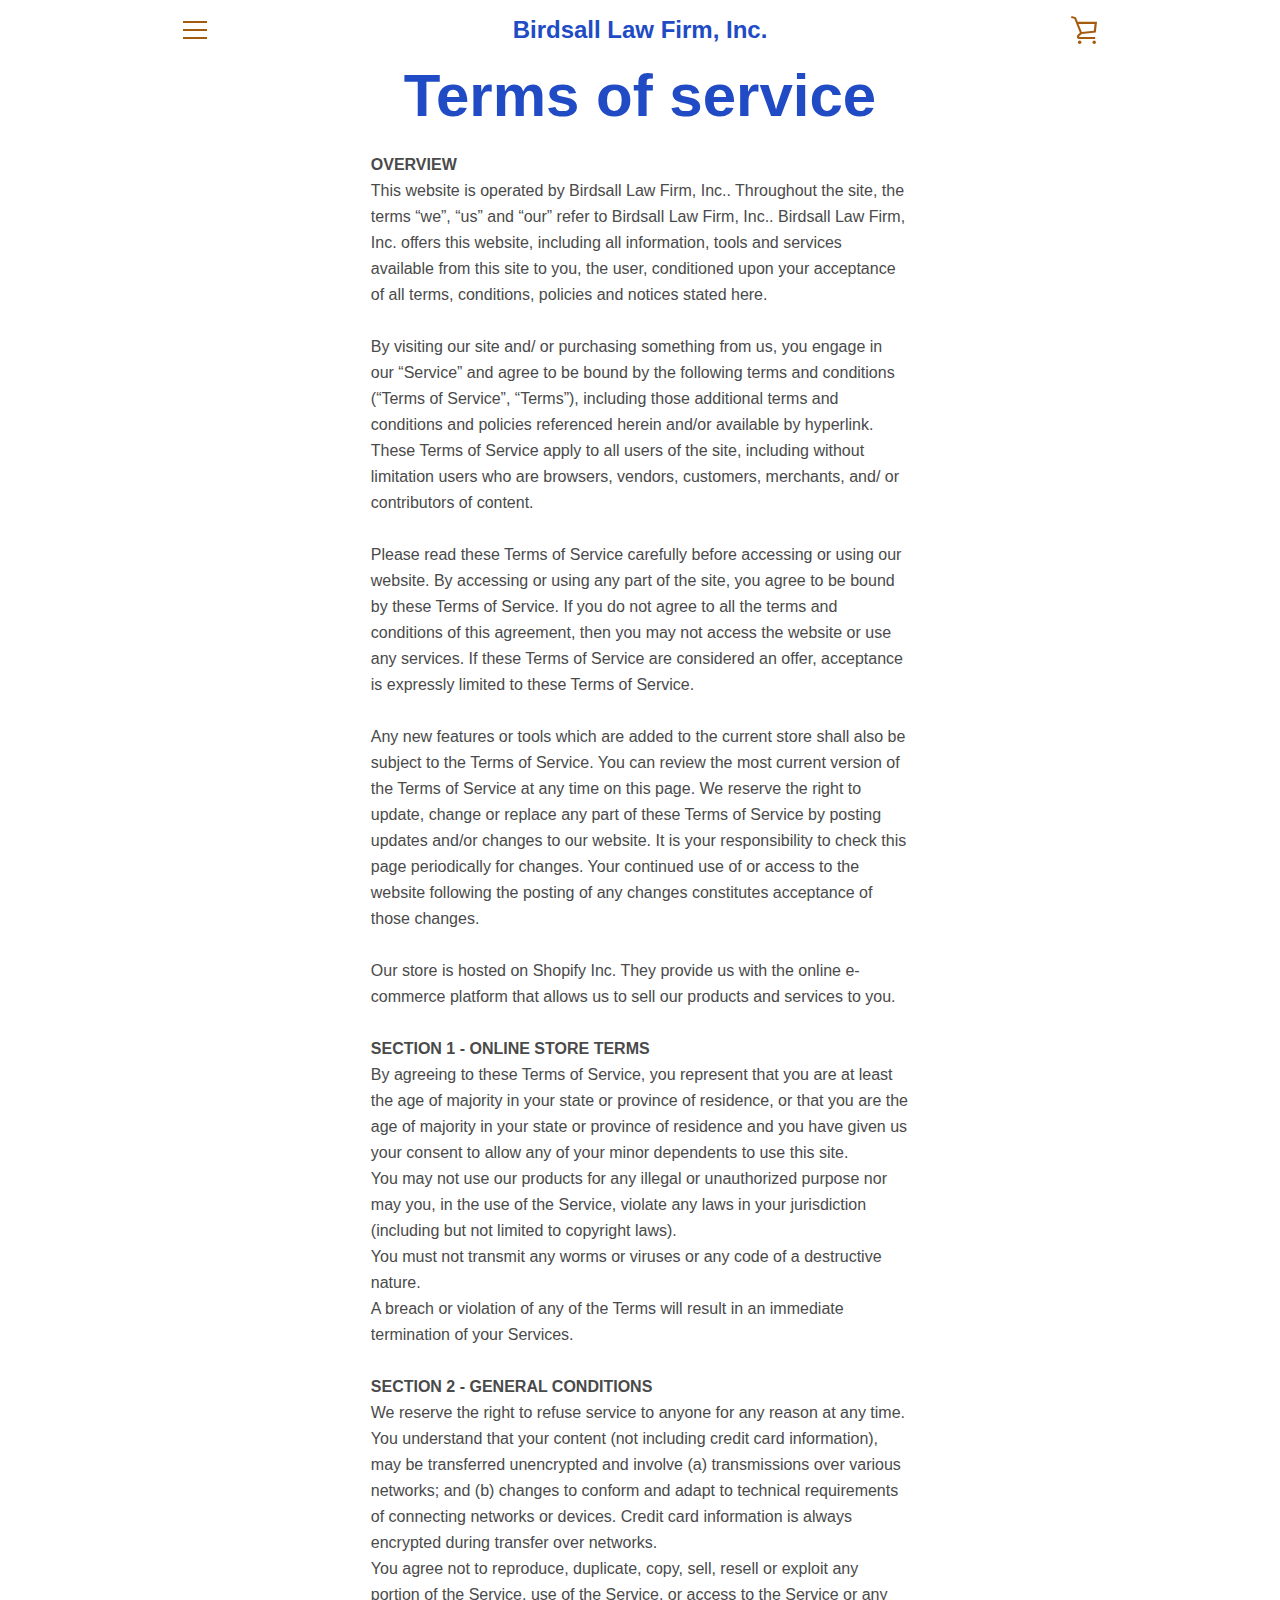
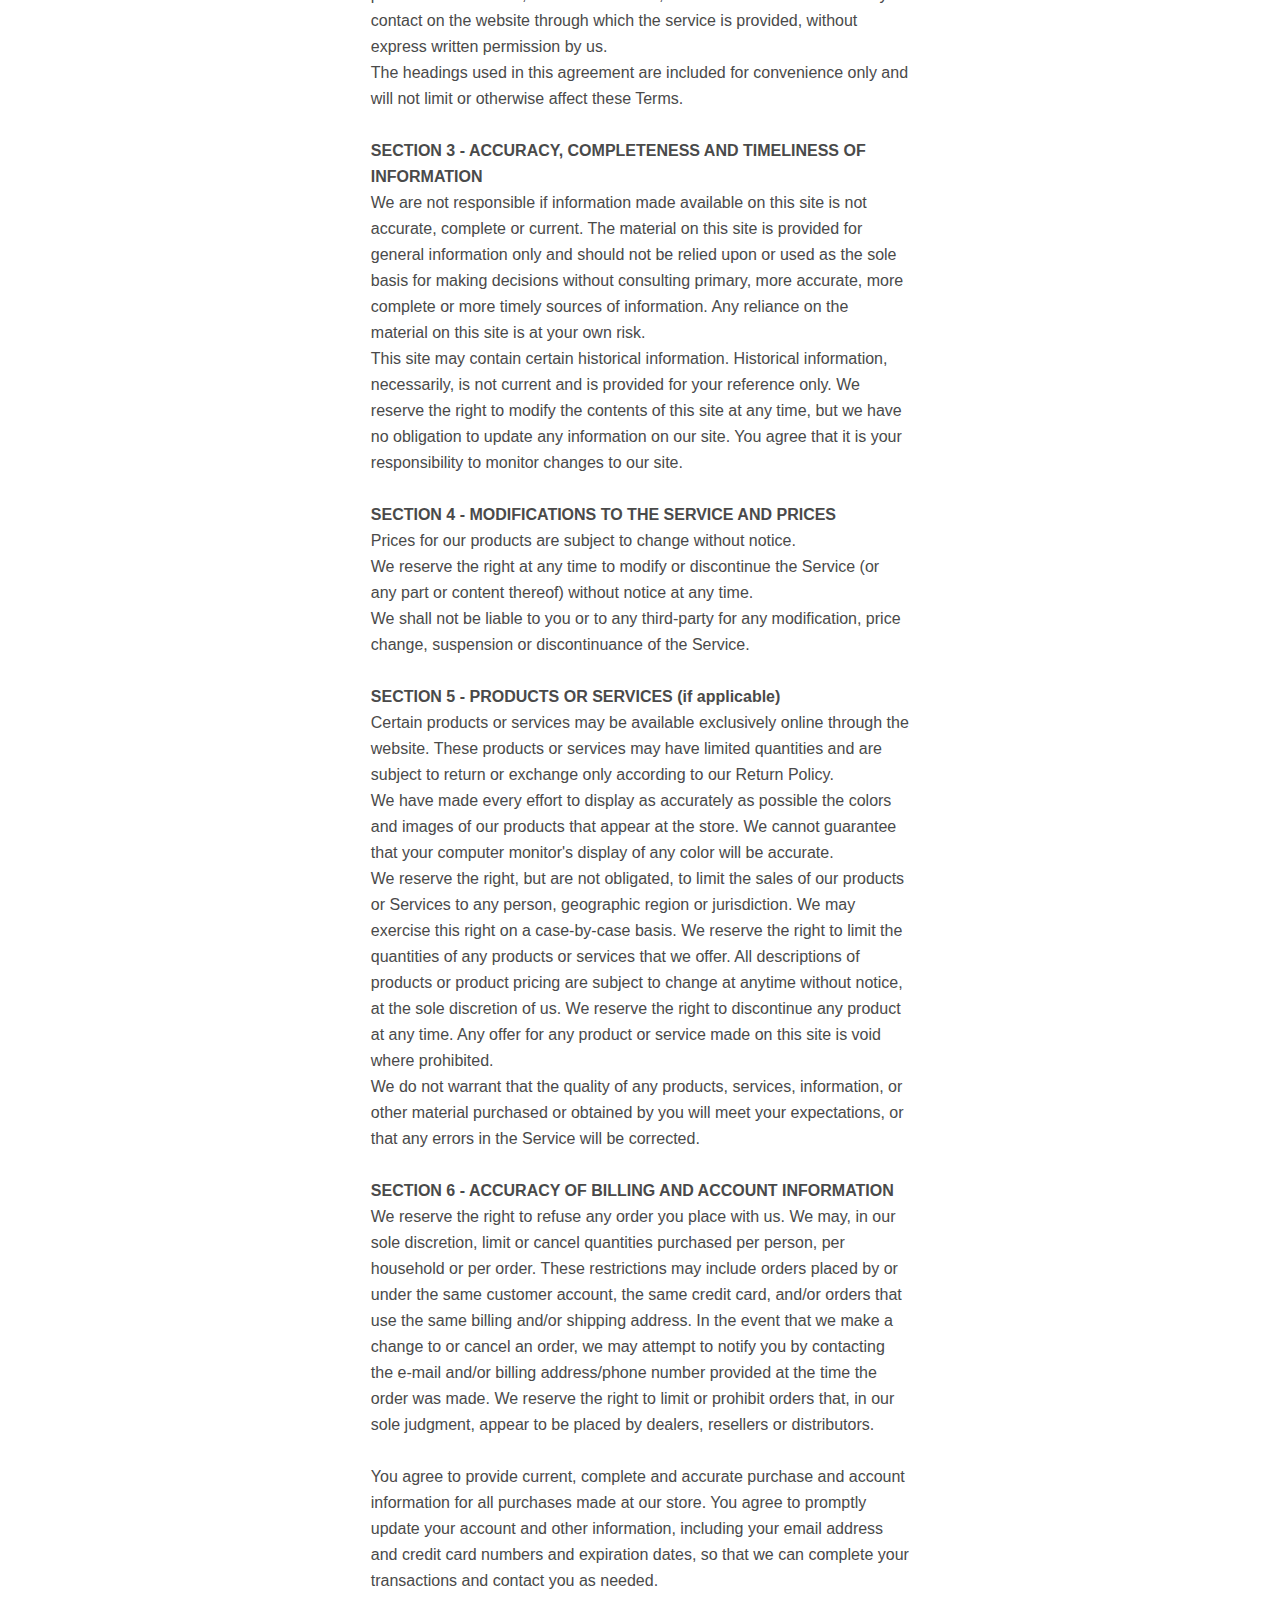
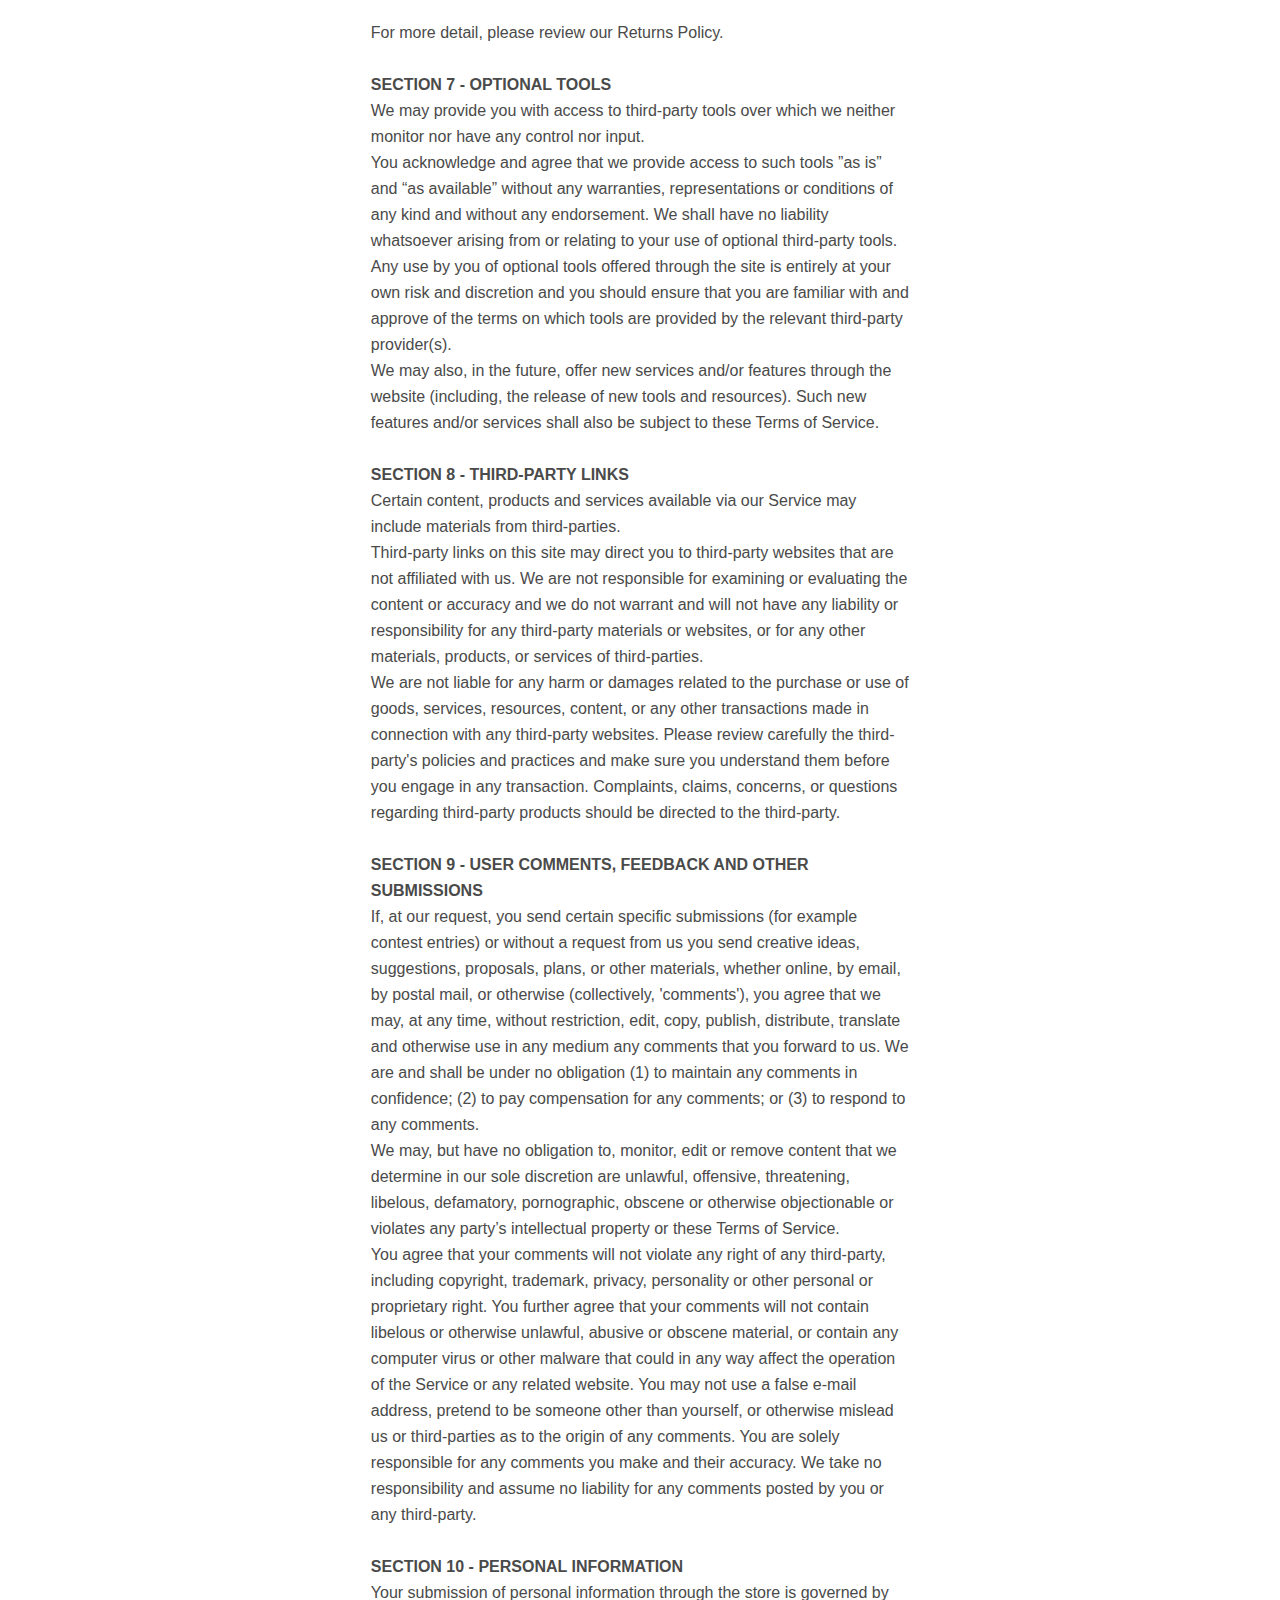
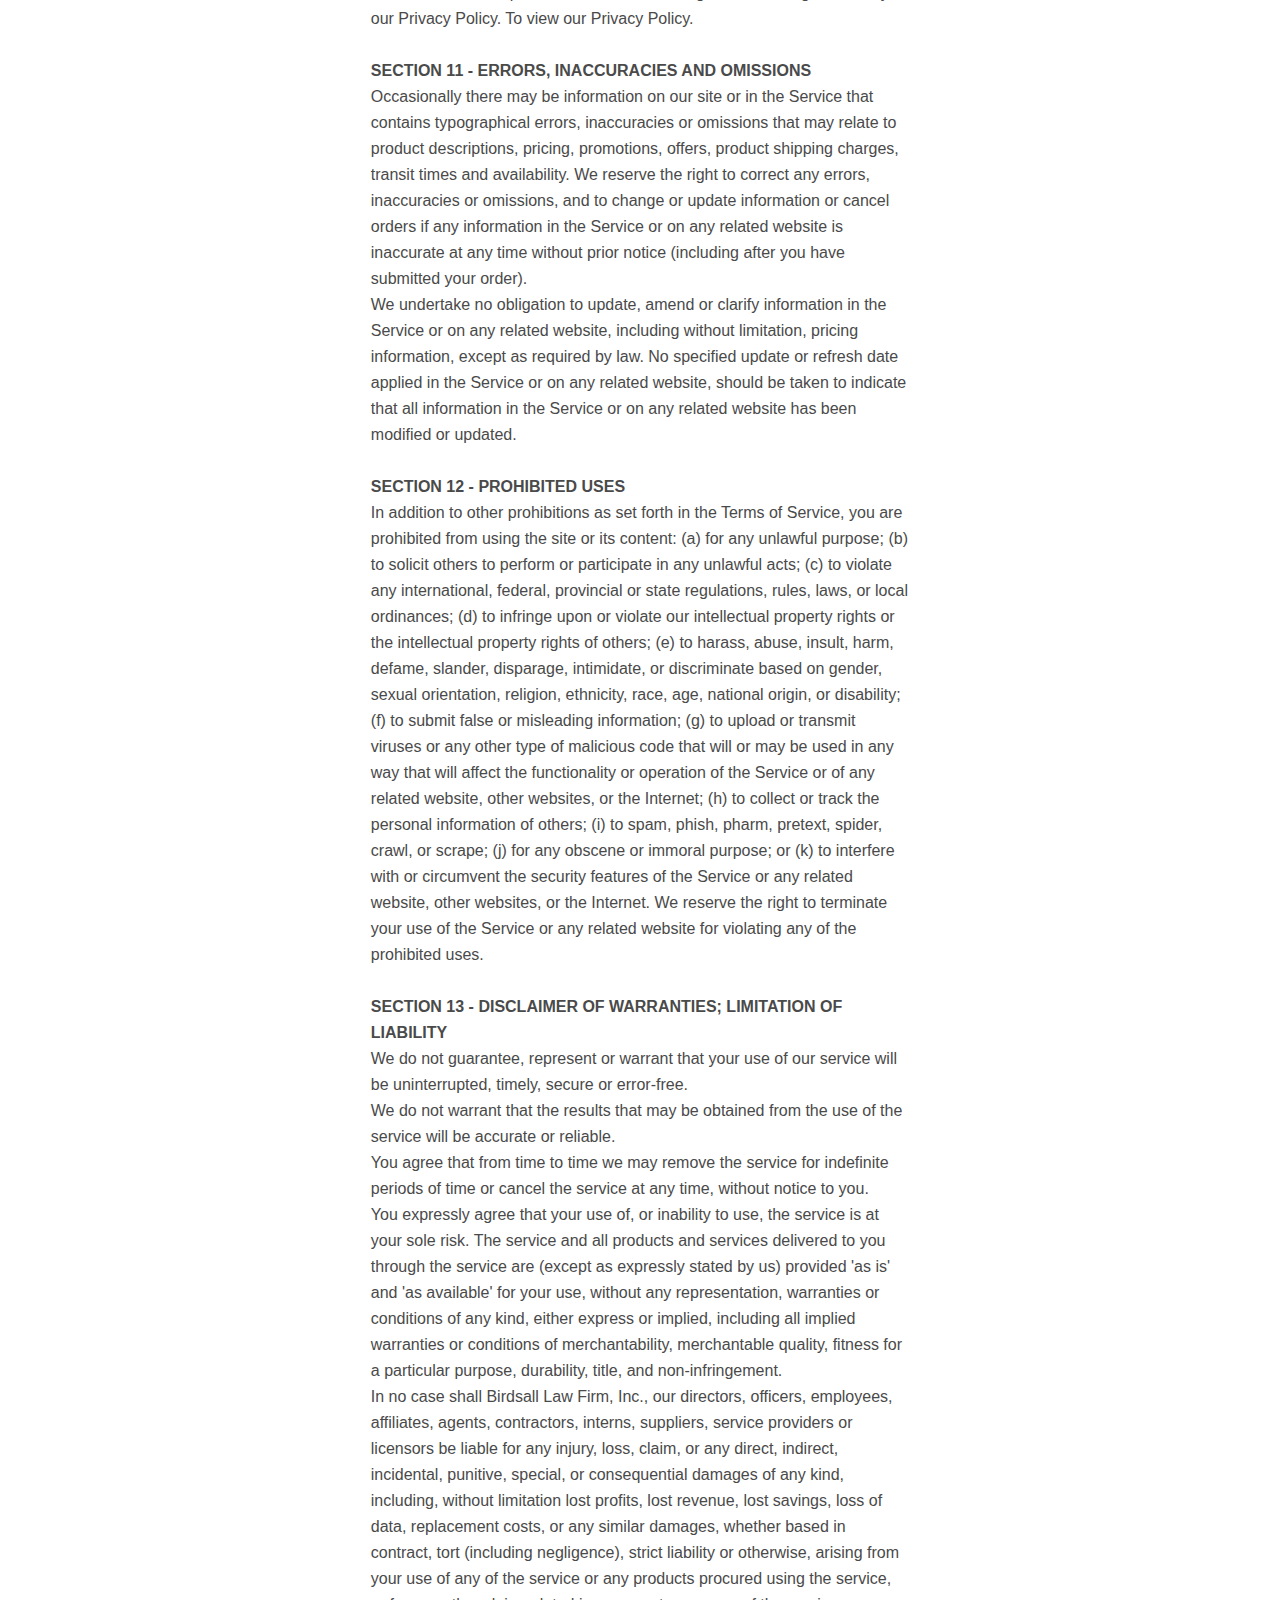
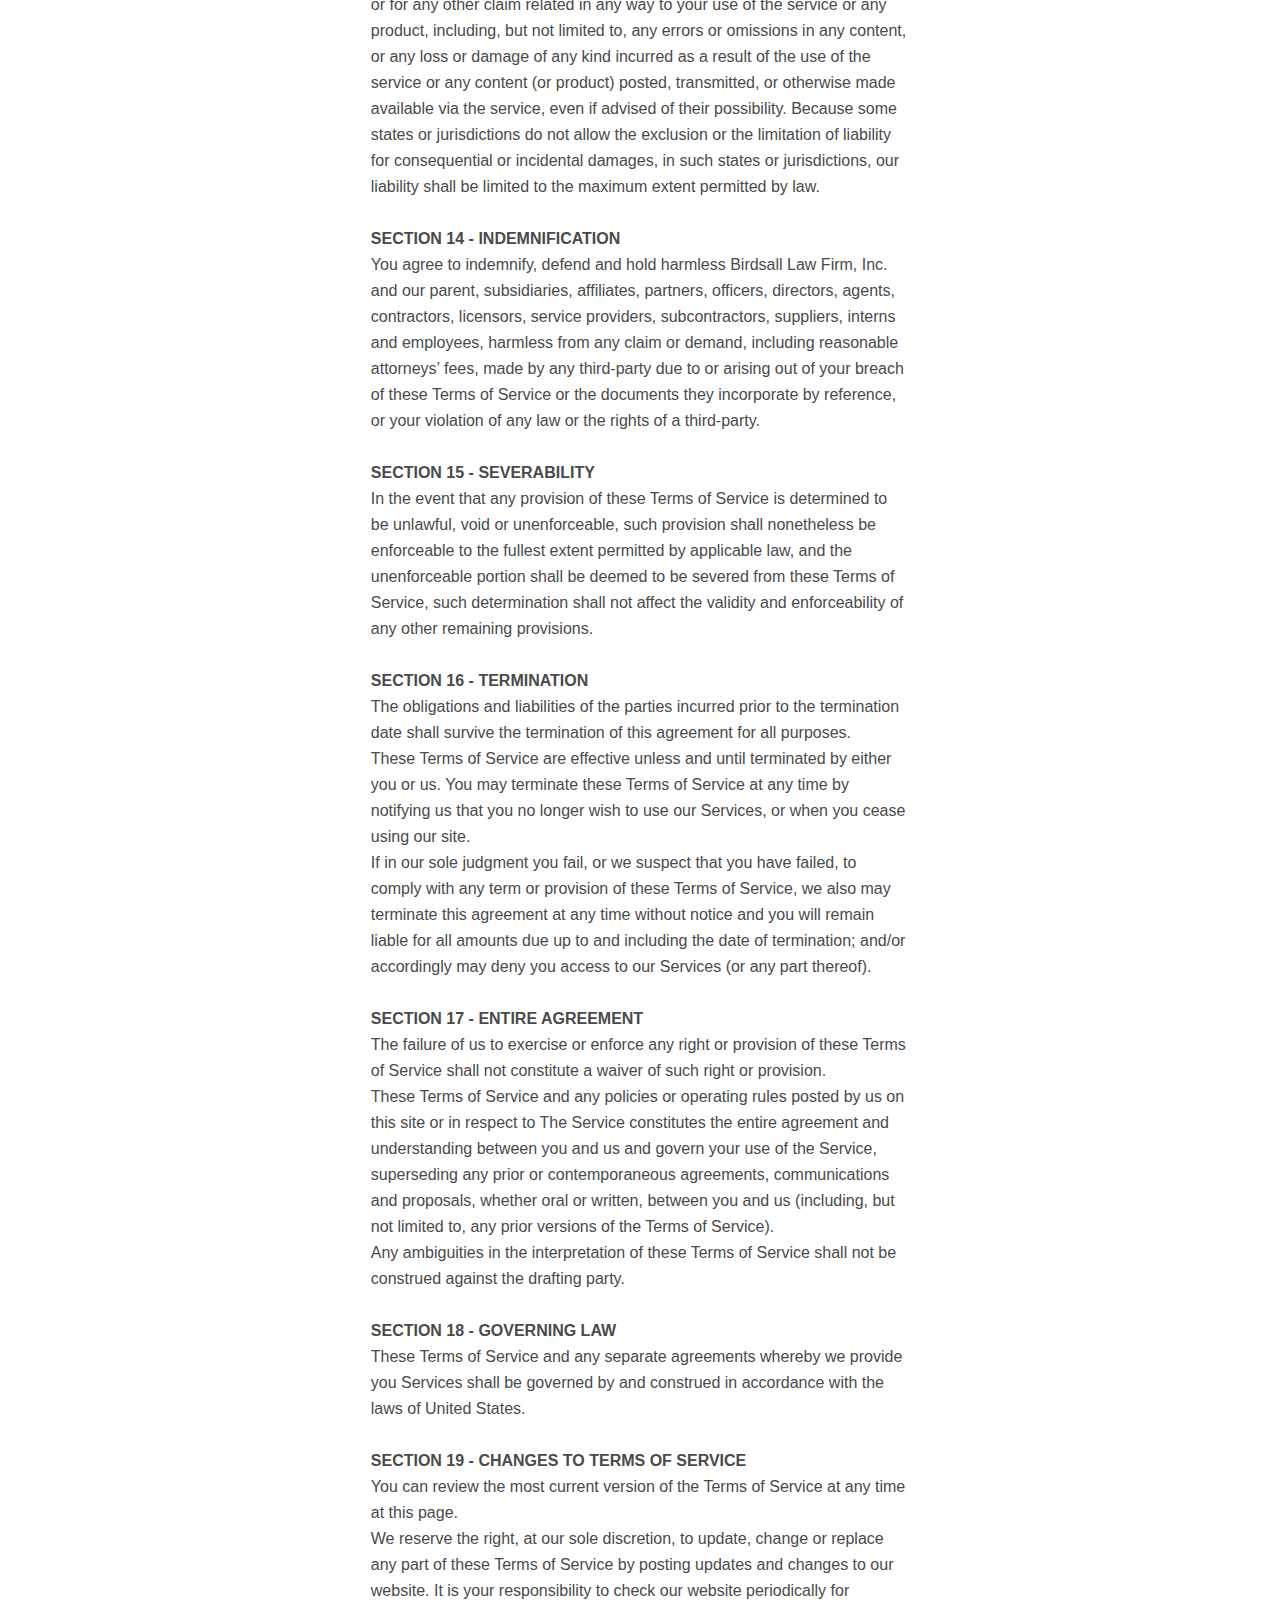
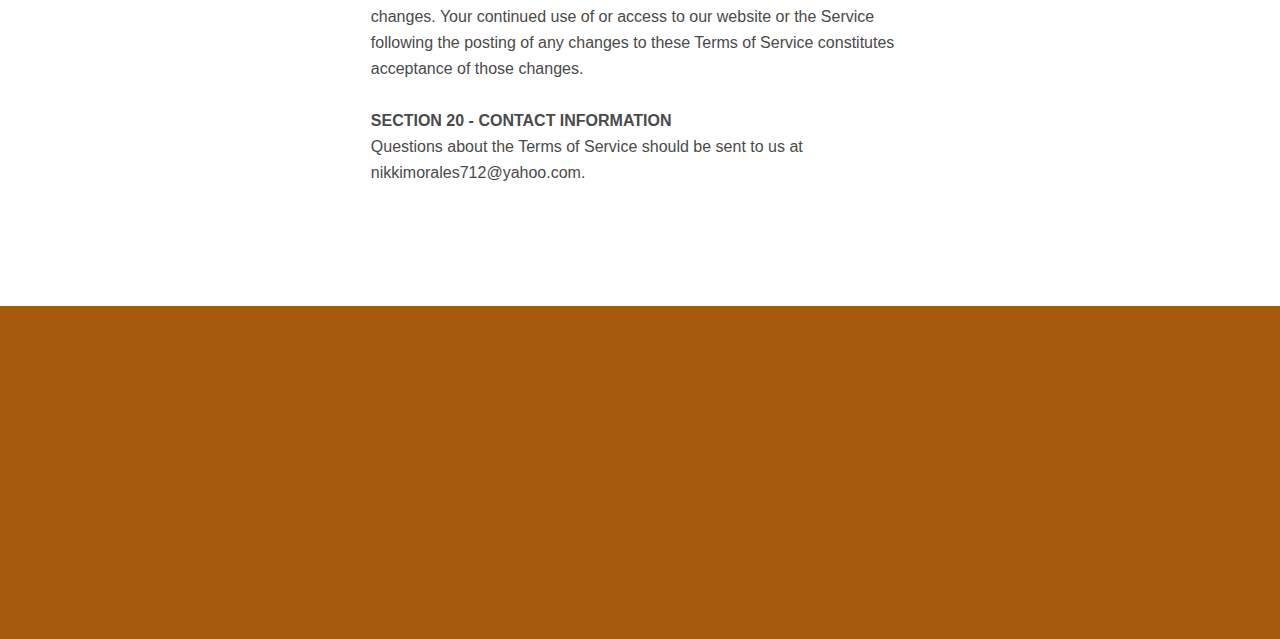
<file: terms-of-service.html>
<!doctype html>
<html class="supports-no-js " lang="en">
<head>
  <meta charset="utf-8">

  <meta http-equiv="X-UA-Compatible" content="IE=edge,chrome=1">
  <meta name="viewport" content="width=device-width,initial-scale=1">
  <meta name="theme-color" content="#a45b0e">
  <link rel="canonical" href="terms-of-service.html">

  
    <link rel="shortcut icon" href="26793138458332451876408823331888283266811363706803166383392_32x32.jpg?v=1602077775" type="image/png">
  

  <title>
    Terms of service &ndash; Birdsall Law Firm, Inc.
  </title>

  

  <!-- /snippets/social-meta-tags.liquid -->




<meta property="og:site_name" content="Birdsall Law Firm, Inc.">
<meta property="og:url" content="terms-of-service.html">
<meta property="og:title" content="Terms of service">
<meta property="og:type" content="website">
<meta property="og:description" content="Birdsall Law Firm, Inc. has been successfully representing clients in the United States and Mexico since 1986. Our experienced, tenacious legal team has earned a national and international reputation for taking on large, powerful, wealthy companies and bringing them to justice for causing personal injury or wrongful...">





  <meta name="twitter:site" content="@https://facebook.com/">

<meta name="twitter:card" content="summary_large_image">
<meta name="twitter:title" content="Terms of service">
<meta name="twitter:description" content="Birdsall Law Firm, Inc. has been successfully representing clients in the United States and Mexico since 1986. Our experienced, tenacious legal team has earned a national and international reputation for taking on large, powerful, wealthy companies and bringing them to justice for causing personal injury or wrongful...">


  <style>.shopify-policy__container{max-width:560px;max-width:65ch;margin:0 auto;padding-left:20px;padding-right:20px}.shopify-policy__title{text-align:center}</style>

<style id="shopify-dynamic-checkout-cart">@media screen and (min-width: 750px) {
  #dynamic-checkout-cart {
    min-height: 50px;
  }
}

@media screen and (max-width: 750px) {
  #dynamic-checkout-cart {
    min-height: 180px;
  }
}
</style>

  



<style>@font-face {
  font-family: "Open Sans";
  font-weight: 700;
  font-style: normal;
  
       
}

  @font-face {
  font-family: "Open Sans";
  font-weight: 400;
  font-style: normal;
  
       
}

/* ------------------------ Critical Helper Classes ------------------------- */
.critical-hide {
  display: none;
}

.critical-clear {
  opacity: 0;
  visibility: hidden;
}

.drawer-cover {
  opacity: 0;
}

.main-content .shopify-section {
  display: none;
}

.main-content .shopify-section:first-child {
  display: inherit;
}

body:not(.template-index) .main-content {
  opacity: 0;
}


/* ----------------------------- Global Styles ------------------------------ */
*, *::before, *::after {
  box-sizing: border-box;
}

html {
  font-size: 62.5%;
  background-color: #ffffff;
}

body {
  margin: 0;
  font-size: 1.6rem;
  font-family: "Open Sans", sans-serif;
  font-style: normal;
  font-weight: 400;
  color: #4a4a4a;
  line-height: 1.625;
}

.page-width {
  max-width: 980px;
  padding: 0 20px;
  margin: 0 auto;
}

/* ---------------------------- Helper Classes ------------------------------ */
.visually-hidden,
.icon__fallback-text {
  position: absolute !important;
  overflow: hidden;
  clip: rect(0 0 0 0);
  height: 1px;
  width: 1px;
  padding: 0;
  border: 0;
}

/* ----------------------------- Typography --------------------------------- */
body {
  -webkit-font-smoothing: antialiased;
  -webkit-text-size-adjust: 100%;
}

.h4 {
  letter-spacing: inherit;
  text-transform: inherit;
  font-family: "Open Sans", sans-serif;
  font-style: normal;
  font-weight: 700;
}


.h4 a {
  color: inherit;
  text-decoration: none;
  font-weight: inherit;
}

.h4 {
  font-size: 2.2rem;
}

@media only screen and (min-width: 750px) {
  .h4 {
    font-size: 2.4rem;
    line-height: 1.5;
  }
}

/* ------------------------------ Buttons ----------------------------------- */
.btn,
.btn--secondary {
  -moz-user-select: "none";
  -ms-user-select: "none";
  -webkit-user-select: "none";
  user-select: "none";
  -webkit-appearance: none;
  -moz-appearance: none;
  appearance: none;
  display: inline-block;
  position: relative;
  width: auto;
  background-color: #a45b0e;
  border-radius: 0;
  color: #ffffff;
  border: 2px solid #a45b0e;
  font-size: 1.4rem;
  font-weight: 700;
  letter-spacing: 1.5px;
  text-decoration: none;
  text-align: center;
  text-transform: uppercase;
  padding: 10px 30px;
  line-height: 2.2;
  vertical-align: middle;
  cursor: pointer;
  transition: outline 0.1s linear;
  box-sizing: border-box;
}

.btn--square {
  width: 50px;
  height: 50px;
  padding: 0;
  text-align: center;
  line-height: 50px;
}

.btn--clear {
  position: relative;
  background-color: transparent;
  border: 0;
  color: #4a4a4a;
  transition: 0.15s opacity ease-out;
}

.btn--clear:hover::after,
.btn--clear::after {
  outline: 0 !important;
}

.btn::after,
.btn--secondary::after {
  content: '';
  display: block;
  position: absolute;
  top: 0;
  left: 0;
  width: 100%;
  height: 100%;
  outline: 2px solid #a45b0e;
  transition: outline 0.1s linear;
}

/* -------------------------------- Icons ----------------------------------- */
.icon {
  display: inline-block;
  width: 20px;
  height: 20px;
  vertical-align: middle;
}

/* ----------------------------- Site Header -------------------------------- */
.site-header {
  position: relative;
  transition: transform 0.25s ease-out;
  z-index: 10;
}

.site-header--transparent {
  position: absolute;
  top: 0;
  left: 0;
  right: 0;
  z-index: 10;
}

.site-header__wrapper {
  position: relative;
  min-height: 60px;
  width: 100%;
  background-color: #fff;
  z-index: 10;
}

.site-header--transparent .site-header__wrapper {
  background-color: transparent;
}

.site-header__wrapper svg {
  fill: #a45b0e;
}

.site-header__wrapper--transitioning {
  transition: background-color 0.25s ease-out, margin-top 0.25s ease-out;
}

.announcement-bar {
  display: none;
  text-align: center;
  position: relative;
  text-decoration: none;
  z-index: 10;
}

.announcement-bar--visible {
  display: block;
}

.announcement-bar__message {
  font-size: 16px;
  font-weight: 700;
  padding: 10px 20px;
  margin-bottom: 0;
}

.announcement-bar__message .icon {
  fill: currentColor;
}

.announcement-bar__close {
  position: absolute;
  right: 20px;
  padding: 0;
  width: 30px;
  height: 30px;
  line-height: 100%;
  top: 50%;
  -ms-transform: translateY(-50%);
  -webkit-transform: translateY(-50%);
  transform: translateY(-50%);
}

.announcement-bar__close .icon {
  width: 12px;
  height: 12px;
  fill: currentColor;
}

.site-header-sections {
  display: -webkit-flex;
  display: -ms-flexbox;
  display: flex;
  width: 100%;
  -ms-flex-align: center;
  -webkit-align-items: center;
  -moz-align-items: center;
  -ms-align-items: center;
  -o-align-items: center;
  align-items: center;
  min-height: 60px;
}

.site-header__section--title {
  display: -webkit-flex;
  display: -ms-flexbox;
  display: flex;
  width: 100%;
  -webkit-justify-content: center;
  -ms-justify-content: center;
  justify-content: center;
}

.site-header__logo-wrapper {
  display: inline-block;
  margin: 0;
  padding: 10px 0;
  text-align: center;
  line-height: 1.2;
}

.site-header__logo {
  display: block;
}

.site-header__logo-image {
  display: block;
  margin: 0 auto;
}

.site-header--transparent .site-header__logo-image {
  display: none;
}

@media only screen and (max-width: 749px) {
  .site-header__logo-image {
    max-height: 30px;
  }
}

.site-header__logo-image--transparent {
  display: none;
}

.site-header--transparent .site-header__logo-image--transparent {
  display: block;
}

.navigation-open .site-header__logo-image--transparent,
html.supports-no-js .site-header__logo-image--transparent {
  display: none;
}

.site-header__cart svg {
  width: 22px;
  height: 30px;
  margin: -2px 0 0 -2px;
}

@media only screen and (min-width: 750px) {
  .site-header__cart svg {
    width: 26px;
  }
}

.site-header__cart::after {
  border-color: #4a4a4a;
}

.site-header__cart-bubble {
  position: absolute;
  top: 15px;
  right: 10px;
  width: 10px;
  height: 10px;
  background-color: #b76b50;
  border-radius: 50%;
  opacity: 0;
  transition: all 0.25s ease-out;
  -ms-transform: scale(0);
  -webkit-transform: scale(0);
  transform: scale(0);
}

@media only screen and (min-width: 750px) {
  .site-header__cart-bubble {
    top:15px;
    right: 9px;
  }
}

.site-header__cart .site-header__cart-bubble {
  top: 13px;
}

@media only screen and (min-width: 750px) {
  .site-header__cart .site-header__cart-bubble {
    top: 12px;
  }
}

.site-header__cart-bubble--visible {
  opacity: 1;
  -ms-transform: scale(1);
  -webkit-transform: scale(1);
  transform: scale(1);
}

.burger-icon {
  display: block;
  height: 2px;
  width: 16px;
  left: 50%;
  margin-left: -8px;
  background: #a45b0e;
  position: absolute;
  transition: all 0.25s ease-out;
}

@media only screen and (min-width: 750px) {
  .burger-icon {
    height:2px;
    width: 24px;
    left: 50%;
    margin-left: -12px;
  }
}

.burger-icon--top {
  top: 18px;
}

@media only screen and (min-width: 750px) {
  .burger-icon--top {
    top: 16px;
  }
}

.site-header__navigation--active .burger-icon--top {
  top: 25px;
  transform: rotate(45deg);
}

.burger-icon--mid {
  top: 24px;
}

@media only screen and (min-width: 750px) {
  .burger-icon--mid {
    top: 24px;
  }
}

.site-header__navigation--active .burger-icon--mid {
  opacity: 0;
}

.burger-icon--bottom {
  top: 30px;
}

@media only screen and (min-width: 750px) {
  .burger-icon--bottom {
    top: 32px;
  }
}

.site-header__navigation--active .burger-icon--bottom {
  top: 25px;
  transform: rotate(-45deg);
}

.site-header__navigation {
  position: relative;
}

.site-header__navigation svg {
  width: 20px;
  height: 30px;
}

.site-header__navigation::after {
  border-color: #4a4a4a;
}

/* ----------------------------- Slideshow --------------------------------- */
.slideshow {
  display: -webkit-flex;
  display: -ms-flexbox;
  display: flex;
  width: 100%;
  position: relative;
  overflow: hidden;
  min-height: 300px;
  max-height: calc(100vh - 35px);
  background-color: #d9d9d9;
}

.slideshow--full .slideshow {
  height: calc(100vh - 35px);
}

@media only screen and (max-width: 749px) {
  .slideshow--adapt .slideshow {
    max-height: 125vw;
    min-height: 75vw;
  }
}

.slideshow__slides {
  margin: 0;
  padding: 0;
  list-style: none;
}

.slideshow__slide {
  position: absolute;
  height: 100%;
  width: 100%;
  opacity: 0;
  z-index: 0;
  transition: all 0.5s cubic-bezier(0, 0, 0, 1);
}

.slideshow__slide--active {
  transition: all 0.5s cubic-bezier(0, 0, 0, 1);
  opacity: 1;
  z-index: 2;
}

.slideshow__overlay::before {
  content: '';
  position: absolute;
  top: 0;
  right: 0;
  bottom: 0;
  left: 0;
  z-index: 3;
}

.slideshow__image {
  height: 100%;
  width: 100%;
  object-fit: cover;
  z-index: 1;
  transition: opacity 0.8s cubic-bezier(0.44, 0.13, 0.48, 0.87),filter 400ms,-webkit-filter 400ms;
  font-family: "object-fit: cover";
}

.slideshow__image .placeholder-svg {
  display: block;
  fill: rgba(74,74,74,0.35);
  background-color: #f1eee6;
  position: absolute;
  top: 50%;
  left: 50%;
  height: 100%;
  width: auto;
  max-height: none;
  max-width: none;
  -ms-transform: translate(-50%, -50%);
  -webkit-transform: translate(-50%, -50%);
  transform: translate(-50%, -50%);
}

.slideshow__image .placeholder-background {
  background-color: #faf9f6;
  position: absolute;
  top: 0;
  right: 0;
  bottom: 0;
  left: 0;
}

.slideshow__navigation {
  margin: 0;
  padding: 0;
  list-style: none;
}

.slideshow__text-content-mobile,
.slideshow__button-cta-single {
  display: none;
}

.slideshow__indicators {
  margin: 0;
  padding: 0;
  list-style: none;
}
</style>

<script src="load_feature-xtw2anycbj7gpsbb3i4exaz5vzt3jc0722f789maomfdr.js"></script>
<script src="features-avoh0msthx039mfwxw9p7vycyufso3pdpza2ssm8ezyau.js"></script>  
<link rel="stylesheet" href="theme-8se3zgno3au10lfj2f9eeq3sqojx1wtaquaee7wkb4brk.css?v=6011042103818394304">
<script>
/*! loadCSS. [c]2017 Filament Group, Inc. MIT License */
!function(a){"use strict";var b=function(b,c,d){function e(a){return h.body?a():void setTimeout(function(){e(a)})}function f(){i.addEventListener&&i.removeEventListener("load",f);if(!Shopify.designMode)i.media=d||"all"}var g,h=a.document,i=h.createElement("link");if(c)g=c;else{var j=(h.body||h.getElementsByTagName("head")[0]).childNodes;g=j[j.length-1]}var k=h.styleSheets;i.rel="stylesheet",i.href=b,i.media=Shopify.designMode?d||"all":"only x",e(function(){g.parentNode.insertBefore(i,c?g:g.nextSibling)});var l=function(a){for(var b=i.href,c=k.length;c--;)if(k[c].href===b)return a();setTimeout(function(){l(a)})};return i.addEventListener&&i.addEventListener("load",f),i.onloadcssdefined=l,l(f),i};"undefined"!=typeof exports?exports.loadCSS=b:a.loadCSS=b}("undefined"!=typeof global?global:this);
/*! onloadCSS. (onload callback for loadCSS) [c]2017 Filament Group, Inc. MIT License */
function onloadCSS(a,b){function c(){!d&&b&&(d=!0,b.call(a))}var d;a.addEventListener&&a.addEventListener("load",c),a.attachEvent&&a.attachEvent("onload",c),"isApplicationInstalled"in navigator&&"onloadcssdefined"in a&&a.onloadcssdefined(c)}
// Insert our stylesheet before our preload <link> tag
var preload = document.querySelector('link[href="theme-8se3zgno3au10lfj2f9eeq3sqojx1wtaquaee7wkb4brk.css?v=6011042103818394304"]');
var stylesheet = loadCSS('theme-8se3zgno3au10lfj2f9eeq3sqojx1wtaquaee7wkb4brk.css?v=6011042103818394304', preload);
// Create a property to easily detect if the stylesheet is done loading
onloadCSS(stylesheet, function() { stylesheet.loaded = true; });
</script>
<script>
    var theme = {
      stylesheet: "theme-8se3zgno3au10lfj2f9eeq3sqojx1wtaquaee7wkb4brk.css?v=6011042103818394304",
      modelViewerUiSprite: "model-viewer-ui-sprite.svg?v=5101272606032160921",
      plyrSprite: "plyr-sprite.svg?v=5038930093123185314",
      strings: {
        addToCart: "Add to Cart",
        soldOut: "Sold Out",
        unavailable: "Unavailable",
        addItemSuccess: "Item added to cart!",
        viewCart: "View cart",
        cartError: "There was an error while updating your cart. Please try again.",
        cartQuantityError: "You can only add [quantity] [title] to your cart.",
        regularPrice: "Regular price",
        salePrice: "Sale price",
        unitPrice: "Unit price",
        unitPriceSeparator: "per",
        newsletter: {
          blankError: "Email can\u0026#39;t be blank.",
          invalidError: "Please enter a valid email address."
        },
        map: {
          zeroResults: "No results for that address",
          overQueryLimit: "2",
          authError: "api",
          addressError: "Error looking up that address"
        },
        slideshow: {
          loadSlideA11yString: "Load slide [slide_number]",
          activeSlideA11yString: "Slide [slide_number], current"
        }
      },
      isOnline: true,
      moneyFormat: "${{amount}}",
      mediaQuerySmall: 750,
      mediaQueryMedium: 990
    };
    document.documentElement.className = document.documentElement.className.replace('supports-no-js', '');
</script>
<script src="lazysizes.min.js?v=4164417312754347389" async="async"></script>
<script src="vendor.min.js?v=18362583233972542081" defer="defer"></script>
<script src="theme.min.js?v=7133623038524128072" defer="defer"></script>
<script src="custom.js?v=10161236047705041721" defer="defer"></script>
</head>

<body id="terms-of-service" class="template-policy data-animations">

  <a class="visually-hidden skip-link" href="terms-of-service.html#MainContent">Skip to content</a>

  <div id="shopify-section-header" class="shopify-section">
<div class="site-header" data-section-id="header" data-section-type="header-section" data-drawer-push >
  <header class="site-header__wrapper" role="banner">
    

    <div class="site-header-sections page-width">
      <nav class="site-header__section site-header__section--button"
        data-site-navigation role="navigation"
      >
        <button class="site-header__navigation btn btn--clear btn--square"
          aria-expanded="false"
          data-navigation-button
        >
          <span class="burger-icon burger-icon--top"></span>
          <span class="burger-icon burger-icon--mid"></span>
          <span class="burger-icon burger-icon--bottom"></span>
          <span class="icon__fallback-text">Menu</span>
        </button>
        <div class="navigation supports-no-js critical-hide" data-section-id="header" data-section-type="navigation" aria-hidden=true>
          <div class="navigation__container">
            <ul class="navigation__links">
              
                
                
                  <li class="navigation__link navigation__entrance-animation">
                    <a href="index.html">Home</a>
                  </li>
                
              
                
                
                  <li class="navigation__link navigation__entrance-animation">
                    <a href="the-firm.html">The Firm</a>
                  </li>
                
              
                
                
                  <li class="navigation__link navigation__entrance-animation">
                    <a href="practice-areas.html">Practice Areas</a>
                  </li>
                
              
                
                
                  <li class="navigation__link navigation__entrance-animation">
                    <a href="contact.html">Contact</a>
                  </li>
                
              
            </ul>

            <ul class="navigation__links">
              
              
                <li class="navigation__link navigation__link--secondary navigation__entrance-animation">
                  <a href="index.html">Home</a>
                </li>
              
                <li class="navigation__link navigation__link--secondary navigation__entrance-animation">
                  <a href="privacy-policy.html">Privacy Policy</a>
                </li>
              
                <li class="navigation__link navigation__link--secondary navigation__entrance-animation navigation__link--active">
                  <a href="terms-of-service.html">Terms of Service</a>
                </li>
              
                <li class="navigation__link navigation__link--secondary navigation__entrance-animation">
                  <a href="refund-policy.html">Refund Policy</a>
                </li>
              
                <li class="navigation__link navigation__link--secondary navigation__entrance-animation">
                  <a href="contact.html">Contact</a>
                </li>
              
            </ul>

            
              <div class="navigation__social-sharing navigation__entrance-animation">
                <div class="social-links social-links--large"><ul class="list--inline">
    

      

      
        <li class="social-links__icon">
          <a target="_blank" href="https://facebook.com/" title="Birdsall Law Firm, Inc. on Facebook" tabindex="-1">
            <svg aria-hidden="true" focusable="false" role="presentation" class="icon icon-facebook" viewBox="0 0 8.4 20.6"><path fill="#444" d="M8.4 6H5.6V4.1c0-.7.5-.9.8-.9h2V0H5.6C2.5 0 1.8 2.4 1.8 3.9V6H0v3.3h1.8v9.3h3.8V9.3h2.5L8.4 6z"/></svg>
            <span class="icon__fallback-text">Facebook</span>
          </a>
        </li>
      

    

      

      
        <li class="social-links__icon">
          <a target="_blank" href="https://facebook.com/" title="Birdsall Law Firm, Inc. on Twitter" tabindex="-1">
            <svg aria-hidden="true" focusable="false" role="presentation" class="icon icon-twitter" viewBox="0 0 20 20"><path fill="#444" d="M19.551 4.208q-.815 1.202-1.956 2.038 0 .082.02.255t.02.255q0 1.589-.469 3.179t-1.426 3.036-2.272 2.567-3.158 1.793-3.963.672q-3.301 0-6.031-1.773.571.041.937.041 2.751 0 4.911-1.671-1.284-.02-2.292-.784T2.456 11.85q.346.082.754.082.55 0 1.039-.163-1.365-.285-2.262-1.365T1.09 7.918v-.041q.774.408 1.773.448-.795-.53-1.263-1.396t-.469-1.864q0-1.019.509-1.997 1.487 1.854 3.596 2.924T9.81 7.184q-.143-.509-.143-.897 0-1.63 1.161-2.781t2.832-1.151q.815 0 1.569.326t1.284.917q1.345-.265 2.506-.958-.428 1.386-1.732 2.18 1.243-.163 2.262-.611z"/></svg>
            <span class="icon__fallback-text">Twitter</span>
          </a>
        </li>
      

    

      

      
        <li class="social-links__icon">
          <a target="_blank" href="https://pinterest.com/" title="Birdsall Law Firm, Inc. on Pinterest" tabindex="-1">
            <svg aria-hidden="true" focusable="false" role="presentation" class="icon icon-pinterest" viewBox="0 0 20 20"><path fill="#444" d="M9.958.811q1.903 0 3.635.744t2.988 2 2 2.988.744 3.635q0 2.537-1.256 4.696t-3.415 3.415-4.696 1.256q-1.39 0-2.659-.366.707-1.147.951-2.025l.659-2.561q.244.463.903.817t1.39.354q1.464 0 2.622-.842t1.793-2.305.634-3.293q0-2.171-1.671-3.769t-4.257-1.598q-1.586 0-2.903.537T5.298 5.897 4.066 7.775t-.427 2.037q0 1.268.476 2.22t1.427 1.342q.171.073.293.012t.171-.232q.171-.61.195-.756.098-.268-.122-.512-.634-.707-.634-1.83 0-1.854 1.281-3.183t3.354-1.329q1.83 0 2.854 1t1.025 2.61q0 1.342-.366 2.476t-1.049 1.817-1.561.683q-.732 0-1.195-.537t-.293-1.269q.098-.342.256-.878t.268-.915.207-.817.098-.732q0-.61-.317-1t-.927-.39q-.756 0-1.269.695t-.512 1.744q0 .39.061.756t.134.537l.073.171q-1 4.342-1.22 5.098-.195.927-.146 2.171-2.513-1.122-4.062-3.44T.59 10.177q0-3.879 2.744-6.623T9.957.81z"/></svg>
            <span class="icon__fallback-text">Pinterest</span>
          </a>
        </li>
      

    

      

      
        <li class="social-links__icon">
          <a target="_blank" href="http://instagram.com/s" title="Birdsall Law Firm, Inc. on Instagram" tabindex="-1">
            <svg aria-hidden="true" focusable="false" role="presentation" class="icon icon-instagram" viewBox="0 0 512 512"><path d="M256 49.5c67.3 0 75.2.3 101.8 1.5 24.6 1.1 37.9 5.2 46.8 8.7 11.8 4.6 20.2 10 29 18.8s14.3 17.2 18.8 29c3.4 8.9 7.6 22.2 8.7 46.8 1.2 26.6 1.5 34.5 1.5 101.8s-.3 75.2-1.5 101.8c-1.1 24.6-5.2 37.9-8.7 46.8-4.6 11.8-10 20.2-18.8 29s-17.2 14.3-29 18.8c-8.9 3.4-22.2 7.6-46.8 8.7-26.6 1.2-34.5 1.5-101.8 1.5s-75.2-.3-101.8-1.5c-24.6-1.1-37.9-5.2-46.8-8.7-11.8-4.6-20.2-10-29-18.8s-14.3-17.2-18.8-29c-3.4-8.9-7.6-22.2-8.7-46.8-1.2-26.6-1.5-34.5-1.5-101.8s.3-75.2 1.5-101.8c1.1-24.6 5.2-37.9 8.7-46.8 4.6-11.8 10-20.2 18.8-29s17.2-14.3 29-18.8c8.9-3.4 22.2-7.6 46.8-8.7 26.6-1.3 34.5-1.5 101.8-1.5m0-45.4c-68.4 0-77 .3-103.9 1.5C125.3 6.8 107 11.1 91 17.3c-16.6 6.4-30.6 15.1-44.6 29.1-14 14-22.6 28.1-29.1 44.6-6.2 16-10.5 34.3-11.7 61.2C4.4 179 4.1 187.6 4.1 256s.3 77 1.5 103.9c1.2 26.8 5.5 45.1 11.7 61.2 6.4 16.6 15.1 30.6 29.1 44.6 14 14 28.1 22.6 44.6 29.1 16 6.2 34.3 10.5 61.2 11.7 26.9 1.2 35.4 1.5 103.9 1.5s77-.3 103.9-1.5c26.8-1.2 45.1-5.5 61.2-11.7 16.6-6.4 30.6-15.1 44.6-29.1 14-14 22.6-28.1 29.1-44.6 6.2-16 10.5-34.3 11.7-61.2 1.2-26.9 1.5-35.4 1.5-103.9s-.3-77-1.5-103.9c-1.2-26.8-5.5-45.1-11.7-61.2-6.4-16.6-15.1-30.6-29.1-44.6-14-14-28.1-22.6-44.6-29.1-16-6.2-34.3-10.5-61.2-11.7-27-1.1-35.6-1.4-104-1.4z"/><path d="M256 126.6c-71.4 0-129.4 57.9-129.4 129.4s58 129.4 129.4 129.4 129.4-58 129.4-129.4-58-129.4-129.4-129.4zm0 213.4c-46.4 0-84-37.6-84-84s37.6-84 84-84 84 37.6 84 84-37.6 84-84 84z"/><circle cx="390.5" cy="121.5" r="30.2"/></svg>
            <span class="icon__fallback-text">Instagram</span>
          </a>
        </li>
      

    

      

      
        <li class="social-links__icon">
          <a target="_blank" href="https://www.snapchat.com/" title="Birdsall Law Firm, Inc. on Snapchat" tabindex="-1">
            <svg aria-hidden="true" focusable="false" role="presentation" class="icon icon-snapchat" viewBox="0 0 50 50"><path d="M46.775 35.079c-5.805-.957-8.458-6.971-8.544-7.164a1.536 1.536 0 0 0-.056-.132c-.175-.354-.352-.851-.204-1.2.256-.604 1.462-.987 2.185-1.216.254-.081.495-.158.684-.232 1.752-.692 2.629-1.601 2.609-2.703-.017-.887-.696-1.697-1.694-2.05a3 3 0 0 0-1.148-.223c-.275 0-.688.039-1.087.225-.667.313-1.256.481-1.672.5a1.973 1.973 0 0 1-.234-.024l.042-.687c.196-3.112.44-6.984-.611-9.342-3.098-6.942-9.669-7.481-11.613-7.481l-.883.008c-1.936 0-8.493.539-11.587 7.477-1.052 2.358-.808 6.229-.612 9.339l.008.12.035.566c-.433.078-1.28-.066-2.158-.477-1.195-.557-3.349.18-3.646 1.741-.131.692.029 2.003 2.575 3.01.19.076.431.153.687.233.72.229 1.925.611 2.182 1.216.148.35-.028.845-.236 1.271-.109.255-2.746 6.266-8.564 7.224-.742.12-1.27.777-1.228 1.534.012.201.06.401.143.596.528 1.236 2.445 2.087 6.025 2.672.062.208.131.521.169.696.077.352.157.714.267 1.089.104.354.468 1.178 1.603 1.178.342 0 .719-.074 1.119-.152.596-.117 1.338-.262 2.291-.262.53 0 1.078.046 1.628.138 1.016.169 1.935.818 3.001 1.571 1.664 1.177 3.55 2.51 6.475 2.51.077 0 .155-.002.23-.007.108.005.216.007.326.007 2.924 0 4.812-1.334 6.479-2.512 1.017-.72 1.978-1.399 2.995-1.569a10.067 10.067 0 0 1 1.63-.138c.919 0 1.644.118 2.292.245.464.091.83.135 1.169.135.759 0 1.339-.435 1.55-1.159.11-.37.19-.724.268-1.082.029-.135.103-.47.169-.692 3.58-.584 5.498-1.434 6.022-2.661.084-.194.133-.397.146-.608a1.467 1.467 0 0 0-1.227-1.528z"/></svg>
            <span class="icon__fallback-text">Snapchat</span>
          </a>
        </li>
      

    

      

      
        <li class="social-links__icon">
          <a target="_blank" href="http://tumblr.com" title="Birdsall Law Firm, Inc. on Tumblr" tabindex="-1">
            <svg aria-hidden="true" focusable="false" role="presentation" class="icon icon-tumblr" viewBox="0 0 20 20"><path fill="#444" d="M4.373 8.639h1.889v6.398q0 1.158.259 1.904.289.686.899 1.219.594.548 1.569.899.929.32 2.117.32 1.036 0 1.935-.229.777-.152 2.026-.746V15.54q-1.264.868-2.62.868-.67 0-1.341-.35-.396-.259-.594-.716-.152-.503-.152-2.026V8.639h4.113V5.775H10.36V1.19H7.892q-.122 1.295-.594 2.3-.472.975-1.188 1.554-.746.701-1.737 1.005v2.59z"/></svg>
            <span class="icon__fallback-text">Tumblr</span>
          </a>
        </li>
      

    

      

      
        <li class="social-links__icon">
          <a target="_blank" href="https://www.youtube.com/" title="Birdsall Law Firm, Inc. on YouTube" tabindex="-1">
            <svg aria-hidden="true" focusable="false" role="presentation" class="icon icon-youtube" viewBox="0 0 21 20"><path fill="#444" d="M-.196 15.803q0 1.23.812 2.092t1.977.861h14.946q1.165 0 1.977-.861t.812-2.092V3.909q0-1.23-.82-2.116T17.539.907H2.593q-1.148 0-1.969.886t-.82 2.116v11.894zm7.465-2.149V6.058q0-.115.066-.18.049-.016.082-.016l.082.016 7.153 3.806q.066.066.066.164 0 .066-.066.131l-7.153 3.806q-.033.033-.066.033-.066 0-.098-.033-.066-.066-.066-.131z"/></svg>
            <span class="icon__fallback-text">YouTube</span>
          </a>
        </li>
      

    

      

      
        <li class="social-links__icon">
          <a target="_blank" href="https://vimeo.com/" title="Birdsall Law Firm, Inc. on Vimeo" tabindex="-1">
            <svg aria-hidden="true" focusable="false" role="presentation" class="icon icon-vimeo" viewBox="0 0 20 20"><path fill="#444" d="M.215 6.814l.899 1.203q1.249-.929 1.508-.929.99 0 1.843 3.153l.746 2.826q.517 1.958.807 3.009 1.127 3.153 2.833 3.153 2.712 0 6.581-5.21 3.793-4.951 3.93-7.83v-.335q0-3.504-2.803-3.595h-.213q-3.763 0-5.179 4.616.823-.35 1.432-.35 1.295 0 1.295 1.341 0 .168-.015.35-.091 1.082-1.28 2.955-1.219 1.965-1.813 1.965-.792 0-1.401-2.986-.183-.701-.777-4.524-.259-1.645-.96-2.437-.609-.686-1.523-.701-.122 0-.259.015-.96.091-2.849 1.752-.975.914-2.803 2.559z"/></svg>
            <span class="icon__fallback-text">Vimeo</span>
          </a>
        </li>
      

    
  </ul>
</div>

              </div>
            

            <div class="navigation__search navigation__entrance-animation">
  <form action="#search.html" method="get" role="search">
    <div class="input-group--underline">
      <input class="input-group__field" type="search" name="q" value="" placeholder="Search" aria-label="Search" tabindex="-1">
      <div class="input-group__btn">
        <button type="submit" class="btn btn--clear btn--square" tabindex="-1">
          <svg aria-hidden="true" focusable="false" role="presentation" class="icon icon-search" viewBox="0 0 21.4 21.4"><path fill="#444" d="M13.4 0c-4.4 0-8 3.6-8 8 0 1.8.6 3.5 1.7 4.9L0 20l1.4 1.4 7.1-7.1c1.4 1.1 3.1 1.7 4.9 1.7 4.4 0 8-3.6 8-8s-3.6-8-8-8zm0 14c-3.3 0-6-2.7-6-6s2.7-6 6-6 6 2.7 6 6-2.7 6-6 6z"/></svg>
          <span class="icon__fallback-text">Search again</span>
        </button>
      </div>
    </div>
  </form>
</div>

          </div>
        </div>
      </nav>
      <div class="site-header__section site-header__section--title">
        
        
          <div class="site-header__logo-wrapper h4" itemscope itemtype="http://schema.org/Organization">
        

        <a href="index.html" itemprop="url" class="site-header__logo">
            Birdsall Law Firm, Inc.
          
        </a>

        
          </div>
        
      </div>
      <div class="site-header__section site-header__section--button">
        <a href="#catr.html" class="btn btn--clear btn--square btn--hover-scale site-header__cart ajax-cart__toggle" aria-expanded="false">
          <svg aria-hidden="true" focusable="false" role="presentation" class="icon icon-header-cart" viewBox="0 0 24.3 26"><path d="M22.6 21.5v-2H7.9c-.2 0-.4-.1-.4-.1 0-.1 0-.3.2-.5l2.3-2.1 13.2-1.4 1.1-10h-18L4.6 1 .5 0 0 1.9l3.1.7 5.2 13-2 1.8c-.8.7-1 1.8-.7 2.7.4.9 1.2 1.4 2.3 1.4h14.7zM7.1 7.4H22l-.7 6.2-11.2 1.2-3-7.4z"/><ellipse cx="8.1" cy="24.4" rx="1.6" ry="1.6"/><ellipse cx="21.7" cy="24.4" rx="1.6" ry="1.6"/></svg>
          <span class="icon__fallback-text">View cart</span>
          <span class="site-header__cart-bubble"></span>
        </a>
      </div>
    </div>
  </header>
</div>


</div>

  <div class="main-content" data-drawer-push>
    <div class="main-content__wrapper">
      <main class="content-for-layout" id="MainContent" role="main">
        <div class="shopify-policy__container">
  <div class="shopify-policy__title">
    <h1>Terms of service</h1>
  </div>

  <div class="shopify-policy__body">
    <div class="rte">
        <strong>OVERVIEW</strong> <br> This website is operated by Birdsall Law Firm, Inc.. Throughout the site, the terms “we”, “us” and “our” refer to Birdsall Law Firm, Inc.. Birdsall Law Firm, Inc. offers this website, including all information, tools and services available from this site to you, the user, conditioned upon your acceptance of all terms, conditions, policies and notices stated here. <br> <br> By visiting our site and/ or purchasing something from us, you engage in our “Service” and agree to be bound by the following terms and conditions (“Terms of Service”, “Terms”), including those additional terms and conditions and policies referenced herein and/or available by hyperlink. These Terms of Service apply to all users of the site, including without limitation users who are browsers, vendors, customers, merchants, and/ or contributors of content. <br> <br> Please read these Terms of Service carefully before accessing or using our website. By accessing or using any part of the site, you agree to be bound by these Terms of Service. If you do not agree to all the terms and conditions of this agreement, then you may not access the website or use any services. If these Terms of Service are considered an offer, acceptance is expressly limited to these Terms of Service. <br> <br> Any new features or tools which are added to the current store shall also be subject to the Terms of Service. You can review the most current version of the Terms of Service at any time on this page. We reserve the right to update, change or replace any part of these Terms of Service by posting updates and/or changes to our website. It is your responsibility to check this page periodically for changes. Your continued use of or access to the website following the posting of any changes constitutes acceptance of those changes. <br> <br> Our store is hosted on Shopify Inc. They provide us with the online e-commerce platform that allows us to sell our products and services to you. <br> <br> <strong>SECTION 1 - ONLINE STORE TERMS</strong> <br> By agreeing to these Terms of Service, you represent that you are at least the age of majority in your state or province of residence, or that you are the age of majority in your state or province of residence and you have given us your consent to allow any of your minor dependents to use this site. <br> You may not use our products for any illegal or unauthorized purpose nor may you, in the use of the Service, violate any laws in your jurisdiction (including but not limited to copyright laws). <br> You must not transmit any worms or viruses or any code of a destructive nature. <br> A breach or violation of any of the Terms will result in an immediate termination of your Services. <br> <br> <strong>SECTION 2 - GENERAL CONDITIONS</strong> <br> We reserve the right to refuse service to anyone for any reason at any time. <br> You understand that your content (not including credit card information), may be transferred unencrypted and involve (a) transmissions over various networks; and (b) changes to conform and adapt to technical requirements of connecting networks or devices. Credit card information is always encrypted during transfer over networks. <br> You agree not to reproduce, duplicate, copy, sell, resell or exploit any portion of the Service, use of the Service, or access to the Service or any contact on the website through which the service is provided, without express written permission by us. <br> The headings used in this agreement are included for convenience only and will not limit or otherwise affect these Terms. <br> <br> <strong>SECTION 3 - ACCURACY, COMPLETENESS AND TIMELINESS OF INFORMATION</strong> <br> We are not responsible if information made available on this site is not accurate, complete or current. The material on this site is provided for general information only and should not be relied upon or used as the sole basis for making decisions without consulting primary, more accurate, more complete or more timely sources of information. Any reliance on the material on this site is at your own risk. <br> This site may contain certain historical information. Historical information, necessarily, is not current and is provided for your reference only. We reserve the right to modify the contents of this site at any time, but we have no obligation to update any information on our site. You agree that it is your responsibility to monitor changes to our site. <br> <br> <strong>SECTION 4 - MODIFICATIONS TO THE SERVICE AND PRICES</strong> <br> Prices for our products are subject to change without notice. <br> We reserve the right at any time to modify or discontinue the Service (or any part or content thereof) without notice at any time. <br> We shall not be liable to you or to any third-party for any modification, price change, suspension or discontinuance of the Service. <br> <br> <strong>SECTION 5 - PRODUCTS OR SERVICES (if applicable)</strong> <br> Certain products or services may be available exclusively online through the website. These products or services may have limited quantities and are subject to return or exchange only according to our Return Policy. <br> We have made every effort to display as accurately as possible the colors and images of our products that appear at the store. We cannot guarantee that your computer monitor's display of any color will be accurate. <br> We reserve the right, but are not obligated, to limit the sales of our products or Services to any person, geographic region or jurisdiction. We may exercise this right on a case-by-case basis. We reserve the right to limit the quantities of any products or services that we offer. All descriptions of products or product pricing are subject to change at anytime without notice, at the sole discretion of us. We reserve the right to discontinue any product at any time. Any offer for any product or service made on this site is void where prohibited. <br> We do not warrant that the quality of any products, services, information, or other material purchased or obtained by you will meet your expectations, or that any errors in the Service will be corrected. <br> <br> <strong>SECTION 6 - ACCURACY OF BILLING AND ACCOUNT INFORMATION</strong> <br> We reserve the right to refuse any order you place with us. We may, in our sole discretion, limit or cancel quantities purchased per person, per household or per order. These restrictions may include orders placed by or under the same customer account, the same credit card, and/or orders that use the same billing and/or shipping address. In the event that we make a change to or cancel an order, we may attempt to notify you by contacting the e‑mail and/or billing address/phone number provided at the time the order was made. We reserve the right to limit or prohibit orders that, in our sole judgment, appear to be placed by dealers, resellers or distributors. <br> <br> You agree to provide current, complete and accurate purchase and account information for all purchases made at our store. You agree to promptly update your account and other information, including your email address and credit card numbers and expiration dates, so that we can complete your transactions and contact you as needed. <br> <br> For more detail, please review our Returns Policy. <br> <br> <strong>SECTION 7 - OPTIONAL TOOLS</strong> <br> We may provide you with access to third-party tools over which we neither monitor nor have any control nor input. <br> You acknowledge and agree that we provide access to such tools ”as is” and “as available” without any warranties, representations or conditions of any kind and without any endorsement. We shall have no liability whatsoever arising from or relating to your use of optional third-party tools. <br> Any use by you of optional tools offered through the site is entirely at your own risk and discretion and you should ensure that you are familiar with and approve of the terms on which tools are provided by the relevant third-party provider(s). <br> We may also, in the future, offer new services and/or features through the website (including, the release of new tools and resources). Such new features and/or services shall also be subject to these Terms of Service. <br> <br> <strong>SECTION 8 - THIRD-PARTY LINKS</strong> <br> Certain content, products and services available via our Service may include materials from third-parties. <br> Third-party links on this site may direct you to third-party websites that are not affiliated with us. We are not responsible for examining or evaluating the content or accuracy and we do not warrant and will not have any liability or responsibility for any third-party materials or websites, or for any other materials, products, or services of third-parties. <br> We are not liable for any harm or damages related to the purchase or use of goods, services, resources, content, or any other transactions made in connection with any third-party websites. Please review carefully the third-party's policies and practices and make sure you understand them before you engage in any transaction. Complaints, claims, concerns, or questions regarding third-party products should be directed to the third-party. <br> <br> <strong>SECTION 9 - USER COMMENTS, FEEDBACK AND OTHER SUBMISSIONS</strong> <br> If, at our request, you send certain specific submissions (for example contest entries) or without a request from us you send creative ideas, suggestions, proposals, plans, or other materials, whether online, by email, by postal mail, or otherwise (collectively, 'comments'), you agree that we may, at any time, without restriction, edit, copy, publish, distribute, translate and otherwise use in any medium any comments that you forward to us. We are and shall be under no obligation (1) to maintain any comments in confidence; (2) to pay compensation for any comments; or (3) to respond to any comments. <br> We may, but have no obligation to, monitor, edit or remove content that we determine in our sole discretion are unlawful, offensive, threatening, libelous, defamatory, pornographic, obscene or otherwise objectionable or violates any party’s intellectual property or these Terms of Service. <br> You agree that your comments will not violate any right of any third-party, including copyright, trademark, privacy, personality or other personal or proprietary right. You further agree that your comments will not contain libelous or otherwise unlawful, abusive or obscene material, or contain any computer virus or other malware that could in any way affect the operation of the Service or any related website. You may not use a false e‑mail address, pretend to be someone other than yourself, or otherwise mislead us or third-parties as to the origin of any comments. You are solely responsible for any comments you make and their accuracy. We take no responsibility and assume no liability for any comments posted by you or any third-party. <br> <br> <strong>SECTION 10 - PERSONAL INFORMATION</strong> <br> Your submission of personal information through the store is governed by our Privacy Policy. To view our Privacy Policy. <br> <br> <strong>SECTION 11 - ERRORS, INACCURACIES AND OMISSIONS</strong> <br> Occasionally there may be information on our site or in the Service that contains typographical errors, inaccuracies or omissions that may relate to product descriptions, pricing, promotions, offers, product shipping charges, transit times and availability. We reserve the right to correct any errors, inaccuracies or omissions, and to change or update information or cancel orders if any information in the Service or on any related website is inaccurate at any time without prior notice (including after you have submitted your order). <br> We undertake no obligation to update, amend or clarify information in the Service or on any related website, including without limitation, pricing information, except as required by law. No specified update or refresh date applied in the Service or on any related website, should be taken to indicate that all information in the Service or on any related website has been modified or updated. <br> <br> <strong>SECTION 12 - PROHIBITED USES</strong> <br> In addition to other prohibitions as set forth in the Terms of Service, you are prohibited from using the site or its content: (a) for any unlawful purpose; (b) to solicit others to perform or participate in any unlawful acts; (c) to violate any international, federal, provincial or state regulations, rules, laws, or local ordinances; (d) to infringe upon or violate our intellectual property rights or the intellectual property rights of others; (e) to harass, abuse, insult, harm, defame, slander, disparage, intimidate, or discriminate based on gender, sexual orientation, religion, ethnicity, race, age, national origin, or disability; (f) to submit false or misleading information; (g) to upload or transmit viruses or any other type of malicious code that will or may be used in any way that will affect the functionality or operation of the Service or of any related website, other websites, or the Internet; (h) to collect or track the personal information of others; (i) to spam, phish, pharm, pretext, spider, crawl, or scrape; (j) for any obscene or immoral purpose; or (k) to interfere with or circumvent the security features of the Service or any related website, other websites, or the Internet. We reserve the right to terminate your use of the Service or any related website for violating any of the prohibited uses. <br> <br> <strong>SECTION 13 - DISCLAIMER OF WARRANTIES; LIMITATION OF LIABILITY</strong> <br> We do not guarantee, represent or warrant that your use of our service will be uninterrupted, timely, secure or error-free. <br> We do not warrant that the results that may be obtained from the use of the service will be accurate or reliable. <br> You agree that from time to time we may remove the service for indefinite periods of time or cancel the service at any time, without notice to you. <br> You expressly agree that your use of, or inability to use, the service is at your sole risk. The service and all products and services delivered to you through the service are (except as expressly stated by us) provided 'as is' and 'as available' for your use, without any representation, warranties or conditions of any kind, either express or implied, including all implied warranties or conditions of merchantability, merchantable quality, fitness for a particular purpose, durability, title, and non-infringement. <br> In no case shall Birdsall Law Firm, Inc., our directors, officers, employees, affiliates, agents, contractors, interns, suppliers, service providers or licensors be liable for any injury, loss, claim, or any direct, indirect, incidental, punitive, special, or consequential damages of any kind, including, without limitation lost profits, lost revenue, lost savings, loss of data, replacement costs, or any similar damages, whether based in contract, tort (including negligence), strict liability or otherwise, arising from your use of any of the service or any products procured using the service, or for any other claim related in any way to your use of the service or any product, including, but not limited to, any errors or omissions in any content, or any loss or damage of any kind incurred as a result of the use of the service or any content (or product) posted, transmitted, or otherwise made available via the service, even if advised of their possibility. Because some states or jurisdictions do not allow the exclusion or the limitation of liability for consequential or incidental damages, in such states or jurisdictions, our liability shall be limited to the maximum extent permitted by law. <br> <br> <strong>SECTION 14 - INDEMNIFICATION</strong> <br> You agree to indemnify, defend and hold harmless Birdsall Law Firm, Inc. and our parent, subsidiaries, affiliates, partners, officers, directors, agents, contractors, licensors, service providers, subcontractors, suppliers, interns and employees, harmless from any claim or demand, including reasonable attorneys’ fees, made by any third-party due to or arising out of your breach of these Terms of Service or the documents they incorporate by reference, or your violation of any law or the rights of a third-party. <br> <br> <strong>SECTION 15 - SEVERABILITY</strong> <br> In the event that any provision of these Terms of Service is determined to be unlawful, void or unenforceable, such provision shall nonetheless be enforceable to the fullest extent permitted by applicable law, and the unenforceable portion shall be deemed to be severed from these Terms of Service, such determination shall not affect the validity and enforceability of any other remaining provisions. <br> <br> <strong>SECTION 16 - TERMINATION</strong> <br> The obligations and liabilities of the parties incurred prior to the termination date shall survive the termination of this agreement for all purposes. <br> These Terms of Service are effective unless and until terminated by either you or us. You may terminate these Terms of Service at any time by notifying us that you no longer wish to use our Services, or when you cease using our site. <br> If in our sole judgment you fail, or we suspect that you have failed, to comply with any term or provision of these Terms of Service, we also may terminate this agreement at any time without notice and you will remain liable for all amounts due up to and including the date of termination; and/or accordingly may deny you access to our Services (or any part thereof). <br> <br> <strong>SECTION 17 - ENTIRE AGREEMENT</strong> <br> The failure of us to exercise or enforce any right or provision of these Terms of Service shall not constitute a waiver of such right or provision. <br> These Terms of Service and any policies or operating rules posted by us on this site or in respect to The Service constitutes the entire agreement and understanding between you and us and govern your use of the Service, superseding any prior or contemporaneous agreements, communications and proposals, whether oral or written, between you and us (including, but not limited to, any prior versions of the Terms of Service). <br> Any ambiguities in the interpretation of these Terms of Service shall not be construed against the drafting party. <br> <br> <strong>SECTION 18 - GOVERNING LAW</strong> <br> These Terms of Service and any separate agreements whereby we provide you Services shall be governed by and construed in accordance with the laws of United States. <br> <br> <strong>SECTION 19 - CHANGES TO TERMS OF SERVICE</strong> <br> You can review the most current version of the Terms of Service at any time at this page. <br> We reserve the right, at our sole discretion, to update, change or replace any part of these Terms of Service by posting updates and changes to our website. It is your responsibility to check our website periodically for changes. Your continued use of or access to our website or the Service following the posting of any changes to these Terms of Service constitutes acceptance of those changes. <br> <br> <strong>SECTION 20 - CONTACT INFORMATION</strong> <br> Questions about the Terms of Service should be sent to us at nikkimorales712@yahoo.com.
    </div>
  </div>
</div>

      </main>

      <div id="shopify-section-footer" class="shopify-section">
<footer class="site-footer" role="contentinfo" data-section-type="footer" data-section-id="footer" data-footer-parallax data-section-id="footer" data-section-type="footer">
  <div class="page-width">
    
      <div class="flex-footer">
        
          <div class="flex-footer__item flex-footer__item--menu" >
            
<ul class="site-footer__linklist">
                
                  <li class="site-footer__linklist-item h6">
                    <a href="index.html">Home</a>
                  </li>
                
                  <li class="site-footer__linklist-item h6">
                    <a href="privacy-policy.html">Privacy Policy</a>
                  </li>
                
                  <li class="site-footer__linklist-item h6">
                    <a href="terms-of-service.html">Terms of Service</a>
                  </li>
                
                  <li class="site-footer__linklist-item h6">
                    <a href="refund-policy.html">Refund Policy</a>
                  </li>
                
                  <li class="site-footer__linklist-item h6">
                    <a href="contact.html">Contact</a>
                  </li>
                
              </ul>
            
          </div>
        

        
          <div class="flex-footer__item flex-footer__item--newsletter">
            <div class="site-footer__newsletter">
              <form method="get" action="contact.html#contact_form" id="contact_form" accept-charset="UTF-8" class="contact-form"><input type="hidden" name="form_type" value="customer" /><input type="hidden" name="utf8" value="✓" />
                <input type="hidden" name="contact[tags]" value="newsletter">
                <label for="NewsletterEmail" class="site-footer__newsletter-label">Sign up for updates</label>
                <div class="site-footer__newsletter-subheading"><p>Promotions, new products and sales. Directly to your inbox.</p></div>
                <div class="input-group--underline">
                  <input type="email" value="" placeholder="My email address" name="contact[email]" id="NewsletterEmail" class="input-group__field site-footer__newsletter-input" aria-label="My email address" autocorrect="off" autocapitalize="off">
                  <div class="input-group__btn input-group__btn--newsletter">
                    <button type="submit" class="btn--newsletter__submit">
                      Subscribe
                      <svg aria-hidden="true" focusable="false" role="presentation" class="icon icon-arrow-right" viewBox="0 0 4 7"><path fill="#444" d="M4 3.5L0 7V0z"/></svg>
                    </button>
                  </div>
                </div>
                <div class="site-footer__newsletter-message" aria-role="alert">
                  
                  </div>
              </form>
            </div>
          </div>
        
      </div>
    

    <div class="site-footer__bottom">
      
        <div class="site-footer__social-icons flex-footer__item--one-third">
          <div class="social-links"><ul class="list--inline">
    

      

      
        <li class="social-links__icon">
          <a target="_blank" href="https://facebook.com/" title="Birdsall Law Firm, Inc. on Facebook" tabindex="-1">
            <svg aria-hidden="true" focusable="false" role="presentation" class="icon icon-facebook" viewBox="0 0 8.4 20.6"><path fill="#444" d="M8.4 6H5.6V4.1c0-.7.5-.9.8-.9h2V0H5.6C2.5 0 1.8 2.4 1.8 3.9V6H0v3.3h1.8v9.3h3.8V9.3h2.5L8.4 6z"/></svg>
            <span class="icon__fallback-text">Facebook</span>
          </a>
        </li>
      

    

      

      
        <li class="social-links__icon">
          <a target="_blank" href="https://facebook.com/" title="Birdsall Law Firm, Inc. on Twitter" tabindex="-1">
            <svg aria-hidden="true" focusable="false" role="presentation" class="icon icon-twitter" viewBox="0 0 20 20"><path fill="#444" d="M19.551 4.208q-.815 1.202-1.956 2.038 0 .082.02.255t.02.255q0 1.589-.469 3.179t-1.426 3.036-2.272 2.567-3.158 1.793-3.963.672q-3.301 0-6.031-1.773.571.041.937.041 2.751 0 4.911-1.671-1.284-.02-2.292-.784T2.456 11.85q.346.082.754.082.55 0 1.039-.163-1.365-.285-2.262-1.365T1.09 7.918v-.041q.774.408 1.773.448-.795-.53-1.263-1.396t-.469-1.864q0-1.019.509-1.997 1.487 1.854 3.596 2.924T9.81 7.184q-.143-.509-.143-.897 0-1.63 1.161-2.781t2.832-1.151q.815 0 1.569.326t1.284.917q1.345-.265 2.506-.958-.428 1.386-1.732 2.18 1.243-.163 2.262-.611z"/></svg>
            <span class="icon__fallback-text">Twitter</span>
          </a>
        </li>
      

    

      

      
        <li class="social-links__icon">
          <a target="_blank" href="https://pinterest.com/" title="Birdsall Law Firm, Inc. on Pinterest" tabindex="-1">
            <svg aria-hidden="true" focusable="false" role="presentation" class="icon icon-pinterest" viewBox="0 0 20 20"><path fill="#444" d="M9.958.811q1.903 0 3.635.744t2.988 2 2 2.988.744 3.635q0 2.537-1.256 4.696t-3.415 3.415-4.696 1.256q-1.39 0-2.659-.366.707-1.147.951-2.025l.659-2.561q.244.463.903.817t1.39.354q1.464 0 2.622-.842t1.793-2.305.634-3.293q0-2.171-1.671-3.769t-4.257-1.598q-1.586 0-2.903.537T5.298 5.897 4.066 7.775t-.427 2.037q0 1.268.476 2.22t1.427 1.342q.171.073.293.012t.171-.232q.171-.61.195-.756.098-.268-.122-.512-.634-.707-.634-1.83 0-1.854 1.281-3.183t3.354-1.329q1.83 0 2.854 1t1.025 2.61q0 1.342-.366 2.476t-1.049 1.817-1.561.683q-.732 0-1.195-.537t-.293-1.269q.098-.342.256-.878t.268-.915.207-.817.098-.732q0-.61-.317-1t-.927-.39q-.756 0-1.269.695t-.512 1.744q0 .39.061.756t.134.537l.073.171q-1 4.342-1.22 5.098-.195.927-.146 2.171-2.513-1.122-4.062-3.44T.59 10.177q0-3.879 2.744-6.623T9.957.81z"/></svg>
            <span class="icon__fallback-text">Pinterest</span>
          </a>
        </li>
      

    

      

      
        <li class="social-links__icon">
          <a target="_blank" href="http://instagram.com/s" title="Birdsall Law Firm, Inc. on Instagram" tabindex="-1">
            <svg aria-hidden="true" focusable="false" role="presentation" class="icon icon-instagram" viewBox="0 0 512 512"><path d="M256 49.5c67.3 0 75.2.3 101.8 1.5 24.6 1.1 37.9 5.2 46.8 8.7 11.8 4.6 20.2 10 29 18.8s14.3 17.2 18.8 29c3.4 8.9 7.6 22.2 8.7 46.8 1.2 26.6 1.5 34.5 1.5 101.8s-.3 75.2-1.5 101.8c-1.1 24.6-5.2 37.9-8.7 46.8-4.6 11.8-10 20.2-18.8 29s-17.2 14.3-29 18.8c-8.9 3.4-22.2 7.6-46.8 8.7-26.6 1.2-34.5 1.5-101.8 1.5s-75.2-.3-101.8-1.5c-24.6-1.1-37.9-5.2-46.8-8.7-11.8-4.6-20.2-10-29-18.8s-14.3-17.2-18.8-29c-3.4-8.9-7.6-22.2-8.7-46.8-1.2-26.6-1.5-34.5-1.5-101.8s.3-75.2 1.5-101.8c1.1-24.6 5.2-37.9 8.7-46.8 4.6-11.8 10-20.2 18.8-29s17.2-14.3 29-18.8c8.9-3.4 22.2-7.6 46.8-8.7 26.6-1.3 34.5-1.5 101.8-1.5m0-45.4c-68.4 0-77 .3-103.9 1.5C125.3 6.8 107 11.1 91 17.3c-16.6 6.4-30.6 15.1-44.6 29.1-14 14-22.6 28.1-29.1 44.6-6.2 16-10.5 34.3-11.7 61.2C4.4 179 4.1 187.6 4.1 256s.3 77 1.5 103.9c1.2 26.8 5.5 45.1 11.7 61.2 6.4 16.6 15.1 30.6 29.1 44.6 14 14 28.1 22.6 44.6 29.1 16 6.2 34.3 10.5 61.2 11.7 26.9 1.2 35.4 1.5 103.9 1.5s77-.3 103.9-1.5c26.8-1.2 45.1-5.5 61.2-11.7 16.6-6.4 30.6-15.1 44.6-29.1 14-14 22.6-28.1 29.1-44.6 6.2-16 10.5-34.3 11.7-61.2 1.2-26.9 1.5-35.4 1.5-103.9s-.3-77-1.5-103.9c-1.2-26.8-5.5-45.1-11.7-61.2-6.4-16.6-15.1-30.6-29.1-44.6-14-14-28.1-22.6-44.6-29.1-16-6.2-34.3-10.5-61.2-11.7-27-1.1-35.6-1.4-104-1.4z"/><path d="M256 126.6c-71.4 0-129.4 57.9-129.4 129.4s58 129.4 129.4 129.4 129.4-58 129.4-129.4-58-129.4-129.4-129.4zm0 213.4c-46.4 0-84-37.6-84-84s37.6-84 84-84 84 37.6 84 84-37.6 84-84 84z"/><circle cx="390.5" cy="121.5" r="30.2"/></svg>
            <span class="icon__fallback-text">Instagram</span>
          </a>
        </li>
      

    

      

      
        <li class="social-links__icon">
          <a target="_blank" href="https://www.snapchat.com/" title="Birdsall Law Firm, Inc. on Snapchat" tabindex="-1">
            <svg aria-hidden="true" focusable="false" role="presentation" class="icon icon-snapchat" viewBox="0 0 50 50"><path d="M46.775 35.079c-5.805-.957-8.458-6.971-8.544-7.164a1.536 1.536 0 0 0-.056-.132c-.175-.354-.352-.851-.204-1.2.256-.604 1.462-.987 2.185-1.216.254-.081.495-.158.684-.232 1.752-.692 2.629-1.601 2.609-2.703-.017-.887-.696-1.697-1.694-2.05a3 3 0 0 0-1.148-.223c-.275 0-.688.039-1.087.225-.667.313-1.256.481-1.672.5a1.973 1.973 0 0 1-.234-.024l.042-.687c.196-3.112.44-6.984-.611-9.342-3.098-6.942-9.669-7.481-11.613-7.481l-.883.008c-1.936 0-8.493.539-11.587 7.477-1.052 2.358-.808 6.229-.612 9.339l.008.12.035.566c-.433.078-1.28-.066-2.158-.477-1.195-.557-3.349.18-3.646 1.741-.131.692.029 2.003 2.575 3.01.19.076.431.153.687.233.72.229 1.925.611 2.182 1.216.148.35-.028.845-.236 1.271-.109.255-2.746 6.266-8.564 7.224-.742.12-1.27.777-1.228 1.534.012.201.06.401.143.596.528 1.236 2.445 2.087 6.025 2.672.062.208.131.521.169.696.077.352.157.714.267 1.089.104.354.468 1.178 1.603 1.178.342 0 .719-.074 1.119-.152.596-.117 1.338-.262 2.291-.262.53 0 1.078.046 1.628.138 1.016.169 1.935.818 3.001 1.571 1.664 1.177 3.55 2.51 6.475 2.51.077 0 .155-.002.23-.007.108.005.216.007.326.007 2.924 0 4.812-1.334 6.479-2.512 1.017-.72 1.978-1.399 2.995-1.569a10.067 10.067 0 0 1 1.63-.138c.919 0 1.644.118 2.292.245.464.091.83.135 1.169.135.759 0 1.339-.435 1.55-1.159.11-.37.19-.724.268-1.082.029-.135.103-.47.169-.692 3.58-.584 5.498-1.434 6.022-2.661.084-.194.133-.397.146-.608a1.467 1.467 0 0 0-1.227-1.528z"/></svg>
            <span class="icon__fallback-text">Snapchat</span>
          </a>
        </li>
      

    

      

      
        <li class="social-links__icon">
          <a target="_blank" href="http://tumblr.com" title="Birdsall Law Firm, Inc. on Tumblr" tabindex="-1">
            <svg aria-hidden="true" focusable="false" role="presentation" class="icon icon-tumblr" viewBox="0 0 20 20"><path fill="#444" d="M4.373 8.639h1.889v6.398q0 1.158.259 1.904.289.686.899 1.219.594.548 1.569.899.929.32 2.117.32 1.036 0 1.935-.229.777-.152 2.026-.746V15.54q-1.264.868-2.62.868-.67 0-1.341-.35-.396-.259-.594-.716-.152-.503-.152-2.026V8.639h4.113V5.775H10.36V1.19H7.892q-.122 1.295-.594 2.3-.472.975-1.188 1.554-.746.701-1.737 1.005v2.59z"/></svg>
            <span class="icon__fallback-text">Tumblr</span>
          </a>
        </li>
      

    

      

      
        <li class="social-links__icon">
          <a target="_blank" href="https://www.youtube.com/" title="Birdsall Law Firm, Inc. on YouTube" tabindex="-1">
            <svg aria-hidden="true" focusable="false" role="presentation" class="icon icon-youtube" viewBox="0 0 21 20"><path fill="#444" d="M-.196 15.803q0 1.23.812 2.092t1.977.861h14.946q1.165 0 1.977-.861t.812-2.092V3.909q0-1.23-.82-2.116T17.539.907H2.593q-1.148 0-1.969.886t-.82 2.116v11.894zm7.465-2.149V6.058q0-.115.066-.18.049-.016.082-.016l.082.016 7.153 3.806q.066.066.066.164 0 .066-.066.131l-7.153 3.806q-.033.033-.066.033-.066 0-.098-.033-.066-.066-.066-.131z"/></svg>
            <span class="icon__fallback-text">YouTube</span>
          </a>
        </li>
      

    

      

      
        <li class="social-links__icon">
          <a target="_blank" href="https://vimeo.com/" title="Birdsall Law Firm, Inc. on Vimeo" tabindex="-1">
            <svg aria-hidden="true" focusable="false" role="presentation" class="icon icon-vimeo" viewBox="0 0 20 20"><path fill="#444" d="M.215 6.814l.899 1.203q1.249-.929 1.508-.929.99 0 1.843 3.153l.746 2.826q.517 1.958.807 3.009 1.127 3.153 2.833 3.153 2.712 0 6.581-5.21 3.793-4.951 3.93-7.83v-.335q0-3.504-2.803-3.595h-.213q-3.763 0-5.179 4.616.823-.35 1.432-.35 1.295 0 1.295 1.341 0 .168-.015.35-.091 1.082-1.28 2.955-1.219 1.965-1.813 1.965-.792 0-1.401-2.986-.183-.701-.777-4.524-.259-1.645-.96-2.437-.609-.686-1.523-.701-.122 0-.259.015-.96.091-2.849 1.752-.975.914-2.803 2.559z"/></svg>
            <span class="icon__fallback-text">Vimeo</span>
          </a>
        </li>
      

    
  </ul>
</div>

        </div>
      

      <div class="site-footer__copyright flex-footer__item--one-third">
        <small>Copyright &copy; 2020, <a href="index.html" title="">Birdsall Law Firm, Inc.</a>.</small>
        <small class="site-footer__powered-by"> All Rights Reserved.</small>
      </div><div class="site-footer__payment-icons flex-footer__item--one-third"><span class="visually-hidden">Payment icons</span>
            <ul class="payment-icons list--inline"><li class="payment-icon">
                  <svg class="icon icon--full-color" xmlns="http://www.w3.org/2000/svg" role="img" viewBox="0 0 38 24" width="38" height="24" aria-labelledby="pi-american_express"><title id="pi-american_express">American Express</title><g fill="none"><path fill="#000" d="M35,0 L3,0 C1.3,0 0,1.3 0,3 L0,21 C0,22.7 1.4,24 3,24 L35,24 C36.7,24 38,22.7 38,21 L38,3 C38,1.3 36.6,0 35,0 Z" opacity=".07"/><path fill="#006FCF" d="M35,1 C36.1,1 37,1.9 37,3 L37,21 C37,22.1 36.1,23 35,23 L3,23 C1.9,23 1,22.1 1,21 L1,3 C1,1.9 1.9,1 3,1 L35,1"/><path fill="#FFF" d="M8.971,10.268 L9.745,12.144 L8.203,12.144 L8.971,10.268 Z M25.046,10.346 L22.069,10.346 L22.069,11.173 L24.998,11.173 L24.998,12.412 L22.075,12.412 L22.075,13.334 L25.052,13.334 L25.052,14.073 L27.129,11.828 L25.052,9.488 L25.046,10.346 L25.046,10.346 Z M10.983,8.006 L14.978,8.006 L15.865,9.941 L16.687,8 L27.057,8 L28.135,9.19 L29.25,8 L34.013,8 L30.494,11.852 L33.977,15.68 L29.143,15.68 L28.065,14.49 L26.94,15.68 L10.03,15.68 L9.536,14.49 L8.406,14.49 L7.911,15.68 L4,15.68 L7.286,8 L10.716,8 L10.983,8.006 Z M19.646,9.084 L17.407,9.084 L15.907,12.62 L14.282,9.084 L12.06,9.084 L12.06,13.894 L10,9.084 L8.007,9.084 L5.625,14.596 L7.18,14.596 L7.674,13.406 L10.27,13.406 L10.764,14.596 L13.484,14.596 L13.484,10.661 L15.235,14.602 L16.425,14.602 L18.165,10.673 L18.165,14.603 L19.623,14.603 L19.647,9.083 L19.646,9.084 Z M28.986,11.852 L31.517,9.084 L29.695,9.084 L28.094,10.81 L26.546,9.084 L20.652,9.084 L20.652,14.602 L26.462,14.602 L28.076,12.864 L29.624,14.602 L31.499,14.602 L28.987,11.852 L28.986,11.852 Z"/></g></svg>

                </li><li class="payment-icon">
                  <svg class="icon icon--full-color" version="1.1" xmlns="http://www.w3.org/2000/svg" role="img" x="0" y="0" width="38" height="24" viewBox="0 0 165.521 105.965" xml:space="preserve" aria-labelledby="pi-apple_pay"><title id="pi-apple_pay">Apple Pay</title><path fill="#000" d="M150.698 0H14.823c-.566 0-1.133 0-1.698.003-.477.004-.953.009-1.43.022-1.039.028-2.087.09-3.113.274a10.51 10.51 0 0 0-2.958.975 9.932 9.932 0 0 0-4.35 4.35 10.463 10.463 0 0 0-.975 2.96C.113 9.611.052 10.658.024 11.696a70.22 70.22 0 0 0-.022 1.43C0 13.69 0 14.256 0 14.823v76.318c0 .567 0 1.132.002 1.699.003.476.009.953.022 1.43.028 1.036.09 2.084.275 3.11a10.46 10.46 0 0 0 .974 2.96 9.897 9.897 0 0 0 1.83 2.52 9.874 9.874 0 0 0 2.52 1.83c.947.483 1.917.79 2.96.977 1.025.183 2.073.245 3.112.273.477.011.953.017 1.43.02.565.004 1.132.004 1.698.004h135.875c.565 0 1.132 0 1.697-.004.476-.002.952-.009 1.431-.02 1.037-.028 2.085-.09 3.113-.273a10.478 10.478 0 0 0 2.958-.977 9.955 9.955 0 0 0 4.35-4.35c.483-.947.789-1.917.974-2.96.186-1.026.246-2.074.274-3.11.013-.477.02-.954.022-1.43.004-.567.004-1.132.004-1.699V14.824c0-.567 0-1.133-.004-1.699a63.067 63.067 0 0 0-.022-1.429c-.028-1.038-.088-2.085-.274-3.112a10.4 10.4 0 0 0-.974-2.96 9.94 9.94 0 0 0-4.35-4.35A10.52 10.52 0 0 0 156.939.3c-1.028-.185-2.076-.246-3.113-.274a71.417 71.417 0 0 0-1.431-.022C151.83 0 151.263 0 150.698 0z" /><path fill="#FFF" d="M150.698 3.532l1.672.003c.452.003.905.008 1.36.02.793.022 1.719.065 2.583.22.75.135 1.38.34 1.984.648a6.392 6.392 0 0 1 2.804 2.807c.306.6.51 1.226.645 1.983.154.854.197 1.783.218 2.58.013.45.019.9.02 1.36.005.557.005 1.113.005 1.671v76.318c0 .558 0 1.114-.004 1.682-.002.45-.008.9-.02 1.35-.022.796-.065 1.725-.221 2.589a6.855 6.855 0 0 1-.645 1.975 6.397 6.397 0 0 1-2.808 2.807c-.6.306-1.228.511-1.971.645-.881.157-1.847.2-2.574.22-.457.01-.912.017-1.379.019-.555.004-1.113.004-1.669.004H14.801c-.55 0-1.1 0-1.66-.004a74.993 74.993 0 0 1-1.35-.018c-.744-.02-1.71-.064-2.584-.22a6.938 6.938 0 0 1-1.986-.65 6.337 6.337 0 0 1-1.622-1.18 6.355 6.355 0 0 1-1.178-1.623 6.935 6.935 0 0 1-.646-1.985c-.156-.863-.2-1.788-.22-2.578a66.088 66.088 0 0 1-.02-1.355l-.003-1.327V14.474l.002-1.325a66.7 66.7 0 0 1 .02-1.357c.022-.792.065-1.717.222-2.587a6.924 6.924 0 0 1 .646-1.981c.304-.598.7-1.144 1.18-1.623a6.386 6.386 0 0 1 1.624-1.18 6.96 6.96 0 0 1 1.98-.646c.865-.155 1.792-.198 2.586-.22.452-.012.905-.017 1.354-.02l1.677-.003h135.875" /><g><g><path fill="#000" d="M43.508 35.77c1.404-1.755 2.356-4.112 2.105-6.52-2.054.102-4.56 1.355-6.012 3.112-1.303 1.504-2.456 3.959-2.156 6.266 2.306.2 4.61-1.152 6.063-2.858" /><path fill="#000" d="M45.587 39.079c-3.35-.2-6.196 1.9-7.795 1.9-1.6 0-4.049-1.8-6.698-1.751-3.447.05-6.645 2-8.395 5.1-3.598 6.2-.95 15.4 2.55 20.45 1.699 2.5 3.747 5.25 6.445 5.151 2.55-.1 3.549-1.65 6.647-1.65 3.097 0 3.997 1.65 6.696 1.6 2.798-.05 4.548-2.5 6.247-5 1.95-2.85 2.747-5.6 2.797-5.75-.05-.05-5.396-2.101-5.446-8.251-.05-5.15 4.198-7.6 4.398-7.751-2.399-3.548-6.147-3.948-7.447-4.048" /></g><g><path fill="#000" d="M78.973 32.11c7.278 0 12.347 5.017 12.347 12.321 0 7.33-5.173 12.373-12.529 12.373h-8.058V69.62h-5.822V32.11h14.062zm-8.24 19.807h6.68c5.07 0 7.954-2.729 7.954-7.46 0-4.73-2.885-7.434-7.928-7.434h-6.706v14.894z" /><path fill="#000" d="M92.764 61.847c0-4.809 3.665-7.564 10.423-7.98l7.252-.442v-2.08c0-3.04-2.001-4.704-5.562-4.704-2.938 0-5.07 1.507-5.51 3.82h-5.252c.157-4.86 4.731-8.395 10.918-8.395 6.654 0 10.995 3.483 10.995 8.89v18.663h-5.38v-4.497h-.13c-1.534 2.937-4.914 4.782-8.579 4.782-5.406 0-9.175-3.222-9.175-8.057zm17.675-2.417v-2.106l-6.472.416c-3.64.234-5.536 1.585-5.536 3.95 0 2.288 1.975 3.77 5.068 3.77 3.95 0 6.94-2.522 6.94-6.03z" /><path fill="#000" d="M120.975 79.652v-4.496c.364.051 1.247.103 1.715.103 2.573 0 4.029-1.09 4.913-3.899l.52-1.663-9.852-27.293h6.082l6.863 22.146h.13l6.862-22.146h5.927l-10.216 28.67c-2.34 6.577-5.017 8.735-10.683 8.735-.442 0-1.872-.052-2.261-.157z" /></g></g></svg>

                </li><li class="payment-icon">
                  <svg class="icon icon--full-color" viewBox="0 0 38 24" xmlns="http://www.w3.org/2000/svg" role="img" width="38" height="24" aria-labelledby="pi-diners_club"><title id="pi-diners_club">Diners Club</title><path opacity=".07" d="M35 0H3C1.3 0 0 1.3 0 3v18c0 1.7 1.4 3 3 3h32c1.7 0 3-1.3 3-3V3c0-1.7-1.4-3-3-3z"/><path fill="#fff" d="M35 1c1.1 0 2 .9 2 2v18c0 1.1-.9 2-2 2H3c-1.1 0-2-.9-2-2V3c0-1.1.9-2 2-2h32"/><path d="M12 12v3.7c0 .3-.2.3-.5.2-1.9-.8-3-3.3-2.3-5.4.4-1.1 1.2-2 2.3-2.4.4-.2.5-.1.5.2V12zm2 0V8.3c0-.3 0-.3.3-.2 2.1.8 3.2 3.3 2.4 5.4-.4 1.1-1.2 2-2.3 2.4-.4.2-.4.1-.4-.2V12zm7.2-7H13c3.8 0 6.8 3.1 6.8 7s-3 7-6.8 7h8.2c3.8 0 6.8-3.1 6.8-7s-3-7-6.8-7z" fill="#3086C8"/></svg>
                </li><li class="payment-icon">
                  <svg class="icon icon--full-color" xmlns="http://www.w3.org/2000/svg" role="img" viewBox="0 0 38 24" width="38" height="24" aria-labelledby="pi-discover"><title id="pi-discover">Discover</title><path d="M35 0H3C1.3 0 0 1.3 0 3v18c0 1.7 1.4 3 3 3h32c1.7 0 3-1.3 3-3V3c0-1.7-1.4-3-3-3z" fill="#000" opacity=".07"/><path d="M35 1c1.1 0 2 .9 2 2v18c0 1.1-.9 2-2 2H3c-1.1 0-2-.9-2-2V3c0-1.1.9-2 2-2h32" fill="#FFF"/><path d="M37 16.95V21c0 1.1-.9 2-2 2H23.228c7.896-1.815 12.043-4.601 13.772-6.05z" fill="#EDA024"/><path fill="#494949" d="M9 11h20v2H9z"/><path d="M22 12c0 1.7-1.3 3-3 3s-3-1.4-3-3 1.4-3 3-3c1.7 0 3 1.3 3 3z" fill="#EDA024"/></svg>

                </li><li class="payment-icon">
                  <svg class="icon icon--full-color" width="38" height="24" role="img" aria-labelledby="pi-jcb" viewBox="0 0 38 24" xmlns="http://www.w3.org/2000/svg"><title id="pi-jcb">JCB</title><g fill="none" fill-rule="evenodd"><g fill-rule="nonzero"><path d="M35 0H3C1.3 0 0 1.3 0 3v18c0 1.7 1.4 3 3 3h32c1.7 0 3-1.3 3-3V3c0-1.7-1.4-3-3-3z" fill="#000" opacity=".07"/><path d="M35 1c1.1 0 2 .9 2 2v18c0 1.1-.9 2-2 2H3c-1.1 0-2-.9-2-2V3c0-1.1.9-2 2-2h32" fill="#FFF"/></g><path d="M11.5 5H15v11.5a2.5 2.5 0 0 1-2.5 2.5H9V7.5A2.5 2.5 0 0 1 11.5 5z" fill="#006EBC"/><path d="M18.5 5H22v11.5a2.5 2.5 0 0 1-2.5 2.5H16V7.5A2.5 2.5 0 0 1 18.5 5z" fill="#F00036"/><path d="M25.5 5H29v11.5a2.5 2.5 0 0 1-2.5 2.5H23V7.5A2.5 2.5 0 0 1 25.5 5z" fill="#2AB419"/><path d="M10.755 14.5c-1.06 0-2.122-.304-2.656-.987l.78-.676c.068 1.133 3.545 1.24 3.545-.19V9.5h1.802v3.147c0 .728-.574 1.322-1.573 1.632-.466.144-1.365.221-1.898.221zm8.116 0c-.674 0-1.388-.107-1.965-.366-.948-.425-1.312-1.206-1.3-2.199.012-1.014.436-1.782 1.468-2.165 1.319-.49 3.343-.261 3.926.27v.972c-.572-.521-1.958-.898-2.919-.46-.494.226-.737.917-.744 1.448-.006.56.245 1.252.744 1.497.953.467 2.39.04 2.919-.441v1.01c-.358.255-1.253.434-2.129.434zm8.679-2.587c.37-.235.582-.567.582-1.005 0-.438-.116-.687-.348-.939-.206-.207-.58-.469-1.238-.469H23v5h3.546c.696 0 1.097-.23 1.315-.415.283-.25.426-.53.426-.96 0-.431-.155-.908-.737-1.212zm-1.906-.281h-1.428v-1.444h1.495c.956 0 .944 1.444-.067 1.444zm.288 2.157h-1.716v-1.513h1.716c.986 0 1.083 1.513 0 1.513z" fill="#FFF" fill-rule="nonzero"/></g></svg>
                </li><li class="payment-icon">
                  <svg class="icon icon--full-color" viewBox="0 0 38 24" xmlns="http://www.w3.org/2000/svg" role="img" width="38" height="24" aria-labelledby="pi-master"><title id="pi-master">Mastercard</title><path opacity=".07" d="M35 0H3C1.3 0 0 1.3 0 3v18c0 1.7 1.4 3 3 3h32c1.7 0 3-1.3 3-3V3c0-1.7-1.4-3-3-3z"/><path fill="#fff" d="M35 1c1.1 0 2 .9 2 2v18c0 1.1-.9 2-2 2H3c-1.1 0-2-.9-2-2V3c0-1.1.9-2 2-2h32"/><circle fill="#EB001B" cx="15" cy="12" r="7"/><circle fill="#F79E1B" cx="23" cy="12" r="7"/><path fill="#FF5F00" d="M22 12c0-2.4-1.2-4.5-3-5.7-1.8 1.3-3 3.4-3 5.7s1.2 4.5 3 5.7c1.8-1.2 3-3.3 3-5.7z"/></svg>
                </li><li class="payment-icon">
                  <svg class="icon icon--full-color" viewBox="0 0 38 24" xmlns="http://www.w3.org/2000/svg" width="38" height="24" role="img" aria-labelledby="pi-paypal"><title id="pi-paypal">PayPal</title><path opacity=".07" d="M35 0H3C1.3 0 0 1.3 0 3v18c0 1.7 1.4 3 3 3h32c1.7 0 3-1.3 3-3V3c0-1.7-1.4-3-3-3z"/><path fill="#fff" d="M35 1c1.1 0 2 .9 2 2v18c0 1.1-.9 2-2 2H3c-1.1 0-2-.9-2-2V3c0-1.1.9-2 2-2h32"/><path fill="#003087" d="M23.9 8.3c.2-1 0-1.7-.6-2.3-.6-.7-1.7-1-3.1-1h-4.1c-.3 0-.5.2-.6.5L14 15.6c0 .2.1.4.3.4H17l.4-3.4 1.8-2.2 4.7-2.1z"/><path fill="#3086C8" d="M23.9 8.3l-.2.2c-.5 2.8-2.2 3.8-4.6 3.8H18c-.3 0-.5.2-.6.5l-.6 3.9-.2 1c0 .2.1.4.3.4H19c.3 0 .5-.2.5-.4v-.1l.4-2.4v-.1c0-.2.3-.4.5-.4h.3c2.1 0 3.7-.8 4.1-3.2.2-1 .1-1.8-.4-2.4-.1-.5-.3-.7-.5-.8z"/><path fill="#012169" d="M23.3 8.1c-.1-.1-.2-.1-.3-.1-.1 0-.2 0-.3-.1-.3-.1-.7-.1-1.1-.1h-3c-.1 0-.2 0-.2.1-.2.1-.3.2-.3.4l-.7 4.4v.1c0-.3.3-.5.6-.5h1.3c2.5 0 4.1-1 4.6-3.8v-.2c-.1-.1-.3-.2-.5-.2h-.1z"/></svg>
                </li><li class="payment-icon">
                  <svg class="icon icon--full-color" viewBox="0 0 38 24" width="38" height="24" xmlns="http://www.w3.org/2000/svg" role="img" aria-labelledby="pi-venmo"><title id="pi-venmo">Venmo</title><g fill="none" fill-rule="evenodd"><rect fill-opacity=".07" fill="#000" width="38" height="24" rx="3"/><path fill="#3D95CE" d="M35 1c1.1 0 2 .9 2 2v18c0 1.1-.9 2-2 2H3c-1.1 0-2-.9-2-2V3c0-1.1.9-2 2-2h32"/><path d="M24.675 8.36c0 3.064-2.557 7.045-4.633 9.84h-4.74L13.4 6.57l4.151-.402 1.005 8.275c.94-1.566 2.099-4.025 2.099-5.702 0-.918-.154-1.543-.394-2.058l3.78-.783c.437.738.634 1.499.634 2.46z" fill="#FFF" fill-rule="nonzero"/></g></svg>

                </li><li class="payment-icon">
                  <svg class="icon icon--full-color" viewBox="0 0 38 24" xmlns="http://www.w3.org/2000/svg" role="img" width="38" height="24" aria-labelledby="pi-visa"><title id="pi-visa">Visa</title><path opacity=".07" d="M35 0H3C1.3 0 0 1.3 0 3v18c0 1.7 1.4 3 3 3h32c1.7 0 3-1.3 3-3V3c0-1.7-1.4-3-3-3z"/><path fill="#fff" d="M35 1c1.1 0 2 .9 2 2v18c0 1.1-.9 2-2 2H3c-1.1 0-2-.9-2-2V3c0-1.1.9-2 2-2h32"/><path d="M28.3 10.1H28c-.4 1-.7 1.5-1 3h1.9c-.3-1.5-.3-2.2-.6-3zm2.9 5.9h-1.7c-.1 0-.1 0-.2-.1l-.2-.9-.1-.2h-2.4c-.1 0-.2 0-.2.2l-.3.9c0 .1-.1.1-.1.1h-2.1l.2-.5L27 8.7c0-.5.3-.7.8-.7h1.5c.1 0 .2 0 .2.2l1.4 6.5c.1.4.2.7.2 1.1.1.1.1.1.1.2zm-13.4-.3l.4-1.8c.1 0 .2.1.2.1.7.3 1.4.5 2.1.4.2 0 .5-.1.7-.2.5-.2.5-.7.1-1.1-.2-.2-.5-.3-.8-.5-.4-.2-.8-.4-1.1-.7-1.2-1-.8-2.4-.1-3.1.6-.4.9-.8 1.7-.8 1.2 0 2.5 0 3.1.2h.1c-.1.6-.2 1.1-.4 1.7-.5-.2-1-.4-1.5-.4-.3 0-.6 0-.9.1-.2 0-.3.1-.4.2-.2.2-.2.5 0 .7l.5.4c.4.2.8.4 1.1.6.5.3 1 .8 1.1 1.4.2.9-.1 1.7-.9 2.3-.5.4-.7.6-1.4.6-1.4 0-2.5.1-3.4-.2-.1.2-.1.2-.2.1zm-3.5.3c.1-.7.1-.7.2-1 .5-2.2 1-4.5 1.4-6.7.1-.2.1-.3.3-.3H18c-.2 1.2-.4 2.1-.7 3.2-.3 1.5-.6 3-1 4.5 0 .2-.1.2-.3.2M5 8.2c0-.1.2-.2.3-.2h3.4c.5 0 .9.3 1 .8l.9 4.4c0 .1 0 .1.1.2 0-.1.1-.1.1-.1l2.1-5.1c-.1-.1 0-.2.1-.2h2.1c0 .1 0 .1-.1.2l-3.1 7.3c-.1.2-.1.3-.2.4-.1.1-.3 0-.5 0H9.7c-.1 0-.2 0-.2-.2L7.9 9.5c-.2-.2-.5-.5-.9-.6-.6-.3-1.7-.5-1.9-.5L5 8.2z" fill="#142688"/></svg>
                </li></ul></div></div>
  </div>

  
    <div class="site-footer__drawer-cover"></div>
  
</footer>


</div>
    </div>
  </div>

  
<div class="drawer-cover"></div>
<div class="drawer critical-hide" tabindex="-1" data-section-id="cart-drawer" data-section-type="cart-drawer" data-cart-token="" data-drawer-push aria-hidden="true">

  <form action="#catr.html" method="get" novalidate class="cart-drawer cart-drawer--empty">

    <div class="cart-drawer__header">
      <div class="cart-drawer__header-container">
        <button type="button" class="cart-drawer__close-button btn btn--clear btn--square">
          <svg aria-hidden="true" focusable="false" role="presentation" class="icon icon-close" viewBox="0 0 16.8 16.8"><path fill="#444" d="M16.8 1.5L15.4.1 8.4 7l-7-7L0 1.4l7 7-7 7 1.4 1.4 7-7 7 7 1.4-1.4-7-7z"/></svg>
          <span class="icon__fallback-text">Close Cart</span>
        </button>
        <p class="cart-drawer__header-title text-title text-center">Shopping Cart</p>
      </div>
    </div>

    <div class="cart-drawer__content">
      <div class="cart-drawer__content-container">

        
        <div class="cart-drawer__empty-text">
          <p class="text-center">Your cart is currently empty.</p>
        </div>

        
        <div class="cart-drawer__no-cookies">
          <p class="text-center">Enable cookies to use the shopping cart</p>
        </div>

        <div class="cart-drawer__item-list" data-cart-item-list>
          


          
            <div class="cart-drawer__item ajax-cart__template" data-cart-item data-cart-item-id="" aria-live="polite">

              
              
              <a href="terms-of-service.html" class="cart-drawer__item-image" style="background-image: none;" data-cart-item-background-image data-cart-item-href></a>

              <div class="cart-drawer__item-content">
                <a href="terms-of-service.html" class="h4 cart-drawer__item-title" data-cart-item-href data-cart-item-title></a>
                <p class="cart-drawer__item-subtitle" data-cart-item-variant-title>
                  
                    
                  
                </p>

                <ul class="cart-drawer__item-properties" data-cart-item-property-list>
                  


                  
                    
                    
                      <li class="cart-drawer__item-property ajax-cart__template" data-cart-item-property>
                        t:

                        
                        
                          e
                        
                      </li>
                    
                  
                </ul>

                <p class="cart-drawer__item-price-container" data-cart-item-price-container><span class="cart-item__original-price cart-item__price"></span></p>

                


                <ul class="order-discount order-discount--list order-discount--title order-discount--cart" aria-label="Discount" data-cart-item-discount-list><li class="order-discount__item ajax-cart__template" data-cart-item-discount><svg aria-hidden="true" focusable="false" role="presentation" class="icon icon-saletag"><path d="M10 3a1 1 0 1 1 0-2 1 1 0 0 1 0 2zm0-3H7a1 1 0 0 0-.71.29l-6 6a1 1 0 0 0 0 1.42l4 4a1 1 0 0 0 1.42 0c.19-.2 5.8-5.81 6-6A1 1 0 0 0 12 5V2a2 2 0 0 0-2-2z" fill="#231F20"/></svg><span data-cart-item-discount-title></span> (-<span data-cart-item-discount-amount></span>)
                    </li></ul>

                <button class="cart-drawer__item-delete btn-link" type="button" data-cart-item-delete>Remove</button>

                <label for="quantity_" class="label--hidden" data-cart-item-label-quantity>Item Quantity</label>
                <input id="quantity_" class="cart-drawer__item-quantity" value="" type="number" pattern="\d*" min="1" aria-label="Item Quantity" data-cart-item-input-quantity>

              </div>
              <p class="cart-item__message text-center" aria-hidden="true" data-item-message></p>
            </div>
          

          
        </div>
      </div>
    </div>


    <div class="cart-drawer__footer">
      <div class="cart-drawer__footer-container">
        <div class="cart-drawer__message-container">
          <div class="cart-drawer__message" data-cart-message></div>
        </div>

        


        <div data-cart-discount-container><div class="order-discount-cart-drawer-wrapper ajax-cart__template" data-cart-discount>
              <span class="order-discount order-discount--title order-discount--cart-title"><svg aria-hidden="true" focusable="false" role="presentation" class="icon icon-saletag"><path d="M10 3a1 1 0 1 1 0-2 1 1 0 0 1 0 2zm0-3H7a1 1 0 0 0-.71.29l-6 6a1 1 0 0 0 0 1.42l4 4a1 1 0 0 0 1.42 0c.19-.2 5.8-5.81 6-6A1 1 0 0 0 12 5V2a2 2 0 0 0-2-2z" fill="#231F20"/></svg><span class="visually-hidden">Discount:</span><span data-cart-discount-title></span>
              </span>
              <span class="order-discount order-discount--cart-price">-<span data-cart-discount-amount></span></span>
            </div></div>

        <div class="cart-drawer__subtotal" aria-live="polite">
          <div class="cart-drawer__subtotal-label">
            <span class="h4">Subtotal</span>
          </div>
          <div class="cart-drawer__subtotal-price">
            <span class="cart-drawer__subtotal-number" data-cart-subtotal>$0.00</span>
          </div>
        </div><p class="cart-drawer__disclaimer rte">Taxes and shipping calculated at checkout
</p>

        <button type="submit" class="btn btn--loader cart-drawer__checkout" name="checkout" data-cart-submit disabled>
          Checkout
          <span class="btn--loader-balls"></span>
        </button>
      </div>
    </div>

  </form>
</div>


  <ul hidden>
    <li id="a11y-refresh-page-message">Choosing a selection results in a full page refresh.</li>
    <li id="a11y-selection-message">Press the space key then arrow keys to make a selection.</li>
  </ul>
</body>
</html>
</file>
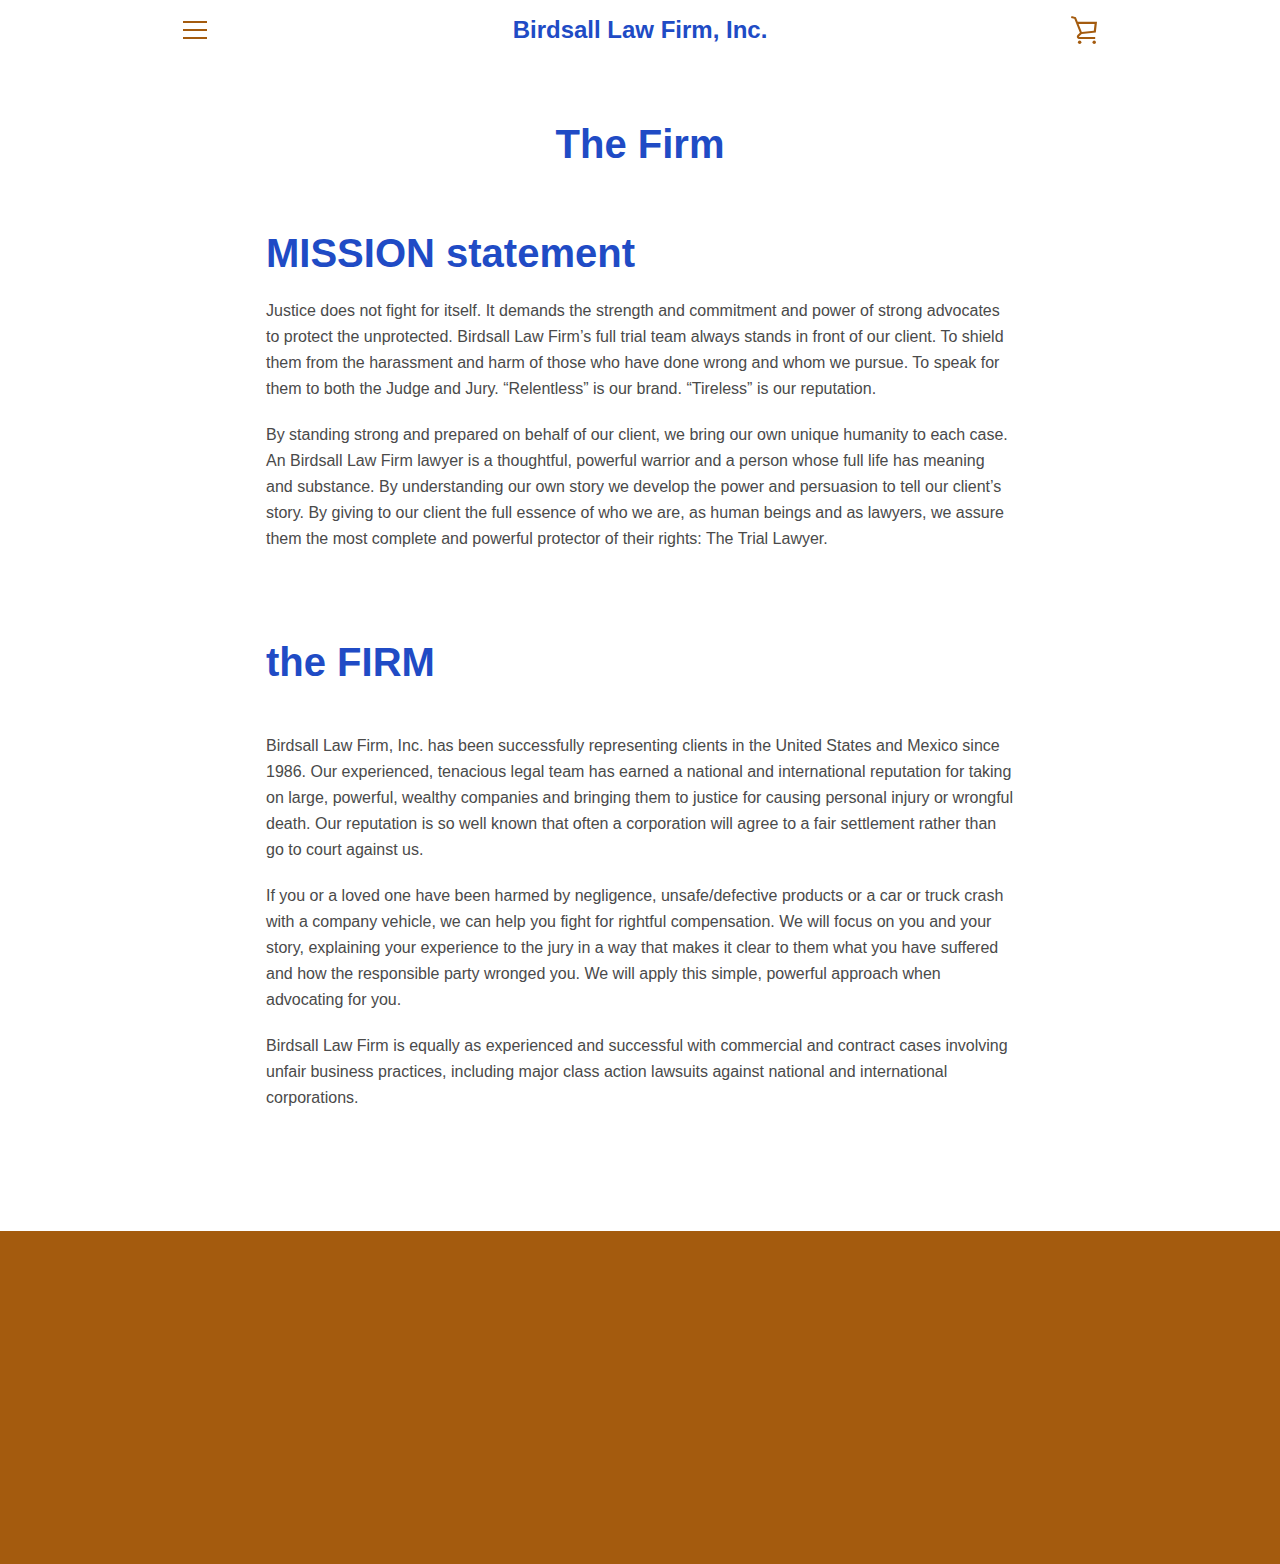
<file: the-firm.html>
<!doctype html>
<html class="supports-no-js " lang="en">
<head>
  <meta charset="utf-8">

  <meta http-equiv="X-UA-Compatible" content="IE=edge,chrome=1">
  <meta name="viewport" content="width=device-width,initial-scale=1">
  <meta name="theme-color" content="#a45b0e">
  <link rel="canonical" href="the-firm.html">

  
    <link rel="shortcut icon" href="26793138458332451876408823331888283266811363706803166383392_32x32.jpg?v=1602077775" type="image/png">
  

  <title>
    The Firm - MISSION statement - Birdsall Law Firm, Inc. &ndash; Birdsall Law Firm, Inc.
  </title>

  
    <meta name="description" content="Justice does not fight for itself. It demands the strength and commitment and power of strong advocates to protect the unprotected. Birdsall Law Firm’s full trial team always stands in front of our client. To shield them from the harassment and harm of those who have done wrong and whom we pursue. To speak for them ...">
  

  <!-- /snippets/social-meta-tags.liquid -->




<meta property="og:site_name" content="Birdsall Law Firm, Inc.">
<meta property="og:url" content="the-firm.html">
<meta property="og:title" content="The Firm - MISSION statement - Birdsall Law Firm, Inc.">
<meta property="og:type" content="website">
<meta property="og:description" content="Justice does not fight for itself. It demands the strength and commitment and power of strong advocates to protect the unprotected. Birdsall Law Firm’s full trial team always stands in front of our client. To shield them from the harassment and harm of those who have done wrong and whom we pursue. To speak for them ...">





  <meta name="twitter:site" content="@https://facebook.com/">

<meta name="twitter:card" content="summary_large_image">
<meta name="twitter:title" content="The Firm - MISSION statement - Birdsall Law Firm, Inc.">
<meta name="twitter:description" content="Justice does not fight for itself. It demands the strength and commitment and power of strong advocates to protect the unprotected. Birdsall Law Firm’s full trial team always stands in front of our client. To shield them from the harassment and harm of those who have done wrong and whom we pursue. To speak for them ...">
<style id="shopify-dynamic-checkout-cart">
@media screen and (min-width: 750px) {
  #dynamic-checkout-cart {
    min-height: 50px;
  }
}

@media screen and (max-width: 750px) {
  #dynamic-checkout-cart {
    min-height: 180px;
  }
}
</style>

  



<style>@font-face {
  font-family: "Open Sans";
  font-weight: 700;
  font-style: normal;
  
       
}

  @font-face {
  font-family: "Open Sans";
  font-weight: 400;
  font-style: normal;
  
       
}

/* ------------------------ Critical Helper Classes ------------------------- */
.critical-hide {
  display: none;
}

.critical-clear {
  opacity: 0;
  visibility: hidden;
}

.drawer-cover {
  opacity: 0;
}

.main-content .shopify-section {
  display: none;
}

.main-content .shopify-section:first-child {
  display: inherit;
}

body:not(.template-index) .main-content {
  opacity: 0;
}


/* ----------------------------- Global Styles ------------------------------ */
*, *::before, *::after {
  box-sizing: border-box;
}

html {
  font-size: 62.5%;
  background-color: #ffffff;
}

body {
  margin: 0;
  font-size: 1.6rem;
  font-family: "Open Sans", sans-serif;
  font-style: normal;
  font-weight: 400;
  color: #4a4a4a;
  line-height: 1.625;
}

.page-width {
  max-width: 980px;
  padding: 0 20px;
  margin: 0 auto;
}

/* ---------------------------- Helper Classes ------------------------------ */
.visually-hidden,
.icon__fallback-text {
  position: absolute !important;
  overflow: hidden;
  clip: rect(0 0 0 0);
  height: 1px;
  width: 1px;
  padding: 0;
  border: 0;
}

/* ----------------------------- Typography --------------------------------- */
body {
  -webkit-font-smoothing: antialiased;
  -webkit-text-size-adjust: 100%;
}

.h4 {
  letter-spacing: inherit;
  text-transform: inherit;
  font-family: "Open Sans", sans-serif;
  font-style: normal;
  font-weight: 700;
}


.h4 a {
  color: inherit;
  text-decoration: none;
  font-weight: inherit;
}

.h4 {
  font-size: 2.2rem;
}

@media only screen and (min-width: 750px) {
  .h4 {
    font-size: 2.4rem;
    line-height: 1.5;
  }
}

/* ------------------------------ Buttons ----------------------------------- */
.btn,
.btn--secondary {
  -moz-user-select: "none";
  -ms-user-select: "none";
  -webkit-user-select: "none";
  user-select: "none";
  -webkit-appearance: none;
  -moz-appearance: none;
  appearance: none;
  display: inline-block;
  position: relative;
  width: auto;
  background-color: #a45b0e;
  border-radius: 0;
  color: #ffffff;
  border: 2px solid #a45b0e;
  font-size: 1.4rem;
  font-weight: 700;
  letter-spacing: 1.5px;
  text-decoration: none;
  text-align: center;
  text-transform: uppercase;
  padding: 10px 30px;
  line-height: 2.2;
  vertical-align: middle;
  cursor: pointer;
  transition: outline 0.1s linear;
  box-sizing: border-box;
}

.btn--square {
  width: 50px;
  height: 50px;
  padding: 0;
  text-align: center;
  line-height: 50px;
}

.btn--clear {
  position: relative;
  background-color: transparent;
  border: 0;
  color: #4a4a4a;
  transition: 0.15s opacity ease-out;
}

.btn--clear:hover::after,
.btn--clear::after {
  outline: 0 !important;
}

.btn::after,
.btn--secondary::after {
  content: '';
  display: block;
  position: absolute;
  top: 0;
  left: 0;
  width: 100%;
  height: 100%;
  outline: 2px solid #a45b0e;
  transition: outline 0.1s linear;
}

/* -------------------------------- Icons ----------------------------------- */
.icon {
  display: inline-block;
  width: 20px;
  height: 20px;
  vertical-align: middle;
}

/* ----------------------------- Site Header -------------------------------- */
.site-header {
  position: relative;
  transition: transform 0.25s ease-out;
  z-index: 10;
}

.site-header--transparent {
  position: absolute;
  top: 0;
  left: 0;
  right: 0;
  z-index: 10;
}

.site-header__wrapper {
  position: relative;
  min-height: 60px;
  width: 100%;
  background-color: #fff;
  z-index: 10;
}

.site-header--transparent .site-header__wrapper {
  background-color: transparent;
}

.site-header__wrapper svg {
  fill: #a45b0e;
}

.site-header__wrapper--transitioning {
  transition: background-color 0.25s ease-out, margin-top 0.25s ease-out;
}

.announcement-bar {
  display: none;
  text-align: center;
  position: relative;
  text-decoration: none;
  z-index: 10;
}

.announcement-bar--visible {
  display: block;
}

.announcement-bar__message {
  font-size: 16px;
  font-weight: 700;
  padding: 10px 20px;
  margin-bottom: 0;
}

.announcement-bar__message .icon {
  fill: currentColor;
}

.announcement-bar__close {
  position: absolute;
  right: 20px;
  padding: 0;
  width: 30px;
  height: 30px;
  line-height: 100%;
  top: 50%;
  -ms-transform: translateY(-50%);
  -webkit-transform: translateY(-50%);
  transform: translateY(-50%);
}

.announcement-bar__close .icon {
  width: 12px;
  height: 12px;
  fill: currentColor;
}

.site-header-sections {
  display: -webkit-flex;
  display: -ms-flexbox;
  display: flex;
  width: 100%;
  -ms-flex-align: center;
  -webkit-align-items: center;
  -moz-align-items: center;
  -ms-align-items: center;
  -o-align-items: center;
  align-items: center;
  min-height: 60px;
}

.site-header__section--title {
  display: -webkit-flex;
  display: -ms-flexbox;
  display: flex;
  width: 100%;
  -webkit-justify-content: center;
  -ms-justify-content: center;
  justify-content: center;
}

.site-header__logo-wrapper {
  display: inline-block;
  margin: 0;
  padding: 10px 0;
  text-align: center;
  line-height: 1.2;
}

.site-header__logo {
  display: block;
}

.site-header__logo-image {
  display: block;
  margin: 0 auto;
}

.site-header--transparent .site-header__logo-image {
  display: none;
}

@media only screen and (max-width: 749px) {
  .site-header__logo-image {
    max-height: 30px;
  }
}

.site-header__logo-image--transparent {
  display: none;
}

.site-header--transparent .site-header__logo-image--transparent {
  display: block;
}

.navigation-open .site-header__logo-image--transparent,
html.supports-no-js .site-header__logo-image--transparent {
  display: none;
}

.site-header__cart svg {
  width: 22px;
  height: 30px;
  margin: -2px 0 0 -2px;
}

@media only screen and (min-width: 750px) {
  .site-header__cart svg {
    width: 26px;
  }
}

.site-header__cart::after {
  border-color: #4a4a4a;
}

.site-header__cart-bubble {
  position: absolute;
  top: 15px;
  right: 10px;
  width: 10px;
  height: 10px;
  background-color: #b76b50;
  border-radius: 50%;
  opacity: 0;
  transition: all 0.25s ease-out;
  -ms-transform: scale(0);
  -webkit-transform: scale(0);
  transform: scale(0);
}

@media only screen and (min-width: 750px) {
  .site-header__cart-bubble {
    top:15px;
    right: 9px;
  }
}

.site-header__cart .site-header__cart-bubble {
  top: 13px;
}

@media only screen and (min-width: 750px) {
  .site-header__cart .site-header__cart-bubble {
    top: 12px;
  }
}

.site-header__cart-bubble--visible {
  opacity: 1;
  -ms-transform: scale(1);
  -webkit-transform: scale(1);
  transform: scale(1);
}

.burger-icon {
  display: block;
  height: 2px;
  width: 16px;
  left: 50%;
  margin-left: -8px;
  background: #a45b0e;
  position: absolute;
  transition: all 0.25s ease-out;
}

@media only screen and (min-width: 750px) {
  .burger-icon {
    height:2px;
    width: 24px;
    left: 50%;
    margin-left: -12px;
  }
}

.burger-icon--top {
  top: 18px;
}

@media only screen and (min-width: 750px) {
  .burger-icon--top {
    top: 16px;
  }
}

.site-header__navigation--active .burger-icon--top {
  top: 25px;
  transform: rotate(45deg);
}

.burger-icon--mid {
  top: 24px;
}

@media only screen and (min-width: 750px) {
  .burger-icon--mid {
    top: 24px;
  }
}

.site-header__navigation--active .burger-icon--mid {
  opacity: 0;
}

.burger-icon--bottom {
  top: 30px;
}

@media only screen and (min-width: 750px) {
  .burger-icon--bottom {
    top: 32px;
  }
}

.site-header__navigation--active .burger-icon--bottom {
  top: 25px;
  transform: rotate(-45deg);
}

.site-header__navigation {
  position: relative;
}

.site-header__navigation svg {
  width: 20px;
  height: 30px;
}

.site-header__navigation::after {
  border-color: #4a4a4a;
}

/* ----------------------------- Slideshow --------------------------------- */
.slideshow {
  display: -webkit-flex;
  display: -ms-flexbox;
  display: flex;
  width: 100%;
  position: relative;
  overflow: hidden;
  min-height: 300px;
  max-height: calc(100vh - 35px);
  background-color: #d9d9d9;
}

.slideshow--full .slideshow {
  height: calc(100vh - 35px);
}

@media only screen and (max-width: 749px) {
  .slideshow--adapt .slideshow {
    max-height: 125vw;
    min-height: 75vw;
  }
}

.slideshow__slides {
  margin: 0;
  padding: 0;
  list-style: none;
}

.slideshow__slide {
  position: absolute;
  height: 100%;
  width: 100%;
  opacity: 0;
  z-index: 0;
  transition: all 0.5s cubic-bezier(0, 0, 0, 1);
}

.slideshow__slide--active {
  transition: all 0.5s cubic-bezier(0, 0, 0, 1);
  opacity: 1;
  z-index: 2;
}

.slideshow__overlay::before {
  content: '';
  position: absolute;
  top: 0;
  right: 0;
  bottom: 0;
  left: 0;
  z-index: 3;
}

.slideshow__image {
  height: 100%;
  width: 100%;
  object-fit: cover;
  z-index: 1;
  transition: opacity 0.8s cubic-bezier(0.44, 0.13, 0.48, 0.87),filter 400ms,-webkit-filter 400ms;
  font-family: "object-fit: cover";
}

.slideshow__image .placeholder-svg {
  display: block;
  fill: rgba(74,74,74,0.35);
  background-color: #f1eee6;
  position: absolute;
  top: 50%;
  left: 50%;
  height: 100%;
  width: auto;
  max-height: none;
  max-width: none;
  -ms-transform: translate(-50%, -50%);
  -webkit-transform: translate(-50%, -50%);
  transform: translate(-50%, -50%);
}

.slideshow__image .placeholder-background {
  background-color: #faf9f6;
  position: absolute;
  top: 0;
  right: 0;
  bottom: 0;
  left: 0;
}

.slideshow__navigation {
  margin: 0;
  padding: 0;
  list-style: none;
}

.slideshow__text-content-mobile,
.slideshow__button-cta-single {
  display: none;
}

.slideshow__indicators {
  margin: 0;
  padding: 0;
  list-style: none;
}
</style>

<script src="load_feature-xtw2anycbj7gpsbb3i4exaz5vzt3jc0722f789maomfdr.js"></script>
<script src="features-avoh0msthx039mfwxw9p7vycyufso3pdpza2ssm8ezyau.js"></script>  
<link rel="stylesheet" href="theme-8se3zgno3au10lfj2f9eeq3sqojx1wtaquaee7wkb4brk.css?v=6011042103818394304">
<script>
/*! loadCSS. [c]2017 Filament Group, Inc. MIT License */
!function(a){"use strict";var b=function(b,c,d){function e(a){return h.body?a():void setTimeout(function(){e(a)})}function f(){i.addEventListener&&i.removeEventListener("load",f);if(!Shopify.designMode)i.media=d||"all"}var g,h=a.document,i=h.createElement("link");if(c)g=c;else{var j=(h.body||h.getElementsByTagName("head")[0]).childNodes;g=j[j.length-1]}var k=h.styleSheets;i.rel="stylesheet",i.href=b,i.media=Shopify.designMode?d||"all":"only x",e(function(){g.parentNode.insertBefore(i,c?g:g.nextSibling)});var l=function(a){for(var b=i.href,c=k.length;c--;)if(k[c].href===b)return a();setTimeout(function(){l(a)})};return i.addEventListener&&i.addEventListener("load",f),i.onloadcssdefined=l,l(f),i};"undefined"!=typeof exports?exports.loadCSS=b:a.loadCSS=b}("undefined"!=typeof global?global:this);
/*! onloadCSS. (onload callback for loadCSS) [c]2017 Filament Group, Inc. MIT License */
function onloadCSS(a,b){function c(){!d&&b&&(d=!0,b.call(a))}var d;a.addEventListener&&a.addEventListener("load",c),a.attachEvent&&a.attachEvent("onload",c),"isApplicationInstalled"in navigator&&"onloadcssdefined"in a&&a.onloadcssdefined(c)}
// Insert our stylesheet before our preload <link> tag
var preload = document.querySelector('link[href="theme-8se3zgno3au10lfj2f9eeq3sqojx1wtaquaee7wkb4brk.css?v=6011042103818394304"]');
var stylesheet = loadCSS('theme-8se3zgno3au10lfj2f9eeq3sqojx1wtaquaee7wkb4brk.css?v=6011042103818394304', preload);
// Create a property to easily detect if the stylesheet is done loading
onloadCSS(stylesheet, function() { stylesheet.loaded = true; });
</script>
<script>
    var theme = {
      stylesheet: "theme-8se3zgno3au10lfj2f9eeq3sqojx1wtaquaee7wkb4brk.css?v=6011042103818394304",
      modelViewerUiSprite: "model-viewer-ui-sprite.svg?v=5101272606032160921",
      plyrSprite: "plyr-sprite.svg?v=5038930093123185314",
      strings: {
        addToCart: "Add to Cart",
        soldOut: "Sold Out",
        unavailable: "Unavailable",
        addItemSuccess: "Item added to cart!",
        viewCart: "View cart",
        cartError: "There was an error while updating your cart. Please try again.",
        cartQuantityError: "You can only add [quantity] [title] to your cart.",
        regularPrice: "Regular price",
        salePrice: "Sale price",
        unitPrice: "Unit price",
        unitPriceSeparator: "per",
        newsletter: {
          blankError: "Email can\u0026#39;t be blank.",
          invalidError: "Please enter a valid email address."
        },
        map: {
          zeroResults: "No results for that address",
          overQueryLimit: "2",
          authError: "api",
          addressError: "Error looking up that address"
        },
        slideshow: {
          loadSlideA11yString: "Load slide [slide_number]",
          activeSlideA11yString: "Slide [slide_number], current"
        }
      },
      isOnline: true,
      moneyFormat: "${{amount}}",
      mediaQuerySmall: 750,
      mediaQueryMedium: 990
    };
    document.documentElement.className = document.documentElement.className.replace('supports-no-js', '');
</script>
<script src="lazysizes.min.js?v=4164417312754347389" async="async"></script>
<script src="vendor.min.js?v=18362583233972542081" defer="defer"></script>
<script src="theme.min.js?v=7133623038524128072" defer="defer"></script>
<script src="custom.js?v=10161236047705041721" defer="defer"></script>
</head>

<body id="the-firm-mission-statement-birdsall-law-firm-inc" class="template-page data-animations">

  <a class="visually-hidden skip-link" href="the-firm.html#MainContent">Skip to content</a>

  <div id="shopify-section-header" class="shopify-section">
<div class="site-header" data-section-id="header" data-section-type="header-section" data-drawer-push >
  <header class="site-header__wrapper" role="banner">
    

    <div class="site-header-sections page-width">
      <nav class="site-header__section site-header__section--button"
        data-site-navigation role="navigation"
      >
        <button class="site-header__navigation btn btn--clear btn--square"
          aria-expanded="false"
          data-navigation-button
        >
          <span class="burger-icon burger-icon--top"></span>
          <span class="burger-icon burger-icon--mid"></span>
          <span class="burger-icon burger-icon--bottom"></span>
          <span class="icon__fallback-text">Menu</span>
        </button>
        <div class="navigation supports-no-js critical-hide" data-section-id="header" data-section-type="navigation" aria-hidden=true>
          <div class="navigation__container">
            <ul class="navigation__links">
              
                
                
                  <li class="navigation__link navigation__entrance-animation">
                    <a href="index.html">Home</a>
                  </li>
                
              
                
                
                  <li class="navigation__link navigation__entrance-animation navigation__link--active">
                    <a href="the-firm.html" aria-current="page">The Firm</a>
                  </li>
                
              
                
                
                  <li class="navigation__link navigation__entrance-animation">
                    <a href="practice-areas.html">Practice Areas</a>
                  </li>
                
              
                
                
                  <li class="navigation__link navigation__entrance-animation">
                    <a href="contact.html">Contact</a>
                  </li>
                
              
            </ul>

            <ul class="navigation__links">
              
              
                <li class="navigation__link navigation__link--secondary navigation__entrance-animation">
                  <a href="index.html">Home</a>
                </li>
              
                <li class="navigation__link navigation__link--secondary navigation__entrance-animation">
                  <a href="privacy-policy.html">Privacy Policy</a>
                </li>
              
                <li class="navigation__link navigation__link--secondary navigation__entrance-animation">
                  <a href="terms-of-service.html">Terms of Service</a>
                </li>
              
                <li class="navigation__link navigation__link--secondary navigation__entrance-animation">
                  <a href="refund-policy.html">Refund Policy</a>
                </li>
              
                <li class="navigation__link navigation__link--secondary navigation__entrance-animation">
                  <a href="contact.html">Contact</a>
                </li>
              
            </ul>

            
              <div class="navigation__social-sharing navigation__entrance-animation">
                <div class="social-links social-links--large"><ul class="list--inline">
    

      

      
        <li class="social-links__icon">
          <a target="_blank" href="https://facebook.com/" title="Birdsall Law Firm, Inc. on Facebook" tabindex="-1">
            <svg aria-hidden="true" focusable="false" role="presentation" class="icon icon-facebook" viewBox="0 0 8.4 20.6"><path fill="#444" d="M8.4 6H5.6V4.1c0-.7.5-.9.8-.9h2V0H5.6C2.5 0 1.8 2.4 1.8 3.9V6H0v3.3h1.8v9.3h3.8V9.3h2.5L8.4 6z"/></svg>
            <span class="icon__fallback-text">Facebook</span>
          </a>
        </li>
      

    

      

      
        <li class="social-links__icon">
          <a target="_blank" href="https://facebook.com/" title="Birdsall Law Firm, Inc. on Twitter" tabindex="-1">
            <svg aria-hidden="true" focusable="false" role="presentation" class="icon icon-twitter" viewBox="0 0 20 20"><path fill="#444" d="M19.551 4.208q-.815 1.202-1.956 2.038 0 .082.02.255t.02.255q0 1.589-.469 3.179t-1.426 3.036-2.272 2.567-3.158 1.793-3.963.672q-3.301 0-6.031-1.773.571.041.937.041 2.751 0 4.911-1.671-1.284-.02-2.292-.784T2.456 11.85q.346.082.754.082.55 0 1.039-.163-1.365-.285-2.262-1.365T1.09 7.918v-.041q.774.408 1.773.448-.795-.53-1.263-1.396t-.469-1.864q0-1.019.509-1.997 1.487 1.854 3.596 2.924T9.81 7.184q-.143-.509-.143-.897 0-1.63 1.161-2.781t2.832-1.151q.815 0 1.569.326t1.284.917q1.345-.265 2.506-.958-.428 1.386-1.732 2.18 1.243-.163 2.262-.611z"/></svg>
            <span class="icon__fallback-text">Twitter</span>
          </a>
        </li>
      

    

      

      
        <li class="social-links__icon">
          <a target="_blank" href="https://pinterest.com/" title="Birdsall Law Firm, Inc. on Pinterest" tabindex="-1">
            <svg aria-hidden="true" focusable="false" role="presentation" class="icon icon-pinterest" viewBox="0 0 20 20"><path fill="#444" d="M9.958.811q1.903 0 3.635.744t2.988 2 2 2.988.744 3.635q0 2.537-1.256 4.696t-3.415 3.415-4.696 1.256q-1.39 0-2.659-.366.707-1.147.951-2.025l.659-2.561q.244.463.903.817t1.39.354q1.464 0 2.622-.842t1.793-2.305.634-3.293q0-2.171-1.671-3.769t-4.257-1.598q-1.586 0-2.903.537T5.298 5.897 4.066 7.775t-.427 2.037q0 1.268.476 2.22t1.427 1.342q.171.073.293.012t.171-.232q.171-.61.195-.756.098-.268-.122-.512-.634-.707-.634-1.83 0-1.854 1.281-3.183t3.354-1.329q1.83 0 2.854 1t1.025 2.61q0 1.342-.366 2.476t-1.049 1.817-1.561.683q-.732 0-1.195-.537t-.293-1.269q.098-.342.256-.878t.268-.915.207-.817.098-.732q0-.61-.317-1t-.927-.39q-.756 0-1.269.695t-.512 1.744q0 .39.061.756t.134.537l.073.171q-1 4.342-1.22 5.098-.195.927-.146 2.171-2.513-1.122-4.062-3.44T.59 10.177q0-3.879 2.744-6.623T9.957.81z"/></svg>
            <span class="icon__fallback-text">Pinterest</span>
          </a>
        </li>
      

    

      

      
        <li class="social-links__icon">
          <a target="_blank" href="http://instagram.com/s" title="Birdsall Law Firm, Inc. on Instagram" tabindex="-1">
            <svg aria-hidden="true" focusable="false" role="presentation" class="icon icon-instagram" viewBox="0 0 512 512"><path d="M256 49.5c67.3 0 75.2.3 101.8 1.5 24.6 1.1 37.9 5.2 46.8 8.7 11.8 4.6 20.2 10 29 18.8s14.3 17.2 18.8 29c3.4 8.9 7.6 22.2 8.7 46.8 1.2 26.6 1.5 34.5 1.5 101.8s-.3 75.2-1.5 101.8c-1.1 24.6-5.2 37.9-8.7 46.8-4.6 11.8-10 20.2-18.8 29s-17.2 14.3-29 18.8c-8.9 3.4-22.2 7.6-46.8 8.7-26.6 1.2-34.5 1.5-101.8 1.5s-75.2-.3-101.8-1.5c-24.6-1.1-37.9-5.2-46.8-8.7-11.8-4.6-20.2-10-29-18.8s-14.3-17.2-18.8-29c-3.4-8.9-7.6-22.2-8.7-46.8-1.2-26.6-1.5-34.5-1.5-101.8s.3-75.2 1.5-101.8c1.1-24.6 5.2-37.9 8.7-46.8 4.6-11.8 10-20.2 18.8-29s17.2-14.3 29-18.8c8.9-3.4 22.2-7.6 46.8-8.7 26.6-1.3 34.5-1.5 101.8-1.5m0-45.4c-68.4 0-77 .3-103.9 1.5C125.3 6.8 107 11.1 91 17.3c-16.6 6.4-30.6 15.1-44.6 29.1-14 14-22.6 28.1-29.1 44.6-6.2 16-10.5 34.3-11.7 61.2C4.4 179 4.1 187.6 4.1 256s.3 77 1.5 103.9c1.2 26.8 5.5 45.1 11.7 61.2 6.4 16.6 15.1 30.6 29.1 44.6 14 14 28.1 22.6 44.6 29.1 16 6.2 34.3 10.5 61.2 11.7 26.9 1.2 35.4 1.5 103.9 1.5s77-.3 103.9-1.5c26.8-1.2 45.1-5.5 61.2-11.7 16.6-6.4 30.6-15.1 44.6-29.1 14-14 22.6-28.1 29.1-44.6 6.2-16 10.5-34.3 11.7-61.2 1.2-26.9 1.5-35.4 1.5-103.9s-.3-77-1.5-103.9c-1.2-26.8-5.5-45.1-11.7-61.2-6.4-16.6-15.1-30.6-29.1-44.6-14-14-28.1-22.6-44.6-29.1-16-6.2-34.3-10.5-61.2-11.7-27-1.1-35.6-1.4-104-1.4z"/><path d="M256 126.6c-71.4 0-129.4 57.9-129.4 129.4s58 129.4 129.4 129.4 129.4-58 129.4-129.4-58-129.4-129.4-129.4zm0 213.4c-46.4 0-84-37.6-84-84s37.6-84 84-84 84 37.6 84 84-37.6 84-84 84z"/><circle cx="390.5" cy="121.5" r="30.2"/></svg>
            <span class="icon__fallback-text">Instagram</span>
          </a>
        </li>
      

    

      

      
        <li class="social-links__icon">
          <a target="_blank" href="https://www.snapchat.com/" title="Birdsall Law Firm, Inc. on Snapchat" tabindex="-1">
            <svg aria-hidden="true" focusable="false" role="presentation" class="icon icon-snapchat" viewBox="0 0 50 50"><path d="M46.775 35.079c-5.805-.957-8.458-6.971-8.544-7.164a1.536 1.536 0 0 0-.056-.132c-.175-.354-.352-.851-.204-1.2.256-.604 1.462-.987 2.185-1.216.254-.081.495-.158.684-.232 1.752-.692 2.629-1.601 2.609-2.703-.017-.887-.696-1.697-1.694-2.05a3 3 0 0 0-1.148-.223c-.275 0-.688.039-1.087.225-.667.313-1.256.481-1.672.5a1.973 1.973 0 0 1-.234-.024l.042-.687c.196-3.112.44-6.984-.611-9.342-3.098-6.942-9.669-7.481-11.613-7.481l-.883.008c-1.936 0-8.493.539-11.587 7.477-1.052 2.358-.808 6.229-.612 9.339l.008.12.035.566c-.433.078-1.28-.066-2.158-.477-1.195-.557-3.349.18-3.646 1.741-.131.692.029 2.003 2.575 3.01.19.076.431.153.687.233.72.229 1.925.611 2.182 1.216.148.35-.028.845-.236 1.271-.109.255-2.746 6.266-8.564 7.224-.742.12-1.27.777-1.228 1.534.012.201.06.401.143.596.528 1.236 2.445 2.087 6.025 2.672.062.208.131.521.169.696.077.352.157.714.267 1.089.104.354.468 1.178 1.603 1.178.342 0 .719-.074 1.119-.152.596-.117 1.338-.262 2.291-.262.53 0 1.078.046 1.628.138 1.016.169 1.935.818 3.001 1.571 1.664 1.177 3.55 2.51 6.475 2.51.077 0 .155-.002.23-.007.108.005.216.007.326.007 2.924 0 4.812-1.334 6.479-2.512 1.017-.72 1.978-1.399 2.995-1.569a10.067 10.067 0 0 1 1.63-.138c.919 0 1.644.118 2.292.245.464.091.83.135 1.169.135.759 0 1.339-.435 1.55-1.159.11-.37.19-.724.268-1.082.029-.135.103-.47.169-.692 3.58-.584 5.498-1.434 6.022-2.661.084-.194.133-.397.146-.608a1.467 1.467 0 0 0-1.227-1.528z"/></svg>
            <span class="icon__fallback-text">Snapchat</span>
          </a>
        </li>
      

    

      

      
        <li class="social-links__icon">
          <a target="_blank" href="http://tumblr.com" title="Birdsall Law Firm, Inc. on Tumblr" tabindex="-1">
            <svg aria-hidden="true" focusable="false" role="presentation" class="icon icon-tumblr" viewBox="0 0 20 20"><path fill="#444" d="M4.373 8.639h1.889v6.398q0 1.158.259 1.904.289.686.899 1.219.594.548 1.569.899.929.32 2.117.32 1.036 0 1.935-.229.777-.152 2.026-.746V15.54q-1.264.868-2.62.868-.67 0-1.341-.35-.396-.259-.594-.716-.152-.503-.152-2.026V8.639h4.113V5.775H10.36V1.19H7.892q-.122 1.295-.594 2.3-.472.975-1.188 1.554-.746.701-1.737 1.005v2.59z"/></svg>
            <span class="icon__fallback-text">Tumblr</span>
          </a>
        </li>
      

    

      

      
        <li class="social-links__icon">
          <a target="_blank" href="https://www.youtube.com/" title="Birdsall Law Firm, Inc. on YouTube" tabindex="-1">
            <svg aria-hidden="true" focusable="false" role="presentation" class="icon icon-youtube" viewBox="0 0 21 20"><path fill="#444" d="M-.196 15.803q0 1.23.812 2.092t1.977.861h14.946q1.165 0 1.977-.861t.812-2.092V3.909q0-1.23-.82-2.116T17.539.907H2.593q-1.148 0-1.969.886t-.82 2.116v11.894zm7.465-2.149V6.058q0-.115.066-.18.049-.016.082-.016l.082.016 7.153 3.806q.066.066.066.164 0 .066-.066.131l-7.153 3.806q-.033.033-.066.033-.066 0-.098-.033-.066-.066-.066-.131z"/></svg>
            <span class="icon__fallback-text">YouTube</span>
          </a>
        </li>
      

    

      

      
        <li class="social-links__icon">
          <a target="_blank" href="https://vimeo.com/" title="Birdsall Law Firm, Inc. on Vimeo" tabindex="-1">
            <svg aria-hidden="true" focusable="false" role="presentation" class="icon icon-vimeo" viewBox="0 0 20 20"><path fill="#444" d="M.215 6.814l.899 1.203q1.249-.929 1.508-.929.99 0 1.843 3.153l.746 2.826q.517 1.958.807 3.009 1.127 3.153 2.833 3.153 2.712 0 6.581-5.21 3.793-4.951 3.93-7.83v-.335q0-3.504-2.803-3.595h-.213q-3.763 0-5.179 4.616.823-.35 1.432-.35 1.295 0 1.295 1.341 0 .168-.015.35-.091 1.082-1.28 2.955-1.219 1.965-1.813 1.965-.792 0-1.401-2.986-.183-.701-.777-4.524-.259-1.645-.96-2.437-.609-.686-1.523-.701-.122 0-.259.015-.96.091-2.849 1.752-.975.914-2.803 2.559z"/></svg>
            <span class="icon__fallback-text">Vimeo</span>
          </a>
        </li>
      

    
  </ul>
</div>

              </div>
            

            <div class="navigation__search navigation__entrance-animation">
  <form action="#search.html" method="get" role="search">
    <div class="input-group--underline">
      <input class="input-group__field" type="search" name="q" value="" placeholder="Search" aria-label="Search" tabindex="-1">
      <div class="input-group__btn">
        <button type="submit" class="btn btn--clear btn--square" tabindex="-1">
          <svg aria-hidden="true" focusable="false" role="presentation" class="icon icon-search" viewBox="0 0 21.4 21.4"><path fill="#444" d="M13.4 0c-4.4 0-8 3.6-8 8 0 1.8.6 3.5 1.7 4.9L0 20l1.4 1.4 7.1-7.1c1.4 1.1 3.1 1.7 4.9 1.7 4.4 0 8-3.6 8-8s-3.6-8-8-8zm0 14c-3.3 0-6-2.7-6-6s2.7-6 6-6 6 2.7 6 6-2.7 6-6 6z"/></svg>
          <span class="icon__fallback-text">Search again</span>
        </button>
      </div>
    </div>
  </form>
</div>

          </div>
        </div>
      </nav>
      <div class="site-header__section site-header__section--title">
        
        
          <div class="site-header__logo-wrapper h4" itemscope itemtype="http://schema.org/Organization">
        

        <a href="index.html" itemprop="url" class="site-header__logo">
            Birdsall Law Firm, Inc.
          
        </a>

        
          </div>
        
      </div>
      <div class="site-header__section site-header__section--button">
        <a href="#catr.html" class="btn btn--clear btn--square btn--hover-scale site-header__cart ajax-cart__toggle" aria-expanded="false">
          <svg aria-hidden="true" focusable="false" role="presentation" class="icon icon-header-cart" viewBox="0 0 24.3 26"><path d="M22.6 21.5v-2H7.9c-.2 0-.4-.1-.4-.1 0-.1 0-.3.2-.5l2.3-2.1 13.2-1.4 1.1-10h-18L4.6 1 .5 0 0 1.9l3.1.7 5.2 13-2 1.8c-.8.7-1 1.8-.7 2.7.4.9 1.2 1.4 2.3 1.4h14.7zM7.1 7.4H22l-.7 6.2-11.2 1.2-3-7.4z"/><ellipse cx="8.1" cy="24.4" rx="1.6" ry="1.6"/><ellipse cx="21.7" cy="24.4" rx="1.6" ry="1.6"/></svg>
          <span class="icon__fallback-text">View cart</span>
          <span class="site-header__cart-bubble"></span>
        </a>
      </div>
    </div>
  </header>
</div>


</div>

  <div class="main-content" data-drawer-push>
    <div class="main-content__wrapper">
      <main class="content-for-layout" id="MainContent" role="main">
        <div class="page-width">
  <header class="section-header text-center">
    <h1 class="section-header__title h2">The Firm</h1>
  </header>
  <div class="grid">
    <div class="grid__item medium-up--four-fifths medium-up--push-one-tenth">
      <div class="rte">
        <h2>MISSION statement</h2>
<p>Justice does not fight for itself. It demands the strength and commitment and power of strong advocates to protect the unprotected. Birdsall Law Firm’s full trial team always stands in front of our client. To shield them from the harassment and harm of those who have done wrong and whom we pursue. To speak for them to both the Judge and Jury. “Relentless” is our brand. “Tireless” is our reputation.</p>
<p>By standing strong and prepared on behalf of our client, we bring our own unique humanity to each case. An Birdsall Law Firm lawyer is a thoughtful, powerful warrior and a person whose full life has meaning and substance. By understanding our own story we develop the power and persuasion to tell our client’s story. By giving to our client the full essence of who we are, as human beings and as lawyers, we assure them the most complete and powerful protector of their rights: The Trial Lawyer.</p>
<p> </p>
<h2>the FIRM</h2>
<p><br>Birdsall Law Firm, Inc. has been successfully representing clients in the United States and Mexico since 1986. Our experienced, tenacious legal team has earned a national and international reputation for taking on large, powerful, wealthy companies and bringing them to justice for causing personal injury or wrongful death. Our reputation is so well known that often a corporation will agree to a fair settlement rather than go to court against us.</p>
<p>If you or a loved one have been harmed by negligence, unsafe/defective products or a car or truck crash with a company vehicle, we can help you fight for rightful compensation. We will focus on you and your story, explaining your experience to the jury in a way that makes it clear to them what you have suffered and how the responsible party wronged you. We will apply this simple, powerful approach when advocating for you.</p>
<p>Birdsall Law Firm is equally as experienced and successful with commercial and contract cases involving unfair business practices, including major class action lawsuits against national and international corporations.</p>
      </div>
    </div>
  </div>
</div>

      </main>

      <div id="shopify-section-footer" class="shopify-section">
<footer class="site-footer" role="contentinfo" data-section-type="footer" data-section-id="footer" data-footer-parallax data-section-id="footer" data-section-type="footer">
  <div class="page-width">
    
      <div class="flex-footer">
        
          <div class="flex-footer__item flex-footer__item--menu" >
            
<ul class="site-footer__linklist">
                
                  <li class="site-footer__linklist-item h6">
                    <a href="index.html">Home</a>
                  </li>
                
                  <li class="site-footer__linklist-item h6">
                    <a href="privacy-policy.html">Privacy Policy</a>
                  </li>
                
                  <li class="site-footer__linklist-item h6">
                    <a href="terms-of-service.html">Terms of Service</a>
                  </li>
                
                  <li class="site-footer__linklist-item h6">
                    <a href="refund-policy.html">Refund Policy</a>
                  </li>
                
                  <li class="site-footer__linklist-item h6">
                    <a href="contact.html">Contact</a>
                  </li>
                
              </ul>
            
          </div>
        

        
          <div class="flex-footer__item flex-footer__item--newsletter">
            <div class="site-footer__newsletter">
              <form method="get" action="contact.html#contact_form" id="contact_form" accept-charset="UTF-8" class="contact-form"><input type="hidden" name="form_type" value="customer" /><input type="hidden" name="utf8" value="✓" />
                <input type="hidden" name="contact[tags]" value="newsletter">
                <label for="NewsletterEmail" class="site-footer__newsletter-label">Sign up for updates</label>
                <div class="site-footer__newsletter-subheading"><p>Promotions, new products and sales. Directly to your inbox.</p></div>
                <div class="input-group--underline">
                  <input type="email" value="" placeholder="My email address" name="contact[email]" id="NewsletterEmail" class="input-group__field site-footer__newsletter-input" aria-label="My email address" autocorrect="off" autocapitalize="off">
                  <div class="input-group__btn input-group__btn--newsletter">
                    <button type="submit" class="btn--newsletter__submit">
                      Subscribe
                      <svg aria-hidden="true" focusable="false" role="presentation" class="icon icon-arrow-right" viewBox="0 0 4 7"><path fill="#444" d="M4 3.5L0 7V0z"/></svg>
                    </button>
                  </div>
                </div>
                <div class="site-footer__newsletter-message" aria-role="alert">
                  
                  </div>
              </form>
            </div>
          </div>
        
      </div>
    

    <div class="site-footer__bottom">
      
        <div class="site-footer__social-icons flex-footer__item--one-third">
          <div class="social-links"><ul class="list--inline">
    

      

      
        <li class="social-links__icon">
          <a target="_blank" href="https://facebook.com/" title="Birdsall Law Firm, Inc. on Facebook" tabindex="-1">
            <svg aria-hidden="true" focusable="false" role="presentation" class="icon icon-facebook" viewBox="0 0 8.4 20.6"><path fill="#444" d="M8.4 6H5.6V4.1c0-.7.5-.9.8-.9h2V0H5.6C2.5 0 1.8 2.4 1.8 3.9V6H0v3.3h1.8v9.3h3.8V9.3h2.5L8.4 6z"/></svg>
            <span class="icon__fallback-text">Facebook</span>
          </a>
        </li>
      

    

      

      
        <li class="social-links__icon">
          <a target="_blank" href="https://facebook.com/" title="Birdsall Law Firm, Inc. on Twitter" tabindex="-1">
            <svg aria-hidden="true" focusable="false" role="presentation" class="icon icon-twitter" viewBox="0 0 20 20"><path fill="#444" d="M19.551 4.208q-.815 1.202-1.956 2.038 0 .082.02.255t.02.255q0 1.589-.469 3.179t-1.426 3.036-2.272 2.567-3.158 1.793-3.963.672q-3.301 0-6.031-1.773.571.041.937.041 2.751 0 4.911-1.671-1.284-.02-2.292-.784T2.456 11.85q.346.082.754.082.55 0 1.039-.163-1.365-.285-2.262-1.365T1.09 7.918v-.041q.774.408 1.773.448-.795-.53-1.263-1.396t-.469-1.864q0-1.019.509-1.997 1.487 1.854 3.596 2.924T9.81 7.184q-.143-.509-.143-.897 0-1.63 1.161-2.781t2.832-1.151q.815 0 1.569.326t1.284.917q1.345-.265 2.506-.958-.428 1.386-1.732 2.18 1.243-.163 2.262-.611z"/></svg>
            <span class="icon__fallback-text">Twitter</span>
          </a>
        </li>
      

    

      

      
        <li class="social-links__icon">
          <a target="_blank" href="https://pinterest.com/" title="Birdsall Law Firm, Inc. on Pinterest" tabindex="-1">
            <svg aria-hidden="true" focusable="false" role="presentation" class="icon icon-pinterest" viewBox="0 0 20 20"><path fill="#444" d="M9.958.811q1.903 0 3.635.744t2.988 2 2 2.988.744 3.635q0 2.537-1.256 4.696t-3.415 3.415-4.696 1.256q-1.39 0-2.659-.366.707-1.147.951-2.025l.659-2.561q.244.463.903.817t1.39.354q1.464 0 2.622-.842t1.793-2.305.634-3.293q0-2.171-1.671-3.769t-4.257-1.598q-1.586 0-2.903.537T5.298 5.897 4.066 7.775t-.427 2.037q0 1.268.476 2.22t1.427 1.342q.171.073.293.012t.171-.232q.171-.61.195-.756.098-.268-.122-.512-.634-.707-.634-1.83 0-1.854 1.281-3.183t3.354-1.329q1.83 0 2.854 1t1.025 2.61q0 1.342-.366 2.476t-1.049 1.817-1.561.683q-.732 0-1.195-.537t-.293-1.269q.098-.342.256-.878t.268-.915.207-.817.098-.732q0-.61-.317-1t-.927-.39q-.756 0-1.269.695t-.512 1.744q0 .39.061.756t.134.537l.073.171q-1 4.342-1.22 5.098-.195.927-.146 2.171-2.513-1.122-4.062-3.44T.59 10.177q0-3.879 2.744-6.623T9.957.81z"/></svg>
            <span class="icon__fallback-text">Pinterest</span>
          </a>
        </li>
      

    

      

      
        <li class="social-links__icon">
          <a target="_blank" href="http://instagram.com/s" title="Birdsall Law Firm, Inc. on Instagram" tabindex="-1">
            <svg aria-hidden="true" focusable="false" role="presentation" class="icon icon-instagram" viewBox="0 0 512 512"><path d="M256 49.5c67.3 0 75.2.3 101.8 1.5 24.6 1.1 37.9 5.2 46.8 8.7 11.8 4.6 20.2 10 29 18.8s14.3 17.2 18.8 29c3.4 8.9 7.6 22.2 8.7 46.8 1.2 26.6 1.5 34.5 1.5 101.8s-.3 75.2-1.5 101.8c-1.1 24.6-5.2 37.9-8.7 46.8-4.6 11.8-10 20.2-18.8 29s-17.2 14.3-29 18.8c-8.9 3.4-22.2 7.6-46.8 8.7-26.6 1.2-34.5 1.5-101.8 1.5s-75.2-.3-101.8-1.5c-24.6-1.1-37.9-5.2-46.8-8.7-11.8-4.6-20.2-10-29-18.8s-14.3-17.2-18.8-29c-3.4-8.9-7.6-22.2-8.7-46.8-1.2-26.6-1.5-34.5-1.5-101.8s.3-75.2 1.5-101.8c1.1-24.6 5.2-37.9 8.7-46.8 4.6-11.8 10-20.2 18.8-29s17.2-14.3 29-18.8c8.9-3.4 22.2-7.6 46.8-8.7 26.6-1.3 34.5-1.5 101.8-1.5m0-45.4c-68.4 0-77 .3-103.9 1.5C125.3 6.8 107 11.1 91 17.3c-16.6 6.4-30.6 15.1-44.6 29.1-14 14-22.6 28.1-29.1 44.6-6.2 16-10.5 34.3-11.7 61.2C4.4 179 4.1 187.6 4.1 256s.3 77 1.5 103.9c1.2 26.8 5.5 45.1 11.7 61.2 6.4 16.6 15.1 30.6 29.1 44.6 14 14 28.1 22.6 44.6 29.1 16 6.2 34.3 10.5 61.2 11.7 26.9 1.2 35.4 1.5 103.9 1.5s77-.3 103.9-1.5c26.8-1.2 45.1-5.5 61.2-11.7 16.6-6.4 30.6-15.1 44.6-29.1 14-14 22.6-28.1 29.1-44.6 6.2-16 10.5-34.3 11.7-61.2 1.2-26.9 1.5-35.4 1.5-103.9s-.3-77-1.5-103.9c-1.2-26.8-5.5-45.1-11.7-61.2-6.4-16.6-15.1-30.6-29.1-44.6-14-14-28.1-22.6-44.6-29.1-16-6.2-34.3-10.5-61.2-11.7-27-1.1-35.6-1.4-104-1.4z"/><path d="M256 126.6c-71.4 0-129.4 57.9-129.4 129.4s58 129.4 129.4 129.4 129.4-58 129.4-129.4-58-129.4-129.4-129.4zm0 213.4c-46.4 0-84-37.6-84-84s37.6-84 84-84 84 37.6 84 84-37.6 84-84 84z"/><circle cx="390.5" cy="121.5" r="30.2"/></svg>
            <span class="icon__fallback-text">Instagram</span>
          </a>
        </li>
      

    

      

      
        <li class="social-links__icon">
          <a target="_blank" href="https://www.snapchat.com/" title="Birdsall Law Firm, Inc. on Snapchat" tabindex="-1">
            <svg aria-hidden="true" focusable="false" role="presentation" class="icon icon-snapchat" viewBox="0 0 50 50"><path d="M46.775 35.079c-5.805-.957-8.458-6.971-8.544-7.164a1.536 1.536 0 0 0-.056-.132c-.175-.354-.352-.851-.204-1.2.256-.604 1.462-.987 2.185-1.216.254-.081.495-.158.684-.232 1.752-.692 2.629-1.601 2.609-2.703-.017-.887-.696-1.697-1.694-2.05a3 3 0 0 0-1.148-.223c-.275 0-.688.039-1.087.225-.667.313-1.256.481-1.672.5a1.973 1.973 0 0 1-.234-.024l.042-.687c.196-3.112.44-6.984-.611-9.342-3.098-6.942-9.669-7.481-11.613-7.481l-.883.008c-1.936 0-8.493.539-11.587 7.477-1.052 2.358-.808 6.229-.612 9.339l.008.12.035.566c-.433.078-1.28-.066-2.158-.477-1.195-.557-3.349.18-3.646 1.741-.131.692.029 2.003 2.575 3.01.19.076.431.153.687.233.72.229 1.925.611 2.182 1.216.148.35-.028.845-.236 1.271-.109.255-2.746 6.266-8.564 7.224-.742.12-1.27.777-1.228 1.534.012.201.06.401.143.596.528 1.236 2.445 2.087 6.025 2.672.062.208.131.521.169.696.077.352.157.714.267 1.089.104.354.468 1.178 1.603 1.178.342 0 .719-.074 1.119-.152.596-.117 1.338-.262 2.291-.262.53 0 1.078.046 1.628.138 1.016.169 1.935.818 3.001 1.571 1.664 1.177 3.55 2.51 6.475 2.51.077 0 .155-.002.23-.007.108.005.216.007.326.007 2.924 0 4.812-1.334 6.479-2.512 1.017-.72 1.978-1.399 2.995-1.569a10.067 10.067 0 0 1 1.63-.138c.919 0 1.644.118 2.292.245.464.091.83.135 1.169.135.759 0 1.339-.435 1.55-1.159.11-.37.19-.724.268-1.082.029-.135.103-.47.169-.692 3.58-.584 5.498-1.434 6.022-2.661.084-.194.133-.397.146-.608a1.467 1.467 0 0 0-1.227-1.528z"/></svg>
            <span class="icon__fallback-text">Snapchat</span>
          </a>
        </li>
      

    

      

      
        <li class="social-links__icon">
          <a target="_blank" href="http://tumblr.com" title="Birdsall Law Firm, Inc. on Tumblr" tabindex="-1">
            <svg aria-hidden="true" focusable="false" role="presentation" class="icon icon-tumblr" viewBox="0 0 20 20"><path fill="#444" d="M4.373 8.639h1.889v6.398q0 1.158.259 1.904.289.686.899 1.219.594.548 1.569.899.929.32 2.117.32 1.036 0 1.935-.229.777-.152 2.026-.746V15.54q-1.264.868-2.62.868-.67 0-1.341-.35-.396-.259-.594-.716-.152-.503-.152-2.026V8.639h4.113V5.775H10.36V1.19H7.892q-.122 1.295-.594 2.3-.472.975-1.188 1.554-.746.701-1.737 1.005v2.59z"/></svg>
            <span class="icon__fallback-text">Tumblr</span>
          </a>
        </li>
      

    

      

      
        <li class="social-links__icon">
          <a target="_blank" href="https://www.youtube.com/" title="Birdsall Law Firm, Inc. on YouTube" tabindex="-1">
            <svg aria-hidden="true" focusable="false" role="presentation" class="icon icon-youtube" viewBox="0 0 21 20"><path fill="#444" d="M-.196 15.803q0 1.23.812 2.092t1.977.861h14.946q1.165 0 1.977-.861t.812-2.092V3.909q0-1.23-.82-2.116T17.539.907H2.593q-1.148 0-1.969.886t-.82 2.116v11.894zm7.465-2.149V6.058q0-.115.066-.18.049-.016.082-.016l.082.016 7.153 3.806q.066.066.066.164 0 .066-.066.131l-7.153 3.806q-.033.033-.066.033-.066 0-.098-.033-.066-.066-.066-.131z"/></svg>
            <span class="icon__fallback-text">YouTube</span>
          </a>
        </li>
      

    

      

      
        <li class="social-links__icon">
          <a target="_blank" href="https://vimeo.com/" title="Birdsall Law Firm, Inc. on Vimeo" tabindex="-1">
            <svg aria-hidden="true" focusable="false" role="presentation" class="icon icon-vimeo" viewBox="0 0 20 20"><path fill="#444" d="M.215 6.814l.899 1.203q1.249-.929 1.508-.929.99 0 1.843 3.153l.746 2.826q.517 1.958.807 3.009 1.127 3.153 2.833 3.153 2.712 0 6.581-5.21 3.793-4.951 3.93-7.83v-.335q0-3.504-2.803-3.595h-.213q-3.763 0-5.179 4.616.823-.35 1.432-.35 1.295 0 1.295 1.341 0 .168-.015.35-.091 1.082-1.28 2.955-1.219 1.965-1.813 1.965-.792 0-1.401-2.986-.183-.701-.777-4.524-.259-1.645-.96-2.437-.609-.686-1.523-.701-.122 0-.259.015-.96.091-2.849 1.752-.975.914-2.803 2.559z"/></svg>
            <span class="icon__fallback-text">Vimeo</span>
          </a>
        </li>
      

    
  </ul>
</div>

        </div>
      

      <div class="site-footer__copyright flex-footer__item--one-third">
        <small>Copyright &copy; 2020, <a href="index.html" title="">Birdsall Law Firm, Inc.</a>.</small>
        <small class="site-footer__powered-by"> All Rights Reserved.</small>
      </div><div class="site-footer__payment-icons flex-footer__item--one-third"><span class="visually-hidden">Payment icons</span>
            <ul class="payment-icons list--inline"><li class="payment-icon">
                  <svg class="icon icon--full-color" xmlns="http://www.w3.org/2000/svg" role="img" viewBox="0 0 38 24" width="38" height="24" aria-labelledby="pi-american_express"><title id="pi-american_express">American Express</title><g fill="none"><path fill="#000" d="M35,0 L3,0 C1.3,0 0,1.3 0,3 L0,21 C0,22.7 1.4,24 3,24 L35,24 C36.7,24 38,22.7 38,21 L38,3 C38,1.3 36.6,0 35,0 Z" opacity=".07"/><path fill="#006FCF" d="M35,1 C36.1,1 37,1.9 37,3 L37,21 C37,22.1 36.1,23 35,23 L3,23 C1.9,23 1,22.1 1,21 L1,3 C1,1.9 1.9,1 3,1 L35,1"/><path fill="#FFF" d="M8.971,10.268 L9.745,12.144 L8.203,12.144 L8.971,10.268 Z M25.046,10.346 L22.069,10.346 L22.069,11.173 L24.998,11.173 L24.998,12.412 L22.075,12.412 L22.075,13.334 L25.052,13.334 L25.052,14.073 L27.129,11.828 L25.052,9.488 L25.046,10.346 L25.046,10.346 Z M10.983,8.006 L14.978,8.006 L15.865,9.941 L16.687,8 L27.057,8 L28.135,9.19 L29.25,8 L34.013,8 L30.494,11.852 L33.977,15.68 L29.143,15.68 L28.065,14.49 L26.94,15.68 L10.03,15.68 L9.536,14.49 L8.406,14.49 L7.911,15.68 L4,15.68 L7.286,8 L10.716,8 L10.983,8.006 Z M19.646,9.084 L17.407,9.084 L15.907,12.62 L14.282,9.084 L12.06,9.084 L12.06,13.894 L10,9.084 L8.007,9.084 L5.625,14.596 L7.18,14.596 L7.674,13.406 L10.27,13.406 L10.764,14.596 L13.484,14.596 L13.484,10.661 L15.235,14.602 L16.425,14.602 L18.165,10.673 L18.165,14.603 L19.623,14.603 L19.647,9.083 L19.646,9.084 Z M28.986,11.852 L31.517,9.084 L29.695,9.084 L28.094,10.81 L26.546,9.084 L20.652,9.084 L20.652,14.602 L26.462,14.602 L28.076,12.864 L29.624,14.602 L31.499,14.602 L28.987,11.852 L28.986,11.852 Z"/></g></svg>

                </li><li class="payment-icon">
                  <svg class="icon icon--full-color" version="1.1" xmlns="http://www.w3.org/2000/svg" role="img" x="0" y="0" width="38" height="24" viewBox="0 0 165.521 105.965" xml:space="preserve" aria-labelledby="pi-apple_pay"><title id="pi-apple_pay">Apple Pay</title><path fill="#000" d="M150.698 0H14.823c-.566 0-1.133 0-1.698.003-.477.004-.953.009-1.43.022-1.039.028-2.087.09-3.113.274a10.51 10.51 0 0 0-2.958.975 9.932 9.932 0 0 0-4.35 4.35 10.463 10.463 0 0 0-.975 2.96C.113 9.611.052 10.658.024 11.696a70.22 70.22 0 0 0-.022 1.43C0 13.69 0 14.256 0 14.823v76.318c0 .567 0 1.132.002 1.699.003.476.009.953.022 1.43.028 1.036.09 2.084.275 3.11a10.46 10.46 0 0 0 .974 2.96 9.897 9.897 0 0 0 1.83 2.52 9.874 9.874 0 0 0 2.52 1.83c.947.483 1.917.79 2.96.977 1.025.183 2.073.245 3.112.273.477.011.953.017 1.43.02.565.004 1.132.004 1.698.004h135.875c.565 0 1.132 0 1.697-.004.476-.002.952-.009 1.431-.02 1.037-.028 2.085-.09 3.113-.273a10.478 10.478 0 0 0 2.958-.977 9.955 9.955 0 0 0 4.35-4.35c.483-.947.789-1.917.974-2.96.186-1.026.246-2.074.274-3.11.013-.477.02-.954.022-1.43.004-.567.004-1.132.004-1.699V14.824c0-.567 0-1.133-.004-1.699a63.067 63.067 0 0 0-.022-1.429c-.028-1.038-.088-2.085-.274-3.112a10.4 10.4 0 0 0-.974-2.96 9.94 9.94 0 0 0-4.35-4.35A10.52 10.52 0 0 0 156.939.3c-1.028-.185-2.076-.246-3.113-.274a71.417 71.417 0 0 0-1.431-.022C151.83 0 151.263 0 150.698 0z" /><path fill="#FFF" d="M150.698 3.532l1.672.003c.452.003.905.008 1.36.02.793.022 1.719.065 2.583.22.75.135 1.38.34 1.984.648a6.392 6.392 0 0 1 2.804 2.807c.306.6.51 1.226.645 1.983.154.854.197 1.783.218 2.58.013.45.019.9.02 1.36.005.557.005 1.113.005 1.671v76.318c0 .558 0 1.114-.004 1.682-.002.45-.008.9-.02 1.35-.022.796-.065 1.725-.221 2.589a6.855 6.855 0 0 1-.645 1.975 6.397 6.397 0 0 1-2.808 2.807c-.6.306-1.228.511-1.971.645-.881.157-1.847.2-2.574.22-.457.01-.912.017-1.379.019-.555.004-1.113.004-1.669.004H14.801c-.55 0-1.1 0-1.66-.004a74.993 74.993 0 0 1-1.35-.018c-.744-.02-1.71-.064-2.584-.22a6.938 6.938 0 0 1-1.986-.65 6.337 6.337 0 0 1-1.622-1.18 6.355 6.355 0 0 1-1.178-1.623 6.935 6.935 0 0 1-.646-1.985c-.156-.863-.2-1.788-.22-2.578a66.088 66.088 0 0 1-.02-1.355l-.003-1.327V14.474l.002-1.325a66.7 66.7 0 0 1 .02-1.357c.022-.792.065-1.717.222-2.587a6.924 6.924 0 0 1 .646-1.981c.304-.598.7-1.144 1.18-1.623a6.386 6.386 0 0 1 1.624-1.18 6.96 6.96 0 0 1 1.98-.646c.865-.155 1.792-.198 2.586-.22.452-.012.905-.017 1.354-.02l1.677-.003h135.875" /><g><g><path fill="#000" d="M43.508 35.77c1.404-1.755 2.356-4.112 2.105-6.52-2.054.102-4.56 1.355-6.012 3.112-1.303 1.504-2.456 3.959-2.156 6.266 2.306.2 4.61-1.152 6.063-2.858" /><path fill="#000" d="M45.587 39.079c-3.35-.2-6.196 1.9-7.795 1.9-1.6 0-4.049-1.8-6.698-1.751-3.447.05-6.645 2-8.395 5.1-3.598 6.2-.95 15.4 2.55 20.45 1.699 2.5 3.747 5.25 6.445 5.151 2.55-.1 3.549-1.65 6.647-1.65 3.097 0 3.997 1.65 6.696 1.6 2.798-.05 4.548-2.5 6.247-5 1.95-2.85 2.747-5.6 2.797-5.75-.05-.05-5.396-2.101-5.446-8.251-.05-5.15 4.198-7.6 4.398-7.751-2.399-3.548-6.147-3.948-7.447-4.048" /></g><g><path fill="#000" d="M78.973 32.11c7.278 0 12.347 5.017 12.347 12.321 0 7.33-5.173 12.373-12.529 12.373h-8.058V69.62h-5.822V32.11h14.062zm-8.24 19.807h6.68c5.07 0 7.954-2.729 7.954-7.46 0-4.73-2.885-7.434-7.928-7.434h-6.706v14.894z" /><path fill="#000" d="M92.764 61.847c0-4.809 3.665-7.564 10.423-7.98l7.252-.442v-2.08c0-3.04-2.001-4.704-5.562-4.704-2.938 0-5.07 1.507-5.51 3.82h-5.252c.157-4.86 4.731-8.395 10.918-8.395 6.654 0 10.995 3.483 10.995 8.89v18.663h-5.38v-4.497h-.13c-1.534 2.937-4.914 4.782-8.579 4.782-5.406 0-9.175-3.222-9.175-8.057zm17.675-2.417v-2.106l-6.472.416c-3.64.234-5.536 1.585-5.536 3.95 0 2.288 1.975 3.77 5.068 3.77 3.95 0 6.94-2.522 6.94-6.03z" /><path fill="#000" d="M120.975 79.652v-4.496c.364.051 1.247.103 1.715.103 2.573 0 4.029-1.09 4.913-3.899l.52-1.663-9.852-27.293h6.082l6.863 22.146h.13l6.862-22.146h5.927l-10.216 28.67c-2.34 6.577-5.017 8.735-10.683 8.735-.442 0-1.872-.052-2.261-.157z" /></g></g></svg>

                </li><li class="payment-icon">
                  <svg class="icon icon--full-color" viewBox="0 0 38 24" xmlns="http://www.w3.org/2000/svg" role="img" width="38" height="24" aria-labelledby="pi-diners_club"><title id="pi-diners_club">Diners Club</title><path opacity=".07" d="M35 0H3C1.3 0 0 1.3 0 3v18c0 1.7 1.4 3 3 3h32c1.7 0 3-1.3 3-3V3c0-1.7-1.4-3-3-3z"/><path fill="#fff" d="M35 1c1.1 0 2 .9 2 2v18c0 1.1-.9 2-2 2H3c-1.1 0-2-.9-2-2V3c0-1.1.9-2 2-2h32"/><path d="M12 12v3.7c0 .3-.2.3-.5.2-1.9-.8-3-3.3-2.3-5.4.4-1.1 1.2-2 2.3-2.4.4-.2.5-.1.5.2V12zm2 0V8.3c0-.3 0-.3.3-.2 2.1.8 3.2 3.3 2.4 5.4-.4 1.1-1.2 2-2.3 2.4-.4.2-.4.1-.4-.2V12zm7.2-7H13c3.8 0 6.8 3.1 6.8 7s-3 7-6.8 7h8.2c3.8 0 6.8-3.1 6.8-7s-3-7-6.8-7z" fill="#3086C8"/></svg>
                </li><li class="payment-icon">
                  <svg class="icon icon--full-color" xmlns="http://www.w3.org/2000/svg" role="img" viewBox="0 0 38 24" width="38" height="24" aria-labelledby="pi-discover"><title id="pi-discover">Discover</title><path d="M35 0H3C1.3 0 0 1.3 0 3v18c0 1.7 1.4 3 3 3h32c1.7 0 3-1.3 3-3V3c0-1.7-1.4-3-3-3z" fill="#000" opacity=".07"/><path d="M35 1c1.1 0 2 .9 2 2v18c0 1.1-.9 2-2 2H3c-1.1 0-2-.9-2-2V3c0-1.1.9-2 2-2h32" fill="#FFF"/><path d="M37 16.95V21c0 1.1-.9 2-2 2H23.228c7.896-1.815 12.043-4.601 13.772-6.05z" fill="#EDA024"/><path fill="#494949" d="M9 11h20v2H9z"/><path d="M22 12c0 1.7-1.3 3-3 3s-3-1.4-3-3 1.4-3 3-3c1.7 0 3 1.3 3 3z" fill="#EDA024"/></svg>

                </li><li class="payment-icon">
                  <svg class="icon icon--full-color" width="38" height="24" role="img" aria-labelledby="pi-jcb" viewBox="0 0 38 24" xmlns="http://www.w3.org/2000/svg"><title id="pi-jcb">JCB</title><g fill="none" fill-rule="evenodd"><g fill-rule="nonzero"><path d="M35 0H3C1.3 0 0 1.3 0 3v18c0 1.7 1.4 3 3 3h32c1.7 0 3-1.3 3-3V3c0-1.7-1.4-3-3-3z" fill="#000" opacity=".07"/><path d="M35 1c1.1 0 2 .9 2 2v18c0 1.1-.9 2-2 2H3c-1.1 0-2-.9-2-2V3c0-1.1.9-2 2-2h32" fill="#FFF"/></g><path d="M11.5 5H15v11.5a2.5 2.5 0 0 1-2.5 2.5H9V7.5A2.5 2.5 0 0 1 11.5 5z" fill="#006EBC"/><path d="M18.5 5H22v11.5a2.5 2.5 0 0 1-2.5 2.5H16V7.5A2.5 2.5 0 0 1 18.5 5z" fill="#F00036"/><path d="M25.5 5H29v11.5a2.5 2.5 0 0 1-2.5 2.5H23V7.5A2.5 2.5 0 0 1 25.5 5z" fill="#2AB419"/><path d="M10.755 14.5c-1.06 0-2.122-.304-2.656-.987l.78-.676c.068 1.133 3.545 1.24 3.545-.19V9.5h1.802v3.147c0 .728-.574 1.322-1.573 1.632-.466.144-1.365.221-1.898.221zm8.116 0c-.674 0-1.388-.107-1.965-.366-.948-.425-1.312-1.206-1.3-2.199.012-1.014.436-1.782 1.468-2.165 1.319-.49 3.343-.261 3.926.27v.972c-.572-.521-1.958-.898-2.919-.46-.494.226-.737.917-.744 1.448-.006.56.245 1.252.744 1.497.953.467 2.39.04 2.919-.441v1.01c-.358.255-1.253.434-2.129.434zm8.679-2.587c.37-.235.582-.567.582-1.005 0-.438-.116-.687-.348-.939-.206-.207-.58-.469-1.238-.469H23v5h3.546c.696 0 1.097-.23 1.315-.415.283-.25.426-.53.426-.96 0-.431-.155-.908-.737-1.212zm-1.906-.281h-1.428v-1.444h1.495c.956 0 .944 1.444-.067 1.444zm.288 2.157h-1.716v-1.513h1.716c.986 0 1.083 1.513 0 1.513z" fill="#FFF" fill-rule="nonzero"/></g></svg>
                </li><li class="payment-icon">
                  <svg class="icon icon--full-color" viewBox="0 0 38 24" xmlns="http://www.w3.org/2000/svg" role="img" width="38" height="24" aria-labelledby="pi-master"><title id="pi-master">Mastercard</title><path opacity=".07" d="M35 0H3C1.3 0 0 1.3 0 3v18c0 1.7 1.4 3 3 3h32c1.7 0 3-1.3 3-3V3c0-1.7-1.4-3-3-3z"/><path fill="#fff" d="M35 1c1.1 0 2 .9 2 2v18c0 1.1-.9 2-2 2H3c-1.1 0-2-.9-2-2V3c0-1.1.9-2 2-2h32"/><circle fill="#EB001B" cx="15" cy="12" r="7"/><circle fill="#F79E1B" cx="23" cy="12" r="7"/><path fill="#FF5F00" d="M22 12c0-2.4-1.2-4.5-3-5.7-1.8 1.3-3 3.4-3 5.7s1.2 4.5 3 5.7c1.8-1.2 3-3.3 3-5.7z"/></svg>
                </li><li class="payment-icon">
                  <svg class="icon icon--full-color" viewBox="0 0 38 24" xmlns="http://www.w3.org/2000/svg" width="38" height="24" role="img" aria-labelledby="pi-paypal"><title id="pi-paypal">PayPal</title><path opacity=".07" d="M35 0H3C1.3 0 0 1.3 0 3v18c0 1.7 1.4 3 3 3h32c1.7 0 3-1.3 3-3V3c0-1.7-1.4-3-3-3z"/><path fill="#fff" d="M35 1c1.1 0 2 .9 2 2v18c0 1.1-.9 2-2 2H3c-1.1 0-2-.9-2-2V3c0-1.1.9-2 2-2h32"/><path fill="#003087" d="M23.9 8.3c.2-1 0-1.7-.6-2.3-.6-.7-1.7-1-3.1-1h-4.1c-.3 0-.5.2-.6.5L14 15.6c0 .2.1.4.3.4H17l.4-3.4 1.8-2.2 4.7-2.1z"/><path fill="#3086C8" d="M23.9 8.3l-.2.2c-.5 2.8-2.2 3.8-4.6 3.8H18c-.3 0-.5.2-.6.5l-.6 3.9-.2 1c0 .2.1.4.3.4H19c.3 0 .5-.2.5-.4v-.1l.4-2.4v-.1c0-.2.3-.4.5-.4h.3c2.1 0 3.7-.8 4.1-3.2.2-1 .1-1.8-.4-2.4-.1-.5-.3-.7-.5-.8z"/><path fill="#012169" d="M23.3 8.1c-.1-.1-.2-.1-.3-.1-.1 0-.2 0-.3-.1-.3-.1-.7-.1-1.1-.1h-3c-.1 0-.2 0-.2.1-.2.1-.3.2-.3.4l-.7 4.4v.1c0-.3.3-.5.6-.5h1.3c2.5 0 4.1-1 4.6-3.8v-.2c-.1-.1-.3-.2-.5-.2h-.1z"/></svg>
                </li><li class="payment-icon">
                  <svg class="icon icon--full-color" viewBox="0 0 38 24" width="38" height="24" xmlns="http://www.w3.org/2000/svg" role="img" aria-labelledby="pi-venmo"><title id="pi-venmo">Venmo</title><g fill="none" fill-rule="evenodd"><rect fill-opacity=".07" fill="#000" width="38" height="24" rx="3"/><path fill="#3D95CE" d="M35 1c1.1 0 2 .9 2 2v18c0 1.1-.9 2-2 2H3c-1.1 0-2-.9-2-2V3c0-1.1.9-2 2-2h32"/><path d="M24.675 8.36c0 3.064-2.557 7.045-4.633 9.84h-4.74L13.4 6.57l4.151-.402 1.005 8.275c.94-1.566 2.099-4.025 2.099-5.702 0-.918-.154-1.543-.394-2.058l3.78-.783c.437.738.634 1.499.634 2.46z" fill="#FFF" fill-rule="nonzero"/></g></svg>

                </li><li class="payment-icon">
                  <svg class="icon icon--full-color" viewBox="0 0 38 24" xmlns="http://www.w3.org/2000/svg" role="img" width="38" height="24" aria-labelledby="pi-visa"><title id="pi-visa">Visa</title><path opacity=".07" d="M35 0H3C1.3 0 0 1.3 0 3v18c0 1.7 1.4 3 3 3h32c1.7 0 3-1.3 3-3V3c0-1.7-1.4-3-3-3z"/><path fill="#fff" d="M35 1c1.1 0 2 .9 2 2v18c0 1.1-.9 2-2 2H3c-1.1 0-2-.9-2-2V3c0-1.1.9-2 2-2h32"/><path d="M28.3 10.1H28c-.4 1-.7 1.5-1 3h1.9c-.3-1.5-.3-2.2-.6-3zm2.9 5.9h-1.7c-.1 0-.1 0-.2-.1l-.2-.9-.1-.2h-2.4c-.1 0-.2 0-.2.2l-.3.9c0 .1-.1.1-.1.1h-2.1l.2-.5L27 8.7c0-.5.3-.7.8-.7h1.5c.1 0 .2 0 .2.2l1.4 6.5c.1.4.2.7.2 1.1.1.1.1.1.1.2zm-13.4-.3l.4-1.8c.1 0 .2.1.2.1.7.3 1.4.5 2.1.4.2 0 .5-.1.7-.2.5-.2.5-.7.1-1.1-.2-.2-.5-.3-.8-.5-.4-.2-.8-.4-1.1-.7-1.2-1-.8-2.4-.1-3.1.6-.4.9-.8 1.7-.8 1.2 0 2.5 0 3.1.2h.1c-.1.6-.2 1.1-.4 1.7-.5-.2-1-.4-1.5-.4-.3 0-.6 0-.9.1-.2 0-.3.1-.4.2-.2.2-.2.5 0 .7l.5.4c.4.2.8.4 1.1.6.5.3 1 .8 1.1 1.4.2.9-.1 1.7-.9 2.3-.5.4-.7.6-1.4.6-1.4 0-2.5.1-3.4-.2-.1.2-.1.2-.2.1zm-3.5.3c.1-.7.1-.7.2-1 .5-2.2 1-4.5 1.4-6.7.1-.2.1-.3.3-.3H18c-.2 1.2-.4 2.1-.7 3.2-.3 1.5-.6 3-1 4.5 0 .2-.1.2-.3.2M5 8.2c0-.1.2-.2.3-.2h3.4c.5 0 .9.3 1 .8l.9 4.4c0 .1 0 .1.1.2 0-.1.1-.1.1-.1l2.1-5.1c-.1-.1 0-.2.1-.2h2.1c0 .1 0 .1-.1.2l-3.1 7.3c-.1.2-.1.3-.2.4-.1.1-.3 0-.5 0H9.7c-.1 0-.2 0-.2-.2L7.9 9.5c-.2-.2-.5-.5-.9-.6-.6-.3-1.7-.5-1.9-.5L5 8.2z" fill="#142688"/></svg>
                </li></ul></div></div>
  </div>

  
    <div class="site-footer__drawer-cover"></div>
  
</footer>


</div>
    </div>
  </div>

  
<div class="drawer-cover"></div>
<div class="drawer critical-hide" tabindex="-1" data-section-id="cart-drawer" data-section-type="cart-drawer" data-cart-token="" data-drawer-push aria-hidden="true">

  <form action="#catr.html" method="get" novalidate class="cart-drawer cart-drawer--empty">

    <div class="cart-drawer__header">
      <div class="cart-drawer__header-container">
        <button type="button" class="cart-drawer__close-button btn btn--clear btn--square">
          <svg aria-hidden="true" focusable="false" role="presentation" class="icon icon-close" viewBox="0 0 16.8 16.8"><path fill="#444" d="M16.8 1.5L15.4.1 8.4 7l-7-7L0 1.4l7 7-7 7 1.4 1.4 7-7 7 7 1.4-1.4-7-7z"/></svg>
          <span class="icon__fallback-text">Close Cart</span>
        </button>
        <p class="cart-drawer__header-title text-title text-center">Shopping Cart</p>
      </div>
    </div>

    <div class="cart-drawer__content">
      <div class="cart-drawer__content-container">

        
        <div class="cart-drawer__empty-text">
          <p class="text-center">Your cart is currently empty.</p>
        </div>

        
        <div class="cart-drawer__no-cookies">
          <p class="text-center">Enable cookies to use the shopping cart</p>
        </div>

        <div class="cart-drawer__item-list" data-cart-item-list>
          


          
            <div class="cart-drawer__item ajax-cart__template" data-cart-item data-cart-item-id="" aria-live="polite">

              
              
              <a href="the-firm.html" class="cart-drawer__item-image" style="background-image: none;" data-cart-item-background-image data-cart-item-href></a>

              <div class="cart-drawer__item-content">
                <a href="the-firm.html" class="h4 cart-drawer__item-title" data-cart-item-href data-cart-item-title></a>
                <p class="cart-drawer__item-subtitle" data-cart-item-variant-title>
                  
                    
                  
                </p>

                <ul class="cart-drawer__item-properties" data-cart-item-property-list>
                  


                  
                    
                    
                      <li class="cart-drawer__item-property ajax-cart__template" data-cart-item-property>
                        t:

                        
                        
                          e
                        
                      </li>
                    
                  
                </ul>

                <p class="cart-drawer__item-price-container" data-cart-item-price-container><span class="cart-item__original-price cart-item__price"></span></p>

                


                <ul class="order-discount order-discount--list order-discount--title order-discount--cart" aria-label="Discount" data-cart-item-discount-list><li class="order-discount__item ajax-cart__template" data-cart-item-discount><svg aria-hidden="true" focusable="false" role="presentation" class="icon icon-saletag"><path d="M10 3a1 1 0 1 1 0-2 1 1 0 0 1 0 2zm0-3H7a1 1 0 0 0-.71.29l-6 6a1 1 0 0 0 0 1.42l4 4a1 1 0 0 0 1.42 0c.19-.2 5.8-5.81 6-6A1 1 0 0 0 12 5V2a2 2 0 0 0-2-2z" fill="#231F20"/></svg><span data-cart-item-discount-title></span> (-<span data-cart-item-discount-amount></span>)
                    </li></ul>

                <button class="cart-drawer__item-delete btn-link" type="button" data-cart-item-delete>Remove</button>

                <label for="quantity_" class="label--hidden" data-cart-item-label-quantity>Item Quantity</label>
                <input id="quantity_" class="cart-drawer__item-quantity" value="" type="number" pattern="\d*" min="1" aria-label="Item Quantity" data-cart-item-input-quantity>

              </div>
              <p class="cart-item__message text-center" aria-hidden="true" data-item-message></p>
            </div>
          

          
        </div>
      </div>
    </div>


    <div class="cart-drawer__footer">
      <div class="cart-drawer__footer-container">
        <div class="cart-drawer__message-container">
          <div class="cart-drawer__message" data-cart-message></div>
        </div>

        


        <div data-cart-discount-container><div class="order-discount-cart-drawer-wrapper ajax-cart__template" data-cart-discount>
              <span class="order-discount order-discount--title order-discount--cart-title"><svg aria-hidden="true" focusable="false" role="presentation" class="icon icon-saletag"><path d="M10 3a1 1 0 1 1 0-2 1 1 0 0 1 0 2zm0-3H7a1 1 0 0 0-.71.29l-6 6a1 1 0 0 0 0 1.42l4 4a1 1 0 0 0 1.42 0c.19-.2 5.8-5.81 6-6A1 1 0 0 0 12 5V2a2 2 0 0 0-2-2z" fill="#231F20"/></svg><span class="visually-hidden">Discount:</span><span data-cart-discount-title></span>
              </span>
              <span class="order-discount order-discount--cart-price">-<span data-cart-discount-amount></span></span>
            </div></div>

        <div class="cart-drawer__subtotal" aria-live="polite">
          <div class="cart-drawer__subtotal-label">
            <span class="h4">Subtotal</span>
          </div>
          <div class="cart-drawer__subtotal-price">
            <span class="cart-drawer__subtotal-number" data-cart-subtotal>$0.00</span>
          </div>
        </div><p class="cart-drawer__disclaimer rte">Taxes and shipping calculated at checkout
</p>

        <button type="submit" class="btn btn--loader cart-drawer__checkout" name="checkout" data-cart-submit disabled>
          Checkout
          <span class="btn--loader-balls"></span>
        </button>
      </div>
    </div>

  </form>
</div>


  <ul hidden>
    <li id="a11y-refresh-page-message">Choosing a selection results in a full page refresh.</li>
    <li id="a11y-selection-message">Press the space key then arrow keys to make a selection.</li>
  </ul>
</body>
</html>
</file>
<file: sq5qk0swmi082lge219tgsye8vb6eq28i1z/styles.css>
/*	Description:	Set a rem font size with pixel fallback	Useage:	element{		@include font-size(16px)	}*//*	Description:	Set placeholder color to inputs	Useage:	element{		@placeholder-color(#cccccc)	}*//*	Description:	Prefix Animations and keyframes	Useage:	@include keyframes(fade-out) {	  	0% { opacity: 1; }	  	100% { opacity: 0; }	}	element{	 	@include animation('5s fade-out 3');	}*//*    Mixin transition prefix*//*    Mixin transfrorm*//*	Description:	Vendor-prefixed CSS	from https://github.com/HugoGiraudel/sass-boilerplate	Useage:	@include vendor(border-radius, 4px);*//*	Description:	Cross browser opacity	Useage:	@include opacity(0.8);*//*    Vertical align direct child*//*    Equal columns with flebox*//* ========================================================== *//* 			            01. Variables                          *//* ========================================================== *//* ========================================================== *//* 			            02. Colors                          *//* ========================================================== *//* ========================================================== *//* 			         03. Breakpoints                          *//* ========================================================== *//* ========================================================== *//* 			                GENERALS                          *//* ========================================================== */html {  font-size: 14px; }body {  color: #2d2d2c;  font-family: 'Nunito', sans-serif;  background-color: /*#f8f8f8*/#fff; }ul {  margin: 0;  padding: 0;  list-style-position: inside; }ol {  margin: 0;  padding: 0;  list-style-position: inside; }img {  max-width: 100%;  height: auto; }h1, h2, h3, h4, h5, h6 {  font-weight: 500;  font-family: 'Nunito', sans-serif; }h1 {  font-size: 36px;  font-size: 2.5714285714rem; }  @media (max-width: 575px) {    h1 {      font-size: 28px;      font-size: 2rem; } }h2 {  font-size: 30px;  font-size: 2.1428571429rem; }  @media (max-width: 575px) {    h2 {      font-size: 26px;      font-size: 1.8571428571rem; } }h3 {  font-size: 26px;  font-size: 1.8571428571rem; }  @media (max-width: 575px) {    h3 {      font-size: 22px;      font-size: 1.4914285714rem; } }p {  margin: 0;  line-height: 1.6em; }a {  color: #181818;  -webkit-transition: all 400ms ease;  -moz-transition: all 400ms ease;  -ms-transition: all 400ms ease;  -o-transition: all 400ms ease;  transition: all 400ms ease; }  a:focus, a:hover {    color: #181818;    text-decoration: none; }.row-xl {  margin-left: -25px;  margin-right: -25px; }.row-xl > div {  padding-left: 25px;  padding-right: 25px; }.row-lg {  margin-left: -15px;  margin-right: -15px; }.row-lg > div {  padding-left: 15px;  padding-right: 15px; }.row-md {  margin-left: -15px;  margin-right: -15px; }.row-md > div {  padding-left: 15px;  padding-right: 15px; }.row-sm {  margin-left: -4px;  margin-right: -4px; }.row-sm > div {  padding-left: 4px;  padding-right: 4px; }.row--0 {  margin: 0; }  .row--0 > div {    padding: 0; }.table {  display: table;  width: 100%;  height: 100%;  margin-bottom: 0; }.table-cell {  display: table-cell;  vertical-align: middle;  width: 100%; }.center-area {  text-align: center; }.btn {  font-weight: bold;  padding: .7rem 1rem;  font-size: 18px;  font-size: 1.2857142857rem;  -webkit-transition: all 400ms ease;  -moz-transition: all 400ms ease;  -ms-transition: all 400ms ease;  -o-transition: all 400ms ease;  transition: all 400ms ease;  -webkit-border-radius: 5px;  -moz-border-radius: 5px;  -ms-border-radius: 5px;  -o-border-radius: 5px;  border-radius: 5px;  position: relative;  overflow: hidden; }  .btn:after {    background: #fff;    content: "";    height: 155px;    left: -75px;    opacity: .15;    position: absolute;    top: -50px;    transform: rotate(35deg);    transition: all 550ms cubic-bezier(0.19, 1, 0.22, 1);    width: 50px;    z-index: -10; }  .btn:hover:after {    left: 120%;    transition: all 550ms cubic-bezier(0.19, 1, 0.22, 1); }  .btn--green {    background: #559f3d;    box-shadow: 0px 3px 2px rgba(0, 0, 0, 0.1);    color: #fff; }    .btn--green:hover {      color: #fff;      opacity: .7; }  .btn--green-border {    color: #559f3d;    border: 1px solid #559f3d; }    .btn--green-border:hover {      color: #fff;      background: #559f3d; }  .btn--blue {    background: #2d739b;    color: #fff; }    .btn--blue:hover {      color: #fff;      opacity: .7; }  .btn--blue-border {    color: #2d739b;    border: 1px solid #2d739b; }    .btn--blue-border:hover {      color: #fff;      background: #2d739b; }  .btn--red {    background: #d02d21;    color: #fff; }    .btn--red:hover {      color: #fff;      opacity: .7; }  .btn--red-border {    color: #d02d21;    border: 1px solid #d02d21; }    .btn--red-border:hover {      color: #fff;      background: #d02d21; }  .btn--black {    background: #181818;    color: #fff; }    .btn--black:hover {      color: #fff;      opacity: .7; }  .btn--black-border {    color: #181818;    border: 1px solid #181818; }    .btn--black-border:hover {      color: #fff;      background: #181818; }  .btn--full {    display: block;    width: 100%; }  .btn--read-more {    padding: .8rem 1.8rem;    font-size: 16px;    font-size: 1.1428571429rem; }    .btn--read-more i {      margin-left: 20px;      position: relative;      top: 1px; }  .btn:focus {    color: #fff;    -webkit-box-shadow: 0 0 0 0;    -moz-box-shadow: 0 0 0 0;    -ms-box-shadow: 0 0 0 0;    -o-box-shadow: 0 0 0 0;    box-shadow: 0 0 0 0; }/* ========================================================== *//* 			                RATINGS                           *//* ========================================================== */.rating i {  display: inline-block;  margin: 0 1px;  background: #1eae50;  color: #fff;  width: 28px;  line-height: 28px;  text-align: center;  -webkit-border-radius: 100%;  -moz-border-radius: 100%;  -ms-border-radius: 100%;  -o-border-radius: 100%;  border-radius: 100%;  font-size: 16px;  font-size: 1.1428571429rem;  vertical-align: middle; }.ratings-wrapper .rating-counter {  text-align: center;  position: relative;  top: -5px;  font-size: 13px;  font-size: 0.9285714286rem;  letter-spacing: .2px;  opacity: .8; }  .ratings-wrapper .rating-counter span {    font-weight: 700; }.ratings-wrapper .rating-msg {  text-align: center;  margin-bottom: 10px; }  .ratings-wrapper .rating-msg.success {    color: #559f3d; }  .ratings-wrapper .rating-msg.error {    color: #d02d21; }.ratings-wrapper .rating i {  display: inline-block;  margin: 0 1px;  background: #1eae50;  color: #fff;  width: 28px;  line-height: 28px;  text-align: center;  -webkit-border-radius: 100%;  -moz-border-radius: 100%;  -ms-border-radius: 100%;  -o-border-radius: 100%;  border-radius: 100%;  font-size: 16px;  font-size: 1.1428571429rem;  vertical-align: middle;  -webkit-transition: all 100ms linear;  -moz-transition: all 100ms linear;  -ms-transition: all 100ms linear;  -o-transition: all 100ms linear;  transition: all 100ms linear; }.ratings-wrapper .rating.rating-user i {  cursor: pointer; }  .ratings-wrapper .rating.rating-user i:hover {    -webkit-transform: scale(1.06);    -moz-transform: scale(1.06);    -ms-transform: scale(1.06);    -o-transform: scale(1.06);    transform: scale(1.06); }/* ========================================================== *//* 			          FORM ELEMENTS                           *//* ========================================================== */.form-wrapper input[type="text"], .form-wrapper input[type="email"] {  border: 0 none;  padding: 0 10px;  font-size: 14px;  font-size: 1rem;  height: 36px;  margin-bottom: 10px;  font-family: 'Nunito', sans-serif;  width: 100%; }.form-wrapper input[type="submit"] {  height: 36px;  font-size: 14px;  font-size: 1rem;  font-weight: bold;  font-family: 'Nunito', sans-serif; }/* ========================================================== *//* 			                  SOCIAL                         *//* ========================================================== */.social-list li {  display: inline-block;  margin-right: 6px; }  .social-list li a {    color: #2d739b;    -webkit-border-radius: 100%;    -moz-border-radius: 100%;    -ms-border-radius: 100%;    -o-border-radius: 100%;    border-radius: 100%;    background: #fff;    width: 36px;    line-height: 36px;    text-align: center;    display: inline-block;    font-size: 20px;    font-size: 1.4285714286rem;    -webkit-transition: all 300ms ease;    -moz-transition: all 300ms ease;    -ms-transition: all 300ms ease;    -o-transition: all 300ms ease;    transition: all 300ms ease; }    .social-list li a:hover {      opacity: .5; }/* ========================================================== *//* 			                  Header                         *//* ========================================================== */header { /*  background: url(bg-header.jpg) center top no-repeat; */  background: url(bonus_back.jpg) center top no-repeat;  background-size: cover; }  header #logo {    display: inline-block;    width: 400px; }    @media (max-width: 575px) {      header #logo {        width: 183px;        margin: 0 auto;        display: block; } }.home .head-main {/*  padding: 160px 0 180px; */}  .home .head-main .text-intro {    display: block; }.body-header-style2 header {  background-image: url(bg-header-2.jpg);  background-size: auto; }.body-header-style3 header {  background-image: url(bg-header-3.jpg);  background-size: auto; }.body-header-style4 .head-main {  padding: 40px 0; }  @media (max-width: 575px) {    .body-header-style4 .head-main {      padding: 20px 0; } }.body-header-style4.home header {  background-image: none !important; }.home .fullscreen-bg {  position: absolute;  top: 0;  left: 0;  width: 100%;  height: 100%;  z-index: -1;  background: url(bg-fullscreen.jpg) center top no-repeat;  background-size: cover;  background-attachment: fixed; }  @media (max-width: 1199px) {    .home .fullscreen-bg {      background-attachment: inherit;      position: fixed; } }.head-top, .head-inline {  padding: 5px 0;  background: rgba(49, 47, 47, 0.2); }  @media (max-width: 575px) {    .head-top .top-bar-socials, .head-inline .top-bar-socials {      text-align: center; } }  .head-top .top-bar-socials li, .head-inline .top-bar-socials li {    margin: 0 1px;    display: inline-block; }  .head-top .top-bar-socials a, .head-inline .top-bar-socials a {    color: #ffffff;    font-size: 15px;    font-size: 1.0714285714rem;    width: 30px;    height: 30px;    line-height: 30px;    -webkit-border-radius: 100%;    -moz-border-radius: 100%;    -ms-border-radius: 100%;    -o-border-radius: 100%;    border-radius: 100%;    background: #fff;    text-align: center;    display: block;    transition: all 400ms ease; }    .head-top .top-bar-socials a i, .head-inline .top-bar-socials a i {      color: #2d2d2c; }    .head-top .top-bar-socials a:hover, .head-inline .top-bar-socials a:hover {      opacity: .5; }  .head-top .top-bar-search, .head-inline .top-bar-search {    float: right;    -webkit-border-radius: 20px;    -moz-border-radius: 20px;    -ms-border-radius: 20px;    -o-border-radius: 20px;    border-radius: 20px;    background: #fff;    position: relative; }    @media (max-width: 767px) {      .head-top .top-bar-search, .head-inline .top-bar-search {        float: none;        max-width: 250px;        margin: 10px auto 0; } }    @media (max-width: 767px) {      .head-top .top-bar-search .form-group, .head-inline .top-bar-search .form-group {        margin: 0; } }    .head-top .top-bar-search .form-control, .head-inline .top-bar-search .form-control {      background: transparent;      border: none;      color: #2d2d2c;      font-size: 14px;      font-size: 1rem;      padding: 0 15px;      font-family: 'Nunito', sans-serif;      font-weight: 500;      text-transform: uppercase;      width: 100%;      padding-right: 30px;      height: 30px;      line-height: normal; }      .head-top .top-bar-search .form-control::-webkit-input-placeholder, .head-inline .top-bar-search .form-control::-webkit-input-placeholder {        /* Chrome/Opera/Safari */        color: #2d2d2c; }      .head-top .top-bar-search .form-control::-moz-placeholder, .head-inline .top-bar-search .form-control::-moz-placeholder {        /* Firefox 19+ */        color: #2d2d2c; }      .head-top .top-bar-search .form-control:-ms-input-placeholder, .head-inline .top-bar-search .form-control:-ms-input-placeholder {        /* IE 10+ */        color: #2d2d2c; }      .head-top .top-bar-search .form-control:-moz-placeholder, .head-inline .top-bar-search .form-control:-moz-placeholder {        /* Firefox 18- */        color: #2d2d2c; }    .head-top .top-bar-search .btn, .head-inline .top-bar-search .btn {      background: transparent;      border: none;      color: #2d2d2c;      font-size: 19px;      font-size: 1.3571428571rem;      padding: 2px 12px 2px;      position: absolute;      top: 0;      right: 0;      height: 30px;      cursor: pointer;      z-index: 2; }.head-inline {  background: none;  padding: 30px 0; }  @media (max-width: 575px) {    .head-inline {      text-align: center; } }  .head-inline .top-bar-socials {    display: block;    margin: 20px 0 10px;    text-align: right; }    @media (max-width: 575px) {      .head-inline .top-bar-socials {        text-align: center; } }.head-logo {  text-align: center;  padding: 30px 0; }.head-main {  text-align: center;  padding: 40px 0; }  @media (max-width: 575px) {    .head-main {      padding: 20px 0; } }  .head-main .text-intro {    max-width: 820px;    margin: 40px auto 0;    color: #fff;    display: none; }    .head-main .text-intro h1 {      font-size: 35px;      font-size: 2.5rem;      text-transform: uppercase;      position: relative;      font-weight: bold;      padding-bottom: 50px;      margin-bottom: 0; }      @media (max-width: 575px) {        .head-main .text-intro h1 {          font-size: 24px;          font-size: 1.7142857143rem; } }      .head-main .text-intro h1:after {        display: block;        height: 1px;        background: rgba(255, 255, 255, 0.2);        max-width: 230px;        width: 100%;        position: absolute;        bottom: 24px;        left: 50%;        margin-left: -115px;        content: ""; }    .head-main .text-intro p {      font-size: 18px;      font-size: 1.2857142857rem;      margin-bottom: 20px; }      @media (max-width: 575px) {        .head-main .text-intro p {          font-size: 14px;          font-size: 1rem; } }/* ========================================================== *//* 			                 FOOTER                           *//* ========================================================== */.footer {  background: #181818;  padding-top: 40px;  overflow-x: hidden; }  .footer .footer-copyright {    background: rgba(0, 0, 0, 0.3);    padding: 22px 0;    min-height: 50px; }    .footer .footer-copyright p {      font-size: 12px;      font-size: 0.8571428571rem;      color: #fff; }  .footer .btn-backToTop {    position: absolute;    margin-top: -18px;    top: 50%;    right: 15px;    background: rgba(255, 255, 255, 0.2);    -webkit-border-radius: 5px;    -moz-border-radius: 5px;    -ms-border-radius: 5px;    -o-border-radius: 5px;    border-radius: 5px;    font-size: 24px;    font-size: 20px;    font-size: 1.4285714286rem;    color: #fff;    width: 40px;    height: 36px;    line-height: 32px;    display: block;    text-align: center;    padding: 0; }  .footer .form-wrapper input[type="text"] {    max-width: 300px; }  .footer .widget-columns {    color: #fff;    margin: 0 -20px 30px; }    .footer .widget-columns h3 {      font-size: 24px;      font-size: 1.7142857143rem;      margin-bottom: 10px; }    .footer .widget-columns p {      font-size: 12px;      font-size: 0.8571428571rem;      margin-bottom: 10px; }    .footer .widget-columns a {      color: #fff; }    .footer .widget-columns .social-list li a {      color: #2d739b; }    .footer .widget-columns .menu li a {      color: #fff; }      .footer .widget-columns .menu li a:hover {        opacity: .5; }    .footer .widget-columns.widget-count-1 > div {      padding: 0 20px; }    .footer .widget-columns.widget-count-2 > div {      float: left;      padding: 0 20px;      width: 50%; }      @media (max-width: 767px) {        .footer .widget-columns.widget-count-2 > div {          width: 100%; } }    .footer .widget-columns.widget-count-3 > div {      float: left;      padding: 0 20px;      width: 33.33333333%; }      @media (max-width: 767px) {        .footer .widget-columns.widget-count-3 > div {          width: 100%; } }    .footer .widget-columns.widget-count-4 > div {      float: left;      padding: 0 20px;      width: 25%; }      @media (max-width: 767px) {        .footer .widget-columns.widget-count-4 > div {          width: 100%; } }    .footer .widget-columns.widget-columns > div {      margin-bottom: 30px; }.body-sidebar-left #sidebar-wrapper {  order: 0; }  @media (max-width: 767px) {    .body-sidebar-left #sidebar-wrapper {      order: 1; } }.body-sidebar-left .main-col {  order: 1; }  @media (max-width: 767px) {    .body-sidebar-left .main-col {      order: 0; } }.sidebar {  background-color: #eeedeb;  padding: 25px 25px;  padding-bottom: 5px; }  @media (max-width: 991px) {    .sidebar {      padding: 30px 25px;      padding-bottom: 5px; } }  @media (max-width: 767px) {    .sidebar {      margin-top: 40px; } }  @media (max-width: 575px) {    .sidebar {      margin: 40px -15px 0; } }  .sidebar .widget {    margin-bottom: 35px; }    .sidebar .widget h3 {      font-size: 20px;      font-size: 1.4285714286rem;      font-weight: 700;      border-bottom: 1px solid #a8a8a6;      padding-bottom: 10px; }      .sidebar .widget h3 .fa {        display: none; }  .sidebar .widget_recent_entries ul, .sidebar .widget_archive ul, .sidebar .widget_categories ul {    padding-left: 15px; }    .sidebar .widget_recent_entries ul li, .sidebar .widget_archive ul li, .sidebar .widget_categories ul li {      list-style-position: outside;      margin-bottom: 10px; }      .sidebar .widget_recent_entries ul li a:hover, .sidebar .widget_archive ul li a:hover, .sidebar .widget_categories ul li a:hover {        text-decoration: underline; }  .sidebar .widget-list li {    background-color: #eeedeb;    list-style: none; }  .sidebar .widget-list li:nth-child(2n) {    background-color: #eeedeb; }  .sidebar .widget-s1 li {    padding: 20px 0;    border-bottom: 2px solid #e3e1e1; }    .sidebar .widget-s1 li:hover .widget-sites-group .img {      -webkit-transform: scale(1.08);      -moz-transform: scale(1.08);      -ms-transform: scale(1.08);      -o-transform: scale(1.08);      transform: scale(1.08); }  .sidebar .widget-s1 .number-box {    width: 38px;    height: 38px;    line-height: 38px;    background-color: #fff;    color: #1eae50;    text-align: center;    -webkit-border-radius: 100%;    -moz-border-radius: 100%;    -ms-border-radius: 100%;    -o-border-radius: 100%;    border-radius: 100%;    font-size: 14px;    font-size: 1rem;    font-weight: 700;    border: 1px solid #dedddb;    margin-top: 13px; }    @media (max-width: 991px) {      .sidebar .widget-s1 .number-box {        margin: 0 auto;        float: none; } }  .sidebar .widget-s1 .widget-sites-group {    width: calc(100% - 38px);    padding-left: 15px; }    @media (max-width: 1199px) {      .sidebar .widget-s1 .widget-sites-group {        text-align: center; } }    @media (max-width: 991px) {      .sidebar .widget-s1 .widget-sites-group {        width: 100%;        padding-left: 0; } }    .sidebar .widget-s1 .widget-sites-group .img {      -webkit-transition: all 400ms ease;      -moz-transition: all 400ms ease;      -ms-transition: all 400ms ease;      -o-transition: all 400ms ease;      transition: all 400ms ease; }      @media (max-width: 991px) {        .sidebar .widget-s1 .widget-sites-group .img {          margin: 0 auto;          max-width: 160px; } }      .sidebar .widget-s1 .widget-sites-group .img > a {        line-height: 60px; }        .sidebar .widget-s1 .widget-sites-group .img > a img {          vertical-align: middle; }    .sidebar .widget-s1 .widget-sites-group .text-down {      padding-top: 10px; }      .sidebar .widget-s1 .widget-sites-group .text-down p {        max-width: 120px;        line-height: 1.3em;        float: left;        text-align: center;        margin-bottom: 0; }        .sidebar .widget-s1 .widget-sites-group .text-down p strong {          color: #559f3d; }        @media (max-width: 1199px) {          .sidebar .widget-s1 .widget-sites-group .text-down p {            float: none;            max-width: 100%; } }      .sidebar .widget-s1 .widget-sites-group .text-down .btn {        float: right;        width: 86px;        line-height: 28px;        font-weight: 700;        text-align: center;        margin: 0 auto;        padding: 0;        display: inline-block;        font-size: 13px;        font-size: 0.9285714286rem; }        @media (max-width: 1199px) {          .sidebar .widget-s1 .widget-sites-group .text-down .btn {            float: none;            margin: 0;            margin-top: 10px; } }  .sidebar .widget-s2 li {    padding: 12px 0;    padding-top: 14px;    border-bottom: 1px solid #e3e1e1; }    @media (max-width: 1199px) {      .sidebar .widget-s2 li {        text-align: center; } }    .sidebar .widget-s2 li:hover .text a {      -webkit-transform: scale(1.08);      -moz-transform: scale(1.08);      -ms-transform: scale(1.08);      -o-transform: scale(1.08);      transform: scale(1.08); }  .sidebar .widget-s2 .text {    float: left; }    @media (max-width: 1199px) {      .sidebar .widget-s2 .text {        float: none; } }    .sidebar .widget-s2 .text a {      max-width: 80px;      display: inline-block;      vertical-align: middle;      margin-right: 7px; }      @media (max-width: 991px) {        .sidebar .widget-s2 .text a {          display: block;          margin: 0 auto;          margin-bottom: 10px;          text-align: center;          max-width: 160px; } }      @media (max-width: 767px) {        .sidebar .widget-s2 .text a {          max-width: 200px; } }      .sidebar .widget-s2 .text a img {        vertical-align: middle;        -webkit-transition: all 400ms ease;        -moz-transition: all 400ms ease;        -ms-transition: all 400ms ease;        -o-transition: all 400ms ease;        transition: all 400ms ease; }    .sidebar .widget-s2 .text p {      max-width: 100px;      display: inline-block;      line-height: 1.3em;      vertical-align: middle;      text-align: center;      margin-bottom: 0;      font-size: 12px;      font-size: 0.8571428571rem; }      .sidebar .widget-s2 .text p strong {        color: #559f3d; }      @media (max-width: 991px) {        .sidebar .widget-s2 .text p {          max-width: 100%; } }      @media (max-width: 767px) {        .sidebar .widget-s2 .text p {          margin: 0 auto;          display: block;          max-width: 200px;          font-size: 14px;          font-size: 1rem; } }  .sidebar .widget-s2 .btn {    float: right;    width: 72px;    line-height: 26px;    font-weight: 700;    text-align: center;    position: relative;    top: -2px;    display: inline-block;    margin: 0 auto;    padding: 0;    font-size: 13px;    font-size: 0.9285714286rem; }    @media (max-width: 1199px) {      .sidebar .widget-s2 .btn {        float: none;        margin: 0 auto;        margin-top: 10px; } }    @media (max-width: 767px) {      .sidebar .widget-s2 .btn {        width: 68px; } }  .sidebar .view-all {    margin: 15px auto;    margin-bottom: 0;    display: table;    font-weight: 700;    font-size: 12px;    font-size: 0.8571428571rem;    text-decoration: underline; }.news-list-sidebar .news-sidebar-group {  margin-top: 22px; }  .news-list-sidebar .news-sidebar-group .item {    margin-bottom: 15px; }    .news-list-sidebar .news-sidebar-group .item img {      float: left; }      @media (max-width: 991px) {        .news-list-sidebar .news-sidebar-group .item img {          width: 35px; } }    .news-list-sidebar .news-sidebar-group .item .text {      width: calc(100% - 55px);      float: left;      padding-left: 20px; }      @media (max-width: 991px) {        .news-list-sidebar .news-sidebar-group .item .text {          width: calc(100% - 35px); } }      .news-list-sidebar .news-sidebar-group .item .text h4 {        font-size: 14px;        font-size: 1rem;        font-weight: 400;        margin-bottom: 7px;        line-height: 1.3em; }      .news-list-sidebar .news-sidebar-group .item .text .read-more {        margin-bottom: 0;        display: table;        font-weight: 700;        font-size: 12px;        font-size: 0.8571428571rem;        text-decoration: underline; }        .news-list-sidebar .news-sidebar-group .item .text .read-more:hover {          text-decoration: none; }  .news-list-sidebar .news-sidebar-group .btn {    font-weight: 700;    text-align: center;    display: inline-block;    margin-top: 10px;    font-size: 13px;    font-size: 0.9285714286rem;    padding: .5rem 1.1rem; }/* ========================================================== *//* 			            01. MENU                        *//* ========================================================== */.trigger-mmenu {  overflow: hidden;  display: block;  color: #fff;  padding: 0 12px;  line-height: 48px;  margin: 0 auto;  -webkit-transition: all 700ms ease;  -moz-transition: all 700ms ease;  -ms-transition: all 700ms ease;  -o-transition: all 700ms ease;  transition: all 700ms ease; }  .trigger-mmenu .icon {    width: 22px;    margin-right: 7px;    display: inline-block;    vertical-align: middle; }    .trigger-mmenu .icon span {      display: block;      height: 4px;      background: #fff;      margin-bottom: 3px;      position: relative;      -webkit-transition: all 700ms ease;      -moz-transition: all 700ms ease;      -ms-transition: all 700ms ease;      -o-transition: all 700ms ease;      transition: all 700ms ease; }  .trigger-mmenu span {    font-size: 17px;    font-size: 1.2142857143rem;    font-weight: bold; }  .trigger-mmenu:hover, .trigger-mmenu:focus {    text-decoration: none;    color: #fff; }  .trigger-mmenu:hover .icon span:first-child {    top: -1px; }  .trigger-mmenu:hover .icon span:last-child {    top: 1px; }.mm-opened .trigger-mmenu {  opacity: .5; }.head-menu {  background: #312f2f;  text-align: center; }  .head-menu .menu {    z-index: 1000;    position: relative; }    .head-menu .menu > li {      margin: 0 1rem;      display: inline-block;      position: relative; }      @media (max-width: 1199px) {        .head-menu .menu > li {          margin: 0 0.8rem; } }      .head-menu .menu > li:after {        display: block;        content: "";        height: 3px;        position: absolute;        bottom: 5px;        left: 50%;        background: #fff;        right: 50%;        -webkit-transition: all 400ms ease;        -moz-transition: all 400ms ease;        -ms-transition: all 400ms ease;        -o-transition: all 400ms ease;        transition: all 400ms ease;        opacity: 0; }      .head-menu .menu > li:hover:after {        bottom: 0;        opacity: 1;        left: 0;        right: 0; }      .head-menu .menu > li:hover > a {        text-decoration: none; }      .head-menu .menu > li a {        color: #fff;        font-size: 16px;        font-size: 1.1428571429rem;        font-weight: 500;        display: block;        line-height: 52px;        letter-spacing: .5px; }        @media (max-width: 1199px) {          .head-menu .menu > li a {            font-size: 14px;            font-size: 1rem; } }        .head-menu .menu > li a.sf-with-ul:after {          content: "\f107";          font-family: "FontAwesome";          font-weight: normal;          padding-left: 5px; }      .head-menu .menu > li ul {        position: absolute;        top: -15px;        left: 100%;        background: #312f2f;        padding: 15px 0 0px;        width: 200px;        display: none; }        .head-menu .menu > li ul li {          display: block;          position: relative;          margin-bottom: 15px;          padding: 0 15px;          text-align: left; }          .head-menu .menu > li ul li a {            line-height: 1em;            font-size: 15px;            font-size: 1.0714285714rem; }            .head-menu .menu > li ul li a:hover {              opacity: .6; }      .head-menu .menu > li > ul {        left: -15px;        top: 52px; }  .head-menu.head-menu--s1 {    background: rgba(0, 0, 0, 0.55); }    .head-menu.head-menu--s1 .menu > li ul {      background: rgba(0, 0, 0, 0.55); }  .head-menu.head-menu--s3 {    text-align: left; }    @media (max-width: 991px) {      .head-menu.head-menu--s3 {        text-align: center; } }#mobile-menu:not(.mm-menu) {  display: none; }.mm-clear::after, .mm-clear::before, .mm-close::after, .mm-close::before {  width: 7px;  height: 7px; }#breadcrumbs {  padding: 20px 0;  white-space: nowrap;  overflow-x: auto; }  #breadcrumbs span.separator {    padding: 0 4px;    opacity: .5; }  #breadcrumbs span.item-current {    opacity: .5; }/* ========================================================== *//* 			                   Main                           *//* ========================================================== */#main {  overflow-x: hidden;  /* margin: 60px 0; */ }   @media (max-width: 991px) {    #main {      margin: 40px 0; } }  @media (max-width: 575px) {    #main {      margin-bottom: 0; } }.body-show-breadcrumbs:not(.home):not(.body-fullscreen-sections) #main {  margin: 0 0 60px; }  @media (max-width: 575px) {    .body-show-breadcrumbs:not(.home):not(.body-fullscreen-sections) #main {      margin-bottom: 0; } }.body-show-breadcrumbs:not(.home):not(.body-fullscreen-sections) .banner-wrapper.banner-wrapper--top {  margin-top: 0; }.body-show-breadcrumbs:not(.home):not(.body-fullscreen-sections).body-single-affiliates-s2 .banner-wrapper.banner-wrapper--top, .body-show-breadcrumbs:not(.home):not(.body-fullscreen-sections).body-single-affiliates-s3 .banner-wrapper.banner-wrapper--top {  margin-bottom: 60px; }  @media (max-width: 991px) {    .body-show-breadcrumbs:not(.home):not(.body-fullscreen-sections).body-single-affiliates-s2 .banner-wrapper.banner-wrapper--top, .body-show-breadcrumbs:not(.home):not(.body-fullscreen-sections).body-single-affiliates-s3 .banner-wrapper.banner-wrapper--top {      margin-bottom: 40px; } }.body-single-affiliates-s1 .main-area-review {  margin-top: 60px; }.body-single-affiliates-s1 #main {  margin: 0 0 60px; }  @media (max-width: 991px) {    .body-single-affiliates-s1 #main {      margin-bottom: 40px; } }  @media (max-width: 575px) {    .body-single-affiliates-s1 #main {      margin-bottom: 0px; } }.body-single-affiliates-s1.body-show-breadcrumbs .banner-wrapper.banner-wrapper--top {  margin-top: 0;  margin-bottom: 40px; }.body-fullscreen-sections .banner-wrapper.banner-wrapper--top {  margin-bottom: 0; }.hidden {  display: none; }.section {  padding: 60px 0 40px; }  @media (max-width: 991px) {    .section {      padding: 40px 0 30px; } }.body-header-style1.home .section--first {  background: none !important;  padding-top: 0; }  .body-header-style1.home .section--first .text-area {    -webkit-border-radius: 5px 5px 0 0;    -moz-border-radius: 5px 5px 0 0;    -ms-border-radius: 5px 5px 0 0;    -o-border-radius: 5px 5px 0 0;    border-radius: 5px 5px 0 0;    margin-left: -30px;    margin-right: -30px;    margin-top: -6px;    padding-left: 30px;    padding-right: 30px;    padding-top: 30px; }    @media (max-width: 991px) {      .body-header-style1.home .section--first .text-area {        margin-left: -15px;        margin-right: -15px;        padding-left: 15px;        padding-right: 15px; } }.body-header-style1.home .banner-wrapper.banner-wrapper--top {  display: none; }.body-header-style4.home .section--first {  padding-top: 20px; }.body-header-style4.home .banner-wrapper.banner-wrapper--top {  margin-bottom: 40px; }  @media (max-width: 991px) {    .body-header-style4.home .banner-wrapper.banner-wrapper--top {      margin-bottom: 20px; } }.text-area p {font-weight: normal;  margin-bottom: 20px;  font-size: 18px; }  .text-area p:empty {    margin-bottom: 0; }  .text-area p a {    color: inherit;    text-decoration: underline; }    .text-area p a:hover {      text-decoration: none; }.text-area > h1 {  margin-bottom: 20px;  font-weight: 700; }.text-area > h2 {  margin-bottom: 20px; }.text-area > h3 {  margin-bottom: 15px; }.text-area > h4, .text-area > h5, .text-area > h6 {  margin-bottom: 15px; }.text-area .img-wrapper {  margin-bottom: 20px; }.text-area > ul, .text-area > ol {  margin-bottom: 20px; }  .text-area > ul li, .text-area > ol li {    margin: 8px 0; }.text-area .text-list {  margin-bottom: 20px; }  .text-area .text-list li {    list-style: none;    display: block;    margin: 8px 0;    line-height: 1.15em; }    .text-area .text-list li:before {      color: #2d739b;      font-family: FontAwesome;      display: inline-block;      margin-right: 8px; }  .text-area .text-list--one li:before {    content: "\f0da"; }  .text-area .text-list--two li:before {    content: "\f138"; }  .text-area .text-list--three li:before {    content: "\f00c"; }  .text-area .text-list--four li:before {    content: "\f058"; }  .text-area .text-list--five li:before {    content: "\f046"; }  .text-area .text-list--six li:before {    content: "\f111"; }  .text-area .text-list--underline li {    text-decoration: underline; }.text-area > table {  width: 100%; }  .text-area > table thead {    background: rgba(0, 0, 0, 0.05);    border-bottom: 1px solid rgba(0, 0, 0, 0.1); }    .text-area > table thead th {      padding: 5px 10px; }  .text-area > table tbody td {    padding: 5px 10px; }.text-area hr {  margin-top: 2rem;  margin-bottom: 2rem; }/* ========================================================== *//* 			           Review Single                   *//* ========================================================== */.row--20 {  margin: 0 -20px; }  .row--20 > div {    padding: 0 20px; }.review-up-area {  padding: 40px 0;  background-color: #efefef; }  .review-up-area.review-up-area--s1 {    margin-bottom: 60px; }  .review-up-area .col-review-logo {    min-width: 28%;    flex: 0 0 28%; }  .review-up-area .col-review-bonus {    flex: 0 0 37.333333%;    max-width: 37.333333%; }  .review-up-area .col-review-overview {    flex: 0 0 34.6%;    max-width: 34.6%; }  .review-up-area h5 {    font-weight: 900;    text-transform: uppercase;    font-size: 14px;    font-size: 1rem;    text-align: center;    margin-bottom: 10px; }  .review-up-area .review-logo-group {    max-width: 293px; }    @media (max-width: 767px) {      .review-up-area .review-logo-group {        margin: 0 auto; } }    .review-up-area .review-logo-group .btn {      line-height: 58px;      padding: 0;      font-size: 21px;      font-size: 1.5rem; }      .review-up-area .review-logo-group .btn .fa {        background-color: #fff;        color: #559f3d;        -webkit-border-radius: 100%;        -moz-border-radius: 100%;        -ms-border-radius: 100%;        -o-border-radius: 100%;        border-radius: 100%;        width: 22px;        height: 22px;        line-height: 22px;        text-align: center;        font-size: 16px;        margin-left: 20px; }    .review-up-area .review-logo-group .rating {      margin: 10px auto 15px;      text-align: center; }  .review-up-area .review-bonus {    text-align: center;    line-height: 1.3em;    position: relative;    left: -30px; }    .review-up-area .review-bonus .item {      margin-bottom: 25px; }    @media (max-width: 1199px) {      .review-up-area .review-bonus {        left: 0; } }    @media (max-width: 575px) {      .review-up-area .review-bonus {        padding-top: 20px;        margin-top: 20px;        position: relative; } }    .review-up-area .review-bonus h4 {      font-size: 21px;      font-size: 1.5rem;      font-weight: 400; }      .review-up-area .review-bonus h4 strong {        color: #559f3d; }    .review-up-area .review-bonus p {      line-height: 1.4em;      font-size: 13px;      font-size: 0.9285714286rem; }    .review-up-area .review-bonus:before {      content: "";      display: block;      width: 1px;      height: 100px;      background-color: #dddddd;      position: absolute;      top: 50%;      margin-top: -50px;      left: -30px; }      @media (max-width: 1199px) {        .review-up-area .review-bonus:before {          left: -15px; } }      @media (max-width: 575px) {        .review-up-area .review-bonus:before {          display: none; } }    .review-up-area .review-bonus:after {      content:unset;      display: block;      width: 1px;      height: 100px;      background-color: #dddddd;      position: absolute;      top: 50%;      margin-top: -50px;      right: -30px; }      @media (max-width: 1199px) {        .review-up-area .review-bonus:after {          right: -15px; } }      @media (max-width: 767px) {        .review-up-area .review-bonus:after {          display: none; } }      @media (max-width: 575px) {        .review-up-area .review-bonus:after {          content: "";          display: block;          width: 160px;          height: 1px;          background-color: #dddddd;          position: absolute;          top: 0px;          margin-left: -80px;          left: 50%;          margin-top: auto;          right: auto; } }  @media (max-width: 767px) {    .review-up-area .review-overview {      text-align: center;      padding-top: 20px;     /*  margin-top: 20px; */      position: relative; }      .review-up-area .review-overview:after {        content: "";        display: block;        width: 160px;        height: 1px;        background-color: #dddddd;        position: absolute;        top: 0px;        margin-left: -80px;        left: 50%; } }  .review-up-area .review-overview .review-info ul {    overflow: hidden;    list-style: none;    padding-bottom: 10px;    display: flex;    flex-wrap: wrap; }    @media (max-width: 991px) {      .review-up-area .review-overview .review-info ul {        margin-bottom: 0; } }  .review-up-area .review-overview .review-info li {    width: 50%;    margin-bottom: 18px;    float: left;    padding-right: 4%;    font-size: 13px;    font-size: 0.9285714286rem; }    @media (max-width: 991px) {      .review-up-area .review-overview .review-info li {        float: none;        width: 100%;        padding: 0; } }    .review-up-area .review-overview .review-info li strong {      display: block; }    .review-up-area .review-overview .review-info li:nth-child(even) {      padding: 0 0 0 4%; }      @media (max-width: 991px) {        .review-up-area .review-overview .review-info li:nth-child(even) {          padding-left: 0; } }  .review-up-area--dif {    background-color: transparent;    padding: 0;    margin-top: 10px;    margin-bottom: 15px; }    .review-up-area--dif .review-up-area__top {      background: rgba(0, 0, 0, 0.01);      border-bottom: 1px solid rgba(0, 0, 0, 0.04);      padding: 30px 30px 10px; }    .review-up-area--dif .review-bonus:after {      content: none; }      @media (max-width: 575px) {        .review-up-area--dif .review-bonus:after {          content: ""; } }    .review-up-area--dif .free-spins-group {      margin-top: 40px; }    .review-up-area--dif .review-overview {      /*background: rgba(0, 0, 0, 0.03);*/	  background: #eaebeb;      padding: 30px; }      .review-up-area--dif .review-overview h5 {        margin-bottom: 15px; }      .review-up-area--dif .review-overview .btn {        line-height: 58px;        padding: 0;        font-size: 21px;        font-size: 1.5rem; }        .review-up-area--dif .review-overview .btn .fa {          background-color: #fff;          color: #559f3d;          -webkit-border-radius: 100%;          -moz-border-radius: 100%;          -ms-border-radius: 100%;          -o-border-radius: 100%;          border-radius: 100%;          width: 22px;          height: 22px;          line-height: 22px;          text-align: center;          font-size: 16px;          margin-left: 20px; }      .review-up-area--dif .review-overview .review-info ul {        position: relative; }        .review-up-area--dif .review-overview .review-info ul li {          font-size: 14px;          font-size: 1rem; }          @media (max-width: 991px) {            .review-up-area--dif .review-overview .review-info ul li {              float: left;              width: 50%;              padding-right: 30px; } }          @media (max-width: 575px) {            .review-up-area--dif .review-overview .review-info ul li {              float: none;              width: 100%;              padding: 0; } }          .review-up-area--dif .review-overview .review-info ul li:nth-child(even) {            padding-left: 40px; }            @media (max-width: 991px) {              .review-up-area--dif .review-overview .review-info ul li:nth-child(even) {                padding-left: 40px;                padding-right: 0; } }            @media (max-width: 575px) {              .review-up-area--dif .review-overview .review-info ul li:nth-child(even) {                float: none;                width: 100%;                padding: 0; } }        .review-up-area--dif .review-overview .review-info ul:after {          content: "";          display: block;          width: 1px;          height: 70%;          background-color: #dddddd;          position: absolute;          top: 0;          margin-top: 10px;          left: 50%; }          @media (max-width: 575px) {            .review-up-area--dif .review-overview .review-info ul:after {              content: none; } }  .review-up-area--dif2 {    background-color: #fff;    padding: 30px 25px;    margin-bottom: 30px; }    .review-up-area--dif2 .review-overview {      margin-top: 0;      margin-bottom: 5px;      background: none;      padding: 0; }      @media (max-width: 767px) {        .review-up-area--dif2 .review-overview:after {          display: none; } }      @media (max-width: 575px) {        .review-up-area--dif2 .review-overview {          padding-top: 15px;          margin-top: 15px; }          .review-up-area--dif2 .review-overview:after {            content: "";            display: block;            width: 160px;            height: 1px;            background-color: #dddddd;            position: absolute;            top: 0px;            margin-left: -80px;            left: 50%;            margin-top: auto;            right: auto; } }      .review-up-area--dif2 .review-overview .review-info ul {        overflow: visible; }        .review-up-area--dif2 .review-overview .review-info ul li {          width: 100%;          display: block;          float: none;          padding: 0;          margin-bottom: 15px;          font-size: 13.5px;          font-size: 0.9642857143rem; }          .review-up-area--dif2 .review-overview .review-info ul li:nth-child(even) {            float: none;            padding: 0;            width: 100%; }        .review-up-area--dif2 .review-overview .review-info ul:after {          left: 0;          margin-left: -35px;          margin-top: 0px;          height: 95%; }    .review-up-area--dif2 .review-bonus {      left: 0; }      .review-up-area--dif2 .review-bonus:before {        content: none; }      .review-up-area--dif2 .review-bonus h4 {        font-size: 18px;        font-size: 1.2857142857rem; }    .review-up-area--dif2 .free-spins-group {      margin-top: 30px; }.main-area-review h1 {  font-weight: 900;  padding-bottom: 15px; }.main-area-review h2 {  font-size: 30px;  font-size: 2.1428571429rem;  padding-bottom: 10px;  margin-top: 40px; }.main-area-review p {  font-size: 14px;  font-size: 1rem;  line-height: 1.9em; }.review-bottom-group {  text-align: center;  background-color: #eaebeb;  padding: 30px 20px; border: 1px solid #dddddd;  padding-bottom: 30px;  margin-top: 40px; }  .review-bottom-group > img {    max-width: 160px; }  .review-bottom-group h4 {    font-size: 19px; margin: 0;    padding: 0px 0;color: #333;    font-weight: 400;overflow: hidden; }    .review-bottom-group h4 strong {      color: #559f3d; }  .review-bottom-group .btn {    max-width: 275px;    line-height: 58px;    padding: 0;    margin: 0 auto;    -webkit-box-shadow: 0px 3px 2px 0px rgba(0, 0, 0, 0.1);    -moz-box-shadow: 0px 3px 2px 0px rgba(0, 0, 0, 0.1);    -ms-box-shadow: 0px 3px 2px 0px rgba(0, 0, 0, 0.1);    -o-box-shadow: 0px 3px 2px 0px rgba(0, 0, 0, 0.1);    box-shadow: 0px 3px 2px 0px rgba(0, 0, 0, 0.1); }    .review-bottom-group .btn .fa {      background-color: #fff;      color: #559f3d;      -webkit-border-radius: 100%;      -moz-border-radius: 100%;      -ms-border-radius: 100%;      -o-border-radius: 100%;      border-radius: 100%;      width: 22px;      height: 22px;      line-height: 22px;      text-align: center;      font-size: 16px;      margin-left: 20px; }  .review-bottom-group--dif h4 {    font-size: 20px;    font-size: 1.4285714286rem;    padding: 10px 0;    line-height: 1.25em; }.ups-downs {  background-color: #fff;  padding: 40px;  margin: 40px 0; }  .ups-downs h5 {    text-align: center;    color: #222020;    font-size: 16px;    font-size: 1.1428571429rem;    font-weight: 900;    margin: 0 auto;    margin-bottom: 30px;    padding: 0 20px;    padding-bottom: 8px;    border-bottom: 1px solid #e6e6e6;    display: block; }  .ups-downs ul {    padding-left: 60px; }    @media (max-width: 767px) {      .ups-downs ul {        margin: 15px 0; } }    .ups-downs ul li {      list-style: none;      font-size: 13px;      font-size: 0.9285714286rem;      padding-bottom: 6px;      margin-bottom: 6px;      border-bottom: 1px solid #e6e6e6; }      .ups-downs ul li:last-child {        padding-bottom: 0;        margin-bottom: 0;        border-bottom: none; }  .ups-downs .icon {    width: 32px;    height: 32px;    line-height: 32px;    color: #fff;    text-align: center;    position: absolute;    left: 15px;    top: 50%;    margin-top: -16px;    -webkit-border-radius: 100%;    -moz-border-radius: 100%;    -ms-border-radius: 100%;    -o-border-radius: 100%;    border-radius: 100%; }    .ups-downs .icon.green {      background-color: #628955; }    .ups-downs .icon.red {      background-color: #ab5751; }.slider-carousel-group {  background-color: #fff;  padding-top: 30px;  margin: 40px 0; }  .slider-carousel-group h5 {    text-align: center;    color: #222020;    font-size: 16px;    font-size: 1.1428571429rem;    font-weight: 900;    margin: 0 auto;    border-bottom: 1px solid #e6e6e6;    display: block;    padding-bottom: 10px; }  .slider-carousel-group .carousel-screenshot {    padding: 30px 80px; }    .slider-carousel-group .carousel-screenshot .owl-next, .slider-carousel-group .carousel-screenshot .owl-prev {      position: absolute;      font-size: 0;      z-index: 10;      width: 34px;      height: 34px;      line-height: 34px;      background-color: #eeedeb;      top: 50%;      margin-top: -17px;      -webkit-border-radius: 100%;      -moz-border-radius: 100%;      -ms-border-radius: 100%;      -o-border-radius: 100%;      border-radius: 100%;      text-align: center; }    .slider-carousel-group .carousel-screenshot .owl-next {      right: 25px; }      .slider-carousel-group .carousel-screenshot .owl-next:after {        content: "\f054";        font-family: FontAwesome;        font-style: normal;        font-weight: normal;        text-decoration: inherit;        color: #559f3d;        font-size: 14px;        display: inline-block;        text-indent: 1px; }    .slider-carousel-group .carousel-screenshot .owl-prev {      left: 25px; }      .slider-carousel-group .carousel-screenshot .owl-prev:after {        content: "\f053";        font-family: FontAwesome;        display: inline-block;        font-style: normal;        font-weight: normal;        text-decoration: inherit;        color: #559f3d;        font-size: 14px;        text-indent: -1px; }/* ========================================================== *//* 			           Category                               *//* ========================================================== */.taxonomy-intro {  margin-bottom: 40px; }.group-category .news-item {  margin-bottom: 30px; }  .group-category .news-item .thumb-wrapper img {    width: 100%;    vertical-align: middle; }  .group-category .news-item .new-text-group {    background-color: #fff;    border-bottom: 2px solid rgba(0, 0, 0, 0.04);    padding: 30px; }    .group-category .news-item .new-text-group .news-info {      margin-bottom: 15px;      color: #a8a8a6;      font-weight: 700;      font-size: 12px;      font-size: 0.8571428571rem; }      .group-category .news-item .new-text-group .news-info span {        font-weight: 400; }    .group-category .news-item .new-text-group h2 {      font-weight: 700;      font-size: 22px;      font-size: 1.5714285714rem;      line-height: 1.25em;      margin-bottom: 15px; }      @media (max-width: 991px) {        .group-category .news-item .new-text-group h2 {          min-height: 100%;          margin-bottom: 10px; } }    .group-category .news-item .new-text-group p {      font-size: 14px;      font-size: 1rem;      line-height: 1.8em;      margin-bottom: 15px; }    .group-category .news-item .new-text-group .read-more {      color: #d02d21;      font-size: 14px;      font-size: 1rem;      font-weight: 700; }      .group-category .news-item .new-text-group .read-more i {        font-size: 12px;        font-size: 0.8571428571rem;        vertical-align: middle;        position: relative;        top: -1px; }  .group-category .news-item--reviews .thumb-wrapper {    padding: 0 20px;    text-align: center;    min-height: 196.7px;    line-height: 196.7px; }    @media (max-width: 1199px) {      .group-category .news-item--reviews .thumb-wrapper {        min-height: 162px;        line-height: 162px; } }    .group-category .news-item--reviews .thumb-wrapper img {      width: auto;      vertical-align: middle; }  .group-category .news-item--dif {    position: relative; }    .group-category .news-item--dif .new-text-group {      padding: 0;      padding-left: 120px;      background: rgba(0, 0, 0, 0.02);      position: relative;      border-bottom: 0 none; }      @media (max-width: 767px) {        .group-category .news-item--dif .new-text-group {          padding: 0; } }      .group-category .news-item--dif .new-text-group .date-item {        margin-top: 10px; }        @media (max-width: 767px) {          .group-category .news-item--dif .new-text-group .date-item {            margin-top: 0; } }      .group-category .news-item--dif .new-text-group .new-text-group__text {        padding: 30px;        background: #fff; }      .group-category .news-item--dif .new-text-group .news-info {        position: absolute;        left: 0;        padding-left: 30px;        width: 100px;        top: 30px;        font-size: 13px;        font-size: 0.9285714286rem; }        .group-category .news-item--dif .new-text-group .news-info strong {          display: block;          word-break: break-all; }        @media (max-width: 767px) {          .group-category .news-item--dif .new-text-group .news-info {            position: relative;            width: 100%;            padding: 0;            top: 0;            padding: 20px 30px;            margin-bottom: 0; } }        .group-category .news-item--dif .new-text-group .news-info span {          display: block; }          @media (max-width: 767px) {            .group-category .news-item--dif .new-text-group .news-info span {              display: inline-block;              margin: 0; } }          .group-category .news-item--dif .new-text-group .news-info span:first-of-type {            display: block;            font-weight: 500; }            @media (max-width: 767px) {              .group-category .news-item--dif .new-text-group .news-info span:first-of-type {                display: inline-block;                font-weight: normal; } }      .group-category .news-item--dif .new-text-group .btn {        font-size: 12px;        font-size: 0.8571428571rem;        margin-top: 15px; }/* ========================================================== *//* 			           Reviews List                              *//* ========================================================== */.btn--shadow {  -webkit-box-shadow: 0px 3px 2px 0px rgba(0, 0, 0, 0.1);  -moz-box-shadow: 0px 3px 2px 0px rgba(0, 0, 0, 0.1);  -ms-box-shadow: 0px 3px 2px 0px rgba(0, 0, 0, 0.1);  -o-box-shadow: 0px 3px 2px 0px rgba(0, 0, 0, 0.1);  box-shadow: 0px 3px 2px 0px rgba(0, 0, 0, 0.1); }.table-reviews .row {  align-items: center; }.table-reviews .item {  padding: 25px 15px;  padding-top: 27px;  padding-bottom: 16px;  border-bottom: 2px solid #eeedeb; }  .table-reviews .item:nth-of-type(odd) {    background-color: #f4f2ef; }  .table-reviews .item:nth-of-type(even) {    background-color: #f8f6f4; }  @media (max-width: 767px) {    .table-reviews .item {      text-align: center; } }  .table-reviews .item .c1 {    width: 45px;    height: 45px;    line-height: 45px;    background-color: #fff;    color: #1eae50;    text-align: center;    -webkit-border-radius: 100%;    -moz-border-radius: 100%;    -ms-border-radius: 100%;    -o-border-radius: 100%;    border-radius: 100%;    font-size: 14px;    font-size: 1rem;    font-weight: 700;    border: 1px solid #dedddb;    margin-top: 8px;    display: block;    vertical-align: middle;    float: left; }  .table-reviews .item .c2 {    vertical-align: middle;    width: calc(100% - 45px);    float: left;    padding-left: 30px; }    @media (max-width: 991px) {      .table-reviews .item .c2 {        margin-bottom: 30px; } }  .table-reviews .item .c3 {    position: relative;    top: 9px; }    @media (max-width: 991px) {      .table-reviews .item .c3 {        margin-bottom: 30px; } }    .table-reviews .item .c3 h4 {      font-size: 19px;      font-size: 1.3571428571rem;      font-weight: 400;      line-height: 1.3em; }      .table-reviews .item .c3 h4 strong {        color: #559f3d; }    .table-reviews .item .c3 p {      font-size: 12px;      font-size: 0.8571428571rem;      line-height: 1.5em; }  .table-reviews .item .c6 .btn {    width: 100%;    display: block;    max-width: 210px; }    @media (max-width: 767px) {      .table-reviews .item .c6 .btn {        margin: 5px auto; } }    .table-reviews .item .c6 .btn--blue {      background-color: #2d739b;      margin-bottom: 3px; }.taxonomy-list-dif .aff-single-widget {  margin-bottom: 30px;  position: relative;  padding: 25px 0 55px; }  @media (max-width: 991px) {    .taxonomy-list-dif .aff-single-widget {      padding: 25px 0 100px; } }  .taxonomy-list-dif .aff-single-widget .item-btns {    position: absolute;    width: 100%;    bottom: 15px; }/* ========================================================== *//* 			           Pagination                              *//* ========================================================== */.pagination {  display: block;  margin: 30px auto 0;  color: #fff;  text-align: center; }  .pagination span, .pagination > a {    display: inline-block;    min-width: 44px;    padding: 0 12px;    line-height: 44px;    background-color: #312f2f;    -webkit-border-radius: 5px;    -moz-border-radius: 5px;    -ms-border-radius: 5px;    -o-border-radius: 5px;    border-radius: 5px;    margin: 0 4px;    opacity: 0.4;    color: #fff; }  .pagination > a {    opacity: 1;    transition: all 400ms ease; }    .pagination > a:hover, .pagination > a:focus {      text-decoration: none;      opacity: .4; }/* ========================================================== *//* 			           Casino guides                          *//* ========================================================== */.casino-guides h2 {  margin-bottom: 25px; }.casino-guides .casino-guide-box {  position: relative;  height: 160px;  margin-bottom: 30px;  transition: all 400ms ease; }  .casino-guides .casino-guide-box .item {    display: block;    width: 100%;    height: 100%; }  .casino-guides .casino-guide-box .text {    position: absolute;    bottom: 20px;    padding: 0 20px;    color: #fff;    z-index: 10; }    .casino-guides .casino-guide-box .text a {      color: #fff;      text-decoration: none; }    .casino-guides .casino-guide-box .text h4 {      color: #fff;      margin: 0;      line-height: 1.3em;      font-size: 18px;      font-size: 1.2857142857rem; }    .casino-guides .casino-guide-box .text p {      color: #fff;      margin: 11px 0;      font-size: 12px;      font-size: 0.8571428571rem;      line-height: 1.45em; }    .casino-guides .casino-guide-box .text .btn {      background: rgba(255, 255, 255, 0.2);      width: 100px;      line-height: 29px;      text-align: center;      font-size: 12px;      font-size: 0.8571428571rem;      padding: 0;      transition: all 400ms ease; }      .casino-guides .casino-guide-box .text .btn:hover {        background: rgba(255, 255, 255, 0.05); }      .casino-guides .casino-guide-box .text .btn .fa {        padding-left: 6px;        position: relative;        top: 1px; }  .casino-guides .casino-guide-box:after {    content: "";    position: absolute;    top: 0;    left: 0;    background: rgba(0, 0, 0, 0.5);    -webkit-background: linear-gradient(rgba(0, 0, 0, 0.1), black 70%);    -moz-background: linear-gradient(rgba(0, 0, 0, 0.1), black 70%);    -ms-background: linear-gradient(rgba(0, 0, 0, 0.1), black 70%);    -o-background: linear-gradient(rgba(0, 0, 0, 0.1), black 70%);    background: linear-gradient(rgba(0, 0, 0, 0.1), black 70%);    -webkit-transition: all 500ms ease;    -moz-transition: all 500ms ease;    -ms-transition: all 500ms ease;    -o-transition: all 500ms ease;    transition: all 500ms ease;    opacity: .75;    width: 100%;    height: 100%; }  .casino-guides .casino-guide-box:hover:after {    opacity: 1; }  .casino-guides .casino-guide-box--first {    height: 350px; }    .casino-guides .casino-guide-box--first .item h4 {      font-size: 20px;      font-size: 1.4285714286rem; }  .casino-guides .casino-guide-box .label-guide {    position: absolute;    color: #fff;    background: rgba(0, 0, 0, 0.4);    z-index: 10;    font-size: 12px;    font-size: 0.8571428571rem;    -webkit-border-radius: 5px;    -moz-border-radius: 5px;    -ms-border-radius: 5px;    -o-border-radius: 5px;    border-radius: 5px;    padding: 0 13px;    line-height: 29px;    height: 29px;    text-align: center;    top: 20px;    left: 20px; }    .casino-guides .casino-guide-box .label-guide .fa {      padding-right: 7px;      font-size: 13px;      font-size: 0.9285714286rem; }    .casino-guides .casino-guide-box .label-guide--article .fa {      color: #2d739b; }    .casino-guides .casino-guide-box .label-guide--video .fa {      color: rgba(208, 45, 33, 0.8); }  .casino-guides .casino-guide-box:hover {    box-shadow: 0 5px 8px rgba(0, 0, 0, 0.3); }/* ========================================================== *//* 			           Slideshow                              *//* ========================================================== */.slideshow {  min-height: 300px;  margin-bottom: 50px; }  .slideshow .slide {    position: absolute;    top: 0;    left: 0;    width: 100%;    height: 100%;    background-size: cover;    background-position: center center;    background-repeat: no-repeat; }    .slideshow .slide .text {      max-width: 35%;      margin: 5em 3em;      background: rgba(0, 0, 0, 0.4);      color: #fff;      padding: 30px;      display: inline-block;      z-index: 10;      position: relative; }      @media (max-width: 991px) {        .slideshow .slide .text {          max-width: 50%; } }      @media (max-width: 575px) {        .slideshow .slide .text {          max-width: 100%;          margin: 3.5em 2em; } }      .slideshow .slide .text p {        margin: 15px 0;        font-size: 13px;        font-size: 0.9285714286rem; }    .slideshow .slide .text-right {      float: right; }    .slideshow .slide .text-bg:after {      position: absolute;      width: 100%;      background: rgba(0, 0, 0, 0.6);      top: 0;      left: 0;      height: 100%;      content: "";      display: block;      z-index: -1; }    .slideshow .slide--right.text-bg:after {      left: auto;      right: 0; }    .slideshow .slide > img {      display: none; }    .slideshow .slide .btn {      font-size: 16px;      font-size: 1.1428571429rem; }  .slideshow .cycle-prev, .slideshow .cycle-next {    display: block;    width: 50px;    line-height: 50px;    text-align: center;    color: #fff;    background: rgba(0, 0, 0, 0.4);    -webkit-transition: all 400ms ease;    -moz-transition: all 400ms ease;    -ms-transition: all 400ms ease;    -o-transition: all 400ms ease;    transition: all 400ms ease;    -webkit-border-radius: 100%;    -moz-border-radius: 100%;    -ms-border-radius: 100%;    -o-border-radius: 100%;    border-radius: 100%;    position: absolute;    bottom: 10px;    right: 10px;    font-size: 20px;    cursor: pointer;    z-index: 101;    text-indent: 2px; }    @media (max-width: 575px) {      .slideshow .cycle-prev, .slideshow .cycle-next {        width: 35px;        line-height: 35px;        font-size: 16px; } }    .slideshow .cycle-prev:hover, .slideshow .cycle-next:hover {      background: rgba(0, 0, 0, 0.6);      -webkit-transition: all 400ms ease;      -moz-transition: all 400ms ease;      -ms-transition: all 400ms ease;      -o-transition: all 400ms ease;      transition: all 400ms ease; }  .slideshow .cycle-prev {    right: 65px;    text-indent: -2px; }    @media (max-width: 575px) {      .slideshow .cycle-prev {        right: 50px; } }/* ========================================================== *//* 			           Custom Shortcodes                      *//* ========================================================== */.aff-widget-spins {    background: #efefef;    text-align: center;    padding: 25px 0px;    box-shadow: none;    margin-bottom: 20px;    border-radius: 0;    border: 1px solid #dddddd;}  .aff-widget-spins p {    font-size: 21px;    font-size: 1.5rem;    margin-bottom: 10px;    display: block;    overflow: hidden;    white-space: nowrap;    text-overflow: ellipsis; }.aff-widget-spins .rating {    margin:0 0 20px;    background: #e8e9e9;    padding: 10px;}.aff-widget-spins .thumb {	margin-bottom: 30px;    padding: 0 40px;}.aff-single-widget-big {  margin-bottom: 30px;  background: #eeedeb;  padding: 30px 35px;  text-align: center; }  @media (max-width: 991px) {    .aff-single-widget-big {      margin-bottom: 6px; } }  .aff-single-widget-big .rating {    margin: 20px 0; }    .aff-single-widget-big .rating i {      font-size: 16px;      font-size: 1.1428571429rem; }      @media (max-width: 1199px) {        .aff-single-widget-big .rating i {          font-size: 15px;          font-size: 1.0714285714rem; } }  .aff-single-widget-big .btn {    font-size: 16px;    font-size: 1.1428571429rem; }    @media (max-width: 991px) {      .aff-single-widget-big .btn.btn--blue {        margin-bottom: 10px; } }  .aff-single-widget-big h4 {    font-weight: 300;    font-size: 22px;    font-size: 1.5714285714rem;    font-family: 'Nunito', sans-serif;    margin-bottom: 5px;    text-align: left;    color: #2d2d2c; }    .aff-single-widget-big h4 strong {      color: #559f3d;      font-weight: 700; }  .aff-single-widget-big p {    font-size: 13px;    font-size: 0.9285714286rem;    line-height: 1.2em;    color: #2d2d2c;    text-align: left;    margin-bottom: 10px; }.aff-single-widget {    background: #fff;    padding: 70px 0 70px;    text-align: center;    border: 1px solid #ccc;}  @media (max-width: 991px) {    .aff-single-widget {      margin-bottom: 20px; } }  .aff-single-widget .btn {    font-size: 14px;    font-size: 1rem; }    @media (max-width: 991px) {      .aff-single-widget .btn.btn--blue {        margin-bottom: 10px; } }  .aff-single-widget .img {    padding: 0 10px; }  .aff-single-widget h4 {    font-weight: 300;    font-size: 24px;    font-size: 1.7142857143rem;    font-family: 'Nunito', sans-serif;    margin-bottom: 5px;    text-align: left; }    .aff-single-widget h4 strong {      color: #559f3d;      font-weight: 700; }  .aff-single-widget .item-bonus {    font-size: 14px;    font-size: 1rem;    color: #2d2d2c;    max-width: 260px;    margin: 20px auto 20px;    padding: 0 15px; }  .aff-single-widget .item-btns {    padding: 0 15px; }  .aff-single-widget .ratings-wrapper {    background: #eeedeb;    padding: 8px 0;    margin-top: 15px; }    .aff-single-widget .ratings-wrapper .rating i {      font-size: 16px;      font-size: 1.1428571429rem; }.aff-single-widget-xl {  background: rgba(0, 0, 0, 0.025);  padding: 30px;  -webkit-border-radius: 5px;  -moz-border-radius: 5px;  -ms-border-radius: 5px;  -o-border-radius: 5px;  border-radius: 5px; }  @media (max-width: 991px) {    .aff-single-widget-xl {      text-align: center; } }  .aff-single-widget-xl .widget-img {    text-align: center; }  .aff-single-widget-xl .rating {    text-align: center;    margin-top: 10px; }  .aff-single-widget-xl .widget-text {    padding-left: 80px;    position: relative; }    @media (max-width: 991px) {      .aff-single-widget-xl .widget-text {        padding-left: 0;        margin-top: 20px; } }    .aff-single-widget-xl .widget-text i {      position: absolute;      font-size: 50px;      color: #e2e2e2;      left: 0;      top: 50%;      margin-top: -25px; }      @media (max-width: 991px) {        .aff-single-widget-xl .widget-text i {          display: none; } }  .aff-single-widget-xl h4 {    font-weight: 300;    font-size: 26px;    font-size: 1.8571428571rem;    font-family: 'Nunito', sans-serif;    margin-bottom: 5px;    color: #2d2d2c; }    .aff-single-widget-xl h4 strong {      color: #559f3d;      font-weight: 700; }  .aff-single-widget-xl p {    font-size: 14px;    font-size: 1rem;    line-height: 1.4em;    color: #2d2d2c;    margin-bottom: 20px; }.carousel .owl-prev, .carousel .owl-next {  width: 54px;  line-height: 54px;  left: -70px;  font-size: 20px;  margin-top: -25px;  position: absolute;  background: rgba(255, 255, 255, 0.8);  -webkit-border-radius: 100%;  -moz-border-radius: 100%;  -ms-border-radius: 100%;  -o-border-radius: 100%;  border-radius: 100%;  text-align: center;  top: 50%;  text-indent: -2px;  color: #181818;  font-size: 28px;  font-size: 2rem; }  @media (max-width: 1300px) {    .carousel .owl-prev, .carousel .owl-next {      left: 0px; } }  @media (max-width: 575px) {    .carousel .owl-prev, .carousel .owl-next {      width: 32px;      line-height: 32px; } }.carousel .owl-next {  left: auto;  right: -70px;  text-indent: 2px; }  @media (max-width: 1300px) {    .carousel .owl-next {      right: 0px; } }.carousel.owl-carousel .owl-item img {  width: auto;  display: inline-block;  max-width: 100%; }@media (max-width: 1300px) {  .carousel {    padding: 0 70px; } }@media (max-width: 575px) {  .carousel {    padding: 0 45px; } }.news-list .item {  width: 100%;  max-width: 360px;  margin: 0 auto 30px;  background: #fff;  transition: all 400ms ease;  position: relative; }  .news-list .item:hover {    -webkit-box-shadow: 0 5px 15px rgba(0, 0, 0, 0.15);    -moz-box-shadow: 0 5px 15px rgba(0, 0, 0, 0.15);    -ms-box-shadow: 0 5px 15px rgba(0, 0, 0, 0.15);    -o-box-shadow: 0 5px 15px rgba(0, 0, 0, 0.15);    box-shadow: 0 5px 15px rgba(0, 0, 0, 0.15); }  .news-list .item .text {    padding: 20px 25px 60px;    position: relative; }    .news-list .item .text h4 {      font-size: 18px;      font-size: 1.2857142857rem;      font-weight: bold;      font-family: 'Nunito', sans-serif;      margin-bottom: 10px; }    .news-list .item .text p {      font-size: 13px;      font-size: 0.9285714286rem;      line-height: 1.3em;      margin-bottom: 0; }  .news-list .item .btn {    -webkit-border-radius: 0;    -moz-border-radius: 0;    -ms-border-radius: 0;    -o-border-radius: 0;    border-radius: 0;    font-size: 14px;    font-size: 1rem;    font-weight: 500;    display: block;    width: 100%;    position: absolute;    bottom: 0;    left: 0; }.news-list.relevant-news-wrapper .item {  max-width: 276px;  margin-bottom: 0; }.box-text {  padding: 30px;  background: rgba(24, 24, 24, 0.05);  border: 1px solid rgba(24, 24, 24, 0.1);  line-height: 1.6em;  position: relative;  margin-bottom: 25px; }  .box-text.box-text--icon {    padding-left: 80px; }    .box-text.box-text--icon:after {      content: attr(data-icon);      position: absolute;      top: 35px;      left: 25px;      font-size: 30px;      font-size: 2.1428571429rem;      font-family: "FontAwesome";      opacity: .8; }.search-form-ajax {  display: block;  margin-bottom: 40px;  width: 100%;  position: relative; }  .search-form-ajax .search-form-ajax-input {    width: 100%;    height: 54px;    position: relative;    border: 1px solid rgba(0, 0, 0, 0.1);    background: #fff;    -webkit-border-radius: 5px;    -moz-border-radius: 5px;    -ms-border-radius: 5px;    -o-border-radius: 5px;    border-radius: 5px;    padding: 0 60px 0 20px;    -webkit-transition: all 400ms ease;    -moz-transition: all 400ms ease;    -ms-transition: all 400ms ease;    -o-transition: all 400ms ease;    transition: all 400ms ease;    font-size: 16px;    font-size: 1.1428571429rem;    font-weight: 700; }    .search-form-ajax .search-form-ajax-input:focus {      border: 1px solid rgba(0, 0, 0, 0.3); }  .search-form-ajax button {    position: absolute;    top: 0;    right: 0;    width: 54px;    height: 54px;    text-align: center;    background: none;    border: 0 none;    -webkit-border-radius: 0;    -moz-border-radius: 0;    -ms-border-radius: 0;    -o-border-radius: 0;    border-radius: 0;    font-size: 20px;    font-size: 1.4285714286rem;    cursor: pointer;    padding: 0;    -webkit-transition: all 400ms ease;    -moz-transition: all 400ms ease;    -ms-transition: all 400ms ease;    -o-transition: all 400ms ease;    transition: all 400ms ease; }    .search-form-ajax button:hover {      opacity: .5; }  .search-form-ajax .ui-autocomplete {    background: #fff;    -webkit-border-radius: 5px;    -moz-border-radius: 5px;    -ms-border-radius: 5px;    -o-border-radius: 5px;    border-radius: 5px;    border: 1px solid rgba(0, 0, 0, 0.1);    position: absolute !important;    margin-top: 54px;    z-index: 1000;    box-shadow: 0 5px 5px rgba(0, 0, 0, 0.1); }    .search-form-ajax .ui-autocomplete .custom-li-el {      display: block;      border-bottom: 1px solid rgba(0, 0, 0, 0.1);      padding: 20px;      position: relative;      -webkit-transition: all 400ms ease;      -moz-transition: all 400ms ease;      -ms-transition: all 400ms ease;      -o-transition: all 400ms ease;      transition: all 400ms ease; }      .search-form-ajax .ui-autocomplete .custom-li-el .img {        width: 293px;        top: 20px;        left: 20px;        position: absolute; }        @media (max-width: 991px) {          .search-form-ajax .ui-autocomplete .custom-li-el .img {            width: 100%;            top: auto;            left: auto;            position: relative;            text-align: center; } }      .search-form-ajax .ui-autocomplete .custom-li-el .text {        padding-left: 320px;        text-align: left;        color: #2d2d2c; }        @media (max-width: 991px) {          .search-form-ajax .ui-autocomplete .custom-li-el .text {            padding-left: 0;            text-align: center; } }        .search-form-ajax .ui-autocomplete .custom-li-el .text .title {          font-size: 24px;          font-size: 1.7142857143rem;          display: inline-block;          font-weight: 700; }          @media (max-width: 991px) {            .search-form-ajax .ui-autocomplete .custom-li-el .text .title {              font-size: 20px;              font-size: 1.4285714286rem; } }        .search-form-ajax .ui-autocomplete .custom-li-el .text p {          font-size: 20px;          font-size: 1.4285714286rem;          font-weight: 300;          margin-bottom: 10px; }          @media (max-width: 991px) {            .search-form-ajax .ui-autocomplete .custom-li-el .text p {              font-size: 16px;              font-size: 1.1428571429rem; } }          .search-form-ajax .ui-autocomplete .custom-li-el .text p strong {            color: #559f3d;            font-weight: 700; }        .search-form-ajax .ui-autocomplete .custom-li-el .text .btn {          display: block; }      .search-form-ajax .ui-autocomplete .custom-li-el:hover {        background: rgba(0, 0, 0, 0.02); }      .search-form-ajax .ui-autocomplete .custom-li-el:last-child {        border-bottom: 0 none; }#main .search-form-ajax .ui-autocomplete .custom-li-el .img {  width: 210px; }  @media (max-width: 991px) {    #main .search-form-ajax .ui-autocomplete .custom-li-el .img {      width: 100%; } }#main .search-form-ajax .ui-autocomplete .custom-li-el .text {  padding-left: 230px; }  @media (max-width: 991px) {    #main .search-form-ajax .ui-autocomplete .custom-li-el .text {      padding-left: 0; } }.ui-helper-hidden-accessible {  display: none !important; }/* ========================================================== *//* 			          Table list shortcode                    *//* ========================================================== */.table-s1 {  margin-bottom: 20px; }  .table-s1 .item {    padding: 25px 0;    background: #f4f2ef;    border-bottom: 2px solid #eeedeb;display: table;    width: 100%;    /* display: flex;  */}    @media (max-width: 991px) {      .table-s1 .item {        display: block; } }    .table-s1 .item:nth-child(even) {      background: #f8f6f4; }    .table-s1 .item > div {      padding: 0 10px; float:left; }      @media (max-width: 991px) {        .table-s1 .item > div {          height: auto;          float: left; } }    .table-s1 .item .c1 {      width: 7%; padding-top: 20px;      text-align: center; }      @media (max-width: 991px) {        .table-s1 .item .c1 {          width: 100%;          position: relative; } }    .table-s1 .item .c2 {      width: 20%; padding-top: 12px;      text-align: center; }      .table-s1 .item .c2 a {        -webkit-transition: all 400ms ease;        -moz-transition: all 400ms ease;        -ms-transition: all 400ms ease;        -o-transition: all 400ms ease;        transition: all 400ms ease;        display: block; }      @media (max-width: 991px) {        .table-s1 .item .c2 {          width: 100%; } }      @media (max-width: 575px) {        .table-s1 .item .c2 {          padding: 0 50px; } }    .table-s1 .item .c3 {      width: 20%;      text-align: center; }      .table-s1 .item .c3 .rating {        display: inline-block; padding-top: 30px; }      @media (max-width: 991px) {        .table-s1 .item .c3 {          width: 100%;          padding: 12px 0 20px; } }    .table-s1 .item .c4 {      width: 33%;      position: relative;      padding-left: 35px; }      .table-s1 .item .c4 i, .table-s1.table-big .item  i {        position: absolute;        font-size: 30px;        color: #e2e2e2;        left: 0;        top: 50%;        margin-top: -15px;        margin-left: -10px; }        @media (max-width: 991px) {          .table-s1 .item .c4 i {            display: none; } }      .table-s1 .item .c4 h4 {        font-weight: 300;        font-size: 20px;        font-size: 1.4285714286rem;        font-family: 'Nunito', sans-serif;        margin-bottom: 5px; }        .table-s1 .item .c4 h4 strong {          color: #559f3d;          font-weight: 700; }      .table-s1 .item .c4 p {        font-size: 13px;        font-size: 0.9285714286rem;        line-height: 1.5em;        color: #2d2d2c;        margin: 0; }        @media (max-width: 991px) {          .table-s1 .item .c4 p {            max-width: 400px;            margin: 0 auto; } }      @media (max-width: 991px) {        .table-s1 .item .c4 {          width: 100%;          padding-left: 0;          text-align: center;          padding-bottom: 20px; } }      @media (max-width: 575px) {        .table-s1 .item .c4 {          padding: 0 20px 20px; } }    .table-s1 .item .c5 {      width: 20%; }      .table-s1 .item .c5 .btn {        font-size: 16px;        font-size: 1.1428571429rem; }      .table-s1 .item .c5 .btn--blue {        margin-bottom: 4px; }      @media (max-width: 991px) {        .table-s1 .item .c5 {          width: 100%; } }    .table-s1 .item .count {      background: #fff;      width: 47px;      line-height: 47px;      text-align: center;      border: 1px solid #eeedeb;      -webkit-border-radius: 100%;      -moz-border-radius: 100%;      -ms-border-radius: 100%;      -o-border-radius: 100%;      border-radius: 100%;      color: #1eae50;      font-size: 18px;      font-size: 1.2857142857rem;      font-weight: bold;      text-indent: 3px;      display: inline-block; }      @media (max-width: 991px) {        .table-s1 .item .count {          position: absolute;          top: 0;          left: 10px; } }      @media (max-width: 575px) {        .table-s1 .item .count {          width: 36px;          line-height: 36px;          font-size: 12px;          font-size: 0.8571428571rem;          left: 5px; } }    .table-s1 .item:hover .c2 a {      -webkit-transform: scale(1.15);      -moz-transform: scale(1.15);      -ms-transform: scale(1.15);      -o-transform: scale(1.15);      transform: scale(1.15); }  .table-s1.table-big {    background: #f4f4f4;    -webkit-border-radius: 5px;    -moz-border-radius: 5px;    -ms-border-radius: 5px;    -o-border-radius: 5px;    border-radius: 5px;    overflow: hidden; }    .table-s1.table-big .item .c1 {      padding-left: 20px; }    .table-s1.table-big .item .c2 {      width: 20%; }      @media (max-width: 991px) {        .table-s1.table-big .item .c2 {          width: 100%;          padding: 0 65px; } }      @media (max-width: 575px) {        .table-s1.table-big .item .c2 {          padding: 0 50px; } }      .table-s1.table-big .item .c2 a {        display: block;       /* background: rgba(45, 115, 155, 0.1);*/        padding: 30px 15px;        -webkit-border-radius: 5px;        -moz-border-radius: 5px;        -ms-border-radius: 5px;        -o-border-radius: 5px;        border-radius: 5px;        /*border-bottom: 3px solid rgba(45, 115, 155, 0.11);*/ }    .table-s1.table-big .item .c3 {      width: 19%; }      @media (max-width: 991px) {        .table-s1.table-big .item .c3 {          width: 100%; } }      .table-s1.table-big .item .c3 .review-link {        display: block;        text-decoration: underline;        margin-top: 10px; }        .table-s1.table-big .item .c3 .review-link:hover {          text-decoration: none; }    .table-s1.table-big .item .c4 {      width: 31%;      padding-right: 40px;      padding-left: 40px; }      @media (max-width: 991px) {        .table-s1.table-big .item .c4 {          width: 100%; } }      .table-s1.table-big .item .c4 p {        display: none; }      /*.table-s1.table-big .item .c4 h4 {        font-size: 26px;        font-size: 1.4285714286rem;        color: #2d2d2c; }      .table-s1.table-big .item .c4 i {        font-size: 30px;        color: #ececec;        left: -10px;        margin-top: -30px; }*/        .table-s1.table-big .item .c4 i.icon-right {          left: auto;          right: 0px; }        @media (max-width: 1199px) {          .table-s1.table-big .item .c4 i {            font-size: 40px;            font-size: 2.8571428571rem;            margin-top: -20px;            left: 10px; } }    .table-s1.table-big .item .c5 {      padding-right: 20px; }      @media (max-width: 991px) {        .table-s1.table-big .item .c5 {          padding: 0 20px; } }      .table-s1.table-big .item .c5 .btn {        padding: .7rem 1rem;        font-size: 21px;        font-size: 1.5rem; }  .table-s1.table-s1--ncount .item .c1 {    display: none; }  .table-s1.table-s1--ncount .item .c2 {    width: 24%; }    @media (max-width: 991px) {      .table-s1.table-s1--ncount .item .c2 {        width: 100%; } }  .table-s1.table-s1--ncount .item .c3 {    width: 23%; }    @media (max-width: 991px) {      .table-s1.table-s1--ncount .item .c3 {        width: 100%; } }  .table-s1.table-s1--ncount.table-big .item .c2 {    width: 24%;    padding-left: 30px; }    @media (max-width: 991px) {      .table-s1.table-s1--ncount.table-big .item .c2 {        padding: 0 65px;        width: 100%; } }    @media (max-width: 575px) {      .table-s1.table-s1--ncount.table-big .item .c2 {        padding: 0 50px; } }.main-col .table-s1 .item .count {  width: 32px;  line-height: 32px;  font-size: 12px;  font-size: 0.8571428571rem; }.main-col .table-s1 .item .c3 .rating i {  width: 22px;  line-height: 22px;  font-size: 12px;  font-size: 0.8571428571rem; }  @media (max-width: 1199px) {    .main-col .table-s1 .item .c3 .rating i {      width: 18px;      line-height: 18px;      font-size: 11px;      font-size: 0.7857142857rem; } }  @media (max-width: 991px) {    .main-col .table-s1 .item .c3 .rating i {      width: 28px;      line-height: 28px;      font-size: 16px;      font-size: 1.1428571429rem; } }.main-col .table-s1 .item .c4 {  padding-left: 10px; }  .main-col .table-s1 .item .c4 i {    display: none; }  .main-col .table-s1 .item .c4 p {    display: none; }.main-col .table-s1.table-s1--ncount .item .c2 {  width: 22%; }  @media (max-width: 991px) {    .main-col .table-s1.table-s1--ncount .item .c2 {      width: 100%; } }.main-col .table-s1.table-s1--ncount .item .c3 {  width: 25%; }  @media (max-width: 991px) {    .main-col .table-s1.table-s1--ncount .item .c3 {      width: 100%; } }/* ========================================================== *//* 			    Single post and default text styles           *//* ========================================================== */.single-post-wrapper {  margin-bottom: 40px; }  .single-post-wrapper .post-info {    background-color: #eeedeb;    padding: 10px 20px;    margin-bottom: 20px;    font-size: 12px;    font-size: 0.8571428571rem; }    .single-post-wrapper .post-info .post-info__left {      float: left; }      @media (max-width: 575px) {        .single-post-wrapper .post-info .post-info__left {          float: none;          text-align: center; } }      .single-post-wrapper .post-info .post-info__left .seperator {        padding: 0 8px;        opacity: .5;        display: inline-block; }    .single-post-wrapper .post-info .post-info__right {      float: right; }      @media (max-width: 575px) {        .single-post-wrapper .post-info .post-info__right {          float: none;          text-align: center;          padding-top: 7px;          margin-top: 7px;          border-top: 1px solid rgba(0, 0, 0, 0.1); } }  .single-post-wrapper .post-share {    background-color: #eeedeb;    text-align: center;    padding: 10px 20px;    margin: 20px 0; }    .single-post-wrapper .post-share span {      opacity: .7; }    .single-post-wrapper .post-share ul li {      display: inline-block;      padding: 0 5px; }      .single-post-wrapper .post-share ul li a {        width: 28px;        line-height: 28px;        -webkit-border-radius: 100%;        -moz-border-radius: 100%;        -ms-border-radius: 100%;        -o-border-radius: 100%;        border-radius: 100%;        background-color: #2d739b;        display: inline-block;        color: #fff;        transition: all 400ms ease; }        .single-post-wrapper .post-share ul li a i {          vertical-align: middle; }        .single-post-wrapper .post-share ul li a:hover {          opacity: .5; }#comments-section .login-register {  margin-top: 30px; }  #comments-section .login-register label {    display: block;    margin-bottom: 10px; }  #comments-section .login-register input[type="text"], #comments-section .login-register input[type="password"], #comments-section .login-register input[type="email"] {    display: block;    width: 100%;    margin: 0 0 10px;    padding: 5px 10px;    max-width: 300px;    background: #fff;    border: 1px solid rgba(0, 0, 0, 0.3); }  #comments-section .login-register input[type="submit"] {    border: 0 none;    background: #2d739b;    color: #fff;    font-weight: 500;    padding: 5px 15px;    cursor: pointer; }  @media (max-width: 575px) {    #comments-section .login-register #loginform {      margin-bottom: 30px; } }  #comments-section .login-register #loginform p {    margin-bottom: 0; }  #comments-section .login-register .errors {    margin: 20px 0; }    #comments-section .login-register .errors li {      font-size: 12px;      font-size: 0.8571428571rem;      color: #d02d21; }#comments-section .comment-form label {  display: block;  margin-bottom: 10px; }#comments-section .comment-form #comment {  display: block;  width: 100%;  resize: none;  padding: 10px; }#comments-section .comment-form #submit {  border: 0 none;  background: #2d739b;  color: #fff;  font-weight: 500;  padding: 5px 15px;  cursor: pointer; }#comments-section .comment-list li {  display: block; }  #comments-section .comment-list li .comment-body {    margin-bottom: 15px;    border-bottom: 1px solid #eeedeb;    padding-bottom: 15px; }  #comments-section .comment-list li .avatar {    -webkit-border-radius: 100%;    -moz-border-radius: 100%;    -ms-border-radius: 100%;    -o-border-radius: 100%;    border-radius: 100%;    margin-right: 10px; }  #comments-section .comment-list li .comment-meta {    font-size: 12px;    font-size: 0.8571428571rem;    opacity: .7;    margin-bottom: 5px;    margin-left: 52px;    position: relative;    top: -10px; }  #comments-section .comment-list li .reply {    padding-left: 52px; }    #comments-section .comment-list li .reply .comment-reply-link {      opacity: .7;      color: #2d739b; }  #comments-section .comment-list li p {    padding-left: 52px; }  #comments-section .comment-list li .comment-respond h2 {    font-size: 21px;    font-size: 1.5rem;    padding-left: 52px; }    #comments-section .comment-list li .comment-respond h2 #cancel-comment-reply-link {      color: #2d739b;      font-size: 14px;      font-size: 1rem;      padding-left: 10px; }  #comments-section .comment-list li ol.children {    padding-left: 30px;    position: relative; }    #comments-section .comment-list li ol.children:after {      position: absolute;      top: 5px;      left: 0;      content: "\f064";      font-family: FontAwesome;      opacity: .06;      font-size: 18px;      font-size: 1.2857142857rem;      -webkit-transform: rotateX(180deg);      -moz-transform: rotateX(180deg);      -ms-transform: rotateX(180deg);      -o-transform: rotateX(180deg);      transform: rotateX(180deg); }#comments-section .comments-title {  margin-bottom: 30px; }.relevant-news-wrapper {  position: relative;  margin-bottom: 40px; }  .relevant-news-wrapper:after {    content: "";    display: block;    width: 120px;    position: absolute;    top: 0;    right: -1px;    bottom: 0;    z-index: 100;    background: -moz-linear-gradient(left, rgba(255, 255, 255, 0) 0%, rgba(255, 255, 255, 0.79) 61%, white 100%);    background: -webkit-linear-gradient(left, rgba(255, 255, 255, 0) 0%, rgba(255, 255, 255, 0.79) 61%, white 100%);    background: linear-gradient(to right, rgba(255, 255, 255, 0) 0%, rgba(255, 255, 255, 0.79) 61%, white 100%);    filter: progid:DXImageTransform.Microsoft.gradient( startColorstr='#00ffffff', endColorstr='#ffffff',GradientType=1 ); }    @media (max-width: 575px) {      .relevant-news-wrapper:after {        width: 60px; } }  .relevant-news-wrapper > h3 {    margin-bottom: 20px; }.banner-wrapper.banner-wrapper--bottom {  margin-bottom: 60px; }  @media (max-width: 991px) {    .banner-wrapper.banner-wrapper--bottom {      margin-bottom: 40px; } }  @media (max-width: 575px) {    .banner-wrapper.banner-wrapper--bottom {      margin-top: 40px; } }.banner-wrapper.banner-wrapper--top {  margin-top: 60px;  margin-bottom: 60px; }  @media (max-width: 991px) {    .banner-wrapper.banner-wrapper--top {      margin-top: 40px;      margin-bottom: 40px; } }/* ========================================================== *//* 			          Wordpress default styles                *//* ========================================================== */img.size-auto, img.size-full, img.size-large, img.size-medium, .attachment img, .widget-container img {  max-width: 100%;  height: auto; }.alignleft, img.alignleft {  display: inline;  float: left;  margin-right: 30px;  margin-bottom: 20px; }.alignright, img.alignright {  display: inline;  float: right;  margin-left: 30px;  margin-bottom: 20px; }.aligncenter, img.aligncenter {  clear: both;  display: block;  margin-left: auto;  margin-right: auto; }img.alignleft, img.alignright, img.aligncenter {  margin-bottom: 12px; }.wp-caption {  background: #f1f1f1;  line-height: 18px;  margin-bottom: 20px;  max-width: 632px !important;  padding: 4px;  text-align: center;  width: auto !important; }.wp-caption img {  margin: 0; }.wp-caption p.wp-caption-text {  color: #888;  font-size: 12px;  margin: 5px; }.gallery {  margin: 0 auto 18px; }.gallery .gallery-item {  float: left;  margin-top: 0;  text-align: center;  width: 33%; }.gallery-columns-2 .gallery-item {  width: 50%; }.gallery-columns-4 .gallery-item {  width: 25%; }.gallery img {  border: 10px solid #f1f1f1; }.gallery-columns-2 .attachment-medium {  max-width: 92%;  height: auto; }.gallery-columns-4 .attachment-thumbnail {  max-width: 84%;  height: auto; }.gallery .gallery-caption {  color: #888;  font-size: 12px;  margin: 0 0 12px; }.gallery br + br {  display: none; }#content .attachment img {  display: block;  margin: 0 auto; }.wp-smiley, .gallery dl {  margin: 0; }# sourceMappingURL=styles.css.map/* ==================Added CSS====================== */.bannr_txt h1, h4 {	color: #fff;}.head-main .bannr_txt {    display: none;}@media only screen and (max-width: 600px) {    .head-main .bannr_txt { display: none;}}@media (max-width: 575px) {	#page-wrapper header {		height: 145px !important;	}}.text-area .text_area_bonus {	text-align: center;}body .btn--blue {    background: #1aa1de;    color: #fff;}body .btn--green {    background: #1eae50;    color: #fff;}.table-s1 .item .c4 h4 {    color: #333;}.hf_links .btn {    font-size: 13px;   /* font-weight: normal; */ text-transform: uppercase;    width: 49%;}.aff-widget-spins .hf_links {    padding: 0 10px;}body .aff-widget-spins p {    font-size: 12px;    margin-bottom: 25px;    display: block;     overflow: hidden;    white-space: inherit;    text-overflow: ellipsis; padding: 0 40px}body .btn{font-size: 13px !important;  /*font-weight: normal !important;*/ text-transform: uppercase;}.table-s1 {    margin-bottom: 20px;    background: #f4f2ef;}.item.top-casiono_heading {    background: #dadad9; border-bottom: 1px solid #fff;    color: #333;    text-shadow: 0px 1px 0px #fff;    padding: 15px 0; font-size: 18px;}.item.top-casiono_heading .c2, .item.top-casiono_heading .c3{ text-align:left;}.item.top-casiono_heading .c2 {padding-top: 0;  width: 29.5%; padding-left: 16px; }.item.top-casiono_heading .c4 { padding-left: 7px; width: 30%; }.carousel_post_title {    text-align: center;    color: #fff;    font-size: 28px;    font-weight: normal;    margin-bottom: 32px !important;}.table-s1.table-big .item.top-casiono_heading .c2{width: 29.5%;}.table-s1.table-big .item.top-casiono_heading .c3{text-align: left;}.table-s1.table-big .item.top-casiono_heading .c4{padding-left: 14px;}.table-s1.table-big .item.top-casiono_heading .c5{padding-right: 10px;}.home #main {    background: #fff;}div#home_f img {    width: 100%;}.home .footer-copyright{display:none;}.search-form-ajax {    max-width: 100%;    margin: auto;}.footer_outer_1 ul {    list-style: none;    text-align: center;    font-size: 15px;}.footer_outer_1 ul li {    display: inline-block;    margin-right: 20px;}.footer_outer_1 ul li img {    margin-right: 10px;}.sidebar {    margin-bottom: 30px;}#main .text-area > h2 {   font-size: 26px;}#main .text-area > h4 {    color: #333;    font-size: 19px;    font-weight: normal;}.head-main .bannr_txt h1 {    font-size: 28px;}.head-main .bannr_txt h4 {    font-size: 20px;    font-weight: normal;	margin-top: 12px;}div#home_f {    margin: 0 40px !important;    text-align: center;}.sidebar .widget-s1 .widget-sites-group .text-down .btn {    font-size: 11px !important; width: 100px;}.sidebar_img_link img {    width: 100%;}.review-up-area .review-bonus h4{color: #000;}.search {width: 600px;float: right;}.search-form-ajax-input::placeholder {color: #000;}.item.top-casiono_heading .search-form-ajax .search-form-ajax-input {    width: 100%;    height: 40px;    border: 0;    background: none;    border-radius: 0px;    outline: 0;    padding: 8px 35px 0 0px;    font-size: 17px !important;    border-bottom: 1px solid #333;    font-weight: normal;	box-shadow: 0px 1px 0px 0px white;}.item.top-casiono_heading .search-form-ajax button {    width: 35px;    height: 40px;}.item.top-casiono_heading .search-form-ajax  {    margin-top: -10px;}.carousel .owl-prev, .carousel .owl-next {    width: 40px;    line-height: 63px;    font-size: 37px;    height: 40px;}.f-section {    border: 1px solid #dcdcdc;    position: relative;    padding: 40px 100px;    background: #f3f3f3; text-align:center;}.f-section .f-s-img {    position: absolute;    top: 20px;    left: 20px;}.f-s-content h2 {    margin: 0 0 30px;}.f-s-content p {    font-size: 18px;}body .section {    padding: 0px 0 20px ;}body .aff-widget-spins {    margin-bottom: 0;}.sidebar {    border: 1px solid #dddddd;}.search-form-ajax .ui-autocomplete .custom-li-el .img {    width: 150px;    top: 0;    left: 0;    position: inherit;}.search-form-ajax .ui-autocomplete .custom-li-el .text {    padding-left: 0;    text-align: left;    color: #2d2d2c; min-width: 260px;}.search-form-ajax .ui-autocomplete .custom-li-el .text .title {    font-size: 20px ;}.search-form-ajax .ui-autocomplete .custom-li-el .text p {    font-size: 16px;}.head-menu.head-menu--s1{	/* Permalink - use to edit and share this gradient: http://colorzilla.com/gradient-editor/#24c94a+0,1eaa59+100 */background: #24c94a; /* Old browsers */background: -moz-linear-gradient(top, #24c94a 0%, #1eaa59 100%); /* FF3.6-15 */background: -webkit-linear-gradient(top, #24c94a 0%,#1eaa59 100%); /* Chrome10-25,Safari5.1-6 */background: linear-gradient(to bottom, #24c94a 0%,#1eaa59 100%); /* W3C, IE10+, FF16+, Chrome26+, Opera12+, Safari7+ */filter: progid:DXImageTransform.Microsoft.gradient( startColorstr='#24c94a', endColorstr='#1eaa59',GradientType=0 ); /* IE6-9 */	margin:20px auto;}.head-menu .menu > li {    margin: 0 -4px 0 0;    display: inline-block;    position: relative;    border-left: 1px solid #079e3b;    border-right: 1px solid #43d074;}.head-menu .menu > li:first-child{border-left:0;}.head-menu .menu > li:last-child{border-right:0;}.head-menu .menu > li:after{ display:none;}.head-menu .menu > li a {    font-size: 13px;    padding: 0 15px; text-transform:capitalize;}.menu-item i._before, .rtl .menu-item i._after {    margin-right: 6px;    margin-top: -4px;}.head-menu .menu > li a:hover, .head-menu .menu > li.current_page_item a {/* Permalink - use to edit and share this gradient: http://colorzilla.com/gradient-editor/#1eaa59+0,24c94a+100 */background: #1eaa59; /* Old browsers */background: -moz-linear-gradient(top, #1eaa59 0%, #24c94a 100%); /* FF3.6-15 */background: -webkit-linear-gradient(top, #1eaa59 0%,#24c94a 100%); /* Chrome10-25,Safari5.1-6 */background: linear-gradient(to bottom, #1eaa59 0%,#24c94a 100%); /* W3C, IE10+, FF16+, Chrome26+, Opera12+, Safari7+ */filter: progid:DXImageTransform.Microsoft.gradient( startColorstr='#1eaa59', endColorstr='#24c94a',GradientType=0 ); /* IE6-9 */}body{ margin:-21px 0 0 0;}.row--20 .overview_secc {	background: #eaeaeb;	padding-top: 20px;	padding-bottom: 20px;	margin-top: 20px;}.review-overview a {	padding: 15px 0;	font-size: 21px !important;}.review-overview a i {	margin-left: 10px;}.review-overview li strong {	font-size: 17px;}.review-overview h5 {	font-size: 20px;	font-weight: 700;	margin-bottom: 20px;}.main-area-review .single-post p {	font-size: 22px;}.review-up-area {	padding-bottom: 0;	margin-bottom: 30px;}.review-up-area h5 {	font-size: 18px;	/* display:none; */}.review-up-area .review-bonus p {	font-size: 16px;}.review-up-area .review-overview .review-info li {	font-size: 15px;}.ups-downs .icon {	padding-top: 8px;}.aff-single-widget .item-bonus {	font-size: 20px;}.overview_secc {	display: inline-block;	width: 100%;}.mm-page.mm-slideout .section.section--first {	background: none !important;}.section.section--first .text-area {	background: none !important;}.footer_data .col-sm-4.text-center {	list-style: none;	font-size: 19px;	font-weight: 700;   } .footer_data li img {	margin-right: 11px;}.footer-copyright {	display: none;}.three_posts_slide .img {min-height: 90px;}.three_posts_slide .aff-single-widget {	background: #FFF;	padding: 70px 0 70px;	text-align: center;	border: 1px solid #ccc;}.three_posts_slide  .aff-single-widget .ratings-wrapper {	background: #FFF;}.carousel .owl-prev, .carousel .owl-next {	line-height: 43px !important;}@media (max-width: 991px) {.all_casino_list .table {height: auto;}.all_casino_list .table-s1 .item .count {position: static;}.all_casino_list .item.top-casiono_heading {display: inline-block;width: 100%;}.all_casino_list .table-s1 .top-casiono_heading .c2, .all_casino_list .table-s1 .top-casiono_heading .c3, .all_casino_list .table-s1 .top-casiono_heading .c4, .all_casino_list .table-s1 .top-casiono_heading .c5{width:auto; display:inline-block; padding:0 15px;}}@media (max-width: 767px) {.all_casino_list .table-s1 .top-casiono_heading .c2, .all_casino_list .table-s1 .top-casiono_heading .c3, .all_casino_list .table-s1 .top-casiono_heading .c4, .all_casino_list .table-s1 .top-casiono_heading .c5 {width: 100%;padding: 0 20px !important;text-align: left;margin-bottom: 10px;}.f-section {padding: 40px;}.table-s1 .top-casiono_heading .c2, .table-s1 .top-casiono_heading .c3, .table-s1 .top-casiono_heading .c4{display:none !important;} .item.top-casiono_heading {    display: table;    width: 100%;}}.owl-stage-outer .carousel .owl-prev, .carousel .owl-next {line-height: 42px !important;}.review-up-area__top{	background: #efefef !important;}.review-bottom-group h1, h4 {    /*color: #000;*/}@media (max-width: 575px) {		.review-up-area .review-bonus h4 {    font-size: 16px !important;  }	body .btn {    font-size: 11px !important;}	#main {    margin: 0px !important;	}	body .section {    padding: 0px !important;}    .home .head-main {    padding: 10px 0 20px !important;	top: 70px !important;	}		.head-main {		top: 78px !important;	}		.owl-nav {    display: none;	}				.f-s-content p {			padding-top: 4px;    font-size: 15px !important;}	.f-s-content h2 {    font-size: 22px !important;	margin-left: 40px;	margin-top: 5px;	}	.f-section {    padding: 10px !important;}/*.section.section--first {    display: none;}*/.sidebar {    margin-bottom: 0px !important;} }::-moz-placeholder {    color: #000000 !important;    text-shadow: 0px 1px 0px #000 !important;}.head-main {	padding: 0;	position: absolute;	top: 95px;	left: 0;	right: 0;	max-width: 630px;	margin: auto;}#page-wrapper header {	height: 185px;}.section--first .hf_links .btn {	line-height: 16px;}.desc_txt {    width: 100%;    height: 65px;    overflow: hidden;    margin-bottom: 20px;}body .aff-widget-spins .desc_txt p {    display: table-cell;    vertical-align: middle;    overflow: hidden;    width: 355px;}/*.footer_data .col-sm-4.text-center.spela_footer {    text-align: left !important;    padding-left: 25px;    margin-top: -5px;}*/.footer .footer_data ul {    margin: 0;    list-style: none;    text-align: center;    display: block;}.footer .footer_data ul li {    display: inline-block;    padding: 0 15px;    font-size: 17px;    font-weight: 700;}.footer .footer_data li img {    margin-right: 11px;    max-width: 40px;    float: left;    margin-top: -8px;}.body-single-affiliates-s1 .main-area-review {    margin-top: 0;}.page_title {    margin: 0 0 20px 0;}.review-up-area {    margin-left: 0;    margin-right: 0;    border: 1px solid #dddddd;}.review-bottom-group .review_bimg {    margin-top: 10px;}.video_bx_main {    display: table;    width: 100%;}.video_bx_main .video_box {	float: left;	width: 65%;}.video_bx_main .col-lg-4 {    float: left;    width: 35%; padding: 0; }.video_bx_main .video_box iframe {  /*  width: 100%;    height: 406px;*/}.player .vp-player-layout {    width: 100% !important;    left: 0 !important;}.video_bx_main .col-lg-4 .desc_txt,.video_bx_main .col-lg-4 .desc_txt p  {    height: 110px;}.sidebar_img a {    display: block;}.embed-container {  position: relative;  padding-bottom: 56.25%;  overflow: hidden;} .embed-container iframe,.embed-container object,.embed-container embed {  position: absolute;  top: 0;  left: 0;  width: 100%;  height: 100%;}.three_posts_slide p {    text-align: center;    color: #fff;    line-height: 20px;    font-size: 15px; margin:0 0 30px}.table-s1 .item:nth-child(2n) {    display:block !important;}.review-bottom-group .row {	display: table;	width:100%;	vertical-align: middle;	margin:0;}.review-bottom-group .row > div {    float: none;    display: table-cell;    vertical-align: middle;}#return-to-top {	position: fixed;	bottom: 20px;	left: 20px;	z-index: 9999999;	background: #1eae50;	width: 40px;	height: 40px;	text-decoration: none;	border: 1px solid #1eae50;	-webkit-border-radius: 35px;	-moz-border-radius: 35px;	border-radius: 0;	display: none;	-webkit-transition: all .3s linear;	-moz-transition: all .3s ease;	-ms-transition: all .3s ease;	-o-transition: all .3s ease;	transition: all .3s ease;}#return-to-top i {	color: #fff;	margin: 0;	position: relative;	left: 10px;	top: 9px;	font-size: 19px;	-webkit-transition: all .3s ease;	-moz-transition: all .3s ease;	-ms-transition: all .3s ease;	-o-transition: all .3s ease;	transition: all .3s ease;}.home .section.section--four .container {    position: absolute;    top: 70px;    left: 0;    right: 0;    margin: auto;}.page-id-210  .section.section--four {display: none;}.home .section.section--four {    padding: 0 !important;     position: relative;    margin: 0 0 30px;    height: 720px; overflow: hidden;}.home #main .page_title ,.page-id-261 #main .page_title ,.page-id-210 #main .page_title {    display: none;}/**/@media (max-width: 1199px) {.video_bx_main .col-lg-4 .desc_txt, .video_bx_main .col-lg-4 .desc_txt p {    height: 65px;}.home .section.section--four {    height: 650px;}	}@media (max-width: 991px) {.all_casino_list .table-s1 .item {	position: relative;}.all_casino_list .table-s1 .item .c2 {    padding: 0 45px;}.table-s1 .item .c3 .rating {    display: inline-block;    padding-top: 0px;}.all_casino_list .table-s1 .item .c1 {    width: auto;    position: absolute;    left: 0; top: 5px;}.sidebar .widget-s1 .number-box {    position: absolute;    left: 20px;}.sidebar .widget-s1 .widget-sites-group .img {    margin: 0 auto;    max-width: 80%;}.sidebar .widget-s1 .widget-sites-group .text-down .btn {    width: 150px;    padding: 4px;}.sidebar .widget-s1 .widget-sites-group .text-down p {    margin-bottom: 10px;}.footer_data .col-sm-4.text-center {    list-style: none;    font-size: 15px;    font-weight: 700;    margin-bottom: 9px;}.footer_data li img {    margin-right: 11px;    max-width: 30px;}.footer .footer_data ul li {    margin: 0 0 10px;}.footer .footer_data li img {    max-width: 30px;    margin-top: -5px;}.section.section--four #particles1-js {    display: none;}.home .section.section--four .container {    position: relative;    top: 0;    left: 0;    right: 0;    margin: auto;}.home .section.section--four {	height: auto;    padding: 40px 0 !important;}.video_bx_main .video_box {	float: none;	width: 100%; height: auto; overflow:hidden;}.video_bx_main .col-lg-4 {    float: none;    width: 100%;}.video_bx_main .col-lg-4 .desc_txt,.video_bx_main .col-lg-4 .desc_txt p {    height: 65px;}/**/}@media (max-width: 767px) {.aff-widget-spins .thumb {    margin-bottom: 20px;}body .aff-widget-spins {    margin-bottom: 20px;}.aff-single-widget-big p{    font-size: 16px;}.review-up-area {    border: 1px solid #ccc;}.f-s-content h2 {    font-size: 16px !important;    margin-left: 40px;    margin-top: 13px;}.f-section {    margin:  -20px 0px 0px 0px;}.all_casino_list .table-s1 .item {    position: relative;    margin: 0;    border-bottom: 6px solid #fff;}.carousel_post_title {    font-size: 16px; font-weight: bold;}.three_posts_slide p {    font-size: 14px;}.review-bottom-group .row > div {float: none;display: table;padding: 10px 10px;width: 100%;max-width: 100%;}.review-up-area .review-logo-group {    text-align: center;}.box-text {	margin-bottom: 0;}body .aff-widget-spins {	margin-top: 20px; margin-bottom: 0;}.review-bottom-group h4 {	overflow: visible;}.carousel_post_title br, .three_posts_slide p br{	display: none;}.carousel_post_title {    font-size: 14px;}.three_posts_slide p {    font-size: 16px !important;}/**/}@media (max-width: 530px) {.hf_links .btn {    width: 100%;    margin-bottom: 10px;}}.page-id-186 .page_title {    display: none;}.page_title {	display: none;}.all_casino_list .aff-single-widget-xl {	border: 1px solid #e3e3e3;}.all_casino_list .aff-single-widget-big {    border: 1px solid #dcdcdc;}
</file>
<file: sq5qk0swmi082lge219tgsye8vb6eq28i1z/main-style.css>
.ranking-Mainsec {
	background:#fff;
	padding: 53px 0 50px;
	position:relative;
	z-index:1;
}
.ranking-Mainsec:before {
	background: url(https://newgamestoplay.com/wp-content/themes/poka_v2_child/images/rank-bg.png) no-repeat top center/100% auto;
	/*content:"";*/
	position:absolute;
	left:0;
	right:0;
	top:0;
	bottom:0;
	z-index:-1;
	opacity:0.7;
}
.rankin-topIcon {
	width: 154px;
	height: 160px;
	margin: -160px auto auto;
	position: relative;
	z-index: 999;
	display:none;
}
.ranking-Innersec .table {
	border: 1px solid #e6e8e9;
	background: #fafafa;
	border-top:0;
	white-space:nowrap;
}
.ranking-Innersec .table th, .ranking-Innersec .table td {
	border-color:#e6e8e9;
	vertical-align:middle;
	padding:5px 10px;
	text-align:center;
}
.ranking-Innersec .table th, .rank-Idtop.rank-Ti > p {
	text-transform:uppercase;
	font-size: 15px;
	padding:15px 10px;
	line-height: 20px;
	color:#3d52a2;
	font-weight:400;
}
.ranking-Innersec .table th, .rank-Idtop.rank-Ti > p {
	text-transform:uppercase;
	font-size: 15px;
	line-height: 20px;
	color:#3d52a2;
	font-weight:400;
}
.rating-Sec > ul > li > a > i {
	line-height: 18px;
	padding: 0 2px;
	display:inline-flex;
	vertical-align:middle;
}
.rating-Sec > ul > li > a {
	color: #65c82d;
	font-size: 18px;
	text-align:center;
	line-height: normal;
	position: relative;
	display:block;
}
.primary-Main {
	background: #20b653;
	color: #fff;
	padding: 15px 10px;
	border-radius: 2px;
	font-size: 22px;
	text-transform: uppercase;
	font-weight: 500;
	position: relative;
	overflow: hidden;
	width: 100%;
	display: block;
	margin: 0 auto;
	text-align: center;
	-webkit-transition: all 400ms ease-in-out;
	-moz-transition: all 400ms ease-in-out;
	-ms-transition: all 400ms ease-in-out;
	-o-transition: all 400ms ease-in-out;
	transition: all 400ms ease-in-out;
	border-radius: 4px;
}
.other-LinkSee > ul {
	text-align:right;
}
.blue {
	background:#3d52a2;
}
.primary-Main.gray, .primary-Main.white {
	background:#f4f4f4;
	width:470px;
	font-size:16px;
	border-bottom:2px solid #d3d6d8;
	border-radius:2px;
	color:#9f9f9f;
	padding:15px 10px 10px;
}
.primary-Main.white {
	Background:#fff;
	color:#555;
	border-color:#bdc3c7;
}
.primary-Main:hover, .primary-Main:focus {
	color:#fff;
}
.primary-Main.gray:hover, .primary-Main.gray:focus {
	color:#9f9f9f;
}
.primary-Main.white:hover, .primary-Main.white:focus {
	color:#555;
}
 .primary-Main::after, .primary-Main::before {
 background:rgba(255, 255, 255, 0.2);
 content: "";
 position: absolute;
 left: 0;
 right: 0;
 z-index: 9;
 bottom: 0;
 top: 0px;
 transform:translateX(-110%);
 -webkit-transition: all 300ms ease-in-out;
 -moz-transition: all 300ms ease-in-out;
 -ms-transition: all 300ms ease-in-out;
 -o-transition: all 300ms ease-in-out;
 transition: all 300ms ease-in-out;
}
 .primary-Main::before {
 transform:translateX(110%);
}
.primary-Main.white:before, .primary-Main.white:before, .primary-Main.gray:after, .primary-Main.gray:after {
	background:rgba(0, 0, 0, 0.1);
}
.primary-Main:hover:after, .primary-Main:hover:before {
	transform:translateX(0);
}
.view-More {
	text-align: center;
	padding-top: 50px;
}
.ranking-Innersec .table.top-tab {
	margin:0;
	border-bottom:0;
}
.ranking-Innersec .table td h4 {
	font-size:14px;
	line-height:14px;
	color:#3d52a2;
	text-transform:uppercase;
	font-weight:600;
	margin:0;
}
.ranking-Innersec .table tr {
	-webkit-transition: all 400ms ease-in-out;
	-moz-transition: all 400ms ease-in-out;
	-ms-transition: all 400ms ease-in-out;
	-o-transition: all 400ms ease-in-out;
	transition: all 400ms ease-in-out;
}
 .ranking-Innersec .table tr:nth-child(2n + 2) {
 background:#fff;
}
.ranking-Innersec .table td p {
	font-size:12px;
	line-height:14px;
	color:#353535;
	margin:0;
}
.other-LinkSee > ul > li {
	display:block;
}
.other-LinkSee > ul > li + li {
	margin-top:5px;
}
.top-Rating > span {
	display: flex;
	width:50px;
	height:50px;
	align-items: center;
	justify-content: center;
	border-radius: 50%;
	font-size: 20px;
	font-weight:bold;
	color: #1c2126;
	margin:0 auto;
}
.top-Rating.top-1 > span, .top-Rating.top-2 > span, .top-Rating.top-3 > span {
	text-indent: -9999px;
	overflow: hidden;
}
.top-Rating.top-1 > span {
	background: url(spela-utan-registrering-1.png) no-repeat top center/100% 100%;
}
.top-Rating.top-2 > span {
	background: url(spela-utan-registrering-2.png) no-repeat top center/100% 100%;
}
.top-Rating.top-3 > span {
	background: url(spela-utan-registrering-3.png) no-repeat top center/100% 100%;
}
.menu-Detail {
	height:550px;
}
.title-Main {
	text-align: center;
}
.ranking-Innersec {
	padding-top: 40px;
}
.title-Main > h3 {
	font-size:18px;
	display: inline-block;
	margin: 0;
	color:#4e386d;
	font-weight:bold;
}
.register-Mainsec, .jamfor-Mainsec {
	background: url(https://newgamestoplay.com/wp-content/themes/poka_v2_child/images/bg-vid.jpg) no-repeat top center/cover;
	padding:100px 0;
	position:relative;
}
.title-Main2 > h3 {
	color:#fee13b;
}
.title-Main2 > p {
	color:#fff;
}
.ranking-Innersec .table td .bonus-grt > p > a > span, .ranking-Innersec .table td .bonus-grt.clr > p > a > span, .ranking-Innersec .table td .rating-Sec > li > a > span, .bonus-grt > p > a > span, .rating-Sec > ul >li > a > span {
	display: block;
	font-size: 11px;
	text-transform: uppercase;
	color:#252525;
	padding-top:5px;
	font-weight:700;
	text-align:center;
	line-height:11px;
}
/*.ranking-Innersec .table td .bonus-grt > p > a > span, 
.bonus-grt > p > a > span {
	color:#65c82d;
}*/
.ranking-Innersec .table td .rating-Sec > li > a > span, .rating-Sec > ul >li > a > span {
	font-weight:700;
}
.ranking-Innersec .table td .bonus-grt > p > a, .bonus-grt > p > a {
	font-size: 16px;
	color:#65c82d;
	font-weight:700;
	text-transform:uppercase;
	padding-top:0;
	text-align:center;
	line-height:17px;
	display:block;
}
.ranking-Innersec .table td .rating-Sec > li > a > span, .rating-Sec > ul >li > a > span {
	color: #3275b3;
}
.infomartion > p > a > span, .review-info > ul > li {
	display:block;
	font-size: 11px;
	color:#252525;
	font-weight:700;
	position:relative;
	text-align:left;
	padding-left:20px;
	text-transform:uppercase;
}
.review-info > ul > li {
	color:#252525;
}
.infomartion > p > a > span:before, .infomartion-header-banner > p > a > span:before, .review-info > ul > li:before {
	content:"\f00c";
	font-family:fontawesome;
	position:absolute;
	left:0;
	font-size:12px;
	top:0px;
	color:#65c82d;
}
.ranking-Innersec .table td .bonus-grt.clr > p > a, .bonus-grt.clr > p > a {
	color:#4a9fe3;
	margin:0;
}
.reg-Titlesec {
	text-align: center;
}
.reg-Titlesec .sub-Title > h3 {
	font-size:26px;
	max-width:600px;
}
.reg-Titlesec > p {
	color: #fff;
	max-width: 970px;
	margin: 0 auto;
	font-size: 16px;
	line-height: 20px;
	padding-top: 20px;
}
.register-Detail {
	background:#3b2b51 url(https://newgamestoplay.com/wp-content/themes/poka_v2_child/images/cloud-2.png) no-repeat bottom center/100% auto;
	text-align: center;
	position:relative;
	min-height:410px;
}
.register-Detail:after {
	background:url(bank-id.png) no-repeat top center/100% 100%;
	content:"";
	position:absolute;
	left:0;
	top:0;
	width:80px;
	height:80px;
}
.inner-register {
	position: relative;
	z-index: 82;
}
.reg-Links .primary-Main {
	width: 100%;
	padding: 8px;
	border-radius: 2px;
	height: 40px;
	line-height:26px;
}
.reg-Mainsec {
	padding: 50px 15px 40px;
	color: #fff;
}
.reg-Logo {
	padding: 0 45px;
}
.other-LinkSee.reg-Links {
	padding: 15px;
	position: absolute;
	left: 0;
	right: 0;
	bottom: 0;
}
.rating-Sec.reg > ul {
	display: flex;
	align-items: center;
	justify-content: center;
}
.rating-Sec.reg > ul > li > a {
	color:#fff;
	font-size:20px;
}
.register-Detail.Bg-clr .rating-Sec.reg > ul > li > a, .register-Detail.Bg-clr .reg-Mainsec > ul {
	color:#3b2b51;
}
.rating-Sec.reg > ul > li > a > i {
	padding:0;
}
.rating-Sec.reg > ul > li {
	padding:0 2px;
}
.rating-Sec.reg {
	padding-top:20px;
}
.reg-Mainsec > ul {
	/*display: flex;
	align-items: center;
	justify-content: space-between;*/
	padding-top: 40px;
}
/*.reg-Mainsec > ul > li > span {
	font-size:16px;
	text-transform:uppercase;
	font-weight:600;
}*/
.reg-Mainsec > ul > li {
	/*display:block;
	font-size:12px;*/
	font-size:16px;
	text-transform:uppercase;
	font-weight:600;
}
.reg-Mainsec > ul > li + li {
	margin-top: 5px;
}
.register-Detail.Bg-clr {
	background:#fee13b url(https://newgamestoplay.com/wp-content/themes/poka_v2_child/images/cloud.png) no-repeat bottom center/100% auto;
}
.reg-Links .primary-Main.bor-Btn {
	background: #1aa1de;
}
.reg-Text {
	padding-top: 40px;
}
.bank-Idsec {
	position: relative;
}
.bank-Idsec > span {
	position: absolute;
	left: 0;
	top: 0;
	height: auto;
	width: 50px;
}
.rank-Idtop > span {
	width: 20px;
	display: block;
}
.rank-Idtop.rank-Ti > p {
	margin:0;
	position:relative;
	padding:0 10px;
	text-align:center;
}
.rank-Idtop.rank-Ti.top-RK > p {
	padding-left: 40px !important;
	text-align:left;
}
.rank-Idtop.rank-Ti.top-RK > p > a {
	display:flex;
}
.rank-Idtop.rank-Ti.top-RK > p > a > span {
	display: flex;
	left:10px;
}
.rank-Idtop.rank-Ti.top-RK .ryt-RK {
	left: 30px;
	display:none;
}
.rank-Idtop.rank-Ti > p > a > span {
	position: absolute;
	left: 0;
	top: 50%;
	margin-top: -12px;
}
.rank-Idtop > a > span, .rank-Idtop.rank-Ti > p > a > span {
	width: 25px;
	display: flex;
	height: 25px;
	border-radius: 50%;
	align-items: center;
	justify-content: center;
	padding: 2px;
	border: 1px solid #e5e5e5;
}
.rank-Idtop.rank-Ti > p > span {
	display:none;
}
.ranking-Innersec .table td .bonus-grt.clr > p > a > i, .bonus-grt.clr > p > a > i, .ranking-Innersec .table td .bonus-grt > p > a > i {
	font-size: 18px;
	color: #737474;
}
.fspin-Mainsec {
	padding: 50px 0 80px;
}
.black-title {
	text-align:center;
}
.black-title > h3 {
	margin: 0;
	font-size: 20px;
	font-weight: bold;
	line-height: 21px;
	display: inline-block;
}
.gray-Boxtext {
	padding:40px 30px;
	background:#ecf0f1;
	color:#555;
	margin-top:50px;
}
.gray-Boxtext > p > span {
	position: absolute;
	left: 0;
	top: -2px;
	width:40px;
	color: #72b443;
}
.gray-Boxtext > p {
	font-size: 16px;
	padding-left: 45px;
	line-height: 21px;
	position: relative;
	margin:0;
}
.gray-Boxtext > p + p {
	margin-top:25px;
}
.rank-Idtop.rank-Ti > span {
	position: absolute;
	left: 0;
	top: 50%;
	margin-top: -13px;
	display:none;
}
.rank-Idtop.rank-Ti {
	position: relative;
}
.rank-Idtop.rank-Ti {
	position: relative;
}
.serv-iconsec {
	position: absolute;
	left: 0;
	top: 0;
}
.inner-service {
	position: relative;
	padding-left: 130px;
}
.serv-iconsec > span {
	display: block;
}
.inner-service > h3, .nagra-Textsec > h3 {
	margin: 0;
	color:#574176;
	font-size: 18px;
	font-weight: bold;
	padding-bottom: 10px;
}
.service-Casinosec {
	padding-top: 20px;
}
.reg-Titlesec > p > a {
	color: #fee13b;
}
.reg-Titlesec > p > a:hover {
	opacity:0.9;
}
.inner-service {
	margin-top:40px;
}
.inner-service > p, .nagra-Textsec > p {
	margin: 0;
	font-size: 16px;
	line-height: 26px;
	color:#3d3d42;
}
.space-Topsec {
	padding-top: 40px;
}
.reg-Titlesec .sub-Title > h3 {
	font-size:30px;
	line-height:32px;
}
.reg-Titlesec.jam-Sec .sub-Title > h3 {
	text-align: center;
	padding-left: 0;
}
.jam-Sec .sub-Title > p {
	padding-top:40px;
}
.jam-Sec .sub-Title > h3::before {
 display: none;
}
.jamfor-Mainsec {
	padding:110px 0;
}
.inner-jamfor {
	position:relative;
	z-index:8;
}
.nagra-Mainsec {
	background:#dbdbdb;
	padding: 60px 5px 100px;
	position:relative;
}
.nagra-Textsec {
	background: #fff;
	border: 1px solid #d9cfcf;
	padding: 15px;
}
.nagra-Casinosec, .spcasino-Txtsec, .vkcasino-Innertxt {
	padding-top: 50px;
}
.nagra-Textsec > h3 {
	color: #353535;
	font-size: 14px;
	padding-bottom:5px;
}
.nagra-Textsec > p {
	font-size: 14px;
	line-height: 21px;
	color:#3d3d42;
}
.inner-Nagrasec .col-sm-6 {
	padding: 0 5px;
}
.space-Topsec2 {
	padding-top:10px;
}
.fdmid-Mainsec {
	padding: 100px 0;
	position:relative;
}
.gray-Boxtext.box-Clr {
	background:none;
	margin:0;
	padding:15px 0 0;
	text-align:left;
}
.mdleft-Area .black-title {
	text-align:left;
}
.gray-Boxtext > p.remove-Clr > span {
	color:#ec3627;
}
.mdright-Area {
	background:#171a1f;
	padding: 15px;
	border-radius: 4px;
}
.med-BlackBox {
	padding: 20px;
	background: #000;
	color: #999;
	border: 1px solid #333;
}
.midtop-iconsec {
	position: absolute;
	left: 0;
	top: 50%;
	width: 100px;
	height: 60px;
	display: flex;
	align-items: center;
	justify-content: center;
	margin-top: -35px;
}
.med-BlackText {
	position: relative;
	padding-left: 110px;
}
.med-BlackText > p {
	margin: 0;
	border-left: 1px solid #5f6062;
	padding: 0 0 0 20px;
	color:#fff;
	font-size:10px;
}
.med-BlackText > p > span {
	display:block;
	font-size:20px;
	line-height:21px;
	padding-bottom:5px;
	text-transform:uppercase;
	font-weight:bold;
}
.med-BlackText + .med-BlackText {
	margin-top:20px;
}
.med-BlackBox > h3 {
	text-align: center;
	color: #fff;
	text-transform: uppercase;
	font-weight: bold;
	font-size: 30px;
	padding-bottom: 30px;
	line-height: 31px;
}
.bottom-Midryt > h4 {
	margin:0;
	text-align:right;
}
.bottom-Midryt > h4 > a {
	margin: 0;
	font-size: 20px;
	font-style: italic;
	color: #555;
	padding-top: 20px;
	text-align: center;
	display:inline-block;
}
.spela-Mainsec {
	background:#dbdbdb;
	padding:50px 0 100px;
	position:relative;
}
.spela-Innersec .black-title > h3, .spela-Innersec .black-title > h3 {
	text-transform: uppercase;
}
.spcasino-Txtsec {
	counter-reset: sp-Boxinner;
}
.sp-Boxinner::after, .sp-Boxinner::before {
 background:#fff;
 content: counter(sp-Boxinner)".";
 counter-increment: sp-Boxinner;
 position: absolute;
 left: -5px;
 top: -5px;
 height: 36px;
 color:#2e7809;
 width: 36px;
 border-width: 1px;
 border-color: #b8b7b7;
 border-style: solid;
 display: flex;
 align-items: center;
 justify-content: center;
 font-size:20px;
 font-weight: bold;
}
 .sp-Boxinner::before {
 background: #dbdbdb;
 content: "";
 height: 37px;
 width: 37px;
 border-width: 0 1px 1px 0;
 counter-increment: none;
 top: -1px;
 left: -1px;
}
.ford-Iconsec {
	position: absolute;
	left:10px;
	top:50px;
}
.sp-Boxinner {
	background:#fff;
	padding: 30px 30px 30px 110px;
	position: relative;
	border:1px solid #b8b7b7;
	min-height: 160px;
}
.sp-Boxinner > h3 {
	margin:0;
	font-size:18px;
	color:#1e3056;
	font-weight:bold;
}
.sp-Boxinner > p {
	margin:0;
	font-size:14px;
	line-height:22px;
	color:#333;
	padding-top:15px;
	text-align:justify;
}
.sp-Boxinner + .sp-Boxinner {
	margin-top:20px;
}
.bottom-Fordsec > ul {
	padding-top: 20px;
	text-align:left;
}
.bottom-Fordsec > ul > li {
	position:relative;
	padding-left:30px;
	font-size:14px;
	line-height:23px;
}
.bottom-Fordsec > ul > li:before {
	content:"\f058";
	font-family:fontawesome;
	color:#3f51b5;
	position:absolute;
	left:0;
	top:0;
	font-size:16px;
}
.vkcasino-Mainsec {
	background:#fff;
	padding:50px 0;
	position:relative;
	z-index:1;
}
.right-Sp {
	padding-right: 25px;
}
.left-Sp {
	padding-left: 25px;
}
.bank-Topid {
	position: relative;
}
.bank-Topid > span {
	position: absolute;
	left: 5px;
	top: 5px;
	z-index: 99;
	background: #fefefe;
	border-radius: 50%;
	width: 30px;
	height: 30px;
	display: flex;
	align-items: center;
	justify-content: center;
	display:none;
	border: 1px solid #ececec;
}
.left-Vktxt > h3 {
	font-size: 18px;
	font-weight: bold;
	line-height: 19px;
	margin: 0;
	padding-bottom: 10px;
}
.left-Vktxt > p {
	margin: 0;
	font-size: 14px;
	line-height: 23px;
	color: #555;
}
.left-Vksec {
	counter-reset:p;
}
.left-Vksec > p {
	margin: 0;
	padding-left:35px;
	position: relative;
	margin-top:20px;
}
.left-Vksec > p:before {
	content:counter(p)"";
	counter-increment:p;
	position:absolute;
	left:0;
	font-size:30px;
	font-weight:900;
	color:#1fb992;
	top:5px;
}
.left-Vksec.clr-Txt > p:before {
	color:#bf5915;
}
.left-Vksec + .left-Vksec {
	padding-top: 40px;
}
.vk-Boxinner {
	padding-top: 40px;
}
.left-Vksec.right-Vksec > p {
	margin-top: 5px;
	padding-left:30px;
}
.left-Vksec.right-Vksec > p:before {
	content:counter(p)".";
	font-size:20px;
	font-weight:900;
	color:#84b24a;
	top:0;
}
.left-Vksec.right-Vksec > p + p {
	margin-top:20px;
}
.top-Layer2 {
	border-bottom:5px solid #222;
}
.ranking-Tabsec {
	background:#fff;
	position:relative;
}
.ranking-Tabsec + .ranking-Tabsec {
	margin-top:15px;
}
.inner-Tabsec.Left {
	text-align: center;
	position:relative;
}
.inner-Tabsec > h4 {
	margin: 0;
	font-size: 16px;
	text-transform: uppercase;
	font-weight: bold;
	padding: 10px 20px;
	line-height: 16px;
	background: #f3f3f3;
	color: #434a54;
	border-bottom: 1px solid #ebebeb;
}
.show-Sm {
	display:block;
}
.hiddin-Xs {
	display:none;
}
.inner-Tabsec.Right .row {
	margin: 0;
	height:100%;
}
.ranking-Tabsec .row {
	margin:0;
	height:100%;
}
.inner-Tabsec.Right, .inner-Tabsec.Left {
	height: 100%;
	position:relative;
}
.inner-Tabsec.Right > h4 {
	display: none;
	margin: 0;
	font-size: 16px;
	text-transform: uppercase;
	font-weight: bold;
	padding: 12px 15px;
	line-height: 16px;
	background: #eee;
	color: #434a54;
	border-bottom: 1px solid #ebebeb;
	position:absolute;
	left:0;
	right:0;
	top:0;
}
.scrollToTop {
	background: #20b653;
	bottom: 10px;
	color: #fff;
	display:none;
	font-size: 28px;
	height: 40px;
	line-height: 38px;
	position: fixed;
	right: 15px;
	text-align: center;
	width: 40px;
	z-index: 999;
	font-weight: bold;
	-webkit-transition: all 400ms ease-in-out;
	-moz-transition: all 400ms ease-in-out;
	-ms-transition: all 400ms ease-in-out;
	-o-transition: all 400ms ease-in-out;
	transition: all 400ms ease-in-out;
}
.scrollToTop:hover, .scrollToTop:focus, .scrollToTop:active {
	background:#999;
	color:#fff;
}
.ranking-Tabsec.hidden-md1 {
	padding: 16px 0;
}
.rating-Mobsec {
	display: none;
	position: absolute;
	bottom: 0;
	right: 0;
	left: 0;
	padding-bottom: 10px;
}
.rating-Mobsec > p > a {
	margin: 0;
	color: #F5F5F5;
	font-size: 16px;
	font-weight: 800;
	display:block;
	line-height: 17px;
}
.rating-Mobsec > p > a > span {
	display: block;
	width: 40px;
	padding-bottom:5px;
	margin: 0 auto;
}
.bank-Idsec.BankId-MH {
	position: absolute;
	left: 0;
	top: 0;
	margin:0;
	width:50px;
	z-index:3;
}
.bank-Idsec.BankId-MH > span {
	position:static;
}
.bank-Idsec.BankId-SH {
	display: none;
}
.ex_pand .expand-Mainsec, .ex_pand2 .expand-Mainsec-a {
	display:none;
}
.ex_pand .expand-Mainsec1, .ex_pand2 .expand-Mainsec2 {
	display:block;
}
.expand-Mainsec1, .expand-Mainsec2 {
	display:none;
}
.ex_pand .load-More {
	display:none;
}
.ex_pand2 .load-More2 {
	display:none;
}
.mid-Section .review-up-area h5, .mid-Section .review-bonus > .item + .item {
	display: none;
}
.mid-Section .review-bonus > .item > h5 {
	display:block;
}
.mid-Section .table-s1 .item .c4 h4 {
	font-size:20px;
}
.mid-Section .table-s1 .item .c4 p {
	font-size: 14px;
	line-height: 1em;
	color: #2d2d2c;
}
.mid-Section .table-s1 .item .c2 {
	padding-top: 0;
}
.mid-Section .table-cell > a img {
	max-width:100%;
}
.mid-Section .item.clearfix .c1, .mid-Section .item.clearfix .c2, .mid-Section .item.clearfix .c3, .mid-Section .item.clearfix .c4, .mid-Section .item.clearfix .c5 {
	float: none;
	display: table-cell;
	vertical-align: middle;
	padding-top:0;
}
.mid-Section .table-s1 .item .c3 .rating {
	padding-top:0;
}
.mid-Section .review-up-area .review-logo-group {
	text-align: center;
}
.mid-Section .sidebar .text-down.clearfix a {
	display: inline-block;
	width: 100% !important;
}
.mid-Section .sidebar .text-down.clearfix a + a {
	margin-top:10px !important;
}
.mid-Section .sidebar .text-down.clearfix a > p {
	width: 100%;
	max-width: 100%;
	font-size: 14px;
	line-height: 17px;
	float: none !important;
}
.mid-Section .sidebar .text-down.clearfix a > p > strong {
	display:block;
}
.mid-Section .sidebar .text-down.clearfix a.btn.btn--green {
	width: 100% !important;
	padding: 5px;
	font-size: 14px !important;
	line-height: 25px;
	max-width:200px;
	float:none;
	text-shadow: 1px 1px 1px #000;
}
.mid-Section .sidebar .widget-s1 li {
	text-align: center;
	padding-left:50px;
	position:relative;
}
.mid-Section .sidebar .widget-s1 > li .number-box {
	position: absolute;
	left: 0;
	top: 20px;
	float: none;
	margin-top:0;
}
.mid-Section .sidebar .widget-s1 li .pull-right.widget-sites-group {
	float:none;
	width:100%;
	padding:0;
}
.mid-Section .sidebar .widget h3 {
	margin-bottom:0;
	font-size:20px;
}
.information-Casinosec {
	display:none;
}
.review-info, .iner-Frspin {
	display:none;
}
.mid-Section .review-bonus > .item .top-Itemsec, .mid-Section .review-bonus > .item .top-Itemsec > h5 {
	display:block;
}
.comp-Logo > a {
	display:block;
}
.comp-Logo {
	transform:scale(1);
	-webkit-transition:all 200ms ease-in-out 0s;
	-moz-transition:all 200ms ease-in-out 0s;
	-ms-transition:all 200ms ease-in-out 0s;
	-o-transition:all 200ms ease-in-out 0s;
	transition:all 200ms ease-in-out 0s;
}
.comp-Logo:hover {
	transform:scale(1.04);
}
.comp-Logo {
	padding: 5px;
	border-radius: 2px;
}
/**************
// News_page//
*****************/
.news-Mainsec {
	padding: 50px 0 80px;
}
.ranking-Innersec.sp-09 {
	padding:0;
}
.news-Bgcommon {
	background: #eeedeb;
	padding: 15px;
	border: 1px solid #ddd;
}
.title-Common > h3 {
	margin: 0;
	text-transform: uppercase;
	font-size: 20px;
	line-height: 24px;
	padding-bottom: 15px;
	position: relative;
	color:#353535;
}
.title-Common > h3:before, .title-Common > h3:after {
	background:#ddd;
	content:"";
	position:absolute;
	height:1px;
	width:100%;
	left:0;
	bottom:0;
	right:0
}
.title-Common > h3:after {
	background:#353535;
	height:3px;
	width:80px;
}
.mid-Newssec {
	background: #fff;
	padding: 15px;
	border: 1px solid #ddd;
}
.mid-Newssec + .mid-Newssec {
	margin-top:15px;
}
.news-Imgsec > img {
	width:100%;
}
.news-Detail {
	padding: 0 15px 15px 15px;
}
.right-Newsec .news-Detail {
	padding: 0;
}
.news-Detail > h3 {
	margin:0;
}
.news-Detail > h3 > a {
	display:block;
	margin: 0;
	font-size: 16px;
	color: #353535;
	font-weight: 600;
	line-height: 19px;
	padding-top:15px;
	-webkit-transition: all 400ms ease-in-out;
	-moz-transition: all 400ms ease-in-out;
	-ms-transition: all 400ms ease-in-out;
	-o-transition: all 400ms ease-in-out;
	transition: all 400ms ease-in-out;
}
.news-Detail > h3 > a:hover, .news-Detail > p > span > a:hover {
	color:#999;
}
.news-Detail > p, .news-Detail > p > span > a {
	margin: 0;
	padding-top: 10px;
	font-size: 14px;
	line-height: 18px;
	font-weight: 400;
	color:#333;
}
.news-Detail > p > span {
	display:block;
	padding-top:10px;
	line-height:normal;
	text-align:right;
}
.news-Detail > p > span > a {
	color: #d02d21;
}
.news-Wrap {
	background: #fff;
	margin-top:15px;
	border: 1px solid #e5e5e5;
}
.sp-NS {
	margin-top:0;
}
.right-Newsec .news-Detail > h3 > a {
	padding-top: 0;
}
.bor-01 {
	border: 0;
	padding-bottom:15px;
	border-bottom: 1px solid #ddd;
}
.Ad-sec {
	padding-top:15px;
}
.bor-01:last-child {
	border: 0;
	padding-bottom:0;
}
.right-Newsec {
	margin-left: -15px;
}
.news-Text .slick-list.draggable {
	padding: 0 !important;
}
.mid-Section .single-post-wrapper .post-share {
	display: none;
}
.mid-Section .group-category .news-item {
	background: #EEEDEB;
	display: flex;
}
.text-area > h1 {
	margin-bottom: 30px;
	font-weight: 600;
	font-size: 24px;
	text-transform: uppercase;
}
.mid-Section .single-post-wrapper .post-info, .text-area > h1 {
	background: no-repeat;
	padding: 0;
}
.mid-Section .group-category .news-item .new-text-group {
	background:transparent;
	border-bottom:0;
	padding:15px;
	border: 1px solid #ddd;
}
.mid-Section .single-post-wrapper.text-area .col-lg-6.col-md-12.col-sm-12 {
	flex:100%;
	max-width:100%;
}
.mid-Section .group-category .news-item .new-text-group.equalheight {
	display: block;
	width: 100%;
}
.mid-Section .group-category .news-item .thumb-wrapper {
	max-width: 250px;
	width: 100%;
}
.mid-Section .group-category .news-item .thumb-wrapper img {
	height: 100%;
}
.mid-Section .group-category .news-item .new-text-group h2 {
	font-size:22px;
}
.mid-Section .group-category .news-item .new-text-group h2 {
	font-size: 18px;
	line-height: 22px;
	margin: 0;
	font-weight: 500;
	padding:10px 0 5px;
}
.mid-Section .group-category .news-item .new-text-group .news-info {
	margin:0;
}
.mid-Section .group-category .news-item .new-text-group .news-info, .mid-Section .group-category .news-item .new-text-group .news-info > span {
	margin: 0;
	font-weight: 600;
	font-size: 12px;
	color:#959595;
}
.mid-Section .group-category .news-item .new-text-group .read-more {
	color: #d02d21;
	font-size: 12px;
	font-weight: 600;
	text-transform: capitalize;
}
.mid-Section .group-category .news-item .new-text-group .read-more i {
	font-size:10px;
}
.mid-Section .textwidget .sidebar_img {
	text-align: center;
}
.mid-Section .textwidget .sidebar_img > a ~ a, .mid-Section .textwidget .sidebar_img br {
 display:none;
}
.pub-Mainsec h4 {
	color: #9E9E9E;
	font-size: 10px;
	display: block;
	margin: 0;
	padding-top: 10px;
	line-height: 10px;
	text-transform:capitalize;
}
.pub-Right {
	display: flex;
	align-items: center;
	justify-content: space-between;
}
.pub-Right > h4 {
	display: flex;
	justify-content: space-between;
	align-items: center;
	padding-top: 6px;
}
.right_Atinfo {
	width: 54px;
}
.pub-Mainsec .pvc_stats {
	float: none;
	padding: 0 !important;
	font-size: 10px !important;
	line-height: 10px !important;
	margin: 0 !important;
}
.pub-Leftsec > h4 > span > a {
	text-transform: uppercase;
	display: inline-block;
	padding-right: 4px;
	font-weight: bold;
	color: #d02d21;
}
.pub-Leftsec > h4 > span > a:hover {
	color:#999;
}
.inner-Psnsec > h3 {
	margin: 0;
	padding: 20px 0 15px;
	line-height: 30px;
	font-size: 26px;
	font-weight: 600;
}
.inner-Psnsec > p {
	font-size: 16px;
	line-height: 22px;
}
.single.single-post .title-Pagesec {
	padding-bottom: 0;
}
.mid-Section .group-category .news-item .new-text-group p {
	text-overflow: ellipsis;
	overflow: hidden;
	white-space: nowrap;
	max-width: 490px;
	width: 100%;
	margin:0;
	line-height:normal;
}
.news-Detail.lp_News {
	padding:0;
}
.news-Detail.lp_News > h3 > a, .news-Detail.lp_News > p > span > a {
	padding-top:0;
}
.new-text-group.equalheight .news-Detail > h3 > a {
	text-overflow: ellipsis;
	overflow: hidden;
	white-space: nowrap;
}
.category .title-Pagesec {
	padding-bottom: 0;
}
h1.page_title {
	display: none;
}
.mid-Section .main-area-review {
	margin-top: 0;
}
.rating-Sec .ratings-wrapper .rating {
	display: flex;
	align-items: center;
	justify-content: center;
}
.rating-Sec .ratings-wrapper .rating i {
	width: 25px;
	line-height: 25px;
	font-size: 15px;
	vertical-align: middle;
}
.rating-Sec {
	line-height: normal;
	text-align:center;
}
.other-LinkSee.hidden-Link {
	position: absolute;
	bottom: 0;
	right: 0;
	left: 0;
	margin: 0 10px 15px;
}
.hidden-Link {
	display:none;
}
.show-Link {
	display:block;
}
#breadcrumbs > span > a, #breadcrumbs > span {
	color: #888888;
}
.information-Casinosec .hide767 {
	display:none;
}
/***************
// footer//
*********************/
.dmca-badge > img {
	max-width: 115px;
	border: 1px solid #fff;
	border-radius: 2px;
}
.dmca-badge {
	display: inline-block;
	position: relative;
	top: -4px;
}
footer {
	color:#999;
}
.footer-Top {
	background: #332349;
	padding:30px 0 60px;
	position: relative;
}
.footer-Txt {
	padding-top: 30px;
}
.inner-footer .col-auto + .col-auto, .inner-footer .col-auto {
	padding: 0 15px;
	max-width: 100%;
	flex: 25%;
}
.rating-Sec > a {
	display: block;
	padding-top: 2px;
}
@media screen and (min-width:1400px) {
.right-Ft, .mid-2 {
 float:right;
}
.mid-1 {
 float: right;
 width: 213.5px;
}
}
.inner-footer ul#menu-footer-main {
	display: flex;
	align-items: center;
	justify-content: space-around;
}
.inner-footer ul#menu-footer-main > li > a {
	padding:0 10px;
	color:#fff;
	font-size:18px;
	font-weight:bold;
	text-transform:uppercase;
	-webkit-transition: all 400ms ease-in-out;
	-moz-transition: all 400ms ease-in-out;
	-ms-transition: all 400ms ease-in-out;
	-o-transition: all 400ms ease-in-out;
	transition: all 400ms ease-in-out;
}
.inner-footer ul#menu-footer-main > li > a:hover {
	color:#fee13b;
}
.toggle-Sec {
	display:none;
}
.inner-footer {
	position: relative;
	padding:0 15px;
}
.footer-Bottom {
	background: #2a1b3e;
	padding:15px 0;
}
.footer-Txt > h3 {
	margin: 0;
	font-size: 14px;
	font-weight: bold;
	display:inline-block;
	color: #ffffff;
	text-transform: uppercase;
	padding-bottom: 20px;
	position: relative;
}
.footer-Txt > h3:after, .footer-Txt > h3:before {
	background:#ece7f4;
	content:"";
	position:absolute;
	height:1px;
	width:100%;
	left:0;
	bottom:0;
	right:0;
}
.footer-Txt > h3:after {
	background:#fee13b;
	height:3px;
	width:50px;
}
.footer-Txt > ul {
	padding-top:15px;
	counter-reset:li;
}
.footer-Txt > ul > li {
	position:relative;
	padding-left:15px;
	line-height:24px;
}
 .footer-Txt > ul > li::before {
 content:"\f101";
 position: absolute;
 font-family:fontawesome;
 left: 0;
 top:0;
 color: #fee13b;
 font-size: 14px;
}
.footer-Txt > ul > li > a > span {
	display:none;
}
.footer-Txt > ul > li > a {
	color: #fff;
	font-size: 13px;
	display:inline-block;
	text-overflow: ellipsis;
	white-space: nowrap;
	overflow: hidden;
	text-transform:capitalize;
	position:relative;
	-webkit-transition: all 400ms ease-in-out;
	-moz-transition: all 400ms ease-in-out;
	-ms-transition: all 400ms ease-in-out;
	-o-transition: all 400ms ease-in-out;
	transition: all 400ms ease-in-out;
}
.footer-Txt.elp-Ft > ul > li > a {
	width:170px;
}
.footer-Txt > ul > li > a:hover {
	color:#fee13b;
}
.footer-Txt > ul > li > a > i {
	font-size:14px;
	color:#fee13b;
	position:absolute;
	left:0;
	top:1px;
}
.social-Mainsec ul {
	padding-top:15px;
}
.social-Mainsec ul > li {
	padding: 0 2px;
	display: block;
	line-height: 21px;
}
.social-Mainsec ul > li > a {
	font-size: 18px;
	color: #fff;
	font-size:14px;
	text-transform:capitalize;
	border-radius: 2px;
	-webkit-transition: all 400ms ease-in-out;
	-moz-transition: all 400ms ease-in-out;
	-ms-transition: all 400ms ease-in-out;
	-o-transition: all 400ms ease-in-out;
	transition: all 400ms ease-in-out;
}
.social-Mainsec ul > li > a:hover {
	color:#fee13b;
}
.fot-Botxt .footer-Txt {
	padding-top:0;
	text-align:right;
}
.footer-Txt.right {
	text-align:left;
}
.fot-Botxt {
	position: relative;
}
.fot-Botxt:after {
	background:#9d97a4;
	content:"";
	position:absolute;
	width:1px;
	top:0;
	bottom:0;
	left:50%;
	margin:1px 0;
}
.footer-Txt > p {
	color:#ffffff;
	font-size:12px;
	text-transform:capitalize;
}
.footer-Txt > p > a {
	color:#fee13b;
	font-size:12px;
	text-transform:capitalize;
	-webkit-transition: all 400ms ease-in-out;
	-moz-transition: all 400ms ease-in-out;
	-ms-transition: all 400ms ease-in-out;
	-o-transition: all 400ms ease-in-out;
	transition: all 400ms ease-in-out;
}
.footer-Txt > p > a:hover {
	color:#fee13b;
}
.footer-Txt > p > a > img {
	opacity:0.7;
	-webkit-transition: all 400ms ease-in-out;
	-moz-transition: all 400ms ease-in-out;
	-ms-transition: all 400ms ease-in-out;
	-o-transition: all 400ms ease-in-out;
	transition: all 400ms ease-in-out;
}
.footer-Txt > p > a:hover img {
	opacity:1;
}
.footer-Txt > p > span {
	background: #fff;
	color: #252525;
	display: inline-block;
	line-height: 22px;
	width: 22px;
	font-size: 10px;
	border-radius: 50px;
	font-weight: bold;
	text-align: center;
	margin-right: 4px;
}
.pwa-Logo {
	padding-top:15px;
}
.pwa-Logo > a {
	display:block;
}
.pwa-Logo > a > img {
	max-width: 116px;
}
.open_Mod .modal-Mainsec {
	visibility:visible;
	transform: translateY(0);
}
.modal-Mainsec > h2 {
	margin: 0;
	font-size: 20px;
	text-transform: uppercase;
	background: #3b2b51;
	margin: 0 -15px;
	padding: 15px;
	color: #fff;
	text-align:center;
	position:relative;
}
.modal-Mainsec > h2 > span > i {
	color: #FEE13B;
	cursor: pointer;
	position: absolute;
	right: 15px;
	top: 50%;
	margin-top: -10px;
	z-index: 9;
}
.modal-Mainsec {
	position:fixed;
	right:0;
	background:#FEE13B;
	z-index: 99999999;
	bottom: 0;
	width:340px;
	transform: translateY(100%);
	visibility:hidden;
	color: #252525;
	padding:0 15px 15px;
	-webkit-transition: all 400ms ease-in-out;
	-moz-transition: all 400ms ease-in-out;
	-ms-transition: all 400ms ease-in-out;
	-o-transition: all 400ms ease-in-out;
	transition: all 400ms ease-in-out;
}
.live-Chatmain {
	background: #fff;
	padding:15px;
	margin-top:15px;
	border:1px solid #d5d5d5;
}
.input-grupChat > #wpcf7-f1943-o1 input, .input-grupChat > #wpcf7-f1943-o1 textarea {
	border: 1px solid #ccc;
	width: 100%;
	padding: 8px;
	border-radius: 2px;
	font-size: 14px;
	color: #252525;
	margin-bottom: 10px;
	height: 40px;
}
.input-grupChat > #wpcf7-f1943-o1 textarea {
	height:80px;
}
.jack_Potnav {
	position: relative;
}
.input-grupChat > #wpcf7-f1943-o1 label {
	font-size: 14px;
	text-transform: uppercase;
	margin: 0;
}
.input-grupChat > #wpcf7-f1943-o1 input:focus, .input-grupChat > #wpcf7-f1943-o1 textarea:focus {
	border-color:#3b2b51;
}
.input-grupChat > #wpcf7-f1943-o1 .leave-Butn > p {
	height:45px;
}
.input-grupChat > #wpcf7-f1943-o1 .leave-Butn > p > input.wpcf7-form-control.wpcf7-submit {
	background: none;
	border: 0;
	height: auto;
	margin: 0;
	color: #fff;
	font-size: 15px;
	position:absolute;
	left:0;
	right:0;
	line-height:17px;
	top:0;
	bottom:0;
	z-index:888;
	cursor:pointer;
}
.bonus-HDFrspin {
	display:block;
}
.bonus-SDFrspin {
	display:none;
}






/************************
// start media query//
************************/
  @media screen and (max-width:1200px) {
.inner-footer .col-auto + .col-auto, .inner-footer .col-auto {
 padding-left: 0;
 padding: 0 15px;
 margin: 0;
 max-width: 50%;
 flex: 100%;
}
.primary-Main {
 font-size: 16px;
}
.infomartion > h3, .infomartion > h3 > strong {
 font-size: 15px;
 line-height: 16px;
 display: block;
}
}
@media screen and (max-width:991px) {
 .inner-service {
 padding-left: 0;
 padding-top: 130px;
 text-align: center;
}
.serv-iconsec {
 right: 0;
 width: 100px;
 margin: 0 auto;
}
.sub-Title > h3 > span {
 width: 50px;
 height: 50px;
 margin-top: -25px;
}
.sub-Title > h3 {
 font-size: 16px;
 padding-left: 45px;
 line-height: 25px;
}
.left-Text > p {
 font-size: 16px;
 line-height: 22px;
 padding-top: 15px;
}
.right-Area {
 padding-left: 0;
}
.rankin-topIcon {
 width: 75px;
 height: 100px;
 margin: -120px auto auto;
}
.left-Text {
 padding-top: 0;
}
.reg-Titlesec .sub-Title > h3 {
 font-size: 20px;
 line-height: 26px;
}
.med-BlackBox > h3 {
 font-size: 20px;
 padding-bottom: 30px;
 line-height: 26px;
}
.med-BlackText > p > span {
 font-size: 14px;
 line-height: 20px;
}
.banner-Mainsec {
 padding: 110px 0 90px;
}
.mid-Section .item.clearfix .c1, .mid-Section .item.clearfix .c2, .mid-Section .item.clearfix .c3, .mid-Section .item.clearfix .c4, .mid-Section .item.clearfix .c5 {
 float: none;
 display: inherit;
 vertical-align: middle;
 padding-top:0;
}
.mid-Section .table-s1 {
 border: 0;
}
.mid-Section .table-s1 .item {
 border-bottom: 6px solid #fff
}
.ranking-Innersec .table th, .rank-Idtop.rank-Ti > p, .ranking-Innersec .table th, .rank-Idtop.rank-Ti > p > a {
 font-size: 12px;
 font-weight: 600;
}
.inner-Newssec .col-3, .inner-Newssec .col-6, .inner-Newssec .col-4, .inner-Newssec .col-8 {
 max-width: 100%;
 flex: 100%;
}
.right-Newsec {
 padding: 15px;
 margin-left: 0;
}
.bor-01, .bor-01:last-child {
 padding-bottom: 0;
 border: 1px solid #ddd;
}
.right-Newsec .news-Detail > p > span {
 display: block;
 padding: inherit;
}
.mid-Section .group-category .news-item .thumb-wrapper {
 max-width: 100%;
 width: 100%;
}
.mid-Section .group-category .news-item {
 display: block;
}
.text-area > h1 {
 margin: 30px 0;
}
.mid-Section .single-post-wrapper, .mid-Section #main {
 margin-bottom: 0 !important;
}
.top-Rating > span {
 width: 40px;
 height: 40px;
}
.primary-Main {
 padding: 13px 5px;
 font-size: 12px;
}
.bank-Idsec.BankId-MH {
 width: 40px;
}
 .inner-register .reg-Text .col-sm-4 {
 max-width:100%;
 flex:100%
}
.register-Detail {
 margin-top: 15px;
}
.reg-Text {
 padding-top: 15px;
}
.register-Detail {
 padding-bottom: 105px;
}
}
 @media screen and (max-width:767px) {
 .container-Wrap .col-sm-6, .container-Wrap .col-sm-4 {
 max-width:100%;
 flex:100%;
}
.banner-Inner .col-sm-6 {
 max-width:100%;
 flex:100%;
}
.right-Area {
 padding-top:30px;
}
.container-Wrap {
 margin: 0 auto;
 padding: 0;
}
.mid-Section .container {
 padding:0 15px;
}
.primary-Main.gray, .primary-Main.white {
 width: 300px;
}
.mdright-Area {
 margin-top: 40px;
}
.inner-Nagrasec .col-sm-6 {
 padding: 0 15px;
}
.nagra-Textsec {
 margin: 10px 0 0;
}
.nagra-Casinosec .space-Topsec2 {
 padding-top: 0;
}
 .fspin-Mainsec, .nagra-Mainsec {
 padding: 50px 0;
}
.jamfor-Mainsec {
 padding: 90px 0;
}
.nagra-Mainsec {
 padding: 50px 0 90px;
}
.black-title > h3 {
 font-size: 16px;
 line-height: 21px;
}
.nagra-Casinosec, .spcasino-Txtsec, .vkcasino-Innertxt {
 padding-top: 30px;
}
.fdmid-Mainsec {
 padding: 35px 0 90px;
}
.sp-Boxinner {
 padding:160px 30px 30px;
 text-align:center;
}
.ford-Iconsec {
 position: absolute;
 left: 0;
 top: 50px;
 right: 0;
 text-align: center;
}
.inner-footer ul#menu-footer-main {
 display: block;
 text-align: center;
}
.inner-footer ul#menu-footer-main > li > a {
 font-size: 14px;
}
.spela-Mainsec {
 padding: 40px 0 80px;
}
.comp-Logo {
 padding: 10px 5px;
}
 .rating-Sec > ul > li > a {
 font-size: 14px;
 line-height: 14px;
}
.bonus-grt.clr {
 padding-top: 10px;
}
.table-responsive {
 border: 0;
}
.ranking-Innersec .table td .bonus-grt > p > a, .ranking-Innersec .table td .rating-Sec > p, .rating-Sec > p, .bonus-grt > p > a {
 margin:0;
}
.show-Sm {
 display:block;
}
.hiddin-Xs {
 display:none;
}
 .top-Rating > span {
 float: none;
}
.ranking-Innersec .table td .bonus-grt > p > a > span, .bonus-grt.clr > p > a > span, .bonus-grt > p > a > span, .bonus-grt > p > a > span {
 display: inline;
 color:#4a9fe3;
 font-size: 13px;
font-weight: 700;
padding: 0;
line-height: 19px;
overflow: hidden;
text-overflow: ellipsis;
white-space: nowrap;
}
.ranking-Innersec .table td .bonus-grt > p > a, .ranking-Innersec .table td .rating-Sec > p, .rating-Sec > p, .bonus-grt > p > a, .infomartion > p > a > span {
font-size: 18px;
font-weight: 800;
padding: 0;
line-height: 26px;
}
.bonus-grt > p > a > span, .bonus-grt.clr > p > a > span {
 color:#555;
 font-weight:800;
}
.infomartion > p > a > span {
 padding-left:20px;
 color:#555;
 font-size:11px;
}
 .inner-Tabsec.Right .primary-Main {
 padding: 12px 5px;
 margin-top: 6px;
 border-radius: 4px;
 font-size: 14px;
 font-weight: 700;
}
.infomartion > p > a > span:before {
 font-size: 10px;
 top: 0;
 font-weight: 800;
}
.ranking-Tabsec {
 padding: 0;
}
.pad-Box {
/*padding: 10px;*/
}
.inner-Tabsec.Left .rating-Sec {
 display: block;
}
.bonus-grt.clr {
 padding-top: 0;
}
.bank-Idsec {
 position: relative;
 margin-left: 0;
 margin-top: 0;
}
.ranking-Tabsec + .ranking-Tabsec {
 margin-top:10px;
}
.ranking-Tabsec.hidden-md1 {
 display: none;
}
.rating-Mobsec {
 display: block;
 padding-bottom: 25px;
}
.top-Rating > span {
 width: 30px;
 height: 30px;
 background: #f0f0f0;
 font-size: 14px;
 font-weight: 800;
 text-indent:-1px;
}
.comp-Logo > a {
 display: flex;
 align-items: center;
 height: 50px;
justify-content: center;
}
 .left-Vksec + .left-Vksec {
 padding-top: 20px;
}
.vk-Boxinner {
 padding-top: 30px;
}
 .inner-Tabsec.Left .col-md-8 {
 position: absolute;
 top: 50%;
 left: 0;
 right: 0;
 margin-top: -35px;
}
.ranking-Tabsec .row {
 height: auto;
}
 .left-Text > p {
 font-size: 14px;
 line-height: 19px;
 padding: 5px 12px 0;
}
.right-Area {
 padding-top: 10px;
}
.head-main .right-Text + .right-Text {
 margin-top: 10px;
}
.banner-Mainsec .head-main {
 padding: 0 !important;
}
.bottom-Layer, .top-Layer, .top-Layer2, .bottom-Layer2, .bottom-Layer3 {
 height: 10px;
}
.ranking-Mainsec, .fspin-Mainsec, .nagra-Mainsec {
 padding:30px 0;
}
.ranking-Innersec, .view-More, .nagra-Casinosec {
 padding-top: 20px;
}
.register-Mainsec, .jamfor-Mainsec {
 padding:40px 0 50px;
}
.gray-Boxtext {
 padding: 30px 15px;
 margin-top: 30px;
}
.gray-Boxtext > p + p {
 margin-top: 15px;
}
.bank-Idsec > span {
 height: auto;
 width:auto;
}
.reg-Text {
 padding-top:15px;
}
.register-Detail {
 margin-top: 15px;
}
.service-Casinosec {
 padding-top: 10px;
}
.inner-service {
 margin-top: 30px;
 padding-top:120px;
}
.nagra-Mainsec, .fdmid-Mainsec, .spela-Mainsec {
 padding: 30px 0 50px;
}
 .space-Topsec {
 padding-top: 20px;
}
.mdright-Area {
 margin-top: 20px;
}
.med-BlackBox > h3 {
 font-size: 16px;
 padding-bottom: 15px;
 line-height: 20px;
}
.med-BlackText {
 padding-left: 0;
 padding-top: 55px;
 text-align: center;
}
.midtop-iconsec {
 left: 0;
 right:0;
 top: 0;
 margin:0 auto;
 width: 50px;
 height: 45px;
}
.med-BlackText > p {
 border-left: 0;
 padding: 0;
}
.med-BlackText > p > span {
 font-size: 13px;
 line-height: 17px;
}
.vkcasino-Mainsec {
 padding: 30px 0;
}
.right-Sp {
 padding-right: 0;
}
.left-Sp {
 padding-left: 0;
}
.vkcasino-Innertxt {
 padding-top: 15px;
}
.banner-Mainsec {
 padding: 65px 0 40px;
}
#sidebar.sidebar {
 margin: 0;
}
 #sidebar-wrapper {
 padding: 40px 20px;
}
.logo-Sec {
 padding-top: 20px;
}
/*********
//Re-MobileView//
***************/
.head-main .banner-Inner .bannr_txt {
 display:none;
}
.head-main .banner-Inner .bannr_txt.Bn-Showtxt {
 display:block;
}
.title-Pagesec {
 display:block;
}
 .mid-Section #breadcrumbs {
 display: none;
}
.mid-Section .review-logo-group > a {
 display: inline-block;
 background: #fc8521;
 padding: 15px 10px;
 max-width: 250px;
 border-radius: 2px;
 border: 3px solid #fff;
 box-shadow: 0 0 0px 4px rgba(0, 0, 0, 0.095);
}
.mid-Section .review-up-area .review-logo-group {
 text-align: center;
 padding-top: 25px;
 position: relative;
}
 #main-text {
 z-index: 89;
 margin-top: -75px;
 border-radius: 5px;
}
 .mid-Section .row.row--20.review-up-area {
 padding-top:0;
 border-top:0;
 border-color:#e5e5e5;
}
 .mid-Section #main {
 overflow-x: inherit;
}
.information-Casinosec {
 display: block;
 padding: 20px 0 0;
 text-align:center;
}
.mid-Section .ratings-wrapper .rating {
 margin:0;
 padding:10px 0;
}
.mid-Section .ratings-wrapper .rating i {
 background: none;
 color: #1eae50;
 font-size: 22px;
 margin: 0;
 width: auto;
 padding: 0 2px;
 line-height:22px;
}
.banner-Mainsec .bottom-Layer {
 display: none;
}
.home .banner-Mainsec .bottom-Layer {
 display:block;
}
.mid-Section .review-up-area .col-sm-6.col-md-6 {
 flex: 100%;
 max-width: 100%;
}
.mid-Section .review-up-area .review-bonus::before, .mid-Section .review-up-area .review-bonus::after, .mid-Section .review-up-area .review-overview::after {
 display:none;
}
.mid-Section .review-up-area .review-bonus, .mid-Section .review-up-area .review-overview {
 padding-top: 0;
 margin-top:0;
}
.mid-Section .review-up-area .review-bonus .item {
 margin-bottom: 15px;
}
.mid-Section .row--20 .overview_secc {
 background:none;
 margin:0;
 padding: 0px 0px 20px 0px;
}
 .mid-Section .review-bonus > .item .top-Itemsec {
 display:none;
}
.information-Casinosec .review-info {
 display:inline-block;
}
.bo-Spfree .iner-Frspin {
 display: block;
}
 .text-frSpin > h3 {
 margin: 0;
 font-size: 22px;
 font-weight: 800;
 color:#1eae50;
 line-height: 20px;
 padding-bottom:5px;
}
 .text-frSpin-blue > h3 {
 margin: 0;
 font-size: 22px;
 font-weight: 800;
 color:#4a9fe7;
 line-height: 20px;
 padding-bottom:5px;
}
.review-up-area .review-bonus .text-frSpin > p {
 display: block !important;
 font-size: 14px;
 font-weight: 400;
 color: #252525;
 text-transform: uppercase;
 line-height: 18px;
}
.text-frSpin-blue > p {
 display: block !important;
 font-size: 14px;
 font-weight: 700;
 color: #252525;
 text-transform: uppercase;
 line-height: 18px;
}
.review-up-area .review-bonus .text-frSpin.top-Fspce > p {
 line-height:20px;
}
.information-Casinosec > p {
 display: none;
}
.mid-Section .row.row--20.review-up-area .btn.btn--full.btn--green {
 font-size: 14px !important;
 line-height:15px;
 box-shadow: 0 0 0 4px rgba(101, 200, 45, 0.25);
}
.home .mb-Viewhead {
 display:none;
}
.mb-Viewhead {
 display:none;
 position: absolute;
 left: 0;
 right: 0;
 top: 0;
 z-index: 1;
 padding: 10px 15px 10px 60px;
 bottom: 0;
 background: rgba(0, 0, 0, 0.47);
}
.mb-Viewhead > ul {
}
.mb-Viewhead > ul > li {
 padding:0 2px;
 display:inline-block;
}
.mb-Viewhead > ul > li > a {
 font-size:11px;
 color:#fff;
 font-weight:600;
 text-transform:uppercase;
 -webkit-transition:all 400ms ease-in-out 0s;
 -moz-transition:all 400ms ease-in-out 0s;
 -ms-transition:all 400ms ease-in-out 0s;
 -o-transition:all 400ms ease-in-out 0s;
 transition:all 400ms ease-in-out 0s;
}
.mb-Viewhead > ul {
 text-align: center;
 padding-top: 5px;
}
.postid-1431 .mid-Section .review-logo-group > a {
 background: #56B2F9;
}
.postid-1429 .mid-Section .review-logo-group > a {
 background: #1C3152;
}
.right-Area {
 padding-top: 10px;
 display: none;
}
.ranking-Tabsec {
 border: 0;
}
.inner-Tabsec.Right {
 border-style: solid;
 border-width: 1px 1px 1px 0;
 border-color: #e5e5e5;
 padding:60px 10px 75px;
}
 .comp-Logo > a > img {
 height: auto;
}
.inner-footer .col-auto + .col-auto, .inner-footer .col-auto {
 max-width: 100%;
 flex: 100%;
}
.mid-Section .text-area .img-wrapper {
 margin-bottom: 20px;
 padding-top: 40px;
}
.inner-Psnsec > h3 {
 line-height: 24px;
 font-size: 20px;
}
.inner-Psnsec > p, .psn-Mainsec .gray-Boxtext > p {
 font-size: 14px;
 line-height: 20px;
}
 .category .banner-Mainsec {
 margin-bottom: 40px;
}
.top-Rating.top-1 > span, .top-Rating.top-2 > span, .top-Rating.top-3 > span {
 background-size: 100% auto;
 height: 60px;
 width: 60px;
}
.top-Rating.top-1, .top-Rating.top-2, .top-Rating.top-3 {
padding-top:25px;
}
.top-Rating {
 padding-top:25px;
}
.left-Vksec.right-Vksec {
 padding-top: 20px;
}
 i.sh-ANG {
 display: block;
}
 i.hd-ANG {
 display: none;
}
.bonus-grt.clr, .bonus-grt.pad-Sec {
/*display: none;*/
}
.inner-Tabsec.Right > h4 {
 display: block;
 text-align: center;
 font-weight: 800;
 font-size: 16px;
 line-height: 16px;
 padding: 15px 10px;
}
 .infomartion > p > a > span {
 line-height:21px;
 font-size:13px;
}
.inner-Tabsec.Left {
 height: 100%;
 min-height: 250px;
}
.hidden-Link {
 display:block;
}
 .show-Link {
 display:none;
}
.bank-Idsec.BankId-MH {
 width: 50px;
}
.footer-Bottom .fot-Botxt .col-6 {
 flex: 100%;
 max-width: 100%;
}
.fot-Botxt .footer-Txt, .footer-Txt.right {
 text-align: center;
}
.footer-Txt.right {
 padding-top:15px;
}
.fot-Botxt::after {
 display:none;
}
.bonus-SDFrspin {
 display:block;
}
 .bonus-HDFrspin {
 display:none;
}
.infomartion .bonus-SDFrspin, .infomartion .bonus-grt.clr.bonus-SDFrspin {
 font-size: 13px;
 color:#65c82d;
}
.infomartion .bonus-grt.clr.bonus-SDFrspin {
 color:#4a9fe3;
}
.infomartion .bonus-SDFrspin > span, .infomartion .bonus-grt.clr.bonus-SDFrspin > span {
 font-size: 13px;
 color:#555;
}
.infomartion > p > a > span::before {
 font-size: 13px;
}
.top-Rating {
 padding-top: 40px;
}
.review-info > ul > li {
 font-size: 13px;
 font-weight:800;
}
 .review-info > ul > li.cash-Bluecl {
 color:#65c82d;
}
.review-info > ul > li.cash-Bluecl >span, .review-info > ul > li.green-Frsp > span {
 color:#353535;
}
.review-info > ul > li.green-Frsp {
color:#4a9fe3;
}
.inner-Text {
 padding-right: 0px;
 padding-top:10px;
}
.reg-Titlesec .sub-Title > h3 {
 max-width: 470px;
}
.show-Txban {
 display:inline;
}
.rest-Txt .right-Area {
 display:block;
}
 .right-Area {
 padding-top: 0;
}
}
 @media screen and (max-width:585px) {
.primary-Main.gray, .primary-Main.white {
 width: auto;
}
}
@media screen and (max-width:420px) {
 .inner-Tabsec.Left {
 height: 100%;
 min-height:200px;
}
.sub-Title > h3, .reg-Titlesec .sub-Title > h3 {
 font-size: 16px;
 padding-left: 50px;
 line-height: 21px;
}
.bank-Idsec.BankId-MH {
 width: 53px;
}
 .left-Text .sub-Title {
 max-width:100%;
 margin:inherit;
}
.left-Text .sub-Title > h3 {
 max-width: 320px;
}
 .top-Rating {
 padding: 40px 0 0;
}
.rating-Mobsec {
 padding-bottom: 30px;
}
.scrollToTop {
 font-size: 22px;
 height: 30px;
 line-height: 28px;
 right: 15px;
 width: 30px;
}
.sub-Title > h3 > span {
 width: 60px;
 height: 60px;
 margin-top: -30px;
 left: -4px;
}
 .ranking-Innersec .table td .bonus-grt > p > a, .ranking-Innersec .table td .rating-Sec > p, .rating-Sec > p, .bonus-grt > p > a, .infomartion > p > a > span {
font-size: 10px;
line-height: 15px;
}
.ranking-Innersec .table td .bonus-grt > p > a > span, .bonus-grt.clr > p > a > span, .bonus-grt > p > a > span, .bonus-grt > p > a > span {
 font-size: 10px;
line-height: 10px;
}
 .inner-Tabsec.Right > h4 {
 font-size:12px;
 line-height:13px;
}
.inner-Tabsec.Right {
 padding: 60px 10px 70px;
}
.bonus-grt.clr > p > a, .bonus-grt > p > a {
 font-size: 12px;
 text-align:left;
 padding-left:15px;
}
.infomartion .bonus-SDFrspin, .infomartion .bonus-grt.clr.bonus-SDFrspin, .review-info > ul > li {
 font-size: 10px;
}
.infomartion .bonus-SDFrspin > span, .infomartion .bonus-grt.clr.bonus-SDFrspin > span {
 font-size: 10px;
 color: #555;
}
.infomartion > p > a > span::before {
 font-size: 10px;
}
.infomartion > p > a > span {
 padding-left:15px;
}
}
@media screen and (max-width:320px) {
 .home .reg-Titlesec .sub-Title > h3 {
 max-width: 240px;
}
</file>
<file: sq5qk0swmi082lge219tgsye8vb6eq28i1z/custom-style.css>
/*****************
// New design style//
*****************/
ul, li {
	list-style-type:none;
	margin:0;
	padding:0;
}
a, a:hover, a:focus {
	text-decoration:none !important;
	outline:none;
}
header #particles-js {
	position: absolute;
	left: 0;
	right: 0;
	bottom: 0;
	top: 0;
}
#wrap-Main {
	margin:0;
}
.wrapper-Main {
	overflow-x: hidden;
}
#wrap-Main .head-menu.head-menu--s1.clearfix {
	margin: 0 !important;
	z-index:999;
	position:relative;
}
#wrap-Main header, #wrap-Main #page-wrapper header {
	position:relative;
	height:auto !important;
	background:#fff;
}
#wrap-Main .mm-listview > li:not(.mm-divider)::after {
 left: 0;
}
#wrap-Main header #logo {
	width: auto !important;
}
#wrap-Main header #particles-js {
	position: absolute;
	left: 0;
	right: 0;
	bottom: 0;
	top: 0;
	z-index:2;
}
#wrap-Main .head-main, .home #wrap-Main .head-main {
	position: static;
	padding:30px 15px !important;
}
.mid-Section .table-s1 .item .c1 {
	padding-top:50px;
}
.ratings-name-txt {
	color: #333;
	text-transform: uppercase;
	font-weight: 700;
	font-size: 11px;
	text-align: center;
}
.mid-Section .table-s1 .item.clearfix {
	position: relative;
	margin-top: 15px;
	border: 1px solid #e6e8e9;
	background:#fff;
}
.mid-Section .item.top-casiono_heading {
	display: none;
}
.mid-Section img.desktop-img {
	margin-bottom: -5px;
}
 .mid-Section .table-cell .count::before, .mid-Section .table-cell .count::after {
 content: "";
 background:#B34A4A;
 position: absolute;
 height: 40px;
 width: 40px;
 z-index: -3;
 z-index: -2;
}
.mid-Section .table-cell .count::before {
 border: 1px solid #B34A4A;
 z-index: -1;
 left: 0;
 top:0;
}
.mid-Section .table-cell .count::after {
 background:#e6e6e6;
 border-width: 0 1px 1px 0;
 left: 5px;
 top: 5px;
 border-color: #e6e8e9;
 border-style: solid;
}
.mid-Section .table-s1 .item .count {
	background: none;
	border-radius: 0;
	position: absolute !important;
	left: -6px !important;
	top: -6px !important;
	z-index: 9;
	background: none;
	z-index: 21;
	height: 40px;
	width: 40px;
	border: 0;
	display: flex;
	align-items: center;
	justify-content: center;
	line-height: normal;
	text-indent: inherit;
	font-size:16px;
	color:#fff;
}
.mid-Section .item.clearfix .c5, .mid-Section .item.clearfix .c4, .mid-Section .item.clearfix .c3, .mid-Section .item.clearfix .c2 {
	display:table-cell;
	vertical-align:middle;
	margin:0;
	float:none;
	padding-top:0;
}
.mid-Section .table-s1 .item .c3 .rating {
	padding-top:0;
}
.mid-Section .table-s1 .item .c4 i, .mid-Section .table-s1.table-big .item i {
	position: absolute;
	font-size: 30px;
	color: #e2e2e2;
	left: 0;
	top: 50%;
	margin-top: -15px;
	margin-left: -15px;
}
.mid-Section .all_casino_list .table-s1 .item .c1 {
	position:static;
}
.cas-Topspc {
	padding-top: 50px;
}
.mid-Section .f-section.set-height-200 {
	/*background:#ffffff url(hand-icon.png) no-repeat 15px 20px;*/
	background:#fff;
}
#wrap-Main .f-section .f-s-img {
	display: none;
}
#wrap-Main .f-s-content h2 {
	padding: 0 40px;
}
#wrap-Main #sidebar a.view-all, #wrap-Main #sidebar .sidebar_img {
	display: none;
}
#wrap-Main #sidebar.sidebar .widget {
	margin-bottom: 0;
}
#wrap-Main #sidebar.sidebar {
	padding-bottom:30px;
}
#wrap-Main h1.hide-Sh {
	display: none;
}
/*************/
.home .mid-Section {
	padding-bottom: 50px;
}
.mid-Section {
	padding-bottom: 50px;
}
#wrap-Main .mid-Section {
	/*background: #561716;
	background: radial-gradient(circle, rgba(112,17,17,1) 0%, rgba(72,19,18,1) 35%, rgba(12,14,14,1) 100%);*/
	background-color: #e6e6e6;
}
#wrap-Main .mid-Section .section {
	/*background: none !important;*/
}
#wrap-Main .mid-Section .table-s1 {
	background: none;
}
#wrap-Main .head-menu.head-menu--s1 {
	background: #ffffff;
	border-bottom: 1px solid #641BBF;
}
.head-menu .menu > li {
	border:0;
}
#wrap-Main .head-menu .menu > li a {
	color: #2c3e50;
	font-weight:600;
	padding:0;
	-webkit-transition: all 400ms ease-in-out 0s;
	-moz-transition: all 400ms ease-in-out 0s;
	-ms-transition: all 400ms ease-in-out 0s;
	-o-transition: all 400ms ease-in-out 0s;
	transition: all 400ms ease-in-out 0s;
}
#wrap-Main .head-menu .menu > li a:hover {
	color: #641BBF;
}
#wrap-Main .head-menu .menu > li + li {
	padding-left:20px;
}
#wrap-Main .head-menu .menu > li a:hover, #wrap-Main .head-menu .menu > li.current_page_item a {
	background:none;
}
#wrap-Main .box-text.box-text--icon {
	background: #fff;
	padding: 20px 15px;
}
#wrap-Main .box-text.box-text--icon::after {
 display: none;
}
#wrap-Main .inner-Headsec {
	display: flex;
	align-items: center;
	justify-content: space-between;
}
#wrap-Main .trigger-mmenu {
	margin: inherit;
}
.close_nav #side-Menu {
	transform: translateX(0);
}
.close_nav .head-menu.head-menu--s1.clearfix {
	left: 300px;
}
.head-menu.head-menu--s1.clearfix {
	-webkit-transition: all 300ms ease-in-out 0s;
	-moz-transition: all 300ms ease-in-out 0s;
	-ms-transition: all 300ms ease-in-out 0s;
	-o-transition: all 300ms ease-in-out 0s;
	transition: all 300ms ease-in-out 0s;
}
#side-Menu {
	position: fixed;
	left: 0;
	top: 0;
	bottom: 0;
	background: #f3f3f3;
	z-index: 9999;
	width: 300px;
	box-shadow: 0px 0px 25px 1px rgba(0, 0, 0, 0.095) inset;
	transform: translateX(-100%);
	-webkit-transition: all 400ms ease-in-out 0s;
	-moz-transition: all 400ms ease-in-out 0s;
	-ms-transition: all 400ms ease-in-out 0s;
	-o-transition: all 400ms ease-in-out 0s;
	transition: all 400ms ease-in-out 0s;
}
#side-Menu ul {
	padding-top: 52px;
}
#side-Menu ul > li {
	list-style-type: none;
	text-align: left;
}
#side-Menu ul > li > a {
	padding: 10px 10px 10px 20px;
	display: block;
	border-bottom: 1px solid #dcdcdc;
	-webkit-transition: all 400ms ease-in-out 0s;
	-moz-transition: all 400ms ease-in-out 0s;
	-ms-transition: all 400ms ease-in-out 0s;
	-o-transition: all 400ms ease-in-out 0s;
	transition: all 400ms ease-in-out 0s;
}
#side-Menu ul > li > a:hover {
	background:#e5e5e5;
}
.tog_nav {
	display: none;
}
#list_section{
	margin-top: -350px; 
}

.banner-Mainsec {
	padding:50px 0 370px;
	height: auto !important;
	display: flex;
	position:relative;
	overflow:hidden;
}
.banner-Mainsec:before, .banner-Mainsec:after {
	/*background:rgba(128, 97, 165, 0.99);*/
	/*background:rgba(155, 10, 191, 0.65);*/
	content:"";
	top:0;
	bottom:0;
	left:0;
	right:0;
	position:absolute;
	z-index:2;
	/*box-shadow: inset 0 0 0 2000px rgba(255, 255, 255, 0.1);*/
}
.banner-Mainsec:after {
	background: url(flying-chips-blurred.png) no-repeat center center/cover;

	z-index:4;
}
.banner-Inner {
	position: relative;
	z-index: 9;
	color:#fff;
	text-align:center;
	max-width:750px;
	margin:0 auto;
}
#main_logo{
	display: block;
	width: 100%;
	text-align: center;
	height: 40px;
	padding: 5px 0;
	z-index: 10;
	margin: 0 auto;
	background-color: rgba(34,34,34, .8);
	position: absolute;
}
#main_logo img{
	width: 200px;
}
.head-main .bannr_txt {
	display:block;
}
.bottom-Layer, .top-Layer, .top-Layer2, .bottom-Layer2, .bottom-Layer3 {
	background: url(bg-ang.png) repeat-x bottom center/auto 100%;
	position: absolute;
	bottom: -1px;
	left: 0;
	right: 0;
	height: 30px;
	z-index: 7;
}
.main-Titlesec > h3 {
	margin: 0;
	padding-top: 55px;
	font-size: 36px;
	padding-bottom: 15px;
	font-weight: bold;
	line-height: normal;
	text-shadow:1px 1px 1px #000;
}
.inner-Text > p {
	line-height: 22px;
	font-size: 18px;
	text-shadow:1px 1px 1px #000;
	margin:0;
}
.inner-Tabsec.Left {
	text-align: center;
	position: relative;
	min-height: 140px;
	border-right: 1px solid #c2c2c2;
}
.table-responsive-1 p {
	margin:0;
}
.infomartion > h3 {
	margin:0;
	text-align: center;
}
.infomartion > h3 > a {
	font-size: 20px;
	color:#B34A4A;
	display:block;
}
.infomartion > h3 > a > strong {
	font-weight: 700;
	font-family: 'Nunito', sans-serif;
}
.arrow-Ry {
	position: absolute;
	font-size: 30px;
	color: #e2e2e2;
	right: 20px;
	top: 50%;
	margin-top: -15px;
}
.rat-Coutsec {
	position: absolute;
	left:-1px;
	top: -1px;
	background: #fff;
	height: 40px;
	width: 40px;
	display: flex;
	align-items: center;
	justify-content: center;
	font-size: 16px;
	font-weight: bold;
	border-width: 0 4px 4px 0;
	border-style: solid;
	border-color: #e6e6e6;
	z-index:99;
}
.other-LinkSee > ul > li > span {
	font-size: 12px;
	display: block;
	text-align: center;
	padding-top: 5px;
	font-weight: 600;
	color: #313032;
	line-height:normal;
}
 .rat-Coutsec::after {
 position: absolute;
 left: 0px;
 right: 0;
 top: 0px;
 bottom: 0;
 border-width: 0 1px 1px 0;
 border-style: solid;
 border-color: #c2c2c2;
 content: "";
 height: 40px;
 width: 40px;
}
.ranking-Tabsec {
	border: 1px solid #333;
	border-radius: 4px;
	background: #fff;
	/*background: radial-gradient(circle, rgba(112,17,17,1) 0%, rgba(72,19,18,1) 15%, rgba(12,14,14,1) 100%);*/
}

.ranking-Tabsec .col-md-9{
	/*background-color: #561614;*/


}

 .rat-Coutsec::before {
 content: "";
 border: 1px solid #c2c2c2;
 background: #fff;
 position: absolute;
 left: 0;
 right: 0;
 top: 0;
 bottom: 0;
 z-index: -1;
}
.comp-Logo {
	max-width: 180px;
	display:inline-block;
}
.col-md-9.pad-Box2 {
	padding: 0;
}
 .sp-Boxinner::after {
 color:#353535;
 left:-1px;
 top:-1px;
}
.sp-Boxinner::before {
 background: #e6e6e6;
 width: 40px;
 height: 40px;
}
.pelaa-Mainsec {
	padding-top: 50px;
}
.ranking-Innersec {
	padding-top: 0;
}
#wrap-Main .review-up-area, #wrap-Main .sidebar, #wrap-Main .sidebar .widget-list li {
	background:#fff;
}
#wrap-Main .review-up-area, #wrap-Main .sidebar {
/*border-color:#c2c2c2;*/
}
#wrap-Main .row--20 .overview_secc {
	background: #fff;
	border-top: 1px solid #efefef;
}
#wrap-Main .review-bottom-group {
	background:#fff;/*border-color:#c2c2c2;*/
}
#wrap-Main .sidebar .widget-s1 .number-box {
	background-color: #B34A4A;
	color: #fff;
	border: 1px solid #B34A4A;
}
.body-show-breadcrumbs:not(.home):not(.body-fullscreen-sections) #main {
 margin: 0;
}
.title-Pagesec {
	display: none;
}
.title-Pagesec > h2 {
	margin: 0 0 70px;
	background: rgba(0, 0, 0, 0.5);
	border-radius: 5px;
	padding: 20px;
	font-size: 26px;
	font-weight: 600;
}
.inner-Tabsec.Right {
	border-width: 0;
}
.dmca-badge {
	margin-top: 25px;
}
.footer-Txt > p > span {
	margin-right: 10px;
}
.custom-banners > a > img {
	margin: 0;
}
.main-Titlesec > h3 > span {
	display: block;
}
.black-title > h3, .sp-Boxinner > h3 {
	color: #000;
}
.sp-Boxinner + .sp-Boxinner {
	margin-top:inherit;
}
.sp-Boxinner {
	margin-bottom:15px;
}
.rating-Sec .ratings-wrapper .rating i, .ratings-wrapper .rating i {
	font-size: 26px;
	background:none;
	color:#f6081d;
}
.rating-Sec .ratings-wrapper .rating i.ratingb, .ratings-wrapper .rating i.ratingb {
	color:#e2e2e2;
}
.ratingb {	color:#e2e2e2;}
.section.section--first .container {
	width: 100%;
	padding: 0;
	max-width: 100%;
}
#wrap-Main .section.section--first .text-area {
	padding: 0;
	margin: 0;
}
#particles-js {
	position: absolute;
	left: 0;
	right: 0;
	top: 0;
	bottom: 0;
	z-index: 5;
}
.fullwidth.text-area {
	display: none;
}
#wrap-Main #main {
	margin-top:0 !important;
}
.infomartion > p {
	font-size: 12px;
	line-height: 13px;
	padding-top: 5px;
}
.footer-Txt > p > a {
	text-transform: uppercase;
}
.top-sp-80 {
	padding-top:15px;
}
.primary-Main {
	background: #2EA356;
	font-weight: bold;
}
.grayBx .sp-Boxinner {
	background: no-repeat;
	border: 0;
	padding: 0;
	padding-left: 120px;
	min-height: auto;
}
.spcasino-Txtsec.grayBx {
	padding-top: 30px;
}
.sp-Boxinner::after, .sp-Boxinner::before {
 display: none;
}
.grayBx .ford-Iconsec {
	top: 0;
	left: 0;
}
.infomartion {
	padding: 15px 0;
}
.spcasino-Txtsec.grayBx1 .sp-Boxinner {
	background: #fff;
}
.payMent-Mainsec ul {
	display: flex;
	align-items: center;
	justify-content: center;
	flex-wrap:wrap;
}
.payMent-Mainsec ul > li {
	padding:4px 2px 5px;
}
.payMent-Mainsec {
	text-align: center;
	padding:0 10px;
	border-top: 1px solid #c2c2c2;
	background: #f6f6f6;
	display:none;
	position:static;
	left: 0;
	right: 0;
	bottom: 0;
	margin:0 -10px;
}
.payMent-Mainsec > p {
	font-size: 12px;
	font-weight: normal;
	text-transform: uppercase;
	padding-top: 2px;
}
.payMent-Mainsec ul > li > a > img {
	/*border: 1px solid #e5e5e5;*/
	max-width: 45px;
	border-radius: 4px;
}
/* 
.inner-Psec {
	display: flex;
	align-items: center;
	justify-content:center;
}*/
.left-Parea > p {
	margin: 0;
	font-size: 12px;
	line-height: 13px;
	text-transform: uppercase;
	padding-bottom: 5px;
}
#wrap-Main .review-up-area {
	padding-top: 0;
}
#wrap-Main .row--20 .overview_secc {
	border-top: 1px solid #efefef;
	margin-top: 0;
}
#wrap-Main .mid-Section .review-up-area .review-bonus {
	position: static;
	padding: 15px;
}
#wrap-Main .review-bottom-group h4 {
	padding: 15px;
	padding-right: 0;
}
#wrap-Main .review-bottom-group {
	padding: 0;
}
#wrap-Main .review-up-area .review-bonus::before {
 display: none;
}
.review-Afimainsec {
	display: flex;
	align-items: center;
	justify-content: center;
	height: 100%;
}
#wrap-Main .review-up-area .review-logo-group .rating {
	margin-bottom:0;
}
.mid-Section .review-up-area .review-logo-group {
	padding: 15px 0;
}
.review-bottom-group .review_bimg {
	margin-top: 0;
}
#wrap-Main #sidebar-wrapper {
	display: none;
}
 #wrap-Main.single-affiliates #main-text {
	 margin:0 auto;
} 
.rat-Coutsec {
	display: none;
}
.rat-Hidsec2 {
	display:none;
}
.footer-Txt > ul > li > p {
	color:#fff;
}

#intro_text{
	padding: 25px;
}

#intro_text p{
	line-height: 24px;
	margin-bottom: 10px;
}
/************************
// start media query//
************************/
  @media screen and (max-width:1200px) {
 .arrow-Ry {
 display: none;
}
}
 @media screen and (max-width:991px) {
 .head-menu.head-menu--s1.clearfix {
 padding: 10px 0;
}
 .mid-Section .item.clearfix .c5, .mid-Section .item.clearfix .c4, .mid-Section .item.clearfix .c3, .mid-Section .item.clearfix .c2 {
 display: block;
}
.mid-Section .all_casino_list .table-s1 .item.top-casiono_heading {
 display: none;
}
.mid-Section .table-s1 .item.clearfix {
 margin-top: 15px !important;
 border: 1px solid #efefef;
 padding: 15px 0;
 margin-bottom:0 !important;
}
.mid-Section .f-section.set-height-200 {
 height: auto !important;
 padding: 20px;
}
.mid-Section img.mob-img {
 margin-top: 15px !important;
 margin-bottom: -5px;
}
.mid-Section .table-s1 .item .c3 .rating {
 padding:0;
}
.mid-Section .table-s1 .item .c2 a {
 padding: 0 5px;
}
.mid-Section .all_casino_list .table-s1 .item .c1 {
 padding: 15px 10px 0;
 top: 0;
}
.mid-Section .all_casino_list .table-s1 .item .count {
 width:35px;
 height:35px;
}
 .mid-Section .table-s1 .item .count, .mid-Section .table-cell .count::before, .mid-Section .table-cell .count::after {
 height:35px;
 width: 35px;
}
.mid-Section .table-cell .count::before, .mid-Section .table-cell .count::after {
 border-color: #e6e8e9;
}
.mid-Section .item.clearfix .c4 {
 padding:0 10px 10px;
}
.mid-Section .item.clearfix .c5 {
 padding:0 10px;
}
.mid-Section .item.clearfix .c3 {
 padding: 15px 0;
}
.mid-Section .table-s1 .item .c4 h4 {
 font-size: 18px;
}
.mid-Section .table-s1 .item .c4 p {
 max-width: 400px;
 margin: 0 auto;
 font-size: 13px;
 line-height: 19px;
 padding-top: 5px;
}
body .mid-Section .btn {
 font-size: 13px !important;
}
.mid-Section .rating i {
 width:25px;
 line-height: 25px;
 font-size: 15px;
}
.mid-Section .table-s1 .item .c5 .btn--blue {
 margin-bottom: 4px;
 display: none;
}
.cross {
 background:#2c3e50;
 display:block;
 height:3px;
 border-radius:3px;
 position:relative;
 transition:background 300ms 400ms ease;
}
.cross:after, .cross:before {
 background:#2c3e50;
 border-radius:3px;
 content:"";
 position:absolute;
 height:3px;
 left:0;
 right:0;
 top:-8px;
 transition:top 300ms ease 500ms, -webkit-transform 300ms ease 0s;
 transition:top 300ms ease 500ms, transform 300ms ease 0s;
}
.cross:before {
 top:8px;
}
.close_nav .cross {
 background:none
}
 .close_nav .cross:after, .close_nav .cross:before {
 background:#2c3e50;
 top:0;
 transition:top 300ms ease 0s, -webkit-transform 300ms ease 400ms;
 transition:top 300ms ease 0s, transform 300ms ease 400ms;
}
.close_nav .cross:before {
transform: rotate(45deg);
}
.close_nav .cross:after {
transform: rotate(-45deg);
}
 .tog_nav {
width: 30px;
height: 30px;
display: inline-block;
padding-top: 12px;
justify-content: center;
 position: absolute;
 left: 15px;
z-index:55;
}
#wrap-Main .inner-Headsec {
 justify-content: center;
}
 .main-Titlesec > h3 {
 font-size: 30px;
 padding-bottom: 10px;
 line-height: 30px;
}
.close_nav .black_Wrap {
 position: fixed;
 opacity: 0.01;
 background: #fff;
 top: 0;
 bottom: 0;
 left: 0;
 right: 0;
 z-index: 999;
}
}
 @media screen and (max-width:767px) {
 .home .footer {
 margin-top:25px;
}
.banner-Mainsec:after {
	background: url(golden-lights.png) no-repeat center center/cover;
	z-index:4;
}
.main-Titlesec img{
	width: 350px;
}
#list_section{
	margin-top: -35px;
}
#wrap-Main header #logo img {
 max-width:250px;
}
#wrap-Main .f-s-content h2 {
 margin: 0 auto;
 font-size:18px;
 line-height:20px;
}
#wrap-Main .f-s-content p {
 padding-top: 0;
 font-size: 13px !important;
}
 #wrap-Main .f-section .f-s-img {
 top: 20px;
 left: 15px;
}
.mid-Section .f-section.set-height-200 {
 height: auto !important;
 padding: 20px 15px !important;
}
.rating-Sec {
 display: none;
}
.rat-Coutsec {
 display: none;
}
.rat-Hidsec {
 display: block;
}
.infomartion > h3 > a, .infomartion > h3 > a> strong {
 font-size: 18px;
 line-height: 19px;
 margin:0;
}
.pad-Box2 {
 padding: 0;
}
.inner-Tabsec.Left {
 height: 100%;
 min-height: 230px;
}
.infomartion {
 text-align: center;
}
.banner-Mainsec {
 padding:30px 0 40px;
}
.main-Titlesec > h3 {
 font-size: 26px;
 padding-bottom: 10px;
 line-height: 26px;
}
.inner-Text > p {
 line-height: 18px;
 font-size: 14px;
}
 .title-Pagesec {
 display:block;
}
.page-template-default.page .title-Pagesec {
 display: none;
}
.inner-Text {
 display: none;
}
.page-template-default.page .inner-Text {
 display: block;
}
.page-template-default.page .banner-Mainsec .bottom-Layer {
 display:block;
}
.footer-Txt.mid-2.elp-Ft, .footer-Txt.mid-1 {
 display: none;
}
.pwa-Logo {
 display: flex;
 align-items: center;
}
.dmca-badge {
 margin-top: 10px;
 margin-left: 10px;
}
 .bottom-Layer, .top-Layer, .top-Layer2, .bottom-Layer2, .bottom-Layer3 {
 height: 15px;
}
.col-md-9.pad-Box2 {
 padding: 10px 0;
 height: auto;
}
.inner-Tabsec.Right {
 padding:45px 10px 0;
}
.hiddin-Xs2 {
 display:none;
}
.other-LinkSee > ul > li > span {
 font-size: 14px;
}
.pelaa-Mainsec {
 padding-top:15px;
}
.spcasino-Txtsec {
 padding-top: 15px;
}
.sp-Boxinner > p {
 text-align: center;
}
.sp-Boxinner {
 padding: 160px 15px 15px;
 text-align: center;
}
#side-Menu {
 width: 260px;
}
.close_nav .head-menu.head-menu--s1.clearfix {
 left: 260px;
}
.mid-Section img.mob-img {
 margin: 0 !important;
}
body .section {
 padding: 0px !important;
}
.sp-Boxinner + .sp-Boxinner {
 margin-top: 15px;
}
 .ranking-Tabsec {
 margin-top: 10px;
}
 .footer-Txt {
 padding-top: 10px;
}
.footer-Txt > ul > li {
 line-height: 20px;
}
.footer-Top {
 padding: 15px 0 30px;
}
.inner-Text > p {
 margin: 0;
}
.inner-Text {
 padding-right: 0px;
 padding-top: 0;
}
.top-sp-80 {
 padding-top: 10px;
}
.pelaa-Mainsec.grBX {
 padding-top: 20px;
}
.grayBx .sp-Boxinner {
 padding: 0;
 padding-top: 110px;
}
.infomartion > p {
 font-size: 11px;
 line-height: 12px;
 padding-top: 5px;
}
.infomartion {
 padding:0;
}
.ranking-Tabsec .row {
 height: 70%;
}
 .payMent-Mainsec {
 display:block;
}
.mid-Section .review-up-area .review-logo-group {
 padding: 0;
 padding-top: 25px;
}
#wrap-Main .mid-Section .review-up-area .review-bonus {
 padding: 0;
}
#wrap-Main .row--20 .overview_secc {
 border-top: 0;
}
.mid-Section .review_bimg {
 padding: 10px;
}
.rat-Hidsec2 {
 display:block;
}
.other-LinkSee.hidden-Link {
	position:static;
	margin:0 0 15px; 
      
}
.inner-Tabsec.Right .primary-Main {
	margin:0;
	  
}
.inner-Tabsec.Right .row {
	margin: 0;
	height: auto;
}
.col-md-9.pad-Box2 { 
	min-height:200px;
	display: flex;
	align-items: center;
}
#wrap-Main .review-bottom-group h4 {
	padding: 15px;
	/* padding-right: 0; */
}
}
 @media screen and (max-width:585px) {
 #wrap-Main header #logo img {
 max-width:200px;
}
.main-Titlesec > h3 {
 font-size: 28px;
 padding-bottom: 10px;
 line-height: 20px;
}
 .home .mid-Section {
 padding-bottom: 15px;
}
.other-LinkSee > ul > li > span {
 font-size: 13px;
}
.mid-Section {
 padding-bottom: 15px;
}
}
 @media screen and (max-width:485px) {
 #wrap-Main header #logo img {
 max-width:170px;
}
.other-LinkSee > ul > li > span {
 font-size: 12px;
}
.col-md-9.pad-Box2 { 
	min-height:auto; 
}
}
 @media screen and (max-width:385px) {
.other-LinkSee > ul > li > span {
 font-size: 10px;
}
}

.bonus {
	color:#e86100;
	padding: 0 0 0 10px;
	font-size: 1.2rem;
	font-weight: 600;
	line-height: 1.3rem;
	
}
	
.bonus span {
	color:#d05700;
	
}


.promocode {
	color:#000;
	padding: 15px 0 0 10px;
	font-size: 1.0rem;
	line-height: 1.1rem;
}

.clearfix { clear: both; }

.promocodeWrap {
	margin-right: 2px;
	float: left;
}

.TOP1codeWrap1, .TOP1codeWrap2, .TOP1codeWrap3, 
.TOP2codeWrap1, .TOP2codeWrap2, .TOP2codeWrap3, 
.TOP3codeWrap1, .TOP3codeWrap2, .TOP3codeWrap3, 
.TOP4codeWrap1, .TOP4codeWrap2, .TOP4codeWrap3, 
.TOP5codeWrap1, .TOP5codeWrap2, .TOP5codeWrap3,
.TOP6codeWrap1, .TOP6codeWrap2, .TOP6codeWrap3,
.TOP7codeWrap1, .TOP7codeWrap2, .TOP7codeWrap3,
.TOP8codeWrap1, .TOP8codeWrap2, .TOP8codeWrap3,
.TOP9codeWrap1, .TOP9codeWrap2, .TOP9codeWrap3,
.TOP10codeWrap1, .TOP10codeWrap2, .TOP10codeWrap3 {
	float: left;
	padding: 1px;
	font-size: 0.9rem;	
	line-height: 1.0rem	
}

.TOP1copyCode1, .TOP1copyCode2, .TOP1copyCode3, 
.TOP2copyCode1, .TOP2copyCode2, .TOP2copyCode3, 
.TOP3copyCode1, .TOP3copyCode2, .TOP3copyCode3, 
.TOP4copyCode1, .TOP4copyCode2, .TOP4copyCode3, 
.TOP5copyCode1, .TOP5copyCode2, .TOP5copyCode3, 
.TOP6copyCode1, .TOP6copyCode2, .TOP6copyCode3, 
.TOP7copyCode1, .TOP7copyCode2, .TOP7copyCode3, 
.TOP8copyCode1, .TOP8copyCode2, .TOP8copyCode3, 
.TOP9copyCode1, .TOP9copyCode2, .TOP9copyCode3, 
.TOP10copyCode1, .TOP10copyCode2, .TOP10copyCode3 {
    background: #f7081e;
    color: #ffffff;
	font-weight: 600;
    cursor: pointer;
	display: block;
	float: left;
	padding: 2px;
	font-size: 0.9rem;	
	line-height: 1.0rem		
}
.TOP1copyCode1.copied, .TOP1copyCode2.copied, .TOP1copyCode3.copied, 
.TOP2copyCode1.copied, .TOP2copyCode2.copied, .TOP2copyCode3.copied, 
.TOP3copyCode1.copied, .TOP3copyCode2.copied, .TOP3copyCode3.copied, 
.TOP4copyCode1.copied, .TOP4copyCode2.copied, .TOP4copyCode3.copied, 
.TOP5copyCode1.copied, .TOP5copyCode2.copied, .TOP5copyCode3.copied, 
.TOP6copyCode1.copied, .TOP6copyCode2.copied, .TOP6copyCode3.copied, 
.TOP7copyCode1.copied, .TOP7copyCode2.copied, .TOP7copyCode3.copied, 
.TOP8copyCode1.copied, .TOP8copyCode2.copied, .TOP8copyCode3.copied, 
.TOP9copyCode1.copied, .TOP9copyCode2.copied, .TOP9copyCode3.copied, 
.TOP10copyCode1.copied, .TOP10copyCode2.copied, .TOP10copyCode3.copied {
    display: none;
}

.copied .TOP1copyCode1, .copied  .TOP1copyCode2, .copied  .TOP1copyCode3, 
.copied .TOP2copyCode1, .copied  .TOP2copyCode2, .copied  .TOP2copyCode3, 
.copied .TOP3copyCode1, .copied  .TOP3copyCode2, .copied  .TOP3copyCode3, 
.copied .TOP4copyCode1, .copied  .TOP4copyCode2, .copied  .TOP4copyCode3, 
.copied .TOP5copyCode1, .copied  .TOP5copyCode2, .copied  .TOP5copyCode3, 
.copied .TOP6copyCode1, .copied  .TOP6copyCode2, .copied  .TOP6copyCode3, 
.copied .TOP7copyCode1, .copied  .TOP7copyCode2, .copied  .TOP7copyCode3, 
.copied .TOP8copyCode1, .copied  .TOP8copyCode2, .copied  .TOP8copyCode3, 
.copied .TOP9copyCode1, .copied  .TOP9copyCode2, .copied  .TOP9copyCode3, 
.copied .TOP10copyCode1, .copied  .TOP10copyCode2, .copied  .TOP10copyCode3 {
    display: none;
}

.copied .TOP1copyCode1.copied, .copied .TOP1copyCode2.copied, .copied .TOP1copyCode3.copied, 
.copied .TOP2copyCode1.copied, .copied .TOP2copyCode2.copied, .copied .TOP2copyCode3.copied, 
.copied .TOP3copyCode1.copied, .copied .TOP3copyCode2.copied, .copied .TOP3copyCode3.copied, 
.copied .TOP4copyCode1.copied, .copied .TOP4copyCode2.copied, .copied .TOP4copyCode3.copied, 
.copied .TOP5copyCode1.copied, .copied .TOP5copyCode2.copied, .copied .TOP5copyCode3.copied, 
.copied .TOP6copyCode1.copied, .copied .TOP6copyCode2.copied, .copied .TOP6copyCode3.copied, 
.copied .TOP7copyCode1.copied, .copied .TOP7copyCode2.copied, .copied .TOP7copyCode3.copied, 
.copied .TOP8copyCode1.copied, .copied .TOP8copyCode2.copied, .copied .TOP8copyCode3.copied, 
.copied .TOP9copyCode1.copied, .copied .TOP9copyCode2.copied, .copied .TOP9copyCode3.copied, 
.copied .TOP10copyCode1.copied, .copied .TOP10copyCode2.copied, .copied .TOP10copyCode3.copied {
    display: block;
	float: left;
    color: #ffffff;
    background: #2CC414;
	padding: 2px;
	font-size: 0.9rem;	
	line-height: 1.0rem;
}
h2.mainlogo {
    color: #ffffff;
	font-size: 1.2rem;	
	line-height: 1.2rem;
	padding: 2px;	
}
</file>
<file: theme-8se3zgno3au10lfj2f9eeq3sqojx1wtaquaee7wkb4brk.css>
@-webkit-keyframes fadeInUp{0%{opacity:0
}100%{-ms-transform:translateY(0);-webkit-transform:translateY(0);transform:translateY(0);opacity:1
}
}@keyframes fadeInUp{0%{opacity:0
}100%{-ms-transform:translateY(0);-webkit-transform:translateY(0);transform:translateY(0);opacity:1
}
}@font-face{font-family:"Open Sans";font-weight:700;font-style:normal;}

@font-face{font-family:"Open Sans";font-weight:700;font-style:normal;}
@font-face{font-family:"Open Sans";font-weight:400;font-style:italic;}
@font-face{font-family:"Open Sans";font-weight:700;font-style:italic;}
*,*::before,*::after{box-sizing:border-box
}body{margin:0
}article,aside,details,figcaption,figure,footer,header,hgroup,main,menu,nav,section,summary{display:block
}body,input,textarea,button,select{-webkit-font-smoothing:antialiased;-webkit-text-size-adjust:100%
}a{background-color:transparent
}b,strong{font-weight:700
}em{font-style:italic
}small{font-size:80%
}sub,sup{font-size:75%;line-height:0;position:relative;vertical-align:baseline
}sup{top:-0.5em
}sub{bottom:-0.25em
}img{max-width:100%;border:0
}button,input,optgroup,select,textarea{color:inherit;font:inherit;margin:0
}button[disabled],html input[disabled]{cursor:default
}button::-moz-focus-inner,[type="button"]::-moz-focus-inner,[type="reset"]::-moz-focus-inner,[type="submit"]::-moz-focus-inner{border-style:none;padding:0
}button:-moz-focusring,[type="button"]:-moz-focusring,[type="reset"]:-moz-focusring,[type="submit"]:-moz-focusring{outline:1px dotted ButtonText
}input[type="search"],input[type="number"],input[type="email"],input[type="password"]{-webkit-appearance:none;-moz-appearance:none
}table{width:100%;border-collapse:collapse;border-spacing:0
}td,th{padding:0
}textarea{overflow:auto;-webkit-appearance:none;-moz-appearance:none
}a,button,[role="button"],input,label,select,textarea{touch-action:manipulation
}html{font-size:62.5%
}body,input,textarea,button,select{font-family:"Open Sans",sans-serif;font-style:normal;font-weight:400;font-size:1.6rem;color:#4a4a4a;line-height:1.625
}@media only screen and (max-width: 749px){body,input,textarea,button,select{font-size:1.4rem
}
}h1,.h1,h2,.h2,h3,.h3,h4,.h4,h5,.h5,h6,.h6{color:#204bc5;margin:0 0 20px
}h1 a,.h1 a,h2 a,.h2 a,h3 a,.h3 a,h4 a,.h4 a,h5 a,.h5 a,h6 a,.h6 a{color:inherit;text-decoration:none;font-weight:inherit
}h1,.h1,h2,.h2,h3,.h3,h4,.h4{letter-spacing:inherit;text-transform:inherit;font-family:"Open Sans",sans-serif;font-style:normal;font-weight:700
}h5,.h5,h6,.h6{font-family:"Open Sans",sans-serif;font-style:normal;font-weight:400
}@media only screen and (max-width: 749px){h1,.h1{font-size:3.4rem;line-height:1.23529
}
}@media only screen and (min-width: 750px){h1,.h1{font-size:6rem;line-height:1.2
}
}@media only screen and (max-width: 749px){h2,.h2{font-size:3rem;line-height:1.26667
}
}@media only screen and (min-width: 750px){h2,.h2{font-size:4rem;line-height:1.225
}
}@media only screen and (max-width: 749px){h3,.h3{font-size:2.8rem;line-height:1.5
}
}@media only screen and (min-width: 750px){h3,.h3{font-size:3.2rem;line-height:1.125
}
}@media only screen and (max-width: 749px){h4,.h4{font-size:2.2rem;line-height:1.45455
}
}@media only screen and (min-width: 750px){h4,.h4{font-size:2.4rem;line-height:1.5
}
}@media only screen and (max-width: 749px){h5,.h5{font-size:2rem;line-height:1.3
}
}@media only screen and (min-width: 750px){h5,.h5{font-size:2.2rem
}
}@media only screen and (max-width: 749px){h6,.h6{font-size:1.6rem;line-height:1.375
}
}@media only screen and (min-width: 750px){h6,.h6{font-size:1.8rem
}
}.rte{zoom:1;margin-bottom:20px
}.rte::after{content:'';display:table;clear:both
}.rte:last-child{margin-bottom:0
}.rte h1,.rte .h1,.rte h2,.rte .h2,.rte h3,.rte .h3,.rte h4,.rte .h4,.rte h5,.rte .h5,.rte h6,.rte .h6{margin-top:40px
}.rte h1:first-child,.rte .h1:first-child,.rte h2:first-child,.rte .h2:first-child,.rte h3:first-child,.rte .h3:first-child,.rte h4:first-child,.rte .h4:first-child,.rte h5:first-child,.rte .h5:first-child,.rte h6:first-child,.rte .h6:first-child{margin-top:0
}.rte p{margin:0 0 20px
}.rte li{margin-bottom:10px
}.rte li:last-child{margin-bottom:0
}.rte--contact{margin-bottom:40px
}p{margin:0 0 20px
}p:last-child{margin-bottom:0
}.text-small,.shopify-payment-button .shopify-payment-button__more-options{font-size:1.2rem;line-height:1.5
}@media only screen and (min-width: 750px){.text-small,.shopify-payment-button .shopify-payment-button__more-options{font-size:1.4rem;line-height:1.42857
}
}.text-small--uppercase{font-size:1.2rem;letter-spacing:1.7px;line-height:1.66667;text-transform:uppercase
}.text--emphasis{font-style:italic
}.text-title{font-family:"Open Sans",sans-serif;font-style:normal;font-weight:700;font-size:1.4rem;text-transform:uppercase;letter-spacing:1.5px
}blockquote{font-weight:700;border-left:2px solid #a45b0e;margin:0;padding-left:20px
}cite{font-style:normal
}label{font-size:1.4rem;line-height:1.71429;display:inline-block;color:#204bc5;margin-bottom:10px
}label.label--full{display:block
}label.input--error{color:#eb4f47
}@media only screen and (min-width: 750px){.mega-subtitle{margin:0 auto;max-width:75%
}
}.mega-subtitle p{color:inherit
}.mega-subtitle--large{font-size:2rem;font-weight:700
}s{position:relative;text-decoration:none
}s:after{content:'';display:block;position:absolute;top:50%;left:-5%;width:110%;height:1px;background-color:#a45b0e
}*,*::before,*::after{box-sizing:border-box
}body,input,textarea,button,select{-webkit-font-smoothing:antialiased;-webkit-text-size-adjust:100%
}form{margin:0
}@media only screen and (max-width: 989px){input,textarea,select{font-size:16px
}
}button,input[type="submit"],label[for]{cursor:pointer
}optgroup{font-weight:700
}option{color:#4a4a4a;background-color:#fff
}.placeholder-svg{display:block;fill:rgba(74,74,74,0.35);background-color:#f7f7f7;width:100%;height:100%;max-width:100%;max-height:100%
}.placeholder-noblocks{padding:40px;text-align:center
}.placeholder-background{position:absolute;top:0;right:0;bottom:0;left:0
}.placeholder-background .icon{border:0
}input[type='text'],input[type='email'],input[type='tel'],input[type='password'],input[type='search'],input[type='number'],textarea,select{font-size:1.4rem;line-height:1.71429;width:100%;margin-bottom:20px;padding:10px 20px;background-color:#f1f1f1;border:1px solid #f1f1f1;border-radius:0;-webkit-appearance:none;-moz-appearance:none
}input[type='text']::-webkit-input-placeholder,input[type='email']::-webkit-input-placeholder,input[type='tel']::-webkit-input-placeholder,input[type='password']::-webkit-input-placeholder,input[type='search']::-webkit-input-placeholder,input[type='number']::-webkit-input-placeholder,textarea::-webkit-input-placeholder,select::-webkit-input-placeholder{color:#4a4a4a;opacity:0.4
}input[type='text']::-moz-placeholder,input[type='email']::-moz-placeholder,input[type='tel']::-moz-placeholder,input[type='password']::-moz-placeholder,input[type='search']::-moz-placeholder,input[type='number']::-moz-placeholder,textarea::-moz-placeholder,select::-moz-placeholder{color:#4a4a4a;opacity:0.4
}input[type='text']:-ms-input-placeholder,input[type='email']:-ms-input-placeholder,input[type='tel']:-ms-input-placeholder,input[type='password']:-ms-input-placeholder,input[type='search']:-ms-input-placeholder,input[type='number']:-ms-input-placeholder,textarea:-ms-input-placeholder,select:-ms-input-placeholder{color:#4a4a4a;opacity:0.4
}input[type='text']::placeholder,input[type='email']::placeholder,input[type='tel']::placeholder,input[type='password']::placeholder,input[type='search']::placeholder,input[type='number']::placeholder,textarea::placeholder,select::placeholder{color:#4a4a4a;opacity:0.4
}input[type='text'][disabled],input[type='email'][disabled],input[type='tel'][disabled],input[type='password'][disabled],input[type='search'][disabled],input[type='number'][disabled],textarea[disabled],select[disabled]{cursor:default;background-color:#eee;border-color:#eee
}input[type='text'].input--error,input[type='email'].input--error,input[type='tel'].input--error,input[type='password'].input--error,input[type='search'].input--error,input[type='number'].input--error,textarea.input--error,select.input--error{border-color:#eb4f47
}input[type='text'].input--horizontal,input[type='email'].input--horizontal,input[type='tel'].input--horizontal,input[type='password'].input--horizontal,input[type='search'].input--horizontal,input[type='number'].input--horizontal,textarea.input--horizontal,select.input--horizontal{display:inline-block;width:auto
}input[type='text'].input--clear,input[type='email'].input--clear,input[type='tel'].input--clear,input[type='password'].input--clear,input[type='search'].input--clear,input[type='number'].input--clear,textarea.input--clear,select.input--clear{background-color:transparent;border-color:transparent
}@media only screen and (max-width: 749px){input[type='text'],input[type='email'],input[type='tel'],input[type='password'],input[type='search'],input[type='number'],textarea,select{font-size:1.6rem;line-height:1.5
}
}input[type='number']::-webkit-inner-spin-button,input[type='number']::-webkit-outer-spin-button{opacity:1
}input[type='checkbox'],input[type='radio']{display:inline-block;margin-right:5px
}textarea{resize:vertical;min-height:100px
}select{-webkit-appearance:none;-moz-appearance:none;appearance:none;padding-right:28px;text-indent:0.01px;text-overflow:'';cursor:pointer;background-image:linear-gradient(45deg, transparent 50%, #a45b0e 50%),linear-gradient(135deg, #a45b0e 50%, transparent 50%);background-position:calc(100% - 27px) calc(1rem + 10px),calc(100% - 23px) calc(1rem + 10px);background-size:4px 4px, 4px 4px;background-repeat:no-repeat
}select::-ms-expand{display:none
}.input-group,.input-group--underline{position:relative;display:table;width:100%;border-collapse:separate
}.input-group--underline{border-bottom:2px solid #4a4a4a
}.input-group--underline input[type='text'],.input-group--underline input[type='email'],.input-group--underline input[type='tel'],.input-group--underline input[type='password'],.input-group--underline input[type='search'],.input-group--underline input[type='number']{padding-left:10px;margin:0;background-color:transparent;border:0
}.input-group--underline .icon{fill:#4a4a4a
}.input-group--underline .btn,.input-group--underline .shopify-payment-button .shopify-payment-button__button--unbranded,.shopify-payment-button .input-group--underline .shopify-payment-button__button--unbranded{color:#4a4a4a
}.input-group__field,.input-group__btn{display:table-cell;margin:0;vertical-align:top
}.input-group__field input,.input-group__btn .btn,.input-group__btn .shopify-payment-button .shopify-payment-button__button--unbranded,.shopify-payment-button .input-group__btn .shopify-payment-button__button--unbranded{height:50px
}.input-group__field{width:100%
}fieldset{font-size:1.2rem;margin-bottom:20px;padding:20px;text-transform:uppercase
}.note,.form-success,.form-error,.errors{padding:0;margin:0 0 20px;text-align:left
}.note{border:1px solid rgba(74,74,74,0.03)
}.form-success{color:#54ca80
}.form-error,.errors{color:#eb4f47
}.errors ul{list-style:none;padding:0;margin:0
}.grid{zoom:1;list-style:none;margin:0;padding:0;margin-left:-20px
}.grid::after{content:'';display:table;clear:both
}.grid--gutter-large{margin-left:-60px
}.grid__item{float:left;padding-left:20px;width:100%
}.grid__item[class*='--push']{position:relative
}.grid--gutter-large .grid__item{padding-left:60px
}.grid--rows>.grid__item{padding-bottom:60px
}.grid--rev{direction:rtl;text-align:left
}.grid--rev>.grid__item{direction:ltr;text-align:left;float:right
}.one-whole{width:100%
}.one-half{width:50%
}.one-third{width:33.33333%
}.two-thirds{width:66.66667%
}.one-quarter{width:25%
}.two-quarters{width:50%
}.three-quarters{width:75%
}.one-fifth{width:20%
}.two-fifths{width:40%
}.three-fifths{width:60%
}.four-fifths{width:80%
}.one-sixth{width:16.66667%
}.two-sixths{width:33.33333%
}.three-sixths{width:50%
}.four-sixths{width:66.66667%
}.five-sixths{width:83.33333%
}.one-eighth{width:12.5%
}.two-eighths{width:25%
}.three-eighths{width:37.5%
}.four-eighths{width:50%
}.five-eighths{width:62.5%
}.six-eighths{width:75%
}.seven-eighths{width:87.5%
}.one-tenth{width:10%
}.two-tenths{width:20%
}.three-tenths{width:30%
}.four-tenths{width:40%
}.five-tenths{width:50%
}.six-tenths{width:60%
}.seven-tenths{width:70%
}.eight-tenths{width:80%
}.nine-tenths{width:90%
}.one-twelfth{width:8.33333%
}.two-twelfths{width:16.66667%
}.three-twelfths{width:25%
}.four-twelfths{width:33.33333%
}.five-twelfths{width:41.66667%
}.six-twelfths{width:50%
}.seven-twelfths{width:58.33333%
}.eight-twelfths{width:66.66667%
}.nine-twelfths{width:75%
}.ten-twelfths{width:83.33333%
}.eleven-twelfths{width:91.66667%
}.show{display:block !important
}.hide{display:none !important
}.text-left{text-align:left !important
}.text-right{text-align:right !important
}.text-center{text-align:center !important
}@media only screen and (max-width: 749px){.small--one-whole{width:100%
}.small--one-half{width:50%
}.small--one-third{width:33.33333%
}.small--two-thirds{width:66.66667%
}.small--one-quarter{width:25%
}.small--two-quarters{width:50%
}.small--three-quarters{width:75%
}.small--one-fifth{width:20%
}.small--two-fifths{width:40%
}.small--three-fifths{width:60%
}.small--four-fifths{width:80%
}.small--one-sixth{width:16.66667%
}.small--two-sixths{width:33.33333%
}.small--three-sixths{width:50%
}.small--four-sixths{width:66.66667%
}.small--five-sixths{width:83.33333%
}.small--one-eighth{width:12.5%
}.small--two-eighths{width:25%
}.small--three-eighths{width:37.5%
}.small--four-eighths{width:50%
}.small--five-eighths{width:62.5%
}.small--six-eighths{width:75%
}.small--seven-eighths{width:87.5%
}.small--one-tenth{width:10%
}.small--two-tenths{width:20%
}.small--three-tenths{width:30%
}.small--four-tenths{width:40%
}.small--five-tenths{width:50%
}.small--six-tenths{width:60%
}.small--seven-tenths{width:70%
}.small--eight-tenths{width:80%
}.small--nine-tenths{width:90%
}.small--one-twelfth{width:8.33333%
}.small--two-twelfths{width:16.66667%
}.small--three-twelfths{width:25%
}.small--four-twelfths{width:33.33333%
}.small--five-twelfths{width:41.66667%
}.small--six-twelfths{width:50%
}.small--seven-twelfths{width:58.33333%
}.small--eight-twelfths{width:66.66667%
}.small--nine-twelfths{width:75%
}.small--ten-twelfths{width:83.33333%
}.small--eleven-twelfths{width:91.66667%
}.grid--uniform .small--one-half:nth-child(2n+1),.grid--uniform .small--one-third:nth-child(3n+1),.grid--uniform .small--one-quarter:nth-child(4n+1),.grid--uniform .small--one-fifth:nth-child(5n+1),.grid--uniform .small--one-sixth:nth-child(6n+1),.grid--uniform .small--two-sixths:nth-child(3n+1),.grid--uniform .small--three-sixths:nth-child(2n+1),.grid--uniform .small--one-eighth:nth-child(8n+1),.grid--uniform .small--two-eighths:nth-child(4n+1),.grid--uniform .small--four-eighths:nth-child(2n+1),.grid--uniform .small--five-tenths:nth-child(2n+1),.grid--uniform .small--one-twelfth:nth-child(12n+1),.grid--uniform .small--two-twelfths:nth-child(6n+1),.grid--uniform .small--three-twelfths:nth-child(4n+1),.grid--uniform .small--four-twelfths:nth-child(3n+1),.grid--uniform .small--six-twelfths:nth-child(2n+1){clear:both
}.small--show{display:block !important
}.small--hide{display:none !important
}.small--text-left{text-align:left !important
}.small--text-right{text-align:right !important
}.small--text-center{text-align:center !important
}
}@media only screen and (min-width: 750px){.medium-up--one-whole{width:100%
}.medium-up--one-half{width:50%
}.medium-up--one-third{width:33.33333%
}.medium-up--two-thirds{width:66.66667%
}.medium-up--one-quarter{width:25%
}.medium-up--two-quarters{width:50%
}.medium-up--three-quarters{width:75%
}.medium-up--one-fifth{width:20%
}.medium-up--two-fifths{width:40%
}.medium-up--three-fifths{width:60%
}.medium-up--four-fifths{width:80%
}.medium-up--one-sixth{width:16.66667%
}.medium-up--two-sixths{width:33.33333%
}.medium-up--three-sixths{width:50%
}.medium-up--four-sixths{width:66.66667%
}.medium-up--five-sixths{width:83.33333%
}.medium-up--one-eighth{width:12.5%
}.medium-up--two-eighths{width:25%
}.medium-up--three-eighths{width:37.5%
}.medium-up--four-eighths{width:50%
}.medium-up--five-eighths{width:62.5%
}.medium-up--six-eighths{width:75%
}.medium-up--seven-eighths{width:87.5%
}.medium-up--one-tenth{width:10%
}.medium-up--two-tenths{width:20%
}.medium-up--three-tenths{width:30%
}.medium-up--four-tenths{width:40%
}.medium-up--five-tenths{width:50%
}.medium-up--six-tenths{width:60%
}.medium-up--seven-tenths{width:70%
}.medium-up--eight-tenths{width:80%
}.medium-up--nine-tenths{width:90%
}.medium-up--one-twelfth{width:8.33333%
}.medium-up--two-twelfths{width:16.66667%
}.medium-up--three-twelfths{width:25%
}.medium-up--four-twelfths{width:33.33333%
}.medium-up--five-twelfths{width:41.66667%
}.medium-up--six-twelfths{width:50%
}.medium-up--seven-twelfths{width:58.33333%
}.medium-up--eight-twelfths{width:66.66667%
}.medium-up--nine-twelfths{width:75%
}.medium-up--ten-twelfths{width:83.33333%
}.medium-up--eleven-twelfths{width:91.66667%
}.grid--uniform .medium-up--one-half:nth-child(2n+1),.grid--uniform .medium-up--one-third:nth-child(3n+1),.grid--uniform .medium-up--one-quarter:nth-child(4n+1),.grid--uniform .medium-up--one-fifth:nth-child(5n+1),.grid--uniform .medium-up--one-sixth:nth-child(6n+1),.grid--uniform .medium-up--two-sixths:nth-child(3n+1),.grid--uniform .medium-up--three-sixths:nth-child(2n+1),.grid--uniform .medium-up--one-eighth:nth-child(8n+1),.grid--uniform .medium-up--two-eighths:nth-child(4n+1),.grid--uniform .medium-up--four-eighths:nth-child(2n+1),.grid--uniform .medium-up--five-tenths:nth-child(2n+1),.grid--uniform .medium-up--one-twelfth:nth-child(12n+1),.grid--uniform .medium-up--two-twelfths:nth-child(6n+1),.grid--uniform .medium-up--three-twelfths:nth-child(4n+1),.grid--uniform .medium-up--four-twelfths:nth-child(3n+1),.grid--uniform .medium-up--six-twelfths:nth-child(2n+1){clear:both
}.medium-up--show{display:block !important
}.medium-up--hide{display:none !important
}.medium-up--text-left{text-align:left !important
}.medium-up--text-right{text-align:right !important
}.medium-up--text-center{text-align:center !important
}
}@media only screen and (min-width: 750px){.medium-up--push-one-half{left:50%
}.medium-up--push-one-third{left:33.33333%
}.medium-up--push-two-thirds{left:66.66667%
}.medium-up--push-one-quarter{left:25%
}.medium-up--push-two-quarters{left:50%
}.medium-up--push-three-quarters{left:75%
}.medium-up--push-one-fifth{left:20%
}.medium-up--push-two-fifths{left:40%
}.medium-up--push-three-fifths{left:60%
}.medium-up--push-four-fifths{left:80%
}.medium-up--push-one-sixth{left:16.66667%
}.medium-up--push-two-sixths{left:33.33333%
}.medium-up--push-three-sixths{left:50%
}.medium-up--push-four-sixths{left:66.66667%
}.medium-up--push-five-sixths{left:83.33333%
}.medium-up--push-one-eighth{left:12.5%
}.medium-up--push-two-eighths{left:25%
}.medium-up--push-three-eighths{left:37.5%
}.medium-up--push-four-eighths{left:50%
}.medium-up--push-five-eighths{left:62.5%
}.medium-up--push-six-eighths{left:75%
}.medium-up--push-seven-eighths{left:87.5%
}.medium-up--push-one-tenth{left:10%
}.medium-up--push-two-tenths{left:20%
}.medium-up--push-three-tenths{left:30%
}.medium-up--push-four-tenths{left:40%
}.medium-up--push-five-tenths{left:50%
}.medium-up--push-six-tenths{left:60%
}.medium-up--push-seven-tenths{left:70%
}.medium-up--push-eight-tenths{left:80%
}.medium-up--push-nine-tenths{left:90%
}.medium-up--push-one-twelfth{left:8.33333%
}.medium-up--push-two-twelfths{left:16.66667%
}.medium-up--push-three-twelfths{left:25%
}.medium-up--push-four-twelfths{left:33.33333%
}.medium-up--push-five-twelfths{left:41.66667%
}.medium-up--push-six-twelfths{left:50%
}.medium-up--push-seven-twelfths{left:58.33333%
}.medium-up--push-eight-twelfths{left:66.66667%
}.medium-up--push-nine-twelfths{left:75%
}.medium-up--push-ten-twelfths{left:83.33333%
}.medium-up--push-eleven-twelfths{left:91.66667%
}
}.clearfix{zoom:1
}.clearfix::after{content:'';display:table;clear:both
}.visually-hidden,.icon__fallback-text{position:absolute !important;overflow:hidden;clip:rect(0 0 0 0);height:1px;width:1px;padding:0;border:0
}.js-focus-hidden:focus{outline:none
}.label--hidden{position:absolute;height:0;width:0;margin-bottom:0;overflow:hidden;clip:rect(1px, 1px, 1px, 1px)
}.supports-no-placeholder .label--hidden{position:static;height:auto;width:auto;margin-bottom:2px;overflow:visible;clip:initial
}.supports-js--hide:not(html){display:none
}html.supports-no-js .supports-no-js:not(html){display:initial
}html.supports-no-js .supports-js{display:none
}.skip-link:focus{clip:auto;width:auto;height:auto;margin:0;color:#4a4a4a;background-color:#fff;padding:10px;z-index:10000;transition:none
}.is-transitioning{display:block !important;visibility:visible !important
}.blur-up{-webkit-filter:blur(5px);filter:blur(5px);transition:filter 400ms, -webkit-filter 400ms
}.blur-up.lazyloaded{-webkit-filter:blur(0);filter:blur(0)
}.fade-in{opacity:0;transition:opacity 250ms ease-out
}.fade-in.lazyloaded{opacity:1
}.icon{display:inline-block;width:20px;height:20px;vertical-align:middle
}.supports-no-svg .icon{display:none
}svg.icon:not(.icon--full-color) circle,svg.icon:not(.icon--full-color) ellipse,svg.icon:not(.icon--full-color) g,svg.icon:not(.icon--full-color) line,svg.icon:not(.icon--full-color) path,svg.icon:not(.icon--full-color) polygon,svg.icon:not(.icon--full-color) polyline,svg.icon:not(.icon--full-color) rect,symbol.icon:not(.icon--full-color) circle,symbol.icon:not(.icon--full-color) ellipse,symbol.icon:not(.icon--full-color) g,symbol.icon:not(.icon--full-color) line,symbol.icon:not(.icon--full-color) path,symbol.icon:not(.icon--full-color) polygon,symbol.icon:not(.icon--full-color) polyline,symbol.icon:not(.icon--full-color) rect{fill:inherit;stroke:inherit
}.supports-no-svg .icon__fallback-text{position:static !important;overflow:inherit;clip:none;height:auto;width:auto;margin:0
}body{background-color:#fff
}.main-content--no-template{padding-top:50px
}.content-for-layout{padding-bottom:60px;background-color:#fff
}@media only screen and (min-width: 750px){.content-for-layout{padding-bottom:120px
}
}body.template-index .content-for-layout,body.template-product .content-for-layout,body.template-article .content-for-layout{padding-bottom:0
}.page-width{zoom:1;max-width:980px;padding:0 20px;margin:0 auto
}.page-width::after{content:'';display:table;clear:both
}.page-width--narrow{max-width:780px
}.page-width--no-gutter{padding:0
}.hide-page-content .content-for-layout,.hide-page-content .site-footer{visibility:hidden;overflow:hidden;max-height:0
}.disable-scroll,.disable-scroll body{overflow:hidden
}.disable-scroll--ios,.disable-scroll--ios body{height:100%
}hr{margin:60px 0
}table{width:100%
}table th{text-align:left
}.outline-disabled :focus{outline:0
}.shopify-challenge__container{margin-top:80px
}.shopify-challenge__button{margin-top:40px !important
}a[href^="tel"]{color:inherit
}.text-link{display:inline;border:0 none;background:none;padding:0;margin:0
}.btn,.shopify-payment-button .shopify-payment-button__button--unbranded,.btn--secondary{-moz-user-select:"none";-ms-user-select:"none";-webkit-user-select:"none";user-select:"none";-webkit-appearance:none;-moz-appearance:none;appearance:none;display:inline-block;position:relative;width:auto;background-color:#a45b0e;border-radius:0;color:#fff;border:2px solid #a45b0e;font-size:1.2rem;font-weight:700;letter-spacing:2px;text-decoration:none;text-align:center;text-transform:uppercase;padding:10px 30px;line-height:2.2;vertical-align:middle;cursor:pointer;transition:outline 0.1s linear;box-sizing:border-box
}.btn::after,.shopify-payment-button .shopify-payment-button__button--unbranded::after,.btn--secondary::after{content:"";display:block;position:absolute;top:0;left:0;width:100%;height:100%;outline:2px solid #a45b0e;transition:outline 0.1s linear
}.btn:not(.disabled):hover::after,.shopify-payment-button .shopify-payment-button__button--unbranded:not(.disabled):hover::after,.btn--secondary:not(.disabled):hover::after{outline:4px solid #a45b0e
}.btn:not(.disabled):active::after,.shopify-payment-button .shopify-payment-button__button--unbranded:not(.disabled):active::after,.btn--secondary:not(.disabled):active::after{outline:0 solid #a45b0e
}.btn[disabled],.shopify-payment-button [disabled].shopify-payment-button__button--unbranded,.btn.disabled,.shopify-payment-button .disabled.shopify-payment-button__button--unbranded,.btn--secondary[disabled],.btn--secondary.disabled{cursor:default;opacity:0.5
}.btn[disabled]:hover,.shopify-payment-button [disabled].shopify-payment-button__button--unbranded:hover,.btn.disabled:hover,.shopify-payment-button .disabled.shopify-payment-button__button--unbranded:hover,.btn--secondary[disabled]:hover,.btn--secondary.disabled:hover{outline:2px solid
}.btn .btn--input,.shopify-payment-button .shopify-payment-button__button--unbranded .btn--input,.btn--secondary .btn--input{padding:0
}.btn .icon,.shopify-payment-button .shopify-payment-button__button--unbranded .icon,.btn--secondary .icon{color:currentColor
}.btn--secondary{background-color:transparent;color:#a45b0e
}.btn--secondary::after{content:"";display:block;position:absolute;top:0;left:0;width:100%;height:100%;outline:2px solid #a45b0e;transition:outline 0.1s linear
}.btn--secondary:not(.disabled):hover::after{outline:4px solid #a45b0e
}.btn--to-secondary .secondary-text{display:none
}.btn--to-secondary::before{content:"";display:block;position:absolute;top:0;left:0;width:100%;height:100%;background-color:#fff;opacity:0;-ms-transform:scaleX(0);-webkit-transform:scaleX(0);transform:scaleX(0);transition:all 0.2s ease-out
}.btn--to-secondary-transitioned{-webkit-animation-name:buttonText;animation-name:buttonText;-webkit-animation-duration:1s;animation-duration:1s;-webkit-animation-timing-function:steps(1, start);animation-timing-function:steps(1, start);line-height:1.9;color:#a45b0e;border:2px solid #a45b0e;background-color:#fff
}.btn--to-secondary-transitioned .primary-text{display:none
}.btn--to-secondary-transitioned .secondary-text{display:inline
}.btn--to-secondary-transitioned::before{-webkit-animation-name:buttonBackground;animation-name:buttonBackground;-webkit-animation-duration:1s;animation-duration:1s;-webkit-animation-timing-function:ease-out;animation-timing-function:ease-out;background-color:#fff
}.btn--to-secondary-transitioned:not(.disabled):hover::after{outline:4px solid #a45b0e
}.btn--to-secondary-transitioned:not(.disabled):active::after{outline:2px solid #a45b0e
}@-webkit-keyframes buttonBackground{0%{-ms-transform:scaleX(0);-webkit-transform:scaleX(0);transform:scaleX(0);opacity:0
}20%{-ms-transform:scaleX(1);-webkit-transform:scaleX(1);transform:scaleX(1);opacity:1
}100%{-ms-transform:scaleX(1);-webkit-transform:scaleX(1);transform:scaleX(1);opacity:0
}
}@keyframes buttonBackground{0%{-ms-transform:scaleX(0);-webkit-transform:scaleX(0);transform:scaleX(0);opacity:0
}20%{-ms-transform:scaleX(1);-webkit-transform:scaleX(1);transform:scaleX(1);opacity:1
}100%{-ms-transform:scaleX(1);-webkit-transform:scaleX(1);transform:scaleX(1);opacity:0
}
}@-webkit-keyframes buttonText{0%{background-color:transparent
}20%{background-color:#a45b0e
}100%{background-color:#fff
}
}@keyframes buttonText{0%{background-color:transparent
}20%{background-color:#a45b0e
}100%{background-color:#fff
}
}.btn--large{font-size:1.8rem;padding:20px 60px
}.btn--small{padding:0 20px
}.btn--full{width:100%
}.btn--clear{position:relative;background-color:transparent;border:0;color:#4a4a4a;transition:0.15s opacity ease-out
}.btn--clear:hover{opacity:0.5
}.btn--clear:hover::after,.btn--clear::after{outline:0 !important
}.btn--primary-color{color:#a45b0e
}.btn--hover-border::after{content:"";position:absolute;top:4px;bottom:4px;left:4px;right:4px;width:auto;height:auto;border-radius:50px;border:2px solid #4a4a4a;opacity:0;transition:opacity 0.15s ease-out;pointer-events:none
}@media only screen and (min-width: 750px){.btn--hover-border::after{top:0;bottom:0;left:0;right:0
}
}.btn--hover-border:hover{opacity:1
}.btn--hover-border:hover::after{opacity:1
}.btn--hover-scale{transition:transform 0.15s ease-out
}.btn--hover-scale:hover{opacity:1;-ms-transform:scale(1.15);-webkit-transform:scale(1.15);transform:scale(1.15)
}.btn--hover-scale:active{-ms-transform:scale(1);-webkit-transform:scale(1);transform:scale(1)
}.btn--square{width:50px;height:50px;padding:0;text-align:center;line-height:50px
}.supports-no-svg .btn--square{width:auto
}.btn-link{padding:0;color:#a45b0e;border:0;border-bottom:1px solid #a45b0e;background-color:transparent;text-decoration:none;font-size:1.4rem;line-height:1
}.btn-link:hover{opacity:0.5
}.btn-link--wide{font-weight:700;border:0;letter-spacing:1.5px
}.btn-group .btn,.btn-group .shopify-payment-button .shopify-payment-button__button--unbranded,.shopify-payment-button .btn-group .shopify-payment-button__button--unbranded{vertical-align:top;margin-right:20px;margin-bottom:10px
}.btn-group .btn:last-child,.btn-group .shopify-payment-button .shopify-payment-button__button--unbranded:last-child,.shopify-payment-button .btn-group .shopify-payment-button__button--unbranded:last-child{margin-right:0;margin-bottom:0
}.btn--loader-active{color:transparent
}.btn--loader-balls,.btn--loader-balls:before,.btn--loader-balls:after{display:inline-block;border-radius:50%;background-color:#fff;width:8px;height:8px;transform-origin:center center
}.btn--loader .btn--loader-balls,.btn--loader .btn--loader-balls:before,.btn--loader .btn--loader-balls:after{display:none
}.btn--loader-active .btn--loader-balls,.btn--loader-active .btn--loader-balls:before,.btn--loader-active .btn--loader-balls:after{display:block
}.btn--loader-balls{position:absolute;top:50%;left:50%;margin:-4px 0 0 -4px;background-color:#fff;opacity:1;-webkit-animation:spScaleAlpha 1s infinite linear;animation:spScaleAlpha 1s infinite linear
}.btn--loader-balls:before,.btn--loader-balls:after{content:"";position:relative;opacity:0.25
}.btn--loader-balls:before{left:21px;top:0;-webkit-animation:spScaleAlphaBefore 1s infinite linear;animation:spScaleAlphaBefore 1s infinite linear
}.btn--loader-balls:after{left:-21px;top:-8px;-webkit-animation:spScaleAlphaAfter 1s infinite linear;animation:spScaleAlphaAfter 1s infinite linear
}@-webkit-keyframes spScaleAlpha{0%{opacity:1
}33%{opacity:0.25
}66%{opacity:0.25
}100%{opacity:1
}
}@keyframes spScaleAlpha{0%{opacity:1
}33%{opacity:0.25
}66%{opacity:0.25
}100%{opacity:1
}
}@-webkit-keyframes spScaleAlphaBefore{0%{opacity:0.25
}33%{opacity:1
}66%{opacity:0.25
}
}@keyframes spScaleAlphaBefore{0%{opacity:0.25
}33%{opacity:1
}66%{opacity:0.25
}
}@-webkit-keyframes spScaleAlphaAfter{33%{opacity:0.25
}66%{opacity:1
}100%{opacity:0.25
}
}@keyframes spScaleAlphaAfter{33%{opacity:0.25
}66%{opacity:1
}100%{opacity:0.25
}
}.product-form__item ~ .shopify-payment-btn{margin-top:30px
}.shopify-payment-btn[disabled],.shopify-payment-btn.disabled{background-color:#a45b0e;color:#fff
}.shopify-payment-button{margin-top:10px
}.shopify-payment-button .shopify-payment-button__button--unbranded{width:100%
}.shopify-payment-button .shopify-payment-button__button--unbranded:hover{background-color:#a45b0e
}.shopify-payment-button .shopify-payment-button__button--branded{min-height:50px;transition:0.25s transform ease-out
}.shopify-payment-button .shopify-payment-button__button--branded:hover{-ms-transform:scale(1.01);-webkit-transform:scale(1.01);-moz-transform:scale(1.01);transform:scale(1.01)
}.shopify-payment-button .shopify-payment-button__more-options{color:#a45b0e;width:auto;margin:12px auto 0;text-decoration:underline
}.shopify-payment-button .shopify-payment-button__more-options:hover{opacity:0.5
}.list--inline{padding:0;margin:0
}.list--inline li{display:inline-block;margin-bottom:0
}img{max-width:100%
}svg:not(:root){overflow:hidden
}.video-wrapper{position:relative;overflow:hidden;max-width:100%;padding-bottom:56.25%;height:0;height:auto
}.video-wrapper iframe{position:absolute;top:0;left:0;width:100%;height:100%
}@media only screen and (min-width: 750px){.responsive-table th,.responsive-table td{padding:20px 5px;border-bottom:1px solid rgba(74,74,74,0.03)
}
}@media only screen and (max-width: 749px){.responsive-table thead{display:none
}.responsive-table tr{display:block
}.responsive-table th,.responsive-table td{display:block;text-align:right;padding:10px;margin:0
}.responsive-table td::before{content:attr(data-label);float:left;text-align:left;padding-right:10px;max-width:50%
}.responsive-table__row+.responsive-table__row,tfoot>.responsive-table__row:first-child{position:relative;margin-top:10px;padding-top:10px
}.responsive-table__row+.responsive-table__row::after,tfoot>.responsive-table__row:first-child::after{content:'';display:block;position:absolute;top:0;left:10px;right:10px;border-bottom:1px solid rgba(74,74,74,0.03)
}
}.rte img{height:auto
}.rte table{table-layout:fixed
}.rte ul,.rte ol{margin:0 0 10px 20px
}.rte ul{list-style:disc outside
}.rte ul ul{list-style:circle outside
}.rte ul ul ul{list-style:square outside
}.text-center.rte ul,.text-center.rte ol,.text-center .rte ul,.text-center .rte ol{margin-left:0;list-style-position:inside
}.rte__table-wrapper{max-width:100%;overflow:auto;-webkit-overflow-scrolling:touch
}.rte a,.rte-setting a,.text-link{position:relative;color:#a45b0e;text-decoration:none
}.rte a:not(.image-link)::after,.rte-setting a:not(.image-link)::after,.text-link:not(.image-link)::after{content:'';width:100%;position:absolute;left:0;bottom:2px;border-bottom:1px solid #a45b0e
}.rte a:hover,.rte a:focus,.rte-setting a:hover,.rte-setting a:focus,.text-link:hover,.text-link:focus{opacity:0.5
}.critical-hide{display:inherit
}.critical-clear{opacity:1;visibility:visible
}.main-content .shopify-section{display:inherit
}body:not(.template-index) .main-content{opacity:1
}.article__wrapper{position:relative;padding:60px 0
}@media only screen and (min-width: 990px){.article__wrapper{padding:100px 0
}
}@media only screen and (min-width: 990px){.article__content--large{width:75%
}
}.article__header::before{content:'';display:block;width:0;height:6px;margin-bottom:20px;background-color:#a45b0e;transition:width 0.5s ease-out;margin:0 0 20px
}.article__header.has-animated::before,.supports-no-js .article__header::before,.animations--disabled .article__header::before{width:80px
}.article__date,.article__author{display:block;color:#979797
}@media only screen and (min-width: 750px){.article__date,.article__author{display:inline-block
}
}@media only screen and (min-width: 750px){.article__author::before{content:'-';margin:0 5px
}
}.article__title{line-height:1.125;margin-top:20px
}.article__body{margin-top:30px
}.article__share-desktop{display:none;position:absolute;top:60px;right:0;width:16.66667%
}@media only screen and (min-width: 990px){.article__share-desktop{display:block;top:100px
}
}.article__share-desktop--fixed .article__share-desktop-wrapper{position:fixed;top:70px
}@media only screen and (min-width: 990px){.article__share-desktop--fixed .article__share-desktop-wrapper{top:100px
}
}.article__share-desktop--bottom{top:auto;bottom:70px
}@media only screen and (min-width: 990px){.article__share-desktop--bottom{bottom:100px
}
}@media only screen and (max-width: 989px){.article__share-button--fixed{display:none
}
}.article__share-button--fixed .icon{fill:#a45b0e;margin-right:10px
}.article__share-mobile{margin-bottom:40px;text-align:center
}@media only screen and (min-width: 990px){.article__share-mobile{display:none
}
}.card-list{position:relative;box-sizing:content-box
}.card-list .sk-fading-circle{position:relative;left:auto;top:50px;margin:0 auto;clear:left
}.card-list__column{margin-left:0
}.card-list__column--center{margin:0 auto;float:none
}.card-list__column--half-left{float:none
}@media only screen and (min-width: 750px){.card-list__column--half-left{float:left
}
}.card-list__column--half-right{float:left;clear:none
}.card-list__sub-actions{display:none;opacity:0;padding-left:0;transition:all 500ms ease-out
}.card{width:100%;opacity:0;transition:all 500ms ease-out;-ms-transform:translateY(50px);-webkit-transform:translateY(50px);transform:translateY(50px)
}@media only screen and (min-width: 750px){.card{float:left
}
}.card--reveal,.animations--disabled .card{opacity:1;-ms-transform:translateY(0);-webkit-transform:translateY(0);transform:translateY(0)
}.supports-no-js .card,.supports-no-js .card-list__sub-actions,.card-list__sub-actions--loaded{display:block;opacity:1;transition:opacity 0.25s ease-out, transform 0.25s ease-out;-ms-transform:translateY(0);-webkit-transform:translateY(0);transform:translateY(0)
}.card-list__sub-actions--no-results{margin-top:-70px
}.card-list__view-all{text-align:center;margin:10px 0 40px
}@media only screen and (min-width: 750px){.card-list__view-all{margin:30px 0 50px
}
}@media only screen and (min-width: 750px){.card--right{float:right;clear:right
}
}.card__wrapper{position:relative;display:block;overflow:hidden;margin-bottom:30px;background-color:#ebebeb;color:#4a4a4a;text-decoration:none
}@media only screen and (min-width: 750px){.card__wrapper{margin-bottom:20px
}
}.card__wrapper--padding{padding:30px 30px 0
}@media only screen and (min-width: 750px){.card__wrapper--padding{padding:40px 40px 0
}
}.card__image-wrapper,.card__image{display:block;width:100%
}.card__image-wrapper{position:relative;overflow:hidden
}.card__image-wrapper .placeholder-svg{border:2px solid rgba(74,74,74,0.35)
}.card__image-wrapper--aligned{width:100%;padding-top:100%
}.card__preloader{position:absolute;margin-left:-7px;margin-top:-7px;top:50%;left:50%;width:14px;height:14px;border-radius:50%;background-color:#a45b0e;-webkit-animation:pulse 1.2s infinite;animation:pulse 1.2s infinite
}.card__image{display:block;position:absolute;top:0;left:0;width:100%;height:100%;transition:all 500ms ease-out
}.card__wrapper:hover .card__image{-ms-transform:scale(1.05);-webkit-transform:scale(1.05);transform:scale(1.05)
}.card__image.lazyloaded+.card__preloader{display:none
}.supports-no-js .card__image{position:relative
}.card__image--align{object-position:center center;background-color:#f7f7f7;object-fit:contain;font-family:'object-fit: contain'
}.card__image--align.lazyloaded{background-color:transparent
}.card__info{clear:both;padding:22px;background-color:#ebebeb
}@media only screen and (min-width: 750px){.card__info{padding:26px
}
}@media only screen and (min-width: 750px){.card__info--aligned{position:absolute;bottom:0;left:0;right:0
}
}.card--article .card__info{padding:30px 20px
}@media only screen and (min-width: 750px){.card--article .card__info{padding:40px
}
}@media only screen and (min-width: 750px){.card--article:hover .card__read-more>.icon{-ms-transform:translate(7px, -50%);-webkit-transform:translate(7px, -50%);transform:translate(7px, -50%)
}
}.card__date{color:#979797;display:block;margin-bottom:15px
}.card__availability{font-size:1.2rem;letter-spacing:1.2px
}.card__brand,.card__price{color:#4a4a4a;font-size:1.4rem;letter-spacing:1.7px
}.card__price--sale{margin-right:10px;font-size:1.6rem;letter-spacing:2.2px;line-height:1;color:#a45b0e
}.card__price--regular-strike{text-decoration:line-through;color:#a45b0e
}.card__price--regular-strike+.product-price-unit{margin-left:10px
}.card__price--regular{color:#4a4a4a
}.card__name{margin:5px 0
}.card__description{font-size:1.4rem;padding:10px 0
}.card__read-more{position:relative;font-size:1rem;font-weight:700;text-transform:uppercase;letter-spacing:1.25px;color:#a45b0e
}.card__read-more .icon-arrow-right{width:7px;height:7px;position:absolute;right:-17px;top:50%;fill:#a45b0e;-ms-transform:translateY(-50%);-webkit-transform:translateY(-50%);transform:translateY(-50%);transition:all 500ms ease-out
}.card__badge{position:absolute;top:-20px;right:-90px;width:200px;padding:40px 4px 4px;text-align:center;background-color:#a45b0e;color:#fff;font-size:1rem;font-weight:700;text-transform:uppercase;-ms-transform:rotate(45deg) translateZ(0);-webkit-transform:rotate(45deg) translateZ(0);transform:rotate(45deg) translateZ(0)
}.card__badge--large{top:-20px;right:-80px;padding-top:70px
}@-webkit-keyframes pulse{30%{-ms-transform:scale(0.7);-webkit-transform:scale(0.7);transform:scale(0.7);opacity:0.8
}50%{-ms-transform:scale(1.1);-webkit-transform:scale(1.1);transform:scale(1.1);opacity:1
}70%{-ms-transform:scale(0.8);-webkit-transform:scale(0.8);transform:scale(0.8);opacity:0.8
}
}@keyframes pulse{30%{-ms-transform:scale(0.7);-webkit-transform:scale(0.7);transform:scale(0.7);opacity:0.8
}50%{-ms-transform:scale(1.1);-webkit-transform:scale(1.1);transform:scale(1.1);opacity:1
}70%{-ms-transform:scale(0.8);-webkit-transform:scale(0.8);transform:scale(0.8);opacity:0.8
}
}.cart-drawer{display:-webkit-flex;display:-ms-flexbox;display:flex;width:100%;-webkit-flex-flow:column;-moz-flex-flow:column;-ms-flex-flow:column;flex-flow:column;width:100%;height:100%;background-color:#f7f7f7
}.cart-drawer__content{display:block;-webkit-flex:1 100;-moz-flex:1 100;-ms-flex:1 100;flex:1 100;overflow:auto;-webkit-overflow-scrolling:touch;-webkit-transition:all 0.25s ease-out;transition:all 0.25s ease-out
}.cart-drawer--checkout-select-active .cart-drawer__content{-webkit-flex:0 100;-moz-flex:0 100;-ms-flex:0 100;flex:0 100
}.cart-drawer__content-container{overflow:hidden;padding:40px 0
}@media only screen and (max-width: 749px){.cart-drawer__content-container{padding:20px 0
}
}.cart-drawer__empty-text{opacity:0;height:0;pointer-events:none;transition:opacity 0.25s ease-out
}.cart-drawer--empty .cart-drawer__empty-text{height:auto;opacity:1;pointer-events:auto;margin-top:60px
}.cart-drawer--no-cookies .cart-drawer__empty-text{display:none
}.cart-drawer__no-cookies{display:none
}.cart-drawer--no-cookies .cart-drawer__no-cookies{display:block;margin-top:60px;padding:0 40px
}@media only screen and (max-width: 749px){.cart-drawer--no-cookies .cart-drawer__no-cookies{padding:0 20px
}
}.cart-drawer__header{position:relative;height:60px;padding:0 20px;box-sizing:content-box;border-bottom:1px solid #eaeaea
}@media only screen and (min-width: 750px){.cart-drawer__header{padding:0 40px
}
}.cart-drawer__header-container{position:relative;width:100%;height:100%
}.cart-drawer__header-title{position:absolute;top:50%;left:50%;min-width:215px;-ms-transform:translate(-50%, -50%);-webkit-transform:translate(-50%, -50%);transform:translate(-50%, -50%)
}.cart-drawer__close-button{position:absolute;top:50%;right:-16px;-ms-transform:translateY(-50%);-webkit-transform:translateY(-50%);transform:translateY(-50%)
}.cart-drawer__close-button .icon{width:14px;fill:#a45b0e
}@media only screen and (min-width: 750px){.cart-drawer__close-button .icon{width:18px
}
}.cart-drawer__item-list{transition:opacity 0.25s ease-out
}.cart-drawer--empty .cart-drawer__item-list,.cart--no-cookies .cart-drawer__item-list{display:none
}@media only screen and (min-width: 750px){.cart-drawer__item-list{padding:0 40px
}
}@media only screen and (max-width: 749px){.cart-drawer__item-list{padding:0 20px
}
}.cart-drawer__item{position:relative;font-size:1.2rem;padding-bottom:40px;opacity:0;transition:0.25s all ease-out;-ms-transform:translateX(20%);-webkit-transform:translateX(20%);transform:translateX(20%)
}.cart-drawer__item.ajax-cart__item--remove{-webkit-animation:remove 0.25s ease-out;animation:remove 0.25s ease-out;-ms-transform:translateX(50%);-webkit-transform:translateX(50%);transform:translateX(50%);max-height:0;overflow:hidden;opacity:0;transition:none
}.cart-drawer__item:nth-of-type(1){transition-delay:0.28s;-webkit-transition-delay:0.28s
}.drawer--active .cart-drawer__item:nth-of-type(1){opacity:1;-ms-transform:translateX(0%);-webkit-transform:translateX(0%);transform:translateX(0%)
}.cart-drawer__item:nth-of-type(2){transition-delay:0.36s;-webkit-transition-delay:0.36s
}.drawer--active .cart-drawer__item:nth-of-type(2){opacity:1;-ms-transform:translateX(0%);-webkit-transform:translateX(0%);transform:translateX(0%)
}.cart-drawer__item:nth-of-type(3){transition-delay:0.44s;-webkit-transition-delay:0.44s
}.drawer--active .cart-drawer__item:nth-of-type(3){opacity:1;-ms-transform:translateX(0%);-webkit-transform:translateX(0%);transform:translateX(0%)
}.cart-drawer__item:nth-of-type(4){transition-delay:0.52s;-webkit-transition-delay:0.52s
}.drawer--active .cart-drawer__item:nth-of-type(4){opacity:1;-ms-transform:translateX(0%);-webkit-transform:translateX(0%);transform:translateX(0%)
}.cart-drawer__item:nth-of-type(5){transition-delay:0.6s;-webkit-transition-delay:0.6s
}.drawer--active .cart-drawer__item:nth-of-type(5){opacity:1;-ms-transform:translateX(0%);-webkit-transform:translateX(0%);transform:translateX(0%)
}.cart-drawer__item:nth-of-type(6){transition-delay:0.68s;-webkit-transition-delay:0.68s
}.drawer--active .cart-drawer__item:nth-of-type(6){opacity:1;-ms-transform:translateX(0%);-webkit-transform:translateX(0%);transform:translateX(0%)
}.cart-drawer__item:nth-of-type(7){transition-delay:0.76s;-webkit-transition-delay:0.76s
}.drawer--active .cart-drawer__item:nth-of-type(7){opacity:1;-ms-transform:translateX(0%);-webkit-transform:translateX(0%);transform:translateX(0%)
}.cart-drawer__item:nth-of-type(8){transition-delay:0.84s;-webkit-transition-delay:0.84s
}.drawer--active .cart-drawer__item:nth-of-type(8){opacity:1;-ms-transform:translateX(0%);-webkit-transform:translateX(0%);transform:translateX(0%)
}.cart-drawer__item:nth-of-type(9){transition-delay:0.92s;-webkit-transition-delay:0.92s
}.drawer--active .cart-drawer__item:nth-of-type(9){opacity:1;-ms-transform:translateX(0%);-webkit-transform:translateX(0%);transform:translateX(0%)
}.cart-drawer__item:nth-of-type(10){transition-delay:1s;-webkit-transition-delay:1s
}.drawer--active .cart-drawer__item:nth-of-type(10){opacity:1;-ms-transform:translateX(0%);-webkit-transform:translateX(0%);transform:translateX(0%)
}@-webkit-keyframes remove{0%{-ms-transform:translateX(0%);-webkit-transform:translateX(0%);transform:translateX(0%);max-height:250px;opacity:1
}33%{-ms-transform:translateX(50%);-webkit-transform:translateX(50%);transform:translateX(50%);max-height:250px;opacity:0
}100%{-ms-transform:translateX(50%);-webkit-transform:translateX(50%);transform:translateX(50%);max-height:0;opacity:0
}
}@keyframes remove{0%{-ms-transform:translateX(0%);-webkit-transform:translateX(0%);transform:translateX(0%);max-height:250px;opacity:1
}33%{-ms-transform:translateX(50%);-webkit-transform:translateX(50%);transform:translateX(50%);max-height:250px;opacity:0
}100%{-ms-transform:translateX(50%);-webkit-transform:translateX(50%);transform:translateX(50%);max-height:0;opacity:0
}
}.cart-drawer__item-image{display:block;position:absolute;top:0;left:0;width:15%;padding-top:15%;border-radius:50%;background-size:cover;background-position:center center;background-color:#f1f1f1
}@media only screen and (min-width: 750px){.cart-drawer__item-image{width:20%;padding-top:20%
}
}.cart-drawer__item-content{margin-left:20%;padding-left:20px;padding-right:70px;padding-bottom:20px
}@media only screen and (max-width: 749px){.cart-drawer__item-content{margin-left:15%;padding-bottom:20px
}
}.cart-drawer__item-title{margin-bottom:0;display:inline-block;font-size:1.8rem;text-decoration:none
}@media only screen and (max-width: 749px){.cart-drawer__item-title{font-size:1.6rem
}
}.cart-drawer__item-subtitle{margin-bottom:0;letter-spacing:1px
}.cart-drawer__item-property{letter-spacing:1px
}.cart-drawer__item-discount{color:#a45b0e;margin-bottom:6px;letter-spacing:1px
}.cart-drawer__item-properties{list-style:none;padding:0;margin:0
}input[type="number"].cart-drawer__item-quantity{position:absolute;top:60px;right:0;width:50px;padding:5px;font-weight:700;line-height:1.5;text-align:center
}.cart-drawer__item-delete{position:absolute;font-size:1.2rem;top:10px;right:0;margin:0 0 20px 20px;color:#4a4a4a;border-bottom-color:currentColor
}.cart-drawer__item-price-container{margin-bottom:0;margin-top:15px;font-weight:700;letter-spacing:1px
}.cart-drawer__item-template{display:none
}.cart-drawer__note{resize:vertical;margin-bottom:0
}.cart-drawer__footer{min-height:230px;padding:0 20px;border-top:1px solid #eaeaea;background-color:#f7f7f7;text-align:center;opacity:1;transition:opacity 0.25s ease-out, min-height 0.25s ease-out
}.cart-drawer--empty .cart-drawer__footer{opacity:0;pointer-events:none;min-height:0;max-height:0
}@media only screen and (min-width: 750px){.cart-drawer__footer{padding:0 40px
}
}.cart-drawer__footer-container{padding:20px 0
}@media only screen and (min-width: 750px){.cart-drawer__footer-container{padding:40px 0
}
}.cart-drawer__message-container{opacity:0
}.ajax-cart--error .cart-drawer__message-container{opacity:1
}.cart-drawer__message{text-align:center;font-size:14px;color:#eb4f47
}.ajax-cart--error .cart-drawer__message{padding-bottom:40px
}.cart-drawer__subtotal{display:table;width:100%;margin-bottom:10px
}.cart-drawer__subtotal-label{display:table-cell;width:50%;vertical-align:middle;text-align:left
}.cart-drawer__subtotal-label span{font-size:2rem;margin-bottom:0
}@media only screen and (min-width: 750px){.cart-drawer__subtotal-label span{font-size:2.4rem
}
}.cart-drawer__subtotal-price{display:table-cell;width:50%;text-align:right;font-weight:700;vertical-align:middle;letter-spacing:1px
}.cart-drawer__disclaimer{margin-bottom:20px;font-size:1.4rem;text-align:center
}@media only screen and (min-width: 750px){.cart-drawer__disclaimer{margin-bottom:40px
}
}.cart-drawer__checkout{display:block;margin:0 auto 80px
}@media only screen and (min-width: 750px){.cart-drawer__checkout{margin-bottom:40px
}
}.cart-header{padding:80px 0 60px
}@media only screen and (max-width: 749px){.cart-header{padding:40px 0 20px;border-bottom:1px solid rgba(74,74,74,0.03)
}
}.cart__empty{display:none
}.cart--empty .cart__empty{display:block
}.cart--no-cookies .cart__empty{display:none
}.cart__no-cookies{display:none
}.cart--no-cookies .cart__no-cookies{display:block
}.cart--empty .cart__form,.cart--no-cookies .cart__form{display:none
}.cart__table{width:100%
}.cart__table tr{border-bottom:1px solid rgba(74,74,74,0.03)
}.cart__table th,.cart__table td{border:0
}.cart__table td{padding:30px 0 20px;vertical-align:top
}.cart__table td.cart-item__price-wrapper{padding-right:20px
}.cart__table th{font-weight:400;padding:10px 20px
}.cart__table th:first-child{padding-left:0
}.cart__table th:last-child{padding-right:0
}@media only screen and (max-width: 749px){.cart__table thead{position:absolute !important;overflow:hidden;clip:rect(0 0 0 0);height:1px;width:1px;margin:-1px;padding:0;border:0
}.cart__table tr,.cart__table tbody{border-bottom:0;width:100%
}.cart__table tbody{display:block
}
}.cart-item p{margin-bottom:0
}@media only screen and (max-width: 749px){.cart-item{display:-webkit-flex;display:-ms-flexbox;display:flex;width:100%;-webkit-flex-wrap:wrap;-moz-flex-wrap:wrap;-ms-flex-wrap:wrap;flex-wrap:wrap;-ms-flex-align:start;-webkit-align-items:flex-start;-moz-align-items:flex-start;-ms-align-items:flex-start;-o-align-items:flex-start;align-items:flex-start
}
}.cart-item__image-wrapper{max-width:100px
}@media only screen and (max-width: 749px){.cart-item__image-wrapper{-webkit-flex:0 0 60px;-moz-flex:0 0 60px;-ms-flex:0 0 60px;flex:0 0 60px
}
}@media only screen and (max-width: 749px){.cart-item__image-link{display:inline-block;width:60px;height:60px;background-size:cover;background-color:#f1f1f1;border-radius:50%
}
}@media only screen and (min-width: 750px){.cart-item__image-link{background-size:0 0
}
}@media only screen and (max-width: 749px){.cart-item__image{position:absolute !important;overflow:hidden;clip:rect(0 0 0 0);height:1px;width:1px;margin:-1px;padding:0;border:0
}
}@media only screen and (min-width: 750px){.cart-item__image{max-width:100px
}
}td.cart-item__meta{padding-left:20px;padding-right:20px
}@media only screen and (min-width: 750px){td.cart-item__meta{width:300px
}
}@media only screen and (max-width: 749px){td.cart-item__meta{-webkit-flex:3 1 0%;-moz-flex:3 1 0%;-ms-flex:3 1 0%;flex:3 1 0%;display:-webkit-flex;display:-ms-flexbox;display:flex;width:100%;-webkit-flex-direction:column;-moz-flex-direction:column;-ms-flex-direction:column;flex-direction:column;width:auto
}
}.cart-item__meta-title{display:inline-block;margin-bottom:5px;font-size:1.8rem;line-height:1;text-decoration:none
}@media only screen and (max-width: 749px){.cart-item__meta-title{font-size:1.6rem
}
}.cart-item__meta-variant{font-size:1.2rem
}.cart-item__remove{padding:0;font-size:1.2rem;color:#4a4a4a;border-bottom-color:currentColor;margin-bottom:20px;display:inline-block
}.cart-item__message{opacity:0;font-size:14px;color:#eb4f47;transition:opacity 0.25s ease-out
}.ajax-cart--error .cart-item__message{opacity:1
}.cart-item__property{letter-spacing:1px
}.cart-item__qty{text-align:center
}@media only screen and (max-width: 749px){.cart-item__qty{text-align:right
}
}.cart-item__qty-label{position:absolute !important;overflow:hidden;clip:rect(0 0 0 0);height:1px;width:1px;margin:-1px;padding:0;border:0
}@media only screen and (max-width: 749px){.cart-item__qty-label{display:inline-block;margin-right:5px;vertical-align:middle
}
}input.cart-item__qty-input{text-align:center;width:60px;padding:10px 5px;margin-bottom:0
}@media only screen and (max-width: 749px){input.cart-item__qty-input{width:50px;padding:5px;line-height:1.5
}
}@media only screen and (min-width: 750px){input.cart-item__qty-input{height:50px;margin-top:-15px
}
}@media only screen and (max-width: 749px){.cart-item__price-wrapper{-webkit-flex:0 1 24%;-moz-flex:0 1 24%;-ms-flex:0 1 24%;flex:0 1 24%;text-align:right
}
}@media only screen and (min-width: 750px){.cart-item__price-wrapper{text-align:center
}
}.cart-item__price,.cart-item__original-price{display:inline-block;font-size:1.4rem;font-weight:700;letter-spacing:1px
}@media only screen and (max-width: 749px){.cart-item__price,.cart-item__original-price{font-size:1.2rem
}
}@media only screen and (max-width: 749px){.cart-item__original-price{margin-top:10px
}
}.cart-item__original-price ~ .product-price-unit{color:#4a4a4a
}.cart-item__properties{margin:0
}@media only screen and (max-width: 749px){.cart-item__update-wrapper{text-align:right
}
}@media only screen and (max-width: 749px){.cart-item__update--show .cart-item__update-wrapper,.supports-no-js .cart-item__update-wrapper{padding-top:0;display:-webkit-flex;display:-ms-flexbox;display:flex;width:100%;-webkit-flex:1 1 100%;-moz-flex:1 1 100%;-ms-flex:1 1 100%;flex:1 1 100%;-ms-flex-align:center;-webkit-align-items:center;-moz-align-items:center;-ms-align-items:center;-o-align-items:center;align-items:center;-webkit-justify-content:space-between;-ms-justify-content:space-between;justify-content:space-between
}
}.cart-footer{padding-top:40px
}@media only screen and (min-width: 750px){.cart-footer{padding-top:80px
}
}.cart-footer__note-label,.cart-footer__note-input{display:block
}@media only screen and (max-width: 749px){.cart-footer__note-label,.cart-footer__note-input{margin:0 auto
}
}.cart-footer__note-label{margin-bottom:20px
}.cart-footer__note-input{min-height:50px;width:100%
}@media only screen and (max-width: 749px){.cart-footer__note-input{margin-bottom:40px
}
}@media only screen and (max-width: 749px){.cart-subtotal__title{font-size:2rem
}
}.cart-policies{margin-top:20px
}.order-discount-cart-wrapper,.cart-subtotal{display:flex;justify-content:space-between;align-items:baseline
}@media only screen and (min-width: 750px){.order-discount-cart-wrapper,.cart-subtotal{justify-content:flex-end
}
}@media only screen and (max-width: 749px){.order-discount-cart-wrapper{margin-bottom:6.66667px
}
}.order-discount-cart-drawer-wrapper{display:flex;justify-content:space-between;text-align:left;margin-bottom:10px
}.order-discount--cart-price{padding-left:20px;font-weight:700
}.cart-subtotal__price{padding-left:20px;font-weight:700;letter-spacing:1px
}.cart-footer__message-container{opacity:0;transition:opacity 0.25s ease-out
}.ajax-cart--error .cart-footer__message-container{opacity:1
}.cart-footer__message{text-align:right;font-size:14px;color:#eb4f47
}.ajax-cart--error .cart-footer__message{padding-top:40px
}@media only screen and (max-width: 749px){.cart-message{padding-top:20px
}
}.collection-dropdowns{margin-top:50px
}@media only screen and (min-width: 750px){.collection-dropdowns{margin-top:60px
}
}.collection-sort{display:inline-block;text-align:left;width:100%
}@media only screen and (min-width: 750px){.collection-sort{max-width:280px
}
}.collection-sort__label{display:block;text-align:center
}@media only screen and (min-width: 750px){.collection-sort__label{text-align:left;padding-left:6.66667px;margin-bottom:0
}
}.collection-sort__input{padding:14px 20px;margin-bottom:5px;font-weight:700
}.comments-wrapper,.comments-form-wrapper{margin-bottom:2px;padding:70px 0;background-color:#f7f7f7
}@media only screen and (min-width: 750px){.comments-wrapper,.comments-form-wrapper{padding-bottom:70px
}
}@media only screen and (min-width: 990px){.comments-wrapper,.comments-form-wrapper{padding:100px 0
}
}.comment{margin:15px 0 25px
}@media only screen and (min-width: 750px){.comment{margin-bottom:30px
}
}.comment:last-child{margin-bottom:0
}@media only screen and (min-width: 990px){.comment__meta--large{width:25%
}
}.comment__author{line-height:1.25
}.comment__date{display:block;color:#4a4a4a;margin-top:5px
}@media only screen and (min-width: 990px){.comment__content--large{width:50%;left:8.33333%
}
}@media only screen and (max-width: 749px){.comment__content{margin-top:15px
}
}@media only screen and (min-width: 750px){.template-article .pagination{margin-top:40px
}
}.comments-form-wrapper{margin-bottom:0
}@media only screen and (max-width: 749px){.comments-form-wrapper input{margin-bottom:4px
}
}.comments-form-wrapper textarea{margin-bottom:40px
}@media only screen and (max-width: 749px){.comments-form-wrapper textarea{height:22rem
}
}@media only screen and (min-width: 750px){.comments-form-wrapper textarea{height:15rem
}
}.comments-form__title{margin-bottom:30px
}.comments__moderated{margin-top:20px
}.account-summary{margin-top:60px;margin-bottom:60px
}.account-details{float:right
}.customers-activate-account{min-height:50vh
}@media only screen and (min-width: 750px){.customers-activate-account__container{margin:20vh 0
}
}#AddressNewForm{margin-bottom:60px
}.new-address--hidden #AddressNewForm{display:none
}.new-address-open{display:none
}.new-address--hidden .new-address-open{display:inline-block
}.current-addresses{margin-bottom:60px
}.current-addresses .current-addresses__item{padding-bottom:40px
}.edit-address{display:none
}.edit-address--show{display:block
}.customer-login{min-height:50vh
}#ResetSuccess{margin-top:20px
}@media only screen and (min-width: 750px){.customer-login__login,.customer-login__recover{margin:20vh 0
}
}@media only screen and (max-width: 749px){.customer-login__sign-in,.customer-login__register,.customer-login__recover-password{display:block;width:100%
}
}.customer-login__recover-password{float:right
}.customers-register{min-height:50vh
}@media only screen and (min-width: 750px){.customers-register__container{margin:15vh 0
}
}.customers-reset-password{min-height:50vh
}@media only screen and (min-width: 750px){.form-reset-password{margin:20vh 0
}
}@media only screen and (max-width: 749px){.customer-form__title{margin:40px 0;text-align:center
}
}.custom-content-wrapper--top-margin{padding-top:80px
}@media only screen and (min-width: 750px){.custom-content-wrapper--top-margin{padding-top:140px
}
}.custom-content-wrapper--bottom-margin{padding-bottom:80px
}@media only screen and (min-width: 750px){.custom-content-wrapper--bottom-margin{padding-bottom:140px
}
}.custom-content{display:-webkit-flex;display:-ms-flexbox;display:flex;width:100%;-ms-flex-align:stretch;-webkit-align-items:stretch;-moz-align-items:stretch;-ms-align-items:stretch;-o-align-items:stretch;align-items:stretch;-webkit-flex-wrap:wrap;-moz-flex-wrap:wrap;-ms-flex-wrap:wrap;flex-wrap:wrap;width:auto;margin-left:-20px
}.custom__item{-webkit-flex:0 0 auto;-moz-flex:0 0 auto;-ms-flex:0 0 auto;flex:0 0 auto;margin:20px 0;padding-left:20px;max-width:100%
}@media only screen and (max-width: 749px){.custom__item.small--one-half{-webkit-flex:1 0 50%;-moz-flex:1 0 50%;-ms-flex:1 0 50%;flex:1 0 50%;max-width:400px;margin-left:auto;margin-right:auto
}
}.custom__item .collection-grid-item{margin-bottom:0
}.custom__item-inner{position:relative;text-align:left;max-width:100%
}.custom__item-inner--image{text-align:center
}.custom__block-image-container{position:relative;width:100%
}.custom__block-image{position:absolute;top:0;left:0;width:100%;height:100%;background-color:#f7f7f7
}.custom__block-image.lazyloaded{background-color:transparent
}.custom__item-inner--video,.custom__item-inner--collection,.custom__item-inner--html{display:block
}.custom__item-inner--product .card__wrapper,.custom__item-inner--collection .card__wrapper{margin-bottom:0
}.custom__block-heading-text,.custom__block-body-text{max-width:700px;margin-left:auto;margin-right:auto
}.align--top,.align--center,.align--bottom{text-align:center
}.align--top{-ms-flex-item-align:flex-start;-webkit-align-self:flex-start;align-self:flex-start
}.align--center{-ms-flex-item-align:center;-webkit-align-self:center;align-self:center
}.align--bottom{-ms-flex-item-align:flex-end;-webkit-align-self:flex-end;align-self:flex-end
}.feature-row{display:-webkit-flex;display:-ms-flexbox;display:flex;width:100%;-ms-flex-align:stretch;-webkit-align-items:stretch;-moz-align-items:stretch;-ms-align-items:stretch;-o-align-items:stretch;align-items:stretch
}@media only screen and (max-width: 749px){.feature-row{-webkit-flex-direction:column;-moz-flex-direction:column;-ms-flex-direction:column;flex-direction:column
}
}.feature-row__item{-webkit-flex:0 1 50%;-moz-flex:0 1 50%;-ms-flex:0 1 50%;flex:0 1 50%
}@media only screen and (max-width: 749px){.feature-row__item{-webkit-flex:1 1 auto;-moz-flex:1 1 auto;-ms-flex:1 1 auto;flex:1 1 auto
}
}@media only screen and (max-width: 749px){.feature-row__image-crop--circle,.feature-row__image-crop--square{padding:80px 0
}
}@media only screen and (max-width: 749px){.feature-row__heading::before{content:'';display:block;width:0;height:6px;margin-bottom:20px;background-color:#a45b0e;transition:width 0.5s ease-out;margin:0 auto 20px
}.feature-row__heading.has-animated::before,.supports-no-js .feature-row__heading::before,.animations--disabled .feature-row__heading::before{width:80px
}
}@media only screen and (min-width: 750px){.feature-row__heading::before{content:'';display:block;width:0;height:6px;margin-bottom:20px;background-color:#a45b0e;transition:width 0.5s ease-out;margin:0 0 20px
}.feature-row__heading.has-animated::before,.supports-no-js .feature-row__heading::before,.animations--disabled .feature-row__heading::before{width:80px
}
}.feature-row__image-wrapper{position:relative;overflow:hidden;width:50%
}@media only screen and (max-width: 749px){.feature-row__image-wrapper{width:100%;order:0
}.feature-row-mobile--bottom .feature-row__image-wrapper{order:1
}
}.feature-row__image{background-repeat:no-repeat;background-size:cover;margin:0 auto
}@media only screen and (max-width: 749px){.feature-row__image{margin-bottom:60px
}.feature-row-mobile--bottom .feature-row__image{margin-bottom:0;margin-top:80px
}.feature-row__image-crop--none .feature-row__image{height:200px
}
}@media only screen and (min-width: 750px){.feature-row__image{position:absolute;height:100%;width:100%;margin:0
}
}.feature-row__image-crop{overflow:hidden
}@media only screen and (min-width: 750px){.feature-row__image-crop{position:absolute;top:50%;left:50%;-ms-transform:translate(-50%, -50%);-webkit-transform:translate(-50%, -50%);transform:translate(-50%, -50%)
}
}.feature-row__image-crop--circle .feature-row__image-crop,.feature-row__image-crop--square .feature-row__image-crop{height:200px;width:200px
}@media only screen and (min-width: 750px){.feature-row__image-crop--circle .feature-row__image-crop,.feature-row__image-crop--square .feature-row__image-crop{width:320px;height:320px
}
}.feature-row__image-crop--circle .feature-row__image-crop{border-radius:50%
}.feature-row__image-crop .placeholder-svg{-ms-transform:scale(1.5);-webkit-transform:scale(1.5);transform:scale(1.5)
}.feature-row__text{padding:140px 40px;margin:0 auto;max-width:500px
}@media only screen and (max-width: 749px){.feature-row__text{text-align:center;padding:0 20px;order:1
}.feature-row__image-crop--none .feature-row__text{padding-bottom:80px
}.feature-row__image-crop--none.feature-row-mobile--bottom .feature-row__text{padding-top:80px
}.feature-row-mobile--bottom .feature-row__text{order:0;padding-bottom:0
}
}@media only screen and (min-width: 750px){.feature-row__text{width:50%
}.feature-row--small .feature-row__text{padding:60px 40px
}.feature-row--large .feature-row__text{padding:220px 40px
}.feature-row--x-large .feature-row__text{padding:300px 40px
}
}.feature-row__btn{margin-top:20px
}html{background-color:#a45b0e
}html.site-footer--hidden{background-color:#fff
}html.supports-no-js{background-color:#a45b0e
}.site-footer{text-align:center;background-color:#a45b0e;color:#fff;padding:40px 0
}.site-footer--hidden .site-footer{display:none
}.supports-no-js .site-footer{display:block
}.site-footer a{color:#fff
}.site-footer a:hover,.site-footer a:focus{opacity:0.5
}.site-footer .input-group--underline{border-color:#fff
}.site-footer .input-group--underline .btn,.site-footer .input-group--underline .shopify-payment-button .shopify-payment-button__button--unbranded,.shopify-payment-button .site-footer .input-group--underline .shopify-payment-button__button--unbranded{color:#fff
}.site-footer .icon{fill:#fff
}.site-footer--parallax .site-footer{position:fixed;bottom:0;left:0;right:0;z-index:1
}.site-footer--parallax .content-for-layout{position:relative;z-index:3;margin-bottom:400px
}.site-footer__drawer-cover{display:none;position:absolute;top:0;left:0;width:100%;background-color:#fff
}.flex-footer{display:-webkit-flex;display:-ms-flexbox;display:flex;width:100%;-ms-flex-align:start;-webkit-align-items:flex-start;-moz-align-items:flex-start;-ms-align-items:flex-start;-o-align-items:flex-start;align-items:flex-start;-webkit-flex-wrap:wrap;-moz-flex-wrap:wrap;-ms-flex-wrap:wrap;flex-wrap:wrap;width:auto
}@media only screen and (min-width: 750px){.flex-footer{padding-bottom:40px
}
}.flex-footer__item{-webkit-flex:1 1 100%;-moz-flex:1 1 100%;-ms-flex:1 1 100%;flex:1 1 100%;padding:0 0 20px
}@media only screen and (max-width: 749px){.flex-footer--full .flex-footer__item{-webkit-flex:1 0 100%;-moz-flex:1 0 100%;-ms-flex:1 0 100%;flex:1 0 100%
}.flex-footer--full .flex-footer__item:first-child{margin-top:20px
}
}@media only screen and (min-width: 750px){.flex-footer__item{-webkit-flex:1 1 25%;-moz-flex:1 1 25%;-ms-flex:1 1 25%;flex:1 1 25%;padding:0 10px
}.flex-footer--full .flex-footer__item{-webkit-flex:1 0 100%;-moz-flex:1 0 100%;-ms-flex:1 0 100%;flex:1 0 100%
}
}@media only screen and (min-width: 750px){.flex-footer__item--one-third{flex:0 0 33%
}
}.flex-footer__item--newsletter{margin:0 auto 20px;max-width:450px
}@media only screen and (min-width: 750px){.flex-footer__item--newsletter{flex:0 1 50%;margin:0
}
}.site-footer__linklist{list-style:none;padding:0;margin:0
}@media only screen and (min-width: 750px){.site-footer__linklist{margin-top:5px;text-align:left
}.flex-footer--full .site-footer__linklist{text-align:center
}
}.site-footer__linklist-item{display:inline-block;padding:0 10px;margin-bottom:10px;font-size:1.2rem;font-weight:700;letter-spacing:1px;text-transform:uppercase
}@media only screen and (min-width: 750px){.site-footer__linklist-item{display:block;padding:0 20px 0 0
}.flex-footer--full .site-footer__linklist-item{display:inline-block;padding:5px 10px
}
}.site-footer__newsletter .input-group__btn{text-align:right;opacity:1
}.site-footer__newsletter input[type="email"]::-webkit-input-placeholder{color:#fff;opacity:1
}.site-footer__newsletter input[type="email"]::-moz-placeholder{color:#fff;opacity:1
}.site-footer__newsletter input[type="email"]:-ms-input-placeholder{color:#fff;opacity:1
}.site-footer__newsletter input[type="email"]::placeholder{color:#fff;opacity:1
}.site-footer__newsletter .btn--newsletter__submit{color:#fff
}@media only screen and (max-width: 749px){.site-footer__newsletter{margin:0 20px
}
}.site-footer__newsletter-label{display:block;font-size:1.8rem;font-weight:700;color:#fff;text-transform:uppercase
}@media only screen and (min-width: 750px){.site-footer__newsletter-label{text-align:left
}
}.site-footer__newsletter-subheading{font-size:1.4rem;margin-bottom:2rem
}@media only screen and (min-width: 750px){.site-footer__newsletter-subheading{text-align:left
}
}.site-footer__newsletter-message{padding-top:20px
}.site-footer__newsletter-message .form-success{color:#fff
}.site-footer__bottom{display:-webkit-flex;display:-ms-flexbox;display:flex;width:100%;-ms-flex-align:center;-webkit-align-items:center;-moz-align-items:center;-ms-align-items:center;-o-align-items:center;align-items:center;-webkit-justify-content:space-between;-ms-justify-content:space-between;justify-content:space-between;-webkit-flex-wrap:wrap;-moz-flex-wrap:wrap;-ms-flex-wrap:wrap;flex-wrap:wrap;-webkit-flex-direction:column;-moz-flex-direction:column;-ms-flex-direction:column;flex-direction:column
}@media only screen and (min-width: 750px){.site-footer__bottom{-webkit-flex-direction:row;-moz-flex-direction:row;-ms-flex-direction:row;flex-direction:row
}
}.site-footer__bottom--center{-webkit-justify-content:center;-ms-justify-content:center;justify-content:center
}@media only screen and (max-width: 749px){.site-footer__social-icons{text-align:center !important;padding-bottom:30px
}
}@media only screen and (min-width: 750px){.site-footer__social-icons{text-align:left
}
}.site-footer__copyright small{font-size:em(59.5%)
}@media only screen and (max-width: 749px){.site-footer__copyright small{display:block
}
}.site-footer__powered-by{padding-top:5px
}@media only screen and (max-width: 749px){.site-footer__payment-icons{padding-top:30px
}
}.payment-icon{margin-right:8px;line-height:30px
}@media only screen and (min-width: 750px){.payment-icons{text-align:right
}
}.payment-icons .icon{width:38px;height:24px
}.image-bar{display:-webkit-flex;display:-ms-flexbox;display:flex;width:100%;-webkit-flex-wrap:wrap;-moz-flex-wrap:wrap;-ms-flex-wrap:wrap;flex-wrap:wrap
}.image-bar .image-bar__flex:nth-child(1) .image-bar__text.has-animated .icon{-webkit-animation:fadeIn 0.75s ease-out 0.35s 1 forwards;animation:fadeIn 0.75s ease-out 0.35s 1 forwards
}.image-bar .image-bar__flex:nth-child(1) .image-bar__text.has-animated .image-bar__caption{-ms-transform:translateY(50%);-webkit-transform:translateY(50%);transform:translateY(50%);-webkit-animation:fadeInUp 0.5s ease-out 0.3s 1 forwards;animation:fadeInUp 0.5s ease-out 0.3s 1 forwards
}.image-bar .image-bar__flex:nth-child(2) .image-bar__text.has-animated .icon{-webkit-animation:fadeIn 0.75s ease-out 0.55s 1 forwards;animation:fadeIn 0.75s ease-out 0.55s 1 forwards
}.image-bar .image-bar__flex:nth-child(2) .image-bar__text.has-animated .image-bar__caption{-ms-transform:translateY(50%);-webkit-transform:translateY(50%);transform:translateY(50%);-webkit-animation:fadeInUp 0.5s ease-out 0.45s 1 forwards;animation:fadeInUp 0.5s ease-out 0.45s 1 forwards
}.image-bar .image-bar__flex:nth-child(3) .image-bar__text.has-animated .icon{-webkit-animation:fadeIn 0.75s ease-out 0.75s 1 forwards;animation:fadeIn 0.75s ease-out 0.75s 1 forwards
}.image-bar .image-bar__flex:nth-child(3) .image-bar__text.has-animated .image-bar__caption{-ms-transform:translateY(50%);-webkit-transform:translateY(50%);transform:translateY(50%);-webkit-animation:fadeInUp 0.5s ease-out 0.6s 1 forwards;animation:fadeInUp 0.5s ease-out 0.6s 1 forwards
}.image-bar__flex{-webkit-flex:1 1 auto;-moz-flex:1 1 auto;-ms-flex:1 1 auto;flex:1 1 auto;width:290px;overflow:hidden;position:relative
}.image-bar__item{transition:all 500ms ease-out;background-repeat:no-repeat;background-position:50% 50%;background-size:cover;background-color:#f7f7f7
}.image-bar__item.lazyloaded{background-color:transparent
}@media only screen and (min-width: 750px){.image-bar__item.image-bar__link:hover{-ms-transform:scale(1.05);-webkit-transform:scale(1.05);transform:scale(1.05)
}
}.image-bar__link{display:block
}.image-bar__content{display:block;position:relative;width:100%
}.image-bar--x-small .image-bar__content{height:94px
}.image-bar--small .image-bar__content{height:225px
}.image-bar--medium .image-bar__content{height:357px
}.image-bar--large .image-bar__content{height:488px
}.image-bar--x-large .image-bar__content{height:582px
}@media only screen and (min-width: 750px){.image-bar--x-small .image-bar__content{height:125px
}.image-bar--small .image-bar__content{height:300px
}.image-bar--medium .image-bar__content{height:475px
}.image-bar--large .image-bar__content{height:650px
}.image-bar--x-large .image-bar__content{height:775px
}
}.image-bar__overlay::after{content:'';position:absolute;top:0;right:0;bottom:0;left:0
}.image-bar__text{position:absolute;top:50%;width:100%;text-align:center;pointer-events:none;-ms-transform:translateY(-50%);-webkit-transform:translateY(-50%);transform:translateY(-50%)
}.image-bar__text .icon{border:3px solid #a45b0e;border-radius:100%;fill:#a45b0e;width:40px;height:40px;margin-bottom:30px;opacity:0
}.supports-no-js .image-bar__text .icon,.animations--disabled .image-bar__text .icon{opacity:1
}.image-bar__caption{padding:0 20px;opacity:0
}.supports-no-js .image-bar__caption,.animations--disabled .image-bar__caption{opacity:1
}.image-bar__placeholder{width:100%;height:100%
}.image-bar__placeholder::after{content:'';position:absolute;top:0;left:0;width:100%;height:100%;border-top:2px solid rgba(74,74,74,0.25)
}@media only screen and (min-width: 870px){.image-bar__placeholder::after{border-right:2px solid rgba(74,74,74,0.25);border-bottom:2px solid rgba(74,74,74,0.25)
}
}.image-bar__flex:last-child .image-bar__placeholder::after{border-bottom:2px solid rgba(74,74,74,0.25)
}@media only screen and (min-width: 580px) and (max-width: 869px){.image-bar__flex:first-child .image-bar__placeholder::after{border-right:2px solid rgba(74,74,74,0.25)
}.image-bar__flex:nth-child(2) .image-bar__placeholder::after{border-right:0
}
}@media only screen and (min-width: 750px){.image-bar__flex:last-child .image-bar__placeholder::after{border-right:0
}
}.image-bar__placeholder .placeholder-svg{position:absolute;top:0;left:0;-ms-transform:scale(1.5);-webkit-transform:scale(1.5);transform:scale(1.5)
}@-webkit-keyframes fadeIn{0%{opacity:0
}100%{opacity:1
}
}@keyframes fadeIn{0%{opacity:0
}100%{opacity:1
}
}.giftcard-header{margin-bottom:60px;padding:10px 0;background-color:#fff
}@media only screen and (min-width: 750px){.giftcard-header{margin-bottom:50px
}
}.giftcard-header__shop-name{margin:0
}.giftcard__qr-code{margin:40px 0
}.giftcard__qr-code img{margin:0 auto
}.giftcard__apple-wallet-image{display:block;margin:0 auto
}.giftcard__content{max-width:600px;margin:0 auto;padding:0 20px
}.giftcard__wrap{position:relative;max-width:360px;margin:60px auto 20px
}.giftcard__shop-url{display:none
}.giftcard__instructions{margin:40px 0
}.giftcard__amount{position:absolute;top:0;right:10px;color:#fff
}.giftcard__code{position:absolute;right:0;bottom:30px;left:0
}@media only screen and (min-width: 750px){.giftcard__code{bottom:30px
}
}.giftcard__code-bubble{position:relative;display:inline-block;background-color:#f1f1f1;color:#4a4a4a;padding:10px 20px;font-size:0.9375em;border-radius:4px
}.giftcard__start-shopping{margin:40px 0;color:#a45b0e
}.giftcard__start-shopping .icon-arrow-right{width:7px;height:7px;position:absolute;right:10px;top:50%;fill:#a45b0e;-ms-transform:translateY(-50%);-webkit-transform:translateY(-50%);transform:translateY(-50%)
}.giftcard__print{margin-top:30px
}@media print{@page{margin:0.5cm
}p{orphans:3;widows:3
}html,body{background-color:#fff;color:#4a4a4a
}.giftcard__print-link,.giftcard__apple-wallet{display:none
}
}.hero{position:relative;display:table;width:100%;background-size:cover;background-repeat:no-repeat;background-position:50% 50%;background-color:#f7f7f7
}.hero.lazyloaded{background-color:transparent
}.hero__overlay::before{content:'';position:absolute;top:0;right:0;bottom:0;left:0;z-index:1
}.hero__overlay-title::before{content:'';display:block;width:0;height:6px;margin-bottom:20px;background-color:#a45b0e;transition:width 0.5s ease-out;margin:0 auto 20px
}.hero__overlay-title.has-animated::before,.supports-no-js .hero__overlay-title::before,.animations--disabled .hero__overlay-title::before{width:80px
}.hero__inner{position:relative;display:table-cell;vertical-align:middle;z-index:5
}.hero--x-small .hero__inner{padding:20px 0
}.hero--small .hero__inner{padding:40px 0
}.hero--medium .hero__inner{padding:80px 0
}.hero--large .hero__inner{padding:120px 0
}.hero--x-large .hero__inner{padding:160px 0
}@media only screen and (min-width: 750px){.hero--x-small .hero__inner{padding:20px 0
}.hero--small .hero__inner{padding:60px 0
}.hero--medium .hero__inner{padding:140px 0
}.hero--large .hero__inner{padding:220px 0
}.hero--x-large .hero__inner{padding:300px 0
}
}.hero__btn{margin-top:30px
}.navigation{position:absolute;top:0;left:0;background-color:#fff;max-height:0;width:100%;text-align:center;overflow-x:hidden;overflow-y:auto;-webkit-overflow-scrolling:touch;opacity:0;transition:opacity 0.25s ease-out;pointer-events:none;z-index:5
}html.supports-no-js .navigation{max-height:none;position:relative;opacity:1;pointer-events:auto
}.navigation__container{width:100%;min-height:100%;padding-top:60px;padding-bottom:60px
}.navigation-open .navigation{min-height:100vh;max-height:100vh;opacity:1;pointer-events:auto
}.navigation-open .content-for-layout{display:none
}.navigation-open .site-footer{display:none
}.navigation--is-transitioning .navigation{position:absolute;max-height:none;height:100vh;width:100%
}.navigation--is-transitioning .content-for-layout{display:block !important
}.navigation--is-transitioning .site-footer{display:block !important
}.navigation__entrance-animation{max-height:1000px;opacity:0;-ms-transform:translateY(20px);-webkit-transform:translateY(20px);transform:translateY(20px);transition:max-height 0.01s, transform 0.25s ease-out, opacity 0.25s ease-out
}.navigation__entrance-animation.navigation__entrance-animation--active,.navigation-open--editor .navigation__entrance-animation{max-height:1001px;opacity:1;-ms-transform:translateY(0);-webkit-transform:translateY(0);transform:translateY(0)
}html.supports-no-js .navigation__entrance-animation{opacity:1
}.navigation__links{list-style:none;padding-left:0;margin:0 0 20px
}@media only screen and (min-width: 750px){.navigation__links{margin-bottom:60px
}
}.navigation__link a{display:inline-block;position:relative;font-size:1.4rem;line-height:3.55556;font-weight:700;letter-spacing:0.25rem;color:#204bc5;padding:0 10px;text-decoration:none;text-transform:uppercase;opacity:1
}@media only screen and (min-width: 750px){.navigation__link a{font-size:2rem;line-height:2.4;font-weight:700
}
}.navigation__link>a,.navigation__link.navigation__has-sublinks--collapsed>button{transition:transform 0.25s ease-out
}.navigation__link>a:after,.navigation__link.navigation__has-sublinks--collapsed>button:after{content:'';display:block;position:relative;bottom:0.9rem;width:0;margin:0 auto;height:2px;background-color:#4a4a4a;transition:all 0.25s
}@media only screen and (min-width: 750px){.navigation__link>a:hover,.navigation__link.navigation__has-sublinks--collapsed>button:hover{-ms-transform:translateY(-5px);-webkit-transform:translateY(-5px);transform:translateY(-5px)
}.navigation__link>a:hover:after,.navigation__link.navigation__has-sublinks--collapsed>button:hover:after{-ms-transform:translateY(5px);-webkit-transform:translateY(5px);transform:translateY(5px);width:100%
}.navigation__link>a:hover:active,.navigation__link.navigation__has-sublinks--collapsed>button:hover:active{-ms-transform:translateY(0);-webkit-transform:translateY(0);transform:translateY(0)
}.navigation__link>a:hover:active:after,.navigation__link.navigation__has-sublinks--collapsed>button:hover:active:after{-ms-transform:translateY(0);-webkit-transform:translateY(0);transform:translateY(0)
}
}.navigation__expand-sublinks{-moz-user-select:"none";-ms-user-select:"none";-webkit-user-select:"none";user-select:"none";-webkit-appearance:none;-moz-appearance:none;appearance:none;position:relative;padding:0 10px;font-size:1.4rem;line-height:3.55556;font-weight:700;letter-spacing:0.25rem;color:#204bc5;background-color:transparent;border:0;text-decoration:none;text-transform:uppercase;opacity:1;transition:all 0.25s ease-out
}.navigation__expand-sublinks:after{content:'';display:block;position:relative;bottom:0.9rem;width:0;margin:0 auto;height:2px;background-color:#4a4a4a;transition:all 0.25s
}@media only screen and (min-width: 750px){.navigation__expand-sublinks{font-size:2rem;line-height:2.4;font-weight:700
}.navigation__expand-sublinks:hover{-ms-transform:translateY(-5px);-webkit-transform:translateY(-5px);transform:translateY(-5px)
}.navigation__expand-sublinks:hover:after{-ms-transform:translateY(5px);-webkit-transform:translateY(5px);transform:translateY(5px)
}.navigation__expand-sublinks:hover:active{-ms-transform:translateY(0);-webkit-transform:translateY(0);transform:translateY(0)
}.navigation__expand-sublinks:hover:active:after{-ms-transform:translateY(0);-webkit-transform:translateY(0);transform:translateY(0)
}
}.navigation__expand-sublinks svg{width:10px;position:absolute;right:-10px;top:50%;margin-top:-10px;fill:#a45b0e;-ms-transform:rotateZ(180deg);-webkit-transform:rotateZ(180deg);transform:rotateZ(180deg);transition:transform 0.25s ease-out
}.navigation__has-sublinks--collapsed .navigation__expand-sublinks svg{-ms-transform:rotateX(0deg);-webkit-transform:rotateX(0deg);transform:rotateX(0deg)
}.navigation__expand-sublinks--third-level{font-weight:400;line-height:3;text-transform:none
}@media only screen and (min-width: 750px){.navigation__expand-sublinks--third-level{font-size:1.6rem;line-height:2.625
}.navigation__expand-sublinks--third-level:hover{opacity:0.5;-ms-transform:translateY(0);-webkit-transform:translateY(0);transform:translateY(0)
}.navigation__expand-sublinks--third-level:hover:after{-ms-transform:translateY(0);-webkit-transform:translateY(0);transform:translateY(0)
}
}.navigation__sublinks-container{transition:all 0.15s ease-out;background-color:#f7f7f7;overflow:hidden;visibility:visible
}.navigation__has-sublinks--collapsed .navigation__sublinks-container{max-height:0 !important;visibility:hidden
}html.supports-no-js .navigation__sublinks-container{max-height:none !important;visibility:visible
}.navigation__sublinks{overflow:hidden;list-style:none;padding:20px 0
}.navigation__sublinks--third-level{overflow:hidden;list-style:none;padding:0 0 10px
}@media only screen and (min-width: 750px){.navigation__sublinks--third-level{margin-top:-5px
}
}.navigation__sublink a{font-size:1.4rem;font-weight:400;line-height:3;text-transform:none;transition:opacity 0.25s ease-out
}@media only screen and (min-width: 750px){.navigation__sublink a{font-size:1.6rem;line-height:2.625
}.navigation__sublink a:hover{opacity:0.5
}
}.navigation__sublink--third-level a{font-size:1.3rem;font-weight:400;text-transform:none;opacity:0.8
}@media only screen and (min-width: 750px){.navigation__sublink--third-level a{line-height:2.69231
}.navigation__sublink--third-level a:hover{opacity:0.5
}
}.navigation__link--secondary{padding:0
}.navigation__link--secondary a{font-size:1.4rem;line-height:3.42857;font-weight:400;text-transform:none;letter-spacing:0.2rem;padding:0 10px;transition:opacity 0.25s ease-out
}@media only screen and (min-width: 750px){.navigation__link--secondary a{line-height:2.4
}.navigation__link--secondary a:hover{opacity:0.5;-ms-transform:translate(0, 0);-webkit-transform:translate(0, 0);transform:translate(0, 0)
}
}.navigation__link--secondary a:after{content:none
}.navigation__social-sharing{position:relative;margin:0 auto 60px
}@media only screen and (max-width: 749px){.navigation__social-sharing{margin:40px auto 60px
}
}.navigation__search{position:relative;max-width:250px;margin:0 auto
}.newsletter-wrapper{padding-top:80px;padding-bottom:80px;text-align:center
}@media only screen and (min-width: 750px){.newsletter-wrapper{padding-top:160px;padding-bottom:160px
}
}.newsletter__heading{margin-bottom:40px
}.newsletter__subheading{margin:-20px 0 50px
}.newsletter-wrapper input{font-size:1.6rem;line-height:1.63636
}.newsletter-wrapper input::placeholder{opacity:1 !important
}.newsletter-wrapper input::-webkit-input-placeholder{opacity:1 !important
}.newsletter-wrapper input::-moz-placeholder{opacity:1 !important
}.newsletter-wrapper input:-ms-input-placeholder{opacity:1 !important
}.newsletter-wrapper .input-group--underline.has-animated .input-group__btn--newsletter{-webkit-animation:fadeIn 0.75s ease-out 0.35s 1 forwards;animation:fadeIn 0.75s ease-out 0.35s 1 forwards
}.newsletter-wrapper .input-group--underline.has-animated .input-group__field,.newsletter-wrapper .input-group--underline.has-animated .input-group__btn{-ms-transform:translateY(50%);-webkit-transform:translateY(50%);transform:translateY(50%);-webkit-animation:fadeInUp 0.5s ease-out 0.35s 1 forwards;animation:fadeInUp 0.5s ease-out 0.35s 1 forwards
}@media only screen and (max-width: 749px){.newsletter-wrapper .input-group--underline,.site-footer__newsletter .input-group--underline,.input-group__btn--newsletter,.btn--newsletter__submit{display:flex
}
}.newsletter-wrapper .input-group__field{opacity:0
}.supports-no-js .newsletter-wrapper .input-group__field,.animations--disabled .newsletter-wrapper .input-group__field{opacity:1
}.input-group__btn--newsletter{vertical-align:middle;opacity:0
}.supports-no-js .input-group__btn--newsletter,.animations--disabled .input-group__btn--newsletter{opacity:1
}.btn--newsletter__submit{position:relative;padding:2px 7px 0;font-size:1rem;font-weight:700;text-transform:uppercase;letter-spacing:0.125em;float:right;border:none;background-color:transparent
}.btn--newsletter__submit .icon-arrow-right{height:0.7rem;padding-left:1.5rem;position:relative;top:2px;-ms-transform:translateY(-50%);-webkit-transform:translateY(-50%);transform:translateY(-50%);transition:all 500ms ease-out
}@media only screen and (max-width: 749px){.btn--newsletter__submit .icon-arrow-right{top:7px
}
}@media only screen and (min-width: 750px){.btn--newsletter__submit:hover>.icon{-ms-transform:translate(7px, -50%);-webkit-transform:translate(7px, -50%);transform:translate(7px, -50%)
}
}.newsletter__message{padding-top:20px
}.pagination{display:-webkit-flex;display:-ms-flexbox;display:flex;width:100%;align-items:center;justify-content:space-between;margin:20px 0 10px;text-align:center
}@media only screen and (min-width: 750px){.pagination{max-width:280px;margin:80px auto 0
}
}.pagination__btn{display:-webkit-flex;display:-ms-flexbox;display:flex;width:100%;-webkit-justify-content:center;-ms-justify-content:center;justify-content:center;-ms-flex-align:center;-webkit-align-items:center;-moz-align-items:center;-ms-align-items:center;-o-align-items:center;align-items:center;width:40px;height:40px;fill:#a45b0e;padding:0
}.pagination__btn .icon{width:4px;height:7px
}.pagination__page{padding-right:20px;font-weight:700;font-size:1.2rem;letter-spacing:1.5px;color:#a45b0e;text-decoration:none
}.pagination__page:last-child{padding-right:0
}.pagination__page:hover,.pagination__page:focus{color:currentColor
}.pagination__page--current{color:#4a4a4a
}.password-html{background-color:#fff
}.password-header{margin-bottom:60px;padding:10px 0;background-color:#fff
}@media only screen and (min-width: 750px){.password-header{margin-bottom:100px
}
}.password-header__shop-name{margin:0
}.password-signup,.password-login{max-width:460px;margin:0 auto
}.password-sub-heading{margin-bottom:20px;font-size:2rem
}@media only screen and (min-width: 750px){.password-sub-heading{font-size:2.2rem
}
}.password-newsletter-subheading{margin-bottom:3.5rem
}.password-signup{margin:40px auto;padding:0 20px
}.password-sub-action{margin:60px 0
}@media only screen and (min-width: 750px){.password-sub-action{margin:120px 0
}
}.password-sub-action .icon-arrow-right{width:7px;height:7px;position:absolute;right:10px;top:50%;fill:#a45b0e;-ms-transform:translateY(-50%);-webkit-transform:translateY(-50%);transform:translateY(-50%)
}.password-footer{width:100%;padding:20px 0;line-height:40px
}@media only screen and (min-width: 750px){.password-footer{padding:40px 0
}
}.password-footer .icon-shopify-logo{width:120px;height:40px;margin-left:6.66667px;margin-top:-5px;fill:#fff
}.password-modal{display:none;position:fixed;top:0;left:0;bottom:0;right:0;background-color:#fff;opacity:0;transition:opacity 0.15s ease-out
}.password-modal.password-modal--open{display:block;opacity:1
}.password-modal__content{position:absolute;top:50%;width:100%;padding:0 20px;-ms-transform:translateY(-50%);-webkit-transform:translateY(-50%);transform:translateY(-50%)
}.password-modal__close{position:absolute;right:0;top:20px
}.product__media-container{position:relative;width:100%;margin:0 auto;overflow:hidden
}@media only screen and (min-width: 990px){.product__media-container{margin-top:80px
}
}.product__media-wrapper{display:block;position:relative;width:100%
}.product__media-preview-image{display:block;position:absolute;top:0;left:0;width:100%;height:100%;cursor:pointer;transition:transform 0.25s ease-out
}.product__media-preview-image:hover,a:focus>.product__media-preview-image{-ms-transform:scale(1.05);-webkit-transform:scale(1.05);transform:scale(1.05)
}.product__media-wrapper--empty .product__media-preview-image{cursor:default
}.product__vendor{color:#979797;font-size:1.2rem;display:block;letter-spacing:1.7px;margin-bottom:10px
}.product__content-header{padding:48px 0
}@media only screen and (min-width: 750px){.product__content-header{padding:90px 0
}
}.product__title{margin-bottom:5px
}.product__price{font-size:1.6rem;letter-spacing:1.5px;margin-bottom:0px
}.product__sale-price-label{display:none
}.product__price--sale .product__sale-price-label{display:inline
}.product__price--sale .product__regular-price-label{display:none
}.product__price--sale .product__current-price{color:#a45b0e;margin-right:10px
}.product__compare-price-label,.product__compare-price{display:none
}.product__price--sale .product__compare-price-label,.product__price--sale .product__compare-price{display:inline
}.product-price-unit{display:block;font-size:1.2rem;color:#707070;font-weight:normal
}.product-price-unit--unavailable{display:none
}.product__policies{text-align:center;font-size:1.4rem;margin-top:2px
}.product__notification{margin:10px;opacity:0;transition:all 0.35s ease-out
}.product__notification--success,.product__notification--error{margin:12px 20px 20px;opacity:1
}.product__notification--error{color:#eb4f47
}.product__content{padding-bottom:80px
}.product__content-main{display:-webkit-flex;display:-ms-flexbox;display:flex;width:100%;-webkit-justify-content:space-between;-ms-justify-content:space-between;justify-content:space-between;width:100%
}@media only screen and (max-width: 749px){.product__content-main{-webkit-flex-direction:column;-moz-flex-direction:column;-ms-flex-direction:column;flex-direction:column
}
}.product__description{-webkit-order:2;-ms-order:2;order:2
}@media only screen and (min-width: 750px){.product__description{width:calc(50% - 30px)
}
}@media only screen and (max-width: 749px){.product__description{width:100%;margin-top:80px
}
}.product__form-container{-webkit-order:1;-ms-order:1;order:1
}@media only screen and (min-width: 750px){.product__form-container{width:calc(50% - 30px)
}
}@media only screen and (max-width: 749px){.product__form-container{width:100%
}
}@media only screen and (min-width: 750px){.product__form-wrapper--fixed{position:fixed;top:80px
}
}@media only screen and (min-width: 750px){.product__form-wrapper--bottom{position:absolute;bottom:0
}
}.product-form__item{display:-webkit-flex;display:-ms-flexbox;display:flex;width:100%;position:relative;margin-bottom:10px;background-color:#f1f1f1
}.product-form__item:last-of-type{margin-bottom:40px
}.product-form__master-select{display:none
}.single-option-selector,.product-form__quantity-input{opacity:0;margin-bottom:0
}.supports-no-js .single-option-selector,.supports-no-js .product-form__quantity-input{opacity:1
}input[type='number'].product-form__quantity-input{margin-bottom:0
}.single-option-selector__label,.product-form__quantity-label{display:inline-block;position:absolute;padding:10px 20px;margin-bottom:0;font-weight:700;pointer-events:none
}.single-option-selector__label::after,.product-form__quantity-label::after{content:' - ';display:block;position:absolute;top:50%;right:7px;line-height:1px;font-weight:700
}@media only screen and (max-width: 749px){.single-option-selector__label,.product-form__quantity-label{font-size:1.6rem
}
}.single-option-selector__label--hidden,.product-form__quantity-label--hidden{width:15px;padding:0;opacity:0
}.single-option-selector--padding{padding-left:100px
}.product__share-wrapper{text-align:center;padding:20px 0
}.product__submedia-list{display:-webkit-flex;display:-ms-flexbox;display:flex;width:100%;-webkit-flex-wrap:wrap;-moz-flex-wrap:wrap;-ms-flex-wrap:wrap;flex-wrap:wrap;-ms-flex-align:center;-webkit-align-items:center;-moz-align-items:center;-ms-align-items:center;-o-align-items:center;align-items:center;margin-bottom:80px
}.product__submedia-list--single{display:block
}.product__submedia-list-item{-webkit-flex:1 1 50%;-moz-flex:1 1 50%;-ms-flex:1 1 50%;flex:1 1 50%;text-align:center;overflow:hidden
}.product__submedia-list--single .product__submedia-list-item{-webkit-flex:none;-moz-flex:none;-ms-flex:none;flex:none;width:100%;max-width:100%;max-height:100%
}.product__submedia-wrapper{display:block;position:relative;padding-top:100%
}.product__submedia-list--single .product__submedia-wrapper{padding-top:0
}.product__submedia-preview-image{position:absolute;top:0;left:0;display:block;width:100%;height:100%;cursor:pointer;opacity:0;transition:0.25s transform ease-out, 0.25s opacity ease-out;object-fit:cover;object-position:50% 50%;font-family:'object-fit: cover'
}.product__submedia-preview-image.lazyloaded{opacity:1
}.product__submedia-preview-image:hover,a:focus>.product__submedia-preview-image{-ms-transform:scale(1.05);-webkit-transform:scale(1.05);transform:scale(1.05)
}.product__submedia-list--single .product__submedia-preview-image{position:relative
}.product__thumbnail-badge{width:40px;height:40px;position:absolute;right:20px;bottom:20px;pointer-events:none;color:#204bc5
}.product__thumbnail-badge .icon{fill:#fff;width:100%;height:100%;vertical-align:baseline
}.product__thumbnail-badge .icon-3d-badge-full-color-outline,.product__thumbnail-badge .icon-video-badge-full-color-outline{stroke:rgba(32,75,197,0.05)
}@media only screen and (min-width: 990px){.product__thumbnail-badge{width:60px;height:60px
}
}@media only screen and (min-width: 750px){.product__submedia-list-item{-webkit-flex:1 1 33%;-moz-flex:1 1 33%;-ms-flex:1 1 33%;flex:1 1 33%
}.product__submedia-list--r2 .product__submedia-list-item:nth-last-of-type(2),.product__submedia-list--r2 .product__submedia-list-item:nth-last-of-type(2)+.product__submedia-list-item{-webkit-flex:1 1 50%;-moz-flex:1 1 50%;-ms-flex:1 1 50%;flex:1 1 50%
}.product__submedia-list--r1 .product__submedia-list-item:nth-last-of-type(4),.product__submedia-list--r1 .product__submedia-list-item:nth-last-of-type(4) ~ .product__submedia-list-item{-webkit-flex:1 1 50%;-moz-flex:1 1 50%;-ms-flex:1 1 50%;flex:1 1 50%
}
}.product-slideshow{position:fixed;top:0;bottom:0;left:0;right:0;height:0;background-color:#fff;opacity:0;pointer-events:none;z-index:15;overflow:hidden;transition:opacity 0.25s ease-out
}.product-slideshow--show{height:auto;opacity:1;overflow:auto;pointer-events:auto
}.product-slideshow__close{position:absolute;right:20px;top:5px
}.product-slideshow__close .icon{fill:#a45b0e
}@media only screen and (min-width: 750px){.product-slideshow__close{top:20px
}
}.product-slideshow__content{height:100%;padding:60px 0 140px
}@media only screen and (min-width: 750px){.product-slideshow__content{padding:80px 0 140px
}
}.product-slideshow--single .product-slideshow__slide{cursor:default
}.product-slideshow__controls{padding:20px 20px 0;display:flex;justify-content:space-between;align-items:center;max-width:320px;margin:0 auto
}@media only screen and (min-width: 750px){.product-slideshow__controls{padding:40px 20px
}
}.product-slideshow__slide-select-list{display:flex;overflow:hidden;max-width:144px
}.product-slideshow__slide-select{-webkit-appearance:none;-moz-appearance:none;appearance:none;background-color:#4a4a4a;border-radius:50%;border-width:0;margin:0 6px;padding:0;height:4px;width:4px;opacity:0.7;transition:opacity 0.15s ease-out, transform 0.15s ease-out;flex-shrink:0
}.product-slideshow__slide-select--active{background-color:#a45b0e;opacity:1
}.product-slideshow__arrow .icon{width:6px;margin-top:-4px;fill:#a45b0e
}.product-slideshow__arrow--previous{order:-1
}.product-slideshow__arrow--next{order:1
}.product-media{position:relative;width:100%;color:#204bc5
}.product-media iframe,.product-media model-viewer,.product-media .shopify-model-viewer-ui,.product-media .product-media__image,.product-media img,.product-media>video,.product-media .plyr,.product-media .media-item{position:absolute;top:0;left:0;width:100%;max-width:100%
}.product-media iframe,.product-media model-viewer,.product-media .shopify-model-viewer-ui,.product-media .media-item,.product-media>video,.product-media .plyr,.product-media .plyr__video-wrapper{height:100%
}.product-media__video-wrapper{position:relative;width:100%;height:0;top:50%;transform:translateY(-50%)
}.product-media--video:not(.product-media--slideshow){background-color:#f2f2f2
}.product-media--slideshow{display:none;height:100%
}.product-slideshow--show .product-media--slideshow{display:block
}.product-media--slideshow.product-media--video,.product-media--slideshow.product-media--external_video,.product-media--slideshow.product-media--model{width:100%;margin:0 auto
}@media only screen and (min-width: 750px){.product-media--slideshow.product-media--video,.product-media--slideshow.product-media--external_video,.product-media--slideshow.product-media--model{width:80%
}
}.product-media--featured-product{padding-top:100%
}.product-media__image--slideshow{height:100%;object-fit:contain;font-family:'object-fit: contain';pointer-events:none
}.product-media__image--slideshow.lazyloaded+.sk-fading-circle{display:none
}.product-media__image--featured-product{height:100%;object-position:center center
}.quotes-slider{height:500px;background-color:#fff;position:relative;overflow:hidden
}@media only screen and (min-width: 750px){.quotes-slider{height:400px
}
}.quotes-slide{padding:0 20px;position:absolute;width:100%;max-width:85%;top:50%;left:50%;opacity:0;z-index:0;pointer-events:auto;-ms-transform:translate(-50%, -50%);-webkit-transform:translate(-50%, -50%);transform:translate(-50%, -50%);transition:opacity 0.5s ease-out
}.quotes-slide--visible{opacity:1;z-index:5
}.quote{margin-bottom:20px
}.quote__author{letter-spacing:1px
}.quote__heading{text-align:center;margin-bottom:60px
}.search-again-button,.navigation__search{margin:40px auto 0
}@media only screen and (min-width: 750px){.search-again-button,.navigation__search{margin:70px auto 0
}
}.supports-no-js .search-again-button{display:none
}.supports-no-js .navigation__search{position:relative !important;overflow:initial
}.section-header-image-wrapper{height:278px;overflow:hidden;background-color:#f7f7f7
}@media only screen and (min-width: 750px){.section-header-image-wrapper{height:390px
}
}@media only screen and (min-width: 1400px){.section-header-image-wrapper{height:560px
}
}.section-header-image{background-position:center;background-repeat:no-repeat;background-size:cover;height:100%
}@media only screen and (min-width: 750px){.section-header-image--parallax{background-attachment:fixed
}
}.is-mobile-os .section-header-image--parallax{background-attachment:scroll
}.section-header{padding:50px 0
}@media only screen and (min-width: 750px){.section-header{padding:60px 0
}
}.section-header--small{padding:40px 0
}@media only screen and (min-width: 750px){.section-header--small{padding:50px 0
}
}.section-header__title{margin-bottom:0
}.section-header__description,.section-header__btn{margin-top:20px
}.section-header__subtext{display:block
}@media only screen and (min-width: 750px){.section-header__subtext{margin:-10px 0 70px
}
}.slideshow{display:-webkit-flex;display:-ms-flexbox;display:flex;width:100%;position:relative;overflow:hidden;max-height:calc(100vh - 35px)
}.slideshow--adapt{background-color:#f7f7f7
}.slideshow--full .slideshow{height:calc(100vh - 35px)
}@media only screen and (max-width: 749px){.slideshow--adapt .slideshow{max-height:125vw;min-height:75vw
}
}.slideshow__overlay::before{content:'';position:absolute;top:0;right:0;bottom:0;left:0;z-index:3
}.slideshow__slide{position:absolute;height:100%;width:100%;opacity:0;z-index:0;transition:all 0.5s cubic-bezier(0, 0, 0, 1)
}.slideshow__slide--active{transition:all 0.5s cubic-bezier(0, 0, 0, 1);opacity:1;z-index:7
}.slideshow__slide--transitioning{opacity:1;z-index:6
}.slideshow__image{height:100%;width:100%;object-fit:cover;z-index:6;transition:opacity 0.8s cubic-bezier(0.44, 0.13, 0.48, 0.87),filter 400ms,-webkit-filter 400ms;font-family:"object-fit: cover"
}.slideshow__image .placeholder-background{background-color:#fff
}.slideshow__image .placeholder-svg{position:absolute;top:50%;left:50%;width:auto;max-height:none;max-width:none;-ms-transform:translate(-50%, -50%);-webkit-transform:translate(-50%, -50%);transform:translate(-50%, -50%)
}.slideshow__video,.slideshow__video iframe{opacity:0;position:absolute;top:0;left:0;width:100%;height:101%;visibility:hidden;transition:all 0.5s cubic-bezier(0, 0, 0, 1);pointer-events:none
}.slideshow--adapt .slideshow__video,.slideshow--adapt .slideshow__video iframe{min-height:56.25vw
}@media only screen and (max-width: 749px){.slideshow__video,.slideshow__video iframe{display:none
}
}@media (min-aspect-ratio: 16 / 9){.slideshow__video,.slideshow__video iframe{height:300%;top:-100%
}
}@media (max-aspect-ratio: 16 / 9){.slideshow__video,.slideshow__video iframe{width:300%;left:-100%
}
}.slideshow__video--loaded:not(.slideshow__video--paused) .slideshow__video,.slideshow__video--loaded:not(.slideshow__video--paused) .slideshow__video iframe{opacity:1;visibility:visible
}.slideshow__video::after{content:"";display:block;position:absolute;top:0;right:0;bottom:0;left:0;z-index:5
}.slideshow__play-button{opacity:0;position:relative;margin:0 auto;height:50px;width:50px;padding:0;transition:transform 0.5s ease
}.slideshow__play-button:hover{-ms-transform:scale(1.1);-webkit-transform:scale(1.1);transform:scale(1.1)
}.slideshow__play-button:hover,.slideshow__play-button:disabled{opacity:0
}.slideshow__video--loaded .slideshow__play-button{opacity:1
}@media only screen and (max-width: 749px){.slideshow__play-button{display:none
}
}.slideshow__play-button-icon{position:absolute;top:50%;left:50%;width:8px;height:8px;border-color:transparent transparent transparent #fff;border-width:0 0 0 7px;border-style:double;transition:border 0.1s ease;-ms-transform:translate(-42%, -50%);-webkit-transform:translate(-42%, -50%);transform:translate(-42%, -50%)
}.is-paused .slideshow__play-button-icon{width:0;height:0;border-top:4px solid transparent;border-left:8px solid #fff;border-bottom:4px solid transparent
}.slideshow__play-button-circle{position:absolute;top:50%;left:50%;background-color:transparent;border:2px solid #fff;height:30px;width:30px;-moz-border-radius:15px;-webkit-border-radius:15px;border-radius:15px;-ms-transform:translate(-50%, -50%);-webkit-transform:translate(-50%, -50%);transform:translate(-50%, -50%)
}.slideshow__text-container{text-align:center;position:absolute;top:50%;left:0;-ms-transform:translate3d(0, -50%, 0);-webkit-transform:translate3d(0, -50%, 0);transform:translate3d(0, -50%, 0);z-index:7;width:100%;max-width:100%
}.slideshow__text-content{opacity:0
}.slideshow__text-content.has-animated{-webkit-animation:fadeUp 0.5s ease-out 0.5s 1 forwards;animation:fadeUp 0.5s ease-out 0.5s 1 forwards
}.supports-no-js .slideshow__text-content,.animations--disabled .slideshow__text-content{opacity:1
}@media only screen and (max-width: 749px){.slideshow--adapt:not(.slideshow--center-cta) .slideshow__text-content{display:none
}
}.slideshow__text-container-mobile{position:relative;transform:none
}@media only screen and (min-width: 750px){.slideshow__text-container-mobile{display:none
}
}.slideshow__text-content-mobile{text-align:center;margin:15px 0 50px
}@media only screen and (min-width: 750px){.slideshow__text-content-mobile{display:none
}
}.slideshow__heading{display:none;margin:0 auto
}.slideshow--full .slideshow__heading,.slideshow--adapt .slideshow__text-content-mobile .slideshow__heading{display:block
}@media only screen and (min-width: 750px){.slideshow__heading{display:block;max-width:800px
}
}.slideshow__heading-cta{opacity:0;margin-top:40px;transition:opacity 0.6s ease-in
}@media only screen and (min-width: 750px){.slideshow__heading-cta{margin-top:60px
}
}.slideshow__slide--active .slideshow__heading-cta{opacity:1
}@media only screen and (max-width: 749px){.slideshow--adapt.slideshow--center-cta .slideshow__heading-cta{margin-top:0
}
}@media only screen and (max-width: 749px){.slideshow--adapt:not(.slideshow--center-cta) .slideshow__heading-cta{display:none
}
}.slideshow__heading-cta-text{min-width:90px;min-height:0px;display:flex;justify-content:center;opacity:0;transition:min-height 0.20s ease-out, min-width 0.20s ease-out, opacity 0.15s ease-out
}.slideshow__heading-cta-text--active{opacity:1
}.slideshow__button-cta-single{display:inline-block;margin-top:0;position:absolute;transform:translateX(-50%) translateY(calc(-50% - 15px))
}@media only screen and (min-width: 750px){.slideshow__button-cta-single{display:none
}
}.slideshow__buttons{display:-webkit-flex;display:-ms-flexbox;display:flex;width:100%;align-items:flex-end;position:absolute;bottom:0;z-index:9;transition:all 0.35s cubic-bezier(0, 0, 0, 1);overflow:visible;transform-style:flat
}.supports-no-js .slideshow__buttons{display:none
}.slideshow__button{display:-webkit-flex;display:-ms-flexbox;display:flex;width:100%;-webkit-flex-direction:column;-moz-flex-direction:column;-ms-flex-direction:column;flex-direction:column;-ms-flex-align:center;-webkit-align-items:center;-moz-align-items:center;-ms-align-items:center;-o-align-items:center;align-items:center;-webkit-flex:0 0 50%;-moz-flex:0 0 50%;-ms-flex:0 0 50%;flex:0 0 50%;position:relative;text-align:center;white-space:initial;transition:all 0.35s cubic-bezier(0, 0, 0, 1)
}@media only screen and (max-width: 749px){.slideshow__button{-ms-transform:translateX(50%);-webkit-transform:translateX(50%);transform:translateX(50%);margin-bottom:20px
}
}@media only screen and (min-width: 750px){.slideshow__button{-webkit-flex:1 1 100%;-moz-flex:1 1 100%;-ms-flex:1 1 100%;flex:1 1 100%
}.slideshow__button:hover:not(.slideshow__button--active){-ms-transform:translate3d(0, -16px, 0);-webkit-transform:translate3d(0, -16px, 0);transform:translate3d(0, -16px, 0)
}
}.slideshow__button:not(.slideshow__button--active){-ms-flex-item-align:flex-end;-webkit-align-self:flex-end;align-self:flex-end
}@media only screen and (min-width: 750px){.slideshow__button--4,.slideshow__button--5{-ms-transform:translateX(-50%);-webkit-transform:translateX(-50%);transform:translateX(-50%)
}.slideshow__button--4.slideshow__button--active,.slideshow__button--5.slideshow__button--active{-ms-transform:translate3d(-50%, -60px, 0);-webkit-transform:translate3d(-50%, -60px, 0);transform:translate3d(-50%, -60px, 0)
}.slideshow--center-cta .slideshow__button--4.slideshow__button--active,.slideshow__button--4:hover:not(.slideshow__button--active),.slideshow--center-cta .slideshow__button--5.slideshow__button--active,.slideshow__button--5:hover:not(.slideshow__button--active){-ms-transform:translate3d(-50%, -16px, 0);-webkit-transform:translate3d(-50%, -16px, 0);transform:translate3d(-50%, -16px, 0)
}
}@media only screen and (min-width: 750px){.slideshow__button--4{-webkit-flex:1 0 33%;-moz-flex:1 0 33%;-ms-flex:1 0 33%;flex:1 0 33%
}
}@media only screen and (min-width: 750px){.slideshow__button--5{-webkit-flex:1 0 25%;-moz-flex:1 0 25%;-ms-flex:1 0 25%;flex:1 0 25%
}
}.slideshow__button--active{-ms-transform:translate3d(50%, -60px, 0);-webkit-transform:translate3d(50%, -60px, 0);transform:translate3d(50%, -60px, 0)
}.slideshow__button--active:not(.slideshow__button--link){-ms-transform:translate3d(50%, -16px, 0);-webkit-transform:translate3d(50%, -16px, 0);transform:translate3d(50%, -16px, 0)
}@media only screen and (min-width: 750px){.slideshow__button--active:not(.slideshow__button--link){-ms-transform:translate3d(0, -16px, 0);-webkit-transform:translate3d(0, -16px, 0);transform:translate3d(0, -16px, 0)
}.slideshow__button--active:not(.slideshow__button--link).slideshow__button--4,.slideshow__button--active:not(.slideshow__button--link).slideshow__button--5{-ms-transform:translate3d(-50%, -16px, 0);-webkit-transform:translate3d(-50%, -16px, 0);transform:translate3d(-50%, -16px, 0)
}
}.slideshow--center-cta .slideshow__button--active{-ms-transform:translate3d(50%, -16px, 0);-webkit-transform:translate3d(50%, -16px, 0);transform:translate3d(50%, -16px, 0)
}@media only screen and (min-width: 750px){.slideshow--center-cta .slideshow__button--active{-ms-transform:translate3d(0, -16px, 0);-webkit-transform:translate3d(0, -16px, 0);transform:translate3d(0, -16px, 0)
}.slideshow--center-cta .slideshow__button--active.slideshow__button--4,.slideshow--center-cta .slideshow__button--active.slideshow__button--5{-ms-transform:translate3d(-50%, -16px, 0);-webkit-transform:translate3d(-50%, -16px, 0);transform:translate3d(-50%, -16px, 0)
}
}@media only screen and (min-width: 750px){.slideshow__button--active{-ms-transform:translate3d(0, -60px, 0);-webkit-transform:translate3d(0, -60px, 0);transform:translate3d(0, -60px, 0)
}
}.slideshow__navigation-item{position:absolute;height:100%;width:10vh;background:transparent;border:0;z-index:11
}@media only screen and (min-width: 750px){.slideshow__navigation-item{visibility:hidden;z-index:9
}
}.slideshow__navigation-item.slideshow__navigation-item--no-focus{outline:none
}.slideshow__button-next{right:0
}.slideshow__button-label{color:#204bc5
}@media only screen and (min-width: 750px){.slideshow__button-label{padding:20px 40px;margin:4px 0 35px 0
}
}.slideshow__button-label-text{line-height:3rem
}.slideshow--center-cta .slideshow__button--active .slideshow__button-label-text,.slideshow--center-cta .slideshow__button:hover .slideshow__button-label-text{border-bottom:2px solid;padding-bottom:5px
}.slideshow__button-cta{position:absolute;left:50%;bottom:-62px;-ms-transform:translateX(-50%);-webkit-transform:translateX(-50%);transform:translateX(-50%)
}@media only screen and (min-width: 750px){.slideshow__button-cta{bottom:-30px
}
}.slideshow__button:not(.slideshow__button--active) .slideshow__button-cta{pointer-events:none
}.slideshow__button--active.slideshow__button--link .slideshow__button-cta{bottom:-50px
}.slideshow__button--active:not(.slideshow__button--link) .slideshow__button-cta{bottom:-80px
}@media only screen and (min-width: 750px){.slideshow__button--active:not(.slideshow__button--link) .slideshow__button-cta{bottom:-60px
}
}.slideshow__button-cta--multiple{padding:0;height:40px;width:40px;line-height:40px;border:0
}.slideshow__button-cta--multiple .icon-plus{height:8px;width:8px;fill:#fff
}.slideshow__indicators{display:-webkit-flex;display:-ms-flexbox;display:flex;width:100%;-ms-flex-align:center;-webkit-align-items:center;-moz-align-items:center;-ms-align-items:center;-o-align-items:center;align-items:center;-webkit-justify-content:center;-ms-justify-content:center;justify-content:center;z-index:9
}.supports-no-js .slideshow__indicators{display:none
}@media only screen and (max-width: 749px){.slideshow__indicators{height:35px
}
}@media only screen and (min-width: 750px){.slideshow__indicators{display:none
}
}.slideshow__indicator{display:block;background-color:#4a4a4a;border-radius:6px;border-width:0;margin:0 5px;padding:0;height:4px;width:4px;opacity:0.7;transition:opacity 0.15s ease-out
}.slideshow__indicator--active{background-color:#a45b0e;opacity:1
}@-webkit-keyframes fadeUp{0%{-ms-transform:translate3d(0, 10%, 0);-webkit-transform:translate3d(0, 10%, 0);transform:translate3d(0, 10%, 0);opacity:0
}100%{-ms-transform:none;-webkit-transform:none;transform:none;opacity:1
}
}@keyframes fadeUp{0%{-ms-transform:translate3d(0, 10%, 0);-webkit-transform:translate3d(0, 10%, 0);transform:translate3d(0, 10%, 0);opacity:0
}100%{-ms-transform:none;-webkit-transform:none;transform:none;opacity:1
}
}.site-header{position:relative;transition:transform 0.25s ease-out;z-index:12
}.site-header--transparent{position:absolute;top:0;left:0;right:0;z-index:12
}html.supports-no-js .site-header--transparent{position:relative
}.site-header--fixed{position:fixed;top:0;width:100%;-webkit-animation:slideDown 0.25s ease-out;animation:slideDown 0.25s ease-out
}.site-header__wrapper{position:relative;width:100%;background-color:#fff;z-index:12;transition:background-color 0.25s ease-out;-webkit-transform:translate3d(0, 0, 0)
}.site-header--transparent .site-header__wrapper{background-color:rgba(255,255,255,0)
}.navigation-open .site-header__wrapper,html.supports-no-js .site-header__wrapper{background-color:#fff
}.site-header--fixed .site-header__wrapper{background-color:#fff
}.site-header__wrapper svg{fill:#a45b0e
}.site-header__wrapper--transitioning{transition:background-color 0.25s ease-out, margin-top 0.25s ease-out
}.announcement-bar{display:none;text-align:center;position:relative;text-decoration:none;z-index:12
}.announcement-bar--visible{display:block
}.announcement-bar__message{font-size:em(16);font-weight:700;padding:10px 20px;margin-bottom:0
}@media only screen and (max-width: 749px){.announcement-bar__message{padding:10px calc(20px + 30px)
}
}.announcement-bar__message .icon{fill:currentColor
}.announcement-bar__close{position:absolute;right:20px;padding:0;width:30px;height:30px;line-height:100%;top:50%;-ms-transform:translateY(-50%);-webkit-transform:translateY(-50%);transform:translateY(-50%)
}@media only screen and (max-width: 749px){.announcement-bar__close{right:10px
}
}.announcement-bar__close .icon{width:12px;height:12px;fill:currentColor
}.site-header-sections{display:-webkit-flex;display:-ms-flexbox;display:flex;width:100%;-ms-flex-align:center;-webkit-align-items:center;-moz-align-items:center;-ms-align-items:center;-o-align-items:center;align-items:center
}.site-header__section--title{display:-webkit-flex;display:-ms-flexbox;display:flex;width:100%;-webkit-justify-content:center;-ms-justify-content:center;justify-content:center
}.site-header__logo-wrapper{display:inline-block;margin-bottom:0;padding:10px 0;text-align:center;line-height:1.2
}.site-header__logo{display:block
}.site-header__logo-image{display:block;margin:0 auto
}.site-header--transparent .site-header__logo-image{display:none
}.navigation-open .site-header__logo-image,html.supports-no-js .site-header__logo-image{display:block
}.site-header--fixed .site-header__logo-image{display:block
}.site-header__logo-image--transparent{display:none
}.site-header--transparent .site-header__logo-image--transparent{display:block
}.navigation-open .site-header__logo-image--transparent,html.supports-no-js .site-header__logo-image--transparent{display:none
}.site-header--fixed .site-header__logo-image--transparent{display:none
}.site-header__cart svg{width:22px;height:30px;margin:-2px 0 0 -2px
}@media only screen and (min-width: 750px){.site-header__cart svg{width:26px
}
}.site-header__cart::after{border-color:#a45b0e
}.site-header__cart-bubble{position:absolute;top:15px;right:10px;width:10px;height:10px;background-color:#b76b50;border-radius:50%;opacity:0;transition:all 0.25s ease-out;-ms-transform:scale(0);-webkit-transform:scale(0);transform:scale(0)
}@media only screen and (min-width: 750px){.site-header__cart-bubble{top:15px;right:9px
}
}.site-header__cart .site-header__cart-bubble{top:13px
}@media only screen and (min-width: 750px){.site-header__cart .site-header__cart-bubble{top:12px
}
}.site-header__cart-bubble--visible{opacity:1;-ms-transform:scale(1);-webkit-transform:scale(1);transform:scale(1)
}.site-header__cart-bubble--visible.bubble-pulse{-webkit-animation:bubble-pulse 0.5s ease-out;animation:bubble-pulse 0.5s ease-out
}@-webkit-keyframes bubble-pulse{0%{-ms-transform:scale(1);-webkit-transform:scale(1);transform:scale(1)
}25%{-ms-transform:scale(1.4);-webkit-transform:scale(1.4);transform:scale(1.4)
}50%{-ms-transform:scale(1);-webkit-transform:scale(1);transform:scale(1)
}75%{-ms-transform:scale(1.4);-webkit-transform:scale(1.4);transform:scale(1.4)
}100%{-ms-transform:scale(1);-webkit-transform:scale(1);transform:scale(1)
}
}@keyframes bubble-pulse{0%{-ms-transform:scale(1);-webkit-transform:scale(1);transform:scale(1)
}25%{-ms-transform:scale(1.4);-webkit-transform:scale(1.4);transform:scale(1.4)
}50%{-ms-transform:scale(1);-webkit-transform:scale(1);transform:scale(1)
}75%{-ms-transform:scale(1.4);-webkit-transform:scale(1.4);transform:scale(1.4)
}100%{-ms-transform:scale(1);-webkit-transform:scale(1);transform:scale(1)
}
}.burger-icon{display:block;height:2px;width:18px;left:50%;margin-left:-9px;background:#a45b0e;position:absolute;transition:all 0.25s ease-out
}.navigation-open .burger-icon{width:24px;top:calc(50% - 1px);left:calc(50% - 4px)
}@media only screen and (min-width: 750px){.burger-icon{height:2px;width:24px;left:50%;margin-left:-12px
}.navigation-open .burger-icon{width:30px;top:calc(50% - 1px);left:calc(50% - 2px)
}
}.burger-icon--top{top:17px
}.navigation-open .burger-icon--top{-ms-transform:rotate(45deg);-webkit-transform:rotate(45deg);transform:rotate(45deg)
}@media only screen and (min-width: 750px){.burger-icon--top{top:16px
}.site-header__navigation:hover .burger-icon--top{-ms-transform:translateY(-2px);-webkit-transform:translateY(-2px);transform:translateY(-2px)
}.navigation-open .site-header__navigation:hover .burger-icon--top{width:35px;left:calc(50% - 4px);-ms-transform:rotate(45deg);-webkit-transform:rotate(45deg);transform:rotate(45deg)
}
}.burger-icon--mid{top:24px
}@media only screen and (min-width: 750px){.burger-icon--mid{top:24px
}
}.navigation-open .burger-icon--mid{opacity:0
}.burger-icon--bottom{top:31px
}.navigation-open .burger-icon--bottom{-ms-transform:rotate(-45deg);-webkit-transform:rotate(-45deg);transform:rotate(-45deg)
}@media only screen and (min-width: 750px){.burger-icon--bottom{top:32px
}.site-header__navigation:hover .burger-icon--bottom{-ms-transform:translateY(2px);-webkit-transform:translateY(2px);transform:translateY(2px)
}.navigation-open .site-header__navigation:hover .burger-icon--bottom{width:35px;left:calc(50% - 4px);-ms-transform:rotate(-45deg);-webkit-transform:rotate(-45deg);transform:rotate(-45deg)
}
}.site-header__navigation{position:relative;transition:transform 0.15s ease-out
}.site-header__navigation:hover{opacity:1
}.site-header__navigation svg{width:20px;height:30px
}.site-header__navigation::after{border-color:#a45b0e
}.social-links .icon{fill:#fff
}.social-links a{margin-right:20px;text-decoration:none;opacity:1;transition:opacity 0.15s ease-out
}.social-links a:hover,.social-links a:focus{opacity:0.5
}.social-links a:last-child{margin-right:0
}.social-links--large .icon{width:24px;height:24px;margin-top:6px
}.social-links__icon{margin-right:10px
}.social-links__icon:last-child{margin-right:0
}.social-sharing{position:relative;display:inline-block;margin:0 auto
}.social-sharing--product{margin-bottom:80px
}.social-sharing--article.social-sharing--1{height:145px
}.social-sharing--article.social-sharing--2{height:215px
}.social-sharing--article.social-sharing--3{height:285px
}.social-sharing__toggle{padding:20px;z-index:5;cursor:pointer
}.social-sharing--article .social-sharing__toggle{padding:0
}.social-sharing__item-list{position:absolute;top:0;left:0;width:100%;height:0;padding:0;margin:0;list-style:none
}.social-sharing--mobile .social-sharing__item-list{box-sizing:content-box;max-height:50px
}.social-sharing__item{display:inline-block;position:absolute;top:0;left:50%;width:50px;height:50px;margin:0 0 0 -25px;opacity:0;pointer-events:none;transition:all 0.15s ease-out
}.social-sharing--active .social-sharing__item{opacity:1;pointer-events:auto
}.social-sharing__link{display:inline-block;width:50px;height:50px;line-height:45px;border-radius:50%;text-align:center;border:solid 2px rgba(74,74,74,0.1);transition:all 0.15s ease-out;pointer-events:none;background-color:#fff
}.social-sharing__link:hover{border:solid 2px rgba(74,74,74,0.1)
}.social-sharing--active .social-sharing__link{opacity:1;pointer-events:auto
}.social-sharing__link .icon{fill:#4a4a4a
}.social-sharing--product .social-sharing__icon{margin-right:10px
}.social-sharing--mobile .social-sharing__icon{display:block;width:50px;height:50px;padding:8px 0;margin:0 auto 10px;text-align:center;border:2px solid #a45b0e;border-radius:50px
}.social-sharing--article .social-sharing__icon{display:block;width:100%;height:15px;padding:0;margin-bottom:15px;text-align:center
}.social-sharing--article .social-sharing__icon .icon{vertical-align:top
}.social-sharing__icon .icon{fill:#a45b0e;height:15px
}.social-sharing__icon .icon-share{display:inline-block;transition:all 0.15s ease-out;-ms-transform:rotateX(0deg);-webkit-transform:rotateX(0deg);transform:rotateX(0deg)
}.social-sharing--active .social-sharing__icon .icon-share{opacity:0;-ms-transform:rotateX(180deg);-webkit-transform:rotateX(180deg);transform:rotateX(180deg)
}.social-sharing__icon .icon-close{display:inline-block;margin-left:-25px;opacity:0;transition:all 0.15s ease-out;-ms-transform:rotateX(0deg);-webkit-transform:rotateX(0deg);transform:rotateX(0deg)
}.social-sharing--active .social-sharing__icon .icon-close{opacity:1;-ms-transform:rotateX(180deg);-webkit-transform:rotateX(180deg);transform:rotateX(180deg)
}.social-sharing__icon .icon-facebook{height:22px
}.social-sharing--1.social-sharing--mobile.social-sharing--active .social-sharing__item:nth-of-type(1){-ms-transform:translate(0, -60px);-webkit-transform:translate(0, -60px);transform:translate(0, -60px)
}.social-sharing--1.social-sharing--product.social-sharing--active .social-sharing__item:nth-of-type(1){-ms-transform:translate(0, 65px);-webkit-transform:translate(0, 65px);transform:translate(0, 65px)
}.social-sharing--2.social-sharing--mobile.social-sharing--active .social-sharing__item:nth-of-type(1){-ms-transform:translate(-30px, -60px);-webkit-transform:translate(-30px, -60px);transform:translate(-30px, -60px)
}.social-sharing--2.social-sharing--product.social-sharing--active .social-sharing__item:nth-of-type(1){-ms-transform:translate(-30px, 65px);-webkit-transform:translate(-30px, 65px);transform:translate(-30px, 65px)
}.social-sharing--3.social-sharing--mobile.social-sharing--active .social-sharing__item:nth-of-type(1){-ms-transform:translate(-60px, -45px);-webkit-transform:translate(-60px, -45px);transform:translate(-60px, -45px)
}.social-sharing--3.social-sharing--product.social-sharing--active .social-sharing__item:nth-of-type(1){-ms-transform:translate(-65px, 65px);-webkit-transform:translate(-65px, 65px);transform:translate(-65px, 65px)
}.social-sharing--article.social-sharing--active .social-sharing__item:nth-of-type(1){-ms-transform:translate(0, 105px);-webkit-transform:translate(0, 105px);transform:translate(0, 105px)
}.social-sharing__item:nth-of-type(2){transition-delay:0.05s;-webkit-transition-delay:0.05s
}.social-sharing--active .social-sharing__item:nth-of-type(2){opacity:1
}.social-sharing--2.social-sharing--mobile.social-sharing--active .social-sharing__item:nth-of-type(2){-ms-transform:translate(30px, -60px);-webkit-transform:translate(30px, -60px);transform:translate(30px, -60px)
}.social-sharing--2.social-sharing--product.social-sharing--active .social-sharing__item:nth-of-type(2){-ms-transform:translate(30px, 65px);-webkit-transform:translate(30px, 65px);transform:translate(30px, 65px)
}.social-sharing--3.social-sharing--mobile.social-sharing--active .social-sharing__item:nth-of-type(2){-ms-transform:translate(0, -60px);-webkit-transform:translate(0, -60px);transform:translate(0, -60px)
}.social-sharing--3.social-sharing--product.social-sharing--active .social-sharing__item:nth-of-type(2){-ms-transform:translate(0, 65px);-webkit-transform:translate(0, 65px);transform:translate(0, 65px)
}.social-sharing--article.social-sharing--active .social-sharing__item:nth-of-type(2){-ms-transform:translate(0, 165px);-webkit-transform:translate(0, 165px);transform:translate(0, 165px)
}.social-sharing__item:nth-of-type(3){transition-delay:0.1s;-webkit-transition-delay:0.1s
}.social-sharing--active .social-sharing__item:nth-of-type(3){opacity:1
}.social-sharing--3.social-sharing--mobile.social-sharing--active .social-sharing__item:nth-of-type(3){-ms-transform:translate(60px, -45px);-webkit-transform:translate(60px, -45px);transform:translate(60px, -45px)
}.social-sharing--3.social-sharing--product.social-sharing--active .social-sharing__item:nth-of-type(3){-ms-transform:translate(65px, 65px);-webkit-transform:translate(65px, 65px);transform:translate(65px, 65px)
}.social-sharing--article.social-sharing--active .social-sharing__item:nth-of-type(3){-ms-transform:translate(0, 225px);-webkit-transform:translate(0, 225px);transform:translate(0, 225px)
}.slider{position:relative;width:100%;height:100%
}.slider__slide{display:none;position:absolute;width:100%;height:100%;cursor:pointer;cursor:-webkit-grab;cursor:-moz-grab
}.slider__slide--active{display:block;-ms-transform:translateX(0);-webkit-transform:translateX(0);transform:translateX(0)
}.slider__slide--previous{display:block;-ms-transform:translateX(-100%);-webkit-transform:translateX(-100%);transform:translateX(-100%)
}.slider__slide--next{display:block;-ms-transform:translateX(100%);-webkit-transform:translateX(100%);transform:translateX(100%)
}.slider__slide--transitioning{transition:transform 0.2s ease-out
}.slider__slide--dragging{cursor:-webkit-grabbing;cursor:-moz-grabbing
}.sk-fading-circle{position:absolute;top:50%;left:50%;margin:-20px 0 0 -10px;width:40px;height:40px
}.supports-no-js .sk-fading-circle{display:none
}.sk-fading-circle--top{margin-top:50px
}.sk-circle{width:100%;height:100%;position:absolute;left:0;top:0
}.sk-circle::before{content:'';display:block;margin:0 auto;width:15%;height:15%;background-color:#a45b0e;border-radius:100%;-webkit-animation:sk-circleFadeDelay 1.2s infinite ease-in-out both;animation:sk-circleFadeDelay 1.2s infinite ease-in-out both
}.sk-circle2::before{-webkit-animation-delay:-1.1s;animation-delay:-1.1s
}.sk-circle2{-webkit-transform:rotate(30deg);-ms-transform:rotate(30deg);transform:rotate(30deg)
}.sk-circle3::before{-webkit-animation-delay:-1s;animation-delay:-1s
}.sk-circle3{-webkit-transform:rotate(60deg);-ms-transform:rotate(60deg);transform:rotate(60deg)
}.sk-circle4::before{-webkit-animation-delay:-0.9s;animation-delay:-0.9s
}.sk-circle4{-webkit-transform:rotate(90deg);-ms-transform:rotate(90deg);transform:rotate(90deg)
}.sk-circle5::before{-webkit-animation-delay:-0.8s;animation-delay:-0.8s
}.sk-circle5{-webkit-transform:rotate(120deg);-ms-transform:rotate(120deg);transform:rotate(120deg)
}.sk-circle6::before{-webkit-animation-delay:-0.7s;animation-delay:-0.7s
}.sk-circle6{-webkit-transform:rotate(150deg);-ms-transform:rotate(150deg);transform:rotate(150deg)
}.sk-circle7::before{-webkit-animation-delay:-0.6s;animation-delay:-0.6s
}.sk-circle7{-webkit-transform:rotate(180deg);-ms-transform:rotate(180deg);transform:rotate(180deg)
}.sk-circle8::before{-webkit-animation-delay:-0.5s;animation-delay:-0.5s
}.sk-circle8{-webkit-transform:rotate(210deg);-ms-transform:rotate(210deg);transform:rotate(210deg)
}.sk-circle9::before{-webkit-animation-delay:-0.4s;animation-delay:-0.4s
}.sk-circle9{-webkit-transform:rotate(240deg);-ms-transform:rotate(240deg);transform:rotate(240deg)
}.sk-circle10::before{-webkit-animation-delay:-0.3s;animation-delay:-0.3s
}.sk-circle10{-webkit-transform:rotate(270deg);-ms-transform:rotate(270deg);transform:rotate(270deg)
}.sk-circle11::before{-webkit-animation-delay:-0.2s;animation-delay:-0.2s
}.sk-circle11{-webkit-transform:rotate(300deg);-ms-transform:rotate(300deg);transform:rotate(300deg)
}.sk-circle12::before{-webkit-animation-delay:-0.1s;animation-delay:-0.1s
}.sk-circle12{-webkit-transform:rotate(330deg);-ms-transform:rotate(330deg);transform:rotate(330deg)
}@-webkit-keyframes sk-circleFadeDelay{0%,39%,100%{opacity:0
}40%{opacity:1
}
}@keyframes sk-circleFadeDelay{0%,39%,100%{opacity:0
}40%{opacity:1
}
}@-webkit-keyframes sk-circleFadeDelay{0%,39%,100%{opacity:0
}40%{opacity:1
}
}@keyframes sk-circleFadeDelay{0%,39%,100%{opacity:0
}40%{opacity:1
}
}.video-section{position:relative;height:56.25vw;min-height:300px;max-height:810px;background-size:cover;background-color:#f7f7f7
}.video-section.lazyloaded{background-color:transparent
}.video-section__body-overlay{position:fixed;top:0;left:0;width:100%;height:0;background-color:rgba(0,0,0,0.8);opacity:0;pointer-events:none;transition:opacity 0.25s ease-out
}.video-section--loaded .video-section__body-overlay{height:100%;opacity:1;pointer-events:auto;z-index:25
}.video-section__player,.video-section__player iframe{position:absolute;width:100%;height:100%
}.video-section--loaded .video-section__player,.video-section--loaded .video-section__player iframe{z-index:26
}.video-section__player-close{display:none;position:absolute;left:20px;top:20px;background-color:#fff;border-radius:50%
}.video-section--loaded .video-section__player-close{z-index:27
}.video-section__player-close .icon{fill:#4a4a4a;width:15px;height:15px
}@media only screen and (max-width: 749px){.video-section__player-close{top:10px;left:10px
}
}.video-section__cover{position:absolute;top:0;left:0;height:100%;width:100%;z-index:5;opacity:1;transition:all 0.25s ease-out
}.video-section__cover.video-section--loaded{display:none;opacity:0
}.video-section__cover-background{position:absolute;top:0;left:0;width:100%;height:100%;background-size:cover;opacity:1;transition:opacity 0.25s ease-out
}.video-section__cover-overlay{position:absolute;top:0;left:0;width:100%;height:100%;opacity:0.1
}.video-section__cover-content{position:absolute;top:50%;width:100%;padding:0 20px;text-align:center;opacity:1;transition:opacity 0.25s ease-out;-ms-transform:translateY(-50%);-webkit-transform:translateY(-50%);transform:translateY(-50%)
}.video-section__cover-text{color:#fff;text-align:center;margin:0 auto 40px;max-width:750px
}@media only screen and (max-width: 749px){.video-section__cover-text{font-size:2.4rem;margin-bottom:20px
}
}.video-section__error{display:none;position:absolute;bottom:-40px;width:50vw;min-width:340px;left:50%;color:#fff;-ms-transform:translateX(-50%);-webkit-transform:translateX(-50%);transform:translateX(-50%)
}.video-section--error .video-section__error{display:block
}.video-section__load-player-button{position:relative;margin:0 auto;height:70px;width:70px;padding:0;transition:all 0.5s ease
}.video-section__load-player-button:hover{opacity:1;-ms-transform:scale(1.1);-webkit-transform:scale(1.1);transform:scale(1.1)
}.video-section__load-player-button.animated.pulse{outline:none;-ms-animation-name:pulse;-webkit-animation-name:pulse;animation-name:pulse;-ms-animation-duration:1s;-webkit-animation-duration:1s;animation-duration:1s;-ms-animation-fill-mode:both;-webkit-animation-fill-mode:both;-moz-animation-fill-mode:both;animation-fill-mode:both;-ms-animation-iteration-count:infinite;-webkit-animation-iteration-count:infinite;-moz-animation-iteration-count:infinite;animation-iteration-count:infinite
}@media only screen and (max-width: 749px){.video-section__load-player-button{height:50px;width:50px
}
}.video-section__load-player-button-triangle{position:absolute;top:50%;left:50%;width:0;height:0;border-top:8px solid transparent;border-left:15px solid #fff;border-bottom:8px solid transparent;-ms-transform:translate(-42%, -50%);-webkit-transform:translate(-42%, -50%);transform:translate(-42%, -50%)
}.video-section__load-player-button-circle{position:absolute;top:50%;left:50%;background-color:rgba(0,0,0,0);border:2px solid #fff;height:70px;width:70px;-moz-border-radius:75px;-webkit-border-radius:75px;border-top-right-radius:75px;border-top-left-radius:75px;border-bottom-right-radius:75px;border-bottom-left-radius:75px;-ms-transform:translate(-50%, -50%);-webkit-transform:translate(-50%, -50%);transform:translate(-50%, -50%)
}@media only screen and (max-width: 749px){.video-section__load-player-button-circle{height:50px;width:50px
}
}.video-section__load-player-button.animated .video-section__load-player-button-circle{position:absolute;top:0;left:0;border:3px dotted #fff;-ms-animation-name:spin;-webkit-animation-name:spin;-moz-animation-name:spin;animation-name:spin;-ms-animation-duration:4s;-webkit-animation-duration:4s;-moz-animation-duration:4s;animation-duration:4s;-ms-animation-iteration-count:infinite;-webkit-animation-iteration-count:infinite;-moz-animation-iteration-count:infinite;animation-iteration-count:infinite;-ms-animation-timing-function:linear;-webkit-animation-timing-function:linear;-moz-animation-timing-function:linear;animation-timing-function:linear;-ms-animation-fill-mode:both;-webkit-animation-fill-mode:both;-moz-animation-fill-mode:both;animation-fill-mode:both
}@-webkit-keyframes spin{from{-ms-transform:rotate(0deg);-webkit-transform:rotate(0deg);-moz-transform:rotate(0deg);transform:rotate(0deg)
}to{-ms-transform:rotate(360deg);-webkit-transform:rotate(360deg);-moz-transform:rotate(360deg);transform:rotate(360deg)
}
}@keyframes spin{from{-ms-transform:rotate(0deg);-webkit-transform:rotate(0deg);-moz-transform:rotate(0deg);transform:rotate(0deg)
}to{-ms-transform:rotate(360deg);-webkit-transform:rotate(360deg);-moz-transform:rotate(360deg);transform:rotate(360deg)
}
}@-webkit-keyframes pulse{0%{-webkit-transform:scale(1);transform:scale(1)
}50%{-webkit-transform:scale(1.1);transform:scale(1.1)
}100%{-webkit-transform:scale(1);transform:scale(1)
}
}@keyframes pulse{0%{-webkit-transform:scale(1);transform:scale(1)
}50%{-webkit-transform:scale(1.1);transform:scale(1.1)
}100%{-webkit-transform:scale(1);transform:scale(1)
}
}.featured-slider{position:relative;overflow:hidden;background-color:#f7f7f7
}.featured-slider__cover-background{position:absolute;left:0;width:50%;height:100vh;overflow:hidden;z-index:5
}.featured-slider__cover-background:after{content:'';position:absolute;left:0;top:0;width:100%;height:101%
}.featured-slider__cover-background .placeholder-svg{width:150vw;height:50vw;max-width:none;max-height:none;transform-origin:0 0;-ms-transform:rotate(90deg) translate(-10%, -100%);-webkit-transform:rotate(90deg) translate(-10%, -100%);transform:rotate(90deg) translate(-10%, -100%)
}@media only screen and (max-width: 749px){.featured-slider__cover-background{display:block;width:100%;height:50vh;transition:transform 0.25s ease-out, opacity 0.25s ease-out
}.featured-slider__cover-background .placeholder-svg{width:300vw;height:100vw
}
}.featured-slider__cover-background--top{top:0
}@media only screen and (min-width: 750px){.side-scroller--fixed .featured-slider__cover-background--top{position:fixed;will-change:transform
}.side-scroller--fixed-bottom .featured-slider__cover-background--top{top:auto;bottom:0
}
}@media only screen and (max-width: 749px){.open .featured-slider__cover-background--top{-ms-transform:translateY(-100%);-webkit-transform:translateY(-100%);transform:translateY(-100%)
}.featured-slider__cover-background--top .placeholder-svg{position:absolute;bottom:0;-ms-transform:rotate(90deg) translate(-16.7%, -100%);-webkit-transform:rotate(90deg) translate(-16.7%, -100%);transform:rotate(90deg) translate(-16.7%, -100%)
}
}.featured-slider__cover-background--bottom{display:none;bottom:0;height:50%
}@media only screen and (max-width: 749px){.featured-slider__cover-background--bottom{display:block
}.open .featured-slider__cover-background--bottom{transition:transform 0.25s ease-out, opacity 0.25s ease-out;-ms-transform:translateY(100%);-webkit-transform:translateY(100%);transform:translateY(100%)
}.featured-slider__cover-background--bottom .placeholder-svg{position:absolute;top:0;left:0;-ms-transform:rotate(90deg) translate(-50%, -100%);-webkit-transform:rotate(90deg) translate(-50%, -100%);transform:rotate(90deg) translate(-50%, -100%)
}
}.featured-slider__cover-background-image{position:absolute;left:0;width:100%;height:100%;background-size:cover;background-position:center center;background-color:#f7f7f7
}@media only screen and (max-width: 749px){.featured-slider__cover-background-image{height:200%
}.featured-slider__cover-background--top .featured-slider__cover-background-image{top:0
}.featured-slider__cover-background--bottom .featured-slider__cover-background-image{bottom:0
}
}.featured-slider__cover-content{position:absolute;top:50vh;left:50%;width:33%;opacity:1;transition:opacity 0.25s ease-out;z-index:15;text-align:center;-ms-transform:translate(-50%, -50%);-webkit-transform:translate(-50%, -50%);transform:translate(-50%, -50%)
}@media only screen and (min-width: 750px){.side-scroller--fixed .featured-slider__cover-content{position:fixed;will-change:transform
}.side-scroller--fixed-bottom .featured-slider__cover-content{top:auto;bottom:50vh;-ms-transform:translate(-50%, 50%);-webkit-transform:translate(-50%, 50%);transform:translate(-50%, 50%)
}
}@media only screen and (max-width: 749px){.featured-slider__cover-content{width:80%
}.open .featured-slider__cover-content{opacity:0;pointer-events:none
}
}@media only screen and (min-width: 750px){.featured-slider__cover-content--left{left:25%
}
}.featured-slider__cover-title{padding-bottom:4px;cursor:default;opacity:0;-ms-transform:translateY(20%);-webkit-transform:translateY(20%);transform:translateY(20%)
}.featured-slider__cover-title.has-animated{-webkit-animation:fadeInUp 0.5s ease-out 0.25s 1 forwards;animation:fadeInUp 0.5s ease-out 0.25s 1 forwards
}.supports-no-js .featured-slider__cover-title,.animations--disabled .featured-slider__cover-title{opacity:1
}@media only screen and (max-width: 749px){.featured-slider__cover-title{border-bottom:2px solid #fff;cursor:pointer
}
}.pinch-indicator{position:absolute;left:50%;width:25px;height:25px;background-color:#fff;opacity:0.66;border-radius:20px;pointer-events:none;-ms-transform:translate(-50%);-webkit-transform:translate(-50%);transform:translate(-50%);-ms-animation-duration:2s;-webkit-animation-duration:2s;-moz-animation-duration:2s;animation-duration:2s;-ms-animation-iteration-count:infinite;-webkit-animation-iteration-count:infinite;-moz-animation-iteration-count:infinite;animation-iteration-count:infinite;-ms-animation-timing-function:ease-out;-webkit-animation-timing-function:ease-out;-moz-animation-timing-function:ease-out;animation-timing-function:ease-out;-ms-animation-fill-mode:both;-webkit-animation-fill-mode:both;-moz-animation-fill-mode:both;animation-fill-mode:both
}@media only screen and (min-width: 750px){.pinch-indicator{display:none
}
}.pinch-indicator--top{top:-40px;-ms-animation-name:pinch-up;-webkit-animation-name:pinch-up;-moz-animation-name:pinch-up;animation-name:pinch-up
}.pinch-indicator--bottom{bottom:-40px;-ms-animation-name:pinch-down;-webkit-animation-name:pinch-down;-moz-animation-name:pinch-down;animation-name:pinch-down
}@-webkit-keyframes pinch-up{0%,15%{opacity:0
}15%,30%{-ms-transform:translate(-50%, 0);-webkit-transform:translate(-50%, 0);transform:translate(-50%, 0);opacity:0.66
}70%,100%{-ms-transform:translate(-50%, -100px);-webkit-transform:translate(-50%, -100px);transform:translate(-50%, -100px);opacity:0
}
}@keyframes pinch-up{0%,15%{opacity:0
}15%,30%{-ms-transform:translate(-50%, 0);-webkit-transform:translate(-50%, 0);transform:translate(-50%, 0);opacity:0.66
}70%,100%{-ms-transform:translate(-50%, -100px);-webkit-transform:translate(-50%, -100px);transform:translate(-50%, -100px);opacity:0
}
}@-webkit-keyframes pinch-down{0%,15%{opacity:0
}15%,30%{-ms-transform:translate(-50%, 0%);-webkit-transform:translate(-50%, 0%);transform:translate(-50%, 0%);opacity:0.66
}70%,100%{-ms-transform:translate(-50%, 100px);-webkit-transform:translate(-50%, 100px);transform:translate(-50%, 100px);opacity:0
}
}@keyframes pinch-down{0%,15%{opacity:0
}15%,30%{-ms-transform:translate(-50%, 0%);-webkit-transform:translate(-50%, 0%);transform:translate(-50%, 0%);opacity:0.66
}70%,100%{-ms-transform:translate(-50%, 100px);-webkit-transform:translate(-50%, 100px);transform:translate(-50%, 100px);opacity:0
}
}.featured-slider__close{display:none;position:absolute;top:40px;left:50%;height:50px;width:50px;padding:0;transition:all 0.5s ease;z-index:25;-ms-transform:scale(1) translateX(-50%);-webkit-transform:scale(1) translateX(-50%);transform:scale(1) translateX(-50%)
}.featured-slider__close:hover{opacity:1;-ms-transform:scale(1.1) translateX(-50%);-webkit-transform:scale(1.1) translateX(-50%);transform:scale(1.1) translateX(-50%)
}@media only screen and (max-width: 749px){.featured-slider.open .featured-slider__close{display:block
}
}.featured-slider__close-icon{position:absolute;top:50%;left:50%;-ms-transform:translate(-50%, -50%);-webkit-transform:translate(-50%, -50%);transform:translate(-50%, -50%)
}.featured-slider__close-icon .icon{fill:#fff
}.featured-slider__close-circle{position:absolute;top:50%;left:50%;background-color:rgba(0,0,0,0);border:2px solid #fff;height:70px;width:70px;-moz-border-radius:75px;-webkit-border-radius:75px;border-top-right-radius:75px;border-top-left-radius:75px;border-bottom-right-radius:75px;border-bottom-left-radius:75px;-ms-transform:translate(-50%, -50%);-webkit-transform:translate(-50%, -50%);transform:translate(-50%, -50%)
}@media only screen and (max-width: 749px){.featured-slider__close-circle{height:50px;width:50px
}
}.featured-slider__slides-container{transition:background-color 1s ease-out
}@media only screen and (max-width: 749px){.featured-slider__slides-container{height:100vh;overflow:hidden
}
}@media only screen and (min-width: 750px){.featured-slider__slides-container{min-height:100vh;width:50%;margin-left:50%
}
}@media only screen and (min-width: 750px){.featured-slider__slide-list{padding:20vh 0
}
}.featured-slider__slide{position:relative;text-align:center
}@media only screen and (min-width: 750px){.featured-slider__slide{display:block;cursor:default
}
}@media only screen and (max-width: 749px){.featured-slider__slide{height:100vh;display:none;position:absolute
}.featured-slider__slide.slider__slide--active,.featured-slider__slide.slider__slide--previous,.featured-slider__slide.slider__slide--next{display:block
}
}.featured-slider__slide-content{position:relative;margin:0 auto;max-width:45%
}@media only screen and (min-width: 750px){.featured-slider__slide-content{padding:20vh 0
}
}@media only screen and (max-width: 749px){.featured-slider__slide-content{position:absolute;top:50%;left:50%;width:100%;max-width:65vw;-ms-transform:translate(-50%, -45%);-webkit-transform:translate(-50%, -45%);transform:translate(-50%, -45%)
}
}.featured-slider__slide-image-container{position:relative;pointer-events:none
}.featured-slider__slide-image{display:block;position:absolute;top:0;left:0;width:100%;height:100%;pointer-events:none
}.featured-slider__slide-image.placeholder-svg{position:relative;max-width:450px;margin:0 auto;background-color:transparent;transform:scale(1.5)
}.featured-slider__slide-title{margin:40px 0 20px;font-weight:600;letter-spacing:1px;text-transform:uppercase
}.reveal-slider__nav{display:none;position:absolute;bottom:20px;left:50%;-ms-transform:translateX(-50%);-webkit-transform:translateX(-50%);transform:translateX(-50%)
}@media only screen and (max-width: 749px){.reveal-slider__nav{display:block
}
}.reveal-slider__nav-button{-webkit-appearance:none;-moz-appearance:none;appearance:none;border-radius:6px;border-width:0;margin:0 4px;padding:0;height:4px;width:4px;opacity:0.7;transition:opacity 0.15s ease-out
}.reveal-slider__nav-button.active{opacity:1
}.reveal-slider__previous,.reveal-slider__next{position:absolute;top:0;bottom:0;width:45px;opacity:0
}@media only screen and (min-width: 750px){.reveal-slider__previous,.reveal-slider__next{display:none
}
}.reveal-slider__previous{left:0
}.reveal-slider__next{right:0
}.reveal-slider__previous-button,.reveal-slider__next-button{display:inline-block;width:100%;height:100%
}.map-section{position:relative;height:650px;width:100%;overflow:hidden
}@media only screen and (min-width: 750px){.map-section{height:500px
}
}.map-section .page-width{height:100%
}.map-section__overlay{position:absolute;top:0;left:0;width:100%;height:100%;opacity:0.1
}.map-section__error-message{display:none;position:absolute;top:50%;left:50%;max-width:400px;padding:20px;color:#eb4f47;border:3px solid #eb4f47;background-color:#fde9e8;font-weight:700;-ms-transform:translateY(-50%);-webkit-transform:translateY(-50%);transform:translateY(-50%)
}@media only screen and (max-width: 749px){.map-section__error-message{-ms-transform:translate(-50%, 0);-webkit-transform:translate(-50%, 0);transform:translate(-50%, 0);margin-top:20px;text-align:center
}
}.map-section__content-wrapper{position:relative;text-align:center;height:100%
}.map-section__content{position:relative;display:inline-block;background-color:#fff;padding:40px;margin-top:20px;width:100%;text-align:center;z-index:5
}@media only screen and (min-width: 750px){.map-section__content{position:absolute;left:0;top:50%;-ms-transform:translateY(-50%);-webkit-transform:translateY(-50%);transform:translateY(-50%);margin-top:0;width:33.33333%
}
}.map-section__link{display:block;position:absolute;top:0;left:0;width:100%;height:100%;z-index:4
}.map-section__container{position:absolute;top:0;left:0;width:100%;height:150%;margin-bottom:-50%
}@media only screen and (min-width: 750px){.map-section__container{width:130%;height:100%;margin:0 -30% 0 0
}
}.map-section__button{display:inline-block;margin-top:20px;white-space:normal
}.gm-style-cc,.gm-style-cc+div{visibility:hidden
}.highlight{padding:120px 0 80px
}@media only screen and (min-width: 750px){.highlight{padding:140px 0
}
}.highlight__wrapper{position:relative;padding:60px 40px
}@media only screen and (min-width: 750px){.highlight__wrapper{display:-webkit-flex;display:-ms-flexbox;display:flex;width:100%
}
}@media only screen and (min-width: 750px){.highlight__content-container,.highlight__image-container{-webkit-flex:1;-moz-flex:1;-ms-flex:1;flex:1;width:50%
}.highlight--align-top .highlight__content-container,.highlight--align-top .highlight__image-container{-ms-flex-item-align:flex-start;-webkit-align-self:flex-start;align-self:flex-start
}.highlight--align-middle .highlight__content-container,.highlight--align-middle .highlight__image-container{-ms-flex-item-align:center;-webkit-align-self:center;align-self:center
}.highlight--align-bottom .highlight__content-container,.highlight--align-bottom .highlight__image-container{-ms-flex-item-align:flex-end;-webkit-align-self:flex-end;align-self:flex-end
}
}@media only screen and (min-width: 750px){.highlight__content-container{-webkit-order:2;-ms-order:2;order:2
}
}@media only screen and (max-width: 749px){.highlight__content-container{width:100%;margin-top:60px
}
}.highlight__border{position:absolute;top:0;left:0;width:100%;height:100%;pointer-events:none;z-index:5
}.highlight__border.has-animated .highlight__line--top,.highlight__border.has-animated .highlight__line--bottom,.supports-no-js .highlight__border .highlight__line--top,.supports-no-js .highlight__border .highlight__line--bottom,.animations--disabled .highlight__border .highlight__line--top,.animations--disabled .highlight__border .highlight__line--bottom{transition:width 0.5s ease-out 0.75s;width:100%
}.highlight__border.has-animated .highlight__line--right,.highlight__border.has-animated .highlight__line--left,.supports-no-js .highlight__border .highlight__line--right,.supports-no-js .highlight__border .highlight__line--left,.animations--disabled .highlight__border .highlight__line--right,.animations--disabled .highlight__border .highlight__line--left{transition:height 0.5s ease-out 0.75s;height:100%
}.highlight__line{position:absolute
}.highlight__line--top{top:0;left:0;height:3px;width:0
}.highlight__line--right{top:0;right:0;height:0;width:3px
}.highlight__line--bottom{bottom:0;right:0;height:3px;width:0
}.highlight__line--left{bottom:0;left:0;height:0;width:3px
}.highlight__image-container{position:relative
}@media only screen and (min-width: 750px){.highlight__image-container{-webkit-order:1;-ms-order:1;order:1
}
}@media only screen and (max-width: 749px){.highlight__image-container{position:relative;width:100%;margin-top:-100px;z-index:6
}
}@media only screen and (min-width: 750px){.highlight__image-container--front{z-index:7
}
}@media only screen and (min-width: 750px){.highlight__image-container--back{z-index:0
}
}.highlight__image{position:absolute;top:0;left:0;width:100%
}@media only screen and (max-width: 749px){.highlight__image{display:block;margin:0 auto
}
}@media only screen and (min-width: 750px){.highlight__image{margin-left:-25%
}
}.highlight__image--placeholder{position:relative
}.drawer{position:fixed;top:0;right:-300px;width:300px;height:100vh;transition:transform 0.55s cubic-bezier(0.645, 0.045, 0.355, 1);-ms-transform:translateX(0);-webkit-transform:translateX(0);transform:translateX(0);z-index:25
}@media only screen and (min-width: 750px){.drawer{right:-400px;width:400px
}
}.drawer--active .drawer{display:block;transition:transform 0.45s cubic-bezier(0.645, 0.045, 0.355, 1);-ms-transform:translateX(-300px);-webkit-transform:translateX(-300px);transform:translateX(-300px)
}@media only screen and (min-width: 750px){.drawer--active .drawer{-ms-transform:translateX(-400px);-webkit-transform:translateX(-400px);transform:translateX(-400px)
}
}[data-drawer-push]{transition:transform 0.45s cubic-bezier(0.645, 0.045, 0.355, 1)
}.drawer--active [data-drawer-push]{transition:transform 0.55s cubic-bezier(0.645, 0.045, 0.355, 1);-ms-transform:translateX(-300px);-webkit-transform:translateX(-300px);transform:translateX(-300px)
}@media only screen and (min-width: 750px){.drawer--active [data-drawer-push]{-ms-transform:translateX(-400px);-webkit-transform:translateX(-400px);transform:translateX(-400px)
}
}.drawer-cover{position:fixed;top:0;left:0;width:100%;height:0;background-color:#4a4a4a;opacity:0;pointer-events:none !important;z-index:25;transition:opacity 0.25s ease-out
}.drawer--active .drawer-cover{opacity:0.3;height:100%;pointer-events:auto !important
}.ajax-cart__template{display:none
}.ajax-cart__discount-container--active{max-height:100px;opacity:1
}.featured-product__wrapper{display:-webkit-flex;display:-ms-flexbox;display:flex;width:100%;-ms-flex-align:center;-webkit-align-items:center;-moz-align-items:center;-ms-align-items:center;-o-align-items:center;align-items:center;max-width:980px;padding:140px 20px;margin:0 auto
}@media only screen and (max-width: 749px){.featured-product__wrapper{padding:80px 20px
}
}@media only screen and (max-width: 989px){.featured-product__wrapper{-webkit-flex-direction:column;-moz-flex-direction:column;-ms-flex-direction:column;flex-direction:column
}
}.featured-product__wrapper--full-width{max-width:none;padding:0
}@media only screen and (max-width: 749px){.featured-product__wrapper--full-width{padding-bottom:80px
}
}@media only screen and (min-width: 750px) and (max-width: 989px){.featured-product__wrapper--full-width{margin:0;padding-bottom:140px
}
}@media only screen and (min-width: 990px){.featured-product__wrapper--full-width{-ms-flex-align:stretch;-webkit-align-items:stretch;-moz-align-items:stretch;-ms-align-items:stretch;-o-align-items:stretch;align-items:stretch
}
}.featured-product__media-column,.featured-product__content-column{position:relative;align-self:center;-webkit-flex:0 1 50%;-moz-flex:0 1 50%;-ms-flex:0 1 50%;flex:0 1 50%
}@media only screen and (max-width: 989px){.featured-product__media-column,.featured-product__content-column{-webkit-flex:1 1 auto;-moz-flex:1 1 auto;-ms-flex:1 1 auto;flex:1 1 auto;width:100%;max-width:650px
}
}.featured-product__wrapper--full-width .featured-product__media-column{position:relative;width:100%;max-width:none;padding:0
}@media only screen and (max-width: 749px){.featured-product__wrapper--full-width .featured-product__content-column{padding:0 20px
}
}@media only screen and (min-width: 750px) and (max-width: 989px){.featured-product__wrapper--full-width .featured-product__content-column{padding:0 60px
}
}@media only screen and (min-width: 990px){.featured-product__content-column{padding:0 60px;margin:0 auto
}.featured-product__wrapper--full-width .featured-product__content-column{display:-webkit-flex;display:-ms-flexbox;display:flex;width:100%;-ms-flex-align:center;-webkit-align-items:center;-moz-align-items:center;-ms-align-items:center;-o-align-items:center;align-items:center;max-width:540px
}
}.featured-product__content-wrapper{width:100%
}.featured-product__content-header{margin:60px 0
}@media only screen and (min-width: 990px){.featured-product__content-header{margin-top:0;margin-bottom:60px
}
}@media only screen and (min-width: 990px){.featured-product__wrapper--full-width .featured-product__content-header{margin-top:60px
}
}@media only screen and (min-width: 750px){.featured-product__wrapper--full-width .featured-product__content-header--sharing{margin:120px 0 60px
}
}.product-media__image--featured-product{background-color:#f7f7f7
}.product-media__image--featured-product.lazyloaded{background-color:transparent
}.featured-product__share-wrapper{text-align:center;padding-top:20px
}.featured-product__share-wrapper .social-sharing{margin-bottom:0
}@media only screen and (min-width: 990px){.featured-product__wrapper--full-width .featured-product__share-wrapper .social-sharing{margin-bottom:80px
}
}.product__more-details{padding:20px;margin-left:-10px
}.product__more-details-icon{margin-right:10px
}.product__more-details-icon .icon{fill:#a45b0e;height:15px;margin-top:-3px
}.featured-collection{padding:80px 0
}@media only screen and (min-width: 750px){.featured-collection{padding:140px 0
}
}.featured-collection .card-list{margin-bottom:60px
}.featured-collection__heading{margin-bottom:20px
}@media only screen and (min-width: 750px){.featured-collection__heading{margin-bottom:60px
}
}.featured-collection__view-all{text-align:center
}.featured-blog{padding:80px 0
}@media only screen and (min-width: 750px){.featured-blog{padding:140px 0
}
}@media only screen and (min-width: 750px){.featured-blog .card__wrapper{margin-bottom:0
}
}.featured-blog__heading{margin-bottom:20px
}.featured-blog__heading::before{content:'';display:block;width:0;height:6px;margin-bottom:20px;background-color:#a45b0e;transition:width 0.5s ease-out;margin:0 auto 20px
}.featured-blog__heading.has-animated::before,.supports-no-js .featured-blog__heading::before,.animations--disabled .featured-blog__heading::before{width:80px
}@media only screen and (min-width: 750px){.featured-blog__heading{margin-bottom:60px
}
}.featured-blog__view-all{text-align:center;margin-top:20px
}@media only screen and (min-width: 750px){.featured-blog__view-all{margin-top:60px
}
}.collection-list{padding:80px 0
}@media only screen and (min-width: 750px){.collection-list{padding:140px 0
}
}.collection-list-grid__image-item{margin-bottom:40px
}.collection-list-grid__image-container{position:relative;width:100%;padding-bottom:100%;margin-bottom:20px;overflow:hidden
}.collection-list-grid__link{height:100%;width:100%;position:absolute;top:0;left:0;border:0;text-decoration:none;transition:all 500ms ease-out
}.collection-list-grid__link:hover{-ms-transform:scale(1.05);-webkit-transform:scale(1.05);transform:scale(1.05)
}.collection-list-grid__image-wrapper{height:100%;width:100%;position:relative
}.collection-grid-item__image{position:absolute;display:block;height:100%;width:100%;background-size:cover;background-repeat:no-repeat;background-position:center top
}.collection-grid-item__title{margin-bottom:20px
}.rich-text{padding-top:80px;padding-bottom:80px
}@media only screen and (min-width: 750px){.rich-text{padding-top:140px
}
}@media only screen and (min-width: 750px){.rich-text{padding-bottom:140px
}
}.rich-text__heading{text-align:center
}@media only screen and (max-width: 749px){.rich-text__heading::before{content:'';display:block;width:0;height:6px;margin-bottom:20px;background-color:#a45b0e;transition:width 0.5s ease-out;margin:0 auto 20px
}.rich-text__heading.has-animated::before,.supports-no-js .rich-text__heading::before,.animations--disabled .rich-text__heading::before{width:80px
}
}@media only screen and (min-width: 750px){.rich-text__heading::before{content:'';display:block;width:0;height:6px;margin-bottom:20px;background-color:#a45b0e;transition:width 0.5s ease-out;margin:0 auto 20px
}.rich-text__heading.has-animated::before,.supports-no-js .rich-text__heading::before,.animations--disabled .rich-text__heading::before{width:80px
}
}.rich-text__body-text{max-width:100%
}.rich-text__body-text--small{font-size:1.4rem
}@media only screen and (max-width: 749px){.rich-text__body-text--small{font-size:1.3rem
}
}.rich-text__body-text--large{font-size:2rem
}@media only screen and (max-width: 749px){.rich-text__body-text--large{font-size:1.7rem
}
}.order-table{margin-bottom:40px
}.order-table a{color:#4a4a4a
}.order-table th,.order-table td{border:0;padding:1em 0.5em
}.order-table tbody th,.order-table tfoot th{font-weight:normal;text-transform:none;letter-spacing:0
}.order-table tbody tr+tr{border-top:1px solid rgba(74,74,74,0.03)
}.order-table thead{border-bottom:1px solid #4a4a4a
}.order-table tfoot{border-top:1px solid #4a4a4a
}.order-table tfoot tr:first-child th,.order-table tfoot tr:first-child td{padding-top:1.25em
}.order-table tfoot tr:nth-last-child(2) th,.order-table tfoot tr:nth-last-child(2) td{padding-bottom:1.25em
}.order-table tfoot tr:last-child th,.order-table tfoot tr:last-child td{border-top:1px solid #4a4a4a;font-weight:700;padding-top:1.25em;padding-bottom:1.25em
}@media only screen and (min-width: 750px){.order-table tbody tr:first-child th,.order-table tbody tr:first-child td{padding-top:1.25em
}.order-table tbody tr:last-child th,.order-table tbody tr:last-child td{padding-bottom:1.25em
}.order-table tbody tr:last-child th .order-discount--list,.order-table tbody tr:last-child td .order-discount--list{margin-bottom:0
}.order-table tfoot tr td,.order-table tfoot tr th{vertical-align:bottom
}
}@media only screen and (max-width: 749px){.order-table{border:0
}.order-table thead{display:none
}.order-table th,.order-table td{float:left;clear:left;width:100%;text-align:right;border:0;margin:0
}.order-table th::before,.order-table td::before{content:attr(data-label);float:left;text-align:left;padding-right:2em;max-width:80%
}.order-table tbody tr th:first-child{padding-top:1.5em
}.order-table tbody tr td:last-child{padding-bottom:1.5em
}.order-table tbody th::before,.order-table tbody td::before{font-weight:700
}.order-table tfoot tr td,.order-table tfoot tr th{padding-top:0.5em;padding-bottom:0.5em
}
}@media only screen and (max-width: 749px){.order-table__product-line{display:flex;justify-content:space-between
}
}.order-table__product{font-size:1.6rem;color:inherit;text-decoration:none
}.order-table__variant{font-size:1.4rem;margin-bottom:0
}.order-discount{text-transform:uppercase;color:#a45b0e;display:block;line-height:1.2em
}.order-discount .icon-saletag{fill:currentColor;width:1em;height:1em;min-width:12px;min-height:12px;margin-right:0.4em
}.order-discount--title{word-break:break-word;padding-right:1em
}.order-discount--cart-title{padding-right:0;text-align:left
}@media only screen and (min-width: 750px){.order-discount--cart-title{font-size:0.85em
}
}.order-discount--cart{font-size:1.4rem
}.order-discount--list{margin:0.8em 0 0.6em 1.3em;padding:0;list-style:none
}.order-discount__item{text-indent:-1.3em
}.order-discount__item+.order-discount__item{margin-top:0.6em
}@media only screen and (max-width: 749px){.order-discount-wrapper{display:flex;justify-content:space-between;width:100%
}
}.product-recommendations{padding-bottom:80px;max-width:980px;margin:0 auto
}.product-recommendations__heading{margin-bottom:20px
}@media only screen and (min-width: 750px){.product-recommendations__heading{margin-bottom:60px
}
}.product-recommendations__slider{display:-webkit-flex;display:-ms-flexbox;display:flex;width:100%;overflow-x:auto;padding:0 5rem;-webkit-overflow-scrolling:touch;list-style-type:none
}@media only screen and (min-width: 750px){.product-recommendations__slider{-webkit-flex-wrap:wrap;-moz-flex-wrap:wrap;-ms-flex-wrap:wrap;flex-wrap:wrap;overflow:hidden;padding:0;-webkit-overflow-scrolling:auto
}
}.product-recommendations__slide{-webkit-flex:0 0 100%;-moz-flex:0 0 100%;-ms-flex:0 0 100%;flex:0 0 100%
}.product-recommendations__slide:nth-child(n+2):last-child{padding-right:4rem
}.product-recommendations__slide:not(:first-of-type){margin-left:4rem
}@media only screen and (min-width: 750px){.product-recommendations__slide{-webkit-flex:0 0 calc(50% - 4rem);-moz-flex:0 0 calc(50% - 4rem);-ms-flex:0 0 calc(50% - 4rem);flex:0 0 calc(50% - 4rem);margin:2rem
}.product-recommendations__slide:nth-child(n+2):last-child{padding-right:0
}.product-recommendations__slide:not(:first-of-type){margin-left:2rem
}
}.product-recommendations__slide .card{opacity:1;height:100%;transform:none
}.product-recommendations__slide .card__wrapper{height:100%;margin-bottom:0
}.product-recommendations__indicators-wrapper{-webkit-justify-content:center;-ms-justify-content:center;justify-content:center;margin-top:3rem;display:-webkit-flex;display:-ms-flexbox;display:flex;width:100%
}@media only screen and (min-width: 750px){.product-recommendations__indicators-wrapper{display:none
}
}.product-recommendations__slide-indicator{width:0.8rem;height:0.8rem;margin:0.4rem;border:1px solid #4a4a4a;border-radius:50%
}.product-recommendations__slide-indicator--active{background-color:#4a4a4a
}.plyr.plyr--full-ui.plyr--video{color:#204bc5;background-color:transparent
}.plyr.plyr--full-ui.plyr--video .plyr__video-wrapper{background-color:transparent
}.plyr.plyr--full-ui.plyr--video .plyr__poster{background-color:#f2f2f2
}.plyr.plyr--full-ui.plyr--video video{height:100%
}.plyr.plyr--full-ui.plyr--video:fullscreen .plyr__video-wrapper .plyr.plyr--full-ui.plyr--video:fullscreen .plyr__poster{background-color:#000
}.plyr.plyr--full-ui.plyr--video:-webkit-full-screen .plyr__video-wrapper,.plyr.plyr--full-ui.plyr--video:-webkit-full-screen .plyr__poster{background-color:#000
}.plyr.plyr--full-ui.plyr--video:-moz-full-screen .plyr__video-wrapper,.plyr.plyr--full-ui.plyr--video:-moz-full-screen .plyr__poster{background-color:#000
}.plyr.plyr--full-ui.plyr--video:-ms-fullscreen .plyr__video-wrapper,.plyr.plyr--full-ui.plyr--video:-ms-fullscreen .plyr__poster{background-color:#000
}.plyr.plyr--full-ui.plyr--video .plyr--fullscreen-fallback .plyr__video-wrapper,.plyr.plyr--full-ui.plyr--video .plyr--fullscreen-fallback .plyr__poster{background-color:#000
}.plyr.plyr--full-ui.plyr--video .plyr__control.plyr__control--overlaid{background-color:#fff;border-color:rgba(32,75,197,0.05);border-radius:50%
}.plyr.plyr--full-ui.plyr--video .plyr__control.plyr__control--overlaid.plyr__tab-focus,.plyr.plyr--full-ui.plyr--video .plyr__control.plyr__control--overlaid:hover{color:rgba(32,75,197,0.55)
}.plyr.plyr--full-ui.plyr--video .plyr__controls{background-color:#fff;border-color:rgba(32,75,197,0.05)
}.plyr.plyr--full-ui.plyr--video .plyr__progress input[type='range']::-moz-range-thumb{box-shadow:2px 0 0 0 #fff
}.plyr.plyr--full-ui.plyr--video .plyr__progress input[type='range']::-ms-thumb{box-shadow:2px 0 0 0 #fff
}.plyr.plyr--full-ui.plyr--video .plyr__progress input[type='range']::-webkit-slider-thumb{box-shadow:2px 0 0 0 #fff
}.plyr.plyr--full-ui.plyr--video .plyr__progress input[type='range']::-webkit-slider-runnable-track{background-image:linear-gradient(to right, currentColor var(--value, 0), rgba(32,75,197,0.6) var(--value, 0))
}.plyr.plyr--full-ui.plyr--video .plyr__progress input[type='range']::-moz-range-track{background-color:rgba(32,75,197,0.6)
}.plyr.plyr--full-ui.plyr--video .plyr__progress input[type='range']::-ms-fill-upper{background-color:rgba(32,75,197,0.6)
}.plyr.plyr--full-ui.plyr--video .plyr__progress input[type='range'].plyr__tab-focus::-webkit-slider-runnable-track{box-shadow:0 0 0 4px rgba(32,75,197,0.25)
}.plyr.plyr--full-ui.plyr--video .plyr__progress input[type='range'].plyr__tab-focus::-moz-range-track{box-shadow:0 0 0 4px rgba(32,75,197,0.25)
}.plyr.plyr--full-ui.plyr--video .plyr__progress input[type='range'].plyr__tab-focus::-ms-track{box-shadow:0 0 0 4px rgba(32,75,197,0.25)
}.plyr.plyr--full-ui.plyr--video .plyr__progress input[type='range']:active::-moz-range-thumb{box-shadow:0 0 0 3px rgba(32,75,197,0.25)
}.plyr.plyr--full-ui.plyr--video .plyr__progress input[type='range']:active::-ms-thumb{box-shadow:0 0 0 3px rgba(32,75,197,0.25)
}.plyr.plyr--full-ui.plyr--video .plyr__progress input[type='range']:active::-webkit-slider-thumb{box-shadow:0 0 0 3px rgba(32,75,197,0.25)
}.plyr.plyr--full-ui.plyr--video .plyr__progress .plyr__tooltip{background-color:#204bc5;color:#fff
}.plyr.plyr--full-ui.plyr--video .plyr__progress .plyr__tooltip::before{border-top-color:#204bc5
}.plyr.plyr--full-ui.plyr--video.plyr--loading .plyr__progress__buffer{background-image:linear-gradient(-45deg, rgba(32,75,197,0.6) 25%, transparent 25%, transparent 50%, rgba(32,75,197,0.6) 50%, rgba(32,75,197,0.6) 75%, transparent 75%, transparent)
}.plyr.plyr--full-ui.plyr--video .plyr__volume input[type='range']{color:#fff
}.plyr.plyr--full-ui.plyr--video .plyr__volume input[type='range']::-moz-range-thumb{box-shadow:2px 0 0 0 #204bc5
}.plyr.plyr--full-ui.plyr--video .plyr__volume input[type='range']::-ms-thumb{box-shadow:2px 0 0 0 #204bc5
}.plyr.plyr--full-ui.plyr--video .plyr__volume input[type='range']::-webkit-slider-thumb{box-shadow:2px 0 0 0 #204bc5
}.plyr.plyr--full-ui.plyr--video .plyr__volume input[type='range']::-webkit-slider-runnable-track{background-image:linear-gradient(to right, currentColor var(--value, 0), rgba(255,255,255,0.6) var(--value, 0))
}.plyr.plyr--full-ui.plyr--video .plyr__volume input[type='range']::-moz-range-track,.plyr.plyr--full-ui.plyr--video .plyr__volume input[type='range']::-ms-fill-upper{background-color:rgba(255,255,255,0.6)
}.plyr.plyr--full-ui.plyr--video .plyr__volume input[type='range'].plyr__tab-focus::-webkit-slider-runnable-track{box-shadow:0 0 0 4px rgba(255,255,255,0.25)
}.plyr.plyr--full-ui.plyr--video .plyr__volume input[type='range'].plyr__tab-focus::-moz-range-track{box-shadow:0 0 0 4px rgba(255,255,255,0.25)
}.plyr.plyr--full-ui.plyr--video .plyr__volume input[type='range'].plyr__tab-focus::-ms-track{box-shadow:0 0 0 4px rgba(255,255,255,0.25)
}.plyr.plyr--full-ui.plyr--video .plyr__volume input[type='range']:active::-moz-range-thumb{box-shadow:0 0 0 3px rgba(255,255,255,0.25)
}.plyr.plyr--full-ui.plyr--video .plyr__volume input[type='range']:active::-ms-thumb{box-shadow:0 0 0 3px rgba(255,255,255,0.25)
}.plyr.plyr--full-ui.plyr--video .plyr__volume input[type='range']:active::-webkit-slider-thumb{box-shadow:0 0 0 3px rgba(255,255,255,0.25)
}.shopify-model-viewer-ui .shopify-model-viewer-ui__controls-area{background:#fff;border-color:rgba(32,75,197,0.05)
}.shopify-model-viewer-ui .shopify-model-viewer-ui__button{color:#204bc5
}.shopify-model-viewer-ui .shopify-model-viewer-ui__button--control:hover{color:rgba(32,75,197,0.55)
}.shopify-model-viewer-ui .shopify-model-viewer-ui__button--control:active,.shopify-model-viewer-ui .shopify-model-viewer-ui__button--control.focus-visible:focus{color:rgba(32,75,197,0.55);background:rgba(32,75,197,0.05)
}.shopify-model-viewer-ui .shopify-model-viewer-ui__button--control:not(:last-child):after{border-color:rgba(32,75,197,0.05)
}.shopify-model-viewer-ui .shopify-model-viewer-ui__button--poster{background:#fff;border-color:rgba(32,75,197,0.05);border-radius:50%
}.shopify-model-viewer-ui .shopify-model-viewer-ui__button--poster:hover,.shopify-model-viewer-ui .shopify-model-viewer-ui__button--poster:focus{color:rgba(32,75,197,0.55)
}.is-touch .shopify-model-viewer-ui .shopify-model-viewer-ui__button--poster{pointer-events:none
}.view-in-space{background-color:rgba(32,75,197,0.08);border:none;width:100%;min-height:44px;padding-top:10px;padding-bottom:10px;display:block;color:#204bc5
}.view-in-space[data-shopify-xr-hidden]{visibility:hidden
}@media only screen and (min-width: 750px){.view-in-space[data-shopify-xr-hidden]{display:none
}
}.view-in-space .view-in-space__label{position:relative
}.view-in-space:hover .view-in-space__label::after,.view-in-space:focus .view-in-space__label::after{content:'';width:100%;position:absolute;left:0;bottom:2px;border-bottom:1px solid currentColor
}.view-in-space .icon{height:2.5rem;width:2.5rem;margin-top:-3px;margin-right:2.43px;fill:transparent
}.view-in-space .icon .icon-3d-badge-full-color-outline{stroke:none
}.view-in-space .icon .icon-3d-badge-full-color-element{fill:#204bc5;opacity:1
}
</file>
<file: sq5qk0swmi082lge219tgsye8vb6eq28i1z/style-black.css>
@charset "UTF-8";
@import url(font-awesome.min.css);
body {
	margin: 0;
	padding: 0;
	color: #ddd;
}
ul, li {
	margin: 0;
	padding: 0;
	list-style-type: none;
}
a, a:hover, a:focus {
	text-decoration: none;
	outline: none;
}
img {
	max-width: 100%;
}
h1, h2, h3, h4, h5, h6, p {
	margin: 0; 
}
* {
	box-sizing: border-box;
}
.wrapper-Blackse {
	font-family: "Scope One", serif;
}
/*********************
// Start Homepage //
***********************/
.page-template-full_width_common .mid-Section {
	padding: 0;
}
.ban-Blackse {
	background:url(banner.jpg) no-repeat center center/cover;
	padding: 60px 0;
	text-align: center;
	position:relative;
	color:#fff;
}
.ban-Blackinse {
	height: 100%;
	min-height: 100vh;
	display: flex;
	align-items: center;
	justify-content: center;
	position:relative;
	z-index:1;
}
.ban-Blackse:before {
	-moz-transition: opacity 3s ease;
	-webkit-transition: opacity 3s ease;
	-ms-transition: opacity 3s ease;
	transition: opacity 3s ease;
	-moz-transition-delay: 1.25s;
	-webkit-transition-delay: 1.25s;
	-ms-transition-delay: 1.25s;
	transition-delay: 1.25s;
	content: '';
	display: block;
	background-color: #000;
	height: 100%;
	left: 0;
	opacity: 0.65;
	position: absolute;
	top: 0;
	width: 100%;
	z-index: 1;
	 animation-name: bg-clr;
  animation-duration: 3s;
}
 @keyframes bg-clr {
  0%   {opacity: 1;}
   25%  {opacity: 0.95;} 
  50%  {opacity: 0.85;}
  75%  {opacity: 0.75;}
  100% {opacity: 0.65;}
}
.ban-Wraptxt > h1 {
	font-weight: bold;
	font-size: 60px;
	line-height: 60px;
	padding-bottom: 20px;
	font-family: "Scope One", serif;
}
.ban-Wraptxt > p { 
	font-size:22px;
	line-height: 32px; 
}
.ban-Wraptxt .button.big.scrolly {
	background:#3498db;
	color: #fff;
	border-radius: 4px;
	display: inline-block;
	padding: 20px 30px;
	font-size: 24px;
	font-weight: 600;
	line-height: 24px;
	margin-top:50px;
	-webkit-transition: al 400ms ease-in-out 0s;
	-moz-transition: al 400ms ease-in-out 0s;
	-ms-transition: al 400ms ease-in-out 0s;
	-o-transition: al 400ms ease-in-out 0s;
	transition: al 400ms ease-in-out 0s;
}
.ban-Wraptxt .button.big.scrolly:hover, .ban-Wraptxt .button.big.scrolly:focus {
	background: #4aa3df; 
	color: #fff;
}

.berlin-Mainse, .blue-Mainse, .germn-Mainse {
	padding: 100px 0;
}
.berlin-Mainse, .germn-Mainse {
	background: #fafafa;
}
.blue-Mainse {
	background: #3498db;
	color: #fff;
}
.berlin-Imgse.rounded-Imgse {
	text-align: center;
}
.rounded-Imgse > img {
	border-radius: 50%;
	border: 8px solid #fff;
	box-shadow: 0 0 8px 1px rgba(0,0,0,0.095);
}
.germn-Inse {
	text-align: center;
}
.germn-Txtse {
	text-align: center;
	padding-top: 30px;
}
.germn-Txtse > p {
	font-size: 18px;
	line-height: 28px;
	color: #999999;
}
.berlin-Rigtxt > h3 {
	font-size: 30px;
	font-weight: 600;
	padding-bottom: 20px;
	font-family: "Scope One", serif;
}
.berlin-Rigtxt > p br, .germn-Txtse > p br, .germn-Inse > h3 br {
	display: none;
}
.berlin-Rigtxt > p {
	margin: 0;
	font-size: 18px;
	color: #999;
}
.blue-Mainse .berlin-Rigtxt > p {
	color: #aed6f1;
}
.berlin-Rigtxt > p + p {
	padding-top:20px;
}
.germn-Inse > h3 {
	font-size:20px;
	line-height:30px;
	color:#bfbfbf; 
	font-family: "Scope One", serif;
}
.ger-Imgse {
	margin-top: 40px;
}
footer, header {
	color: #999;
	display: none;
}
/**********************
//Media Query Start//
*************************/
 @media screen and (max-width:991px) {
.ban-Wraptxt > h1 { 
	font-size: 40px;
	line-height: 40px; 
}
	 .berlin-Mainse, .blue-Mainse, .germn-Mainse, .ban-Blackse {
	padding: 50px 0;
	text-align:center;
}
.col-lg-8.order-first {
	order: inherit;
}
 .berlin-Imgse {
	margin-bottom: 30px;
}
.ban-Wraptxt > p {
	font-size: 18px;
	line-height: 28px;
}
.ban-Wraptxt .button.big.scrolly {
 
	padding: 15px 30px;
	font-size: 20px; 
	line-height: 20px;
	margin-top: 30px;
 
}
}
 @media screen and (max-width:767px) {
	 .ban-Wraptxt > h1 { 
	font-size: 30px;
	line-height: 30px; 
}
 .ban-Wraptxt > p, .berlin-Rigtxt > p {
	font-size: 16px;
	line-height: 26px;
}
.berlin-Rigtxt > h3 {
	font-size: 24px; 
}
.germn-Inse > h3 {
	font-size: 18px;
	line-height: 27px; 
}
}
</file>
